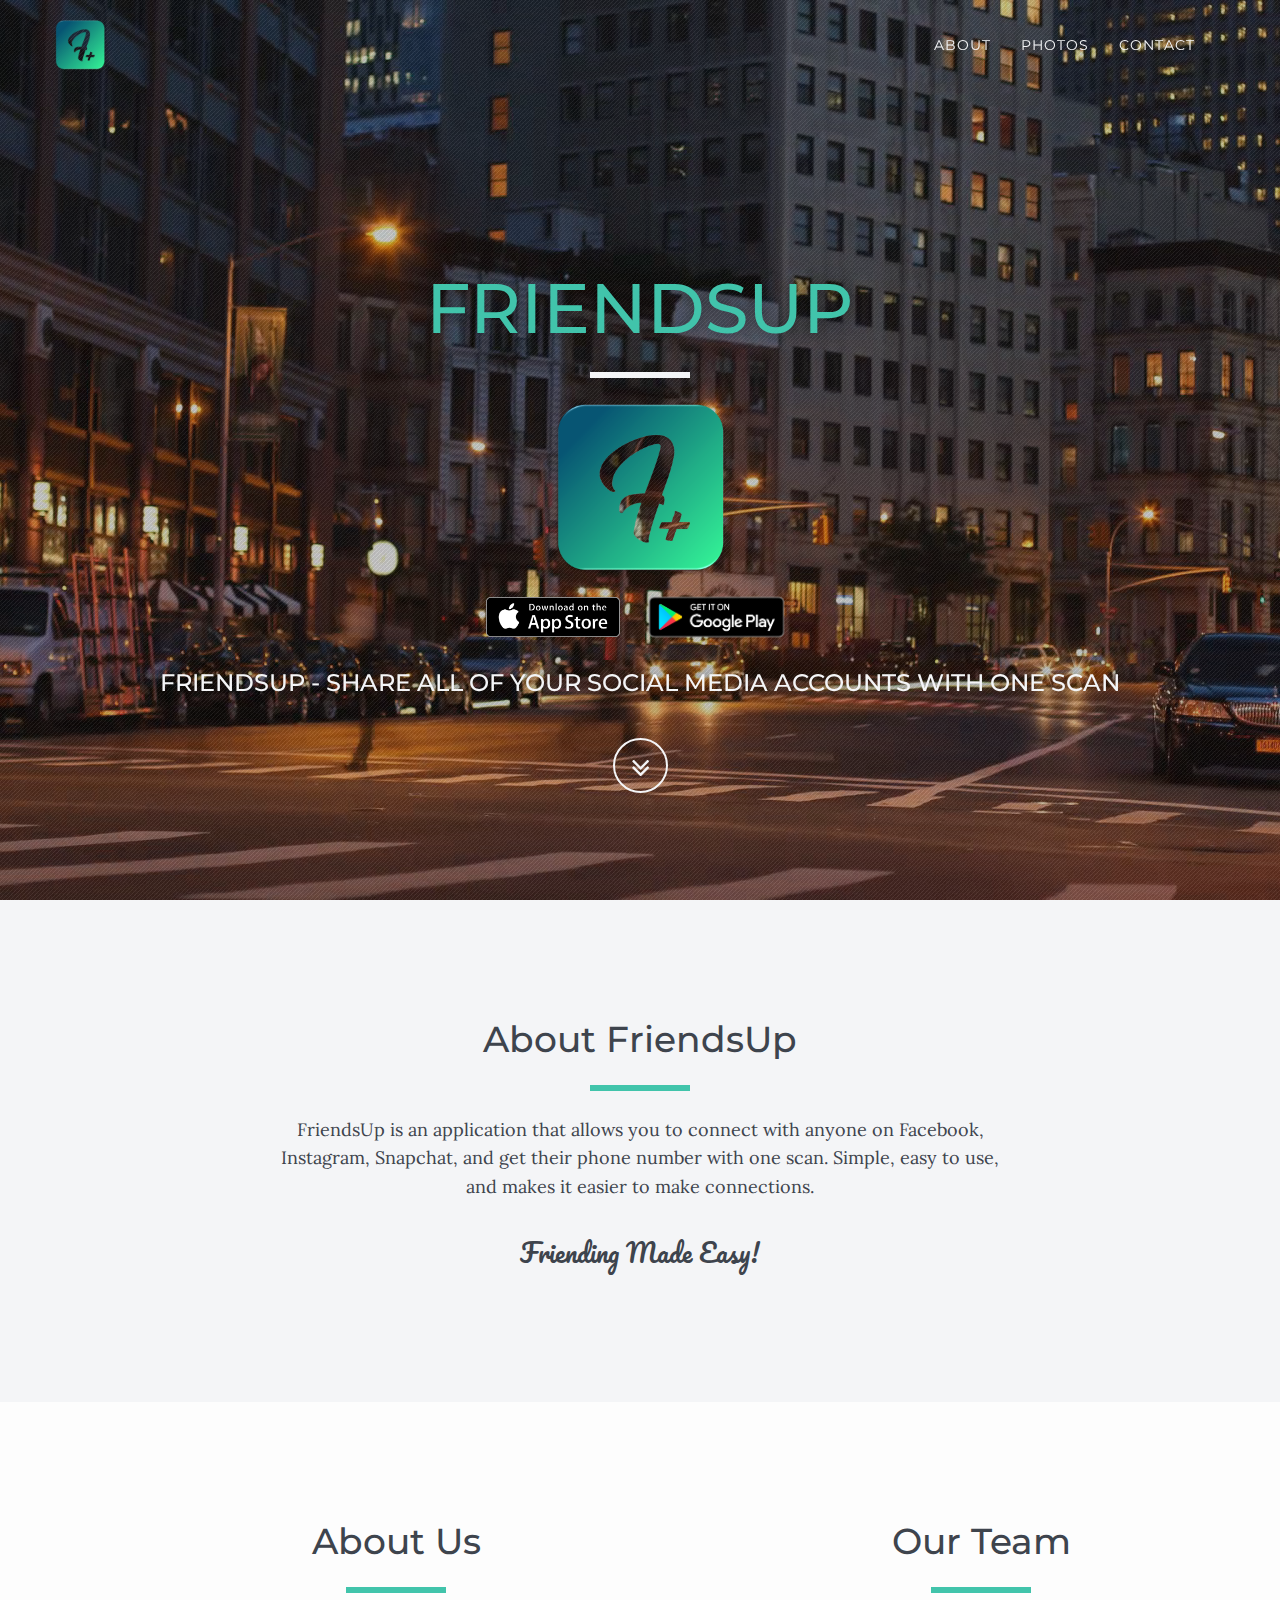
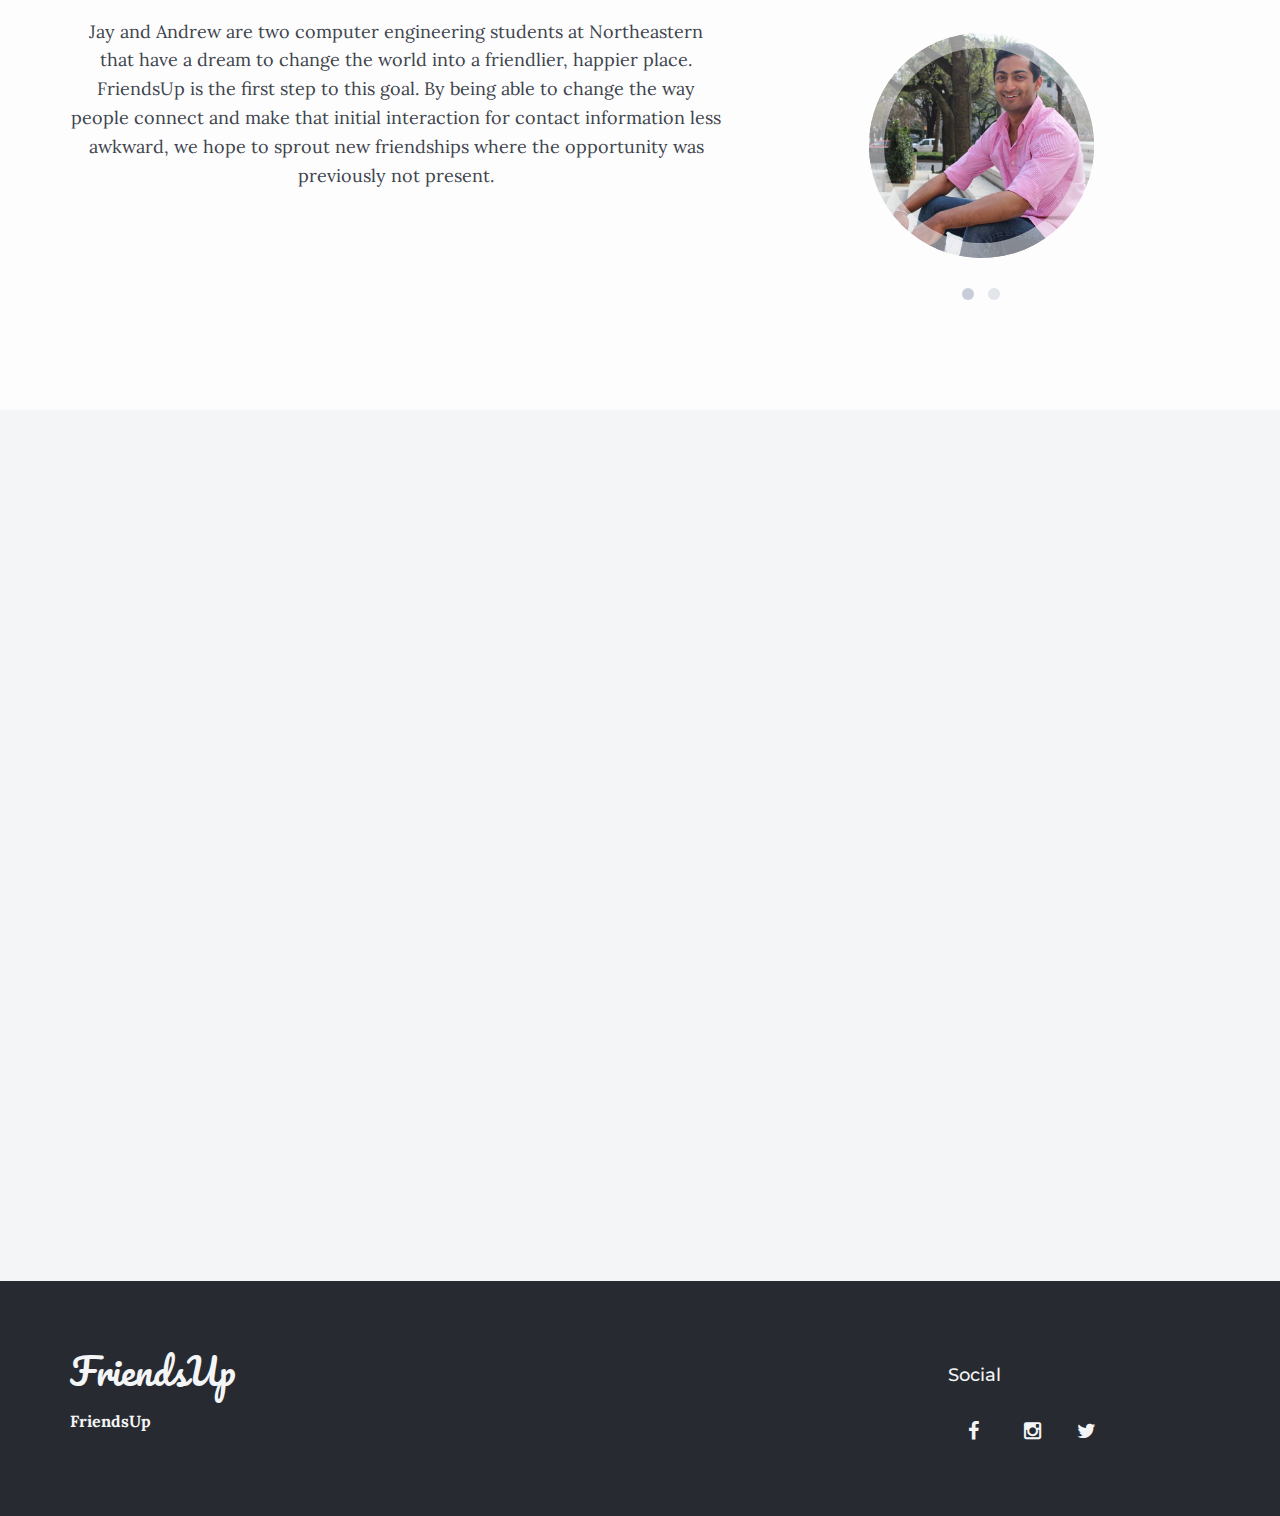
<file: index.html>
<!DOCTYPE html>
<html lang="en">

<head>

    <meta charset="utf-8">
    <meta name="viewport" content="width=device-width, initial-scale=1, maximum-scale=1, user-scalable=no">
    <meta name="description" content="">
    <meta name="author" content="">

    <title>FriendsUp</title>

    <!-- Bootstrap Core CSS -->
    <link href="assets/css/bootstrap/bootstrap.min.css" rel="stylesheet" type="text/css">

    <!-- Fonts -->
    <link href="assets/css/plugins/font-awesome/css/font-awesome.min.css" rel="stylesheet" type="text/css">
    <link href='http://fonts.googleapis.com/css?family=Lora:400,700,400italic,700italic' rel='stylesheet' type='text/css'>
    <link href='http://fonts.googleapis.com/css?family=Montserrat:400,700' rel='stylesheet' type='text/css'>
    <link href='http://fonts.googleapis.com/css?family=Pacifico' rel='stylesheet' type='text/css'>

    <!-- Retina Images Plugin -->
    <script src="assets/js/plugins/retina/retina.min.js"></script>

    <!-- Plugin CSS -->
    <link href="assets/css/plugins/hover/hover.min.css" rel="stylesheet">
    <link href="assets/css/plugins/owl.carousel/owl.carousel.css" rel="stylesheet">
    <link href="assets/css/plugins/owl.carousel/owl.theme.css" rel="stylesheet">
    <link href="assets/css/plugins/owl.carousel/owl.transitions.css" rel="stylesheet">
    <link href="assets/css/plugins/jquery.fs.wallpaper/jquery.fs.wallpaper.css" rel="stylesheet">
    <link href="assets/css/plugins/magnific-popup/magnific-popup.css" rel="stylesheet">

    <!-- Spectrum CSS -->
    <!-- Note: spectrum.css is the default blue theme. To use another theme, uncomment the one you want and delete the rest, including the default spectrum.css! -->
    <!-- <link href="assets/css/spectrum.css" rel="stylesheet"> -->
    <!-- <link href="assets/css/spectrum-aqua.css" rel="stylesheet"> -->
    <!-- <link href="assets/css/spectrum-coffee.css" rel="stylesheet"> -->
    <!-- <link href="assets/css/spectrum-coral.css" rel="stylesheet"> -->
    <!-- <link href="assets/css/spectrum-lavender.css" rel="stylesheet"> -->
    <!-- <link href="assets/css/spectrum-olive.css" rel="stylesheet"> -->
    <!-- <link href="assets/css/spectrum-orange.css" rel="stylesheet"> -->
    <!-- <link href="assets/css/spectrum-peach.css" rel="stylesheet"> -->
    <!-- <link href="assets/css/spectrum-pink.css" rel="stylesheet"> -->
    <!-- <link href="assets/css/spectrum-purple.css" rel="stylesheet"> -->
    <!-- <link href="assets/css/spectrum-rust.css" rel="stylesheet"> -->
    <!-- <link href="assets/css/spectrum-seafoam.css" rel="stylesheet"> -->
    <!-- <link href="assets/css/spectrum-slate.css" rel="stylesheet"> -->
    <link href="assets/css/spectrum-turquoise.css" rel="stylesheet">
    <!-- <link href="assets/css/spectrum-yellow.css" rel="stylesheet"> -->

    <!-- HTML5 shim and Respond.js IE8 support of HTML5 elements and media queries -->
    <!--[if lt IE 9]>
      <script src="assets/js/html5shiv.js"></script>
      <script src="assets/js/respond.min.js"></script>
    <![endif]-->

</head>

<body id="page-top" data-spy="scroll" data-target=".navbar-fixed-top">

    <div id="wrapper">

        <nav class="navbar navbar-dark navbar-fixed-top" role="navigation">
            <div class="container">
                <div class="navbar-header page-scroll">
                    <button type="button" class="navbar-toggle" data-toggle="collapse" data-target=".navbar-main-collapse">
                        <i class="fa fa-bars"></i>
                    </button>
                    <a class="navbar-brand" href="#page-top">
                        <span class="logo">
                            <img src="assets/img/logo.png" alt="">
                        </span>
                    </a>
                </div>

                <!-- Collect the nav links, forms, and other content for toggling -->
                <div class="collapse navbar-collapse navbar-right navbar-main-collapse">
                    <ul class="nav navbar-nav">
                        <!-- Hidden li included to remove active class from about link when scrolled up past about section -->
                        <li class="hidden">
                            <a href="#page-top"></a>
                        </li>
                        <li class="page-scroll">
                            <a href="#about">About</a>
                        </li>
                        <li class="page-scroll">
                            <a href="#work">Photos</a>
                        </li>
                        <li class="page-scroll">
                            <a href="#contact">Contact</a>
                        </li>



                    </ul>
                </div>
                <!-- /.navbar-collapse -->
            </div>
            <!-- /.container -->
        </nav>

        <header class="video-bg">
            <div class="intro-video intro-dark-bg container">
                <div class="overlay"></div>
                <div class="intro-body" data-scrollreveal="move 0 over 1.5s">
                    <div class="container">
                        <h1 class="brand-heading">
                          <span class="text-primary">FriendsUp</span>
                        <hr class="light">
                                <div class="item active">
                                <nobr>
                                    <img style="height:17rem" src="assets/img/logo.png"></img>

                                    <div>
                                        <a href="https://itunes.apple.com/us/app/friendsup/id1242998778?mt=8"><img style="height:4rem" src = "assets/img/appstore.png"></img></a>


                                        <a href="https://play.google.com/store/apps/details?id=com.friendsup&hl=en"><img img style="height:6rem" src="assets/img/gp.png"</img></a>
                                    </div>
                                    </nobr>
                                    <h3>FriendsUp - Share all of your social media accounts with one scan</h3>
                                </div>
                        <div class="page-scroll" data-scrollreveal="enter bottom after .6s">
                            <a href="#about" class="btn btn-scroll-light sink">
                                <i class="fa fa-angle-double-down"></i>
                            </a>
                        </div>
                    </div>
                </div>
            </div>
        </header>

        <section id="about" class="text-center">
            <div class="container">
                <div class="row">
                    <div class="col-md-8 col-md-offset-2">
                        <h2>About FriendsUp</h2>
                        <hr class="primary">
                        <p>FriendsUp is an application that allows you to connect with anyone on Facebook, Instagram, Snapchat, and get their phone number with one scan. Simple, easy to use, and makes it easier to make connections. </p>
                        <p class="demo-text">Friending Made Easy!</p>
                    </div>
                </div>
            </div>
        </section>

        <section class="about-3 bg-lighter text-center">
            <div class="container">
                <div class="row">
                    <div class="col-lg-7 col-md-6">
                        <h2>About Us</h2>
                        <hr class="primary">
                        <p>Jay and Andrew are two computer engineering students at Northeastern that have a dream to change the world into a friendlier, happier place. FriendsUp is the first step to this goal. By being able to change the way people connect and make that initial interaction for contact information less awkward, we hope to sprout new friendships where the opportunity was previously not present.</p>
                    </div>
                    <div class="col-lg-3 col-lg-offset-1 col-md-6">
                        <h2>Our Team</h2>
                        <hr class="primary">
                        <div id="about-3-carousel" class="text-center">
                            <div class="item about-img-1">
                                <div class="info">
                                    <!-- Mobile Fallback Image -->
                                    <img class="img-responsive img-circle visible-xs" src="assets/img/demo-portraits/portrait-1.jpg" alt="">
                                    <!-- Name / Position / Social Links -->
                                    <h3>Jay Shome</h3>
                                    <p>CEO &amp; Co-Founder</p>
                                    <ul class="list-inline">
                                        <li><a class="light-text" href="https://www.facebook.com/shomejk"><i class="fa fa-facebook fa-fw"></i></a>
                                        </li>
                                        <li><a class="light-text" href="https://www.linkedin.com/in/shomejay/"><i class="fa fa-linkedin fa-fw"></i></a>
                                        </li>
                                        <li><a class="light-text" href="https://www.instagram.com/jayshomederulo/"><i class="fa fa-instagram fa-fw"></i></a>
                                        </li>
                                    </ul>
                                </div>
                            </div>
                            <div class="item about-img-2">
                                <div class="info">
                                    <!-- Mobile Fallback Image -->
                                    <img class="img-responsive img-circle visible-xs" src="assets/img/demo-portraits/portrait-2.jpg" alt="">
                                    <!-- Name / Position / Social Links -->
                                    <h3>Andrew Smith</h3>
                                    <p>CTO &amp; Co-Founder</p>
                                    <ul class="list-inline">
                                        <li><a class="light-text" href="https://www.facebook.com/eeandyee"><i class="fa fa-facebook fa-fw"></i></a>
                                        </li>
                                        <li><a class="light-text" href="https://www.linkedin.com/in/andrew-smith-79822297/"><i class="fa fa-linkedin fa-fw"></i></a>
                                        </li>
                                        <li><a class="light-text" href="https://www.instagram.com/notogsmith/"><i class="fa fa-instagram fa-fw"></i></a>
                                        </li>
                                    </ul>
                                </div>
                            </div>
                        </div>
                    </div>
                </div>
            </div>
        </section>


        <section id="work" class="portfolio-1">
            <div class="container">
                <div class="row" data-scrollreveal="enter bottom over 1.5s">
                    <div class="isotope">
                        <div class="col-sm-4 portfolio-item web">
                                <img src="assets/img/demo-portfolio/1.jpg" class="img-centered" alt="">
                            </a>
                        </div>
                        <div class="col-sm-4 portfolio-item graphic">
                                <img src="assets/img/demo-portfolio/2.png" class="img-centered" alt="">
                            </a>
                        </div>
                        <div class="col-sm-4 portfolio-item print">
                                <img src="assets/img/demo-portfolio/3.jpg" class="img-centered" alt="">
                            </a>
                        </div>
                    </div>
                </div>
            </div>
        </section>

        <!-- <section id="contact" class="contact-1">
            <div class="container">
                <div class="row">
                    <div class="col-lg-6" data-scrollreveal="enter left over 1.5s">
                        <h2>Get in Touch!</h2>
                    </div>
                    <div class="col-lg-5 col-lg-offset-1" data-scrollreveal="enter right over 1.5s">
                        <br>
                        <form name="sentMessage" id="contactForm" novalidate>
                            <div class="row control-group">
                                <div class="form-group col-xs-12 floating-label-form-group controls">
                                    <label>Name</label>
                                    <input type="text" class="form-control" placeholder="Name" id="name" required data-validation-required-message="Please enter your name.">
                                    <p class="help-block text-danger"></p>
                                </div>
                            </div>
                            <div class="row control-group">
                                <div class="form-group col-xs-12 floating-label-form-group controls">
                                    <label>Email Address</label>
                                    <input type="email" class="form-control" placeholder="Email Address" id="email" required data-validation-required-message="Please enter your email address.">
                                    <p class="help-block text-danger"></p>
                                </div>
                            </div>
                            <div class="row control-group">
                                <div class="form-group col-xs-12 floating-label-form-group controls">
                                    <label>Message</label>
                                    <textarea rows="5" class="form-control" placeholder="Message" id="message" required data-validation-required-message="Please enter a message."></textarea>
                                    <p class="help-block text-danger"></p>
                                </div>
                            </div>
                            <br>
                            <div id="success"></div>
                            <div class="row">
                                <div class="form-group col-xs-12">
                                    <button type="submit" class="btn btn-lg btn-primary btn-square btn-raised">Send</button>
                                </div>
                            </div>
                        </form>
                    </div>
                </div>
            </div>
        </section> -->

        <footer class="footer-1">
            <div class="upper">
                <div class="container">
                    <div class="row">
                        <div class="col-md-3">
                            <h2 class="script">FriendsUp</h2>
                            <address>
                                <strong>FriendsUp</strong>
                            </address>
                        </div>
                        <div class="col-md-3">
                        </div>
                        <div class="col-md-3">
                        </div>
                        <div class="col-md-3">
                            <h4>Social</h4>
                            <ul class="list-inline">
                                <li>
                                    <a href="https://www.facebook.com/FriendsUpApp/" class="btn btn-social-light btn-facebook"><i class="fa fa-fw fa-facebook"></i></a>
                                </li>
                                <a href="https://www.instagram.com/friendsup_/" class="btn btn-social-light btn-instagram"><i class="fa fa-fw fa-instagram"></i></a>
                                <a href="https://www.twitter.com/friendsup_/" class="btn btn-social-light btn-twitter"><i class="fa fa-fw fa-twitter"></i></a>

                                <!-- <li>
                                    <a href="#" class="btn btn-social-light btn-twitter"><i class="fa fa-fw fa-twitter"></i></a>
                                </li>
                                <li>
                                    <a href="#" class="btn btn-social-light btn-instagram"><i class="fa fa-fw fa-instagram"></i></a>
                                </li> -->

                            </ul>
                        </div>
                    </div>
                </div>
            </div>

    </div>

    <!-- Standard Portfolio Modal - Images and Text -->

    <!-- Core JavaScript Files -->
    <script src="assets/js/jquery-1.10.2.js"></script>
    <script src="assets/js/bootstrap/bootstrap.min.js"></script>
    <script src="assets/js/modernizr.custom.js"></script>

    <!-- Plugin JavaScript Files -->
    <script src="assets/js/plugins/jquery.easing/jquery.easing.1.3.js"></script>
    <script src="assets/js/plugins/jquery.fitvids/jquery.fitvids.js"></script>
    <script src="assets/js/plugins/jquery.fs.wallpaper/jquery.fs.wallpaper.min.js"></script>
    <script src="assets/js/plugins/jquery.magnific-popup/jquery.magnific-popup.min.js"></script>
    <script src="assets/js/plugins/jquery.tubular/jquery.tubular.1.0.js"></script>
    <script src="assets/js/plugins/owl.carousel/owl.carousel.min.js"></script>
    <script src="assets/js/plugins/scrollReveal/scrollReveal.js"></script>
    <script src="assets/js/plugins/stellar/stellar.js"></script>
    <script src="assets/js/plugins/SmoothScroll/SmoothScroll.js"></script>
    <script src="assets/js/plugins/jqBootstrapValidation/jqBootstrapValidation.js"></script>
    <script src="assets/js/contact_me.js"></script>
    <script src="assets/js/plugins/isotope/isotope.pkgd.min.js"></script>

    <!-- Spectrum JavaScript Files -->
    <script src="assets/js/spectrum.nav.js"></script>
    <script src="assets/js/spectrum.js"></script>

    <!-- Script to Activate Formstone Wallpaper jQuery Plugin - Use this script if you want to use an .mp4, .ovg, or .webm video as a background video. -->
    <script>
    $(".video-bg").wallpaper({
        source: {
            mp4: "assets/mp4/traffic.mp4",
            poster: "assets/img/demo-bgs/video-bg-fallback.jpg"
        }
    });
    </script>
    <script>
      (function(i,s,o,g,r,a,m){i['GoogleAnalyticsObject']=r;i[r]=i[r]||function(){
      (i[r].q=i[r].q||[]).push(arguments)},i[r].l=1*new Date();a=s.createElement(o),
      m=s.getElementsByTagName(o)[0];a.async=1;a.src=g;m.parentNode.insertBefore(a,m)
      })(window,document,'script','https://www.google-analytics.com/analytics.js','ga');

      ga('create', 'UA-65726897-2', 'auto');
      ga('send', 'pageview');

    </script>

</body>

</html>
</file>
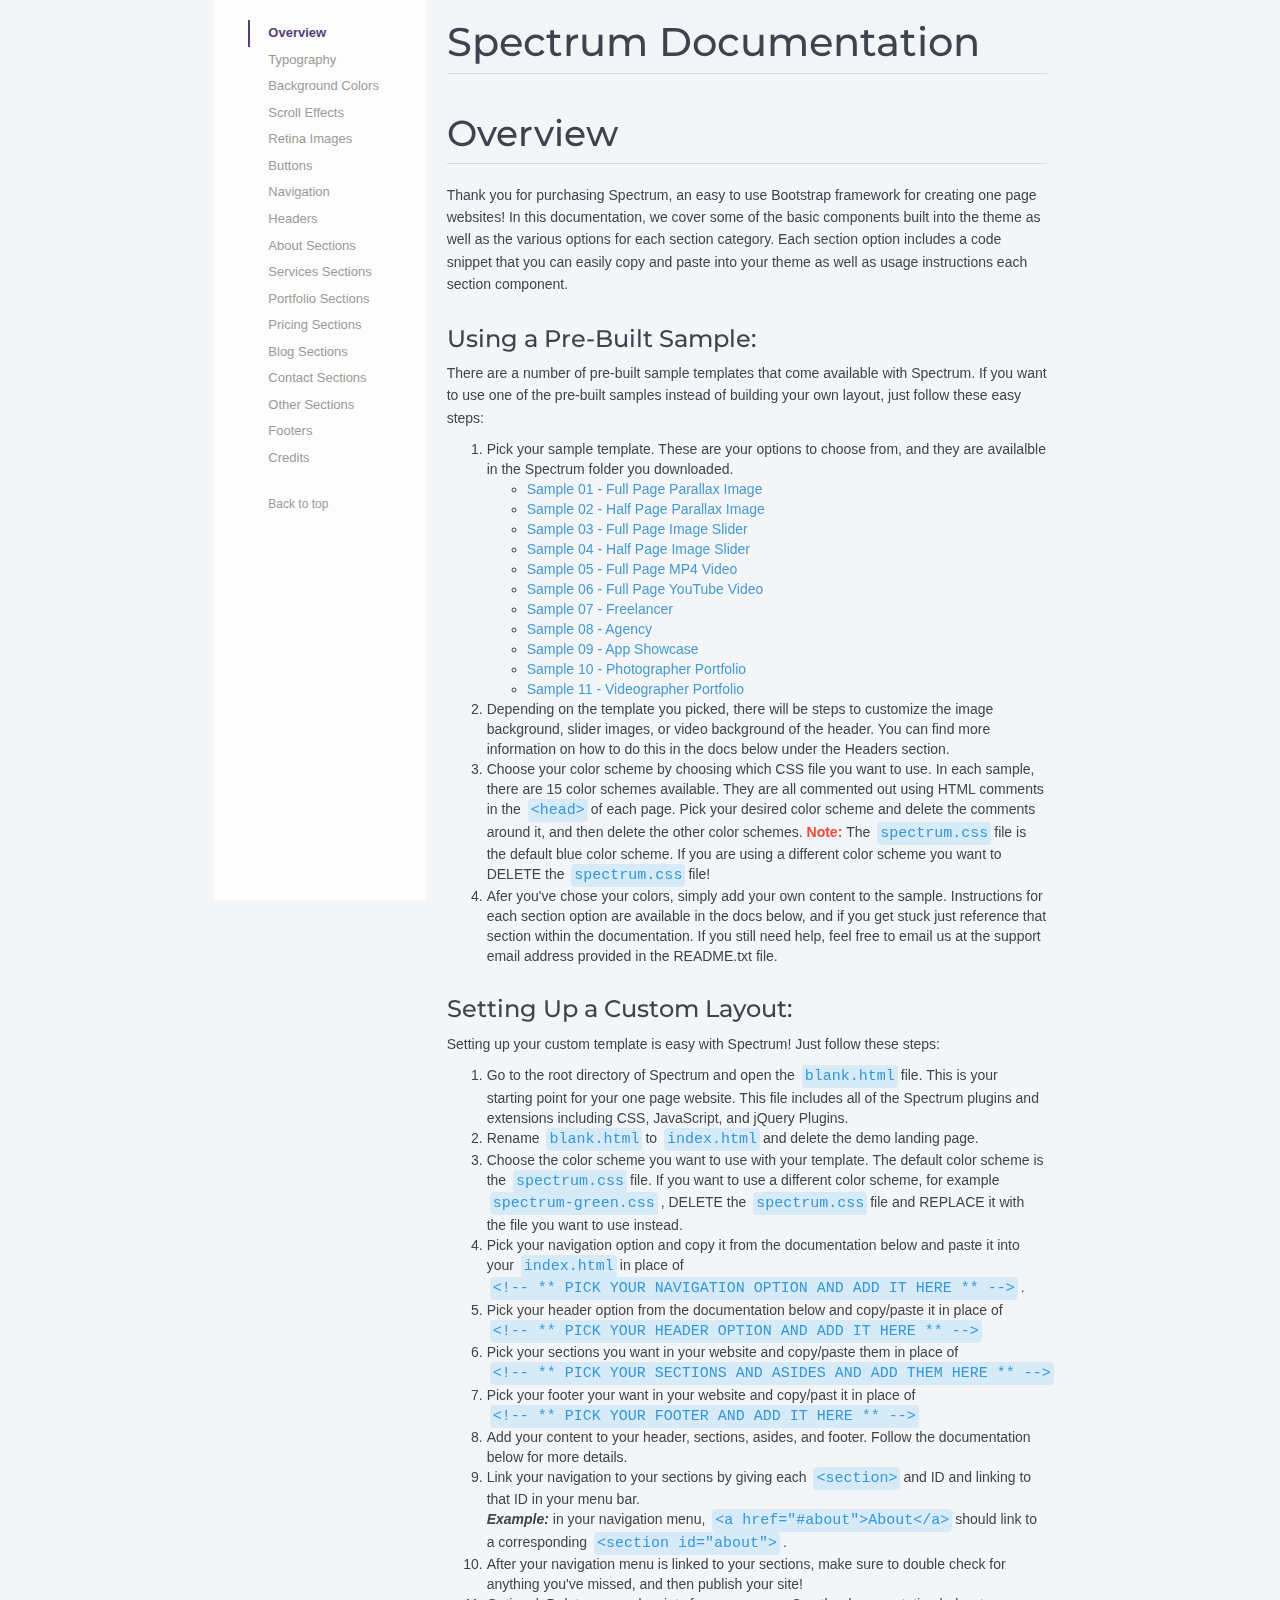
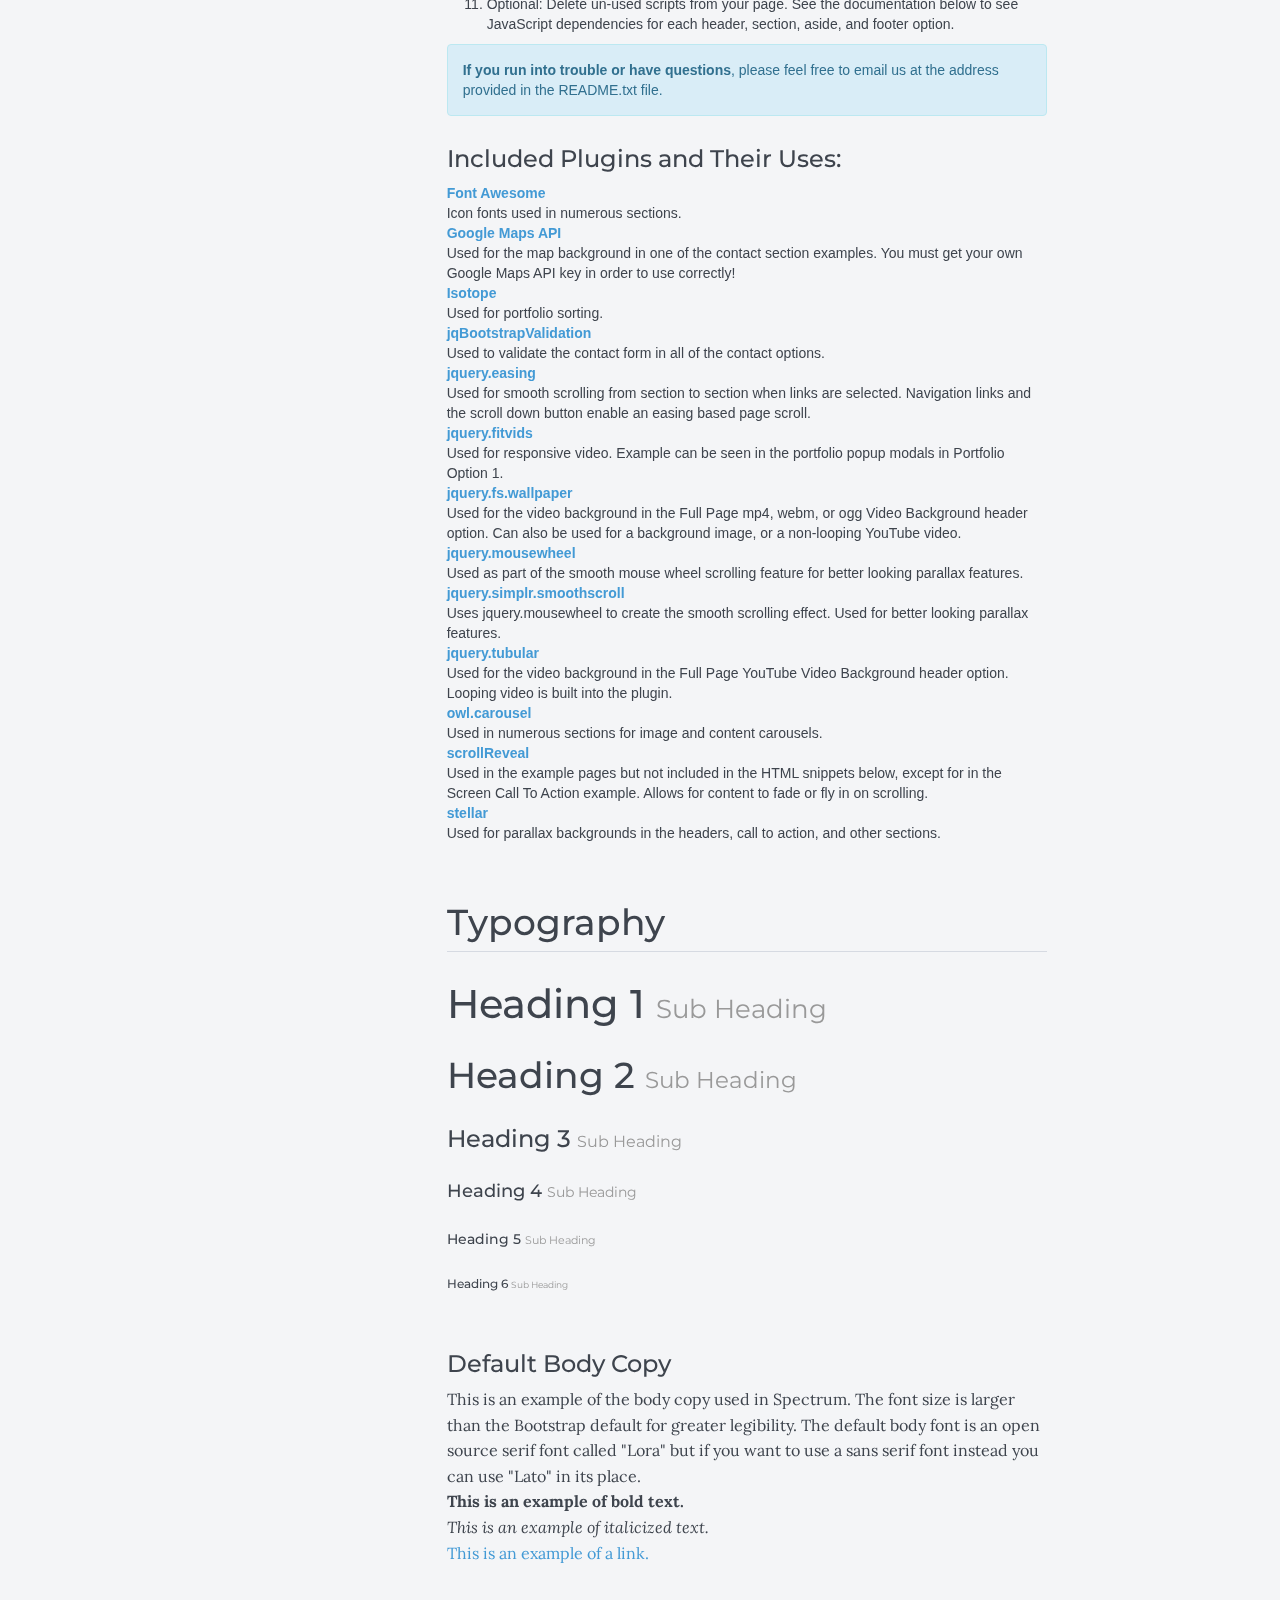
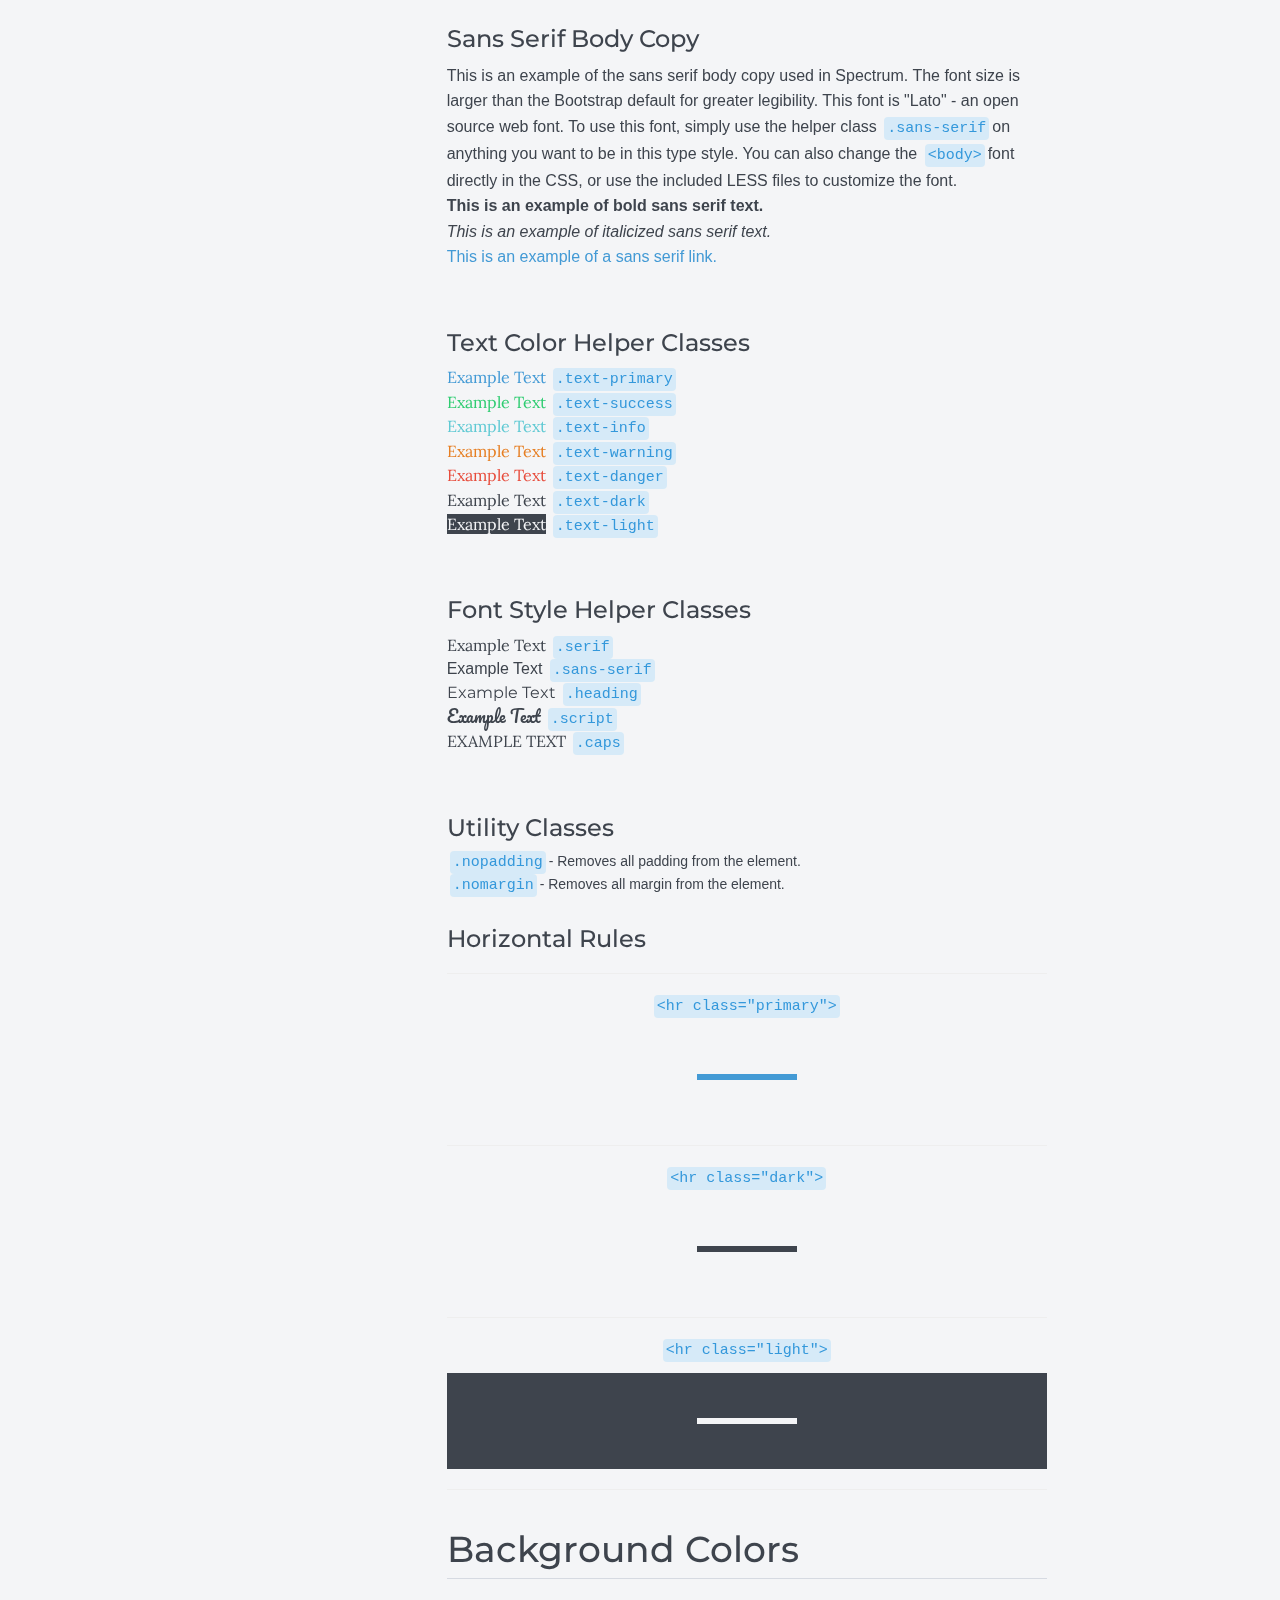
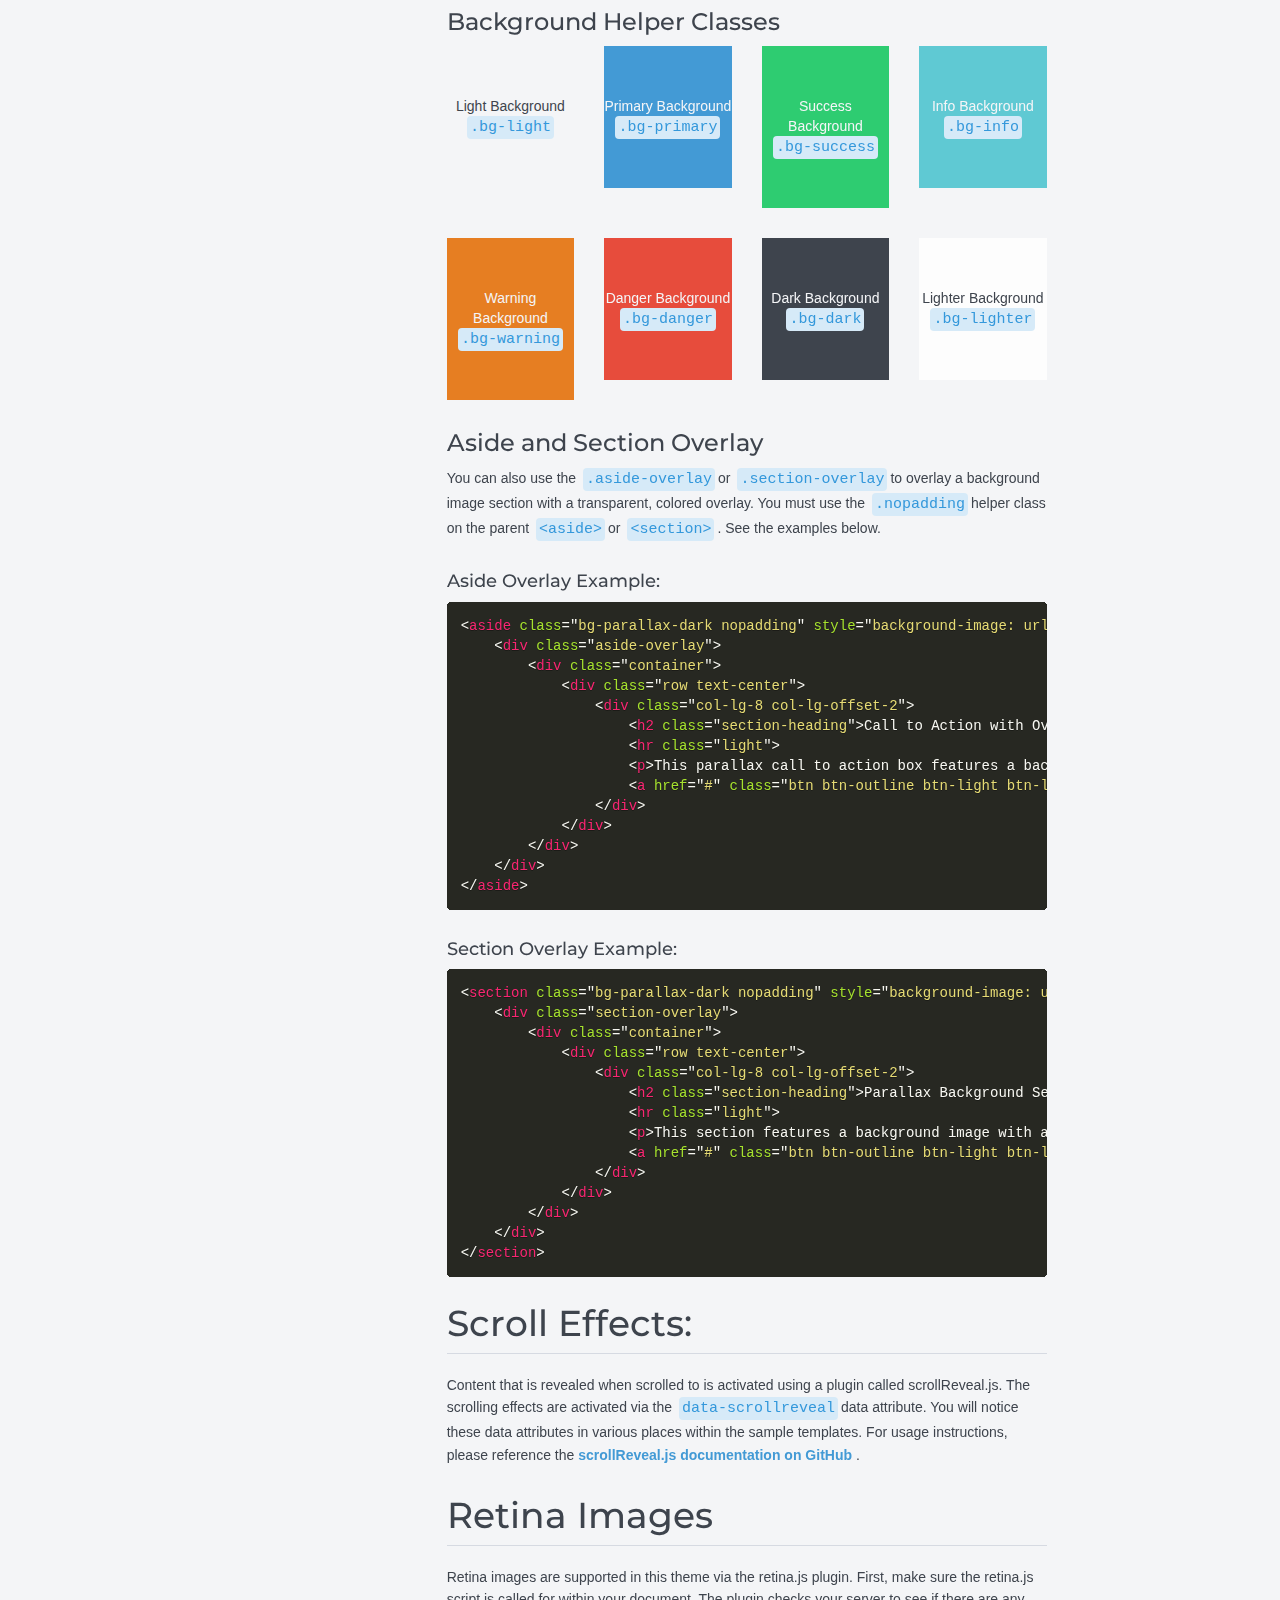
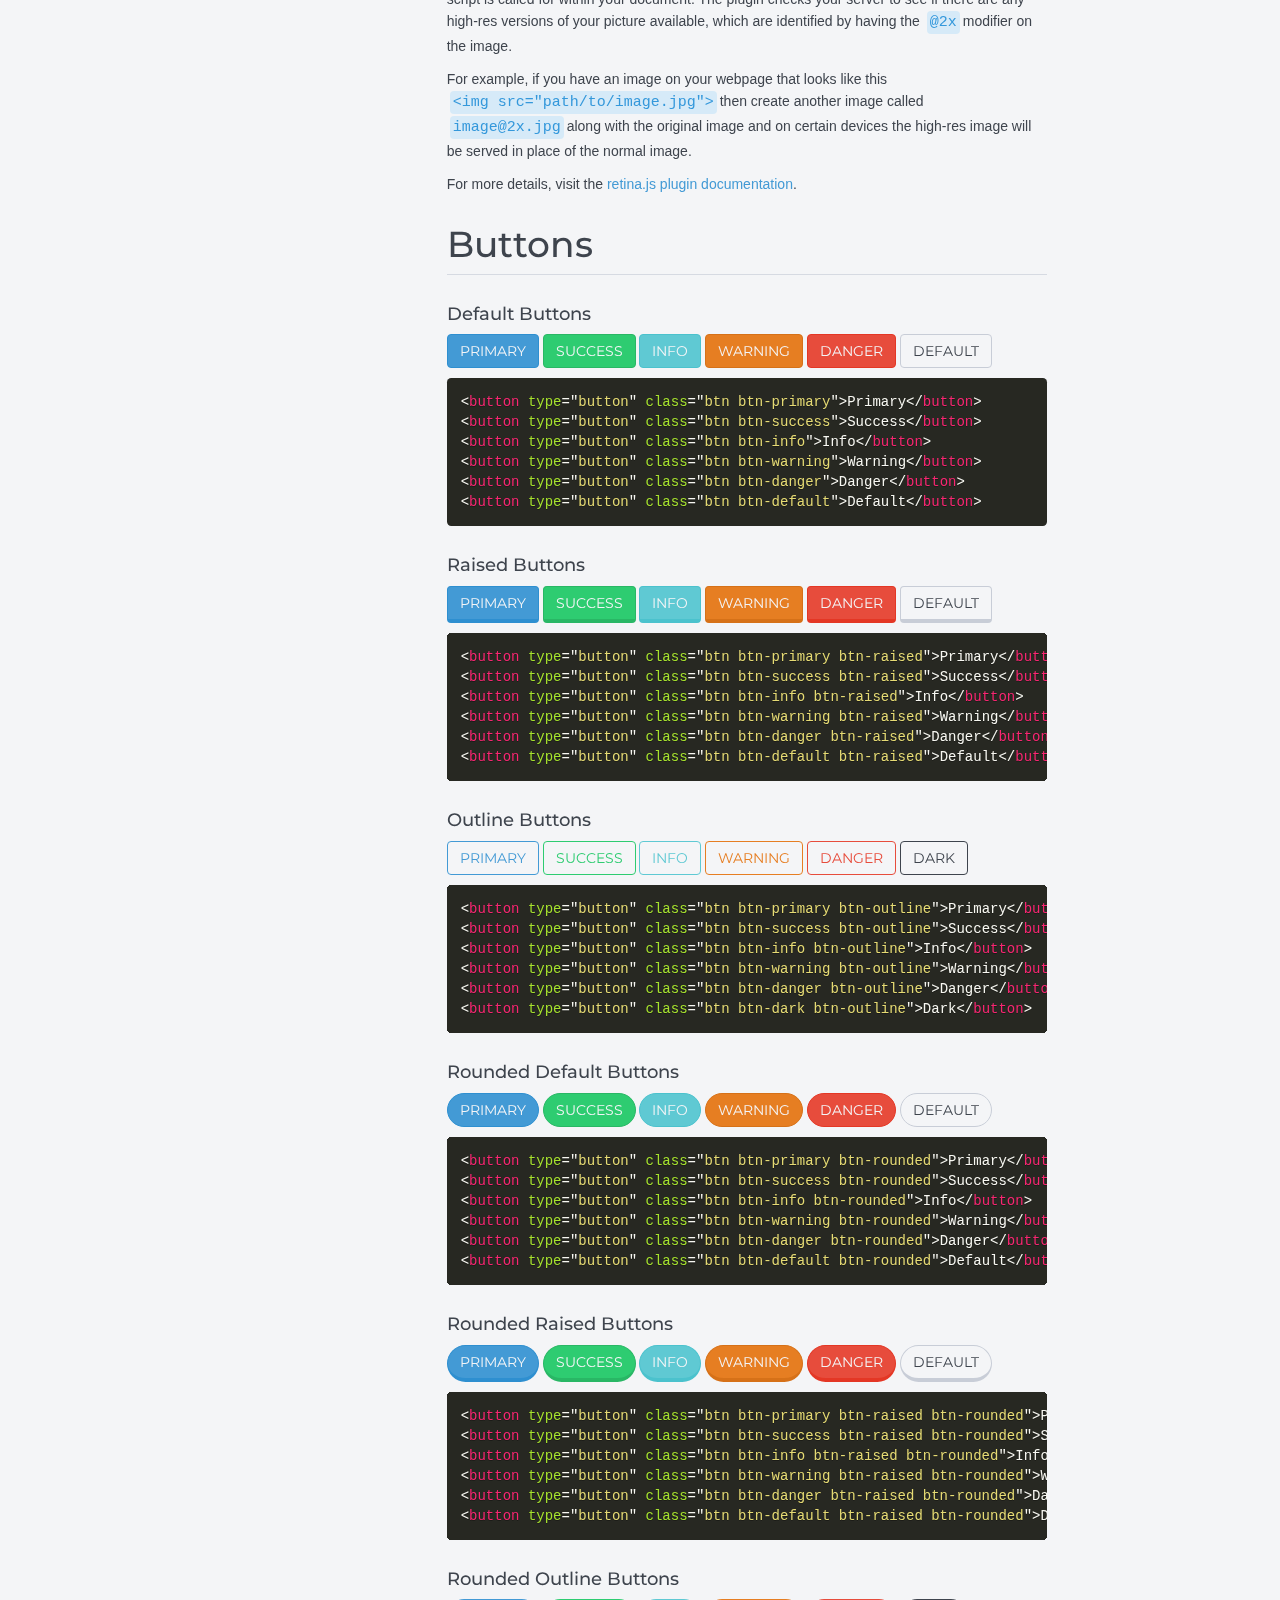
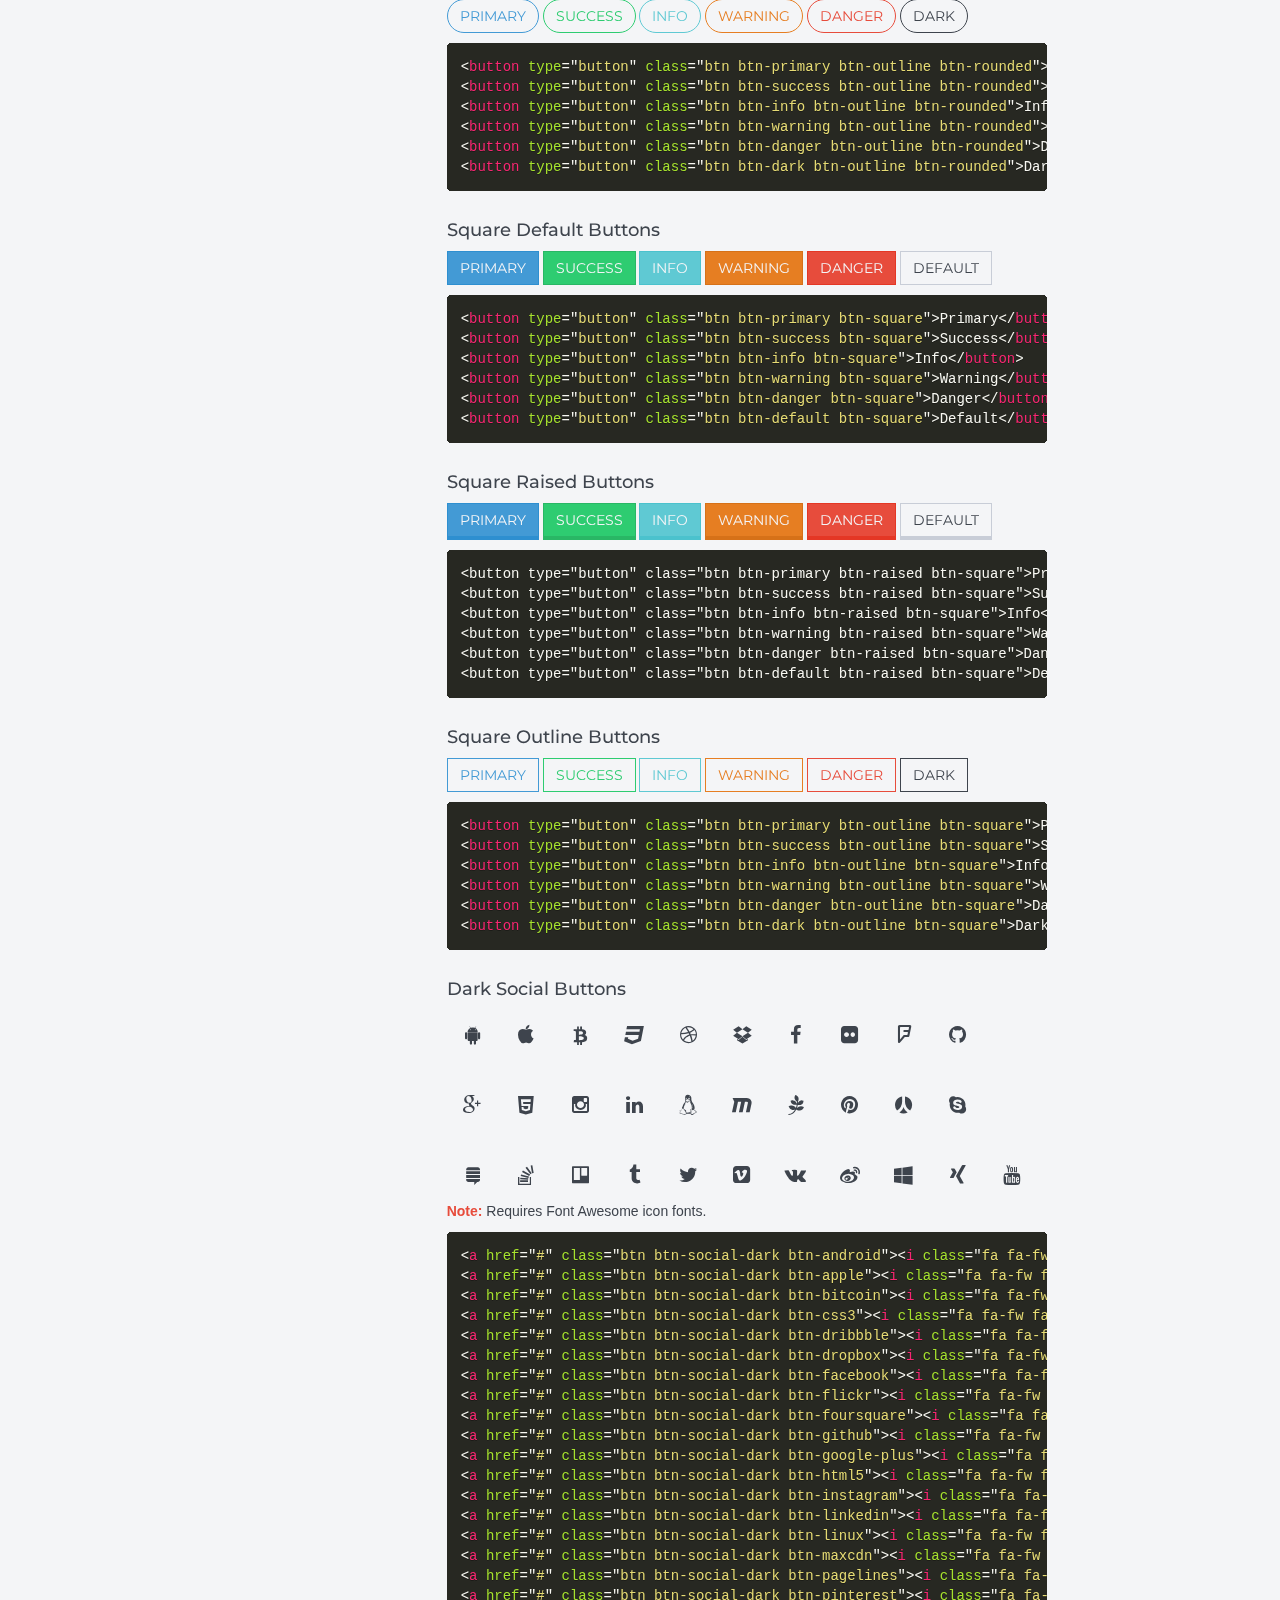
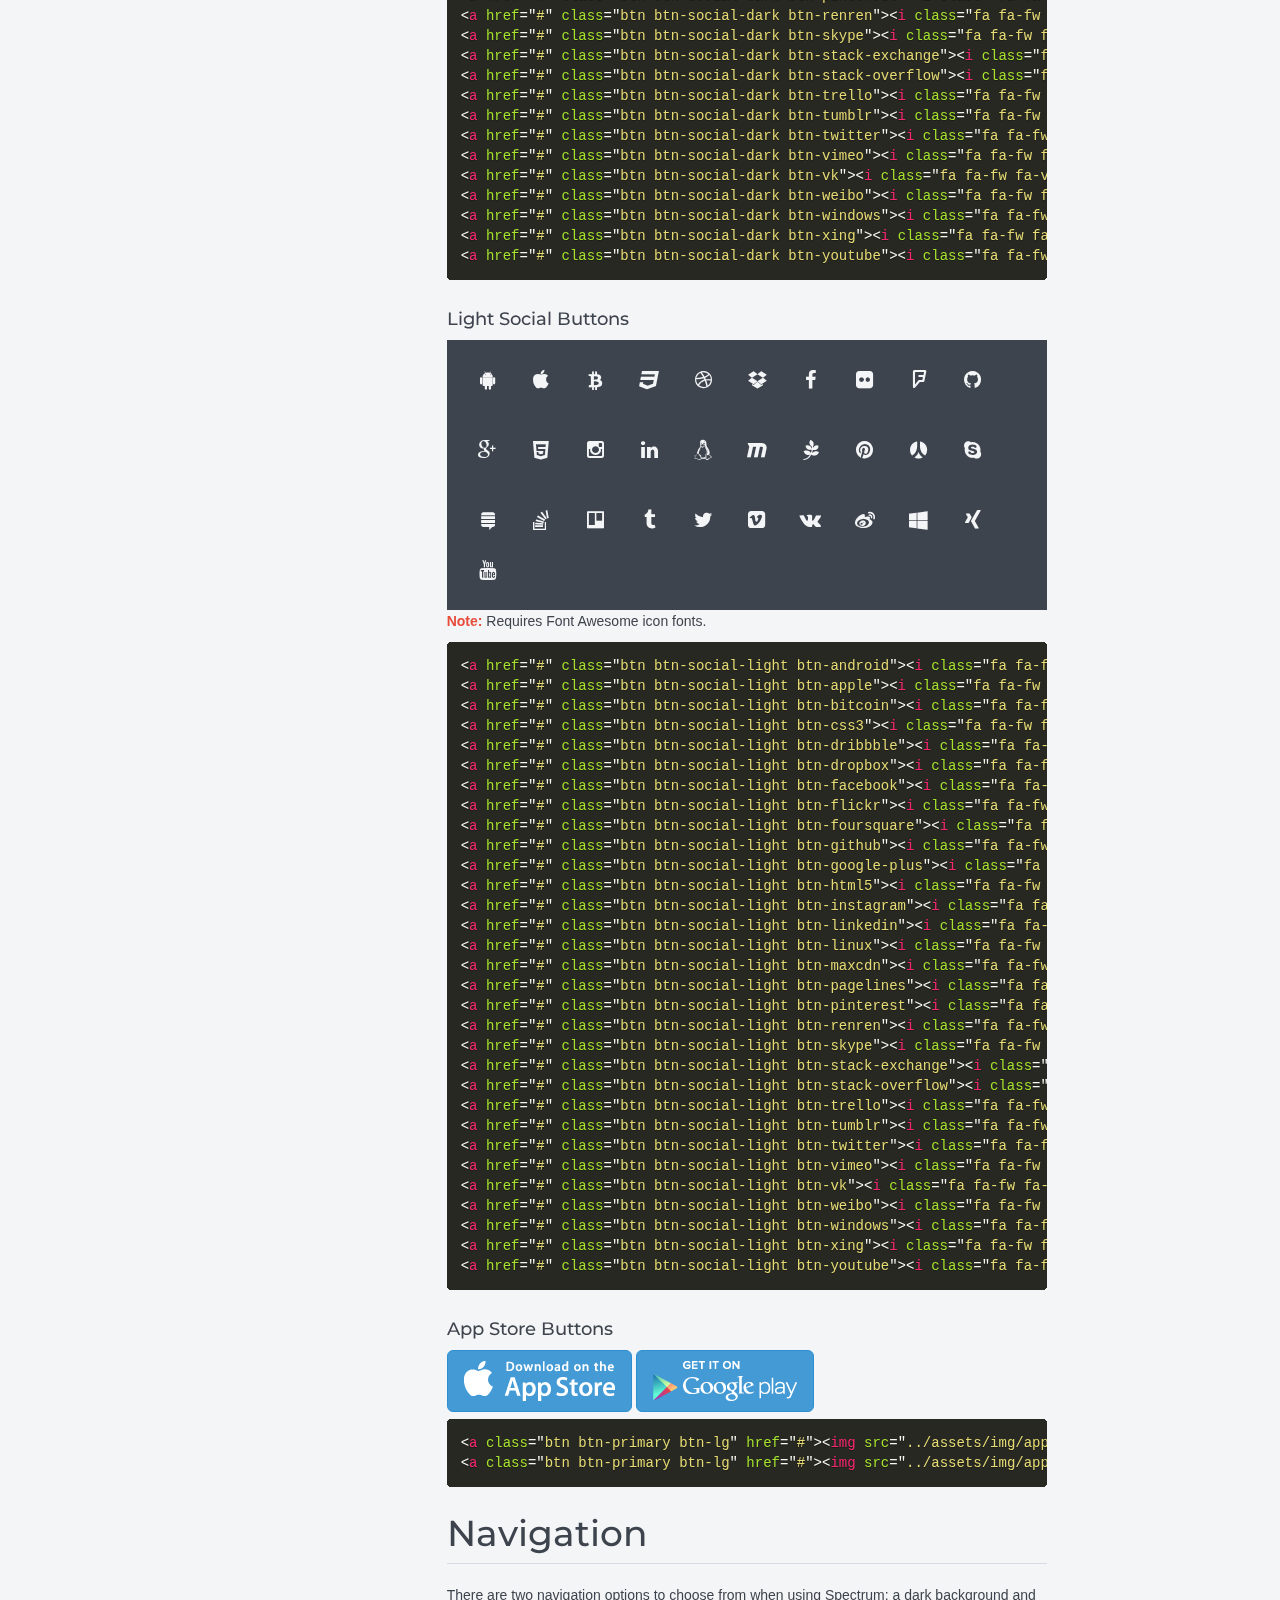
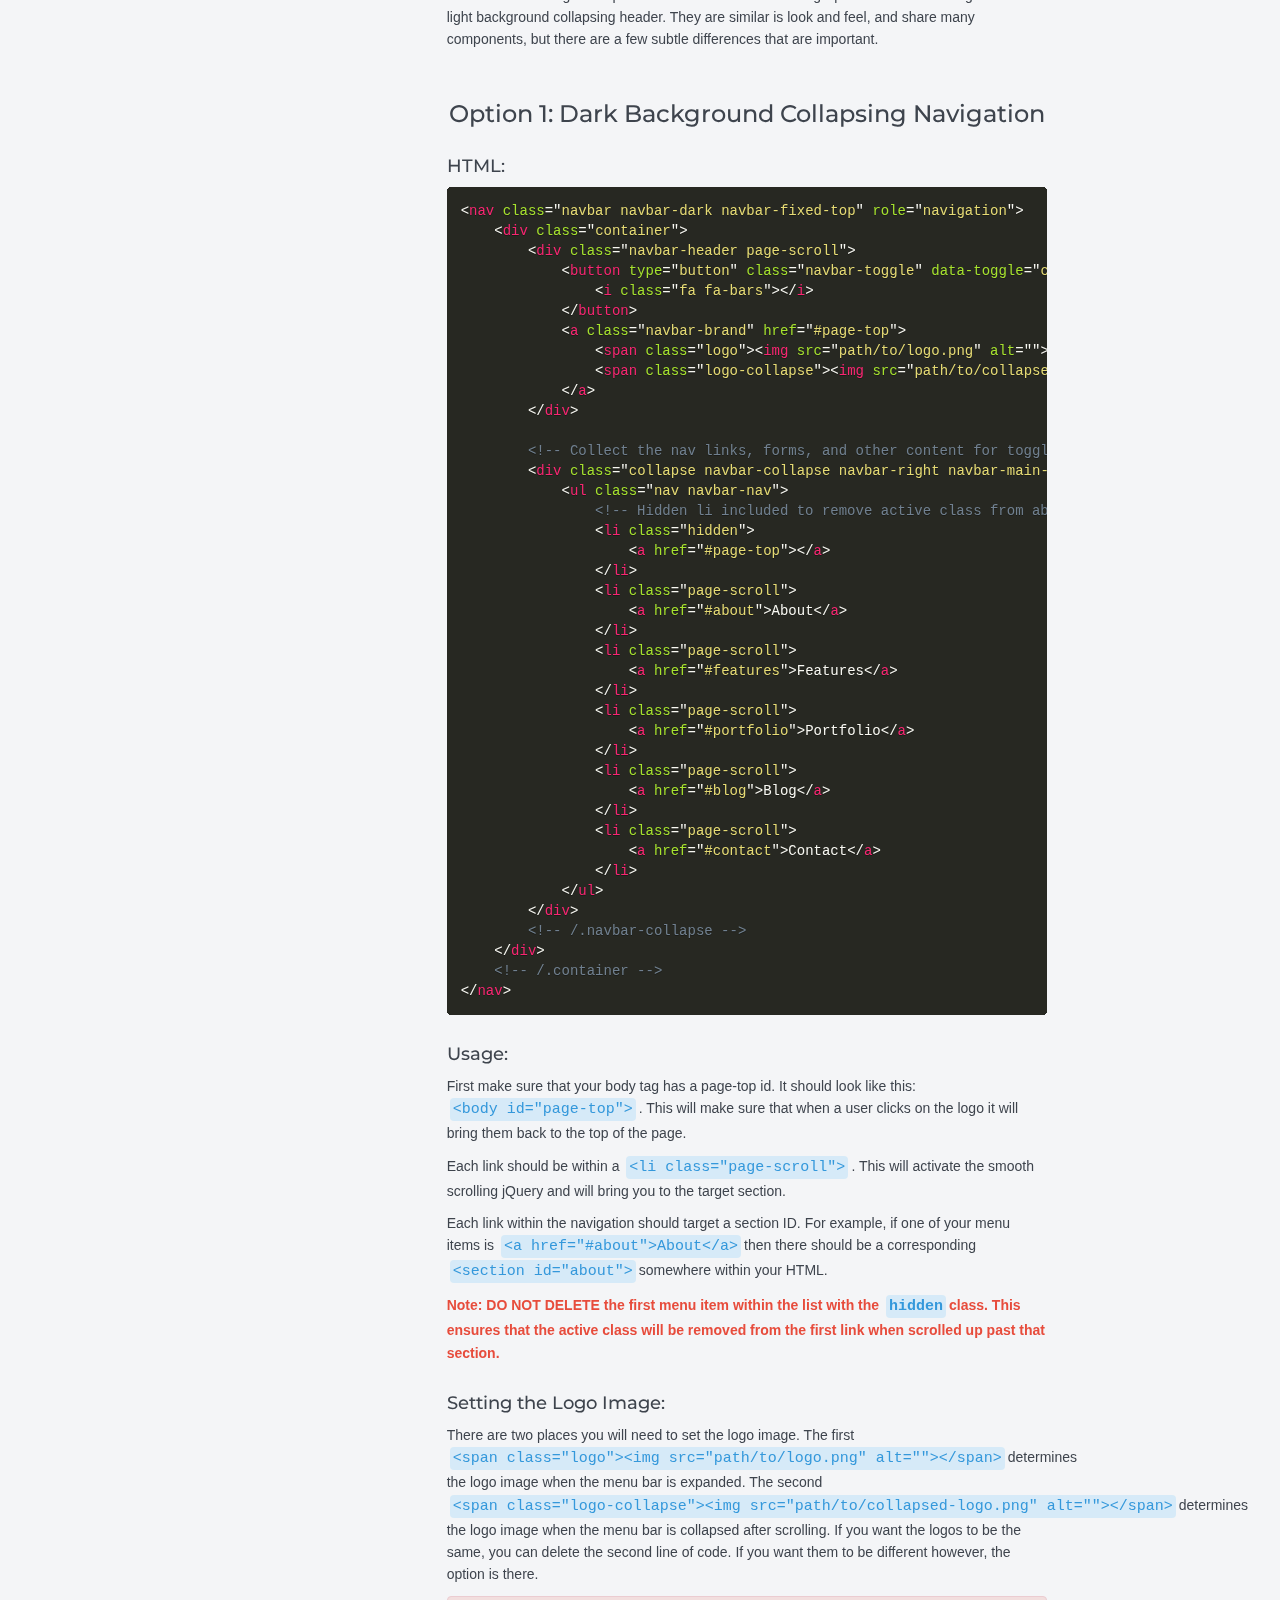
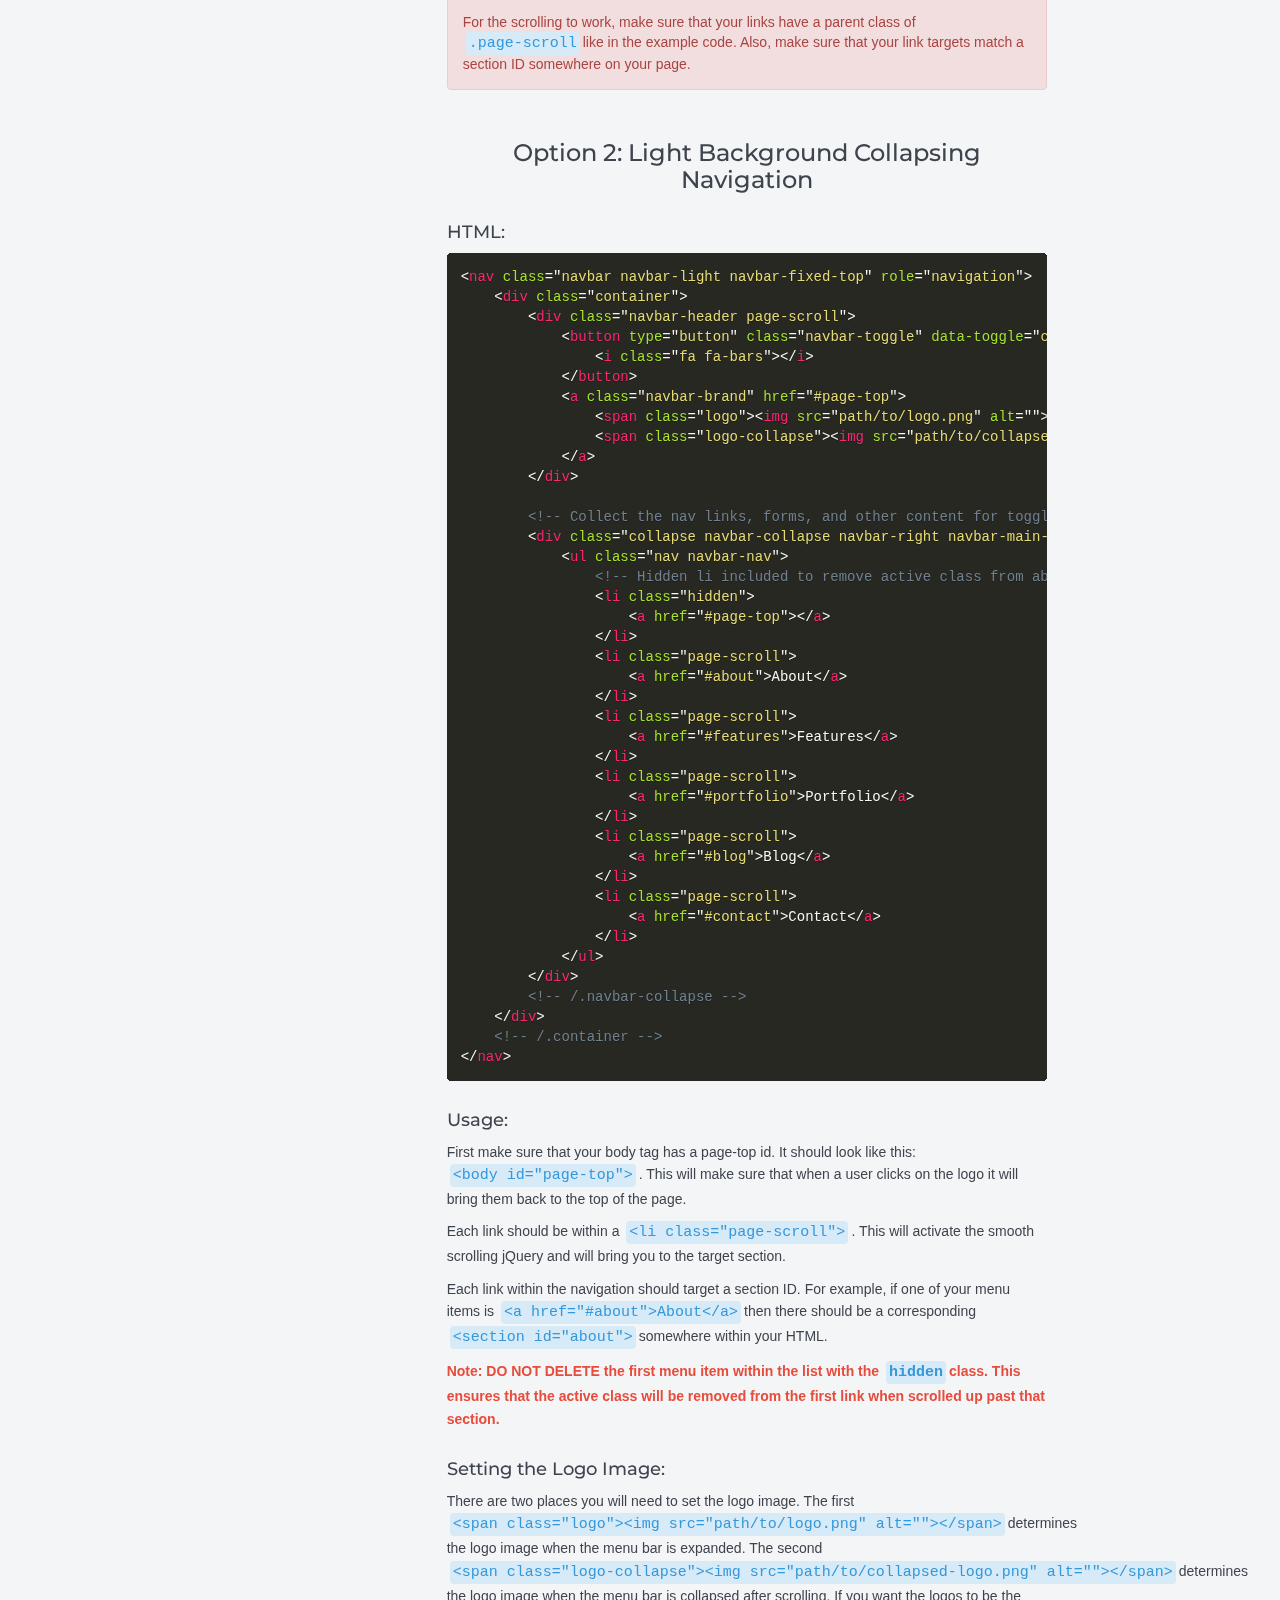
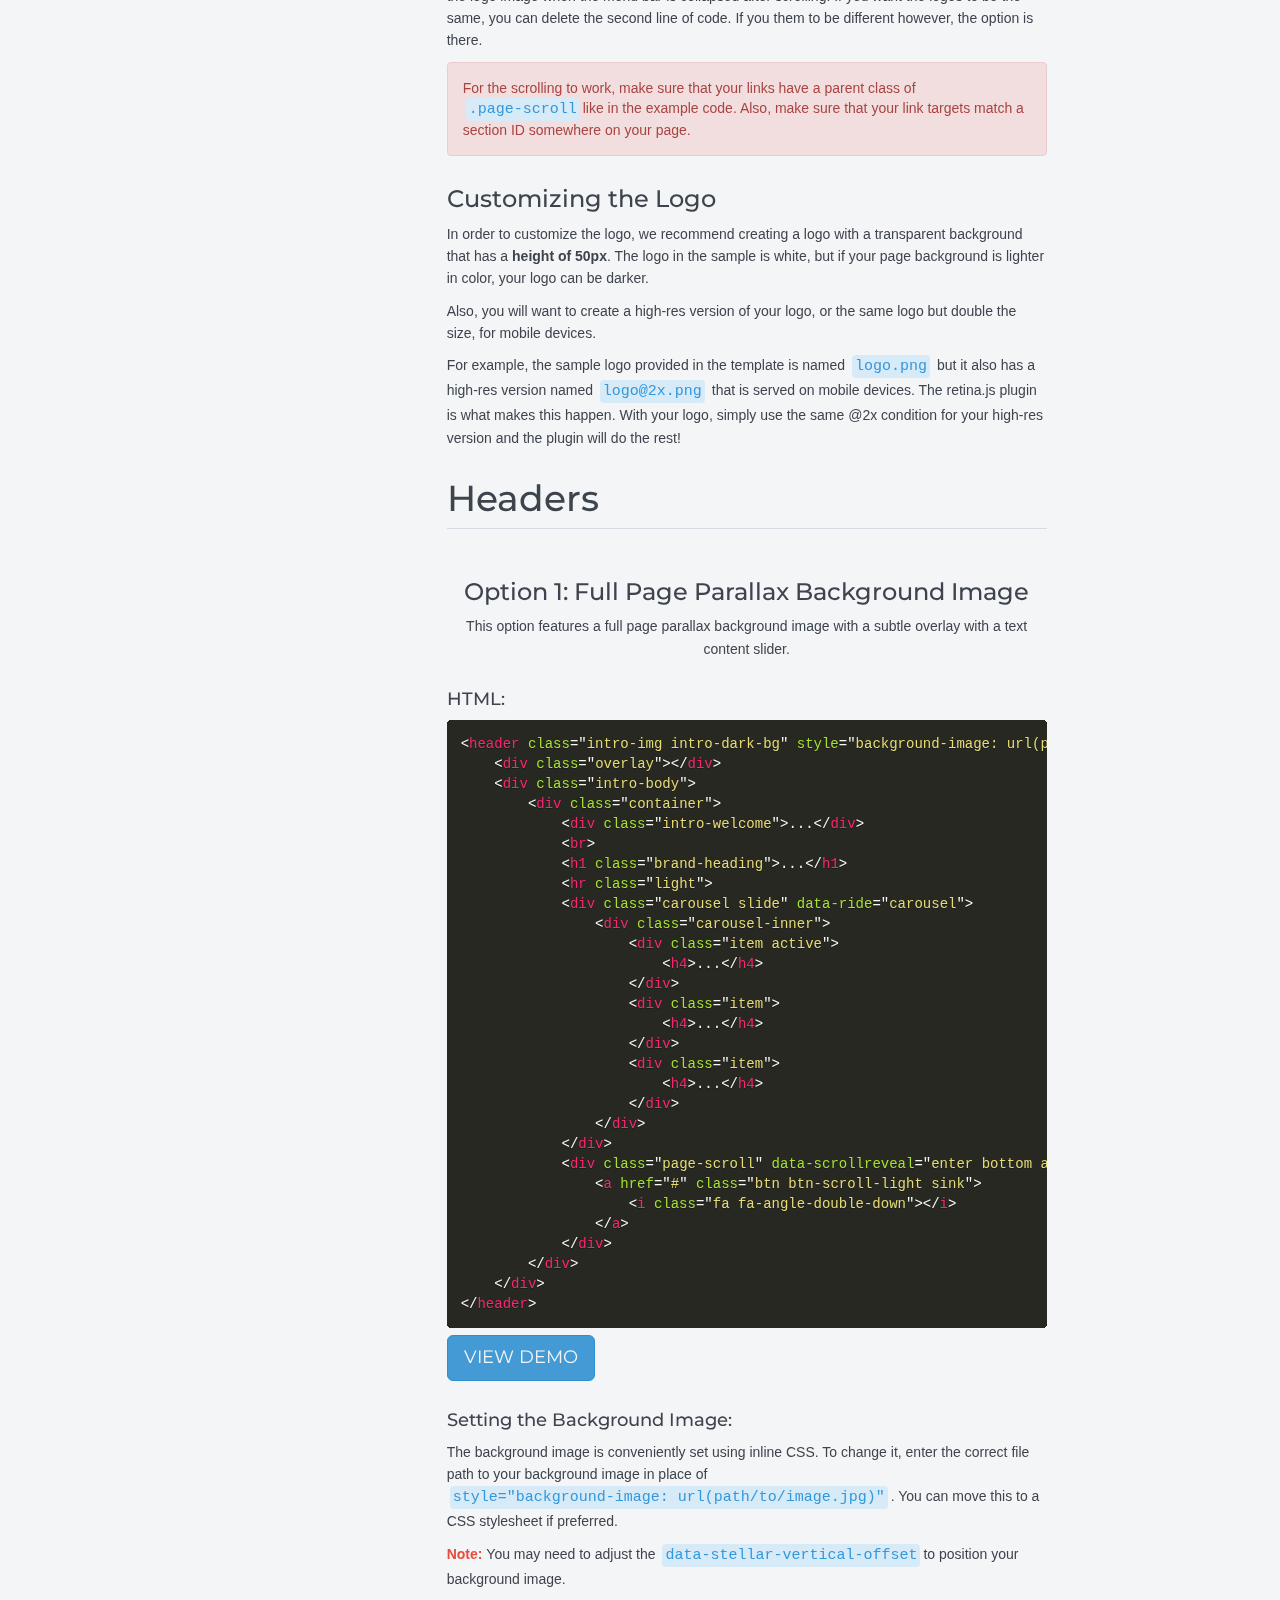
<file: docs/index.html>
<!DOCTYPE html>
<html lang="en">

<head>
    <meta charset="utf-8">
    <meta name="viewport" content="width=device-width, initial-scale=1.0">
    <meta name="description" content="">
    <meta name="author" content="">

    <title>Spectrum</title>

    <link href="css/bootstrap.min.css" rel="stylesheet" type="text/css">
    <link href="css/docs.min.css" rel="stylesheet" type="text/css">
    <!-- Fonts -->
    <link href='http://fonts.googleapis.com/css?family=Lora:400,700,400italic,700italic' rel='stylesheet' type='text/css'>
    <link href='http://fonts.googleapis.com/css?family=Montserrat:400,700' rel='stylesheet' type='text/css'>
    <link href='http://fonts.googleapis.com/css?family=Pacifico' rel='stylesheet' type='text/css'>
    <link href="../assets/css/plugins/font-awesome/css/font-awesome.css" rel="stylesheet">

    <!-- Retina Images Plugin -->
    <script src="../assets/js/plugins/retina/retina.min.js"></script>

    <link href="../assets/css/spectrum.css" rel="stylesheet">
    <link href="css/prism.css" rel="stylesheet">

    <style>
    body {
        font-family:"Helvetica Neue", "Helvetica", Arial, sans-serif;
        font-size: 14px;
    }
    .sidebar {
        position: fixed;
        top: 0;
        bottom: 0;
        left: 0;
        z-index: 1000;
        display: block;
    }
    .main {
        padding: 0 20px 20px;
    }
    .main .page-header {
        margin-top: 0;
        padding-top: 20px;
    }
    .main p {
        margin: 0 0 10px;
        font-size: 14px;
    }
    .main .option {
        text-align: center;
        padding-top: 20px;
    }
    code.inline {
        font-size: 15px;
        color: #3498db;
        background-color: #d6eaf8;
        padding: 3px;
        margin: 0 3px;
        white-space: nowrap;
        border-radius: 4px;
    }
    h1, h2, h3, h4, h5, h6 {
        margin: 30px 0 10px;
    }
    </style>

</head>

<body>

    <div class="container-fluid">
        <div class="row">
            <div class="col-sm-3 col-md-2 col-md-offset-2 sidebar bg-lighter">
                <div class="bs-docs-sidebar">
                    <ul class="nav bs-docs-sidenav">
                        <li>
                            <a href="#intro">Overview</a>
                        </li>
                        <li>
                            <a href="#typography">Typography</a>
                        </li>
                        <li>
                            <a href="#colors">Background Colors</a>
                        </li>
                        <li>
                            <a href="#scroll-effects">Scroll Effects</a>
                        </li>
                        <li>
                            <a href="#retina">Retina Images</a>
                        </li>
                        <li>
                            <a href="#buttons">Buttons</a>
                        </li>
                        <li>
                            <a href="#navigation">Navigation</a>
                            <ul class="nav">
                                <li>
                                    <a href="#navigation1">Dark Navigation Bar</a>
                                </li>
                                <li>
                                    <a href="#navigation2">Light Navigation Bar</a>
                                </li>
                                <li>
                                    <a href="#logo">Logo Customization</a>
                                </li>
                            </ul>
                        </li>
                        <li>
                            <a href="#headers">Headers</a>
                            <ul class="nav">
                                <li>
                                    <a href="#header1">Full Page Parallax Background Image</a>
                                </li>
                                <li>
                                    <a href="#header2">Half Page Parallax Background Image</a>
                                </li>
                                <li>
                                    <a href="#header3">Full Page Image Slider</a>
                                </li>
                                <li>
                                    <a href="#header4">Half Page Image Slider</a>
                                </li>
                                <li>
                                    <a href="#header5">Full Page mp4, webm, or ogg Video Background</a>
                                </li>
                                <li>
                                    <a href="#header6">Full Page YouTube Video Background</a>
                                </li>
                            </ul>
                        </li>
                        <li>
                            <a href="#about">About Sections</a>
                            <ul class="nav">
                                <li>
                                    <a href="#about1">About Option 1</a>
                                </li>
                                <li>
                                    <a href="#about2">About Option 2</a>
                                </li>
                                <li>
                                    <a href="#about3">About Option 3</a>
                                </li>
                            </ul>
                        </li>
                        <li>
                            <a href="#services">Services Sections</a>
                            <ul class="nav">
                                <li>
                                    <a href="#services1">Services Option 1</a>
                                </li>
                                <li>
                                    <a href="#services2">Services Option 2</a>
                                </li>
                                <li>
                                    <a href="#services3">Services Option 3</a>
                                </li>
                            </ul>
                        </li>
                        <li>
                            <a href="#portfolio">Portfolio Sections</a>
                            <ul class="nav">
                                <li>
                                    <a href="#portfolio1">Portfolio Option 1</a>
                                </li>
                                <li>
                                    <a href="#portfolio2">Portfolio Option 2</a>
                                </li>
                                <li>
                                    <a href="#portfolio3">Portfolio Option 3</a>
                                </li>
                                <li>
                                    <a href="#portfolio4">Portfolio Option 4</a>
                                </li>
                                <li>
                                    <a href="#portfolio5">Portfolio Option 5</a>
                                </li>
                            </ul>
                        </li>
                        <li>
                            <a href="#pricing">Pricing Sections</a>
                            <ul class="nav">
                                <li>
                                    <a href="#pricing1">Pricing Option 1</a>
                                </li>
                                <li>
                                    <a href="#pricing2">Pricing Option 2</a>
                                </li>
                                <li>
                                    <a href="#pricing3">Pricing Option 3</a>
                                </li>
                            </ul>
                        </li>
                        <li>
                            <a href="#blog">Blog Sections</a>
                            <ul class="nav">
                                <li>
                                    <a href="#blog1">Blog Option 1</a>
                                </li>
                                <li>
                                    <a href="#blog2">Blog Option 2</a>
                                </li>
                            </ul>
                        </li>
                        <li>
                            <a href="#contact">Contact Sections</a>
                            <ul class="nav">
                                <li>
                                    <a href="#contact1">Contact Option 1</a>
                                </li>
                                <li>
                                    <a href="#contact2">Contact Option 2</a>
                                </li>
                                <li>
                                    <a href="#contact3">Contact Option 3</a>
                                </li>
                                <li>
                                    <a href="#contact4">Contact Option 4</a>
                                </li>
                            </ul>
                        </li>
                        <li>
                            <a href="#other">Other Sections</a>
                            <ul class="nav">
                                <li>
                                    <a href="#other1">Dark Parallax Call to Action</a>
                                </li>
                                <li>
                                    <a href="#other2">Light Parallax Call to Action</a>
                                </li>
                                <li>
                                    <a href="#other3">Client Showcase</a>
                                </li>
                                <li>
                                    <a href="#other4">Screen Call to Action</a>
                                </li>
                                <li>
                                    <a href="#other5">Unstyled Section Template</a>
                                </li>
                            </ul>
                        </li>
                        <li>
                            <a href="#footers">Footers</a>
                            <ul class="nav">
                                <li>
                                    <a href="#footer1">Footer Option 1</a>
                                </li>
                                <li>
                                    <a href="#footer2">Footer Option 2</a>
                                </li>
                            </ul>
                        </li>
                        <li>
                            <a href="#credits">Credits</a>
                        </li>
                    </ul>
                    <a class="back-to-top" href="#top">Back to top</a>
                </div>
            </div>
            <div class="col-sm-9 col-sm-offset-3 col-md-6 col-md-offset-4 main">
                <div id="intro">
                    <h1 class="page-header">Spectrum Documentation</h1>
                    <h2 class="page-header">Overview</h2>
                    <p>Thank you for purchasing Spectrum, an easy to use Bootstrap framework for creating one page websites! In this documentation, we cover some of the basic components built into the theme as well as the various options for each section category. Each section option includes a code snippet that you can easily copy and paste into your theme as well as usage instructions each section component.</p>
                    <h3>Using a Pre-Built Sample:</h3>
                    <p>There are a number of pre-built sample templates that come available with Spectrum. If you want to use one of the pre-built samples instead of building your own layout, just follow these easy steps:</p>
                    <ol>
                        <li>Pick your sample template. These are your options to choose from, and they are availalble in the Spectrum folder you downloaded.</li>
                        <ul>
                            <li><a href="../sample-01-full-image-parallax.html">Sample 01 - Full Page Parallax Image</a>
                            </li>
                            <li><a href="../sample-02-half-image-parallax.html">Sample 02 - Half Page Parallax Image</a>
                            </li>
                            <li><a href="../sample-03-full-image-slider.html">Sample 03 - Full Page Image Slider</a>
                            </li>
                            <li><a href="../sample-04-half-image-slider.html">Sample 04 - Half Page Image Slider</a>
                            </li>
                            <li><a href="../sample-05-mp4-video.html">Sample 05 - Full Page MP4 Video</a>
                            </li>
                            <li><a href="../sample-06-youtube-video.html">Sample 06 - Full Page YouTube Video</a>
                            </li>
                            <li><a href="../sample-07-freelancer.html">Sample 07 - Freelancer</a>
                            </li>
                            <li><a href="../sample-08-agency.html">Sample 08 - Agency</a>
                            </li>
                            <li><a href="../sample-09-app-landing-page.html">Sample 09 - App Showcase</a>
                            </li>
                            <li><a href="../sample-10-photography-portfolio.html">Sample 10 - Photographer Portfolio</a>
                            </li>
                            <li><a href="../sample-11-video-portfolio.html">Sample 11 - Videographer Portfolio</a>
                            </li>
                        </ul>
                        <li>Depending on the template you picked, there will be steps to customize the image background, slider images, or video background of the header. You can find more information on how to do this in the docs below under the Headers section.</li>
                        <li>Choose your color scheme by choosing which CSS file you want to use. In each sample, there are 15 color schemes available. They are all commented out using HTML comments in the
                            <code class="inline">&lt;head&gt;</code>of each page. Pick your desired color scheme and delete the comments around it, and then delete the other color schemes.
                            <strong>
                                <span class="text-danger">Note:</span>
                            </strong>The
                            <code class="inline">spectrum.css</code>file is the default blue color scheme. If you are using a different color scheme you want to DELETE the
                            <code class="inline">spectrum.css</code>file!</li>
                        <li>Afer you've chose your colors, simply add your own content to the sample. Instructions for each section option are available in the docs below, and if you get stuck just reference that section within the documentation. If you still need help, feel free to email us at the support email address provided in the README.txt file.</li>
                    </ol>
                    <h3>Setting Up a Custom Layout:</h3>
                    <p>Setting up your custom template is easy with Spectrum! Just follow these steps:</p>
                    <ol>
                        <li>Go to the root directory of Spectrum and open the
                            <code class="inline">blank.html</code>file. This is your starting point for your one page website. This file includes all of the Spectrum plugins and extensions including CSS, JavaScript, and jQuery Plugins.</li>
                        <li>Rename
                            <code class="inline">blank.html</code>to
                            <code class="inline">index.html</code>and delete the demo landing page.</li>
                        <li>Choose the color scheme you want to use with your template. The default color scheme is the
                            <code class="inline">spectrum.css</code>file. If you want to use a different color scheme, for example
                            <code class="inline">spectrum-green.css</code>, DELETE the
                            <code class="inline">spectrum.css</code>file and REPLACE it with the file you want to use instead.</li>
                        <li>Pick your navigation option and copy it from the documentation below and paste it into your
                            <code class="inline">index.html</code>in place of
                            <code class="inline">&lt;!-- ** PICK YOUR NAVIGATION OPTION AND ADD IT HERE ** --&gt;</code>.</li>
                        <li>Pick your header option from the documentation below and copy/paste it in place of
                            <code class="inline">&lt;!-- ** PICK YOUR HEADER OPTION AND ADD IT HERE ** --&gt;</code>
                        </li>
                        <li>Pick your sections you want in your website and copy/paste them in place of
                            <code class="inline">&lt;!-- ** PICK YOUR SECTIONS AND ASIDES AND ADD THEM HERE ** --&gt;</code>
                        </li>
                        <li>Pick your footer your want in your website and copy/past it in place of
                            <code class="inline">&lt;!-- ** PICK YOUR FOOTER AND ADD IT HERE ** --&gt;</code>
                        </li>
                        <li>Add your content to your header, sections, asides, and footer. Follow the documentation below for more details.</li>
                        <li>Link your navigation to your sections by giving each
                            <code class="inline">&lt;section&gt;</code>and ID and linking to that ID in your menu bar.
                            <br>
                            <em>
                                <strong>Example:</strong>
                            </em>in your navigation menu,
                            <code class="inline">&lt;a href="#about"&gt;About&lt;/a&gt;</code>should link to a corresponding
                            <code class="inline">&lt;section id="about"&gt;</code>.</li>
                        <li>After your navigation menu is linked to your sections, make sure to double check for anything you've missed, and then publish your site!</li>
                        <li>Optional: Delete un-used scripts from your page. See the documentation below to see JavaScript dependencies for each header, section, aside, and footer option.</li>
                    </ol>
                    <div class="alert alert-info">
                        <strong>If you run into trouble or have questions</strong>, please feel free to email us at the address provided in the README.txt file.</div>
                    <h3>Included Plugins and Their Uses:</h3>
                    <dl>
                        <dt><a href="http://fontawesome.io/">Font Awesome</a>
                        </dt>
                        <dd>Icon fonts used in numerous sections.</dd>
                        <dt><a href="https://developers.google.com/maps/">Google Maps API</a>
                        </dt>
                        <dd>Used for the map background in one of the contact section examples. You must get your own Google Maps API key in order to use correctly!</dd>
                        <dt><a href="http://isotope.metafizzy.co/">Isotope</a>
                        </dt>
                        <dd>Used for portfolio sorting.</dd>
                        <dt><a href="http://reactiveraven.github.io/jqBootstrapValidation/">jqBootstrapValidation</a>
                        </dt>
                        <dd>Used to validate the contact form in all of the contact options.</dd>
                        <dt><a href="http://gsgd.co.uk/sandbox/jquery/easing/">jquery.easing</a>
                        </dt>
                        <dd>Used for smooth scrolling from section to section when links are selected. Navigation links and the scroll down button enable an easing based page scroll.</dd>
                        <dt><a href="http://fitvidsjs.com/">jquery.fitvids</a>
                        </dt>
                        <dd>Used for responsive video. Example can be seen in the portfolio popup modals in Portfolio Option 1.</dd>
                        <dt><a href="http://formstone.it/components/wallpaper">jquery.fs.wallpaper</a>
                        </dt>
                        <dd>Used for the video background in the Full Page mp4, webm, or ogg Video Background header option. Can also be used for a background image, or a non-looping YouTube video.</dd>
                        <dt><a href="https://github.com/brandonaaron/jquery-mousewheel">jquery.mousewheel</a>
                        </dt>
                        <dd>Used as part of the smooth mouse wheel scrolling feature for better looking parallax features.</dd>
                        <dt><a href="https://github.com/simov/simplr-smoothscroll">jquery.simplr.smoothscroll</a>
                        </dt>
                        <dd>Uses jquery.mousewheel to create the smooth scrolling effect. Used for better looking parallax features.</dd>
                        <dt><a href="http://www.seanmccambridge.com/tubular/">jquery.tubular</a>
                        </dt>
                        <dd>Used for the video background in the Full Page YouTube Video Background header option. Looping video is built into the plugin.</dd>
                        <dt><a href="http://owlgraphic.com/owlcarousel/">owl.carousel</a>
                        </dt>
                        <dd>Used in numerous sections for image and content carousels.</dd>
                        <dt><a href="http://scrollrevealjs.org/">scrollReveal</a>
                        </dt>
                        <dd>Used in the example pages but not included in the HTML snippets below, except for in the Screen Call To Action example. Allows for content to fade or fly in on scrolling.</dd>
                        <dt><a href="http://markdalgleish.com/projects/stellar.js/">stellar</a>
                        </dt>
                        <dd>Used for parallax backgrounds in the headers, call to action, and other sections.</dd>
                    </dl>
                    <br>
                </div>

                <div id="typography">
                    <h2 class="page-header">Typography</h2>
                    <h1>Heading 1
                        <small>Sub Heading</small>
                    </h1>
                    <h2>Heading 2
                        <small>Sub Heading</small>
                    </h2>
                    <h3>Heading 3
                        <small>Sub Heading</small>
                    </h3>
                    <h4>Heading 4
                        <small>Sub Heading</small>
                    </h4>
                    <h5>Heading 5
                        <small>Sub Heading</small>
                    </h5>
                    <h6>Heading 6
                        <small>Sub Heading</small>
                    </h6>
                    <br>
                    <h3>Default Body Copy</h3>
                    <p class="serif" style="font-size: 16px;">This is an example of the body copy used in Spectrum. The font size is larger than the Bootstrap default for greater legibility. The default body font is an open source serif font called "Lora" but if you want to use a sans serif font instead you can use "Lato" in its place.
                        <br>
                        <strong>This is an example of bold text.</strong>
                        <br>
                        <em>This is an example of italicized text.</em>
                        <br>
                        <a href="#">This is an example of a link.</a>
                    </p>
                    <br>
                    <h3>Sans Serif Body Copy</h3>
                    <p class="sans-serif" style="font-size: 16px;">This is an example of the sans serif body copy used in Spectrum. The font size is larger than the Bootstrap default for greater legibility. This font is "Lato" - an open source web font. To use this font, simply use the helper class
                        <code class="inline">.sans-serif</code>on anything you want to be in this type style. You can also change the
                        <code class="inline">&lt;body&gt;</code>font directly in the CSS, or use the included LESS files to customize the font.
                        <br>
                        <strong>This is an example of bold sans serif text.</strong>
                        <br>
                        <em>This is an example of italicized sans serif text.</em>
                        <br>
                        <a href="#">This is an example of a sans serif link.</a>
                    </p>
                    <br>
                    <h3>Text Color Helper Classes</h3>
                    <ul class="list-unstyled serif" style="font-size: 16px;">
                        <li>
                            <span class="text-primary">Example Text</span>
                            <code class="inline">.text-primary</code>
                        </li>
                        <li>
                            <span class="text-success">Example Text</span>
                            <code class="inline">.text-success</code>
                        </li>
                        <li>
                            <span class="text-info">Example Text</span>
                            <code class="inline">.text-info</code>
                        </li>
                        <li>
                            <span class="text-warning">Example Text</span>
                            <code class="inline">.text-warning</code>
                        </li>
                        <li>
                            <span class="text-danger">Example Text</span>
                            <code class="inline">.text-danger</code>
                        </li>
                        <li>
                            <span class="text-dark">Example Text</span>
                            <code class="inline">.text-dark</code>
                        </li>
                        <li>
                            <span class="text-light bg-dark">Example Text</span>
                            <code class="inline">.text-light</code>
                        </li>
                    </ul>
                    <br>
                    <h3>Font Style Helper Classes</h3>
                    <ul class="list-unstyled" style="font-size: 16px">
                        <li class="serif">Example Text
                            <code class="inline">.serif</code>
                        </li>
                        <li class="sans-serif">Example Text
                            <code class="inline">.sans-serif</code>
                        </li>
                        <li class="heading">Example Text
                            <code class="inline">.heading</code>
                        </li>
                        <li class="script">Example Text
                            <code class="inline">.script</code>
                        </li>
                        <li class="serif">
                            <span class="allcaps">Example Text</span>
                            <code class="inline">.caps</code>
                        </li>
                    </ul>
                    <br>
                    <h3>Utility Classes</h3>
                    <ul class="list-unstyled">
                        <li>
                            <code class="inline">.nopadding</code>- Removes all padding from the element.</li>
                        <li>
                            <code class="inline">.nomargin</code>- Removes all margin from the element.</li>
                    </ul>
                    <h3>Horizontal Rules</h3>
                    <hr>
                    <p class="text-center">
                        <code class="inline">&lt;hr class="primary"&gt;</code>
                    </p>
                    <br>
                    <hr class="primary">
                    <br>
                    <hr>
                    <p class="text-center">
                        <code class="inline">&lt;hr class="dark"&gt;</code>
                    </p>
                    <br>
                    <hr class="dark">
                    <br>
                    <hr>
                    <p class="text-center">
                        <code class="inline">&lt;hr class="light"&gt;</code>
                    </p>
                    <div class="bg-dark">
                        <br>
                        <hr class="light">
                        <br>
                    </div>
                    <hr>
                </div>

                <div id="colors">
                    <h2 class="page-header">Background Colors</h2>

                    <h3>Background Helper Classes</h3>
                    <div class="row" style="margin-bottom: 30px;">
                        <div class="col-md-3">
                            <div class="bg-light text-center" style="padding: 50px 0">
                                Light Background
                                <br>
                                <code class="inline">.bg-light</code>
                            </div>
                        </div>
                        <div class="col-md-3">
                            <div class="bg-primary text-center" style="padding: 50px 0">
                                Primary Background
                                <br>
                                <code class="inline">.bg-primary</code>
                            </div>
                        </div>
                        <div class="col-md-3">
                            <div class="bg-success text-center" style="padding: 50px 0">
                                Success Background
                                <br>
                                <code class="inline">.bg-success</code>
                            </div>
                        </div>
                        <div class="col-md-3">
                            <div class="bg-info text-center" style="padding: 50px 0">
                                Info Background
                                <br>
                                <code class="inline">.bg-info</code>
                            </div>
                        </div>
                    </div>

                    <div class="row">
                        <div class="col-md-3">
                            <div class="bg-warning text-center" style="padding: 50px 0">
                                Warning Background
                                <br>
                                <code class="inline">.bg-warning</code>
                            </div>
                        </div>
                        <div class="col-md-3">
                            <div class="bg-danger text-center" style="padding: 50px 0">
                                Danger Background
                                <br>
                                <code class="inline">.bg-danger</code>
                            </div>
                        </div>
                        <div class="col-md-3">
                            <div class="bg-dark text-center" style="padding: 50px 0">
                                Dark Background
                                <br>
                                <code class="inline">.bg-dark</code>
                            </div>
                        </div>
                        <div class="col-md-3">
                            <div class="bg-lighter text-center" style="padding: 50px 0">
                                Lighter Background
                                <br>
                                <code class="inline">.bg-lighter</code>
                            </div>
                        </div>
                    </div>

                    <h3>Aside and Section Overlay</h3>
                    <p>You can also use the
                        <code class="inline">.aside-overlay</code>or
                        <code class="inline">.section-overlay</code>to overlay a background image section with a transparent, colored overlay. You must use the
                        <code class="inline">.nopadding</code>helper class on the parent
                        <code class="inline">&lt;aside&gt;</code>or
                        <code class="inline">&lt;section&gt;</code>. See the examples below.</p>
                    <h4>Aside Overlay Example:</h4>
                    <pre><code class="language-markup">&lt;aside class="bg-parallax-dark nopadding" style="background-image: url(path/to/image.jpg);" data-stellar-background-ratio="0.5"&gt;
    &lt;div class="aside-overlay"&gt;
        &lt;div class="container"&gt;
            &lt;div class="row text-center"&gt;
                &lt;div class="col-lg-8 col-lg-offset-2"&gt;
                    &lt;h2 class="section-heading"&gt;Call to Action with Overlay&lt;/h2&gt;
                    &lt;hr class="light"&gt;
                    &lt;p&gt;This parallax call to action box features a background image with an overlay. Parallax is disabled on mobile devices.&lt;/p&gt;
                    &lt;a href="#" class="btn btn-outline btn-light btn-lg"&gt;Click Me!&lt;/a&gt;
                &lt;/div&gt;
            &lt;/div&gt;
        &lt;/div&gt;
    &lt;/div&gt;
&lt;/aside&gt;</code></pre>
                    <h4>Section Overlay Example:</h4>
                    <pre><code class="language-markup">&lt;section class="bg-parallax-dark nopadding" style="background-image: url(path/to/image.jpg);" data-stellar-background-ratio="0.5"&gt;
    &lt;div class="section-overlay"&gt;
        &lt;div class="container"&gt;
            &lt;div class="row text-center"&gt;
                &lt;div class="col-lg-8 col-lg-offset-2"&gt;
                    &lt;h2 class="section-heading"&gt;Parallax Background Section with Overlay&lt;/h2&gt;
                    &lt;hr class="light"&gt;
                    &lt;p&gt;This section features a background image with an overlay. Parallax is disabled on mobile devices.&lt;/p&gt;
                    &lt;a href="#" class="btn btn-outline btn-light btn-lg"&gt;Click Me!&lt;/a&gt;
                &lt;/div&gt;
            &lt;/div&gt;
        &lt;/div&gt;
    &lt;/div&gt;
&lt;/section&gt;</code></pre>

                </div>

                <div id="scroll-effects">
                    <h2 class="page-header">Scroll Effects:</h2>
                    <p>Content that is revealed when scrolled to is activated using a plugin called scrollReveal.js. The scrolling effects are activated via the
                        <code class="inline">data-scrollreveal</code>data attribute. You will notice these data attributes in various places within the sample templates. For usage instructions, please reference the
                        <a href="https://github.com/julianlloyd/scrollReveal.js">
                            <strong>scrollReveal.js documentation on GitHub</strong>
                        </a>.</p>
                </div>

                <div id="retina">
                    <h2 class="page-header">Retina Images</h2>
                    <p>Retina images are supported in this theme via the retina.js plugin. First, make sure the retina.js script is called for within your document. The plugin checks your server to see if there are any high-res versions of your picture available, which are identified by having the
                        <code class="inline">@2x</code>modifier on the image.</p>
                    <p>For example, if you have an image on your webpage that looks like this
                        <code class="inline">&lt;img src="path/to/image.jpg"&gt;</code>then create another image called
                        <code class="inline">image@2x.jpg</code>along with the original image and on certain devices the high-res image will be served in place of the normal image.</p>
                    <p>For more details, visit the <a href="http://imulus.github.io/retinajs/">retina.js plugin documentation</a>.</p>
                </div>

                <div id="buttons">
                    <h2 class="page-header">Buttons</h2>

                    <h4>Default Buttons</h4>
                    <p>
                        <button type="button" class="btn btn-primary">Primary</button>
                        <button type="button" class="btn btn-success">Success</button>
                        <button type="button" class="btn btn-info">Info</button>
                        <button type="button" class="btn btn-warning">Warning</button>
                        <button type="button" class="btn btn-danger">Danger</button>
                        <button type="button" class="btn btn-default">Default</button>
                    </p>
                    <pre><code class="language-markup">&lt;button type="button" class="btn btn-primary"&gt;Primary&lt;/button&gt;
&lt;button type="button" class="btn btn-success"&gt;Success&lt;/button&gt;
&lt;button type="button" class="btn btn-info"&gt;Info&lt;/button&gt;
&lt;button type="button" class="btn btn-warning"&gt;Warning&lt;/button&gt;
&lt;button type="button" class="btn btn-danger"&gt;Danger&lt;/button&gt;
&lt;button type="button" class="btn btn-default"&gt;Default&lt;/button&gt;</code></pre>
                    <h4>Raised Buttons</h4>
                    <p>
                        <button type="button" class="btn btn-primary btn-raised">Primary</button>
                        <button type="button" class="btn btn-success btn-raised">Success</button>
                        <button type="button" class="btn btn-info btn-raised">Info</button>
                        <button type="button" class="btn btn-warning btn-raised">Warning</button>
                        <button type="button" class="btn btn-danger btn-raised">Danger</button>
                        <button type="button" class="btn btn-default btn-raised">Default</button>
                    </p>
                    <pre><code class="language-markup">&lt;button type="button" class="btn btn-primary btn-raised"&gt;Primary&lt;/button&gt;
&lt;button type="button" class="btn btn-success btn-raised"&gt;Success&lt;/button&gt;
&lt;button type="button" class="btn btn-info btn-raised"&gt;Info&lt;/button&gt;
&lt;button type="button" class="btn btn-warning btn-raised"&gt;Warning&lt;/button&gt;
&lt;button type="button" class="btn btn-danger btn-raised"&gt;Danger&lt;/button&gt;
&lt;button type="button" class="btn btn-default btn-raised"&gt;Default&lt;/button&gt;</code></pre>
                    <h4>Outline Buttons</h4>
                    <p>
                        <button type="button" class="btn btn-primary btn-outline">Primary</button>
                        <button type="button" class="btn btn-success btn-outline">Success</button>
                        <button type="button" class="btn btn-info btn-outline">Info</button>
                        <button type="button" class="btn btn-warning btn-outline">Warning</button>
                        <button type="button" class="btn btn-danger btn-outline">Danger</button>
                        <button type="button" class="btn btn-dark btn-outline">Dark</button>
                    </p>
                    <pre><code class="language-markup">&lt;button type="button" class="btn btn-primary btn-outline"&gt;Primary&lt;/button&gt;
&lt;button type="button" class="btn btn-success btn-outline"&gt;Success&lt;/button&gt;
&lt;button type="button" class="btn btn-info btn-outline"&gt;Info&lt;/button&gt;
&lt;button type="button" class="btn btn-warning btn-outline"&gt;Warning&lt;/button&gt;
&lt;button type="button" class="btn btn-danger btn-outline"&gt;Danger&lt;/button&gt;
&lt;button type="button" class="btn btn-dark btn-outline"&gt;Dark&lt;/button&gt;</code></pre>
                    <h4>Rounded Default Buttons</h4>
                    <p>
                        <button type="button" class="btn btn-primary btn-rounded">Primary</button>
                        <button type="button" class="btn btn-success btn-rounded">Success</button>
                        <button type="button" class="btn btn-info btn-rounded">Info</button>
                        <button type="button" class="btn btn-warning btn-rounded">Warning</button>
                        <button type="button" class="btn btn-danger btn-rounded">Danger</button>
                        <button type="button" class="btn btn-default btn-rounded">Default</button>
                    </p>
                    <pre><code class="language-markup">&lt;button type="button" class="btn btn-primary btn-rounded"&gt;Primary&lt;/button&gt;
&lt;button type="button" class="btn btn-success btn-rounded"&gt;Success&lt;/button&gt;
&lt;button type="button" class="btn btn-info btn-rounded"&gt;Info&lt;/button&gt;
&lt;button type="button" class="btn btn-warning btn-rounded"&gt;Warning&lt;/button&gt;
&lt;button type="button" class="btn btn-danger btn-rounded"&gt;Danger&lt;/button&gt;
&lt;button type="button" class="btn btn-default btn-rounded"&gt;Default&lt;/button&gt;</code></pre>
                    <h4>Rounded Raised Buttons</h4>
                    <p>
                        <button type="button" class="btn btn-primary btn-raised btn-rounded">Primary</button>
                        <button type="button" class="btn btn-success btn-raised btn-rounded">Success</button>
                        <button type="button" class="btn btn-info btn-raised btn-rounded">Info</button>
                        <button type="button" class="btn btn-warning btn-raised btn-rounded">Warning</button>
                        <button type="button" class="btn btn-danger btn-raised btn-rounded">Danger</button>
                        <button type="button" class="btn btn-default btn-raised btn-rounded">Default</button>
                    </p>
                    <pre><code class="language-markup">&lt;button type="button" class="btn btn-primary btn-raised btn-rounded"&gt;Primary&lt;/button&gt;
&lt;button type="button" class="btn btn-success btn-raised btn-rounded"&gt;Success&lt;/button&gt;
&lt;button type="button" class="btn btn-info btn-raised btn-rounded"&gt;Info&lt;/button&gt;
&lt;button type="button" class="btn btn-warning btn-raised btn-rounded"&gt;Warning&lt;/button&gt;
&lt;button type="button" class="btn btn-danger btn-raised btn-rounded"&gt;Danger&lt;/button&gt;
&lt;button type="button" class="btn btn-default btn-raised btn-rounded"&gt;Default&lt;/button&gt;</code></pre>
                    <h4>Rounded Outline Buttons</h4>
                    <p>
                        <button type="button" class="btn btn-primary btn-outline btn-rounded">Primary</button>
                        <button type="button" class="btn btn-success btn-outline btn-rounded">Success</button>
                        <button type="button" class="btn btn-info btn-outline btn-rounded">Info</button>
                        <button type="button" class="btn btn-warning btn-outline btn-rounded">Warning</button>
                        <button type="button" class="btn btn-danger btn-outline btn-rounded">Danger</button>
                        <button type="button" class="btn btn-dark btn-outline btn-rounded">Dark</button>
                    </p>
                    <pre><code class="language-markup">&lt;button type="button" class="btn btn-primary btn-outline btn-rounded"&gt;Primary&lt;/button&gt;
&lt;button type="button" class="btn btn-success btn-outline btn-rounded"&gt;Success&lt;/button&gt;
&lt;button type="button" class="btn btn-info btn-outline btn-rounded"&gt;Info&lt;/button&gt;
&lt;button type="button" class="btn btn-warning btn-outline btn-rounded"&gt;Warning&lt;/button&gt;
&lt;button type="button" class="btn btn-danger btn-outline btn-rounded"&gt;Danger&lt;/button&gt;
&lt;button type="button" class="btn btn-dark btn-outline btn-rounded"&gt;Dark&lt;/button&gt;</code></pre>
                    <h4>Square Default Buttons</h4>
                    <p>
                        <button type="button" class="btn btn-primary btn-square">Primary</button>
                        <button type="button" class="btn btn-success btn-square">Success</button>
                        <button type="button" class="btn btn-info btn-square">Info</button>
                        <button type="button" class="btn btn-warning btn-square">Warning</button>
                        <button type="button" class="btn btn-danger btn-square">Danger</button>
                        <button type="button" class="btn btn-default btn-square">Default</button>
                    </p>
                    <pre><code class="language-markup">&lt;button type="button" class="btn btn-primary btn-square"&gt;Primary&lt;/button&gt;
&lt;button type="button" class="btn btn-success btn-square"&gt;Success&lt;/button&gt;
&lt;button type="button" class="btn btn-info btn-square"&gt;Info&lt;/button&gt;
&lt;button type="button" class="btn btn-warning btn-square"&gt;Warning&lt;/button&gt;
&lt;button type="button" class="btn btn-danger btn-square"&gt;Danger&lt;/button&gt;
&lt;button type="button" class="btn btn-default btn-square"&gt;Default&lt;/button&gt;</code></pre>
                    <h4>Square Raised Buttons</h4>
                    <p>
                        <button type="button" class="btn btn-primary btn-raised btn-square">Primary</button>
                        <button type="button" class="btn btn-success btn-raised btn-square">Success</button>
                        <button type="button" class="btn btn-info btn-raised btn-square">Info</button>
                        <button type="button" class="btn btn-warning btn-raised btn-square">Warning</button>
                        <button type="button" class="btn btn-danger btn-raised btn-square">Danger</button>
                        <button type="button" class="btn btn-default btn-raised btn-square">Default</button>
                    </p>
                    <pre><code class="language-markup"></code>&lt;button type="button" class="btn btn-primary btn-raised btn-square"&gt;Primary&lt;/button&gt;
&lt;button type="button" class="btn btn-success btn-raised btn-square"&gt;Success&lt;/button&gt;
&lt;button type="button" class="btn btn-info btn-raised btn-square"&gt;Info&lt;/button&gt;
&lt;button type="button" class="btn btn-warning btn-raised btn-square"&gt;Warning&lt;/button&gt;
&lt;button type="button" class="btn btn-danger btn-raised btn-square"&gt;Danger&lt;/button&gt;
&lt;button type="button" class="btn btn-default btn-raised btn-square"&gt;Default&lt;/button&gt;</pre>
                    <h4>Square Outline Buttons</h4>
                    <p>
                        <button type="button" class="btn btn-primary btn-outline btn-square">Primary</button>
                        <button type="button" class="btn btn-success btn-outline btn-square">Success</button>
                        <button type="button" class="btn btn-info btn-outline btn-square">Info</button>
                        <button type="button" class="btn btn-warning btn-outline btn-square">Warning</button>
                        <button type="button" class="btn btn-danger btn-outline btn-square">Danger</button>
                        <button type="button" class="btn btn-dark btn-outline btn-square">Dark</button>
                    </p>
                    <pre><code class="language-markup">&lt;button type="button" class="btn btn-primary btn-outline btn-square"&gt;Primary&lt;/button&gt;
&lt;button type="button" class="btn btn-success btn-outline btn-square"&gt;Success&lt;/button&gt;
&lt;button type="button" class="btn btn-info btn-outline btn-square"&gt;Info&lt;/button&gt;
&lt;button type="button" class="btn btn-warning btn-outline btn-square"&gt;Warning&lt;/button&gt;
&lt;button type="button" class="btn btn-danger btn-outline btn-square"&gt;Danger&lt;/button&gt;
&lt;button type="button" class="btn btn-dark btn-outline btn-square"&gt;Dark&lt;/button&gt;</code></pre>

                    <h4>Dark Social Buttons</h4>
                    <a href="#" class="btn btn-social-dark btn-android"><i class="fa fa-fw fa-android"></i></a>
                    <a href="#" class="btn btn-social-dark btn-apple"><i class="fa fa-fw fa-apple"></i></a>
                    <a href="#" class="btn btn-social-dark btn-bitcoin"><i class="fa fa-fw fa-bitcoin"></i></a>
                    <a href="#" class="btn btn-social-dark btn-css3"><i class="fa fa-fw fa-css3"></i></a>
                    <a href="#" class="btn btn-social-dark btn-dribbble"><i class="fa fa-fw fa-dribbble"></i></a>
                    <a href="#" class="btn btn-social-dark btn-dropbox"><i class="fa fa-fw fa-dropbox"></i></a>
                    <a href="#" class="btn btn-social-dark btn-facebook"><i class="fa fa-fw fa-facebook"></i></a>
                    <a href="#" class="btn btn-social-dark btn-flickr"><i class="fa fa-fw fa-flickr"></i></a>
                    <a href="#" class="btn btn-social-dark btn-foursquare"><i class="fa fa-fw fa-foursquare"></i></a>
                    <a href="#" class="btn btn-social-dark btn-github"><i class="fa fa-fw fa-github"></i></a>
                    <br>
                    <br>
                    <a href="#" class="btn btn-social-dark btn-google-plus"><i class="fa fa-fw fa-google-plus"></i></a>
                    <a href="#" class="btn btn-social-dark btn-html5"><i class="fa fa-fw fa-html5"></i></a>
                    <a href="#" class="btn btn-social-dark btn-instagram"><i class="fa fa-fw fa-instagram"></i></a>
                    <a href="#" class="btn btn-social-dark btn-linkedin"><i class="fa fa-fw fa-linkedin"></i></a>
                    <a href="#" class="btn btn-social-dark btn-linux"><i class="fa fa-fw fa-linux"></i></a>
                    <a href="#" class="btn btn-social-dark btn-maxcdn"><i class="fa fa-fw fa-maxcdn"></i></a>
                    <a href="#" class="btn btn-social-dark btn-pagelines"><i class="fa fa-fw fa-pagelines"></i></a>
                    <a href="#" class="btn btn-social-dark btn-pinterest"><i class="fa fa-fw fa-pinterest"></i></a>
                    <a href="#" class="btn btn-social-dark btn-renren"><i class="fa fa-fw fa-renren"></i></a>
                    <a href="#" class="btn btn-social-dark btn-skype"><i class="fa fa-fw fa-skype"></i></a>
                    <br>
                    <br>
                    <a href="#" class="btn btn-social-dark btn-stack-exchange"><i class="fa fa-fw fa-stack-exchange"></i></a>
                    <a href="#" class="btn btn-social-dark btn-stack-overflow"><i class="fa fa-fw fa-stack-overflow"></i></a>
                    <a href="#" class="btn btn-social-dark btn-trello"><i class="fa fa-fw fa-trello"></i></a>
                    <a href="#" class="btn btn-social-dark btn-tumblr"><i class="fa fa-fw fa-tumblr"></i></a>
                    <a href="#" class="btn btn-social-dark btn-twitter"><i class="fa fa-fw fa-twitter"></i></a>
                    <a href="#" class="btn btn-social-dark btn-vimeo"><i class="fa fa-fw fa-vimeo-square"></i></a>
                    <a href="#" class="btn btn-social-dark btn-vk"><i class="fa fa-fw fa-vk"></i></a>
                    <a href="#" class="btn btn-social-dark btn-weibo"><i class="fa fa-fw fa-weibo"></i></a>
                    <a href="#" class="btn btn-social-dark btn-windows"><i class="fa fa-fw fa-windows"></i></a>
                    <a href="#" class="btn btn-social-dark btn-xing"><i class="fa fa-fw fa-xing"></i></a>
                    <a href="#" class="btn btn-social-dark btn-youtube"><i class="fa fa-fw fa-youtube"></i></a>
                    <p>
                        <span class="text-danger">
                            <strong>Note:</strong>
                        </span>Requires Font Awesome icon fonts.</p>

                    <pre><code class="language-markup">&lt;a href="#" class="btn btn-social-dark btn-android"&gt;&lt;i class="fa fa-fw fa-android"&gt;&lt;/i&gt;&lt;/a&gt;
&lt;a href="#" class="btn btn-social-dark btn-apple"&gt;&lt;i class="fa fa-fw fa-apple"&gt;&lt;/i&gt;&lt;/a&gt;
&lt;a href="#" class="btn btn-social-dark btn-bitcoin"&gt;&lt;i class="fa fa-fw fa-bitcoin"&gt;&lt;/i&gt;&lt;/a&gt;
&lt;a href="#" class="btn btn-social-dark btn-css3"&gt;&lt;i class="fa fa-fw fa-css3"&gt;&lt;/i&gt;&lt;/a&gt;
&lt;a href="#" class="btn btn-social-dark btn-dribbble"&gt;&lt;i class="fa fa-fw fa-dribbble"&gt;&lt;/i&gt;&lt;/a&gt;
&lt;a href="#" class="btn btn-social-dark btn-dropbox"&gt;&lt;i class="fa fa-fw fa-dropbox"&gt;&lt;/i&gt;&lt;/a&gt;
&lt;a href="#" class="btn btn-social-dark btn-facebook"&gt;&lt;i class="fa fa-fw fa-facebook"&gt;&lt;/i&gt;&lt;/a&gt;
&lt;a href="#" class="btn btn-social-dark btn-flickr"&gt;&lt;i class="fa fa-fw fa-flickr"&gt;&lt;/i&gt;&lt;/a&gt;
&lt;a href="#" class="btn btn-social-dark btn-foursquare"&gt;&lt;i class="fa fa-fw fa-foursquare"&gt;&lt;/i&gt;&lt;/a&gt;
&lt;a href="#" class="btn btn-social-dark btn-github"&gt;&lt;i class="fa fa-fw fa-github"&gt;&lt;/i&gt;&lt;/a&gt;
&lt;a href="#" class="btn btn-social-dark btn-google-plus"&gt;&lt;i class="fa fa-fw fa-google-plus"&gt;&lt;/i&gt;&lt;/a&gt;
&lt;a href="#" class="btn btn-social-dark btn-html5"&gt;&lt;i class="fa fa-fw fa-html5"&gt;&lt;/i&gt;&lt;/a&gt;
&lt;a href="#" class="btn btn-social-dark btn-instagram"&gt;&lt;i class="fa fa-fw fa-instagram"&gt;&lt;/i&gt;&lt;/a&gt;
&lt;a href="#" class="btn btn-social-dark btn-linkedin"&gt;&lt;i class="fa fa-fw fa-linkedin"&gt;&lt;/i&gt;&lt;/a&gt;
&lt;a href="#" class="btn btn-social-dark btn-linux"&gt;&lt;i class="fa fa-fw fa-linux"&gt;&lt;/i&gt;&lt;/a&gt;
&lt;a href="#" class="btn btn-social-dark btn-maxcdn"&gt;&lt;i class="fa fa-fw fa-maxcdn"&gt;&lt;/i&gt;&lt;/a&gt;
&lt;a href="#" class="btn btn-social-dark btn-pagelines"&gt;&lt;i class="fa fa-fw fa-pagelines"&gt;&lt;/i&gt;&lt;/a&gt;
&lt;a href="#" class="btn btn-social-dark btn-pinterest"&gt;&lt;i class="fa fa-fw fa-pinterest"&gt;&lt;/i&gt;&lt;/a&gt;
&lt;a href="#" class="btn btn-social-dark btn-renren"&gt;&lt;i class="fa fa-fw fa-renren"&gt;&lt;/i&gt;&lt;/a&gt;
&lt;a href="#" class="btn btn-social-dark btn-skype"&gt;&lt;i class="fa fa-fw fa-skype"&gt;&lt;/i&gt;&lt;/a&gt;
&lt;a href="#" class="btn btn-social-dark btn-stack-exchange"&gt;&lt;i class="fa fa-fw fa-stack-exchange"&gt;&lt;/i&gt;&lt;/a&gt;
&lt;a href="#" class="btn btn-social-dark btn-stack-overflow"&gt;&lt;i class="fa fa-fw fa-stack-overflow"&gt;&lt;/i&gt;&lt;/a&gt;
&lt;a href="#" class="btn btn-social-dark btn-trello"&gt;&lt;i class="fa fa-fw fa-trello"&gt;&lt;/i&gt;&lt;/a&gt;
&lt;a href="#" class="btn btn-social-dark btn-tumblr"&gt;&lt;i class="fa fa-fw fa-tumblr"&gt;&lt;/i&gt;&lt;/a&gt;
&lt;a href="#" class="btn btn-social-dark btn-twitter"&gt;&lt;i class="fa fa-fw fa-twitter"&gt;&lt;/i&gt;&lt;/a&gt;
&lt;a href="#" class="btn btn-social-dark btn-vimeo"&gt;&lt;i class="fa fa-fw fa-vimeo-square"&gt;&lt;/i&gt;&lt;/a&gt;
&lt;a href="#" class="btn btn-social-dark btn-vk"&gt;&lt;i class="fa fa-fw fa-vk"&gt;&lt;/i&gt;&lt;/a&gt;
&lt;a href="#" class="btn btn-social-dark btn-weibo"&gt;&lt;i class="fa fa-fw fa-weibo"&gt;&lt;/i&gt;&lt;/a&gt;
&lt;a href="#" class="btn btn-social-dark btn-windows"&gt;&lt;i class="fa fa-fw fa-windows"&gt;&lt;/i&gt;&lt;/a&gt;
&lt;a href="#" class="btn btn-social-dark btn-xing"&gt;&lt;i class="fa fa-fw fa-xing"&gt;&lt;/i&gt;&lt;/a&gt;
&lt;a href="#" class="btn btn-social-dark btn-youtube"&gt;&lt;i class="fa fa-fw fa-youtube"&gt;&lt;/i&gt;&lt;/a&gt;</code></pre>


                    <h4>Light Social Buttons</h4>
                    <div class="bg-dark" style="padding: 15px;">
                        <a href="#" class="btn btn-social-light btn-android"><i class="fa fa-fw fa-android"></i></a>
                        <a href="#" class="btn btn-social-light btn-apple"><i class="fa fa-fw fa-apple"></i></a>
                        <a href="#" class="btn btn-social-light btn-bitcoin"><i class="fa fa-fw fa-bitcoin"></i></a>
                        <a href="#" class="btn btn-social-light btn-css3"><i class="fa fa-fw fa-css3"></i></a>
                        <a href="#" class="btn btn-social-light btn-dribbble"><i class="fa fa-fw fa-dribbble"></i></a>
                        <a href="#" class="btn btn-social-light btn-dropbox"><i class="fa fa-fw fa-dropbox"></i></a>
                        <a href="#" class="btn btn-social-light btn-facebook"><i class="fa fa-fw fa-facebook"></i></a>
                        <a href="#" class="btn btn-social-light btn-flickr"><i class="fa fa-fw fa-flickr"></i></a>
                        <a href="#" class="btn btn-social-light btn-foursquare"><i class="fa fa-fw fa-foursquare"></i></a>
                        <a href="#" class="btn btn-social-light btn-github"><i class="fa fa-fw fa-github"></i></a>
                        <br>
                        <br>
                        <a href="#" class="btn btn-social-light btn-google-plus"><i class="fa fa-fw fa-google-plus"></i></a>
                        <a href="#" class="btn btn-social-light btn-html5"><i class="fa fa-fw fa-html5"></i></a>
                        <a href="#" class="btn btn-social-light btn-instagram"><i class="fa fa-fw fa-instagram"></i></a>
                        <a href="#" class="btn btn-social-light btn-linkedin"><i class="fa fa-fw fa-linkedin"></i></a>
                        <a href="#" class="btn btn-social-light btn-linux"><i class="fa fa-fw fa-linux"></i></a>
                        <a href="#" class="btn btn-social-light btn-maxcdn"><i class="fa fa-fw fa-maxcdn"></i></a>
                        <a href="#" class="btn btn-social-light btn-pagelines"><i class="fa fa-fw fa-pagelines"></i></a>
                        <a href="#" class="btn btn-social-light btn-pinterest"><i class="fa fa-fw fa-pinterest"></i></a>
                        <a href="#" class="btn btn-social-light btn-renren"><i class="fa fa-fw fa-renren"></i></a>
                        <a href="#" class="btn btn-social-light btn-skype"><i class="fa fa-fw fa-skype"></i></a>
                        <br>
                        <br>
                        <a href="#" class="btn btn-social-light btn-stack-exchange"><i class="fa fa-fw fa-stack-exchange"></i></a>
                        <a href="#" class="btn btn-social-light btn-stack-overflow"><i class="fa fa-fw fa-stack-overflow"></i></a>
                        <a href="#" class="btn btn-social-light btn-trello"><i class="fa fa-fw fa-trello"></i></a>
                        <a href="#" class="btn btn-social-light btn-tumblr"><i class="fa fa-fw fa-tumblr"></i></a>
                        <a href="#" class="btn btn-social-light btn-twitter"><i class="fa fa-fw fa-twitter"></i></a>
                        <a href="#" class="btn btn-social-light btn-vimeo"><i class="fa fa-fw fa-vimeo-square"></i></a>
                        <a href="#" class="btn btn-social-light btn-vk"><i class="fa fa-fw fa-vk"></i></a>
                        <a href="#" class="btn btn-social-light btn-weibo"><i class="fa fa-fw fa-weibo"></i></a>
                        <a href="#" class="btn btn-social-light btn-windows"><i class="fa fa-fw fa-windows"></i></a>
                        <a href="#" class="btn btn-social-light btn-xing"><i class="fa fa-fw fa-xing"></i></a>
                        <a href="#" class="btn btn-social-light btn-youtube"><i class="fa fa-fw fa-youtube"></i></a>
                    </div>
                    <p>
                        <span class="text-danger">
                            <strong>Note:</strong>
                        </span>Requires Font Awesome icon fonts.</p>

                    <pre><code class="language-markup">&lt;a href="#" class="btn btn-social-light btn-android"&gt;&lt;i class="fa fa-fw fa-android"&gt;&lt;/i&gt;&lt;/a&gt;
&lt;a href="#" class="btn btn-social-light btn-apple"&gt;&lt;i class="fa fa-fw fa-apple"&gt;&lt;/i&gt;&lt;/a&gt;
&lt;a href="#" class="btn btn-social-light btn-bitcoin"&gt;&lt;i class="fa fa-fw fa-bitcoin"&gt;&lt;/i&gt;&lt;/a&gt;
&lt;a href="#" class="btn btn-social-light btn-css3"&gt;&lt;i class="fa fa-fw fa-css3"&gt;&lt;/i&gt;&lt;/a&gt;
&lt;a href="#" class="btn btn-social-light btn-dribbble"&gt;&lt;i class="fa fa-fw fa-dribbble"&gt;&lt;/i&gt;&lt;/a&gt;
&lt;a href="#" class="btn btn-social-light btn-dropbox"&gt;&lt;i class="fa fa-fw fa-dropbox"&gt;&lt;/i&gt;&lt;/a&gt;
&lt;a href="#" class="btn btn-social-light btn-facebook"&gt;&lt;i class="fa fa-fw fa-facebook"&gt;&lt;/i&gt;&lt;/a&gt;
&lt;a href="#" class="btn btn-social-light btn-flickr"&gt;&lt;i class="fa fa-fw fa-flickr"&gt;&lt;/i&gt;&lt;/a&gt;
&lt;a href="#" class="btn btn-social-light btn-foursquare"&gt;&lt;i class="fa fa-fw fa-foursquare"&gt;&lt;/i&gt;&lt;/a&gt;
&lt;a href="#" class="btn btn-social-light btn-github"&gt;&lt;i class="fa fa-fw fa-github"&gt;&lt;/i&gt;&lt;/a&gt;
&lt;a href="#" class="btn btn-social-light btn-google-plus"&gt;&lt;i class="fa fa-fw fa-google-plus"&gt;&lt;/i&gt;&lt;/a&gt;
&lt;a href="#" class="btn btn-social-light btn-html5"&gt;&lt;i class="fa fa-fw fa-html5"&gt;&lt;/i&gt;&lt;/a&gt;
&lt;a href="#" class="btn btn-social-light btn-instagram"&gt;&lt;i class="fa fa-fw fa-instagram"&gt;&lt;/i&gt;&lt;/a&gt;
&lt;a href="#" class="btn btn-social-light btn-linkedin"&gt;&lt;i class="fa fa-fw fa-linkedin"&gt;&lt;/i&gt;&lt;/a&gt;
&lt;a href="#" class="btn btn-social-light btn-linux"&gt;&lt;i class="fa fa-fw fa-linux"&gt;&lt;/i&gt;&lt;/a&gt;
&lt;a href="#" class="btn btn-social-light btn-maxcdn"&gt;&lt;i class="fa fa-fw fa-maxcdn"&gt;&lt;/i&gt;&lt;/a&gt;
&lt;a href="#" class="btn btn-social-light btn-pagelines"&gt;&lt;i class="fa fa-fw fa-pagelines"&gt;&lt;/i&gt;&lt;/a&gt;
&lt;a href="#" class="btn btn-social-light btn-pinterest"&gt;&lt;i class="fa fa-fw fa-pinterest"&gt;&lt;/i&gt;&lt;/a&gt;
&lt;a href="#" class="btn btn-social-light btn-renren"&gt;&lt;i class="fa fa-fw fa-renren"&gt;&lt;/i&gt;&lt;/a&gt;
&lt;a href="#" class="btn btn-social-light btn-skype"&gt;&lt;i class="fa fa-fw fa-skype"&gt;&lt;/i&gt;&lt;/a&gt;
&lt;a href="#" class="btn btn-social-light btn-stack-exchange"&gt;&lt;i class="fa fa-fw fa-stack-exchange"&gt;&lt;/i&gt;&lt;/a&gt;
&lt;a href="#" class="btn btn-social-light btn-stack-overflow"&gt;&lt;i class="fa fa-fw fa-stack-overflow"&gt;&lt;/i&gt;&lt;/a&gt;
&lt;a href="#" class="btn btn-social-light btn-trello"&gt;&lt;i class="fa fa-fw fa-trello"&gt;&lt;/i&gt;&lt;/a&gt;
&lt;a href="#" class="btn btn-social-light btn-tumblr"&gt;&lt;i class="fa fa-fw fa-tumblr"&gt;&lt;/i&gt;&lt;/a&gt;
&lt;a href="#" class="btn btn-social-light btn-twitter"&gt;&lt;i class="fa fa-fw fa-twitter"&gt;&lt;/i&gt;&lt;/a&gt;
&lt;a href="#" class="btn btn-social-light btn-vimeo"&gt;&lt;i class="fa fa-fw fa-vimeo-square"&gt;&lt;/i&gt;&lt;/a&gt;
&lt;a href="#" class="btn btn-social-light btn-vk"&gt;&lt;i class="fa fa-fw fa-vk"&gt;&lt;/i&gt;&lt;/a&gt;
&lt;a href="#" class="btn btn-social-light btn-weibo"&gt;&lt;i class="fa fa-fw fa-weibo"&gt;&lt;/i&gt;&lt;/a&gt;
&lt;a href="#" class="btn btn-social-light btn-windows"&gt;&lt;i class="fa fa-fw fa-windows"&gt;&lt;/i&gt;&lt;/a&gt;
&lt;a href="#" class="btn btn-social-light btn-xing"&gt;&lt;i class="fa fa-fw fa-xing"&gt;&lt;/i&gt;&lt;/a&gt;
&lt;a href="#" class="btn btn-social-light btn-youtube"&gt;&lt;i class="fa fa-fw fa-youtube"&gt;&lt;/i&gt;&lt;/a&gt;</code></pre>

                    <h4>App Store Buttons</h4>

                    <a class="btn btn-primary btn-lg" href="#">
                        <img src="../assets/img/app/apple-badge.png" alt="">
                    </a>
                    <a class="btn btn-primary btn-lg" href="#">
                        <img src="../assets/img/app/google-play-badge.png" alt="">
                    </a>

                    <pre><code class="language-markup">&lt;a class="btn btn-primary btn-lg" href="#"&gt;&lt;img src="../assets/img/app/apple-badge.png" alt=""&gt;&lt;/a&gt;
&lt;a class="btn btn-primary btn-lg" href="#"&gt;&lt;img src="../assets/img/app/apple-badge.png" alt=""&gt;&lt;/a&gt;</code></pre>

                </div>

                <div id="navigation">
                    <h2 class="page-header">Navigation</h2>

                    <p>There are two navigation options to choose from when using Spectrum: a dark background and light background collapsing header. They are similar is look and feel, and share many components, but there are a few subtle differences that are important.</p>

                    <!-- Navigation Option 1: Dark Background Collapsing Navigation -->
                    <h3 id="navigation1" class="option">Option 1: Dark Background Collapsing Navigation</h3>
                    <h4>HTML:</h4>
                    <pre><code class="language-markup">&lt;nav class="navbar navbar-dark navbar-fixed-top" role="navigation"&gt;
    &lt;div class="container"&gt;
        &lt;div class="navbar-header page-scroll"&gt;
            &lt;button type="button" class="navbar-toggle" data-toggle="collapse" data-target=".navbar-main-collapse"&gt;
                &lt;i class="fa fa-bars"&gt;&lt;/i&gt;
            &lt;/button&gt;
            &lt;a class="navbar-brand" href="#page-top"&gt;
                &lt;span class="logo"&gt;&lt;img src="path/to/logo.png" alt=""&gt;&lt;/span&gt;
                &lt;span class="logo-collapse"&gt;&lt;img src="path/to/collapsed-logo.png" alt=""&gt;&lt;/span&gt;
            &lt;/a&gt;
        &lt;/div&gt;

        &lt;!-- Collect the nav links, forms, and other content for toggling --&gt;
        &lt;div class="collapse navbar-collapse navbar-right navbar-main-collapse"&gt;
            &lt;ul class="nav navbar-nav"&gt;
                &lt;!-- Hidden li included to remove active class from about link when scrolled up past about section --&gt;
                &lt;li class="hidden"&gt;
                    &lt;a href="#page-top"&gt;&lt;/a&gt;
                &lt;/li&gt;
                &lt;li class="page-scroll"&gt;
                    &lt;a href="#about"&gt;About&lt;/a&gt;
                &lt;/li&gt;
                &lt;li class="page-scroll"&gt;
                    &lt;a href="#features"&gt;Features&lt;/a&gt;
                &lt;/li&gt;
                &lt;li class="page-scroll"&gt;
                    &lt;a href="#portfolio"&gt;Portfolio&lt;/a&gt;
                &lt;/li&gt;
                &lt;li class="page-scroll"&gt;
                    &lt;a href="#blog"&gt;Blog&lt;/a&gt;
                &lt;/li&gt;
                &lt;li class="page-scroll"&gt;
                    &lt;a href="#contact"&gt;Contact&lt;/a&gt;
                &lt;/li&gt;
            &lt;/ul&gt;
        &lt;/div&gt;
        &lt;!-- /.navbar-collapse --&gt;
    &lt;/div&gt;
    &lt;!-- /.container --&gt;
&lt;/nav&gt;</code></pre>

                    <h4>Usage:</h4>
                    <p>First make sure that your body tag has a page-top id. It should look like this:
                        <code class="inline">&lt;body id="page-top"&gt;</code>. This will make sure that when a user clicks on the logo it will bring them back to the top of the page.</p>
                    <p>Each link should be within a
                        <code class="inline">&lt;li class="page-scroll"&gt;</code>. This will activate the smooth scrolling jQuery and will bring you to the target section.</p>
                    <p>Each link within the navigation should target a section ID. For example, if one of your menu items is
                        <code class="inline">&lt;a href="#about"&gt;About&lt;/a&gt;</code>then there should be a corresponding
                        <code class="inline">&lt;section id="about"&gt;</code>somewhere within your HTML.</p>
                    <p>
                        <span class="text-danger">
                            <strong>Note: DO NOT DELETE the first menu item within the list with the
                                <code class="inline">hidden</code>class. This ensures that the active class will be removed from the first link when scrolled up past that section.</strong>
                        </span>
                    </p>
                    <h4>Setting the Logo Image:</h4>
                    <p>There are two places you will need to set the logo image. The first
                        <code class="inline">&lt;span class="logo"&gt;&lt;img src="path/to/logo.png" alt=""&gt;&lt;/span&gt;</code>determines the logo image when the menu bar is expanded. The second
                        <code class="inline">&lt;span class="logo-collapse"&gt;&lt;img src="path/to/collapsed-logo.png" alt=""&gt;&lt;/span&gt;</code>determines the logo image when the menu bar is collapsed after scrolling. If you want the logos to be the same, you can delete the second line of code. If you want them to be different however, the option is there.</p>
                    <div class="alert alert-danger">For the scrolling to work, make sure that your links have a parent class of
                        <code class="inline">.page-scroll</code>like in the example code. Also, make sure that your link targets match a section ID somewhere on your page.</div>

                    <!-- Navigation Option 2: Light Background Collapsing Navigation -->
                    <h3 id="navigation2" class="option">Option 2: Light Background Collapsing Navigation</h3>
                    <h4>HTML:</h4>
                    <pre><code class="language-markup">&lt;nav class="navbar navbar-light navbar-fixed-top" role="navigation"&gt;
    &lt;div class="container"&gt;
        &lt;div class="navbar-header page-scroll"&gt;
            &lt;button type="button" class="navbar-toggle" data-toggle="collapse" data-target=".navbar-main-collapse"&gt;
                &lt;i class="fa fa-bars"&gt;&lt;/i&gt;
            &lt;/button&gt;
            &lt;a class="navbar-brand" href="#page-top"&gt;
                &lt;span class="logo"&gt;&lt;img src="path/to/logo.png" alt=""&gt;&lt;/span&gt;
                &lt;span class="logo-collapse"&gt;&lt;img src="path/to/collapsed-logo.png" alt=""&gt;&lt;/span&gt;
            &lt;/a&gt;
        &lt;/div&gt;

        &lt;!-- Collect the nav links, forms, and other content for toggling --&gt;
        &lt;div class="collapse navbar-collapse navbar-right navbar-main-collapse"&gt;
            &lt;ul class="nav navbar-nav"&gt;
                &lt;!-- Hidden li included to remove active class from about link when scrolled up past about section --&gt;
                &lt;li class="hidden"&gt;
                    &lt;a href="#page-top"&gt;&lt;/a&gt;
                &lt;/li&gt;
                &lt;li class="page-scroll"&gt;
                    &lt;a href="#about"&gt;About&lt;/a&gt;
                &lt;/li&gt;
                &lt;li class="page-scroll"&gt;
                    &lt;a href="#features"&gt;Features&lt;/a&gt;
                &lt;/li&gt;
                &lt;li class="page-scroll"&gt;
                    &lt;a href="#portfolio"&gt;Portfolio&lt;/a&gt;
                &lt;/li&gt;
                &lt;li class="page-scroll"&gt;
                    &lt;a href="#blog"&gt;Blog&lt;/a&gt;
                &lt;/li&gt;
                &lt;li class="page-scroll"&gt;
                    &lt;a href="#contact"&gt;Contact&lt;/a&gt;
                &lt;/li&gt;
            &lt;/ul&gt;
        &lt;/div&gt;
        &lt;!-- /.navbar-collapse --&gt;
    &lt;/div&gt;
    &lt;!-- /.container --&gt;
&lt;/nav&gt;</code></pre>

                    <h4>Usage:</h4>
                    <p>First make sure that your body tag has a page-top id. It should look like this:
                        <code class="inline">&lt;body id="page-top"&gt;</code>. This will make sure that when a user clicks on the logo it will bring them back to the top of the page.</p>
                    <p>Each link should be within a
                        <code class="inline">&lt;li class="page-scroll"&gt;</code>. This will activate the smooth scrolling jQuery and will bring you to the target section.</p>
                    <p>Each link within the navigation should target a section ID. For example, if one of your menu items is
                        <code class="inline">&lt;a href="#about"&gt;About&lt;/a&gt;</code>then there should be a corresponding
                        <code class="inline">&lt;section id="about"&gt;</code>somewhere within your HTML.</p>
                    <p>
                        <span class="text-danger">
                            <strong>Note: DO NOT DELETE the first menu item within the list with the
                                <code class="inline">hidden</code>class. This ensures that the active class will be removed from the first link when scrolled up past that section.</strong>
                        </span>
                    </p>
                    <h4>Setting the Logo Image:</h4>
                    <p>There are two places you will need to set the logo image. The first
                        <code class="inline">&lt;span class="logo"&gt;&lt;img src="path/to/logo.png" alt=""&gt;&lt;/span&gt;</code>determines the logo image when the menu bar is expanded. The second
                        <code class="inline">&lt;span class="logo-collapse"&gt;&lt;img src="path/to/collapsed-logo.png" alt=""&gt;&lt;/span&gt;</code>determines the logo image when the menu bar is collapsed after scrolling. If you want the logos to be the same, you can delete the second line of code. If you them to be different however, the option is there.</p>
                    <div class="alert alert-danger">For the scrolling to work, make sure that your links have a parent class of
                        <code class="inline">.page-scroll</code>like in the example code. Also, make sure that your link targets match a section ID somewhere on your page.</div>

                    <h3 id="logo">Customizing the Logo</h3>
                    <p>In order to customize the logo, we recommend creating a logo with a transparent background that has a <strong>height of 50px</strong>. The logo in the sample is white, but if your page background is lighter in color, your logo can be darker.</p>
                    <p>Also, you will want to create a high-res version of your logo, or the same logo but double the size, for mobile devices.</p>
                    <p>For example, the sample logo provided in the template is named <code class="inline">logo.png</code> but it also has a high-res version named <code class="inline">logo@2x.png</code> that is served on mobile devices. The retina.js plugin is what makes this happen. With your logo, simply use the same @2x condition for your high-res version and the plugin will do the rest!</p>

                </div>

                <div id="headers">
                    <h2 class="page-header">Headers</h2>

                    <!-- Header Option 1: Full Page Parallax Background Image -->
                    <h3 id="header1" class="option">Option 1: Full Page Parallax Background Image</h3>
                    <p class="text-center">This option features a full page parallax background image with a subtle overlay with a text content slider.</p>
                    <h4>HTML:</h4>
                    <pre><code class="language-markup">&lt;header class="intro-img intro-dark-bg" style="background-image: url(path/to/image.jpg)" data-stellar-background-ratio="0.5" data-stellar-vertical-offset="50"&gt;
    &lt;div class="overlay"&gt;&lt;/div&gt;
    &lt;div class="intro-body"&gt;
        &lt;div class="container"&gt;
            &lt;div class="intro-welcome"&gt;...&lt;/div&gt;
            &lt;br&gt;
            &lt;h1 class="brand-heading"&gt;...&lt;/h1&gt;
            &lt;hr class="light"&gt;
            &lt;div class="carousel slide" data-ride="carousel"&gt;
                &lt;div class="carousel-inner"&gt;
                    &lt;div class="item active"&gt;
                        &lt;h4&gt;...&lt;/h4&gt;
                    &lt;/div&gt;
                    &lt;div class="item"&gt;
                        &lt;h4&gt;...&lt;/h4&gt;
                    &lt;/div&gt;
                    &lt;div class="item"&gt;
                        &lt;h4&gt;...&lt;/h4&gt;
                    &lt;/div&gt;
                &lt;/div&gt;
            &lt;/div&gt;
            &lt;div class="page-scroll" data-scrollreveal="enter bottom after .6s"&gt;
                &lt;a href="#" class="btn btn-scroll-light sink"&gt;
                    &lt;i class="fa fa-angle-double-down"&gt;&lt;/i&gt;
                &lt;/a&gt;
            &lt;/div&gt;
        &lt;/div&gt;
    &lt;/div&gt;
&lt;/header&gt;</code></pre>
                    <a target="_blank" href="../sections/intro-1-img-bg-full.html" class="btn btn-lg btn-primary">View Demo</a>
                    <h4>Setting the Background Image:</h4>
                    <p>The background image is conveniently set using inline CSS. To change it, enter the correct file path to your background image in place of
                        <code class="inline">style="background-image: url(path/to/image.jpg)"</code>. You can move this to a CSS stylesheet if preferred.</p>
                    <p>
                        <strong>
                            <span class="text-danger">Note:</span>
                        </strong>You may need to adjust the
                        <code class="inline">data-stellar-vertical-offset</code>to position your background image.</p>
                    <h4>Changing the Text Color:</h4>
                    <p>The example above uses the
                        <code class="inline">intro-dark-bg</code>helper class. If your background image is lighter, replace
                        <code class="inline">intro-dark-bg</code>with
                        <code class="inline">intro-light-bg</code>. You will also need to change the light horizontal rule to a colored horizontal rule (dark, primary, or other).</p>
                    <h4>Removing the Overlay:</h4>
                    <p>You can remove the image overlay by deleting
                        <code class="inline">&lt;div class="overlay"&gt;&lt;/div&gt;</code>.</p>
                    <h4>Disabling Parallax:</h4>
                    <p>You can disable the parallax feature by removing
                        <code class="inline">data-stellar-background-ratio="0.5" data-stellar-vertical-offset="50"</code>from the
                        <code class="inline">&lt;header&gt;</code>
                    </p>
                    <h4>Scroll Down Button:</h4>
                    <p>Make sure your scroll button links to the first section of your page.</p>
                    <p>
                        <strong>
                            <span class="text-danger">Note:</span>
                        </strong>If your images are light in color and you are using the
                        <code class="inline">intro-light-bg</code>class, be sure to change
                        <code class="inline">btn-scroll-light</code>to
                        <code class="inline">btn-scroll-dark</code>.</p>
                    <h4>Plugin Dependencies:</h4>
                    <ul>
                        <li>stellar.js</li>
                        <li>jquery.easing.1.3.js</li>
                        <li>scrollReveal.js</li>
                        <li>hover.min.css</li>
                        <li>Font Awesome</li>
                    </ul>

                    <hr class="primary">

                    <!-- Header Option 2: Half Page Parallax Background Image -->
                    <h3 id="header2" class="option">Option 2: Half Page Parallax Background Image</h3>
                    <p class="text-center">This option features a half page parallax background image with a subtle overlay with a text content slider.</p>
                    <h4>HTML:</h4>
                    <pre><code class="language-markup">&lt;header class="intro-img-half intro-dark-bg" style="background-image: url(path/to/image.jpg)" data-stellar-background-ratio="0.5" data-stellar-vertical-offset="50"&gt;
    &lt;div class="overlay"&gt;&lt;/div&gt;
    &lt;div class="intro-body"&gt;
        &lt;div class="container"&gt;
            &lt;div class="intro-welcome"&gt;...&lt;/div&gt;
            &lt;br&gt;
            &lt;h1 class="brand-heading"&gt;...&lt;/h1&gt;
            &lt;hr class="light"&gt;
            &lt;div class="carousel slide" data-ride="carousel"&gt;
                &lt;div class="carousel-inner"&gt;
                    &lt;div class="item active"&gt;
                        &lt;h4&gt;...&lt;/h4&gt;
                    &lt;/div&gt;
                    &lt;div class="item"&gt;
                        &lt;h4&gt;...&lt;/h4&gt;
                    &lt;/div&gt;
                    &lt;div class="item"&gt;
                        &lt;h4&gt;...&lt;/h4&gt;
                    &lt;/div&gt;
                &lt;/div&gt;
            &lt;/div&gt;
            &lt;div class="page-scroll" data-scrollreveal="enter bottom after .6s"&gt;
                &lt;a href="#" class="btn btn-scroll-light sink"&gt;
                    &lt;i class="fa fa-angle-double-down"&gt;&lt;/i&gt;
                &lt;/a&gt;
            &lt;/div&gt;
        &lt;/div&gt;
    &lt;/div&gt;
&lt;/header&gt;</code></pre>
                    <a target="_blank" href="../sections/intro-2-img-bg-half.html" class="btn btn-lg btn-primary">View Demo</a>
                    <h4>Setting the Background Image:</h4>
                    <p>The background image is conveniently set using inline CSS. To change it, enter the correct file path to your background image in place of
                        <code class="inline">style="background-image: url(path/to/image.jpg)"</code>. You can move this to a CSS stylesheet if preferred.</p>
                    <p>
                        <strong>
                            <span class="text-danger">Note:</span>
                        </strong>You may need to adjust the
                        <code class="inline">data-stellar-vertical-offset</code>to position your background image.</p>
                    <h4>Changing the Text Color:</h4>
                    <p>The example above uses the
                        <code class="inline">intro-dark-bg</code>helper class. If your background image is lighter, replace
                        <code class="inline">intro-dark-bg</code>with
                        <code class="inline">intro-light-bg</code>. You will also need to change the light horizontal rule to a colored horizontal rule (dark, primary, or other).</p>
                    <h4>Removing the Overlay:</h4>
                    <p>You can remove the image overlay by deleting
                        <code class="inline">&lt;div class="overlay"&gt;&lt;/div&gt;</code>.</p>
                    <h4>Disabling Parallax:</h4>
                    <p>You can disable the parallax feature by removing
                        <code class="inline">data-stellar-background-ratio="0.5" data-stellar-vertical-offset="50"</code>from the
                        <code class="inline">&lt;header&gt;</code>
                    </p>
                    <h4>Scroll Down Button:</h4>
                    <p>Make sure your scroll button links to the first section of your page.</p>
                    <p>
                        <strong>
                            <span class="text-danger">Note:</span>
                        </strong>If your images are light in color and you are using the
                        <code class="inline">intro-light-bg</code>class, be sure to change
                        <code class="inline">btn-scroll-light</code>to
                        <code class="inline">btn-scroll-dark</code>.</p>
                    <h4>Plugin Dependencies:</h4>
                    <ul>
                        <li>stellar.js</li>
                        <li>jquery.easing.1.3.js</li>
                        <li>scrollReveal.js</li>
                        <li>hover.min.css</li>
                        <li>Font Awesome</li>
                    </ul>

                    <hr class="primary">

                    <!-- Header Option 3: Full Page Image Slider -->
                    <h3 id="header3" class="option">Option 3: Full Page Image Slider</h3>
                    <p class="text-center">This option features a full page image slider with captions using the built-in Bootstrap carousel.</p>
                    <h4>HTML:</h4>
                    <pre><code class="language-markup">&lt;header id="myCarousel" class="carousel slide carousel-fade intro-slider intro-dark-bg"&gt;

    &lt;!-- Indicators --&gt;
    &lt;ol class="carousel-indicators"&gt;
        &lt;li data-target="#myCarousel" data-slide-to="0" class="active"&gt;&lt;/li&gt;
        &lt;li data-target="#myCarousel" data-slide-to="1"&gt;&lt;/li&gt;
        &lt;li data-target="#myCarousel" data-slide-to="2"&gt;&lt;/li&gt;
    &lt;/ol&gt;

    &lt;!-- Wrapper for slides --&gt;
    &lt;div class="carousel-inner"&gt;
        &lt;div class="item active"&gt;
            &lt;div class="fill" style="background-image:url('path/to/image.jpg');"&gt;&lt;/div&gt;
            &lt;div class="overlay"&gt;&lt;/div&gt;
            &lt;div class="carousel-caption"&gt;
                &lt;div class="intro-body"&gt;
                    &lt;p class="intro-welcome"&gt;...&lt;/p&gt;
                    &lt;br&gt;
                    &lt;h1 class="brand-heading"&gt;...&lt;/h1&gt;
                    &lt;hr class="light"&gt;
                    &lt;div class="page-scroll" data-scrollreveal="enter bottom after .6s"&gt;
                        &lt;a href="#" class="btn btn-scroll-light sink"&gt;
                            &lt;i class="fa fa-angle-double-down"&gt;&lt;/i&gt;
                        &lt;/a&gt;
                    &lt;/div&gt;
                &lt;/div&gt;
            &lt;/div&gt;
        &lt;/div&gt;
        &lt;div class="item"&gt;
            &lt;div class="fill" style="background-image:url('path/to/image.jpg');"&gt;&lt;/div&gt;
            &lt;div class="overlay"&gt;&lt;/div&gt;
            &lt;div class="carousel-caption"&gt;
                &lt;div class="intro-body"&gt;
                    &lt;p class="intro-welcome"&gt;...&lt;/p&gt;
                    &lt;br&gt;
                    &lt;h1 class="brand-heading"&gt;...&lt;/h1&gt;
                    &lt;hr class="light"&gt;
                    &lt;div class="page-scroll" data-scrollreveal="enter bottom after .6s"&gt;
                        &lt;a href="#" class="btn btn-scroll-light sink"&gt;
                            &lt;i class="fa fa-angle-double-down"&gt;&lt;/i&gt;
                        &lt;/a&gt;
                    &lt;/div&gt;
                &lt;/div&gt;
            &lt;/div&gt;
        &lt;/div&gt;
        &lt;div class="item"&gt;
            &lt;div class="fill" style="background-image:url('path/to/image.jpg');"&gt;&lt;/div&gt;
            &lt;div class="overlay"&gt;&lt;/div&gt;
            &lt;div class="carousel-caption"&gt;
                &lt;div class="intro-body"&gt;
                    &lt;p class="intro-welcome"&gt;...&lt;/p&gt;
                    &lt;br&gt;
                    &lt;h1 class="brand-heading"&gt;...&lt;/h1&gt;
                    &lt;hr class="light"&gt;
                    &lt;div class="page-scroll" data-scrollreveal="enter bottom after .6s"&gt;
                        &lt;a href="#" class="btn btn-scroll-light sink"&gt;
                            &lt;i class="fa fa-angle-double-down"&gt;&lt;/i&gt;
                        &lt;/a&gt;
                    &lt;/div&gt;
                &lt;/div&gt;
            &lt;/div&gt;
        &lt;/div&gt;
    &lt;/div&gt;
&lt;/header&gt;</code></pre>
                    <a target="_blank" href="../sections/intro-3-slider-bg-full.html" class="btn btn-lg btn-primary">View Demo</a>
                    <h4>Setting the Slider Images:</h4>
                    <p>Each slides background image is conveniently set using inline CSS. To change it, enter the correct file path to your background image in place of
                        <code class="inline">style="background-image: url(path/to/image.jpg)"</code>for each slide. The snippet above features three slides, but you can add more if desired. Be sure that you understand the Bootstrap carousel documentation before doing this. You can move the slide backgrounds to a CSS stylesheet if preferred.</p>
                    <h4>Changing the Text Color:</h4>
                    <p>The example above uses the
                        <code class="inline">intro-dark-bg</code>helper class. If your background image is lighter, replace
                        <code class="inline">intro-dark-bg</code>with
                        <code class="inline">intro-light-bg</code>. You will also need to change the light horizontal rule to a colored horizontal rule (dark, primary, or other).</p>
                    <h4>Removing the Overlay:</h4>
                    <p>You can remove the image overlay by deleting
                        <code class="inline">&lt;div class="overlay"&gt;&lt;/div&gt;</code>.</p>
                    <h4>Scroll Down Button:</h4>
                    <p>Make sure your scroll button links to the first section of your page.</p>
                    <p>
                        <strong>
                            <span class="text-danger">Note:</span>
                        </strong>If your images are light in color and you are using the
                        <code class="inline">intro-light-bg</code>class, be sure to change
                        <code class="inline">btn-scroll-light</code>to
                        <code class="inline">btn-scroll-dark</code>.</p>
                    <h4>Plugin Dependencies:</h4>
                    <ul>
                        <li>Bootstrap Carousel</li>
                        <li>jquery.easing.1.3.js</li>
                        <li>scrollReveal.js</li>
                        <li>hover.min.css</li>
                        <li>Font Awesome</li>
                    </ul>

                    <hr class="primary">

                    <!-- Header Option 4: Half Page Image Slider -->
                    <h3 id="header4" class="option">Option 4: Half Page Image Slider</h3>
                    <p class="text-center">This option features a full page image slider with captions using the built-in Bootstrap carousel.</p>
                    <h4>HTML:</h4>
                    <pre><code class="language-markup">&lt;header id="myCarousel" class="carousel slide carousel-fade intro-slider-half intro-dark-bg"&gt;

    &lt;!-- Indicators --&gt;
    &lt;ol class="carousel-indicators"&gt;
        &lt;li data-target="#myCarousel" data-slide-to="0" class="active"&gt;&lt;/li&gt;
        &lt;li data-target="#myCarousel" data-slide-to="1"&gt;&lt;/li&gt;
        &lt;li data-target="#myCarousel" data-slide-to="2"&gt;&lt;/li&gt;
    &lt;/ol&gt;

    &lt;!-- Wrapper for slides --&gt;
    &lt;div class="carousel-inner"&gt;
        &lt;div class="item active"&gt;
            &lt;div class="fill" style="background-image:url('path/to/image.jpg');"&gt;&lt;/div&gt;
            &lt;div class="overlay"&gt;&lt;/div&gt;
            &lt;div class="carousel-caption"&gt;
                &lt;div class="intro-body"&gt;
                    &lt;p class="intro-welcome"&gt;...&lt;/p&gt;
                    &lt;br&gt;
                    &lt;h1 class="brand-heading"&gt;...&lt;/h1&gt;
                    &lt;hr class="light"&gt;
                    &lt;div class="page-scroll" data-scrollreveal="enter bottom after .6s"&gt;
                        &lt;a href="#" class="btn btn-scroll-light sink"&gt;
                            &lt;i class="fa fa-angle-double-down"&gt;&lt;/i&gt;
                        &lt;/a&gt;
                    &lt;/div&gt;
                &lt;/div&gt;
            &lt;/div&gt;
        &lt;/div&gt;
        &lt;div class="item"&gt;
            &lt;div class="fill" style="background-image:url('path/to/image.jpg');"&gt;&lt;/div&gt;
            &lt;div class="overlay"&gt;&lt;/div&gt;
            &lt;div class="carousel-caption"&gt;
                &lt;div class="intro-body"&gt;
                    &lt;p class="intro-welcome"&gt;...&lt;/p&gt;
                    &lt;br&gt;
                    &lt;h1 class="brand-heading"&gt;...&lt;/h1&gt;
                    &lt;hr class="light"&gt;
                    &lt;div class="page-scroll" data-scrollreveal="enter bottom after .6s"&gt;
                        &lt;a href="#" class="btn btn-scroll-light sink"&gt;
                            &lt;i class="fa fa-angle-double-down"&gt;&lt;/i&gt;
                        &lt;/a&gt;
                    &lt;/div&gt;
                &lt;/div&gt;
            &lt;/div&gt;
        &lt;/div&gt;
        &lt;div class="item"&gt;
            &lt;div class="fill" style="background-image:url('path/to/image.jpg');"&gt;&lt;/div&gt;
            &lt;div class="overlay"&gt;&lt;/div&gt;
            &lt;div class="carousel-caption"&gt;
                &lt;div class="intro-body"&gt;
                    &lt;p class="intro-welcome"&gt;...&lt;/p&gt;
                    &lt;br&gt;
                    &lt;h1 class="brand-heading"&gt;...&lt;/h1&gt;
                    &lt;hr class="light"&gt;
                    &lt;div class="page-scroll" data-scrollreveal="enter bottom after .6s"&gt;
                        &lt;a href="#" class="btn btn-scroll-light sink"&gt;
                            &lt;i class="fa fa-angle-double-down"&gt;&lt;/i&gt;
                        &lt;/a&gt;
                    &lt;/div&gt;
                &lt;/div&gt;
            &lt;/div&gt;
        &lt;/div&gt;
    &lt;/div&gt;
&lt;/header&gt;</code></pre>
                    <a target="_blank" href="../sections/intro-4-slider-bg-half.html" class="btn btn-lg btn-primary">View Demo</a>
                    <h4>Setting the Slider Images:</h4>
                    <p>Each slides background image is conveniently set using inline CSS. To change it, enter the correct file path to your background image in place of
                        <code class="inline">style="background-image: url(path/to/image.jpg)"</code>for each slide. The snippet above features three slides, but you can add more if desired. Be sure that you understand the Bootstrap carousel documentation before doing this. You can move the slide backgrounds to a CSS stylesheet if preferred. Make sure to use pictures that will fit well with the height of the slider.</p>
                    <h4>Changing the Text Color:</h4>
                    <p>The example above uses the
                        <code class="inline">intro-dark-bg</code>helper class. If your background image is lighter, replace
                        <code class="inline">intro-dark-bg</code>with
                        <code class="inline">intro-light-bg</code>. You will also need to change the light horizontal rule to a colored horizontal rule (dark, primary, or other).</p>
                    <h4>Removing the Overlay:</h4>
                    <p>You can remove the image overlay by deleting
                        <code class="inline">&lt;div class="overlay"&gt;&lt;/div&gt;</code>.</p>
                    <h4>Scroll Down Button:</h4>
                    <p>Make sure your scroll button links to the first section of your page.</p>
                    <p>
                        <strong>
                            <span class="text-danger">Note:</span>
                        </strong>If your images are light in color and you are using the
                        <code class="inline">intro-light-bg</code>class, be sure to change
                        <code class="inline">btn-scroll-light</code>to
                        <code class="inline">btn-scroll-dark</code>.</p>
                    <h4>Plugin Dependencies:</h4>
                    <ul>
                        <li>Bootstrap Carousel</li>
                        <li>jquery.easing.1.3.js</li>
                        <li>scrollReveal.js</li>
                        <li>hover.min.css</li>
                        <li>Font Awesome</li>
                    </ul>

                    <hr class="primary">

                    <!-- Header Option 5: Full Page mp4, webm, or ogg Video Background -->
                    <h3 id="header5" class="option">Option 5: Full Page mp4, webm, or ogg Video Background</h3>
                    <p class="text-center">This option features a full page video background with a text carousel. Supported video formats for this header option are mp4, webm, or ogg. You can also set a mobile fallback image, see instructions below.</p>
                    <h4>HTML:</h4>
                    <pre><code class="language-markup">&lt;header class="video-bg"&gt;
    &lt;div class="intro-video intro-dark-bg container"&gt;
        &lt;div class="overlay"&gt;&lt;/div&gt;
        &lt;div class="intro-body"&gt;
            &lt;div class="container"&gt;
                &lt;a href="#" class="btn btn-primary btn-square btn-lg"&gt;Button&lt;/a&gt;
                &lt;br&gt;
                &lt;br&gt;
                &lt;h1 class="brand-heading"&gt;...&lt;/h1&gt;
                &lt;hr class="light"&gt;
                &lt;div class="carousel slide" data-ride="carousel"&gt;
                    &lt;div class="carousel-inner"&gt;
                        &lt;div class="item active"&gt;
                            &lt;h4&gt;...&lt;/h4&gt;
                        &lt;/div&gt;
                        &lt;div class="item"&gt;
                            &lt;h4&gt;...&lt;/h4&gt;
                        &lt;/div&gt;
                        &lt;div class="item"&gt;
                            &lt;h4&gt;...&lt;/h4&gt;
                        &lt;/div&gt;
                    &lt;/div&gt;
                &lt;/div&gt;
                &lt;div class="page-scroll" data-scrollreveal="enter bottom after .6s"&gt;
                    &lt;a href="#about" class="btn btn-scroll-light sink"&gt;
                        &lt;i class="fa fa-angle-double-down"&gt;&lt;/i&gt;
                    &lt;/a&gt;
                &lt;/div&gt;
            &lt;/div&gt;
        &lt;/div&gt;
    &lt;/div&gt;
&lt;/header&gt;</code></pre>
                    <h4>jQuery:</h4>
                    <pre><code class="language-javascript">&lt;script&gt;
$(".video-bg").wallpaper({
    source: {
        mp4: "path/to/video.mp4",
        ogg: "path/to/video.ogg",
        webm: "path/to/video.webm",
        poster: "path/to/image.jpg"
    }
});
&lt;/script&gt;</code></pre>
                    <a target="_blank" href="../sections/intro-5-video-bg-mp4.html" class="btn btn-lg btn-primary">View Demo</a>
                    <h4>Usage Instructions and Setting the Video Background:</h4>
                    <p>Copy the above HTML snippet onto your page and fill in the headings and captions with your desired content. Then copy the jQuery script above and put it at the end of your page, just before closing the
                        <code class="inline">&lt;/body&gt;</code>. Then link to your video in the script. You can delete video formats that aren't being used. The
                        <code class="inline">poster:</code>file should be an image. This will serve as a mobile fallback and loading image.
                        <strong>
                            <span class="text-danger">Note</span>
                        </strong>: The example in the demo is only using an mp4.</p>
                    <h4>Changing the Text Color:</h4>
                    <p>The example above uses the
                        <code class="inline">intro-dark-bg</code>helper class. If your background image is lighter, replace
                        <code class="inline">intro-dark-bg</code>with
                        <code class="inline">intro-light-bg</code>. You will also need to change the light horizontal rule to a colored horizontal rule (dark, primary, or other).</p>
                    <h4>Removing the Overlay:</h4>
                    <p>You can remove the overlay by deleting
                        <code class="inline">&lt;div class="overlay"&gt;&lt;/div&gt;</code>.</p>
                    <h4>Scroll Down Button:</h4>
                    <p>Make sure your scroll button links to the first section of your page.</p>
                    <p>
                        <strong>
                            <span class="text-danger">Note:</span>
                        </strong>If your images are light in color and you are using the
                        <code class="inline">intro-light-bg</code>class, be sure to change
                        <code class="inline">btn-scroll-light</code>to
                        <code class="inline">btn-scroll-dark</code>.</p>
                    <h4>Plugin Dependencies:</h4>
                    <ul>
                        <li>Wallpaper</li>
                        <ul>
                            <li>jquery.fs.wallpaper.js</li>
                            <li>jquery.fs.wallpaper.css</li>
                        </ul>
                        <li>jquery.easing.1.3.js</li>
                        <li>scrollReveal.js</li>
                        <li>hover.min.css</li>
                        <li>Font Awesome</li>
                    </ul>

                    <hr class="primary">

                    <!-- Header Option 6: Full Page YouTube Video Background -->
                    <h3 id="header6" class="option">Option 6: Full Page YouTube Video Background</h3>
                    <p class="text-center">This option features a full page video background with a text carousel. YouTube is the only video format supported in this example.</p>
                    <h4>HTML:</h4>
                    <pre><code class="language-markup">&lt;header class="video-bg"&gt;
    &lt;div class="intro-video intro-dark-bg container"&gt;
        &lt;div class="overlay"&gt;&lt;/div&gt;
        &lt;div class="intro-body"&gt;
            &lt;div class="container"&gt;
                &lt;a href="#" class="btn btn-primary btn-square btn-lg"&gt;Button&lt;/a&gt;
                &lt;br&gt;
                &lt;br&gt;
                &lt;h1 class="brand-heading"&gt;...&lt;/h1&gt;
                &lt;hr class="light"&gt;
                &lt;div class="carousel slide" data-ride="carousel"&gt;
                    &lt;div class="carousel-inner"&gt;
                        &lt;div class="item active"&gt;
                            &lt;h4&gt;...&lt;/h4&gt;
                        &lt;/div&gt;
                        &lt;div class="item"&gt;
                            &lt;h4&gt;...&lt;/h4&gt;
                        &lt;/div&gt;
                        &lt;div class="item"&gt;
                            &lt;h4&gt;...&lt;/h4&gt;
                        &lt;/div&gt;
                    &lt;/div&gt;
                &lt;/div&gt;
                &lt;div class="page-scroll" data-scrollreveal="enter bottom after .6s"&gt;
                    &lt;a href="#about" class="btn btn-scroll-light sink"&gt;
                        &lt;i class="fa fa-angle-double-down"&gt;&lt;/i&gt;
                    &lt;/a&gt;
                &lt;/div&gt;
            &lt;/div&gt;
        &lt;/div&gt;
    &lt;/div&gt;
&lt;/header&gt;</code></pre>
                    <h4>jQuery:</h4>
                    <pre><code class="language-javascript">&lt;script&gt;
$('.video-bg').tubular({
    videoId: 'gJCgGCS6ri4',
    start: 1
});
&lt;/script&gt;</code></pre>
                    <a target="_blank" href="../sections/intro-6-video-bg-youtube.html" class="btn btn-lg btn-primary">View Demo</a>
                    <h4>Usage Instructions and Setting the Video Background:</h4>
                    <p>Copy the above HTML snippet onto your page and fill in the headings and captions with your desired content. Then copy the jQuery script above and put it at the end of your page, just before closing the
                        <code class="inline">&lt;/body&gt;</code>. The
                        <code class="inline">videoID:</code>is the ID if your YouTube video. The
                        <code class="inline">start:</code>is the time you want the video to start at. This video automatically loops. It is recommended that you disable advertisements on your YouTube video for a better experience.</p>
                    <h4>Changing the Text Color:</h4>
                    <p>The example above uses the
                        <code class="inline">intro-dark-bg</code>helper class. If your background image is lighter, replace
                        <code class="inline">intro-dark-bg</code>with
                        <code class="inline">intro-light-bg</code>. You will also need to change the light horizontal rule to a colored horizontal rule (dark, primary, or other).</p>
                    <h4>Removing the Overlay:</h4>
                    <p>You can remove the overlay by deleting
                        <code class="inline">&lt;div class="overlay"&gt;&lt;/div&gt;</code>.</p>
                    <h4>Scroll Down Button:</h4>
                    <p>Make sure your scroll button links to the first section of your page.</p>
                    <p>
                        <strong>
                            <span class="text-danger">Note:</span>
                        </strong>If your images are light in color and you are using the
                        <code class="inline">intro-light-bg</code>class, be sure to change
                        <code class="inline">btn-scroll-light</code>to
                        <code class="inline">btn-scroll-dark</code>.</p>
                    <h4>Plugin Dependencies:</h4>
                    <ul>
                        <li>jquery.tubular.js</li>
                        <li>jquery.easing.1.3.js</li>
                        <li>scrollReveal.js</li>
                        <li>hover.min.css</li>
                        <li>Font Awesome</li>
                    </ul>

                    <hr class="primary">

                </div>

                <div id="about">
                    <h2 class="page-header">About Sections</h2>

                    <!-- About Option 1: Hover Carousel with Intro Text -->
                    <h3 id="about1" class="option">About Option 1: Hover Carousel with Intro Text</h3>
                    <p class="text-center">This option features a carousel with hover activated portraits along with some introduction text.</p>
                    <h4>HTML:</h4>
                    <pre><code class="language-markup">&lt;section class="about-1"&gt;
    &lt;div class="container"&gt;
        &lt;div class="row"&gt;
            &lt;div class="col-lg-12 text-center"&gt;
                &lt;h2&gt;About&lt;/h2&gt;
                &lt;hr class="primary"&gt;
            &lt;/div&gt;
        &lt;/div&gt;
        &lt;div class="row"&gt;
            &lt;div class="col-lg-8 col-lg-offset-2 text-center"&gt;
                &lt;p&gt;...&lt;/p&gt;
            &lt;/div&gt;
        &lt;/div&gt;
        &lt;div class="row"&gt;
            &lt;div class="col-lg-12"&gt;
                &lt;div id="about-1-carousel" class="text-center"&gt;

                    &lt;!-- Single Item --&gt;
                    &lt;div class="item about-img-1"&gt;
                        &lt;div class="info"&gt;
                            &lt;!-- Mobile Fallback Image --&gt;
                            &lt;img class="img-responsive img-circle visible-xs" src="path/to/image.jpg" alt=""&gt;
                            &lt;!-- Name / Position / Social Links --&gt;
                            &lt;h3&gt;Name&lt;/h3&gt;
                            &lt;p&gt;Role&lt;/p&gt;
                            &lt;ul class="list-inline"&gt;
                                &lt;li&gt;
                                    &lt;a class="light-text" href="#"&gt;&lt;i class="fa fa-facebook fa-fw"&gt;&lt;/i&gt;&lt;/a&gt;
                                &lt;/li&gt;
                                &lt;li&gt;
                                    &lt;a class="light-text" href="#"&gt;&lt;i class="fa fa-linkedin fa-fw"&gt;&lt;/i&gt;&lt;/a&gt;
                                &lt;/li&gt;
                                &lt;li&gt;
                                    &lt;a class="light-text" href="#"&gt;&lt;i class="fa fa-twitter fa-fw"&gt;&lt;/i&gt;&lt;/a&gt;
                                &lt;/li&gt;
                            &lt;/ul&gt;
                        &lt;/div&gt;
                    &lt;/div&gt;
                    &lt;!-- End of Single Item --&gt;

                &lt;/div&gt;
            &lt;/div&gt;
        &lt;/div&gt;
    &lt;/div&gt;
&lt;/section&gt;</code></pre>
                    <h4>CSS:</h4>
                    <pre><code class="language-css">@media(min-width:767px) {
    .about-img-1 {
        background-image: url(path/to/image.jpg);
    }
}</code></pre>
                    <a target="_blank" href="../sections/sections-about.html" class="btn btn-lg btn-primary">View Demo</a>
                    <h4>Creating More Items:</h4>
                    <p>The code example above features only one carousel item. To make more you will need to copy/paste everthing inbetween
                        <code class="inline">&lt;!-- Single Item --&gt;</code>and
                        <code class="inline">&lt;!-- End of Single Item --&gt;</code>as many times as needed. In the demo example, there are 8 single items being shown. You can use the demo page for reference.</p>
                    <h4>Setting the Images:</h4>
                    <p>The images in the carousel are set in
                        <strong>
                            <span class="text-danger">TWO PLACES</span>
                        </strong>. First, there is a mobile fallback image set using inline CSS. This image will only display on small screen sizes. Second, you will need to set main image using a CSS media query. See the above CSS example and use the demo as reference.</p>
                    <h4>Changing the Text Color:</h4>
                    <p>The example above uses the
                        <code class="inline">intro-dark-bg</code>helper class. If your background image is lighter, replace
                        <code class="inline">intro-dark-bg</code>with
                        <code class="inline">intro-light-bg</code>. You will also need to change the light horizontal rule to a colored horizontal rule (dark, primary, or other). There is an example of this on the about sections demo page.</p>
                    <h4>Using Different Social Links:</h4>
                    <p>The example uses Facebook, Twitter, and LinkedIn links within each profile. The social icons are set using the Font Awesome icon library. You can replace the example social networks with any icons that exist within Font Awesome.</p>
                    <h4>Plugin Dependencies:</h4>
                    <ul>
                        <li>Owl Carousel</li>
                        <ul>
                            <li>owl.carousel.js</li>
                            <li>owl.carousel.css</li>
                            <li>owl.theme.css</li>
                            <li>owl.transitions.css</li>
                        </ul>
                        <li>Font Awesome</li>
                    </ul>

                    <hr class="primary">

                    <!-- About Option 2: Personal Image with Text and Social Buttons -->
                    <h3 id="about2" class="option">About Option 2: Personal Image with Text and Social Buttons</h3>
                    <p class="text-center">This option features a single image with a small text block and social buttons.</p>
                    <h4>HTML:</h4>
                    <pre><code class="language-markup">&lt;section class="about-2"&gt;
    &lt;div class="container"&gt;
        &lt;div class="row"&gt;
            &lt;div class="col-lg-4 col-lg-offset-1"&gt;
                &lt;img src="path/to/image.jpg" class="img-circle img-responsive img-centered dark-faded-border" alt=""&gt;
            &lt;/div&gt;
            &lt;div class="col-lg-5 text-center"&gt;
                &lt;h2&gt;About&lt;/h2&gt;
                &lt;hr class="primary"&gt;
                &lt;p&gt;...&lt;/p&gt;
                &lt;ul class="list-inline"&gt;
                    &lt;li&gt;
                        &lt;a href="#" class="btn btn-social-dark btn-facebook"&gt;
                            &lt;i class="fa fa-fw fa-facebook"&gt;&lt;/i&gt;
                        &lt;/a&gt;
                    &lt;/li&gt;
                    &lt;li&gt;
                        &lt;a href="#" class="btn btn-social-dark btn-linkedin"&gt;
                            &lt;i class="fa fa-fw fa-linkedin"&gt;&lt;/i&gt;
                        &lt;/a&gt;
                    &lt;/li&gt;
                    &lt;li&gt;
                        &lt;a href="#" class="btn btn-social-dark btn-twitter"&gt;
                            &lt;i class="fa fa-fw fa-twitter"&gt;&lt;/i&gt;
                        &lt;/a&gt;
                    &lt;/li&gt;
                    &lt;li&gt;
                        &lt;a href="#" class="btn btn-social-dark btn-dribbble"&gt;
                            &lt;i class="fa fa-fw fa-dribbble"&gt;&lt;/i&gt;
                        &lt;/a&gt;
                    &lt;/li&gt;
                &lt;/ul&gt;
            &lt;/div&gt;
        &lt;/div&gt;
    &lt;/div&gt;
&lt;/section&gt;</code></pre>
                    <a target="_blank" href="../sections/sections-about.html" class="btn btn-lg btn-primary">View Demo</a>
                    <h4>Setting the Image:</h4>
                    <p>In this option, the image is set within the HTML. Simply change the
                        <code class="inline">&lt;img src=""&gt;</code>path to your image.</p>
                    <h4>Changing the Text Color:</h4>
                    <p>The example above uses the
                        <code class="inline">intro-dark-bg</code>helper class. If your background image is lighter, replace
                        <code class="inline">intro-dark-bg</code>with
                        <code class="inline">intro-light-bg</code>. You will also need to change the light horizontal rule to a colored horizontal rule (dark, primary, or other). There is an example of this on the about sections demo page.</p>
                    <h4>Using Different Social Buttons:</h4>
                    <p>This example uses built in spectrum social buttons. There are two color options for these social buttons, either
                        <code class="inline">btn-social-dark</code>or
                        <code class="inline">btn-social-light</code>. Here is a list of the supported buttons:</p>
                    <ul>
                        <li>
                            <code class="inline">.btn-android</code>
                        </li>
                        <li>
                            <code class="inline">.btn-apple</code>
                        </li>
                        <li>
                            <code class="inline">.btn-bitcoin</code>
                        </li>
                        <li>
                            <code class="inline">.btn-css3</code>
                        </li>
                        <li>
                            <code class="inline">.btn-dribbble</code>
                        </li>
                        <li>
                            <code class="inline">.btn-dropbox</code>
                        </li>
                        <li>
                            <code class="inline">.btn-facebook</code>
                        </li>
                        <li>
                            <code class="inline">.btn-flickr</code>
                        </li>
                        <li>
                            <code class="inline">.btn-foursquare</code>
                        </li>
                        <li>
                            <code class="inline">.btn-github</code>
                        </li>
                        <li>
                            <code class="inline">.btn-google-plus</code>
                        </li>
                        <li>
                            <code class="inline">.btn-html5</code>
                        </li>
                        <li>
                            <code class="inline">.btn-instagram</code>
                        </li>
                        <li>
                            <code class="inline">.btn-linkedin</code>
                        </li>
                        <li>
                            <code class="inline">.btn-linux</code>
                        </li>
                        <li>
                            <code class="inline">.btn-maxcdn</code>
                        </li>
                        <li>
                            <code class="inline">.btn-pagelines</code>
                        </li>
                        <li>
                            <code class="inline">.btn-pinterest</code>
                        </li>
                        <li>
                            <code class="inline">.btn-renren</code>
                        </li>
                        <li>
                            <code class="inline">.btn-skype</code>
                        </li>
                        <li>
                            <code class="inline">.btn-stack-exchange</code>
                        </li>
                        <li>
                            <code class="inline">.btn-stack-overflow</code>
                        </li>
                        <li>
                            <code class="inline">.btn-trello</code>
                        </li>
                        <li>
                            <code class="inline">.btn-tumblr</code>
                        </li>
                        <li>
                            <code class="inline">.btn-twitter</code>
                        </li>
                        <li>
                            <code class="inline">.btn-vimeo</code>
                        </li>
                        <li>
                            <code class="inline">.btn-vk</code>
                        </li>
                        <li>
                            <code class="inline">.btn-weibo</code>
                        </li>
                        <li>
                            <code class="inline">.btn-windows</code>
                        </li>
                        <li>
                            <code class="inline">.btn-xing</code>
                        </li>
                        <li>
                            <code class="inline">.btn-youtube</code>
                        </li>
                    </ul>
                    <h4>Plugin Dependencies:</h4>
                    <ul>
                        <li>Owl Carousel</li>
                        <ul>
                            <li>owl.carousel.js</li>
                            <li>owl.carousel.css</li>
                            <li>owl.theme.css</li>
                            <li>owl.transitions.css</li>
                        </ul>
                        <li>Font Awesome</li>
                    </ul>

                    <hr class="primary">

                    <!-- About Option 3: Descriptive Text with a Single Image Carousel -->
                    <h3 id="about3" class="option">About Option 3: Descriptive Text with a Single Image Carousel</h3>
                    <p class="text-center">This option features a single image with a small text block and social buttons.</p>
                    <h4>HTML:</h4>
                    <pre><code class="language-markup">&lt;section class="about-3 bg-parallax-dark text-center" style="background-image: url(path/to/image.jpg);" data-stellar-background-ratio="0.5" data-stellar-vertical-offset="750"&gt;
    &lt;div class="container"&gt;
        &lt;div class="row"&gt;
            &lt;div class="col-lg-7 col-md-6"&gt;
                &lt;h2&gt;About&lt;/h2&gt;
                &lt;hr class="light"&gt;
                &lt;p&gt;...&lt;/p&gt;
            &lt;/div&gt;
            &lt;div class="col-lg-3 col-lg-offset-1 col-md-6"&gt;
                &lt;h2&gt;Team&lt;/h2&gt;
                &lt;hr class="light"&gt;
                &lt;div id="about-3-carousel" class="text-center"&gt;

                    &lt;!-- Single Item --&gt;
                    &lt;div class="item about-img-1"&gt;
                        &lt;div class="info"&gt;
                            &lt;!-- Mobile Fallback Image --&gt;
                            &lt;img class="img-responsive img-circle visible-xs" src="path/to/image.jpg" alt=""&gt;
                            &lt;!-- Name / Position / Social Links --&gt;
                            &lt;h3&gt;Name&lt;/h3&gt;
                            &lt;p&gt;Role&lt;/p&gt;
                            &lt;ul class="list-inline"&gt;
                                &lt;li&gt;
                                    &lt;a class="light-text" href="#"&gt;&lt;i class="fa fa-facebook fa-fw"&gt;&lt;/i&gt;&lt;/a&gt;
                                &lt;/li&gt;
                                &lt;li&gt;
                                    &lt;a class="light-text" href="#"&gt;&lt;i class="fa fa-linkedin fa-fw"&gt;&lt;/i&gt;&lt;/a&gt;
                                &lt;/li&gt;
                                &lt;li&gt;
                                    &lt;a class="light-text" href="#"&gt;&lt;i class="fa fa-twitter fa-fw"&gt;&lt;/i&gt;&lt;/a&gt;
                                &lt;/li&gt;
                            &lt;/ul&gt;
                        &lt;/div&gt;
                    &lt;/div&gt;
                    &lt;!-- End of Single Item --&gt;

                &lt;/div&gt;
            &lt;/div&gt;
        &lt;/div&gt;
    &lt;/div&gt;
&lt;/section&gt;</code></pre>
                    <h4>CSS:</h4>
                    <pre><code class="language-css">@media(min-width:767px) {
    .about-img-1 {
        background-image: url(path/to/image.jpg);
    }
}</code></pre>
                    <a target="_blank" href="../sections/sections-about.html" class="btn btn-lg btn-primary">View Demo</a>
                    <h4>Creating More Items:</h4>
                    <p>The code example above features only one carousel item. To make more you will need to copy/paste everthing inbetween
                        <code class="inline">&lt;!-- Single Item --&gt;</code>and
                        <code class="inline">&lt;!-- End of Single Item --&gt;</code>as many times as needed. In the demo example, there are 8 single items being shown. You can use the demo page for reference.</p>
                    <h4>Setting the Carousel Images:</h4>
                    <p>The images in the carousel are set in
                        <strong>
                            <span class="text-danger">TWO PLACES</span>
                        </strong>. First, there is a mobile fallback image set using inline CSS. This image will only display on small screen sizes. Second, you will need to set main image using a CSS media query. See the above CSS example and use the demo as reference.</p>
                    <h4>Setting the Background Image:</h4>
                    <p>The background image is conveniently set using inline CSS. To change it, enter the correct file path to your background image in place of
                        <code class="inline">style="background-image: url(path/to/image.jpg)"</code>. You can move this to a CSS stylesheet if preferred.</p>
                    <p>
                        <strong>
                            <span class="text-danger">Note:</span>
                        </strong>You may need to adjust the
                        <code class="inline">data-stellar-vertical-offset</code>to position your background image.</p>
                    <h4>Using Different Social Links:</h4>
                    <p>The example uses Facebook, Twitter, and LinkedIn links within each profile. The social icons are set using the Font Awesome icon library. You can replace the example social networks with any icons that exist within Font Awesome.</p>
                    <h4>Disabling Parallax:</h4>
                    <p>You can disable the parallax feature by removing
                        <code class="inline">data-stellar-background-ratio="0.5" data-stellar-vertical-offset="50"</code>from the
                        <code class="inline">&lt;header&gt;</code>. You can replace the parallax effect with a fixed or static background image, or you can replace it with one of the built in background color options.</p>
                    <h4>Plugin Dependencies:</h4>
                    <ul>
                        <li>stellar.js</li>
                        <li>Owl Carousel</li>
                        <ul>
                            <li>owl.carousel.js</li>
                            <li>owl.carousel.css</li>
                            <li>owl.theme.css</li>
                            <li>owl.transitions.css</li>
                        </ul>
                        <li>Font Awesome</li>
                    </ul>

                    <hr class="primary">

                </div>
                <div id="services">
                    <h2 class="page-header">Services Sections</h2>

                    <!-- Services Option 1: Icon Carousel with Hover Effect -->
                    <h3 id="services1" class="option">Services Option 1: Icon Carousel with Hover Effect</h3>
                    <p class="text-center">This option features an icon carousel with a hover effect.</p>
                    <h4>HTML:</h4>
                    <pre><code class="language-markup">&lt;section class="services-1"&gt;
    &lt;div class="container"&gt;
        &lt;div class="row"&gt;
            &lt;div class="col-lg-8 col-lg-offset-2 text-center"&gt;
                &lt;h2&gt;Services&lt;/h2&gt;
                &lt;hr class="primary"&gt;
                &lt;p&gt;...&lt;/p&gt;
            &lt;/div&gt;
            &lt;div class="col-lg-12 text-center"&gt;
                &lt;ul id="services-1-carousel" class="icon-effect list-inline"&gt;
                    &lt;!-- ICON USAGE: The icons in this example are generated using Font Awesome unicodes. To use different icons you will need to create a custom CSS class like the ones used below (ex. icon-code, or icon-envelope-o). --&gt;
                    &lt;li class="item"&gt;
                        &lt;span class="icon icon-code"&gt;&lt;/span&gt;
                        &lt;h3&gt;Title&lt;/h3&gt;
                        &lt;p&gt;Description&lt;/p&gt;
                    &lt;/li&gt;
                    &lt;li class="item"&gt;
                        &lt;span class="icon icon-envelope-o"&gt;&lt;/span&gt;
                        &lt;h3&gt;Title&lt;/h3&gt;
                        &lt;p&gt;Description&lt;/p&gt;
                    &lt;/li&gt;
                    &lt;li class="item"&gt;
                        &lt;span class="icon icon-mobile"&gt;&lt;/span&gt;
                        &lt;h3&gt;Title&lt;/h3&gt;
                        &lt;p&gt;Description&lt;/p&gt;
                    &lt;/li&gt;
                    &lt;li class="item"&gt;
                        &lt;span class="icon icon-info-circle"&gt;&lt;/span&gt;
                        &lt;h3&gt;Title&lt;/h3&gt;
                        &lt;p&gt;Description&lt;/p&gt;
                    &lt;/li&gt;
                    &lt;li class="item"&gt;
                        &lt;span class="icon icon-pencil"&gt;&lt;/span&gt;
                        &lt;h3&gt;Title&lt;/h3&gt;
                        &lt;p&gt;Description&lt;/p&gt;
                    &lt;/li&gt;
                    &lt;li class="item"&gt;
                        &lt;span class="icon icon-wrench"&gt;&lt;/span&gt;
                        &lt;h3&gt;Title&lt;/h3&gt;
                        &lt;p&gt;Description&lt;/p&gt;
                    &lt;/li&gt;
                    &lt;li class="item"&gt;
                        &lt;span class="icon icon-rocket"&gt;&lt;/span&gt;
                        &lt;h3&gt;Title&lt;/h3&gt;
                        &lt;p&gt;Description&lt;/p&gt;
                    &lt;/li&gt;
                    &lt;li class="item"&gt;
                        &lt;span class="icon icon-flag"&gt;&lt;/span&gt;
                        &lt;h3&gt;Title&lt;/h3&gt;
                        &lt;p&gt;Description&lt;/p&gt;
                    &lt;/li&gt;
                &lt;/ul&gt;
            &lt;/div&gt;
        &lt;/div&gt;
    &lt;/div&gt;
&lt;/section&gt;</code></pre>
                    <h4>CSS Icon Example:</h4>
                    <pre><code class="language-css">.icon-rocket:before {
    content:"\f135";
}</code></pre>
                    <a target="_blank" href="../sections/sections-services.html" class="btn btn-lg btn-primary">View Demo</a>
                    <h4>Changing the Icons:</h4>
                    <p>The service icons in this example are set using CSS along with the Font Awesome unicodes. In the CSS Icon Example above, the
                        <code class="inline">content: "\f135";</code>is the Font Awesome unicode for their rocket icon. To create more icons, you can create a new CSS class. An example would be
                        <code class="inline">.icon-new:before {content:"\f000";}</code>where the 000 was replaced with your Font Awesome unicode and 'new' was replaced with your icon name.</p>
                    <h4>Changing the Background and Text Color:</h4>
                    <p>You can change the background color of the section by adding any of the background helper classes to the
                        <code class="inline">&lt;section&gt;</code>tag. See the demo page for an example of this in use. The icon color and hover effect will change automatically.</p>
                    <h4>Plugin Dependencies:</h4>
                    <ul>
                        <li>Owl Carousel</li>
                        <ul>
                            <li>owl.carousel.js</li>
                            <li>owl.carousel.css</li>
                            <li>owl.theme.css</li>
                            <li>owl.transitions.css</li>
                        </ul>
                        <li>Font Awesome</li>
                    </ul>

                    <hr class="primary">

                    <!-- Services Option 2: Two Column Layout with Icons -->
                    <h3 id="services2" class="option">Services Option 2: Two Column Layout with Icons</h3>
                    <p class="text-center">This option features two columns of descriptive text with icons.</p>
                    <h4>HTML:</h4>
                    <pre><code class="language-markup">&lt;section class="services-2"&gt;
    &lt;div class="container"&gt;
        &lt;div class="row"&gt;
            &lt;div class="col-lg-12 text-center"&gt;
                &lt;h2&gt;Services&lt;/h2&gt;
                &lt;hr class="primary"&gt;
            &lt;/div&gt;
            &lt;div class="col-lg-8 col-lg-offset-2 text-center"&gt;
                &lt;p&gt;Intro Paragraph&lt;/p&gt;
            &lt;/div&gt;
        &lt;/div&gt;
        &lt;div class="row"&gt;
            &lt;div class="col-lg-6 services-col"&gt;
                &lt;div class="row"&gt;
                    &lt;div class="col-sm-3 text-center text-primary"&gt;&lt;i class="fa fa-4x fa-mobile"&gt;&lt;/i&gt;
                    &lt;/div&gt;
                    &lt;div class="col-sm-9"&gt;
                        &lt;h3&gt;...&lt;/h3&gt;
                        &lt;p&gt;...&lt;/p&gt;
                    &lt;/div&gt;
                &lt;/div&gt;
            &lt;/div&gt;
            &lt;div class="col-lg-6 services-col"&gt;
                &lt;div class="row"&gt;
                    &lt;div class="col-sm-3 text-center text-primary"&gt;&lt;i class="fa fa-4x fa-tint"&gt;&lt;/i&gt;
                    &lt;/div&gt;
                    &lt;div class="col-sm-9"&gt;
                        &lt;h3&gt;...&lt;/h3&gt;
                        &lt;p&gt;...&lt;/p&gt;
                    &lt;/div&gt;
                &lt;/div&gt;
            &lt;/div&gt;
        &lt;/div&gt;
        &lt;div class="row"&gt;
            &lt;div class="col-lg-6 services-col"&gt;
                &lt;div class="row"&gt;
                    &lt;div class="col-sm-3 text-center text-primary"&gt;&lt;i class="fa fa-4x fa-user"&gt;&lt;/i&gt;
                    &lt;/div&gt;
                    &lt;div class="col-sm-9"&gt;
                        &lt;h3&gt;...&lt;/h3&gt;
                        &lt;p&gt;...&lt;/p&gt;
                    &lt;/div&gt;
                &lt;/div&gt;
            &lt;/div&gt;
            &lt;div class="col-lg-6 services-col"&gt;
                &lt;div class="row"&gt;
                    &lt;div class="col-sm-3 text-center text-primary"&gt;&lt;i class="fa fa-4x fa-check-circle-o"&gt;&lt;/i&gt;
                    &lt;/div&gt;
                    &lt;div class="col-sm-9"&gt;
                        &lt;h3&gt;...&lt;/h3&gt;
                        &lt;p&gt;...&lt;/p&gt;
                    &lt;/div&gt;
                &lt;/div&gt;
            &lt;/div&gt;
        &lt;/div&gt;
    &lt;/div&gt;
&lt;/section&gt;</code></pre>
                    <a target="_blank" href="../sections/sections-services.html" class="btn btn-lg btn-primary">View Demo</a>
                    <h4>Changing the Icons:</h4>
                    <p>The service icons in this example are set using Font Awesome icon classes. Just change the class to your desired Font Awesome icon.</p>
                    <h4>Changing the Background and Text Color:</h4>
                    <p>You can change the background color of the section by adding any of the background helper classes to the
                        <code class="inline">&lt;section&gt;</code>tag. See the demo page for an example of this in use. You will need to manually change the color of the
                        <code class="inline">&lt;hr&gt;</code>by changing it's class (primary, dark, light, etc.).</p>
                    <h4>Plugin Dependencies:</h4>
                    <ul>
                        <li>Font Awesome</li>
                    </ul>

                    <hr class="primary">

                    <!-- Services Option 3: Three Column Layout with Image Icons -->
                    <h3 id="services3" class="option">Services Option 3: Three Column Layout with Image Icons</h3>
                    <p class="text-center">This option features three columns with image icons, service names, and service descriptions.</p>
                    <h4>HTML:</h4>
                    <pre><code class="language-markup">&lt;section class="services-3"&gt;
    &lt;div class="container"&gt;
        &lt;div class="row text-center"&gt;
            &lt;div class="col-lg-12"&gt;
                &lt;h2&gt;Services&lt;/h2&gt;
                &lt;hr class="primary"&gt;
                &lt;br&gt;
            &lt;/div&gt;
        &lt;/div&gt;
        &lt;div class="row"&gt;
            &lt;div class="col-md-4"&gt;
                &lt;img class="img-responsive img-centered" src="path/to/image.jpg" alt=""&gt;
                &lt;h3&gt;...&lt;/h3&gt;
                &lt;p&gt;...&lt;/p&gt;
            &lt;/div&gt;
            &lt;div class="col-md-4"&gt;
                &lt;img class="img-responsive img-centered" src="path/to/image.jpg" alt=""&gt;
                &lt;h3&gt;...&lt;/h3&gt;
                &lt;p&gt;...&lt;/p&gt;
            &lt;/div&gt;
            &lt;div class="col-md-4"&gt;
                &lt;img class="img-responsive img-centered" src="path/to/image.jpg" alt=""&gt;
                &lt;h3&gt;...&lt;/h3&gt;
                &lt;p&gt;...&lt;/p&gt;
            &lt;/div&gt;
        &lt;/div&gt;
        &lt;div class="row"&gt;
            &lt;div class="col-md-4"&gt;
                &lt;img class="img-responsive img-centered" src="path/to/image.jpg" alt=""&gt;
                &lt;h3&gt;...&lt;/h3&gt;
                &lt;p&gt;...&lt;/p&gt;
            &lt;/div&gt;
            &lt;div class="col-md-4"&gt;
                &lt;img class="img-responsive img-centered" src="path/to/image.jpg" alt=""&gt;
                &lt;h3&gt;...&lt;/h3&gt;
                &lt;p&gt;...&lt;/p&gt;
            &lt;/div&gt;
            &lt;div class="col-md-4"&gt;
                &lt;img class="img-responsive img-centered" src="path/to/image.jpg" alt=""&gt;
                &lt;h3&gt;...&lt;/h3&gt;
                &lt;p&gt;...&lt;/p&gt;
            &lt;/div&gt;
        &lt;/div&gt;
    &lt;/div&gt;
&lt;/section&gt;</code></pre>
                    <a target="_blank" href="../sections/sections-services.html" class="btn btn-lg btn-primary">View Demo</a>
                    <h4>Changing the Icons:</h4>
                    <p>The service icons in this example are set using images. Just set the image paths to your icon images. See the demo for a working example.</p>
                    <h4>Changing the Background and Text Color:</h4>
                    <p>You can change the background color of the section by adding any of the background helper classes to the
                        <code class="inline">&lt;section&gt;</code>tag. See the demo page for an example of this in use. You will need to manually change the color of the
                        <code class="inline">&lt;hr&gt;</code>by changing it's class (primary, dark, light, etc.).</p>
                    <h4>Plugin Dependencies:</h4>
                    <ul>
                        <li>None</li>
                    </ul>

                    <hr class="primary">

                </div>
                <div id="portfolio">
                    <h2 class="page-header">Portfolio Sections</h2>

                    <!-- Portfolio Option 1: Hover Grid with Modal Windows -->
                    <h3 id="portfolio1" class="option">Portfolio Option 1: Hover Grid with Modal Windows</h3>
                    <p class="text-center">This option features a grid of portfolio images that have a hover effect. When clicked on, a modal window will appear to display details about the selected project.</p>

                    <h4>HTML:</h4>
                    <pre><code class="language-markup">&lt;section class="portfolio-1"&gt;
    &lt;div class="container"&gt;
        &lt;div class="row"&gt;
            &lt;div class="col-lg-12 text-center"&gt;
                &lt;h2&gt;Portfolio&lt;/h2&gt;
                &lt;hr class="primary"&gt;
            &lt;/div&gt;
        &lt;/div&gt;
        &lt;div class="row"&gt;
            &lt;div class="col-sm-4 portfolio-col"&gt;
                &lt;a href="#modalID" class="portfolio-item" data-toggle="modal"&gt;
                    &lt;div class="caption"&gt;
                        &lt;div class="caption-content"&gt;
                            &lt;h3&gt;View Project&lt;/h3&gt;
                        &lt;/div&gt;
                    &lt;/div&gt;
                    &lt;img src="path/to/image.jpg" class="img-centered" alt=""&gt;
                &lt;/a&gt;
            &lt;/div&gt;
            &lt;div class="col-sm-4 portfolio-col"&gt;
                &lt;a href="#modalID" class="portfolio-item" data-toggle="modal"&gt;
                    &lt;div class="caption"&gt;
                        &lt;div class="caption-content"&gt;
                            &lt;h3&gt;View Project&lt;/h3&gt;
                        &lt;/div&gt;
                    &lt;/div&gt;
                    &lt;img src="path/to/image.jpg" class="img-centered" alt=""&gt;
                &lt;/a&gt;
            &lt;/div&gt;
            &lt;div class="col-sm-4 portfolio-col"&gt;
                &lt;a href="#modalID" class="portfolio-item" data-toggle="modal"&gt;
                    &lt;div class="caption"&gt;
                        &lt;div class="caption-content"&gt;
                            &lt;h3&gt;View Project&lt;/h3&gt;
                        &lt;/div&gt;
                    &lt;/div&gt;
                    &lt;img src="path/to/image.jpg" class="img-centered" alt=""&gt;
                &lt;/a&gt;
            &lt;/div&gt;
            &lt;div class="col-sm-4 portfolio-col"&gt;
                &lt;a href="#modalID" class="portfolio-item" data-toggle="modal"&gt;
                    &lt;div class="caption"&gt;
                        &lt;div class="caption-content"&gt;
                            &lt;h3&gt;View Project&lt;/h3&gt;
                        &lt;/div&gt;
                    &lt;/div&gt;
                    &lt;img src="path/to/image.jpg" class="img-centered" alt=""&gt;
                &lt;/a&gt;
            &lt;/div&gt;
            &lt;div class="col-sm-4 portfolio-col"&gt;
                &lt;a href="#modalID" class="portfolio-item" data-toggle="modal"&gt;
                    &lt;div class="caption"&gt;
                        &lt;div class="caption-content"&gt;
                            &lt;h3&gt;View Project&lt;/h3&gt;
                        &lt;/div&gt;
                    &lt;/div&gt;
                    &lt;img src="path/to/image.jpg" class="img-centered" alt=""&gt;
                &lt;/a&gt;
            &lt;/div&gt;
            &lt;div class="col-sm-4 portfolio-col"&gt;
                &lt;a href="#modalID" class="portfolio-item" data-toggle="modal"&gt;
                    &lt;div class="caption"&gt;
                        &lt;div class="caption-content"&gt;
                            &lt;h3&gt;View Project&lt;/h3&gt;
                        &lt;/div&gt;
                    &lt;/div&gt;
                    &lt;img src="path/to/image.jpg" class="img-centered" alt=""&gt;
                &lt;/a&gt;
            &lt;/div&gt;
        &lt;/div&gt;
    &lt;/div&gt;
&lt;/section&gt;</code></pre>

                    <h4>HTML (Modal Window):</h4>
                    <pre><code class="language-markup">&lt;div id="modalID" class="portfolio-modal modal fade" tabindex="-1" role="dialog" aria-hidden="true"&gt;
    &lt;div class="modal-content"&gt;
        &lt;div class="close-modal" data-dismiss="modal"&gt;
            &lt;div class="lr"&gt;
                &lt;div class="rl"&gt;
                &lt;/div&gt;
            &lt;/div&gt;
        &lt;/div&gt;
        &lt;div class="container"&gt;
            &lt;div class="row first"&gt;
                &lt;div class="col-lg-12"&gt;
                    &lt;h2&gt;Project Name&lt;/h2&gt;
                    &lt;p&gt;Project Description&lt;/p&gt;
                &lt;/div&gt;
            &lt;/div&gt;
        &lt;/div&gt;
    &lt;/div&gt;
&lt;/div&gt;</code></pre>

                    <a target="_blank" href="../sections/sections-portfolio.html" class="btn btn-lg btn-primary">View Demo</a>
                    <h4>Setting the Preview Images:</h4>
                    <p>The example above has 6 portfolio preview images. In order to set an image, simply set the
                        <code class="inline">&lt;img src=""&gt;</code>to the correct path.</p>
                    <h4>Creating Modals:</h4>
                    <p>The popup windows, or modals, that appear when an item is clicked on can be placed anywhere within the HTML. Make sure that the ID for each modal matches the ID that is linked to in it's respective preview. The above example is a blank slate modal window that you can add text, images, or embedded video to. For more modal examples, see the demo page.</p>
                    <h4>Plugin Dependencies:</h4>
                    <ul>
                        <li>Bootstrap Modals</li>
                    </ul>

                    <hr class="primary">

                    <!-- Portfolio Option 2: Hover Grid with Image Gallery -->
                    <h3 id="portfolio2" class="option">Portfolio Option 2: Hover Grid with Image Gallery</h3>
                    <p class="text-center">This option features a grid of portfolio images that have a hover effect. When clicked on, a lightbox image gallery will appear.</p>

                    <h4>HTML:</h4>
                    <pre><code class="language-markup">&lt;section class="portfolio-1"&gt;
    &lt;div class="container"&gt;
        &lt;div class="row"&gt;
            &lt;div class="col-lg-12 text-center"&gt;
                &lt;h2&gt;Portfolio&lt;/h2&gt;
                &lt;hr class="primary"&gt;
            &lt;/div&gt;
        &lt;/div&gt;
        &lt;div class="row"&gt;
            &lt;div class="col-sm-4 portfolio-col"&gt;
                &lt;a href="path/to/image.jpg" class="portfolio-item gallery-item"&gt;
                    &lt;div class="caption"&gt;
                        &lt;div class="caption-content"&gt;
                            &lt;i class="fa fa-search-plus fa-3x"&gt;&lt;/i&gt;
                        &lt;/div&gt;
                    &lt;/div&gt;
                    &lt;img src="path/to/image.jpg" class="img-centered" alt="" /&gt;
                &lt;/a&gt;
            &lt;/div&gt;
            &lt;div class="col-sm-4 portfolio-col"&gt;
                &lt;a href="path/to/image.jpg" class="portfolio-item gallery-item"&gt;
                    &lt;div class="caption"&gt;
                        &lt;div class="caption-content"&gt;
                            &lt;i class="fa fa-search-plus fa-3x"&gt;&lt;/i&gt;
                        &lt;/div&gt;
                    &lt;/div&gt;
                    &lt;img src="path/to/image.jpg" class="img-centered" alt="" /&gt;
                &lt;/a&gt;
            &lt;/div&gt;
            &lt;div class="col-sm-4 portfolio-col"&gt;
                &lt;a href="path/to/image.jpg" class="portfolio-item gallery-item"&gt;
                    &lt;div class="caption"&gt;
                        &lt;div class="caption-content"&gt;
                            &lt;i class="fa fa-search-plus fa-3x"&gt;&lt;/i&gt;
                        &lt;/div&gt;
                    &lt;/div&gt;
                    &lt;img src="path/to/image.jpg" class="img-centered" alt="" /&gt;
                &lt;/a&gt;
            &lt;/div&gt;
            &lt;div class="col-sm-4 portfolio-col"&gt;
                &lt;a href="path/to/image.jpg" class="portfolio-item gallery-item"&gt;
                    &lt;div class="caption"&gt;
                        &lt;div class="caption-content"&gt;
                            &lt;i class="fa fa-search-plus fa-3x"&gt;&lt;/i&gt;
                        &lt;/div&gt;
                    &lt;/div&gt;
                    &lt;img src="path/to/image.jpg" class="img-centered" alt="" /&gt;
                &lt;/a&gt;
            &lt;/div&gt;
            &lt;div class="col-sm-4 portfolio-col"&gt;
                &lt;a href="path/to/image.jpg" class="portfolio-item gallery-item"&gt;
                    &lt;div class="caption"&gt;
                        &lt;div class="caption-content"&gt;
                            &lt;i class="fa fa-search-plus fa-3x"&gt;&lt;/i&gt;
                        &lt;/div&gt;
                    &lt;/div&gt;
                    &lt;img src="path/to/image.jpg" class="img-centered" alt="" /&gt;
                &lt;/a&gt;
            &lt;/div&gt;
            &lt;div class="col-sm-4 portfolio-col"&gt;
                &lt;a href="path/to/image.jpg" class="portfolio-item gallery-item"&gt;
                    &lt;div class="caption"&gt;
                        &lt;div class="caption-content"&gt;
                            &lt;i class="fa fa-search-plus fa-3x"&gt;&lt;/i&gt;
                        &lt;/div&gt;
                    &lt;/div&gt;
                    &lt;img src="path/to/image.jpg" class="img-centered" alt="" /&gt;
                &lt;/a&gt;
            &lt;/div&gt;
        &lt;/div&gt;
    &lt;/div&gt;
&lt;/section&gt;</code></pre>

                    <a target="_blank" href="../sections/sections-portfolio.html" class="btn btn-lg btn-primary">View Demo</a>
                    <h4>Setting the Preview Images:</h4>
                    <p>The example above has 6 portfolio preview images. In order to set an image, simply set the
                        <code class="inline">&lt;img src=""&gt;</code>to the correct path.</p>
                    <h4>Setting the Lightbox Images:</h4>.
                    <p>In order to set the lightbox images, simply set the
                        <code class="inline">&lt;img src=""&gt;</code>to the correct path.</p>
                    <h4>Plugin Dependencies:</h4>
                    <ul>
                        <li>Font Awesome</li>
                        <li>jquery.magnific-popup.js</li>
                    </ul>

                    <hr class="primary">

                    <!-- Portfolio Option 3: Hover Grid with YouTube and Vimeo Videos -->
                    <h3 id="portfolio3" class="option">Portfolio Option 3: Hover Grid with YouTube and Vimeo Videos</h3>
                    <p class="text-center">This option features a grid of portfolio images that have a hover effect. When clicked on, a YouTube or Vimeo video will appear in a lightbox.</p>

                    <h4>HTML:</h4>
                    <pre><code class="language-markup">&lt;section class="portfolio-1"&gt;
    &lt;div class="container"&gt;
        &lt;div class="row"&gt;
            &lt;div class="col-lg-12 text-center"&gt;
                &lt;h2&gt;Portfolio&lt;/h2&gt;
                &lt;hr class="primary"&gt;
            &lt;/div&gt;
        &lt;/div&gt;
        &lt;div class="row"&gt;
            &lt;div class="col-sm-4 portfolio-col"&gt;
                &lt;a href="#YOUTUBE-LINK" class="portfolio-item popup-youtube"&gt;
                    &lt;div class="caption"&gt;
                        &lt;div class="caption-content"&gt;
                            &lt;i class="fa fa-play-circle-o fa-3x"&gt;&lt;/i&gt;
                        &lt;/div&gt;
                    &lt;/div&gt;
                    &lt;img src="path/to/image.jpg" class="img-centered" alt=""&gt;
                &lt;/a&gt;
            &lt;/div&gt;
            &lt;div class="col-sm-4 portfolio-col"&gt;
                &lt;a href="#VIMEO-LINK" class="portfolio-item popup-vimeo"&gt;
                    &lt;div class="caption"&gt;
                        &lt;div class="caption-content"&gt;
                            &lt;i class="fa fa-play-circle-o fa-3x"&gt;&lt;/i&gt;
                        &lt;/div&gt;
                    &lt;/div&gt;
                    &lt;img src="path/to/image.jpg" class="img-centered" alt=""&gt;
                &lt;/a&gt;
            &lt;/div&gt;
            &lt;div class="col-sm-4 portfolio-col"&gt;
                &lt;a href="#YOUTUBE-LINK" class="portfolio-item popup-youtube"&gt;
                    &lt;div class="caption"&gt;
                        &lt;div class="caption-content"&gt;
                            &lt;i class="fa fa-play-circle-o fa-3x"&gt;&lt;/i&gt;
                        &lt;/div&gt;
                    &lt;/div&gt;
                    &lt;img src="path/to/image.jpg" class="img-centered" alt=""&gt;
                &lt;/a&gt;
            &lt;/div&gt;
            &lt;div class="col-sm-4 portfolio-col"&gt;
                &lt;a href="#VIMEO-LINK" class="portfolio-item popup-vimeo"&gt;
                    &lt;div class="caption"&gt;
                        &lt;div class="caption-content"&gt;
                            &lt;i class="fa fa-play-circle-o fa-3x"&gt;&lt;/i&gt;
                        &lt;/div&gt;
                    &lt;/div&gt;
                    &lt;img src="path/to/image.jpg" class="img-centered" alt=""&gt;
                &lt;/a&gt;
            &lt;/div&gt;
            &lt;div class="col-sm-4 portfolio-col"&gt;
                &lt;a href="#YOUTUBE-LINK" class="portfolio-item popup-youtube"&gt;
                    &lt;div class="caption"&gt;
                        &lt;div class="caption-content"&gt;
                            &lt;i class="fa fa-play-circle-o fa-3x"&gt;&lt;/i&gt;
                        &lt;/div&gt;
                    &lt;/div&gt;
                    &lt;img src="path/to/image.jpg" class="img-centered" alt=""&gt;
                &lt;/a&gt;
            &lt;/div&gt;
            &lt;div class="col-sm-4 portfolio-col"&gt;
                &lt;a href="#VIMEO-LINK" class="portfolio-item popup-vimeo"&gt;
                    &lt;div class="caption"&gt;
                        &lt;div class="caption-content"&gt;
                            &lt;i class="fa fa-play-circle-o fa-3x"&gt;&lt;/i&gt;
                        &lt;/div&gt;
                    &lt;/div&gt;
                    &lt;img src="path/to/image.jpg" class="img-centered" alt=""&gt;
                &lt;/a&gt;
            &lt;/div&gt;
        &lt;/div&gt;
    &lt;/div&gt;
&lt;/section&gt;</code></pre>

                    <a target="_blank" href="../sections/sections-portfolio.html" class="btn btn-lg btn-primary">View Demo</a>
                    <h4>Setting the Preview Images:</h4>
                    <p>The example above has 6 portfolio preview images. In order to set an image, simply set the
                        <code class="inline">&lt;img src=""&gt;</code>to the correct path.</p>
                    <h4>Setting the Lightbox Video:</h4>
                    <p>The video that pops up for each item can either be a YouTube video or Vimeo Video. Make sure that the
                        <code class="inline">&lt;a&gt;</code>tag has the proper class assigned to it, either
                        <code class="inline">.popup-youtube</code>or
                        <code class="inline">.popup-vimeo</code>. Then simply link to the video URL of the video you want to appear. View the demo for a working example.</p>
                    <h4>Plugin Dependencies:</h4>
                    <ul>
                        <li>Font Awesome</li>
                        <li>jquery.magnific-popup.js</li>
                    </ul>

                    <hr class="primary">

                    <!-- Portfolio Option 4: Hover Grid with Filtering Option (Filter Function Usable with Portfolio Options 1-3) -->
                    <h3 id="portfolio4" class="option">Portfolio Option 4: Hover Grid with Filtering Option (Filter Function Usable with Portfolio Options 1-3)</h3>
                    <p class="text-center">This option features a grid of portfolio images that have a hover effect. There is also a filtering function which will show/hide only filtered portfolio items. The filter function is usable with any of the Portfolio Options 1-3, but in this example it is shown using modal windows.</p>

                    <h4>HTML:</h4>
                    <pre><code class="language-markup">&lt;section class="portfolio-1"&gt;
    &lt;div class="container"&gt;
        &lt;div class="row"&gt;
            &lt;div class="col-lg-12 text-center"&gt;
                &lt;h2&gt;Filter Portfolio&lt;/h2&gt;
                &lt;hr class="primary"&gt;
                &lt;ul class="list-inline" id="filters"&gt;
                    &lt;li&gt;
                        &lt;button data-filter="*" type="button" class="btn btn-link"&gt;All&lt;/button&gt;
                    &lt;/li&gt;
                    &lt;li&gt;
                        &lt;button data-filter=".example-category-1" type="button" class="btn btn-link"&gt;Example Category 1&lt;/button&gt;
                    &lt;/li&gt;
                    &lt;li&gt;
                        &lt;button data-filter=".example-category-2" type="button" class="btn btn-link"&gt;Example Category 2&lt;/button&gt;
                    &lt;/li&gt;
                    &lt;li&gt;
                        &lt;button data-filter=".example-category-3" type="button" class="btn btn-link"&gt;Example Category 3&lt;/button&gt;
                    &lt;/li&gt;
                &lt;/ul&gt;
            &lt;/div&gt;
        &lt;/div&gt;
        &lt;div class="row isotope"&gt;
            &lt;div class="col-sm-4 portfolio-item example-category-1"&gt;
                &lt;a href="#portfolio-modal-1" class="portfolio-link" data-toggle="modal"&gt;
                    &lt;div class="caption"&gt;
                        &lt;div class="caption-content"&gt;
                            &lt;h3&gt;View Project&lt;/h3&gt;
                        &lt;/div&gt;
                    &lt;/div&gt;
                    &lt;img src="path/to/imgage.jpg" class="img-centered" alt=""&gt;
                &lt;/a&gt;
            &lt;/div&gt;
            &lt;div class="col-sm-4 portfolio-item example-category-2"&gt;
                &lt;a href="#portfolio-modal-2" class="portfolio-link" data-toggle="modal"&gt;
                    &lt;div class="caption"&gt;
                        &lt;div class="caption-content"&gt;
                            &lt;h3&gt;View Project&lt;/h3&gt;
                        &lt;/div&gt;
                    &lt;/div&gt;
                    &lt;img src="path/to/imgage.jpg" class="img-centered" alt=""&gt;
                &lt;/a&gt;
            &lt;/div&gt;
            &lt;div class="col-sm-4 portfolio-item example-category-3"&gt;
                &lt;a href="#portfolio-modal-3" class="portfolio-link" data-toggle="modal"&gt;
                    &lt;div class="caption"&gt;
                        &lt;div class="caption-content"&gt;
                            &lt;h3&gt;View Project&lt;/h3&gt;
                        &lt;/div&gt;
                    &lt;/div&gt;
                    &lt;img src="path/to/imgage.jpg" class="img-centered" alt=""&gt;
                &lt;/a&gt;
            &lt;/div&gt;
            &lt;div class="col-sm-4 portfolio-item example-category-1"&gt;
                &lt;a href="#portfolio-modal-4" class="portfolio-link" data-toggle="modal"&gt;
                    &lt;div class="caption"&gt;
                        &lt;div class="caption-content"&gt;
                            &lt;h3&gt;View Project&lt;/h3&gt;
                        &lt;/div&gt;
                    &lt;/div&gt;
                    &lt;img src="path/to/imgage.jpg" class="img-centered" alt=""&gt;
                &lt;/a&gt;
            &lt;/div&gt;
            &lt;div class="col-sm-4 portfolio-item example-category-2"&gt;
                &lt;a href="#portfolio-modal-5" class="portfolio-link" data-toggle="modal"&gt;
                    &lt;div class="caption"&gt;
                        &lt;div class="caption-content"&gt;
                            &lt;h3&gt;View Project&lt;/h3&gt;
                        &lt;/div&gt;
                    &lt;/div&gt;
                    &lt;img src="path/to/imgage.jpg" class="img-centered" alt=""&gt;
                &lt;/a&gt;
            &lt;/div&gt;
            &lt;div class="col-sm-4 portfolio-item example-category-3"&gt;
                &lt;a href="#portfolio-modal-6" class="portfolio-link" data-toggle="modal"&gt;
                    &lt;div class="caption"&gt;
                        &lt;div class="caption-content"&gt;
                            &lt;h3&gt;View Project&lt;/h3&gt;
                        &lt;/div&gt;
                    &lt;/div&gt;
                    &lt;img src="path/to/imgage.jpg" class="img-centered" alt=""&gt;
                &lt;/a&gt;
            &lt;/div&gt;
        &lt;/div&gt;
    &lt;/div&gt;
&lt;/section&gt;</code></pre>

                    <a target="_blank" href="../sections/sections-portfolio.html" class="btn btn-lg btn-primary">View Demo</a>
                    <h4>Setting the Preview Images:</h4>
                    <p>The example above has 6 portfolio preview images. In order to set an image, simply set the
                        <code class="inline">&lt;img src=""&gt;</code>to the correct path.</p>
                    <h4>Using the Isotope Plugin to Filter Items:</h4>
                    There are a few things you will have to do to set up the filter. In the example above, there is a list of items marked
                    <code class="inline">#filters</code>. In that list, there are 3 example categories. In the columns below, each
                    <code class="inline">.portfolio-item</code>also has an example category set to it. Rename your categories and then use the appropriate category on your desired
                    <code class="inline">.portfolio-item</code>and the plugin will do the rest!
                    <strong>
                        <span class="text-danger">Note:</span>
                    </strong>The plugin loads AFTER the window loads so the sort function will not work until the rest of the window has loaded. This usually won't be a problem if your portfolio isn't the first thing on your page. The filter buttons are set by default to
                    <code class="inline">.btn-link</code>, but any of the other button styles will work too! See more example pages for more ideas.
                    <h4>Plugin Dependencies:</h4>
                    <ul>
                        <li>Font Awesome</li>
                        <li>Isotope</li>
                    </ul>

                    <hr class="primary">

                    <!-- Portfolio Option 5: Carousel Showcase -->
                    <h3 id="portfolio5" class="option">Portfolio Option 5: Carousel Showcase</h3>
                    <p class="text-center">This option features a sliding carousel showcase where you can feature images and examples of your work.</p>

                    <h4>HTML:</h4>
                    <pre><code class="language-markup">&lt;section class="portfolio-2"&gt;
    &lt;div class="col-lg-12 text-center"&gt;
        &lt;h2&gt;Portfolio&lt;/h2&gt;
        &lt;hr class="primary"&gt;
        &lt;div id="portfolio-2-carousel"&gt;
            &lt;div class="item"&gt;
                &lt;img class="img-responsive" src="path/to/image.jpg" alt=""&gt;
            &lt;/div&gt;
            &lt;div class="item"&gt;
                &lt;img class="img-responsive" src="path/to/image.jpg" alt=""&gt;
            &lt;/div&gt;
            &lt;div class="item"&gt;
                &lt;img class="img-responsive" src="path/to/image.jpg" alt=""&gt;
            &lt;/div&gt;
            &lt;div class="item"&gt;
                &lt;img class="img-responsive" src="path/to/image.jpg" alt=""&gt;
            &lt;/div&gt;
        &lt;/div&gt;
    &lt;/div&gt;
    &lt;div class="clearfix"&gt;&lt;/div&gt;
&lt;/section&gt;</code></pre>

                    <a target="_blank" href="../sections/sections-portfolio.html" class="btn btn-lg btn-primary">View Demo</a>
                    <h4>Setting the Carousel Images:</h4>
                    <p>To set the carousel images, simply set the
                        <code class="inline">&lt;img src=""&gt;</code>to the correct path of the image file. You can add as many items as you want, but the above example has 4 items. Each item will appear on it's own slide.</p>
                    <h4>Setting the Lightbox Video:</h4>
                    <p>The video that pops up for each item can either be a YouTube video or Vimeo Video. Make sure that the
                        <code class="inline">&lt;a&gt;</code>tag has the proper class assigned to it, either
                        <code class="inline">.popup-youtube</code>or
                        <code class="inline">.popup-vimeo</code>. Then simply link to the video URL of the video you want to appear. View the demo for a working example.</p>
                    <h4>Plugin Dependencies:</h4>
                    <ul>
                        <li>Owl Carousel</li>
                        <ul>
                            <li>owl.carousel.js</li>
                            <li>owl.carousel.css</li>
                            <li>owl.theme.css</li>
                            <li>owl.transitions.css</li>
                        </ul>
                        <li>Font Awesome</li>
                    </ul>

                    <hr class="primary">

                </div>
                <div id="pricing">
                    <h2 class="page-header">Pricing Sections</h2>

                    <!-- Pricing Option 1: Four Column Pricing Table -->
                    <h3 id="pricing1" class="option">Pricing Option 1: Four Column Pricing Table</h3>
                    <p class="text-center">A four column pricing table with image backgrounds for the table column headers.</p>

                    <h4>HTML:</h4>
                    <pre><code class="language-markup">&lt;section class="pricing-1"&gt;
    &lt;div class="container"&gt;
        &lt;div class="row text-center"&gt;
            &lt;div class="col-lg-12"&gt;
                &lt;h2&gt;Pricing&lt;/h2&gt;
                &lt;hr class="primary"&gt;
                &lt;p&gt;Intro text...&lt;/p&gt;
            &lt;/div&gt;
        &lt;/div&gt;
        &lt;div class="row"&gt;
            &lt;div class="col-md-3 pricing-col"&gt;
                &lt;div class="pricing-table"&gt;
                    &lt;div class="pricing-heading" style="background-image: url('path/to/image.jpg')"&gt;
                        &lt;h2&gt;Package 1&lt;/h2&gt;
                    &lt;/div&gt;
                    &lt;div class="content"&gt;
                        &lt;div class="price"&gt;
                            &lt;span class="amount"&gt;$00&lt;/span&gt;
                            &lt;span class="period"&gt;per month&lt;/span&gt;
                        &lt;/div&gt;
                        &lt;ul class="pricing-items list-unstyled text-center"&gt;
                            &lt;li class="item"&gt;&lt;span class="text-primary"&gt;Description&lt;/span&gt; One&lt;/li&gt;
                            &lt;li class="item"&gt;Description Two&lt;/li&gt;
                            &lt;li class="item"&gt;Description Three&lt;/li&gt;
                            &lt;li class="pricing-button"&gt;
                                &lt;a href="#" class="btn btn-primary"&gt;Buy Now&lt;/a&gt;
                            &lt;/li&gt;
                        &lt;/ul&gt;
                    &lt;/div&gt;
                &lt;/div&gt;
            &lt;/div&gt;
            &lt;div class="col-md-3 pricing-col"&gt;
                &lt;div class="pricing-table featured"&gt;
                    &lt;div class="pricing-heading" style="background-image: url('path/to/image.jpg')"&gt;
                        &lt;h2&gt;Package 1&lt;/h2&gt;
                    &lt;/div&gt;
                    &lt;div class="content"&gt;
                        &lt;div class="price"&gt;
                            &lt;span class="amount"&gt;$00&lt;/span&gt;
                            &lt;span class="period"&gt;per month&lt;/span&gt;
                        &lt;/div&gt;
                        &lt;ul class="pricing-items list-unstyled text-center"&gt;
                            &lt;li class="item"&gt;&lt;span class="text-primary"&gt;Description&lt;/span&gt; One&lt;/li&gt;
                            &lt;li class="item"&gt;Description Two&lt;/li&gt;
                            &lt;li class="item"&gt;Description Three&lt;/li&gt;
                            &lt;li class="pricing-button"&gt;
                                &lt;a href="#" class="btn btn-primary"&gt;Buy Now&lt;/a&gt;
                            &lt;/li&gt;
                        &lt;/ul&gt;
                    &lt;/div&gt;
                &lt;/div&gt;
            &lt;/div&gt;
            &lt;div class="col-md-3 pricing-col"&gt;
                &lt;div class="pricing-table featured"&gt;
                    &lt;div class="pricing-heading" style="background-image: url('path/to/image.jpg')"&gt;
                        &lt;h2&gt;Package 1&lt;/h2&gt;
                    &lt;/div&gt;
                    &lt;div class="content"&gt;
                        &lt;div class="price"&gt;
                            &lt;span class="amount"&gt;$00&lt;/span&gt;
                            &lt;span class="period"&gt;per month&lt;/span&gt;
                        &lt;/div&gt;
                        &lt;ul class="pricing-items list-unstyled text-center"&gt;
                            &lt;li class="item"&gt;&lt;span class="text-primary"&gt;Description&lt;/span&gt; One&lt;/li&gt;
                            &lt;li class="item"&gt;Description Two&lt;/li&gt;
                            &lt;li class="item"&gt;Description Three&lt;/li&gt;
                            &lt;li class="pricing-button"&gt;
                                &lt;a href="#" class="btn btn-primary"&gt;Buy Now&lt;/a&gt;
                            &lt;/li&gt;
                        &lt;/ul&gt;
                    &lt;/div&gt;
                &lt;/div&gt;
            &lt;/div&gt;
            &lt;div class="col-md-3 pricing-col"&gt;
                &lt;div class="pricing-table"&gt;
                    &lt;div class="pricing-heading" style="background-image: url('path/to/image.jpg')"&gt;
                        &lt;h2&gt;Package 1&lt;/h2&gt;
                    &lt;/div&gt;
                    &lt;div class="content"&gt;
                        &lt;div class="price"&gt;
                            &lt;span class="amount"&gt;$00&lt;/span&gt;
                            &lt;span class="period"&gt;per month&lt;/span&gt;
                        &lt;/div&gt;
                        &lt;ul class="pricing-items list-unstyled text-center"&gt;
                            &lt;li class="item"&gt;&lt;span class="text-primary"&gt;Description&lt;/span&gt; One&lt;/li&gt;
                            &lt;li class="item"&gt;Description Two&lt;/li&gt;
                            &lt;li class="item"&gt;Description Three&lt;/li&gt;
                            &lt;li class="pricing-button"&gt;
                                &lt;a href="#" class="btn btn-primary"&gt;Buy Now&lt;/a&gt;
                            &lt;/li&gt;
                        &lt;/ul&gt;
                    &lt;/div&gt;
                &lt;/div&gt;
            &lt;/div&gt;
        &lt;/div&gt;
    &lt;/div&gt;
&lt;/section&gt;</code></pre>

                    <a target="_blank" href="../sections/sections-pricing.html" class="btn btn-lg btn-primary">View Demo</a>
                    <h4>Setting the Header Background Images:</h4>
                    <p>To set the background images on the headers, change the image source in the inline CSS for each respective item. In other words, set the
                        <code class="inline">background-image: "url('path/to/image.jpg')"</code>to the correct image.</p>
                    <h4>Setting a Featured Item:</h4>
                    <p>To make one of the columns a featured column, add a
                        <code class="inline">.featured</code>class to the
                        <code class="inline">.pricing-table</code>div. In the example above, the second and third column are featured columns.</p>
                    <h4>Plugin Dependencies:</h4>
                    <ul>
                        <li>None</li>
                    </ul>

                    <hr class="primary">

                    <!-- Pricing Option 2 Four Column Pricing Table -->
                    <h3 id="pricing2" class="option">Pricing Option 2: Three Column Pricing Table</h3>
                    <p class="text-center">A three column pricing table with image backgrounds for the table column headers.</p>

                    <h4>HTML:</h4>
                    <pre><code class="language-markup">&lt;section class="pricing-1"&gt;
    &lt;div class="container"&gt;
        &lt;div class="row text-center"&gt;
            &lt;div class="col-lg-12"&gt;
                &lt;h2&gt;Pricing&lt;/h2&gt;
                &lt;hr class="light"&gt;
                &lt;p&gt;Intro text...&lt;/p&gt;
            &lt;/div&gt;
        &lt;/div&gt;
        &lt;div class="row"&gt;
            &lt;div class="col-md-4 pricing-col"&gt;
                &lt;div class="pricing-table"&gt;
                    &lt;div class="pricing-heading" style="background-image: url('path/to/image.jpg')"&gt;
                        &lt;h2&gt;Package 1&lt;/h2&gt;
                    &lt;/div&gt;
                    &lt;div class="content"&gt;
                        &lt;div class="price"&gt;
                            &lt;span class="amount"&gt;$00&lt;/span&gt;
                            &lt;span class="period"&gt;per month&lt;/span&gt;
                        &lt;/div&gt;
                        &lt;ul class="pricing-items list-unstyled text-center"&gt;
                            &lt;li class="item"&gt;&lt;span class="text-primary"&gt;Description&lt;/span&gt; One&lt;/li&gt;
                            &lt;li class="item"&gt;Description Two&lt;/li&gt;
                            &lt;li class="item"&gt;Description Three&lt;/li&gt;
                            &lt;li class="pricing-button"&gt;
                                &lt;a href="#" class="btn btn-primary"&gt;Buy Now&lt;/a&gt;
                            &lt;/li&gt;
                        &lt;/ul&gt;
                    &lt;/div&gt;
                &lt;/div&gt;
            &lt;/div&gt;
            &lt;div class="col-md-4 pricing-col"&gt;
                &lt;div class="pricing-table featured"&gt;
                    &lt;div class="pricing-heading" style="background-image: url('path/to/image.jpg')"&gt;
                        &lt;h2&gt;Package 1&lt;/h2&gt;
                    &lt;/div&gt;
                    &lt;div class="content"&gt;
                        &lt;div class="price"&gt;
                            &lt;span class="amount"&gt;$00&lt;/span&gt;
                            &lt;span class="period"&gt;per month&lt;/span&gt;
                        &lt;/div&gt;
                        &lt;ul class="pricing-items list-unstyled text-center"&gt;
                            &lt;li class="item"&gt;&lt;span class="text-primary"&gt;Description&lt;/span&gt; One&lt;/li&gt;
                            &lt;li class="item"&gt;Description Two&lt;/li&gt;
                            &lt;li class="item"&gt;Description Three&lt;/li&gt;
                            &lt;li class="pricing-button"&gt;
                                &lt;a href="#" class="btn btn-primary"&gt;Buy Now&lt;/a&gt;
                            &lt;/li&gt;
                        &lt;/ul&gt;
                    &lt;/div&gt;
                &lt;/div&gt;
            &lt;/div&gt;
            &lt;div class="col-md-4 pricing-col"&gt;
                &lt;div class="pricing-table"&gt;
                    &lt;div class="pricing-heading" style="background-image: url('path/to/image.jpg')"&gt;
                        &lt;h2&gt;Package 1&lt;/h2&gt;
                    &lt;/div&gt;
                    &lt;div class="content"&gt;
                        &lt;div class="price"&gt;
                            &lt;span class="amount"&gt;$00&lt;/span&gt;
                            &lt;span class="period"&gt;per month&lt;/span&gt;
                        &lt;/div&gt;
                        &lt;ul class="pricing-items list-unstyled text-center"&gt;
                            &lt;li class="item"&gt;&lt;span class="text-primary"&gt;Description&lt;/span&gt; One&lt;/li&gt;
                            &lt;li class="item"&gt;Description Two&lt;/li&gt;
                            &lt;li class="item"&gt;Description Three&lt;/li&gt;
                            &lt;li class="pricing-button"&gt;
                                &lt;a href="#" class="btn btn-primary"&gt;Buy Now&lt;/a&gt;
                            &lt;/li&gt;
                        &lt;/ul&gt;
                    &lt;/div&gt;
                &lt;/div&gt;
            &lt;/div&gt;
        &lt;/div&gt;
    &lt;/div&gt;
&lt;/section&gt;</code></pre>

                    <a target="_blank" href="../sections/sections-pricing.html" class="btn btn-lg btn-primary">View Demo</a>
                    <h4>Setting the Header Background Images:</h4>
                    <p>To set the background images on the headers, change the image source in the inline CSS for each respective item. In other words, set the
                        <code class="inline">background-image: "url('path/to/image.jpg')"</code>to the correct image.</p>
                    <h4>Setting a Featured Item:</h4>
                    <p>To make one of the columns a featured column, add a
                        <code class="inline">.featured</code>class to the
                        <code class="inline">.pricing-table</code>div. In the example above, the second column is a featured column.</p>
                    <h4>Plugin Dependencies:</h4>
                    <ul>
                        <li>None</li>
                    </ul>

                    <hr class="primary">

                    <!-- Pricing Option 3: Colored Pricing Table -->
                    <h3 id="pricing3" class="option">Pricing Option 3: Colored Pricing Table</h3>
                    <p class="text-center">A four column pricing table with colored sections using built in helper classes.</p>

                    <h4>HTML:</h4>
                    <pre><code class="language-markup">&lt;section class="pricing-1 bg-lighter"&gt;
    &lt;div class="container"&gt;
        &lt;div class="row text-center"&gt;
            &lt;div class="col-lg-12"&gt;
                &lt;h2&gt;Pricing&lt;/h2&gt;
                &lt;hr class="primary"&gt;
                &lt;p&gt;Intro text...&lt;/p&gt;
            &lt;/div&gt;
        &lt;/div&gt;
        &lt;div class="row"&gt;
            &lt;div class="col-md-3 pricing-col"&gt;
                &lt;div class="pricing-table"&gt;
                    &lt;div class="pricing-heading bg-dark"&gt;
                        &lt;h2&gt;Package 1&lt;/h2&gt;
                    &lt;/div&gt;
                    &lt;div class="content"&gt;
                        &lt;div class="price"&gt;
                            &lt;span class="amount"&gt;$00&lt;/span&gt;
                            &lt;span class="period"&gt;per month&lt;/span&gt;
                        &lt;/div&gt;
                        &lt;ul class="pricing-items list-unstyled text-center"&gt;
                            &lt;li class="item"&gt;&lt;span class="text-dark"&gt;Description&lt;/span&gt; One&lt;/li&gt;
                            &lt;li class="item"&gt;Description Two&lt;/li&gt;
                            &lt;li class="item"&gt;Description Three&lt;/li&gt;
                            &lt;li class="pricing-button"&gt;
                                &lt;a href="#" class="btn btn-dark btn-outline"&gt;Buy Now&lt;/a&gt;
                            &lt;/li&gt;
                        &lt;/ul&gt;
                    &lt;/div&gt;
                &lt;/div&gt;
            &lt;/div&gt;
            &lt;div class="col-md-3 pricing-col"&gt;
                &lt;div class="pricing-table"&gt;
                    &lt;div class="pricing-heading bg-dark"&gt;
                        &lt;h2&gt;Package 1&lt;/h2&gt;
                    &lt;/div&gt;
                    &lt;div class="content"&gt;
                        &lt;div class="price"&gt;
                            &lt;span class="amount"&gt;$00&lt;/span&gt;
                            &lt;span class="period"&gt;per month&lt;/span&gt;
                        &lt;/div&gt;
                        &lt;ul class="pricing-items list-unstyled text-center"&gt;
                            &lt;li class="item"&gt;&lt;span class="text-dark"&gt;Description&lt;/span&gt; One&lt;/li&gt;
                            &lt;li class="item"&gt;Description Two&lt;/li&gt;
                            &lt;li class="item"&gt;Description Three&lt;/li&gt;
                            &lt;li class="pricing-button"&gt;
                                &lt;a href="#" class="btn btn-dark btn-outline"&gt;Buy Now&lt;/a&gt;
                            &lt;/li&gt;
                        &lt;/ul&gt;
                    &lt;/div&gt;
                &lt;/div&gt;
            &lt;/div&gt;
            &lt;div class="col-md-3 pricing-col"&gt;
                &lt;div class="pricing-table featured"&gt;
                    &lt;div class="pricing-heading bg-primary"&gt;
                        &lt;h2&gt;Package 1&lt;/h2&gt;
                    &lt;/div&gt;
                    &lt;div class="content"&gt;
                        &lt;div class="price"&gt;
                            &lt;span class="amount"&gt;$00&lt;/span&gt;
                            &lt;span class="period"&gt;per month&lt;/span&gt;
                        &lt;/div&gt;
                        &lt;ul class="pricing-items list-unstyled text-center"&gt;
                            &lt;li class="item"&gt;&lt;span class="text-primary"&gt;Description&lt;/span&gt; One&lt;/li&gt;
                            &lt;li class="item"&gt;Description Two&lt;/li&gt;
                            &lt;li class="item"&gt;Description Three&lt;/li&gt;
                            &lt;li class="pricing-button"&gt;
                                &lt;a href="#" class="btn btn-primary"&gt;Buy Now&lt;/a&gt;
                            &lt;/li&gt;
                        &lt;/ul&gt;
                    &lt;/div&gt;
                &lt;/div&gt;
            &lt;/div&gt;
            &lt;div class="col-md-3 pricing-col"&gt;
                &lt;div class="pricing-table"&gt;
                    &lt;div class="pricing-heading bg-dark"&gt;
                        &lt;h2&gt;Package 1&lt;/h2&gt;
                    &lt;/div&gt;
                    &lt;div class="content"&gt;
                        &lt;div class="price"&gt;
                            &lt;span class="amount"&gt;$00&lt;/span&gt;
                            &lt;span class="period"&gt;per month&lt;/span&gt;
                        &lt;/div&gt;
                        &lt;ul class="pricing-items list-unstyled text-center"&gt;
                            &lt;li class="item"&gt;&lt;span class="text-dark"&gt;Description&lt;/span&gt; One&lt;/li&gt;
                            &lt;li class="item"&gt;Description Two&lt;/li&gt;
                            &lt;li class="item"&gt;Description Three&lt;/li&gt;
                            &lt;li class="pricing-button"&gt;
                                &lt;a href="#" class="btn btn-dark btn-outline"&gt;Buy Now&lt;/a&gt;
                            &lt;/li&gt;
                        &lt;/ul&gt;
                    &lt;/div&gt;
                &lt;/div&gt;
            &lt;/div&gt;
        &lt;/div&gt;
    &lt;/div&gt;
&lt;/section&gt;</code></pre>

                    <a target="_blank" href="../sections/sections-pricing.html" class="btn btn-lg btn-primary">View Demo</a>
                    <h4>Setting a Featured Item:</h4>
                    <p>To make one of the columns a featured column, add a
                        <code class="inline">.featured</code>class to the
                        <code class="inline">.pricing-table</code>div. In the example above, the third column is a featured column.</p>
                    <h4>Setting the Heading Colors:</h4>
                    <p>To change the color of the headings, add a background helper class to the
                        <code class="inline">.pricing-heading</code>div. In the example above,
                        <code class="inline">.bg-dark</code>and
                        <code class="inline">.bg-primary</code>are being used.</p>
                    <h4>Plugin Dependencies:</h4>
                    <ul>
                        <li>None</li>
                    </ul>

                    <hr class="primary">




                </div>
                <div id="blog">
                    <h2 class="page-header">Blog Sections</h2>

                    <!-- Blog Option 1: Item Grid with Parallax Image Background -->
                    <h3 id="blog1" class="option">Blog Option 1: Item Grid with Parallax Image Background</h3>
                    <p class="text-center">A three item grid with photos and details on top of a parallax image background.</p>

                    <h4>HTML:</h4>
                    <pre><code class="language-markup">&lt;section class="blog-1 bg-parallax-dark" style="background-image: url(path/to/image.jpg);" data-stellar-background-ratio="0.5"&gt;
    &lt;div class="container"&gt;
        &lt;div class="row"&gt;
            &lt;div class="col-lg-10 text-center"&gt;
                &lt;h2&gt;Blog&lt;/h2&gt;
                &lt;hr class="light"&gt;
            &lt;/div&gt;
        &lt;/div&gt;
        &lt;div class="row blog-row"&gt;
            &lt;div class="col-md-4 blog-col"&gt;
                &lt;a href="#" class="blog-preview-img"&gt;
                    &lt;div class="caption"&gt;
                        &lt;div class="caption-content"&gt;
                            &lt;i class="fa fa-search fa-3x"&gt;&lt;/i&gt;
                        &lt;/div&gt;
                    &lt;/div&gt;
                    &lt;img src="path/to/image.jpg" class="img-responsive" alt=""&gt;
                &lt;/a&gt;
                &lt;div class="blog-preview-content"&gt;
                    &lt;h3&gt;
                        &lt;a href="#"&gt;Blog Post Title&lt;/a&gt;
                    &lt;/h3&gt;
                    &lt;p&gt;Lorem ipsum dolor sit amet, consectetur adipisicing elit. Nam, quisquam, sunt, corporis.&lt;/p&gt;
                    &lt;div class="continue"&gt;&lt;a href="#"&gt;Continue Reading &rarr;&lt;/a&gt;
                    &lt;/div&gt;
                    &lt;ul class="meta list-inline"&gt;
                        &lt;li&gt;January 01, 2000&lt;/li&gt;
                        &lt;li&gt;10 Comments&lt;/li&gt;
                        &lt;li&gt;&lt;i class="fa fa-heart text-primary"&gt;&lt;/i&gt; 10&lt;/li&gt;
                    &lt;/ul&gt;
                &lt;/div&gt;
            &lt;/div&gt;
            &lt;div class="col-md-4 blog-col"&gt;
                &lt;a href="#" class="blog-preview-img"&gt;
                    &lt;div class="caption"&gt;
                        &lt;div class="caption-content"&gt;
                            &lt;i class="fa fa-search fa-3x"&gt;&lt;/i&gt;
                        &lt;/div&gt;
                    &lt;/div&gt;
                    &lt;img src="path/to/image.jpg" class="img-responsive" alt=""&gt;
                &lt;/a&gt;
                &lt;div class="blog-preview-content"&gt;
                    &lt;h3&gt;
                        &lt;a href="#"&gt;Blog Post Title&lt;/a&gt;
                    &lt;/h3&gt;
                    &lt;p&gt;Lorem ipsum dolor sit amet, consectetur adipisicing elit. Nam, quisquam, sunt, corporis.&lt;/p&gt;
                    &lt;div class="continue"&gt;&lt;a href="#"&gt;Continue Reading &rarr;&lt;/a&gt;
                    &lt;/div&gt;
                    &lt;ul class="meta list-inline"&gt;
                        &lt;li&gt;January 01, 2000&lt;/li&gt;
                        &lt;li&gt;10 Comments&lt;/li&gt;
                        &lt;li&gt;&lt;i class="fa fa-heart text-primary"&gt;&lt;/i&gt; 10&lt;/li&gt;
                    &lt;/ul&gt;
                &lt;/div&gt;
            &lt;/div&gt;
            &lt;div class="col-md-4 blog-col"&gt;
                &lt;a href="#" class="blog-preview-img"&gt;
                    &lt;div class="caption"&gt;
                        &lt;div class="caption-content"&gt;
                            &lt;i class="fa fa-search fa-3x"&gt;&lt;/i&gt;
                        &lt;/div&gt;
                    &lt;/div&gt;
                    &lt;img src="path/to/image.jpg" class="img-responsive" alt=""&gt;
                &lt;/a&gt;
                &lt;div class="blog-preview-content"&gt;
                    &lt;h3&gt;
                        &lt;a href="#"&gt;Blog Post Title&lt;/a&gt;
                    &lt;/h3&gt;
                    &lt;p&gt;Lorem ipsum dolor sit amet, consectetur adipisicing elit. Nam, quisquam, sunt, corporis.&lt;/p&gt;
                    &lt;div class="continue"&gt;&lt;a href="#"&gt;Continue Reading &rarr;&lt;/a&gt;
                    &lt;/div&gt;
                    &lt;ul class="meta list-inline"&gt;
                        &lt;li&gt;January 01, 2000&lt;/li&gt;
                        &lt;li&gt;10 Comments&lt;/li&gt;
                        &lt;li&gt;&lt;i class="fa fa-heart text-primary"&gt;&lt;/i&gt; 10&lt;/li&gt;
                    &lt;/ul&gt;
                &lt;/div&gt;
            &lt;/div&gt;
        &lt;/div&gt;
    &lt;/div&gt;
&lt;/section&gt;</code></pre>

                    <a target="_blank" href="../sections/sections-blog.html" class="btn btn-lg btn-primary">View Demo</a>
                    <h4>Setting the Background Image:</h4>
                    <p>The background image is conveniently set using inline CSS. To change it, enter the correct file path to your background image in place of
                        <code class="inline">style="background-image: url(path/to/image.jpg)"</code>. You can move this to a CSS stylesheet if preferred.</p>
                    <p>
                        <strong>
                            <span class="text-danger">Note:</span>
                        </strong>You may need to adjust the
                        <code class="inline">data-stellar-vertical-offset</code>to position your background image.</p>
                    <h4>Changing the Text Color:</h4>
                    <p>The example above uses the
                        <code class="inline">bg-parallax-dark</code>helper class. If your background image is lighter, replace
                        <code class="inline">bg-parallax-dark</code>with
                        <code class="inline">bg-parallax-light</code>. You will also need to change the light horizontal rule to a colored horizontal rule (dark, primary, or other).</p>
                    <h4>Disabling Parallax:</h4>
                    <p>You can disable the parallax feature by removing
                        <code class="inline">data-stellar-background-ratio="0.5" data-stellar-vertical-offset="50"</code>from the
                        <code class="inline">&lt;section&gt;</code>tag. After that, you may remove the background image if desired and set a background color instead.</p>
                    <h4>Plugin Dependencies:</h4>
                    <ul>
                        <li>stellar.js</li>
                        <li>Font Awesome</li>
                    </ul>

                    <hr class="primary">

                    <!-- Blog Option 2: Masonry Style Grid with Hover Content -->
                    <h3 id="blog2" class="option">Blog Option 2: Masonry Style Grid with Hover Content</h3>
                    <p class="text-center">A masonry style grid with content that is shown when hovered over.</p>

                    <h4>HTML:</h4>
                    <pre><code class="language-markup">&lt;section class="blog-2"&gt;
    &lt;div class="container"&gt;
        &lt;div class="row"&gt;
            &lt;div class="col-lg-12 text-center"&gt;
                &lt;h2&gt;Blog&lt;/h2&gt;
                &lt;hr class="primary"&gt;
            &lt;/div&gt;
        &lt;/div&gt;
        &lt;div class="row"&gt;
            &lt;div class="col-md-4"&gt;
                &lt;div class="row"&gt;
                    &lt;div class="col-lg-12 blog-col"&gt;
                        &lt;a href="#" class="blog-item"&gt;
                            &lt;div class="caption"&gt;
                                &lt;div class="caption-content"&gt;
                                    &lt;h3&gt;Heading&lt;/h3&gt;
                                    &lt;p&gt;Lorem ipsum dolor sit amet, consectetur adipisicing elit. Nam, quisquam, sunt, corporis.&lt;/p&gt;
                                    &lt;ul class="meta list-inline"&gt;
                                        &lt;li&gt;January 01, 2000&lt;/li&gt;
                                        &lt;li&gt;9 Comments&lt;/li&gt;
                                        &lt;li&gt;&lt;i class="fa fa-heart"&gt;&lt;/i&gt; 12&lt;/li&gt;
                                    &lt;/ul&gt;
                                &lt;/div&gt;
                            &lt;/div&gt;
                            &lt;img src="path/to/image.jpg" class="img-centered" alt=""&gt;
                        &lt;/a&gt;
                    &lt;/div&gt;
                    &lt;div class="col-lg-12 blog-col"&gt;
                        &lt;a href="#" class="blog-item"&gt;
                            &lt;div class="caption"&gt;
                                &lt;div class="caption-content"&gt;
                                    &lt;h3&gt;Heading&lt;/h3&gt;
                                    &lt;p&gt;Lorem ipsum dolor sit amet, consectetur adipisicing elit. Nam, quisquam, sunt, corporis.&lt;/p&gt;
                                    &lt;ul class="meta list-inline"&gt;
                                        &lt;li&gt;January 01, 2000&lt;/li&gt;
                                        &lt;li&gt;9 Comments&lt;/li&gt;
                                        &lt;li&gt;&lt;i class="fa fa-heart"&gt;&lt;/i&gt; 12&lt;/li&gt;
                                    &lt;/ul&gt;
                                &lt;/div&gt;
                            &lt;/div&gt;
                            &lt;img src="path/to/image.jpg" class="img-centered" alt=""&gt;
                        &lt;/a&gt;
                    &lt;/div&gt;
                &lt;/div&gt;
            &lt;/div&gt;
            &lt;div class="col-md-4"&gt;
                &lt;div class="row"&gt;
                    &lt;div class="col-lg-12 blog-col"&gt;
                        &lt;a href="#" class="blog-item"&gt;
                            &lt;div class="caption"&gt;
                                &lt;div class="caption-content"&gt;
                                    &lt;h3&gt;Heading&lt;/h3&gt;
                                    &lt;p&gt;Lorem ipsum dolor sit amet, consectetur adipisicing elit. Nam, quisquam, sunt, corporis.&lt;/p&gt;
                                    &lt;ul class="meta list-inline"&gt;
                                        &lt;li&gt;January 01, 2000&lt;/li&gt;
                                        &lt;li&gt;9 Comments&lt;/li&gt;
                                        &lt;li&gt;&lt;i class="fa fa-heart"&gt;&lt;/i&gt; 12&lt;/li&gt;
                                    &lt;/ul&gt;
                                &lt;/div&gt;
                            &lt;/div&gt;
                            &lt;img src="path/to/image.jpg" class="img-centered" alt=""&gt;
                        &lt;/a&gt;
                    &lt;/div&gt;
                    &lt;div class="col-lg-12 blog-col"&gt;
                        &lt;a href="#" class="blog-item"&gt;
                            &lt;div class="caption"&gt;
                                &lt;div class="caption-content"&gt;
                                    &lt;h3&gt;Heading&lt;/h3&gt;
                                    &lt;p&gt;Lorem ipsum dolor sit amet, consectetur adipisicing elit. Nam, quisquam, sunt, corporis.&lt;/p&gt;
                                    &lt;ul class="meta list-inline"&gt;
                                        &lt;li&gt;January 01, 2000&lt;/li&gt;
                                        &lt;li&gt;9 Comments&lt;/li&gt;
                                        &lt;li&gt;&lt;i class="fa fa-heart"&gt;&lt;/i&gt; 12&lt;/li&gt;
                                    &lt;/ul&gt;
                                &lt;/div&gt;
                            &lt;/div&gt;
                            &lt;img src="path/to/image.jpg" class="img-centered" alt=""&gt;
                        &lt;/a&gt;
                    &lt;/div&gt;
                    &lt;div class="col-lg-12 blog-col"&gt;
                        &lt;a href="#" class="blog-item"&gt;
                            &lt;div class="caption"&gt;
                                &lt;div class="caption-content"&gt;
                                    &lt;h3&gt;Heading&lt;/h3&gt;
                                    &lt;p&gt;Lorem ipsum dolor sit amet, consectetur adipisicing elit. Nam, quisquam, sunt, corporis.&lt;/p&gt;
                                    &lt;ul class="meta list-inline"&gt;
                                        &lt;li&gt;January 01, 2000&lt;/li&gt;
                                        &lt;li&gt;9 Comments&lt;/li&gt;
                                        &lt;li&gt;&lt;i class="fa fa-heart"&gt;&lt;/i&gt; 12&lt;/li&gt;
                                    &lt;/ul&gt;
                                &lt;/div&gt;
                            &lt;/div&gt;
                            &lt;img src="path/to/image.jpg" class="img-centered" alt=""&gt;
                        &lt;/a&gt;
                    &lt;/div&gt;
                &lt;/div&gt;
            &lt;/div&gt;
            &lt;div class="col-md-4"&gt;
                &lt;div class="row"&gt;
                    &lt;div class="col-lg-12 blog-col"&gt;
                        &lt;a href="#" class="blog-item"&gt;
                            &lt;div class="caption"&gt;
                                &lt;div class="caption-content"&gt;
                                    &lt;h3&gt;Heading&lt;/h3&gt;
                                    &lt;p&gt;Lorem ipsum dolor sit amet, consectetur adipisicing elit. Nam, quisquam, sunt, corporis.&lt;/p&gt;
                                    &lt;ul class="meta list-inline"&gt;
                                        &lt;li&gt;January 01, 2000&lt;/li&gt;
                                        &lt;li&gt;9 Comments&lt;/li&gt;
                                        &lt;li&gt;&lt;i class="fa fa-heart"&gt;&lt;/i&gt; 12&lt;/li&gt;
                                    &lt;/ul&gt;
                                &lt;/div&gt;
                            &lt;/div&gt;
                            &lt;img src="path/to/image.jpg" class="img-centered" alt=""&gt;
                        &lt;/a&gt;
                    &lt;/div&gt;
                    &lt;div class="col-lg-12 blog-col"&gt;
                        &lt;a href="#" class="blog-item"&gt;
                            &lt;div class="caption"&gt;
                                &lt;div class="caption-content"&gt;
                                    &lt;h3&gt;Heading&lt;/h3&gt;
                                    &lt;p&gt;Lorem ipsum dolor sit amet, consectetur adipisicing elit. Nam, quisquam, sunt, corporis.&lt;/p&gt;
                                    &lt;ul class="meta list-inline"&gt;
                                        &lt;li&gt;January 01, 2000&lt;/li&gt;
                                        &lt;li&gt;9 Comments&lt;/li&gt;
                                        &lt;li&gt;&lt;i class="fa fa-heart"&gt;&lt;/i&gt; 12&lt;/li&gt;
                                    &lt;/ul&gt;
                                &lt;/div&gt;
                            &lt;/div&gt;
                            &lt;img src="path/to/image.jpg" class="img-centered" alt=""&gt;
                        &lt;/a&gt;
                    &lt;/div&gt;
                &lt;/div&gt;
            &lt;/div&gt;
        &lt;/div&gt;
    &lt;/div&gt;
&lt;/section&gt;</code></pre>

                    <a target="_blank" href="../sections/sections-blog.html" class="btn btn-lg btn-primary">View Demo</a>
                    <h4>Image Instructions:</h4>
                    <p>The images are set in the
                        <code class="inline">img src=""</code>. Simply put images in these areas to create your grid. This masonry style grid works very well if you have images that are different sizes. See the demo for a working example.</p>
                    <h4>Plugin Dependencies:</h4>
                    <ul>
                        <li>Font Awesome</li>
                    </ul>

                    <hr class="primary">


                </div>
                <div id="contact">
                    <h2 class="page-header">Contact Sections</h2>


                    <!-- Contact Option 1: Simple Form with Light Background -->
                    <h3 id="contact1" class="option">Contact Option 1: Simple Form with Light Background</h3>
                    <p class="text-center">A simping, UX friendly contact form with a light background color.</p>

                    <h4>HTML:</h4>
                    <pre><code class="language-markup">&lt;section class="contact-1"&gt;
    &lt;div class="container"&gt;
        &lt;div class="row"&gt;
            &lt;div class="col-lg-12 text-center"&gt;
                &lt;h2&gt;Contact&lt;/h2&gt;
                &lt;hr class="primary"&gt;
            &lt;/div&gt;
        &lt;/div&gt;
        &lt;div class="row"&gt;
            &lt;div class="col-lg-8 col-lg-offset-2"&gt;
                &lt;form name="sentMessage" id="contactForm" novalidate&gt;
                    &lt;div class="row control-group"&gt;
                        &lt;div class="form-group col-xs-12 floating-label-form-group controls"&gt;
                            &lt;label&gt;Name&lt;/label&gt;
                            &lt;input type="text" class="form-control" placeholder="Name" id="name" required data-validation-required-message="Please enter your name."&gt;
                            &lt;p class="help-block text-danger"&gt;&lt;/p&gt;
                        &lt;/div&gt;
                    &lt;/div&gt;
                    &lt;div class="row control-group"&gt;
                        &lt;div class="form-group col-xs-12 floating-label-form-group controls"&gt;
                            &lt;label&gt;Email Address&lt;/label&gt;
                            &lt;input type="email" class="form-control" placeholder="Email Address" id="email" required data-validation-required-message="Please enter your email address."&gt;
                            &lt;p class="help-block text-danger"&gt;&lt;/p&gt;
                        &lt;/div&gt;
                    &lt;/div&gt;
                    &lt;div class="row control-group"&gt;
                        &lt;div class="form-group col-xs-12 floating-label-form-group controls"&gt;
                            &lt;label&gt;Message&lt;/label&gt;
                            &lt;textarea rows="5" class="form-control" placeholder="Message" id="message" required data-validation-required-message="Please enter a message."&gt;&lt;/textarea&gt;
                            &lt;p class="help-block text-danger"&gt;&lt;/p&gt;
                        &lt;/div&gt;
                    &lt;/div&gt;
                    &lt;br&gt;
                    &lt;div id="success"&gt;&lt;/div&gt;
                    &lt;div class="row"&gt;
                        &lt;div class="form-group col-xs-12"&gt;
                            &lt;button type="submit" class="btn btn-lg btn-primary"&gt;Send&lt;/button&gt;
                        &lt;/div&gt;
                    &lt;/div&gt;
                &lt;/form&gt;
            &lt;/div&gt;
        &lt;/div&gt;
    &lt;/div&gt;
&lt;/section&gt;</code></pre>

                    <a target="_blank" href="../sections/sections-contact.html" class="btn btn-lg btn-primary">View Demo</a>
                    <h4>Form Usage Instructions:</h4>
                    <p>When you put this form onto your page, the form itself will be working with validation. To change the email address that the form sends to, go to
                        <code class="inline">/mail/contact_me.php</code>and replace the YOUR-EMAIL@YOUR-WEBSITE.com with the email address you want the form to send to. You can also change the name of the email subject, the message, and who you want the message to be from (ex. donotreply@website.com). When you've customized the email address to your own, the form will work once your site is online with a mail server.</p>
                    <h4>Plugin Dependencies:</h4>
                    <ul>
                        <li>None</li>
                    </ul>

                    <hr class="primary">


                    <!-- Contact Option 2: Simple Form with Dark Background -->
                    <h3 id="contact2" class="option">Contact Option 2: Simple Form with Dark Background</h3>
                    <p class="text-center">A simping, UX friendly contact form with a dark background color.</p>

                    <h4>HTML:</h4>
                    <pre><code class="language-markup">&lt;section class="contact-1 bg-dark"&gt;
    &lt;div class="container"&gt;
        &lt;div class="row"&gt;
            &lt;div class="col-lg-12 text-center"&gt;
                &lt;h2&gt;Contact&lt;/h2&gt;
                &lt;hr class="light"&gt;
            &lt;/div&gt;
        &lt;/div&gt;
        &lt;div class="row"&gt;
            &lt;div class="col-lg-8 col-lg-offset-2"&gt;
                &lt;form name="sentMessage" id="contactForm" novalidate&gt;
                    &lt;div class="row control-group"&gt;
                        &lt;div class="form-group col-xs-12 floating-label-form-group controls"&gt;
                            &lt;label&gt;Name&lt;/label&gt;
                            &lt;input type="text" class="form-control" placeholder="Name" id="name" required data-validation-required-message="Please enter your name."&gt;
                            &lt;p class="help-block text-danger"&gt;&lt;/p&gt;
                        &lt;/div&gt;
                    &lt;/div&gt;
                    &lt;div class="row control-group"&gt;
                        &lt;div class="form-group col-xs-12 floating-label-form-group controls"&gt;
                            &lt;label&gt;Email Address&lt;/label&gt;
                            &lt;input type="email" class="form-control" placeholder="Email Address" id="email" required data-validation-required-message="Please enter your email address."&gt;
                            &lt;p class="help-block text-danger"&gt;&lt;/p&gt;
                        &lt;/div&gt;
                    &lt;/div&gt;
                    &lt;div class="row control-group"&gt;
                        &lt;div class="form-group col-xs-12 floating-label-form-group controls"&gt;
                            &lt;label&gt;Message&lt;/label&gt;
                            &lt;textarea rows="5" class="form-control" placeholder="Message" id="message" required data-validation-required-message="Please enter a message."&gt;&lt;/textarea&gt;
                            &lt;p class="help-block text-danger"&gt;&lt;/p&gt;
                        &lt;/div&gt;
                    &lt;/div&gt;
                    &lt;br&gt;
                    &lt;div id="success"&gt;&lt;/div&gt;
                    &lt;div class="row"&gt;
                        &lt;div class="form-group col-xs-12"&gt;
                            &lt;button type="submit" class="btn btn-lg btn-primary"&gt;Send&lt;/button&gt;
                        &lt;/div&gt;
                    &lt;/div&gt;
                &lt;/form&gt;
            &lt;/div&gt;
        &lt;/div&gt;
    &lt;/div&gt;
&lt;/section&gt;</code></pre>

                    <a target="_blank" href="../sections/sections-contact.html" class="btn btn-lg btn-primary">View Demo</a>
                    <h4>Form Usage Instructions:</h4>
                    <p>When you put this form onto your page, the form itself will be working with validation. To change the email address that the form sends to, go to
                        <code class="inline">/mail/contact_me.php</code>and replace the YOUR-EMAIL@YOUR-WEBSITE.com with the email address you want the form to send to. You can also change the name of the email subject, the message, and who you want the message to be from (ex. donotreply@website.com). When you've customized the email address to your own, the form will work once your site is online with a mail server.</p>
                    <h4>Plugin Dependencies:</h4>
                    <ul>
                        <li>None</li>
                    </ul>

                    <hr class="primary">


                    <!-- Contact Option 3: Simple Form with Parallax Image Background -->
                    <h3 id="contact3" class="option">Contact Option 3: Simple Form with Parallax Image Background</h3>
                    <p class="text-center">A simping, UX friendly contact form with a parallax image background.</p>

                    <h4>HTML:</h4>
                    <pre><code class="language-markup">&lt;section class="contact-1 bg-parallax-dark" style="background-image: url(path/to/image.jpg);" data-stellar-background-ratio="0.5"&gt;
    &lt;div class="container"&gt;
        &lt;div class="row"&gt;
            &lt;div class="col-lg-12 text-center"&gt;
                &lt;h2&gt;Contact&lt;/h2&gt;
                &lt;hr class="light"&gt;
            &lt;/div&gt;
        &lt;/div&gt;
        &lt;div class="row"&gt;
            &lt;div class="col-lg-8 col-lg-offset-2"&gt;
                &lt;form name="sentMessage" id="contactForm" novalidate&gt;
                    &lt;div class="row control-group"&gt;
                        &lt;div class="form-group col-xs-12 floating-label-form-group controls"&gt;
                            &lt;label&gt;Name&lt;/label&gt;
                            &lt;input type="text" class="form-control" placeholder="Name" id="name" required data-validation-required-message="Please enter your name."&gt;
                            &lt;p class="help-block text-danger"&gt;&lt;/p&gt;
                        &lt;/div&gt;
                    &lt;/div&gt;
                    &lt;div class="row control-group"&gt;
                        &lt;div class="form-group col-xs-12 floating-label-form-group controls"&gt;
                            &lt;label&gt;Email Address&lt;/label&gt;
                            &lt;input type="email" class="form-control" placeholder="Email Address" id="email" required data-validation-required-message="Please enter your email address."&gt;
                            &lt;p class="help-block text-danger"&gt;&lt;/p&gt;
                        &lt;/div&gt;
                    &lt;/div&gt;
                    &lt;div class="row control-group"&gt;
                        &lt;div class="form-group col-xs-12 floating-label-form-group controls"&gt;
                            &lt;label&gt;Message&lt;/label&gt;
                            &lt;textarea rows="5" class="form-control" placeholder="Message" id="message" required data-validation-required-message="Please enter a message."&gt;&lt;/textarea&gt;
                            &lt;p class="help-block text-danger"&gt;&lt;/p&gt;
                        &lt;/div&gt;
                    &lt;/div&gt;
                    &lt;br&gt;
                    &lt;div id="success"&gt;&lt;/div&gt;
                    &lt;div class="row"&gt;
                        &lt;div class="form-group col-xs-12"&gt;
                            &lt;button type="submit" class="btn btn-lg btn-primary"&gt;Send&lt;/button&gt;
                        &lt;/div&gt;
                    &lt;/div&gt;
                &lt;/form&gt;
            &lt;/div&gt;
        &lt;/div&gt;
    &lt;/div&gt;
&lt;/section&gt;</code></pre>

                    <a target="_blank" href="../sections/sections-contact.html" class="btn btn-lg btn-primary">View Demo</a>
                    <h4>Form Usage Instructions:</h4>
                    <p>When you put this form onto your page, the form itself will be working with validation. To change the email address that the form sends to, go to
                        <code class="inline">/mail/contact_me.php</code>and replace the YOUR-EMAIL@YOUR-WEBSITE.com with the email address you want the form to send to. You can also change the name of the email subject, the message, and who you want the message to be from (ex. donotreply@website.com). When you've customized the email address to your own, the form will work once your site is online with a mail server.</p>
                    <h4>Setting the Background Image:</h4>
                    <p>The background image is conveniently set using inline CSS. To change it, enter the correct file path to your background image in place of
                        <code class="inline">style="background-image: url(path/to/image.jpg)"</code>. You can move this to a CSS stylesheet if preferred.</p>
                    <p>
                        <strong>
                            <span class="text-danger">Note:</span>
                        </strong>You may need to adjust the
                        <code class="inline">data-stellar-vertical-offset</code>to position your background image.</p>
                    <h4>Changing the Text Color:</h4>
                    <p>The example above uses the
                        <code class="inline">bg-parallax-dark</code>helper class. If your background image is lighter, replace
                        <code class="inline">bg-parallax-dark</code>with
                        <code class="inline">bg-parallax-light</code>. You will also need to change the light horizontal rule to a colored horizontal rule (dark, primary, or other).</p>
                    <h4>Disabling Parallax:</h4>
                    <p>You can disable the parallax feature by removing
                        <code class="inline">data-stellar-background-ratio="0.5" data-stellar-vertical-offset="50"</code>from the
                        <code class="inline">&lt;section&gt;</code>tag. After that, you may remove the background image if desired and set a background color instead.</p>
                    <h4>Plugin Dependencies:</h4>
                    <ul>
                        <li>stellar.js</li>
                    </ul>

                    <hr class="primary">


                    <!-- Contact Option 4: Simple Form with Google Map Background -->
                    <h3 id="contact4" class="option">Contact Option 4: Simple Form with Google Map Background</h3>
                    <p class="text-center">A simping, UX friendly contact form with a Google Map as the background.</p>

                    <h4>HTML:</h4>
                    <pre><code class="language-markup">&lt;section class="contact-2 bg-dark text-light"&gt;
    &lt;div class="map-content"&gt;
        &lt;div class="container"&gt;
            &lt;div class="row"&gt;
                &lt;div class="col-lg-12 text-center"&gt;
                    &lt;h2&gt;Contact&lt;/h2&gt;
                    &lt;hr class="light"&gt;
                &lt;/div&gt;
            &lt;/div&gt;
            &lt;div class="row"&gt;
                &lt;div class="col-lg-8 col-lg-offset-2"&gt;
                &lt;form name="sentMessage" id="contactForm" novalidate&gt;
                    &lt;div class="row control-group"&gt;
                        &lt;div class="form-group col-xs-12 floating-label-form-group controls"&gt;
                            &lt;label&gt;Name&lt;/label&gt;
                            &lt;input type="text" class="form-control" placeholder="Name" id="name" required data-validation-required-message="Please enter your name."&gt;
                            &lt;p class="help-block text-danger"&gt;&lt;/p&gt;
                        &lt;/div&gt;
                    &lt;/div&gt;
                    &lt;div class="row control-group"&gt;
                        &lt;div class="form-group col-xs-12 floating-label-form-group controls"&gt;
                            &lt;label&gt;Email Address&lt;/label&gt;
                            &lt;input type="email" class="form-control" placeholder="Email Address" id="email" required data-validation-required-message="Please enter your email address."&gt;
                            &lt;p class="help-block text-danger"&gt;&lt;/p&gt;
                        &lt;/div&gt;
                    &lt;/div&gt;
                    &lt;div class="row control-group"&gt;
                        &lt;div class="form-group col-xs-12 floating-label-form-group controls"&gt;
                            &lt;label&gt;Message&lt;/label&gt;
                            &lt;textarea rows="5" class="form-control" placeholder="Message" id="message" required data-validation-required-message="Please enter a message."&gt;&lt;/textarea&gt;
                            &lt;p class="help-block text-danger"&gt;&lt;/p&gt;
                        &lt;/div&gt;
                    &lt;/div&gt;
                    &lt;br&gt;
                    &lt;div id="success"&gt;&lt;/div&gt;
                    &lt;div class="row"&gt;
                        &lt;div class="form-group col-xs-12"&gt;
                            &lt;button type="submit" class="btn btn-lg btn-primary"&gt;Send&lt;/button&gt;
                        &lt;/div&gt;
                    &lt;/div&gt;
                &lt;/form&gt;
                &lt;/div&gt;
            &lt;/div&gt;
        &lt;/div&gt;
    &lt;/div&gt;
    &lt;div id="map-canvas"&gt;&lt;/div&gt;
&lt;/section&gt;</code></pre>

                    <a target="_blank" href="../sections/sections-contact.html" class="btn btn-lg btn-primary">View Demo</a>
                    <h4>Form Usage Instructions:</h4>
                    <p>When you put this form onto your page, the form itself will be working with validation. To change the email address that the form sends to, go to
                        <code class="inline">/mail/contact_me.php</code>and replace the YOUR-EMAIL@YOUR-WEBSITE.com with the email address you want the form to send to. You can also change the name of the email subject, the message, and who you want the message to be from (ex. donotreply@website.com). When you've customized the email address to your own, the form will work once your site is online with a mail server.</p>
                    <h4>Enabling the Map:</h4>
                    <p>To enable the map, you will need to link to the Google Maps API. In order to use the map feature, you will need your own API key. Instructions on how to do this can be found
                        <a href="https://developers.google.com/maps/documentation/staticmaps/#api_key">
                            <strong>here</strong>
                        </a>.</p>
                    <h4>Setting the Map Coordinates:</h4>
                    <p>In order to set the map coordinates, you will need to configure the
                        <code class="inline">spectrum.map.js</code>file. Open the file and located the following line of code
                        <code class="inline">center: new google.maps.LatLng(53.385873, -1.471471),</code>. You will need to change the center position of your map to your desired latitude and longitude. Here is a
                        <a href="http://universimmedia.pagesperso-orange.fr/geo/loc.htm">
                            <strong>latitude/longitude finder</strong>
                        </a>that can help you with this. After you have your latitude and longitude set, simply save the file and check your page.</p>
                    <h4>Plugin Dependencies:</h4>
                    <ul>
                        <li>spectrum.map.js</li>
                        <li>Google Maps API</li>
                    </ul>

                    <hr class="primary">


                </div>

                <div id="other">
                    <h2 class="page-header">Other Sections</h2>

                    <!-- Parallax Call to Action - Dark Image Background -->
                    <h3 id="other1" class="option">Parallax Call to Action - Dark Image Background</h3>
                    <p class="text-center">A call to action with a parallax image background.</p>

                    <h4>HTML:</h4>
                    <pre><code class="language-markup">&lt;aside class="bg-parallax-dark" style="background-image: url(path/to/image.jpg);" data-stellar-background-ratio="0.5"&gt;
    &lt;div class="container"&gt;
        &lt;div class="row text-center"&gt;
            &lt;div class="col-lg-8 col-lg-offset-2"&gt;
                &lt;h2 class="section-heading"&gt;Dark Call to Action&lt;/h2&gt;
                &lt;hr class="light"&gt;
                &lt;p&gt;This parallax call to action box features a dark background with light text. Parallax is disabled on mobile devices.&lt;/p&gt;
                &lt;a href="#" class="btn btn-outline btn-light btn-lg"&gt;Click Me!&lt;/a&gt;
            &lt;/div&gt;
        &lt;/div&gt;
    &lt;/div&gt;
&lt;/aside&gt;</code></pre>

                    <a target="_blank" href="../sections/sections-other.html" class="btn btn-lg btn-primary">View Demo</a>
                    <h4>Setting the Background Image:</h4>
                    <p>The background image is conveniently set using inline CSS. To change it, enter the correct file path to your background image in place of
                        <code class="inline">style="background-image: url(path/to/image.jpg)"</code>. You can move this to a CSS stylesheet if preferred.</p>
                    <p>
                        <strong>
                            <span class="text-danger">Note:</span>
                        </strong>You may need to adjust the
                        <code class="inline">data-stellar-vertical-offset</code>to position your background image.</p>
                    <p>
                        <strong>
                            <span class="text-danger">Note:</span>
                        </strong>Make sure the background image is dark in color. If you image is light, see the light example below.</p>
                    <h4>Plugin Dependencies:</h4>
                    <ul>
                        <li>stellar.js</li>
                    </ul>

                    <hr class="primary">


                    <!-- Parallax Call to Action - Light Image Background -->
                    <h3 id="other2" class="option">Parallax Call to Action - Light Image Background</h3>
                    <p class="text-center">A call to action with a parallax image background.</p>

                    <h4>HTML:</h4>
                    <pre><code class="language-markup">&lt;aside class="bg-parallax-light" style="background-image: url(path/to/image.jpg);" data-stellar-background-ratio="0.5"&gt;
    &lt;div class="container"&gt;
        &lt;div class="row text-center"&gt;
            &lt;div class="col-lg-8 col-lg-offset-2"&gt;
                &lt;h2 class="section-heading"&gt;Light Call to Action&lt;/h2&gt;
                &lt;hr class="primary"&gt;
                &lt;p&gt;This parallax call to action box features a light background with dark text. Parallax is disabled on mobile devices.&lt;/p&gt;
                &lt;a href="#" class="btn btn-outline btn-dark btn-lg"&gt;Click Me!&lt;/a&gt;
            &lt;/div&gt;
        &lt;/div&gt;
    &lt;/div&gt;
&lt;/aside&gt;</code></pre>

                    <a target="_blank" href="../sections/sections-other.html" class="btn btn-lg btn-primary">View Demo</a>
                    <h4>Setting the Background Image:</h4>
                    <p>The background image is conveniently set using inline CSS. To change it, enter the correct file path to your background image in place of
                        <code class="inline">style="background-image: url(path/to/image.jpg)"</code>. You can move this to a CSS stylesheet if preferred.</p>
                    <p>
                        <strong>
                            <span class="text-danger">Note:</span>
                        </strong>You may need to adjust the
                        <code class="inline">data-stellar-vertical-offset</code>to position your background image.</p>
                    <p>
                        <strong>
                            <span class="text-danger">Note:</span>
                        </strong>Make sure the background image is light in color. If you image is dark, see the dark example above.</p>
                    <h4>Plugin Dependencies:</h4>
                    <ul>
                        <li>stellar.js</li>
                    </ul>

                    <hr class="primary">


                    <!-- Client Showcase Section -->
                    <h3 id="other3" class="option">Client Showcase Section</h3>
                    <p class="text-center">A 5 item carousel to feature clients or other content.</p>

                    <h4>HTML:</h4>
                    <pre><code class="language-markup">&lt;section class="clients"&gt;
    &lt;div class="container"&gt;
        &lt;div class="row text-center"&gt;
            &lt;div class="col-lg-12"&gt;
                &lt;h2&gt;Client Section&lt;/h2&gt;
                &lt;hr class="primary"&gt;
                &lt;ul id="clients-carousel" class="text-center"&gt;
                    &lt;li class="item"&gt;
                        &lt;img class="img-responsive" src="path/to/image.jpg" alt=""&gt;
                    &lt;/li&gt;
                    &lt;li class="item"&gt;
                        &lt;img class="img-responsive" src="path/to/image.jpg" alt=""&gt;
                    &lt;/li&gt;
                    &lt;li class="item"&gt;
                        &lt;img class="img-responsive" src="path/to/image.jpg" alt=""&gt;
                    &lt;/li&gt;
                    &lt;li class="item"&gt;
                        &lt;img class="img-responsive" src="path/to/image.jpg" alt=""&gt;
                    &lt;/li&gt;
                    &lt;li class="item"&gt;
                        &lt;img class="img-responsive" src="path/to/image.jpg" alt=""&gt;
                    &lt;/li&gt;
                    &lt;li class="item"&gt;
                        &lt;img class="img-responsive" src="path/to/image.jpg" alt=""&gt;
                    &lt;/li&gt;
                    &lt;li class="item"&gt;
                        &lt;img class="img-responsive" src="path/to/image.jpg" alt=""&gt;
                    &lt;/li&gt;
                    &lt;li class="item"&gt;
                        &lt;img class="img-responsive" src="path/to/image.jpg" alt=""&gt;
                    &lt;/li&gt;
                    &lt;li class="item"&gt;
                        &lt;img class="img-responsive" src="path/to/image.jpg" alt=""&gt;
                    &lt;/li&gt;
                    &lt;li class="item"&gt;
                        &lt;img class="img-responsive" src="path/to/image.jpg" alt=""&gt;
                    &lt;/li&gt;
                &lt;/ul&gt;
            &lt;/div&gt;
        &lt;/div&gt;
    &lt;/div&gt;
&lt;/section&gt;
</code></pre>

                    <a target="_blank" href="../sections/sections-other.html" class="btn btn-lg btn-primary">View Demo</a>
                    <h4>Setting the Images:</h4>
                    <p>Each image is set within the HTML. Simply set the
                        <code class="inline">img src=""</code>to the image you want to feature in each item. The above example contains 10 items, but you may add or remove items as needed.</p>
                    <h4>Plugin Dependencies:</h4>
                    <ul>
                        <li>Owl Carousel</li>
                        <ul>
                            <li>owl.carousel.js</li>
                            <li>owl.carousel.css</li>
                            <li>owl.theme.css</li>
                            <li>owl.transitions.css</li>
                        </ul>
                    </ul>

                    <hr class="primary">

                    <!-- Screen Call to Action -->
                    <h3 id="other4" class="option">Screen Call to Action</h3>
                    <p class="text-center">A call to action featuring a screen that enters from the bottom and fills the section.</p>

                    <h4>HTML:</h4>
                    <pre><code class="language-markup">&lt;section class="screen-cta text-center"&gt;
    &lt;div class="container"&gt;
        &lt;div class="row"&gt;
            &lt;div class="col-lg-12"&gt;
                &lt;h2&gt;Screen Call to Action&lt;/h2&gt;
                &lt;hr class="primary"&gt;
                &lt;div data-scrollreveal="enter from bottom and move 150px over 1s"&gt;
                    &lt;img src="path/to/screen-image.png" alt=""&gt;
                &lt;/div&gt;
            &lt;/div&gt;
        &lt;/div&gt;
    &lt;/div&gt;
&lt;/section&gt;</code></pre>

                    <a target="_blank" href="../sections/sections-other.html" class="btn btn-lg btn-primary">View Demo</a>
                    <h4>The Enter Effect Usage:</h4>
                    <p>The screen entering from the bottom is done by using the included scrollReveal.js jQuery plugin. You'll notice that in the code, there is a div with the following data attribute
                        <code class="inline">data-scrollreveal="enter from bottom and move 150px over 1s"</code>. The image is housed within the div, which causes the image to slide into view from the bottom when you scroll to that area. For more details on using the scrollRevel plugin, please visit the <a href="http://scrollrevealjs.org/">scrollReveal.js documentation</a>. It is recommended that you use this feature on other elements of the site as well, and it is used in the demo page models.</p>
                    <h4>Plugin Dependencies:</h4>
                    <ul>
                        <li>scrollReveal.js</li>
                    </ul>

                    <hr class="primary">

                    <!-- Unstyled Section Template -->
                    <h3 id="other5" class="option">Unstyled Section Template</h3>
                    <p class="text-center">An unstyled section that is a foundation for making your own custom section.</p>

                    <h4>HTML:</h4>
                    <pre><code class="language-markup">&lt;section&gt;
    &lt;div class="container"&gt;
        &lt;div class="row"&gt;
            &lt;div class="col-lg-12 text-center"&gt;
                &lt;h2&gt;Heading&lt;/h2&gt;
                &lt;hr class="primary"&gt;
                &lt;p&gt;Content goes here...&lt;/p&gt;
            &lt;/div&gt;
        &lt;/div&gt;
    &lt;/div&gt;
&lt;/section&gt;</code></pre>

                    <h4>Plugin Dependencies:</h4>
                    <ul>
                        <li>None</li>
                    </ul>

                    <hr class="primary">

                </div>

                <div id="footers">

                    <!-- Footer Option 1: Above/Below Dark Standard Footer -->
                    <h3 id="footer1" class="option">Footer Option 1: Above/Below Dark Standard Footer</h3>
                    <p class="text-center">A standard footer layout with four columns for content, social links, and a below section for copyright information.</p>

                    <h4>HTML:</h4>
                    <pre><code class="language-markup">&lt;footer class="footer-1"&gt;
    &lt;div class="upper"&gt;
        &lt;div class="container"&gt;
            &lt;div class="row"&gt;
                &lt;div class="col-md-3"&gt;
                    &lt;h2 class="script"&gt;Title&lt;/h2&gt;
                    &lt;address&gt;
                        &lt;strong&gt;Twitter, Inc.&lt;/strong&gt;&lt;br&gt;795 Folsom Ave, Suite 600&lt;br&gt;San Francisco, CA 94107&lt;br&gt;
                        &lt;abbr title="Phone"&gt;P:&lt;/abbr&gt;(123) 456-7890
                    &lt;/address&gt;
                &lt;/div&gt;
                &lt;div class="col-md-3"&gt;
                    &lt;h4&gt;Heading&lt;/h4&gt;
                    &lt;ul class="list-unstyled footer-links"&gt;
                        &lt;li&gt;
                            &lt;a href="#"&gt;Link&lt;/a&gt;
                        &lt;/li&gt;
                        &lt;li&gt;
                            &lt;a href="#"&gt;Link&lt;/a&gt;
                        &lt;/li&gt;
                        &lt;li&gt;
                            &lt;a href="#"&gt;Link&lt;/a&gt;
                        &lt;/li&gt;
                    &lt;/ul&gt;
                &lt;/div&gt;
                &lt;div class="col-md-3"&gt;
                    &lt;h4&gt;Heading&lt;/h4&gt;
                    &lt;ul class="list-unstyled footer-links"&gt;
                        &lt;li&gt;
                            &lt;a href="#"&gt;Link&lt;/a&gt;
                        &lt;/li&gt;
                        &lt;li&gt;
                            &lt;a href="#"&gt;Link&lt;/a&gt;
                        &lt;/li&gt;
                        &lt;li&gt;
                            &lt;a href="#"&gt;Link&lt;/a&gt;
                        &lt;/li&gt;
                    &lt;/ul&gt;
                &lt;/div&gt;
                &lt;div class="col-md-3"&gt;
                    &lt;h4&gt;Social&lt;/h4&gt;
                    &lt;ul class="list-inline"&gt;
                        &lt;li&gt;
                            &lt;a href="#" class="btn btn-social-light btn-facebook"&gt;&lt;i class="fa fa-fw fa-facebook"&gt;&lt;/i&gt;&lt;/a&gt;
                        &lt;/li&gt;
                        &lt;li&gt;
                            &lt;a href="#" class="btn btn-social-light btn-twitter"&gt;&lt;i class="fa fa-fw fa-twitter"&gt;&lt;/i&gt;&lt;/a&gt;
                        &lt;/li&gt;
                        &lt;li&gt;
                            &lt;a href="#" class="btn btn-social-light btn-dribbble"&gt;&lt;i class="fa fa-fw fa-dribbble"&gt;&lt;/i&gt;&lt;/a&gt;
                        &lt;/li&gt;
                        &lt;li&gt;
                            &lt;a href="#" class="btn btn-social-light btn-google-plus"&gt;&lt;i class="fa fa-fw fa-google-plus"&gt;&lt;/i&gt;&lt;/a&gt;
                        &lt;/li&gt;
                    &lt;/ul&gt;
                &lt;/div&gt;
            &lt;/div&gt;
        &lt;/div&gt;
    &lt;/div&gt;
    &lt;div class="lower"&gt;
        &lt;div class="container"&gt;
            &lt;div class="row"&gt;
                &lt;div class="col-md-12"&gt;
                    &lt;span class="small"&gt;Copyright &copy; 2014 - Your Name Here. All Rights Reserved.&lt;/span&gt;
                &lt;/div&gt;
            &lt;/div&gt;
        &lt;/div&gt;
    &lt;/div&gt;
&lt;/footer&gt;</code></pre>

                    <a target="_blank" href="../sections/footers.html" class="btn btn-lg btn-primary">View Demo</a>
                    <h4>Usage:</h4>
                    <p>Copy and paste the above snippet into your page if desired. Some websites look great without a footer, and some are better with one!</p>
                    <h4>Plugin Dependencies:</h4>
                    <ul>
                        <li>None</li>
                    </ul>

                    <hr class="primary">

                    <!-- Footer Option 2: Two Column Customizable -->
                    <h3 id="footer2" class="option">Footer Option 2: Two Column Customizable</h3>
                    <p class="text-center">A customizable footer with two columns and social links..</p>

                    <h4>HTML:</h4>
                    <pre><code class="language-markup">&lt;footer class="footer-2 bg-primary"&gt;
    &lt;div class="container"&gt;
        &lt;div class="row"&gt;
            &lt;div class="col-md-8"&gt;
                &lt;h2 class="script"&gt;Thank you message!&lt;/h2&gt;
                &lt;p&gt;Paragraph description.&lt;/p&gt;
                &lt;p class="small"&gt;Copyright &copy; 2014 - Your Name Here. All Rights Reserved.&lt;/p&gt;
            &lt;/div&gt;
            &lt;div class="col-md-3 col-md-offset-1"&gt;
                &lt;h3 class="script"&gt;Find us!&lt;/h3&gt;
                &lt;ul class="list-inline"&gt;
                    &lt;li&gt;
                        &lt;a href="#" class="btn btn-social-light btn-facebook"&gt;&lt;i class="fa fa-fw fa-facebook"&gt;&lt;/i&gt;&lt;/a&gt;
                    &lt;/li&gt;
                    &lt;li&gt;
                        &lt;a href="#" class="btn btn-social-light btn-twitter"&gt;&lt;i class="fa fa-fw fa-twitter"&gt;&lt;/i&gt;&lt;/a&gt;
                    &lt;/li&gt;
                    &lt;li&gt;
                        &lt;a href="#" class="btn btn-social-light btn-dribbble"&gt;&lt;i class="fa fa-fw fa-dribbble"&gt;&lt;/i&gt;&lt;/a&gt;
                    &lt;/li&gt;
                    &lt;li&gt;
                        &lt;a href="#" class="btn btn-social-light btn-google-plus"&gt;&lt;i class="fa fa-fw fa-google-plus"&gt;&lt;/i&gt;&lt;/a&gt;
                    &lt;/li&gt;
                &lt;/ul&gt;
                &lt;br&gt;
                &lt;address&gt;
                    &lt;strong&gt;Twitter, Inc.&lt;/strong&gt;&lt;br&gt;795 Folsom Ave, Suite 600&lt;br&gt;San Francisco, CA 94107&lt;br&gt;
                    &lt;abbr title="Phone"&gt;P:&lt;/abbr&gt;(123) 456-7890
                &lt;/address&gt;
            &lt;/div&gt;
        &lt;/div&gt;
    &lt;/div&gt;
&lt;/footer&gt;</code></pre>

                    <a target="_blank" href="../sections/footers.html" class="btn btn-lg btn-primary">View Demo</a>
                    <h4>Background Color:</h4>
                    <p>This footer option uses a background helper class as the background color. The example shown is using
                        <code class="inline">.bg-primary</code>, but you can use any of the background helper classes listed in the docs above.</p>
                    <h4>Plugin Dependencies:</h4>
                    <ul>
                        <li>None</li>
                    </ul>

                    <hr class="primary">

                </div>

                <div id="credits">
                    <h2 class="page-header">Photo and Video Credits</h2>
                    <p>The photography and video used in this template are for demo purposes only. If you want to use any of the images seens in this demo, be sure to check their usage guidelines before you use them for commercial or personal purposes.</p>
                    <p>Photo/Image Credits:</p>
                    <ul>
                        <li>Portraits</li>
                            <ul>
                                <li><a href="http://www.imcreator.com/free/people/luo-ting">portrait-1.jpg and portrait-5.jpg</a></li>
                                <li><a href="http://www.imcreator.com/free/youmacon-people">portrait-4.jpg and portrait-6.jpg</a></li>
                                <li><a href="http://www.imcreator.com/free/rudolfs">portrait-2.jpg</a></li>
                                <li><a href="http://unsplash.com/">portrait-3.jpg</a></li>
                            </ul>
                        <li>Backgrounds</li>
                            <ul>
                                <li><a href="http://unsplash.com/">cta-bg-dark.jpg, cta-bg-light.jpg, freelancer-contact.jpg, photographer-contact.jpg, video-contact.jpg, and photographer-demo-bg.jpg from unsplash.com</a></li>
                                <li><a href="http://deathtothestockphoto.com/">demo-bg-1.jpg, demo-bg-1-half.jpg, demo-bg-2.jpg, demo-bg-2-half.jpg, demo-bg-3.jpg, demo-bg-3-half.jpg from Death to the Stock Photo</a></li>
                            </ul>
                        <li>Services Icons </li>
                            <ul>
                                <li><a href="http://www.elegantthemes.com/blog/freebie-of-the-week/beautiful-flat-icons-for-free">Elegant Themes</a></li>
                            </ul>
                        <li>Device Mockups</li>
                            <ul>
                                <li><a href="https://dribbble.com/shots/1288319-Apple-flat-devices-EPS-PSD?list=users&offset=13">Apple Flat Devices by Mirko Monti</a></li>
                            </ul>
                        <li>Client Logos</li>
                            <ul>
                                <li>Custom Built by Start Bootstrap Themes</li>
                            </ul>
                        <li>Other Photos</li>
                            <ul>
                                <li><a href="http://unsplash.com/">All other photos are from unsplash.com</a></li>
                            </ul>
                    </ul>
                    <p>Video Credits:</p>
                    <ul>
                        <li>YouTube Background Video and YouTube Portfolio Video: National Geographic (Creative Commons) - <a href="https://www.youtube.com/watch?v=9d8wWcJLnFI">Video Link</a></li>
                        <li>Vimeo Portfolio Video: Yosemite HD II by Project Yosemite (Creative Commons) - <a href="http://vimeo.com/87701971">Video Link</a></li>
                        <li>traffic.mp4 used in MP4 background video sections - (Open Source) - http://www.beachfrontbroll.com/ - <a href="https://www.youtube.com/watch?v=CaKsEdaLek0">Video Link</a></li>
                    </ul>
                </div>
            </div>
        </div>
    </div>

    <!-- Core JavaScript Files -->
    <script src="../assets/js/jquery-1.10.2.js"></script>
    <script src="../assets/js/bootstrap/bootstrap.min.js"></script>
    <script src="js/prism.js"></script>
    <script src="js/docs.min.js"></script>

</body>

</html>
</file>
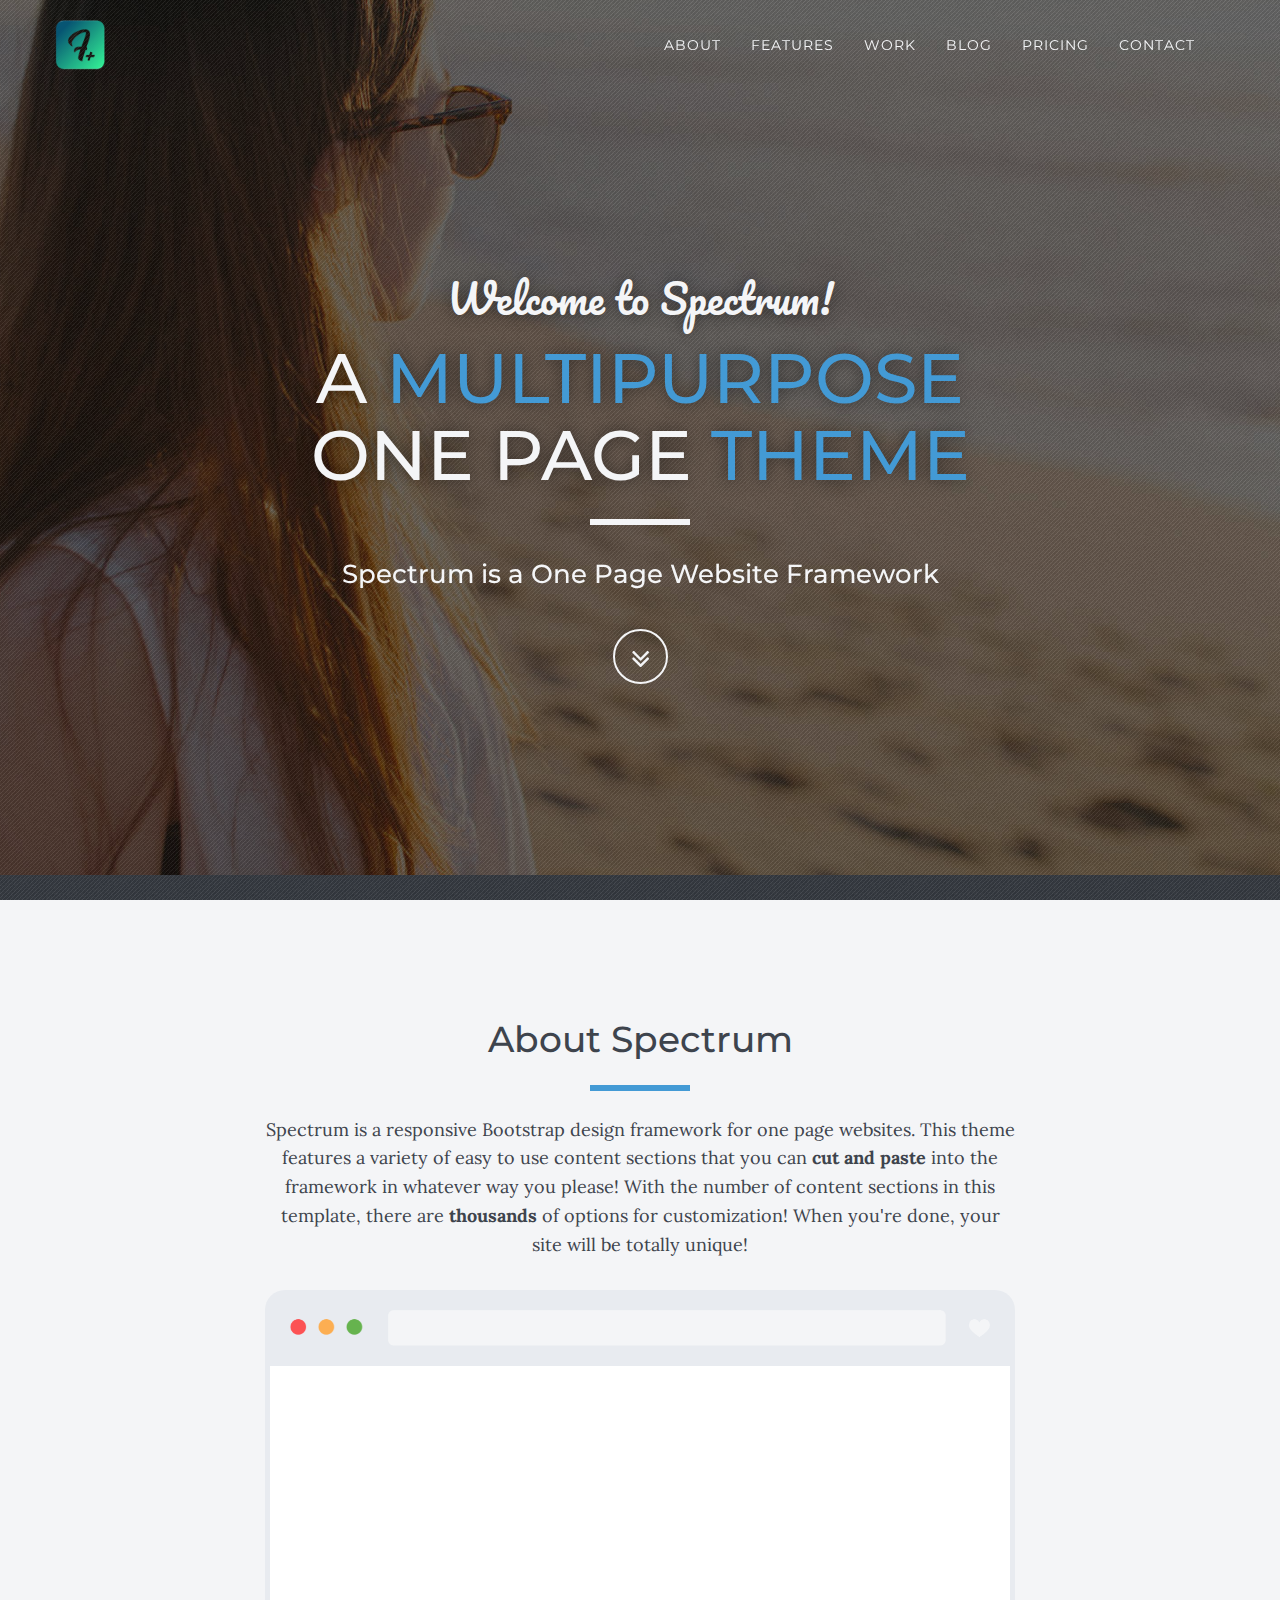
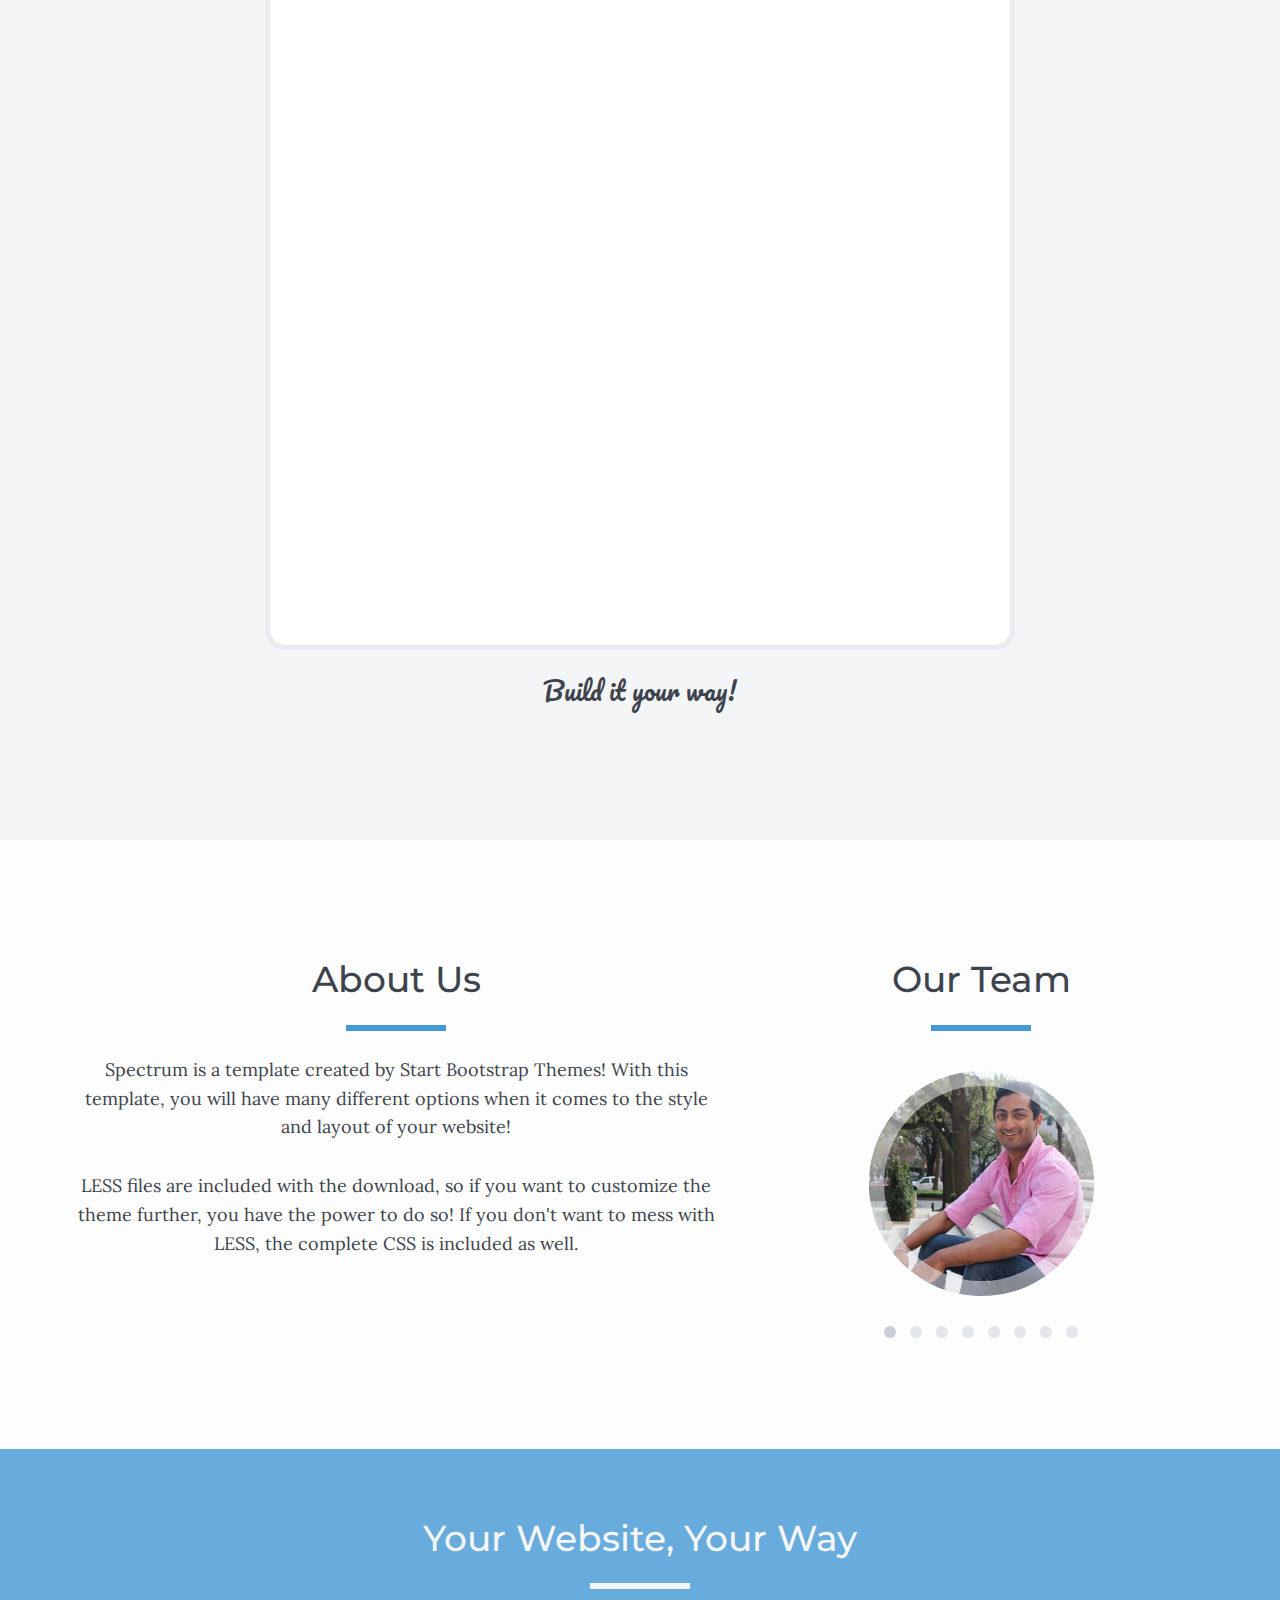
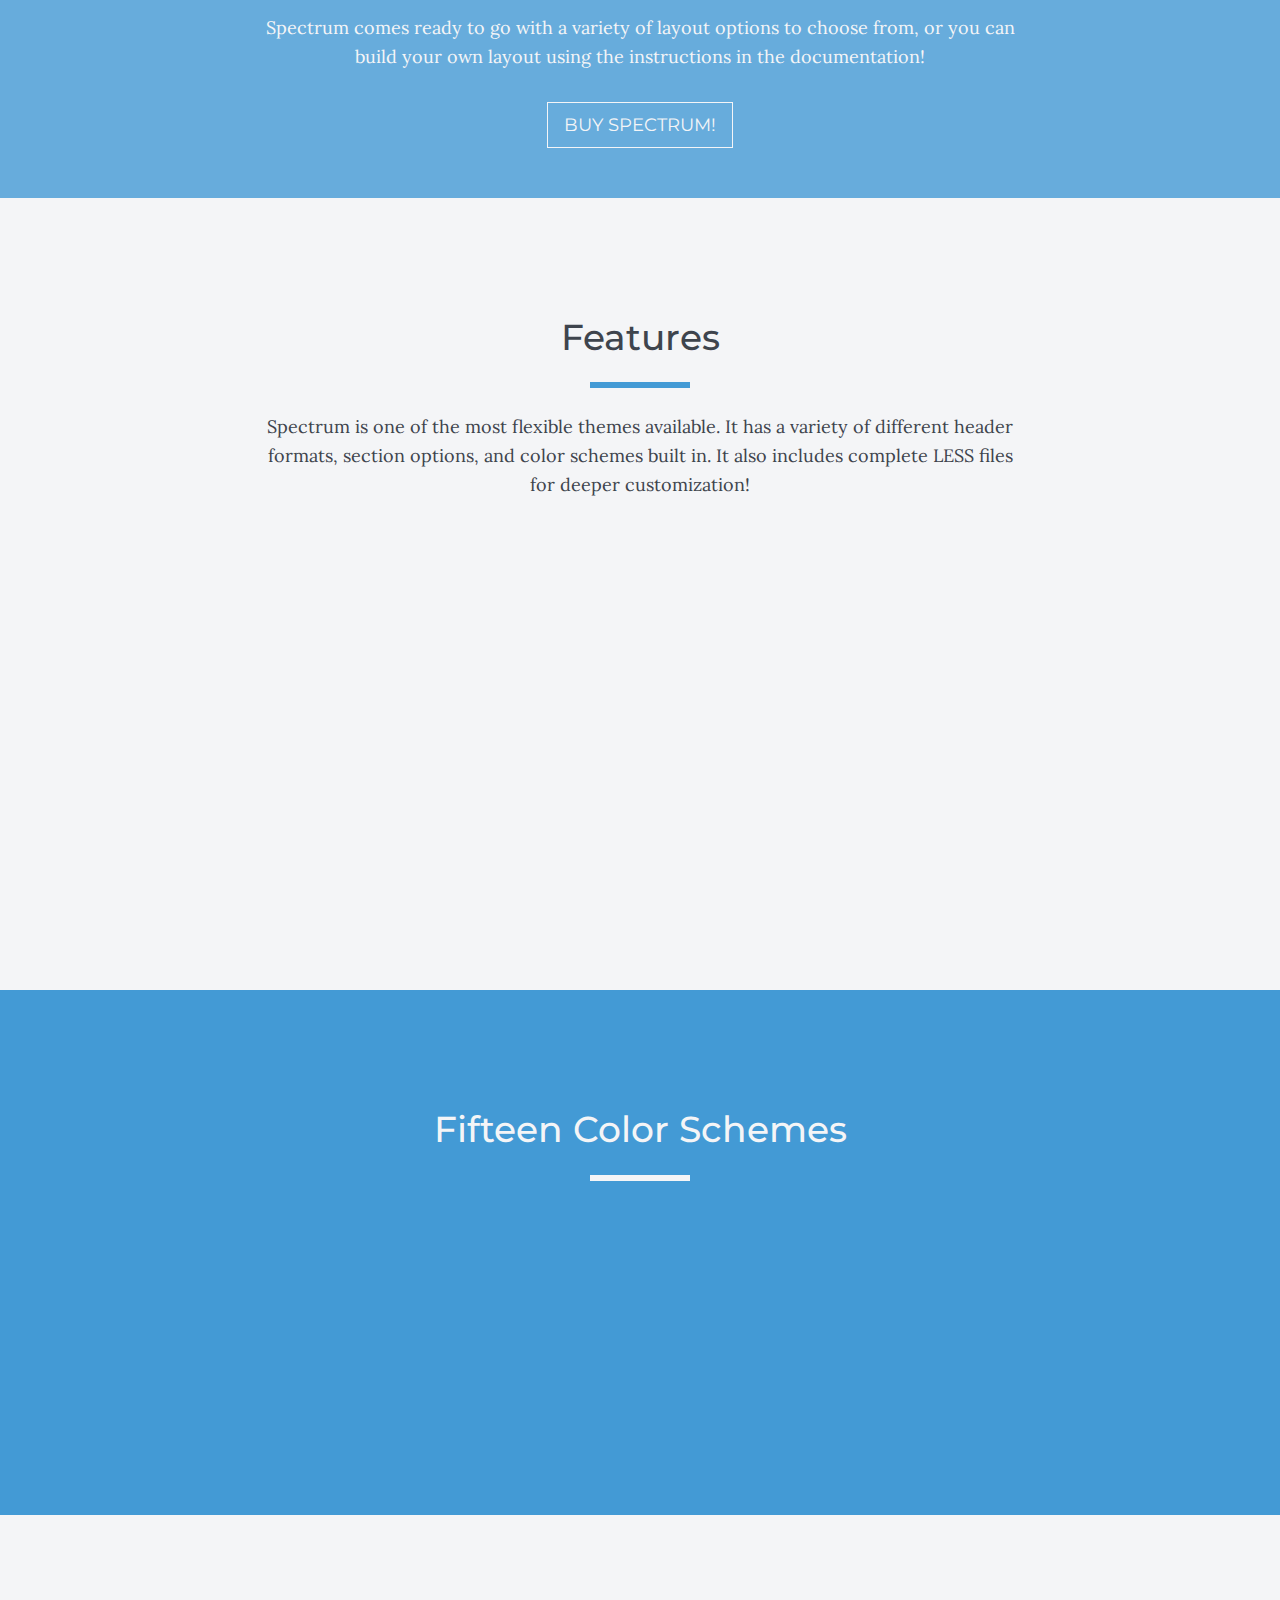
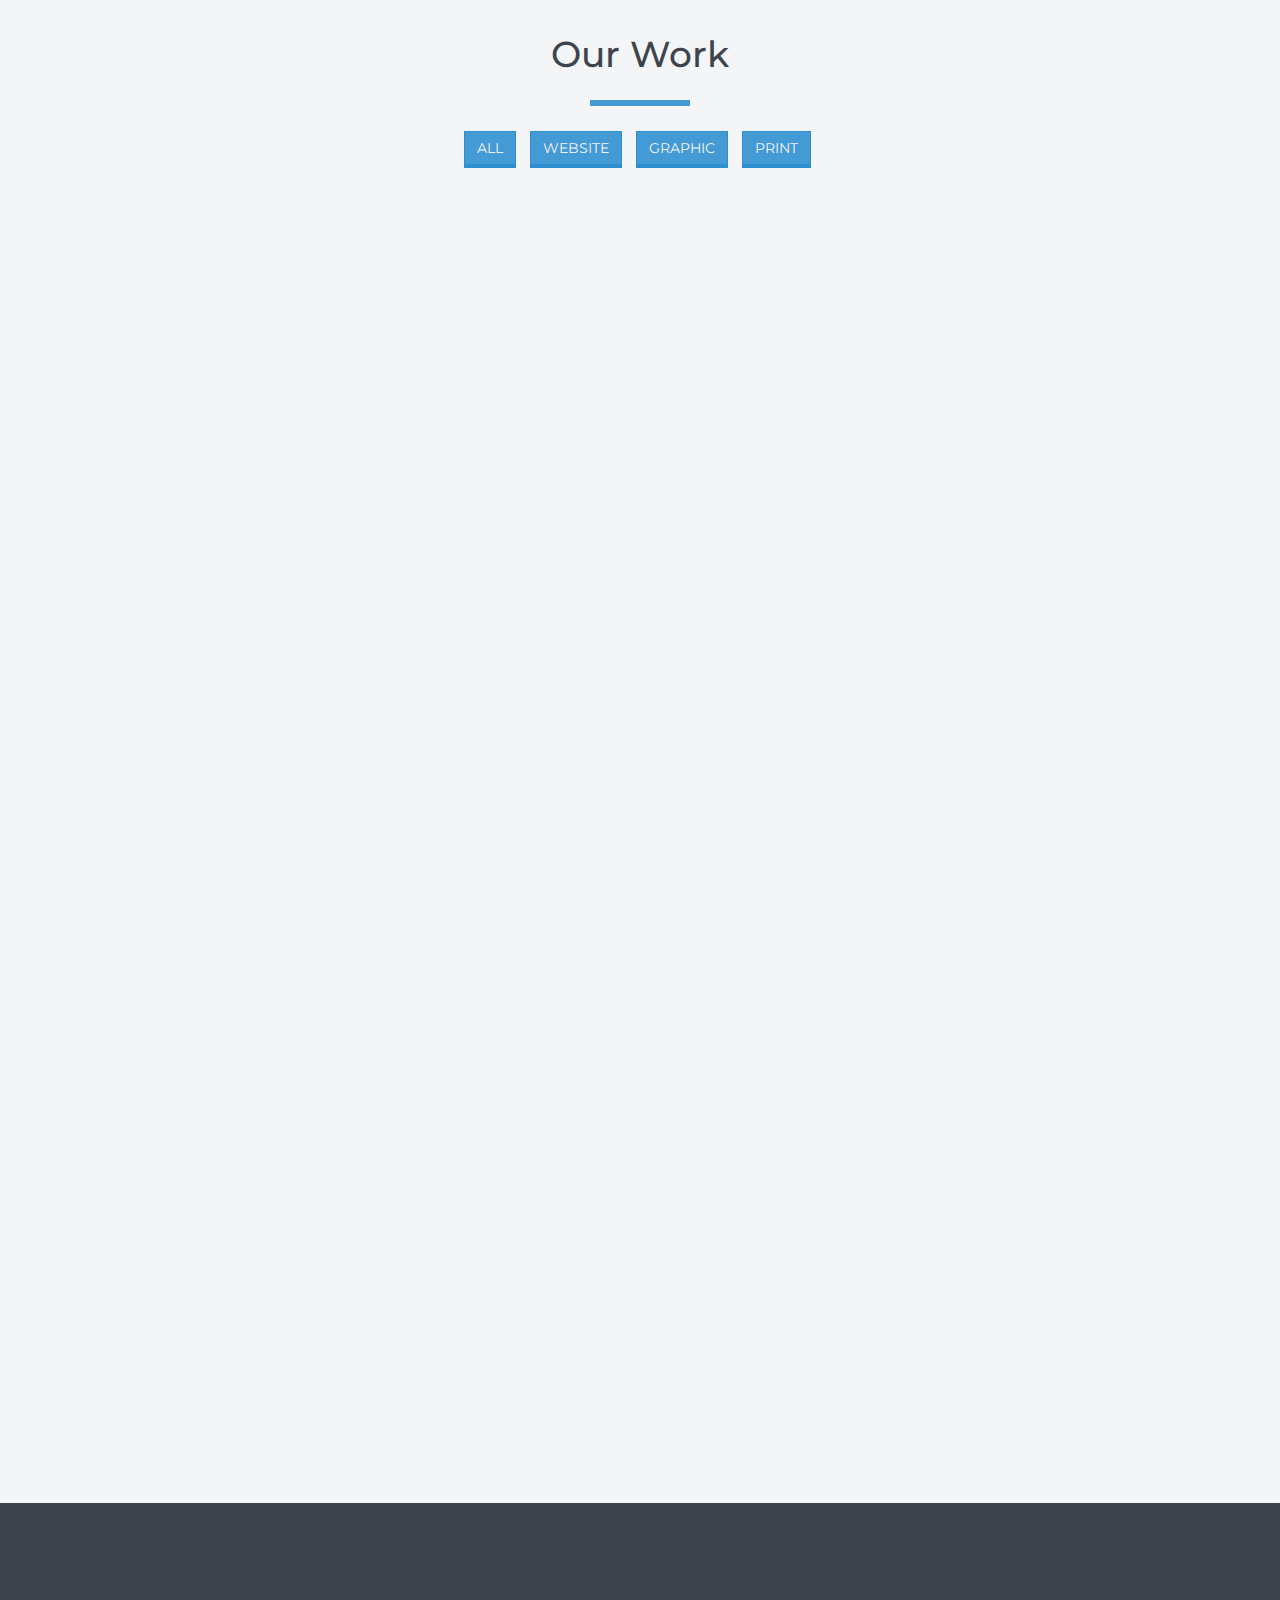
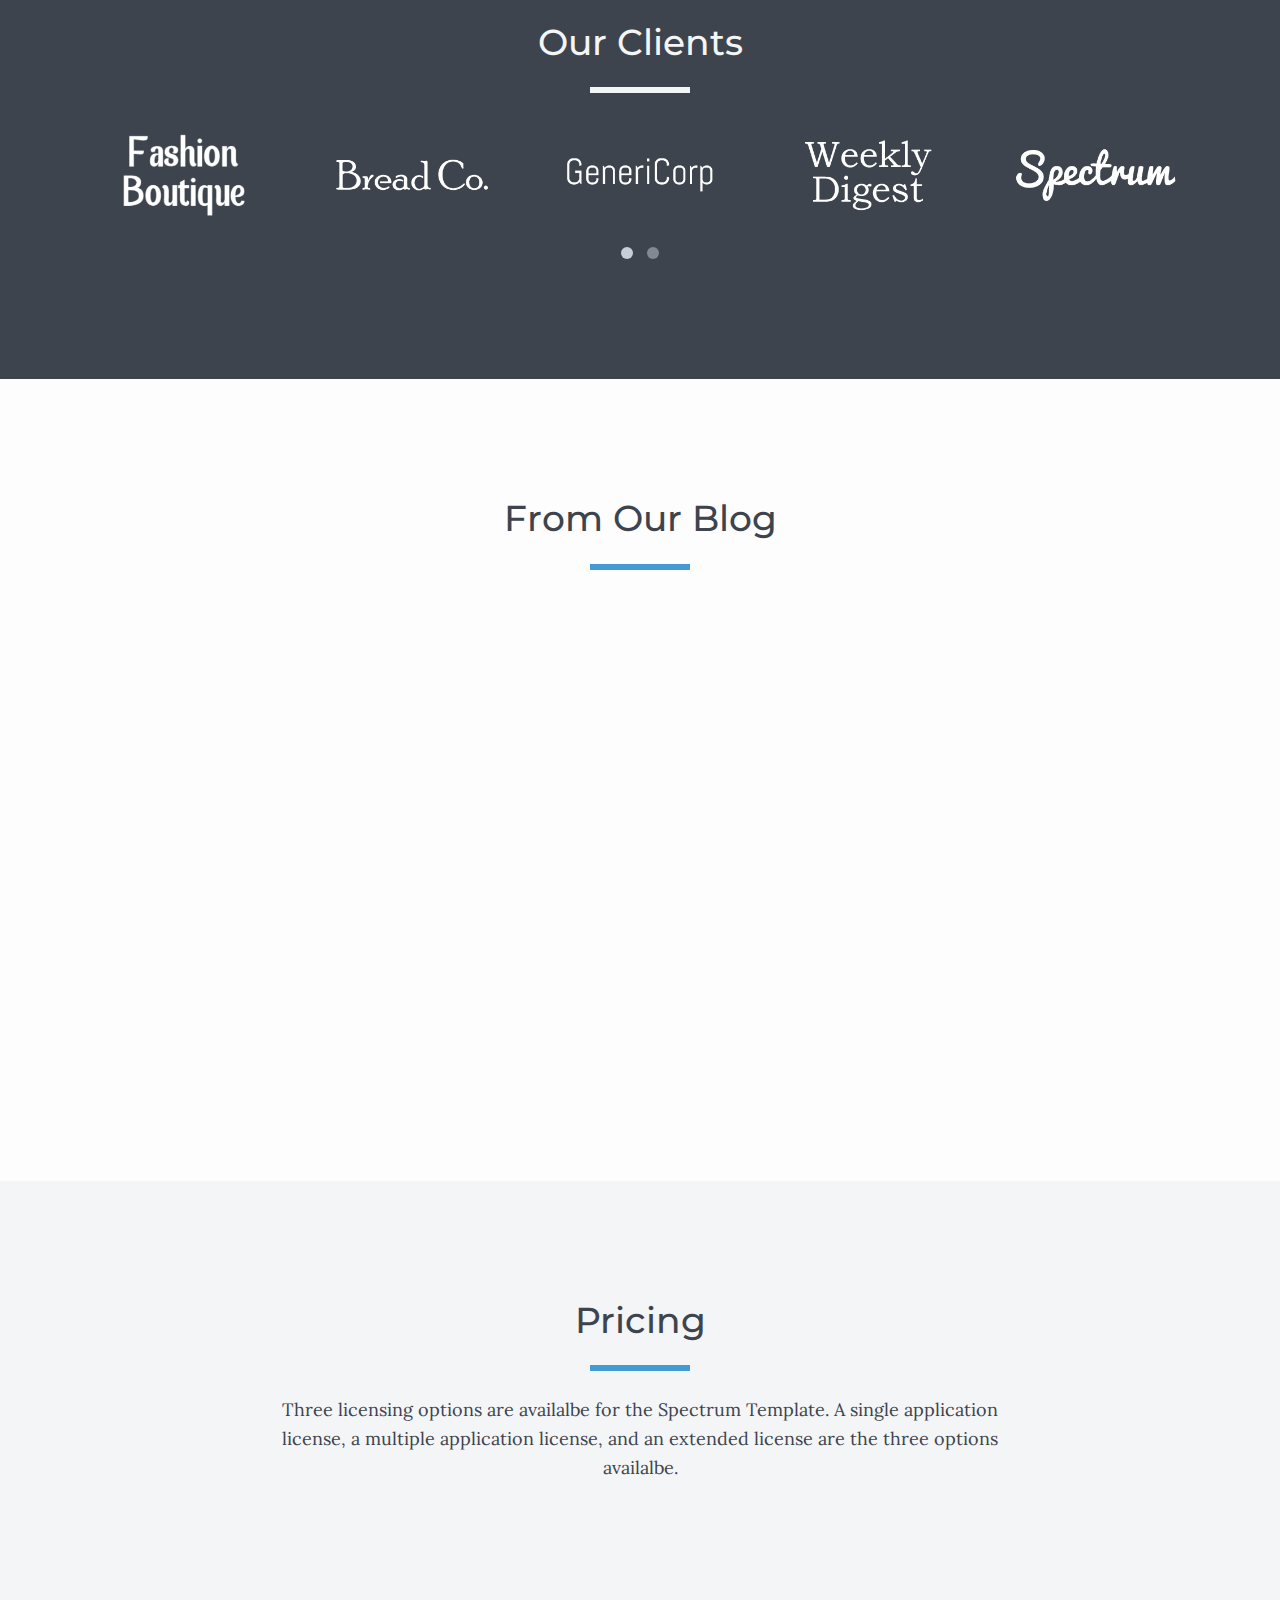
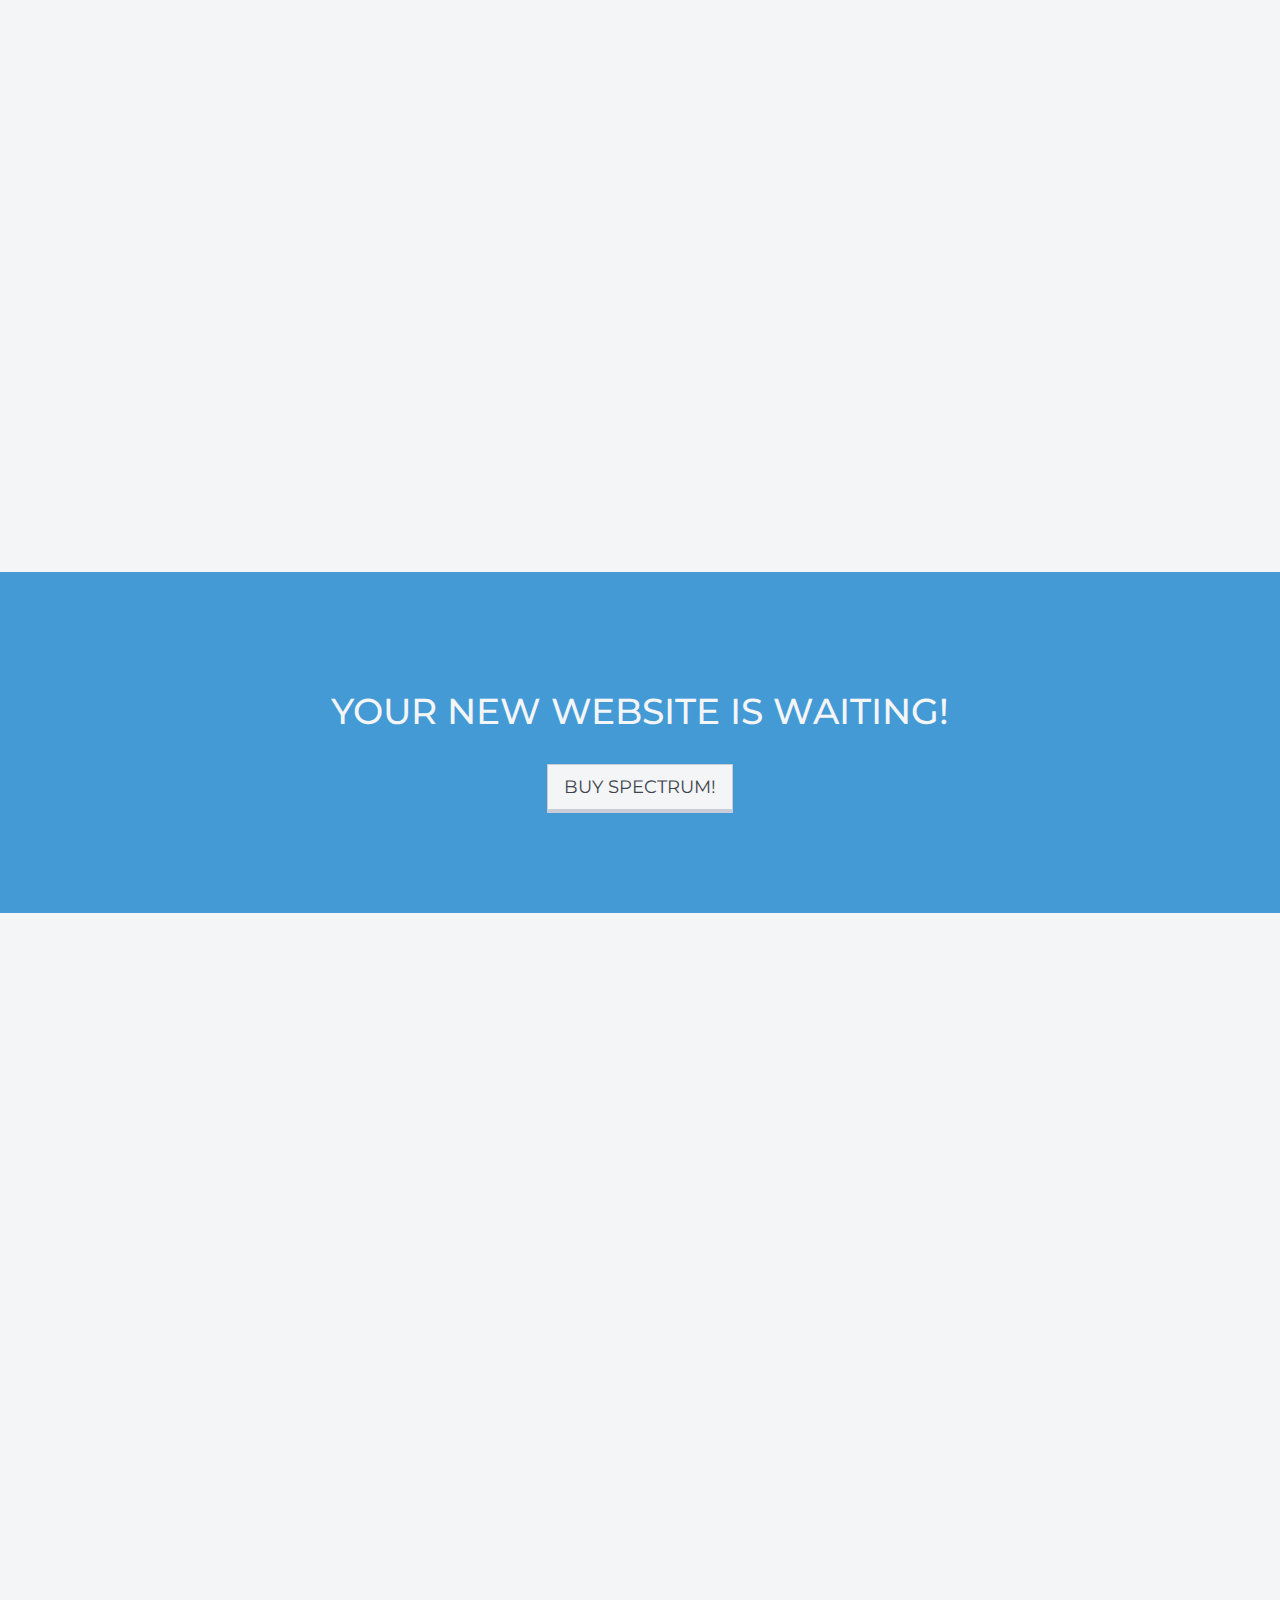
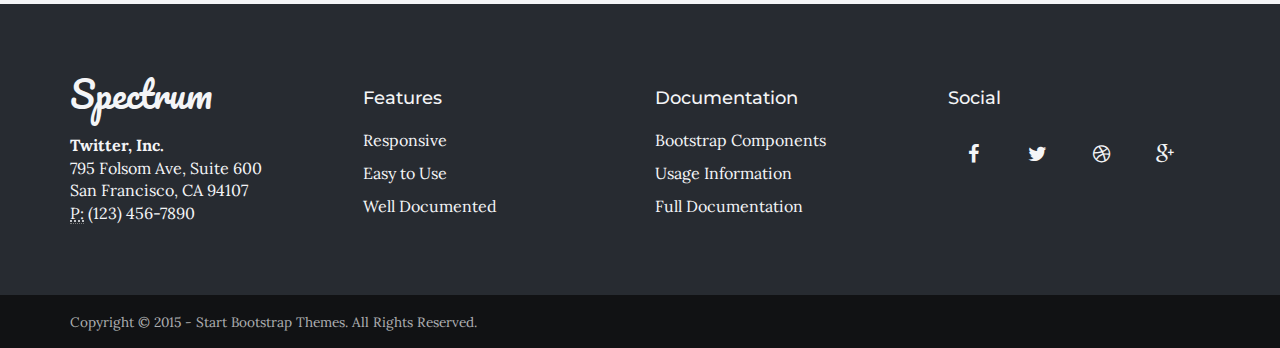
<file: sample-01-full-image-parallax.html>
<!DOCTYPE html>
<html lang="en">

<head>

    <meta charset="utf-8">
    <meta name="viewport" content="width=device-width, initial-scale=1, maximum-scale=1, user-scalable=no">
    <meta name="description" content="">
    <meta name="author" content="">

    <title>Spectrum</title>

    <!-- Bootstrap Core CSS -->
    <link href="assets/css/bootstrap/bootstrap.min.css" rel="stylesheet" type="text/css">

    <!-- Fonts -->
    <link href="assets/css/plugins/font-awesome/css/font-awesome.min.css" rel="stylesheet" type="text/css">
    <link href='http://fonts.googleapis.com/css?family=Lora:400,700,400italic,700italic' rel='stylesheet' type='text/css'>
    <link href='http://fonts.googleapis.com/css?family=Montserrat:400,700' rel='stylesheet' type='text/css'>
    <link href='http://fonts.googleapis.com/css?family=Pacifico' rel='stylesheet' type='text/css'>

    <!-- Retina Images Plugin -->
    <script src="assets/js/plugins/retina/retina.min.js"></script>

    <!-- Plugin CSS -->
    <link href="assets/css/plugins/hover/hover.min.css" rel="stylesheet">
    <link href="assets/css/plugins/owl.carousel/owl.carousel.css" rel="stylesheet">
    <link href="assets/css/plugins/owl.carousel/owl.theme.css" rel="stylesheet">
    <link href="assets/css/plugins/owl.carousel/owl.transitions.css" rel="stylesheet">
    <link href="assets/css/plugins/jquery.fs.wallpaper/jquery.fs.wallpaper.css" rel="stylesheet">
    <link href="assets/css/plugins/magnific-popup/magnific-popup.css" rel="stylesheet">

    <!-- Spectrum CSS -->
    <!-- Note: spectrum.css is the default blue theme. To use another theme, uncomment the one you want and delete the rest, including the default spectrum.css! -->
    <link href="assets/css/spectrum.css" rel="stylesheet">
    <!-- <link href="assets/css/spectrum-aqua.css" rel="stylesheet"> -->
    <!-- <link href="assets/css/spectrum-coffee.css" rel="stylesheet"> -->
    <!-- <link href="assets/css/spectrum-coral.css" rel="stylesheet"> -->
    <!-- <link href="assets/css/spectrum-lavender.css" rel="stylesheet"> -->
    <!-- <link href="assets/css/spectrum-olive.css" rel="stylesheet"> -->
    <!-- <link href="assets/css/spectrum-orange.css" rel="stylesheet"> -->
    <!-- <link href="assets/css/spectrum-peach.css" rel="stylesheet"> -->
    <!-- <link href="assets/css/spectrum-pink.css" rel="stylesheet"> -->
    <!-- <link href="assets/css/spectrum-purple.css" rel="stylesheet"> -->
    <!-- <link href="assets/css/spectrum-rust.css" rel="stylesheet"> -->
    <!-- <link href="assets/css/spectrum-seafoam.css" rel="stylesheet"> -->
    <!-- <link href="assets/css/spectrum-slate.css" rel="stylesheet"> -->
    <!-- <link href="assets/css/spectrum-turquoise.css" rel="stylesheet"> -->
    <!-- <link href="assets/css/spectrum-yellow.css" rel="stylesheet"> -->

    <!-- HTML5 shim and Respond.js IE8 support of HTML5 elements and media queries -->
    <!--[if lt IE 9]>
      <script src="assets/js/html5shiv.js"></script>
      <script src="assets/js/respond.min.js"></script>
    <![endif]-->

</head>

<body id="page-top" data-spy="scroll" data-target=".navbar-fixed-top">

    <div id="wrapper">

        <nav class="navbar navbar-dark navbar-fixed-top" role="navigation">
            <div class="container">
                <div class="navbar-header page-scroll">
                    <button type="button" class="navbar-toggle" data-toggle="collapse" data-target=".navbar-main-collapse">
                        <i class="fa fa-bars"></i>
                    </button>
                    <a class="navbar-brand" href="#page-top">
                        <span class="logo">
                            <img src="assets/img/logo.png" alt="">
                        </span>
                    </a>
                </div>

                <!-- Collect the nav links, forms, and other content for toggling -->
                <div class="collapse navbar-collapse navbar-right navbar-main-collapse">
                    <ul class="nav navbar-nav">
                        <!-- Hidden li included to remove active class from about link when scrolled up past about section -->
                        <li class="hidden">
                            <a href="#page-top"></a>
                        </li>
                        <li class="page-scroll">
                            <a href="#about">About</a>
                        </li>
                        <li class="page-scroll">
                            <a href="#features">Features</a>
                        </li>
                        <li class="page-scroll">
                            <a href="#work">Work</a>
                        </li>
                        <li class="page-scroll">
                            <a href="#blog">Blog</a>
                        </li>
                        <li class="page-scroll">
                            <a href="#pricing">Pricing</a>
                        </li>
                        <li class="page-scroll">
                            <a href="#contact">Contact</a>
                        </li>
                    </ul>
                </div>
                <!-- /.navbar-collapse -->
            </div>
            <!-- /.container -->
        </nav>

        <header class="intro-img intro-dark-bg" style="background-image: url(assets/img/demo-bgs/demo-bg-1.jpg)" data-stellar-background-ratio="0.5">
            <div class="overlay"></div>
            <div class="intro-body" data-scrollreveal="move 0 over 1.5s">
                <div class="container">
                    <div class="intro-welcome">Welcome to Spectrum!</div>
                    <br>
                    <h1 class="brand-heading">
                        A <span class="text-primary">Multipurpose</span><br>One Page <span class="text-primary">Theme</span>
                    </h1>
                    <hr class="light">
                    <div class="carousel slide" data-ride="carousel">
                        <div class="carousel-inner">
                            <div class="item active">
                                <h4>Spectrum is a One Page Website Framework</h4>
                            </div>
                            <div class="item">
                                <h4>It's Easy to Use and Easy to Customize</h4>
                            </div>
                            <div class="item">
                                <h4>Full Documentation and Support is Included</h4>
                            </div>
                        </div>
                    </div>
                    <div class="page-scroll" data-scrollreveal="enter bottom after .6s">
                        <a href="#about" class="btn btn-scroll-light sink">
                            <i class="fa fa-angle-double-down"></i>
                        </a>
                    </div>
                </div>
            </div>
        </header>

        <section id="about" class="text-center">
            <div class="container">
                <div class="row">
                    <div class="col-md-8 col-md-offset-2">
                        <h2>About Spectrum</h2>
                        <hr class="primary">
                        <p>Spectrum is a responsive Bootstrap design framework for one page websites. This theme features a variety of easy to use content sections that you can <strong>cut and paste</strong> into the framework in whatever way you please! With the number of content sections in this template, there are <strong>thousands</strong> of options for customization! When you're done, your site will be totally unique!</p>
                        <div class="browser-demo">
                            <img class="img-responsive img-demo-bar" src="assets/demo/browser-bar.png" alt="">
                            <div class="inner">
                                <div class="fly-in nav" data-scrollreveal="enter right over 1.5s">
                                    <div class="fly-in-name">
                                        <h5>Navigation: Dark</h5>
                                    </div>
                                </div>
                                <div class="fly-in intro" data-scrollreveal="enter left over 1.5s">
                                    <div class="fly-in-name">
                                        <h5>Header: Half Page Image Slider</h5>
                                    </div>
                                </div>
                                <div class="fly-in about" data-scrollreveal="enter right over 1.5s">
                                    <div class="fly-in-name">
                                        <h5>About: Option Two</h5>
                                    </div>
                                </div>
                                <div class="fly-in services" data-scrollreveal="enter left over 1.5s">
                                    <div class="fly-in-name">
                                        <h5>Services: Option One</h5>
                                    </div>
                                </div>
                                <div class="fly-in last contact" data-scrollreveal="enter right over 1.5s">
                                    <div class="fly-in-name">
                                        <h5>Contact: Option Three</h5>
                                    </div>
                                </div>
                            </div>
                        </div>
                        <p class="demo-text">Build it your way!</p>
                    </div>
                </div>
            </div>
        </section>

        <section class="about-3 bg-lighter text-center">
            <div class="container">
                <div class="row">
                    <div class="col-lg-7 col-md-6">
                        <h2>About Us</h2>
                        <hr class="primary">
                        <p>Spectrum is a template created by Start Bootstrap Themes! With this template, you will have many different options when it comes to the style and layout of your website!</p>
                        <p>LESS files are included with the download, so if you want to customize the theme further, you have the power to do so! If you don't want to mess with LESS, the complete CSS is included as well.</p>
                    </div>
                    <div class="col-lg-3 col-lg-offset-1 col-md-6">
                        <h2>Our Team</h2>
                        <hr class="primary">
                        <div id="about-3-carousel" class="text-center">
                            <div class="item about-img-1">
                                <div class="info">
                                    <!-- Mobile Fallback Image -->
                                    <img class="img-responsive img-circle visible-xs" src="assets/img/demo-portraits/portrait-1.jpg" alt="">
                                    <!-- Name / Position / Social Links -->
                                    <h3>Patricia Smith</h3>
                                    <p>CEO &amp; Founder</p>
                                    <ul class="list-inline">
                                        <li><a class="light-text" href="#"><i class="fa fa-facebook fa-fw"></i></a>
                                        </li>
                                        <li><a class="light-text" href="#"><i class="fa fa-linkedin fa-fw"></i></a>
                                        </li>
                                        <li><a class="light-text" href="#"><i class="fa fa-twitter fa-fw"></i></a>
                                        </li>
                                    </ul>
                                </div>
                            </div>
                            <div class="item about-img-2">
                                <div class="info">
                                    <!-- Mobile Fallback Image -->
                                    <img class="img-responsive img-circle visible-xs" src="assets/img/demo-portraits/portrait-2.jpg" alt="">
                                    <!-- Name / Position / Social Links -->
                                    <h3>John Johnson</h3>
                                    <p>Managing Director</p>
                                    <ul class="list-inline">
                                        <li><a class="light-text" href="#"><i class="fa fa-facebook fa-fw"></i></a>
                                        </li>
                                        <li><a class="light-text" href="#"><i class="fa fa-linkedin fa-fw"></i></a>
                                        </li>
                                        <li><a class="light-text" href="#"><i class="fa fa-twitter fa-fw"></i></a>
                                        </li>
                                    </ul>
                                </div>
                            </div>
                            <div class="item about-img-3">
                                <div class="info">
                                    <!-- Mobile Fallback Image -->
                                    <img class="img-responsive img-circle visible-xs" src="assets/img/demo-portraits/portrait-3.jpg" alt="">
                                    <!-- Name / Position / Social Links -->
                                    <h3>Barbara Williams</h3>
                                    <p>Creative Director</p>
                                    <ul class="list-inline">
                                        <li><a class="light-text" href="#"><i class="fa fa-facebook fa-fw"></i></a>
                                        </li>
                                        <li><a class="light-text" href="#"><i class="fa fa-linkedin fa-fw"></i></a>
                                        </li>
                                        <li><a class="light-text" href="#"><i class="fa fa-twitter fa-fw"></i></a>
                                        </li>
                                    </ul>
                                </div>
                            </div>
                            <div class="item about-img-4">
                                <div class="info">
                                    <!-- Mobile Fallback Image -->
                                    <img class="img-responsive img-circle visible-xs" src="assets/img/demo-portraits/portrait-4.jpg" alt="">
                                    <!-- Name / Position / Social Links -->
                                    <h3>Elizabeth Jones</h3>
                                    <p>Art Director</p>
                                    <ul class="list-inline">
                                        <li><a class="light-text" href="#"><i class="fa fa-facebook fa-fw"></i></a>
                                        </li>
                                        <li><a class="light-text" href="#"><i class="fa fa-linkedin fa-fw"></i></a>
                                        </li>
                                        <li><a class="light-text" href="#"><i class="fa fa-twitter fa-fw"></i></a>
                                        </li>
                                    </ul>
                                </div>
                            </div>
                            <div class="item about-img-1">
                                <div class="info">
                                    <!-- Mobile Fallback Image -->
                                    <img class="img-responsive img-circle visible-xs" src="assets/img/demo-portraits/portrait-1.jpg" alt="">
                                    <!-- Name / Position / Social Links -->
                                    <h3>Jennifer Davis</h3>
                                    <p>Web Developer</p>
                                    <ul class="list-inline">
                                        <li><a class="light-text" href="#"><i class="fa fa-facebook fa-fw"></i></a>
                                        </li>
                                        <li><a class="light-text" href="#"><i class="fa fa-linkedin fa-fw"></i></a>
                                        </li>
                                        <li><a class="light-text" href="#"><i class="fa fa-twitter fa-fw"></i></a>
                                        </li>
                                    </ul>
                                </div>
                            </div>
                            <div class="item about-img-2">
                                <div class="info">
                                    <!-- Mobile Fallback Image -->
                                    <img class="img-responsive img-circle visible-xs" src="assets/img/demo-portraits/portrait-2.jpg" alt="">
                                    <!-- Name / Position / Social Links -->
                                    <h3>Michael Brown</h3>
                                    <p>Graphic Designer</p>
                                    <ul class="list-inline">
                                        <li><a class="light-text" href="#"><i class="fa fa-facebook fa-fw"></i></a>
                                        </li>
                                        <li><a class="light-text" href="#"><i class="fa fa-linkedin fa-fw"></i></a>
                                        </li>
                                        <li><a class="light-text" href="#"><i class="fa fa-twitter fa-fw"></i></a>
                                        </li>
                                    </ul>
                                </div>
                            </div>
                            <div class="item about-img-3">
                                <div class="info">
                                    <!-- Mobile Fallback Image -->
                                    <img class="img-responsive img-circle visible-xs" src="assets/img/demo-portraits/portrait-3.jpg" alt="">
                                    <!-- Name / Position / Social Links -->
                                    <h3>Maria Wilson</h3>
                                    <p>Accounts Manager</p>
                                    <ul class="list-inline">
                                        <li><a class="light-text" href="#"><i class="fa fa-facebook fa-fw"></i></a>
                                        </li>
                                        <li><a class="light-text" href="#"><i class="fa fa-linkedin fa-fw"></i></a>
                                        </li>
                                        <li><a class="light-text" href="#"><i class="fa fa-twitter fa-fw"></i></a>
                                        </li>
                                    </ul>
                                </div>
                            </div>
                            <div class="item about-img-4">
                                <div class="info">
                                    <!-- Mobile Fallback Image -->
                                    <img class="img-responsive img-circle visible-xs" src="assets/img/demo-portraits/portrait-4.jpg" alt="">
                                    <!-- Name / Position / Social Links -->
                                    <h3>Sandra Taylor</h3>
                                    <p>Marketing Specialist</p>
                                    <ul class="list-inline">
                                        <li><a class="light-text" href="#"><i class="fa fa-facebook fa-fw"></i></a>
                                        </li>
                                        <li><a class="light-text" href="#"><i class="fa fa-linkedin fa-fw"></i></a>
                                        </li>
                                        <li><a class="light-text" href="#"><i class="fa fa-twitter fa-fw"></i></a>
                                        </li>
                                    </ul>
                                </div>
                            </div>
                        </div>
                    </div>
                </div>
            </div>
        </section>

        <aside class="bg-parallax-dark nopadding" style="background-image: url(assets/img/demo-bgs/faces-demo.jpg);" data-stellar-background-ratio="0.5">
            <div class="aside-overlay">
                <div class="container">
                    <div class="row text-center">
                        <div class="col-lg-8 col-lg-offset-2">
                            <h2>Your Website, Your Way</h2>
                            <hr class="light">
                            <p>Spectrum comes ready to go with a variety of layout options to choose from, or you can build your own layout using the instructions in the documentation!</p>
                            <a href="#" class="btn btn-outline btn-light btn-lg btn-square">Buy Spectrum!</a>
                        </div>
                    </div>
                </div>
            </div>
        </aside>

        <section id="features" class="services-1">
            <div class="container">
                <div class="row">
                    <div class="col-lg-8 col-lg-offset-2 text-center">
                        <h2>Features</h2>
                        <hr class="primary">
                        <p>Spectrum is one of the most flexible themes available. It has a variety of different header formats, section options, and color schemes built in. It also includes complete LESS files for deeper customization!</p>
                    </div>
                    <div class="col-lg-12 text-center" data-scrollreveal="enter bottom over 1.5s">
                        <ul id="services-1-carousel" class="icon-effect list-inline">
                            <!-- ICON USAGE: The icons in this example are generated using Font Awesome unicodes. To use different icons you will need to create a custom CSS class like the ones used below (ex. icon-code, or icon-envelope-o). -->
                            <li class="item">
                                <span class="icon icon-code"></span>
                                <h3>Easy to Use</h3>
                                <p>Spectrum's code is written in easy to use, HTML code blocks.</p>
                            </li>
                            <li class="item">
                                <span class="icon icon-envelope-o"></span>
                                <h3>Support</h3>
                                <p>We also provide email support just in case you get lost.</p>
                            </li>
                            <li class="item">
                                <span class="icon icon-mobile"></span>
                                <h3>Responsive</h3>
                                <p>Spectrum is 100% responsive and looks great on any screen.</p>
                            </li>
                            <li class="item">
                                <span class="icon icon-info-circle"></span>
                                <h3>Documented</h3>
                                <p>Includes complete documentation and usage instructions.</p>
                            </li>
                            <li class="item">
                                <span class="icon icon-pencil"></span>
                                <h3>Themes</h3>
                                <p>Spectrum includes a variety of ready to use color schemes.</p>
                            </li>
                            <li class="item">
                                <span class="icon icon-wrench"></span>
                                <h3>Plugins</h3>
                                <p>Well documented jQuery plugins bring special features to Spectrum.</p>
                            </li>
                            <li class="item">
                                <span class="icon icon-rocket"></span>
                                <h3>Ready to Launch</h3>
                                <p>Pick your sections, add your content, and your site is ready to launch!</p>
                            </li>
                            <li class="item">
                                <span class="icon icon-flag"></span>
                                <h3>Unique</h3>
                                <p>The the amount of customization available, Spectrum is one of a kind!</p>
                            </li>
                        </ul>
                    </div>
                </div>
            </div>
        </section>

        <section class="screen-cta text-center bg-primary">
            <div class="container">
                <div class="row">
                    <div class="col-lg-12">
                        <h2>Fifteen Color Schemes</h2>
                        <hr class="light">
                        <div data-scrollreveal="enter bottom move 200px over 1.5s">
                            <img src="assets/img/call-to-action/screen.png" alt="">
                        </div>
                    </div>
                </div>
            </div>
        </section>

        <section id="work" class="portfolio-1">
            <div class="container">
                <div class="row">
                    <div class="col-lg-12 text-center">
                        <h2>Our Work</h2>
                        <hr class="primary">
                        <ul class="list-inline hidden-xs" id="filters">
                            <li>
                                <button data-filter="*" type="button" class="btn btn-primary btn-square btn-raised">All</button>
                            </li>
                            <li>
                                <button data-filter=".web" type="button" class="btn btn-primary btn-square btn-raised">Website</button>
                            </li>
                            <li>
                                <button data-filter=".graphic" type="button" class="btn btn-primary btn-square btn-raised">Graphic</button>
                            </li>
                            <li>
                                <button data-filter=".print" type="button" class="btn btn-primary btn-square btn-raised">Print</button>
                            </li>
                        </ul>
                    </div>
                </div>
                <div class="row" data-scrollreveal="enter bottom over 1.5s">
                    <div class="isotope">
                        <div class="col-sm-4 portfolio-item web">
                            <a href="#portfolio-modal-1" class="portfolio-link" data-toggle="modal">
                                <div class="caption">
                                    <div class="caption-content">
                                        <h3><i class="fa fa-search fa-2x"></i>
                                        </h3>
                                    </div>
                                </div>
                                <img src="assets/img/demo-portfolio/1.jpg" class="img-centered" alt="">
                            </a>
                        </div>
                        <div class="col-sm-4 portfolio-item graphic">
                            <a href="#portfolio-modal-2" class="portfolio-link" data-toggle="modal">
                                <div class="caption">
                                    <div class="caption-content">
                                        <h3><i class="fa fa-search fa-2x"></i>
                                        </h3>
                                    </div>
                                </div>
                                <img src="assets/img/demo-portfolio/2.jpg" class="img-centered" alt="">
                            </a>
                        </div>
                        <div class="col-sm-4 portfolio-item print">
                            <a href="#portfolio-modal-1" class="portfolio-link" data-toggle="modal">
                                <div class="caption">
                                    <div class="caption-content">
                                        <h3><i class="fa fa-search fa-2x"></i>
                                        </h3>
                                    </div>
                                </div>
                                <img src="assets/img/demo-portfolio/3.jpg" class="img-centered" alt="">
                            </a>
                        </div>
                        <div class="col-sm-4 portfolio-item web">
                            <a href="#portfolio-modal-2" class="portfolio-link" data-toggle="modal">
                                <div class="caption">
                                    <div class="caption-content">
                                        <h3><i class="fa fa-search fa-2x"></i>
                                        </h3>
                                    </div>
                                </div>
                                <img src="assets/img/demo-portfolio/4.jpg" class="img-centered" alt="">
                            </a>
                        </div>
                        <div class="col-sm-4 portfolio-item graphic">
                            <a href="#portfolio-modal-1" class="portfolio-link" data-toggle="modal">
                                <div class="caption">
                                    <div class="caption-content">
                                        <h3><i class="fa fa-search fa-2x"></i>
                                        </h3>
                                    </div>
                                </div>
                                <img src="assets/img/demo-portfolio/5.jpg" class="img-centered" alt="">
                            </a>
                        </div>
                        <div class="col-sm-4 portfolio-item print">
                            <a href="#portfolio-modal-2" class="portfolio-link" data-toggle="modal">
                                <div class="caption">
                                    <div class="caption-content">
                                        <h3><i class="fa fa-search fa-2x"></i>
                                        </h3>
                                    </div>
                                </div>
                                <img src="assets/img/demo-portfolio/6.jpg" class="img-centered" alt="">
                            </a>
                        </div>
                        <div class="col-sm-4 portfolio-item web">
                            <a href="#portfolio-modal-2" class="portfolio-link" data-toggle="modal">
                                <div class="caption">
                                    <div class="caption-content">
                                        <h3><i class="fa fa-search fa-2x"></i>
                                        </h3>
                                    </div>
                                </div>
                                <img src="assets/img/demo-portfolio/7.jpg" class="img-centered" alt="">
                            </a>
                        </div>
                        <div class="col-sm-4 portfolio-item graphic">
                            <a href="#portfolio-modal-1" class="portfolio-link" data-toggle="modal">
                                <div class="caption">
                                    <div class="caption-content">
                                        <h3><i class="fa fa-search fa-2x"></i>
                                        </h3>
                                    </div>
                                </div>
                                <img src="assets/img/demo-portfolio/8.jpg" class="img-centered" alt="">
                            </a>
                        </div>
                        <div class="col-sm-4 portfolio-item print">
                            <a href="#portfolio-modal-2" class="portfolio-link" data-toggle="modal">
                                <div class="caption">
                                    <div class="caption-content">
                                        <h3><i class="fa fa-search fa-2x"></i>
                                        </h3>
                                    </div>
                                </div>
                                <img src="assets/img/demo-portfolio/9.jpg" class="img-centered" alt="">
                            </a>
                        </div>
                    </div>
                </div>
            </div>
        </section>

        <section class="clients bg-dark">
            <div class="container">
                <div class="row text-center">
                    <div class="col-lg-12">
                        <h2>Our Clients</h2>
                        <hr class="light">
                    </div>
                    <div class="col-lg-12">
                        <ul id="clients-carousel" class="text-center">
                            <li class="item">
                                <img class="img-responsive" src="assets/img/demo-clients/1.png" alt="">
                            </li>
                            <li class="item">
                                <img class="img-responsive" src="assets/img/demo-clients/2.png" alt="">
                            </li>
                            <li class="item">
                                <img class="img-responsive" src="assets/img/demo-clients/3.png" alt="">
                            </li>
                            <li class="item">
                                <img class="img-responsive" src="assets/img/demo-clients/4.png" alt="">
                            </li>
                            <li class="item">
                                <img class="img-responsive" src="assets/img/demo-clients/5.png" alt="">
                            </li>
                            <li class="item">
                                <img class="img-responsive" src="assets/img/demo-clients/6.png" alt="">
                            </li>
                            <li class="item">
                                <img class="img-responsive" src="assets/img/demo-clients/7.png" alt="">
                            </li>
                            <li class="item">
                                <img class="img-responsive" src="assets/img/demo-clients/8.png" alt="">
                            </li>
                            <li class="item">
                                <img class="img-responsive" src="assets/img/demo-clients/9.png" alt="">
                            </li>
                            <li class="item">
                                <img class="img-responsive" src="assets/img/demo-clients/10.png" alt="">
                            </li>
                        </ul>
                    </div>
                </div>
            </div>
        </section>

        <section id="blog" class="blog-1 bg-lighter">
            <div class="container">
                <div class="row">
                    <div class="col-lg-12 text-center">
                        <h2>From Our Blog</h2>
                        <hr class="primary mb">
                    </div>
                </div>
                <div class="row blog-row">
                    <div class="col-md-4 blog-col" data-scrollreveal="enter left over 1.5s">
                        <a href="#" class="blog-preview-img">
                            <div class="caption">
                                <div class="caption-content">
                                    <i class="fa fa-search fa-3x"></i>
                                </div>
                            </div>
                            <img src="assets/img/demo-blog/1.jpg" class="img-responsive" alt="">
                        </a>
                        <div class="blog-preview-content">
                            <h3>
                                <a href="#">Blog Post Title</a>
                            </h3>
                            <p>Lorem ipsum dolor sit amet, consectetur adipisicing elit. Nam, quisquam, sunt, corporis.</p>
                            <div class="continue"><a href="#">Continue Reading &rarr;</a>
                            </div>
                            <ul class="meta list-inline">
                                <li>February 31, 2015</li>
                                <li>9 Comments</li>
                                <li><i class="fa fa-heart text-primary"></i> 12</li>
                            </ul>
                        </div>
                    </div>
                    <div class="col-md-4 blog-col" data-scrollreveal="enter bottom over 1.5s">
                        <a href="#" class="blog-preview-img">
                            <div class="caption">
                                <div class="caption-content">
                                    <i class="fa fa-search fa-3x"></i>
                                </div>
                            </div>
                            <img src="assets/img/demo-blog/2.jpg" class="img-responsive" alt="">
                        </a>
                        <div class="blog-preview-content">
                            <h3>
                                <a href="#">Blog Post Title</a>
                            </h3>
                            <p>Lorem ipsum dolor sit amet, consectetur adipisicing elit. Nam, quisquam, sunt, corporis.</p>
                            <div class="continue"><a href="#">Continue Reading &rarr;</a>
                            </div>
                            <ul class="meta list-inline">
                                <li>February 31, 2015</li>
                                <li>9 Comments</li>
                                <li><i class="fa fa-heart text-primary"></i> 12</li>
                            </ul>
                        </div>
                    </div>
                    <div class="col-md-4 blog-col" data-scrollreveal="enter right over 1.5s">
                        <a href="#" class="blog-preview-img">
                            <div class="caption">
                                <div class="caption-content">
                                    <i class="fa fa-search fa-3x"></i>
                                </div>
                            </div>
                            <img src="assets/img/demo-blog/3.jpg" class="img-responsive" alt="">
                        </a>
                        <div class="blog-preview-content">
                            <h3>
                                <a href="#">Blog Post Title</a>
                            </h3>
                            <p>Lorem ipsum dolor sit amet, consectetur adipisicing elit. Nam, quisquam, sunt, corporis.</p>
                            <div class="continue"><a href="#">Continue Reading &rarr;</a>
                            </div>
                            <ul class="meta list-inline">
                                <li>February 31, 2015</li>
                                <li>9 Comments</li>
                                <li><i class="fa fa-heart text-primary"></i> 12</li>
                            </ul>
                        </div>
                    </div>
                </div>
            </div>
        </section>

        <section id="pricing" class="pricing-1">
            <div class="container">
                <div class="row text-center">
                    <div class="col-md-8 col-md-offset-2">
                        <h2>Pricing</h2>
                        <hr class="primary">
                        <p>Three licensing options are availalbe for the Spectrum Template. A single application license, a multiple application license, and an extended license are the three options availalbe.</p>
                    </div>
                </div>
                <div class="row">
                    <div class="col-md-4 pricing-col" data-scrollreveal="enter left over 1.5s">
                        <div class="pricing-table">
                            <div class="pricing-heading" style="background-image: url('assets/img/demo-pricing/1.jpg')">
                                <h2>Single</h2>
                            </div>
                            <div class="content">
                                <div class="price">
                                    <span class="amount">$15</span>
                                    <span class="period">one time</span>
                                </div>
                                <ul class="pricing-items list-unstyled text-center">
                                    <li class="item">Single Installation</li>
                                    <li class="item">
                                        <span class="text-primary">Fully Responsive</span> Design</li>
                                    <li class="item">Dedicated Email Support</li>
                                    <li class="item">Complete
                                        <span class="text-primary">CSS and LESS</span> Files Included</li>
                                    <li class="item">Full Documentation and Usage Instructions</li>
                                    <li class="pricing-button">
                                        <a href="#" class="btn btn-primary btn-square btn-raised">Buy Now</a>
                                    </li>
                                </ul>
                            </div>
                        </div>
                    </div>
                    <div class="col-md-4 pricing-col" data-scrollreveal="enter bottom over 1.5s">
                        <div class="pricing-table featured">
                            <div class="pricing-heading" style="background-image: url('assets/img/demo-pricing/2.jpg')">
                                <h2>Multiple</h2>
                            </div>
                            <div class="content">
                                <div class="price">
                                    <span class="amount">$55</span>
                                    <span class="period">one time</span>
                                </div>
                                <ul class="pricing-items list-unstyled text-center">
                                    <li class="item">Multiple Installations</li>
                                    <li class="item">
                                        <span class="text-primary">Fully Responsive</span> Design</li>
                                    <li class="item">Dedicated Email Support</li>
                                    <li class="item">Complete
                                        <span class="text-primary">CSS and LESS</span> Files Included</li>
                                    <li class="item">Full Documentation and Usage Instructions</li>
                                    <li class="pricing-button">
                                        <a href="#" class="btn btn-primary btn-square btn-raised">Buy Now</a>
                                    </li>
                                </ul>
                            </div>
                        </div>
                    </div>
                    <div class="col-md-4 pricing-col" data-scrollreveal="enter right over 1.5s">
                        <div class="pricing-table">
                            <div class="pricing-heading" style="background-image: url('assets/img/demo-pricing/1.jpg')">
                                <h2>Extended</h2>
                            </div>
                            <div class="content">
                                <div class="price">
                                    <span class="amount">$650</span>
                                    <span class="period">one time</span>
                                </div>
                                <ul class="pricing-items list-unstyled text-center">
                                    <li class="item">Multiple Installations, Sublicense, or Resell</li>
                                    <li class="item">
                                        <span class="text-primary">Fully Responsive</span> Design</li>
                                    <li class="item">Dedicated Email Support</li>
                                    <li class="item">Complete
                                        <span class="text-primary">CSS and LESS</span> Files Included</li>
                                    <li class="item">Full Documentation and Usage Instructions</li>
                                    <li class="pricing-button">
                                        <a href="#" class="btn btn-primary btn-square btn-raised">Buy Now</a>
                                    </li>
                                </ul>
                            </div>
                        </div>
                    </div>
                </div>
            </div>
        </section>

        <section class="bg-primary">
            <div class="container">
                <div class="row text-center">
                    <div class="col-lg-8 col-lg-offset-2">
                        <h2 class="allcaps">Your New Website is Waiting!</h2>
                        <br>
                        <a href="#" class="btn btn-default btn-lg btn-square btn-raised">Buy Spectrum!</a>
                    </div>
                </div>
            </div>
        </section>

        <section id="contact" class="contact-1">
            <div class="container">
                <div class="row">
                    <div class="col-lg-6" data-scrollreveal="enter left over 1.5s">
                        <h2>Contact Us</h2>
                        <p>Spectrum comes loaded with a working contact form! Just follow the instructions in the documentation to get your form working. All you need to do is change an email address, no code writing required!</p>
                        <p>The contact form to the right is a demo form and will not send email to Start Bootstrap. If you have a question about the theme, please contact us through our WrapBootstrap profile.</p>
                    </div>
                    <div class="col-lg-5 col-lg-offset-1" data-scrollreveal="enter right over 1.5s">
                        <br>
                        <form name="sentMessage" id="contactForm" novalidate>
                            <div class="row control-group">
                                <div class="form-group col-xs-12 floating-label-form-group controls">
                                    <label>Name</label>
                                    <input type="text" class="form-control" placeholder="Name" id="name" required data-validation-required-message="Please enter your name.">
                                    <p class="help-block text-danger"></p>
                                </div>
                            </div>
                            <div class="row control-group">
                                <div class="form-group col-xs-12 floating-label-form-group controls">
                                    <label>Email Address</label>
                                    <input type="email" class="form-control" placeholder="Email Address" id="email" required data-validation-required-message="Please enter your email address.">
                                    <p class="help-block text-danger"></p>
                                </div>
                            </div>
                            <div class="row control-group">
                                <div class="form-group col-xs-12 floating-label-form-group controls">
                                    <label>Message</label>
                                    <textarea rows="5" class="form-control" placeholder="Message" id="message" required data-validation-required-message="Please enter a message."></textarea>
                                    <p class="help-block text-danger"></p>
                                </div>
                            </div>
                            <br>
                            <div id="success"></div>
                            <div class="row">
                                <div class="form-group col-xs-12">
                                    <button type="submit" class="btn btn-lg btn-primary btn-square btn-raised">Send</button>
                                </div>
                            </div>
                        </form>
                    </div>
                </div>
            </div>
        </section>

        <footer class="footer-1">
            <div class="upper">
                <div class="container">
                    <div class="row">
                        <div class="col-md-3">
                            <h2 class="script">Spectrum</h2>
                            <address>
                                <strong>Twitter, Inc.</strong>
                                <br>795 Folsom Ave, Suite 600
                                <br>San Francisco, CA 94107
                                <br>
                                <abbr title="Phone">P:</abbr> (123) 456-7890
                            </address>
                        </div>
                        <div class="col-md-3">
                            <h4>Features</h4>
                            <ul class="list-unstyled footer-links">
                                <li>
                                    <a href="#">Responsive</a>
                                </li>
                                <li>
                                    <a href="#">Easy to Use</a>
                                </li>
                                <li>
                                    <a href="#">Well Documented</a>
                                </li>
                            </ul>
                        </div>
                        <div class="col-md-3">
                            <h4>Documentation</h4>
                            <ul class="list-unstyled footer-links">
                                <li>
                                    <a href="#">Bootstrap Components</a>
                                </li>
                                <li>
                                    <a href="#">Usage Information</a>
                                </li>
                                <li>
                                    <a href="#">Full Documentation</a>
                                </li>
                            </ul>
                        </div>
                        <div class="col-md-3">
                            <h4>Social</h4>
                            <ul class="list-inline">
                                <li>
                                    <a href="#" class="btn btn-social-light btn-facebook"><i class="fa fa-fw fa-facebook"></i></a>
                                </li>
                                <li>
                                    <a href="#" class="btn btn-social-light btn-twitter"><i class="fa fa-fw fa-twitter"></i></a>
                                </li>
                                <li>
                                    <a href="#" class="btn btn-social-light btn-dribbble"><i class="fa fa-fw fa-dribbble"></i></a>
                                </li>
                                <li>
                                    <a href="#" class="btn btn-social-light btn-google-plus"><i class="fa fa-fw fa-google-plus"></i></a>
                                </li>
                            </ul>
                        </div>
                    </div>
                </div>
            </div>
            <div class="lower">
                <div class="container">
                    <div class="row">
                        <div class="col-md-12">
                            <span class="small">Copyright &copy; 2015 - Start Bootstrap Themes. All Rights Reserved.</span>
                        </div>
                    </div>
                </div>
            </div>
        </footer>

    </div>

    <!-- Standard Portfolio Modal - Images and Text -->
    <div id="portfolio-modal-1" class="portfolio-modal modal fade" tabindex="-1" role="dialog" aria-hidden="true">
        <div class="modal-content">
            <div class="close-modal" data-dismiss="modal">
                <div class="lr">
                    <div class="rl">
                    </div>
                </div>
            </div>
            <div class="container">
                <div class="row first">
                    <div class="col-lg-12">
                        <h2 class="page-header">Project Name</h2>
                    </div>
                </div>
                <div class="row">
                    <div class="col-md-8">
                        <div id="project-details-carousel" class="owl-carousel owl-theme">

                            <div class="item">
                                <img src="assets/img/demo-portfolio/10.jpg" alt="">
                            </div>
                            <div class="item">
                                <img src="assets/img/demo-portfolio/11.jpg" alt="">
                            </div>
                            <div class="item">
                                <img src="assets/img/demo-portfolio/12.jpg" alt="">
                            </div>

                        </div>
                    </div>
                    <div class="col-md-4">
                        <h3>Project Description:</h3>
                        <p>Lorem ipsum dolor sit amet, consectetur adipisicing elit. Dicta, et, ea, accusantium reprehenderit aliquam numquam fuga natus fugiat odit distinctio illo at unde.</p>
                        <p>Lorem ipsum dolor sit amet, consectetur adipisicing elit. Incidunt, iusto molestiae possimus sint dignissimos! Laudantium, dolore, vel, sint, labore optio perferendis illo dolorum similique soluta eum cupiditate assumenda consequatur maiores.</p>
                    </div>
                </div>
                <div class="row">
                    <div class="col-md-8">
                        <h3>Project Details:</h3>
                        <ul class="list-unstyled project-details">
                            <li>
                                <strong>Client:</strong>Lorem Ipsum</li>
                            <li>
                                <strong>Services:</strong>Web Design, Photography</li>
                            <li>
                                <strong>Date:</strong>January 2015</li>
                        </ul>
                    </div>
                </div>
            </div>
        </div>
    </div>

    <!-- Standard Portfolio Modal - Video and Text -->
    <div id="portfolio-modal-2" class="portfolio-modal modal fade" tabindex="-1" role="dialog" aria-hidden="true">
        <div class="modal-content">
            <div class="close-modal" data-dismiss="modal">
                <div class="lr">
                    <div class="rl">
                    </div>
                </div>
            </div>
            <div class="container">
                <div class="row first">
                    <div class="col-lg-12">
                        <h2 class="page-header">Project Name</h2>
                    </div>
                </div>
                <div class="row">
                    <div class="col-md-8">
                        <iframe src="http://player.vimeo.com/video/87701971?title=0&amp;byline=0&amp;portrait=0" width="400" height="225" style="border: none;"></iframe>
                    </div>
                    <div class="col-md-4">
                        <h3>Project Description:</h3>
                        <p>Lorem ipsum dolor sit amet, consectetur adipisicing elit. Dicta, et, ea, accusantium reprehenderit aliquam numquam fuga natus fugiat odit distinctio illo at unde.</p>
                        <p>Lorem ipsum dolor sit amet, consectetur adipisicing elit. Incidunt, iusto molestiae possimus sint dignissimos! Laudantium, dolore, vel, sint, labore optio perferendis illo dolorum similique soluta eum cupiditate assumenda consequatur maiores.</p>
                    </div>
                </div>
                <div class="row">
                    <div class="col-md-8">
                        <h3>Project Details:</h3>
                        <ul class="list-unstyled project-details">
                            <li>
                                <strong>Client:</strong>Lorem Ipsum</li>
                            <li>
                                <strong>Services:</strong>Web Design, Photography</li>
                            <li>
                                <strong>Date:</strong>January 2015</li>
                        </ul>
                    </div>
                </div>
            </div>
        </div>
    </div>

    <!-- Core JavaScript Files -->
    <script src="assets/js/jquery-1.10.2.js"></script>
    <script src="assets/js/bootstrap/bootstrap.min.js"></script>
    <script src="assets/js/modernizr.custom.js"></script>

    <!-- Plugin JavaScript Files -->
    <script src="assets/js/plugins/jquery.easing/jquery.easing.1.3.js"></script>
    <script src="assets/js/plugins/jquery.fitvids/jquery.fitvids.js"></script>
    <script src="assets/js/plugins/jquery.fs.wallpaper/jquery.fs.wallpaper.min.js"></script>
    <script src="assets/js/plugins/jquery.magnific-popup/jquery.magnific-popup.min.js"></script>
    <script src="assets/js/plugins/jquery.tubular/jquery.tubular.1.0.js"></script>
    <script src="assets/js/plugins/owl.carousel/owl.carousel.min.js"></script>
    <script src="assets/js/plugins/scrollReveal/scrollReveal.js"></script>
    <script src="assets/js/plugins/stellar/stellar.js"></script>
    <script src="assets/js/plugins/SmoothScroll/SmoothScroll.js"></script>
    <script src="assets/js/plugins/jqBootstrapValidation/jqBootstrapValidation.js"></script>
    <script src="assets/js/contact_me.js"></script>
    <script src="assets/js/plugins/isotope/isotope.pkgd.min.js"></script>

    <!-- Spectrum JavaScript Files -->
    <script src="assets/js/spectrum.nav.js"></script>
    <script src="assets/js/spectrum.js"></script>

</body>

</html>
</file>
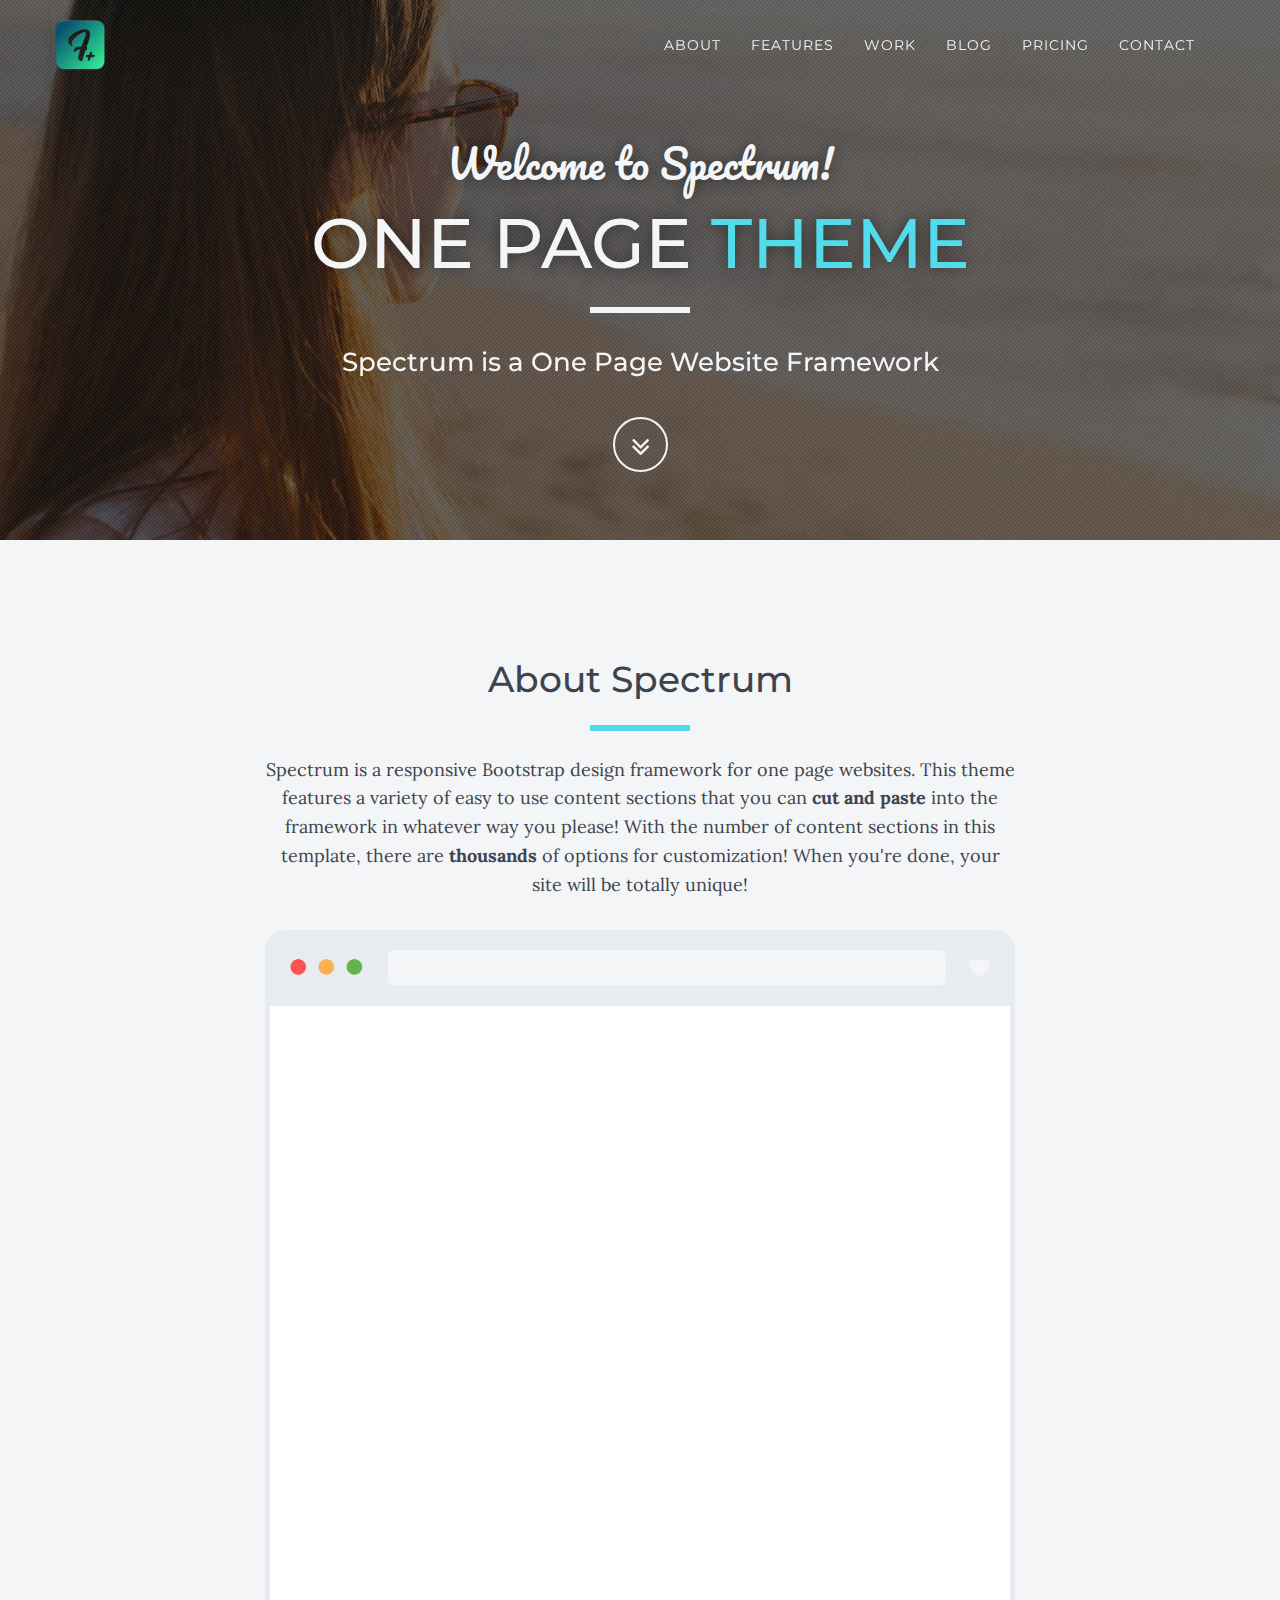
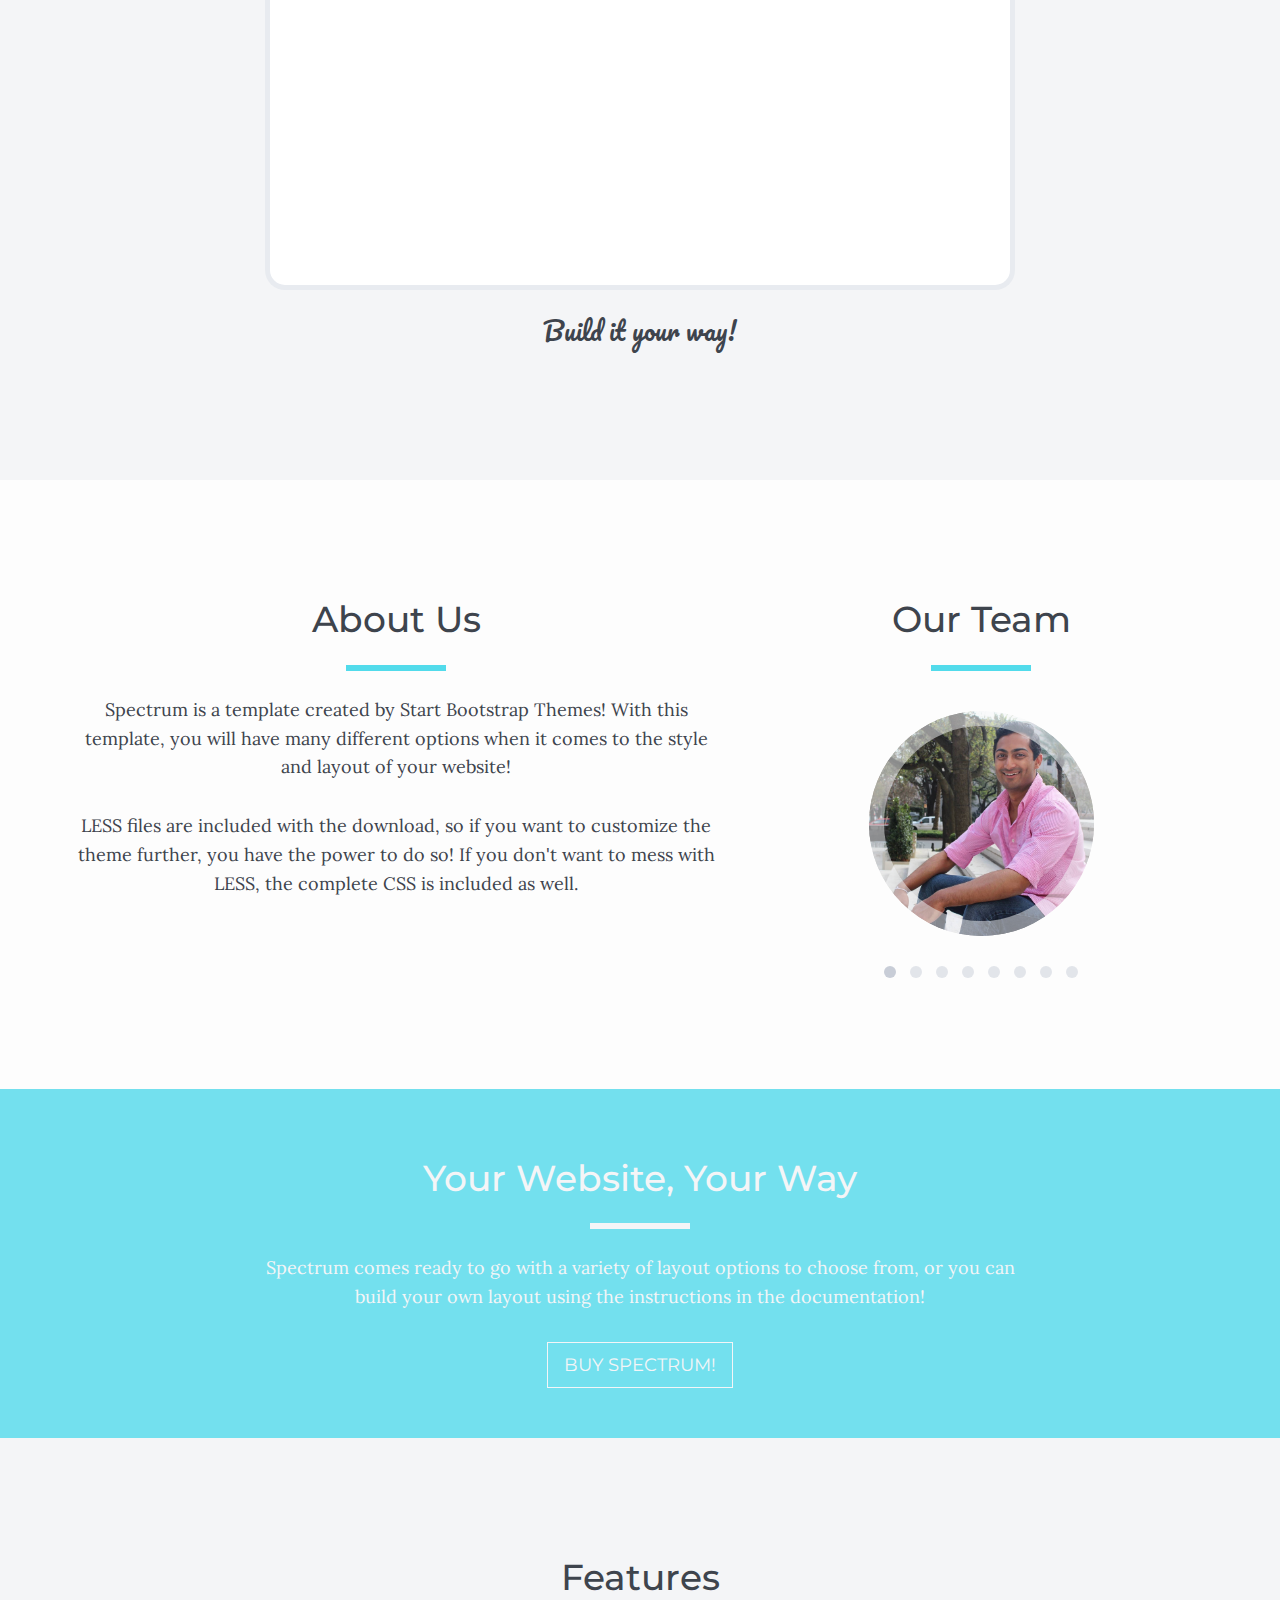
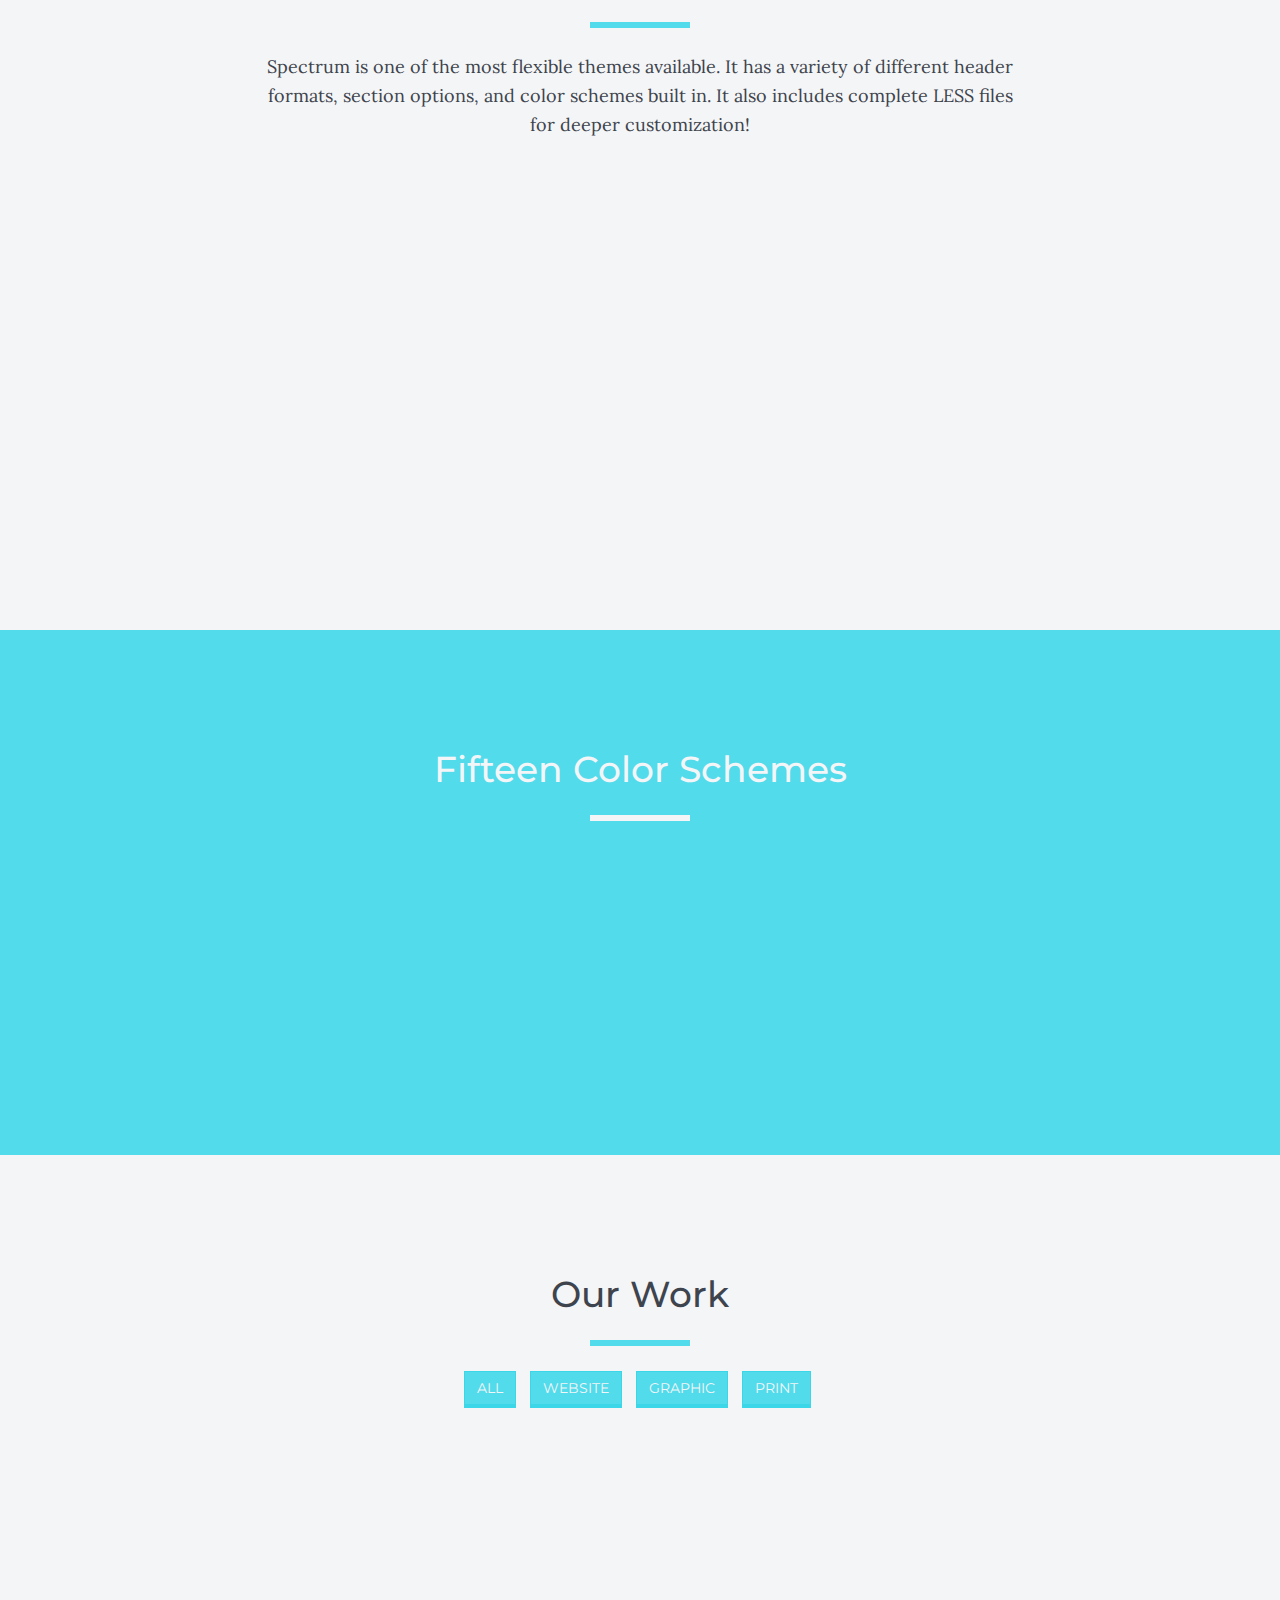
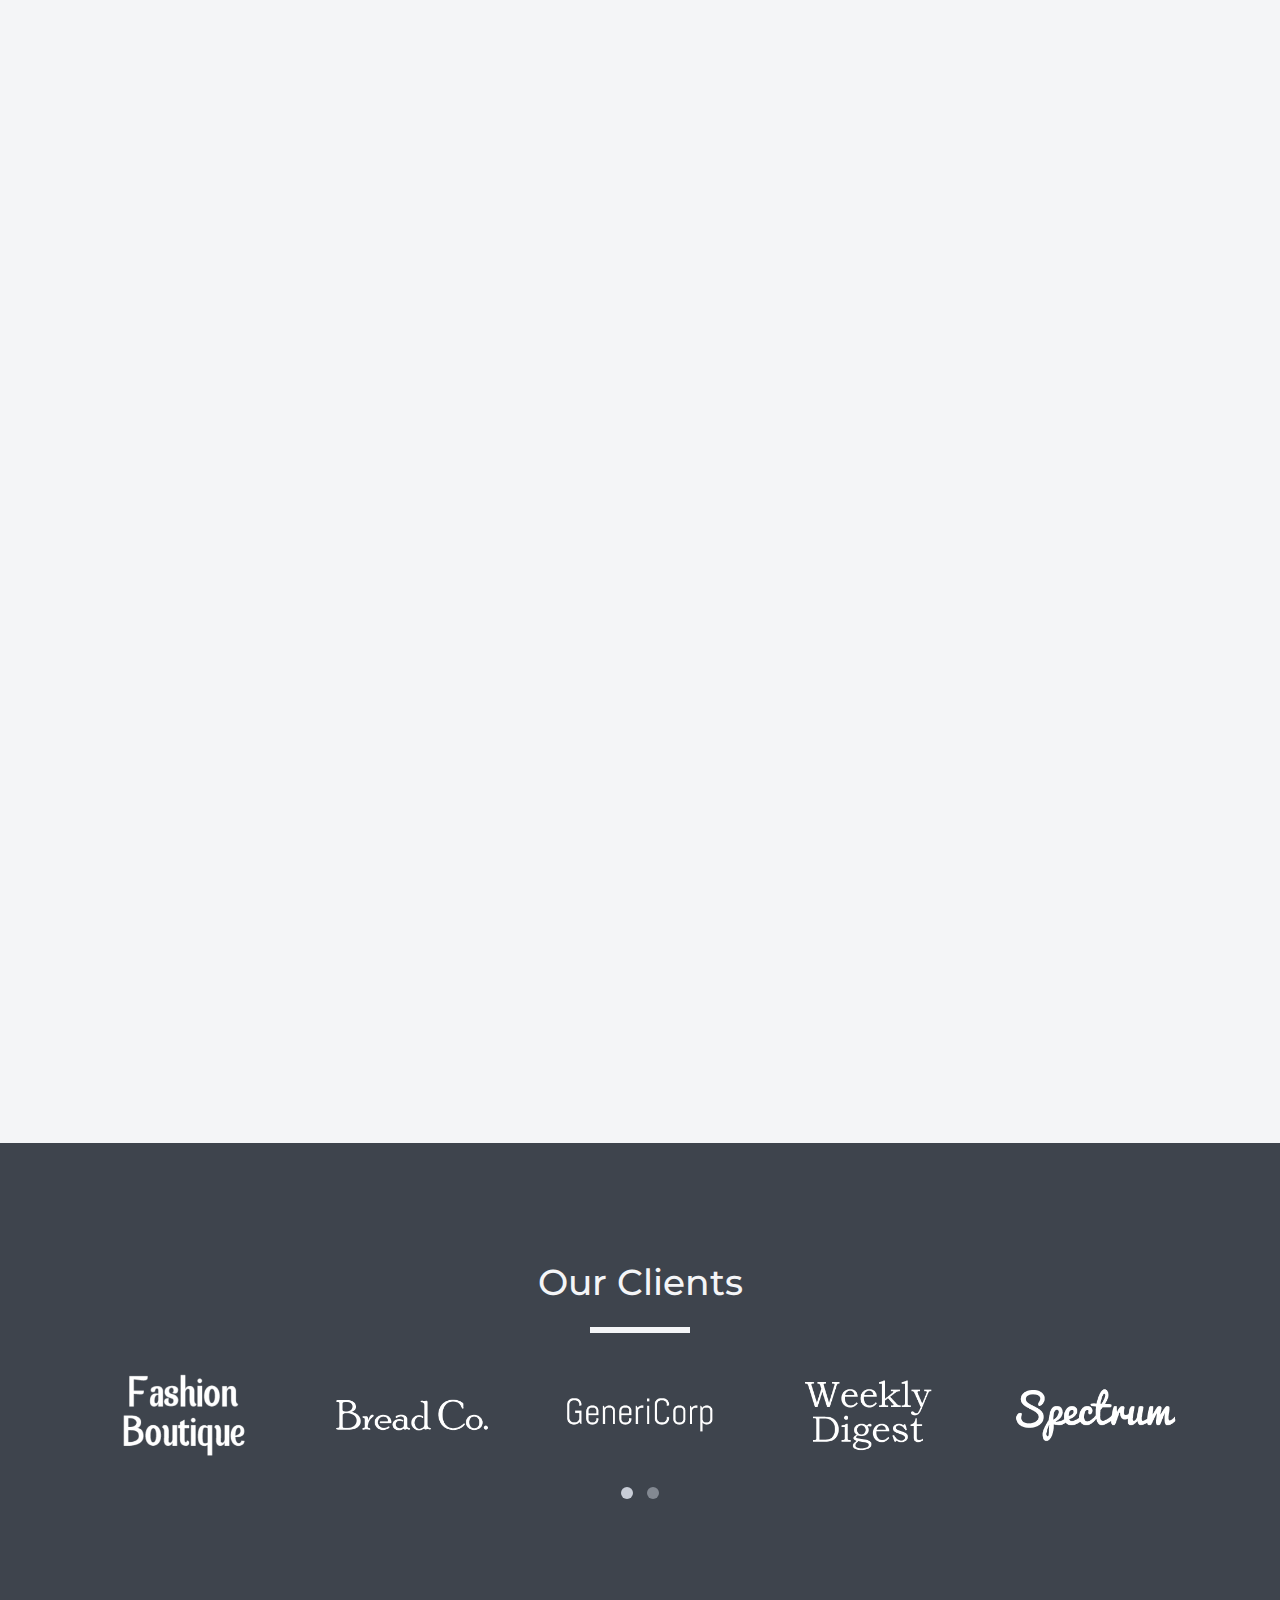
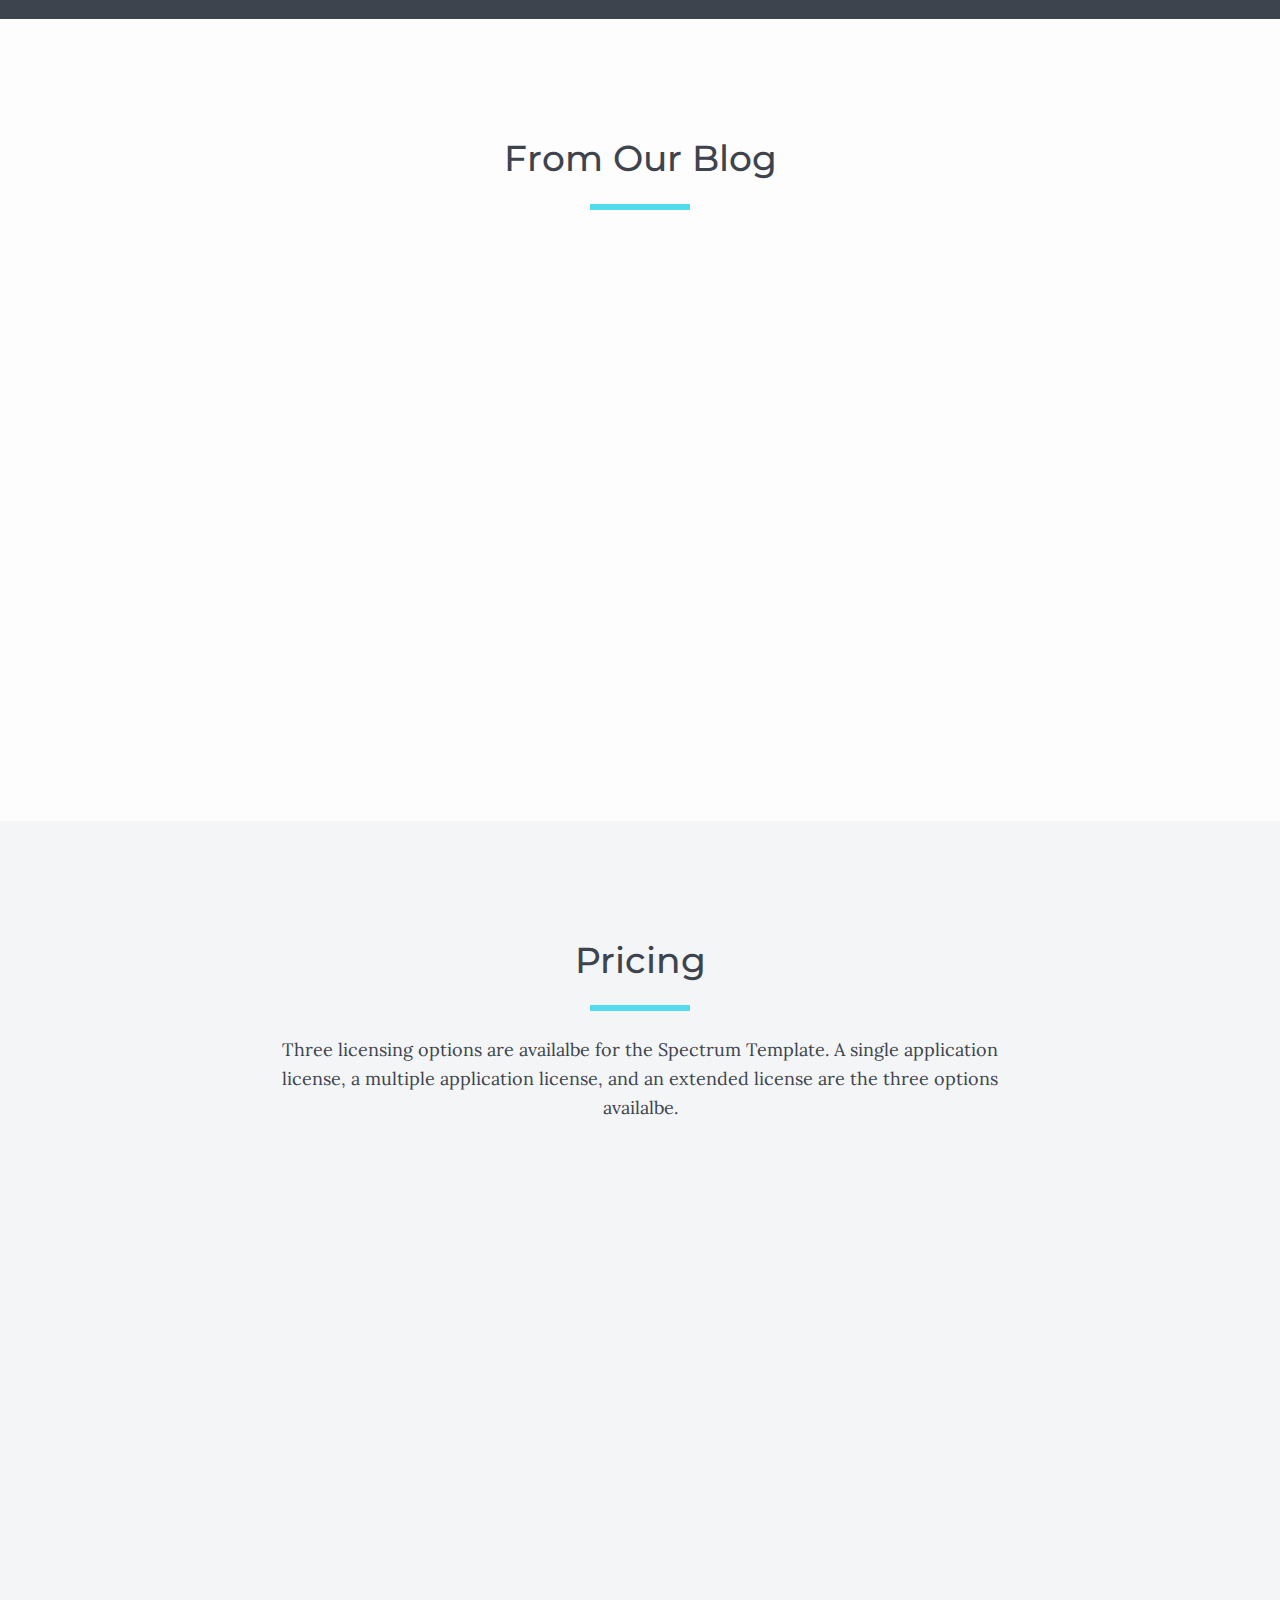
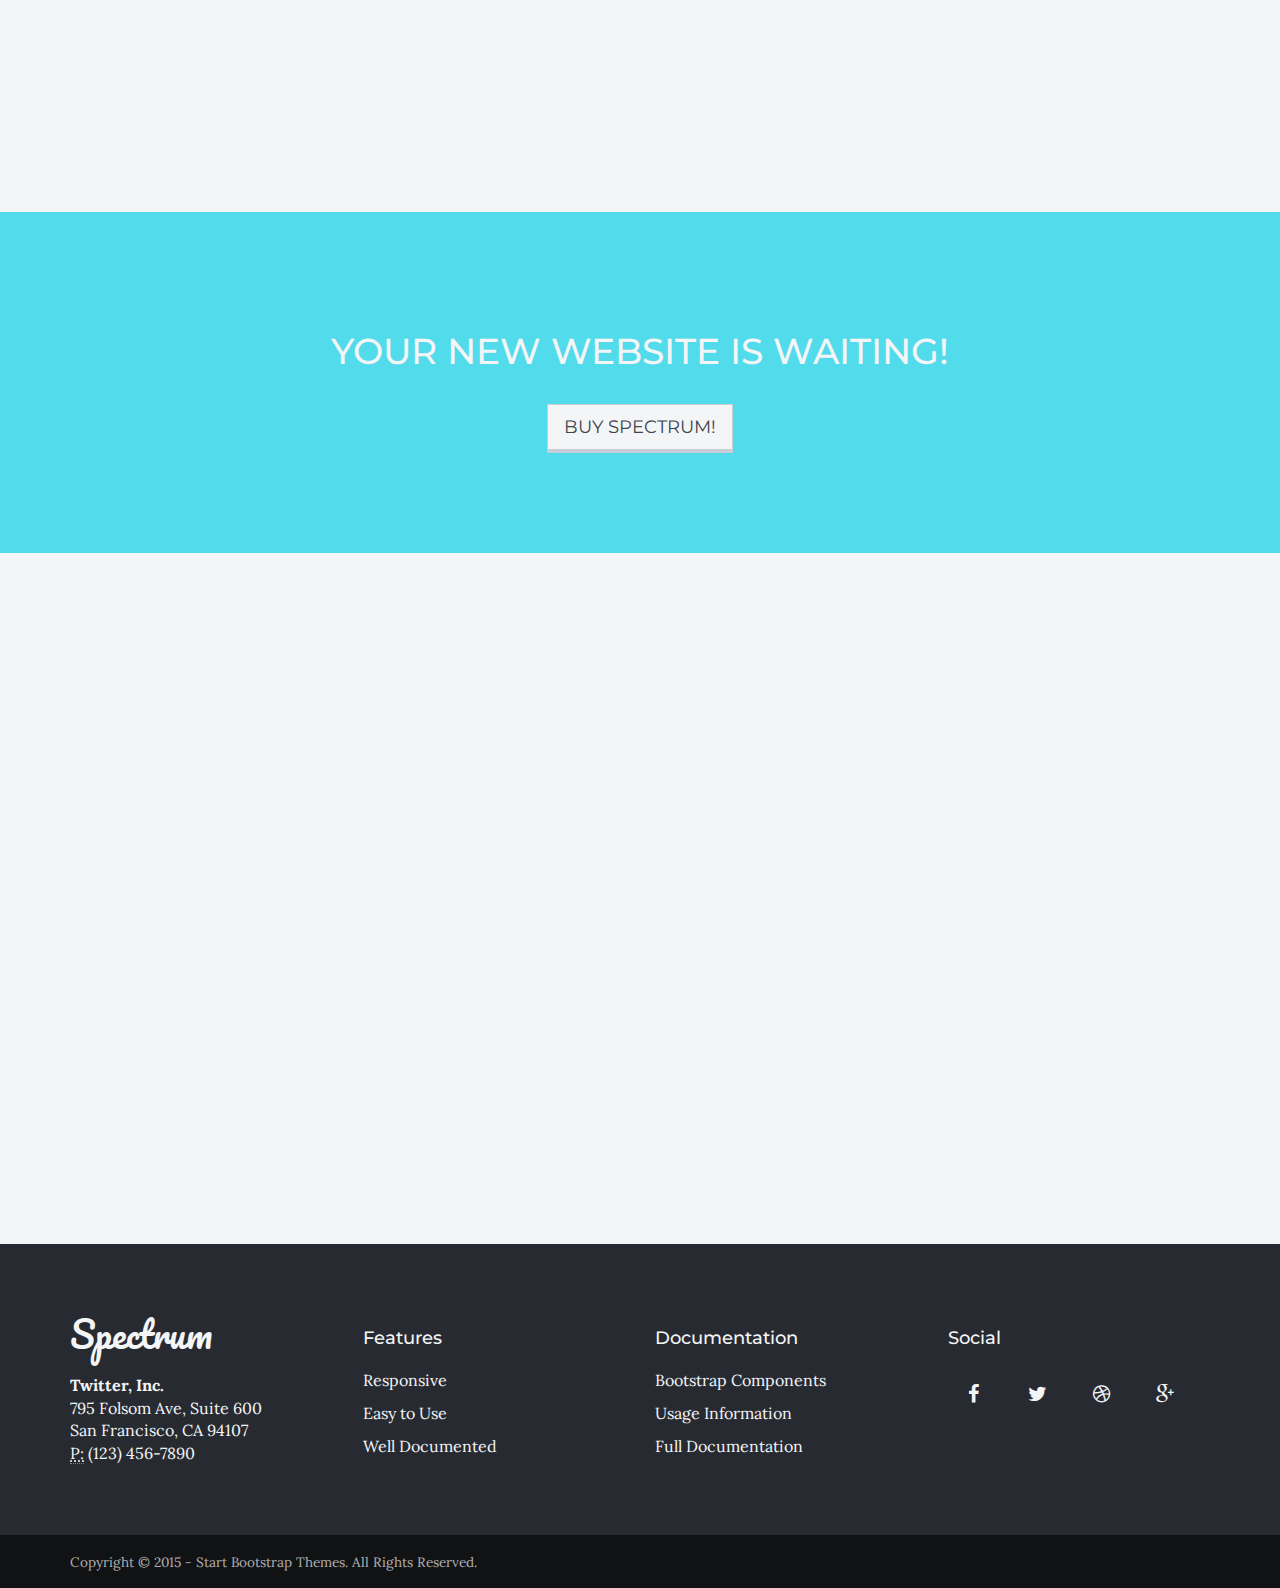
<file: sample-02-half-image-parallax.html>
<!DOCTYPE html>
<html lang="en">

<head>

    <meta charset="utf-8">
    <meta name="viewport" content="width=device-width, initial-scale=1, maximum-scale=1, user-scalable=no">
    <meta name="description" content="">
    <meta name="author" content="">

    <title>Spectrum</title>

    <!-- Bootstrap Core CSS -->
    <link href="assets/css/bootstrap/bootstrap.min.css" rel="stylesheet" type="text/css">

    <!-- Fonts -->
    <link href="assets/css/plugins/font-awesome/css/font-awesome.min.css" rel="stylesheet" type="text/css">
    <link href='http://fonts.googleapis.com/css?family=Lora:400,700,400italic,700italic' rel='stylesheet' type='text/css'>
    <link href='http://fonts.googleapis.com/css?family=Montserrat:400,700' rel='stylesheet' type='text/css'>
    <link href='http://fonts.googleapis.com/css?family=Pacifico' rel='stylesheet' type='text/css'>

    <!-- Retina Images Plugin -->
    <script src="assets/js/plugins/retina/retina.min.js"></script>

    <!-- Plugin CSS -->
    <link href="assets/css/plugins/hover/hover.min.css" rel="stylesheet">
    <link href="assets/css/plugins/owl.carousel/owl.carousel.css" rel="stylesheet">
    <link href="assets/css/plugins/owl.carousel/owl.theme.css" rel="stylesheet">
    <link href="assets/css/plugins/owl.carousel/owl.transitions.css" rel="stylesheet">
    <link href="assets/css/plugins/jquery.fs.wallpaper/jquery.fs.wallpaper.css" rel="stylesheet">
    <link href="assets/css/plugins/magnific-popup/magnific-popup.css" rel="stylesheet">

    <!-- Spectrum CSS -->
    <!-- Note: spectrum.css is the default blue theme. To use another theme, uncomment the one you want and delete the rest, including the default spectrum.css! -->
    <!-- <link href="assets/css/spectrum.css" rel="stylesheet"> -->
    <link href="assets/css/spectrum-aqua.css" rel="stylesheet">
    <!-- <link href="assets/css/spectrum-coffee.css" rel="stylesheet"> -->
    <!-- <link href="assets/css/spectrum-coral.css" rel="stylesheet"> -->
    <!-- <link href="assets/css/spectrum-lavender.css" rel="stylesheet"> -->
    <!-- <link href="assets/css/spectrum-olive.css" rel="stylesheet"> -->
    <!-- <link href="assets/css/spectrum-orange.css" rel="stylesheet"> -->
    <!-- <link href="assets/css/spectrum-peach.css" rel="stylesheet"> -->
    <!-- <link href="assets/css/spectrum-pink.css" rel="stylesheet"> -->
    <!-- <link href="assets/css/spectrum-purple.css" rel="stylesheet"> -->
    <!-- <link href="assets/css/spectrum-rust.css" rel="stylesheet"> -->
    <!-- <link href="assets/css/spectrum-seafoam.css" rel="stylesheet"> -->
    <!-- <link href="assets/css/spectrum-slate.css" rel="stylesheet"> -->
    <!-- <link href="assets/css/spectrum-turquoise.css" rel="stylesheet"> -->
    <!-- <link href="assets/css/spectrum-yellow.css" rel="stylesheet"> -->

    <!-- HTML5 shim and Respond.js IE8 support of HTML5 elements and media queries -->
    <!--[if lt IE 9]>
      <script src="assets/js/html5shiv.js"></script>
      <script src="assets/js/respond.min.js"></script>
    <![endif]-->

</head>

<body id="page-top" data-spy="scroll" data-target=".navbar-fixed-top">

    <div id="wrapper">

        <nav class="navbar navbar-dark navbar-fixed-top" role="navigation">
            <div class="container">
                <div class="navbar-header page-scroll">
                    <button type="button" class="navbar-toggle" data-toggle="collapse" data-target=".navbar-main-collapse">
                        <i class="fa fa-bars"></i>
                    </button>
                    <a class="navbar-brand" href="#page-top">
                        <span class="logo">
                            <img src="assets/img/logo.png" alt="">
                        </span>
                    </a>
                </div>

                <!-- Collect the nav links, forms, and other content for toggling -->
                <div class="collapse navbar-collapse navbar-right navbar-main-collapse">
                    <ul class="nav navbar-nav">
                        <!-- Hidden li included to remove active class from about link when scrolled up past about section -->
                        <li class="hidden">
                            <a href="#page-top"></a>
                        </li>
                        <li class="page-scroll">
                            <a href="#about">About</a>
                        </li>
                        <li class="page-scroll">
                            <a href="#features">Features</a>
                        </li>
                        <li class="page-scroll">
                            <a href="#work">Work</a>
                        </li>
                        <li class="page-scroll">
                            <a href="#blog">Blog</a>
                        </li>
                        <li class="page-scroll">
                            <a href="#pricing">Pricing</a>
                        </li>
                        <li class="page-scroll">
                            <a href="#contact">Contact</a>
                        </li>
                    </ul>
                </div>
                <!-- /.navbar-collapse -->
            </div>
            <!-- /.container -->
        </nav>

        <header class="intro-img-half intro-dark-bg" style="background-image: url(assets/img/demo-bgs/demo-bg-1.jpg)" data-stellar-background-ratio="0.5">
            <div class="overlay"></div>
            <div class="intro-body" data-scrollreveal="move 0 over 1s">
                <div class="container">
                    <div class="intro-welcome">Welcome to Spectrum!</div>
                    <br>
                    <h1 class="brand-heading">
                        One Page
                        <span class="text-primary">Theme</span>
                    </h1>
                    <hr class="light">
                    <div class="carousel slide" data-ride="carousel">
                        <div class="carousel-inner">
                            <div class="item active">
                                <h4>Spectrum is a One Page Website Framework</h4>
                            </div>
                            <div class="item">
                                <h4>It's Easy to Use and Easy to Customize</h4>
                            </div>
                            <div class="item">
                                <h4>Full Documentation and Support is Included</h4>
                            </div>
                        </div>
                    </div>
                    <div class="page-scroll" data-scrollreveal="enter bottom after .6s">
                        <a href="#about" class="btn btn-scroll-light sink">
                            <i class="fa fa-angle-double-down"></i>
                        </a>
                    </div>
                </div>
            </div>
        </header>

        <section id="about" class="text-center">
            <div class="container">
                <div class="row">
                    <div class="col-md-8 col-md-offset-2">
                        <h2>About Spectrum</h2>
                        <hr class="primary">
                        <p>Spectrum is a responsive Bootstrap design framework for one page websites. This theme features a variety of easy to use content sections that you can <strong>cut and paste</strong> into the framework in whatever way you please! With the number of content sections in this template, there are <strong>thousands</strong> of options for customization! When you're done, your site will be totally unique!</p>
                        <div class="browser-demo">
                            <img class="img-responsive img-demo-bar" src="assets/demo/browser-bar.png" alt="">
                            <div class="inner">
                                <div class="fly-in nav" data-scrollreveal="enter right over 1.5s">
                                    <div class="fly-in-name">
                                        <h5>Navigation: Dark</h5>
                                    </div>
                                </div>
                                <div class="fly-in intro" data-scrollreveal="enter left over 1.5s">
                                    <div class="fly-in-name">
                                        <h5>Header: Half Page Image Slider</h5>
                                    </div>
                                </div>
                                <div class="fly-in about" data-scrollreveal="enter right over 1.5s">
                                    <div class="fly-in-name">
                                        <h5>About: Option Two</h5>
                                    </div>
                                </div>
                                <div class="fly-in services" data-scrollreveal="enter left over 1.5s">
                                    <div class="fly-in-name">
                                        <h5>Services: Option One</h5>
                                    </div>
                                </div>
                                <div class="fly-in last contact" data-scrollreveal="enter right over 1.5s">
                                    <div class="fly-in-name">
                                        <h5>Contact: Option Three</h5>
                                    </div>
                                </div>
                            </div>
                        </div>
                        <p class="demo-text">Build it your way!</p>
                    </div>
                </div>
            </div>
        </section>

        <section class="about-3 bg-lighter text-center">
            <div class="container">
                <div class="row">
                    <div class="col-lg-7 col-md-6">
                        <h2>About Us</h2>
                        <hr class="primary">
                        <p>Spectrum is a template created by Start Bootstrap Themes! With this template, you will have many different options when it comes to the style and layout of your website!</p>
                        <p>LESS files are included with the download, so if you want to customize the theme further, you have the power to do so! If you don't want to mess with LESS, the complete CSS is included as well.</p>
                    </div>
                    <div class="col-lg-3 col-lg-offset-1 col-md-6">
                        <h2>Our Team</h2>
                        <hr class="primary">
                        <div id="about-3-carousel" class="text-center">
                            <div class="item about-img-1">
                                <div class="info">
                                    <!-- Mobile Fallback Image -->
                                    <img class="img-responsive img-circle visible-xs" src="assets/img/demo-portraits/portrait-1.jpg" alt="">
                                    <!-- Name / Position / Social Links -->
                                    <h3>Patricia Smith</h3>
                                    <p>CEO &amp; Founder</p>
                                    <ul class="list-inline">
                                        <li><a class="light-text" href="#"><i class="fa fa-facebook fa-fw"></i></a>
                                        </li>
                                        <li><a class="light-text" href="#"><i class="fa fa-linkedin fa-fw"></i></a>
                                        </li>
                                        <li><a class="light-text" href="#"><i class="fa fa-twitter fa-fw"></i></a>
                                        </li>
                                    </ul>
                                </div>
                            </div>
                            <div class="item about-img-2">
                                <div class="info">
                                    <!-- Mobile Fallback Image -->
                                    <img class="img-responsive img-circle visible-xs" src="assets/img/demo-portraits/portrait-2.jpg" alt="">
                                    <!-- Name / Position / Social Links -->
                                    <h3>John Johnson</h3>
                                    <p>Managing Director</p>
                                    <ul class="list-inline">
                                        <li><a class="light-text" href="#"><i class="fa fa-facebook fa-fw"></i></a>
                                        </li>
                                        <li><a class="light-text" href="#"><i class="fa fa-linkedin fa-fw"></i></a>
                                        </li>
                                        <li><a class="light-text" href="#"><i class="fa fa-twitter fa-fw"></i></a>
                                        </li>
                                    </ul>
                                </div>
                            </div>
                            <div class="item about-img-3">
                                <div class="info">
                                    <!-- Mobile Fallback Image -->
                                    <img class="img-responsive img-circle visible-xs" src="assets/img/demo-portraits/portrait-3.jpg" alt="">
                                    <!-- Name / Position / Social Links -->
                                    <h3>Barbara Williams</h3>
                                    <p>Creative Director</p>
                                    <ul class="list-inline">
                                        <li><a class="light-text" href="#"><i class="fa fa-facebook fa-fw"></i></a>
                                        </li>
                                        <li><a class="light-text" href="#"><i class="fa fa-linkedin fa-fw"></i></a>
                                        </li>
                                        <li><a class="light-text" href="#"><i class="fa fa-twitter fa-fw"></i></a>
                                        </li>
                                    </ul>
                                </div>
                            </div>
                            <div class="item about-img-4">
                                <div class="info">
                                    <!-- Mobile Fallback Image -->
                                    <img class="img-responsive img-circle visible-xs" src="assets/img/demo-portraits/portrait-4.jpg" alt="">
                                    <!-- Name / Position / Social Links -->
                                    <h3>Elizabeth Jones</h3>
                                    <p>Art Director</p>
                                    <ul class="list-inline">
                                        <li><a class="light-text" href="#"><i class="fa fa-facebook fa-fw"></i></a>
                                        </li>
                                        <li><a class="light-text" href="#"><i class="fa fa-linkedin fa-fw"></i></a>
                                        </li>
                                        <li><a class="light-text" href="#"><i class="fa fa-twitter fa-fw"></i></a>
                                        </li>
                                    </ul>
                                </div>
                            </div>
                            <div class="item about-img-1">
                                <div class="info">
                                    <!-- Mobile Fallback Image -->
                                    <img class="img-responsive img-circle visible-xs" src="assets/img/demo-portraits/portrait-1.jpg" alt="">
                                    <!-- Name / Position / Social Links -->
                                    <h3>Jennifer Davis</h3>
                                    <p>Web Developer</p>
                                    <ul class="list-inline">
                                        <li><a class="light-text" href="#"><i class="fa fa-facebook fa-fw"></i></a>
                                        </li>
                                        <li><a class="light-text" href="#"><i class="fa fa-linkedin fa-fw"></i></a>
                                        </li>
                                        <li><a class="light-text" href="#"><i class="fa fa-twitter fa-fw"></i></a>
                                        </li>
                                    </ul>
                                </div>
                            </div>
                            <div class="item about-img-2">
                                <div class="info">
                                    <!-- Mobile Fallback Image -->
                                    <img class="img-responsive img-circle visible-xs" src="assets/img/demo-portraits/portrait-2.jpg" alt="">
                                    <!-- Name / Position / Social Links -->
                                    <h3>Michael Brown</h3>
                                    <p>Graphic Designer</p>
                                    <ul class="list-inline">
                                        <li><a class="light-text" href="#"><i class="fa fa-facebook fa-fw"></i></a>
                                        </li>
                                        <li><a class="light-text" href="#"><i class="fa fa-linkedin fa-fw"></i></a>
                                        </li>
                                        <li><a class="light-text" href="#"><i class="fa fa-twitter fa-fw"></i></a>
                                        </li>
                                    </ul>
                                </div>
                            </div>
                            <div class="item about-img-3">
                                <div class="info">
                                    <!-- Mobile Fallback Image -->
                                    <img class="img-responsive img-circle visible-xs" src="assets/img/demo-portraits/portrait-3.jpg" alt="">
                                    <!-- Name / Position / Social Links -->
                                    <h3>Maria Wilson</h3>
                                    <p>Accounts Manager</p>
                                    <ul class="list-inline">
                                        <li><a class="light-text" href="#"><i class="fa fa-facebook fa-fw"></i></a>
                                        </li>
                                        <li><a class="light-text" href="#"><i class="fa fa-linkedin fa-fw"></i></a>
                                        </li>
                                        <li><a class="light-text" href="#"><i class="fa fa-twitter fa-fw"></i></a>
                                        </li>
                                    </ul>
                                </div>
                            </div>
                            <div class="item about-img-4">
                                <div class="info">
                                    <!-- Mobile Fallback Image -->
                                    <img class="img-responsive img-circle visible-xs" src="assets/img/demo-portraits/portrait-4.jpg" alt="">
                                    <!-- Name / Position / Social Links -->
                                    <h3>Sandra Taylor</h3>
                                    <p>Marketing Specialist</p>
                                    <ul class="list-inline">
                                        <li><a class="light-text" href="#"><i class="fa fa-facebook fa-fw"></i></a>
                                        </li>
                                        <li><a class="light-text" href="#"><i class="fa fa-linkedin fa-fw"></i></a>
                                        </li>
                                        <li><a class="light-text" href="#"><i class="fa fa-twitter fa-fw"></i></a>
                                        </li>
                                    </ul>
                                </div>
                            </div>
                        </div>
                    </div>
                </div>
            </div>
        </section>

        <aside class="bg-parallax-dark nopadding" style="background-image: url(assets/img/demo-bgs/faces-demo.jpg);" data-stellar-background-ratio="0.5">
            <div class="aside-overlay">
                <div class="container">
                    <div class="row text-center">
                        <div class="col-lg-8 col-lg-offset-2">
                            <h2>Your Website, Your Way</h2>
                            <hr class="light">
                            <p>Spectrum comes ready to go with a variety of layout options to choose from, or you can build your own layout using the instructions in the documentation!</p>
                            <a href="#" class="btn btn-outline btn-light btn-lg btn-square">Buy Spectrum!</a>
                        </div>
                    </div>
                </div>
            </div>
        </aside>

        <section id="features" class="services-1">
            <div class="container">
                <div class="row">
                    <div class="col-lg-8 col-lg-offset-2 text-center">
                        <h2>Features</h2>
                        <hr class="primary">
                        <p>Spectrum is one of the most flexible themes available. It has a variety of different header formats, section options, and color schemes built in. It also includes complete LESS files for deeper customization!</p>
                    </div>
                    <div class="col-lg-12 text-center" data-scrollreveal="enter bottom over 1.5s">
                        <ul id="services-1-carousel" class="icon-effect list-inline">
                            <!-- ICON USAGE: The icons in this example are generated using Font Awesome unicodes. To use different icons you will need to create a custom CSS class like the ones used below (ex. icon-code, or icon-envelope-o). -->
                            <li class="item">
                                <span class="icon icon-code"></span>
                                <h3>Easy to Use</h3>
                                <p>Spectrum's code is written in easy to use, HTML code blocks.</p>
                            </li>
                            <li class="item">
                                <span class="icon icon-envelope-o"></span>
                                <h3>Support</h3>
                                <p>We also provide email support just in case you get lost.</p>
                            </li>
                            <li class="item">
                                <span class="icon icon-mobile"></span>
                                <h3>Responsive</h3>
                                <p>Spectrum is 100% responsive and looks great on any screen.</p>
                            </li>
                            <li class="item">
                                <span class="icon icon-info-circle"></span>
                                <h3>Documented</h3>
                                <p>Includes complete documentation and usage instructions.</p>
                            </li>
                            <li class="item">
                                <span class="icon icon-pencil"></span>
                                <h3>Themes</h3>
                                <p>Spectrum includes a variety of ready to use color schemes.</p>
                            </li>
                            <li class="item">
                                <span class="icon icon-wrench"></span>
                                <h3>Plugins</h3>
                                <p>Well documented jQuery plugins bring special features to Spectrum.</p>
                            </li>
                            <li class="item">
                                <span class="icon icon-rocket"></span>
                                <h3>Ready to Launch</h3>
                                <p>Pick your sections, add your content, and your site is ready to launch!</p>
                            </li>
                            <li class="item">
                                <span class="icon icon-flag"></span>
                                <h3>Unique</h3>
                                <p>The the amount of customization available, Spectrum is one of a kind!</p>
                            </li>
                        </ul>
                    </div>
                </div>
            </div>
        </section>

        <section class="screen-cta text-center bg-primary">
            <div class="container">
                <div class="row">
                    <div class="col-lg-12">
                        <h2>Fifteen Color Schemes</h2>
                        <hr class="light">
                        <div data-scrollreveal="enter bottom move 200px over 1.5s">
                            <img src="assets/img/call-to-action/screen.png" alt="">
                        </div>
                    </div>
                </div>
            </div>
        </section>

        <section id="work" class="portfolio-1">
            <div class="container">
                <div class="row">
                    <div class="col-lg-12 text-center">
                        <h2>Our Work</h2>
                        <hr class="primary">
                        <ul class="list-inline hidden-xs" id="filters">
                            <li>
                                <button data-filter="*" type="button" class="btn btn-primary btn-square btn-raised">All</button>
                            </li>
                            <li>
                                <button data-filter=".web" type="button" class="btn btn-primary btn-square btn-raised">Website</button>
                            </li>
                            <li>
                                <button data-filter=".graphic" type="button" class="btn btn-primary btn-square btn-raised">Graphic</button>
                            </li>
                            <li>
                                <button data-filter=".print" type="button" class="btn btn-primary btn-square btn-raised">Print</button>
                            </li>
                        </ul>
                    </div>
                </div>
                <div class="row" data-scrollreveal="enter bottom over 1.5s">
                    <div class="isotope">
                        <div class="col-sm-4 portfolio-item web">
                            <a href="#portfolio-modal-1" class="portfolio-link" data-toggle="modal">
                                <div class="caption">
                                    <div class="caption-content">
                                        <h3><i class="fa fa-search fa-2x"></i>
                                        </h3>
                                    </div>
                                </div>
                                <img src="assets/img/demo-portfolio/1.jpg" class="img-centered" alt="">
                            </a>
                        </div>
                        <div class="col-sm-4 portfolio-item graphic">
                            <a href="#portfolio-modal-2" class="portfolio-link" data-toggle="modal">
                                <div class="caption">
                                    <div class="caption-content">
                                        <h3><i class="fa fa-search fa-2x"></i>
                                        </h3>
                                    </div>
                                </div>
                                <img src="assets/img/demo-portfolio/2.jpg" class="img-centered" alt="">
                            </a>
                        </div>
                        <div class="col-sm-4 portfolio-item print">
                            <a href="#portfolio-modal-1" class="portfolio-link" data-toggle="modal">
                                <div class="caption">
                                    <div class="caption-content">
                                        <h3><i class="fa fa-search fa-2x"></i>
                                        </h3>
                                    </div>
                                </div>
                                <img src="assets/img/demo-portfolio/3.jpg" class="img-centered" alt="">
                            </a>
                        </div>
                        <div class="col-sm-4 portfolio-item web">
                            <a href="#portfolio-modal-2" class="portfolio-link" data-toggle="modal">
                                <div class="caption">
                                    <div class="caption-content">
                                        <h3><i class="fa fa-search fa-2x"></i>
                                        </h3>
                                    </div>
                                </div>
                                <img src="assets/img/demo-portfolio/4.jpg" class="img-centered" alt="">
                            </a>
                        </div>
                        <div class="col-sm-4 portfolio-item graphic">
                            <a href="#portfolio-modal-1" class="portfolio-link" data-toggle="modal">
                                <div class="caption">
                                    <div class="caption-content">
                                        <h3><i class="fa fa-search fa-2x"></i>
                                        </h3>
                                    </div>
                                </div>
                                <img src="assets/img/demo-portfolio/5.jpg" class="img-centered" alt="">
                            </a>
                        </div>
                        <div class="col-sm-4 portfolio-item print">
                            <a href="#portfolio-modal-2" class="portfolio-link" data-toggle="modal">
                                <div class="caption">
                                    <div class="caption-content">
                                        <h3><i class="fa fa-search fa-2x"></i>
                                        </h3>
                                    </div>
                                </div>
                                <img src="assets/img/demo-portfolio/6.jpg" class="img-centered" alt="">
                            </a>
                        </div>
                        <div class="col-sm-4 portfolio-item web">
                            <a href="#portfolio-modal-2" class="portfolio-link" data-toggle="modal">
                                <div class="caption">
                                    <div class="caption-content">
                                        <h3><i class="fa fa-search fa-2x"></i>
                                        </h3>
                                    </div>
                                </div>
                                <img src="assets/img/demo-portfolio/7.jpg" class="img-centered" alt="">
                            </a>
                        </div>
                        <div class="col-sm-4 portfolio-item graphic">
                            <a href="#portfolio-modal-1" class="portfolio-link" data-toggle="modal">
                                <div class="caption">
                                    <div class="caption-content">
                                        <h3><i class="fa fa-search fa-2x"></i>
                                        </h3>
                                    </div>
                                </div>
                                <img src="assets/img/demo-portfolio/8.jpg" class="img-centered" alt="">
                            </a>
                        </div>
                        <div class="col-sm-4 portfolio-item print">
                            <a href="#portfolio-modal-2" class="portfolio-link" data-toggle="modal">
                                <div class="caption">
                                    <div class="caption-content">
                                        <h3><i class="fa fa-search fa-2x"></i>
                                        </h3>
                                    </div>
                                </div>
                                <img src="assets/img/demo-portfolio/9.jpg" class="img-centered" alt="">
                            </a>
                        </div>
                    </div>
                </div>
            </div>
        </section>

        <section class="clients bg-dark">
            <div class="container">
                <div class="row text-center">
                    <div class="col-lg-12">
                        <h2>Our Clients</h2>
                        <hr class="light">
                    </div>
                    <div class="col-lg-12">
                        <ul id="clients-carousel" class="text-center">
                            <li class="item">
                                <img class="img-responsive" src="assets/img/demo-clients/1.png" alt="">
                            </li>
                            <li class="item">
                                <img class="img-responsive" src="assets/img/demo-clients/2.png" alt="">
                            </li>
                            <li class="item">
                                <img class="img-responsive" src="assets/img/demo-clients/3.png" alt="">
                            </li>
                            <li class="item">
                                <img class="img-responsive" src="assets/img/demo-clients/4.png" alt="">
                            </li>
                            <li class="item">
                                <img class="img-responsive" src="assets/img/demo-clients/5.png" alt="">
                            </li>
                            <li class="item">
                                <img class="img-responsive" src="assets/img/demo-clients/6.png" alt="">
                            </li>
                            <li class="item">
                                <img class="img-responsive" src="assets/img/demo-clients/7.png" alt="">
                            </li>
                            <li class="item">
                                <img class="img-responsive" src="assets/img/demo-clients/8.png" alt="">
                            </li>
                            <li class="item">
                                <img class="img-responsive" src="assets/img/demo-clients/9.png" alt="">
                            </li>
                            <li class="item">
                                <img class="img-responsive" src="assets/img/demo-clients/10.png" alt="">
                            </li>
                        </ul>
                    </div>
                </div>
            </div>
        </section>

        <section id="blog" class="blog-1 bg-lighter">
            <div class="container">
                <div class="row">
                    <div class="col-lg-12 text-center">
                        <h2>From Our Blog</h2>
                        <hr class="primary mb">
                    </div>
                </div>
                <div class="row blog-row">
                    <div class="col-md-4 blog-col" data-scrollreveal="enter left over 1.5s">
                        <a href="#" class="blog-preview-img">
                            <div class="caption">
                                <div class="caption-content">
                                    <i class="fa fa-search fa-3x"></i>
                                </div>
                            </div>
                            <img src="assets/img/demo-blog/1.jpg" class="img-responsive" alt="">
                        </a>
                        <div class="blog-preview-content">
                            <h3>
                                <a href="#">Blog Post Title</a>
                            </h3>
                            <p>Lorem ipsum dolor sit amet, consectetur adipisicing elit. Nam, quisquam, sunt, corporis.</p>
                            <div class="continue"><a href="#">Continue Reading &rarr;</a>
                            </div>
                            <ul class="meta list-inline">
                                <li>February 31, 2015</li>
                                <li>9 Comments</li>
                                <li><i class="fa fa-heart text-primary"></i> 12</li>
                            </ul>
                        </div>
                    </div>
                    <div class="col-md-4 blog-col" data-scrollreveal="enter bottom over 1.5s">
                        <a href="#" class="blog-preview-img">
                            <div class="caption">
                                <div class="caption-content">
                                    <i class="fa fa-search fa-3x"></i>
                                </div>
                            </div>
                            <img src="assets/img/demo-blog/2.jpg" class="img-responsive" alt="">
                        </a>
                        <div class="blog-preview-content">
                            <h3>
                                <a href="#">Blog Post Title</a>
                            </h3>
                            <p>Lorem ipsum dolor sit amet, consectetur adipisicing elit. Nam, quisquam, sunt, corporis.</p>
                            <div class="continue"><a href="#">Continue Reading &rarr;</a>
                            </div>
                            <ul class="meta list-inline">
                                <li>February 31, 2015</li>
                                <li>9 Comments</li>
                                <li><i class="fa fa-heart text-primary"></i> 12</li>
                            </ul>
                        </div>
                    </div>
                    <div class="col-md-4 blog-col" data-scrollreveal="enter right over 1.5s">
                        <a href="#" class="blog-preview-img">
                            <div class="caption">
                                <div class="caption-content">
                                    <i class="fa fa-search fa-3x"></i>
                                </div>
                            </div>
                            <img src="assets/img/demo-blog/3.jpg" class="img-responsive" alt="">
                        </a>
                        <div class="blog-preview-content">
                            <h3>
                                <a href="#">Blog Post Title</a>
                            </h3>
                            <p>Lorem ipsum dolor sit amet, consectetur adipisicing elit. Nam, quisquam, sunt, corporis.</p>
                            <div class="continue"><a href="#">Continue Reading &rarr;</a>
                            </div>
                            <ul class="meta list-inline">
                                <li>February 31, 2015</li>
                                <li>9 Comments</li>
                                <li><i class="fa fa-heart text-primary"></i> 12</li>
                            </ul>
                        </div>
                    </div>
                </div>
            </div>
        </section>

        <section id="pricing" class="pricing-1">
            <div class="container">
                <div class="row text-center">
                    <div class="col-md-8 col-md-offset-2">
                        <h2>Pricing</h2>
                        <hr class="primary">
                        <p>Three licensing options are availalbe for the Spectrum Template. A single application license, a multiple application license, and an extended license are the three options availalbe.</p>
                    </div>
                </div>
                <div class="row">
                    <div class="col-md-4 pricing-col" data-scrollreveal="enter left over 1.5s">
                        <div class="pricing-table">
                            <div class="pricing-heading" style="background-image: url('assets/img/demo-pricing/1.jpg')">
                                <h2>Single</h2>
                            </div>
                            <div class="content">
                                <div class="price">
                                    <span class="amount">$15</span>
                                    <span class="period">one time</span>
                                </div>
                                <ul class="pricing-items list-unstyled text-center">
                                    <li class="item">Single Installation</li>
                                    <li class="item">
                                        <span class="text-primary">Fully Responsive</span> Design</li>
                                    <li class="item">Dedicated Email Support</li>
                                    <li class="item">Complete
                                        <span class="text-primary">CSS and LESS</span> Files Included</li>
                                    <li class="item">Full Documentation and Usage Instructions</li>
                                    <li class="pricing-button">
                                        <a href="#" class="btn btn-primary btn-square btn-raised">Buy Now</a>
                                    </li>
                                </ul>
                            </div>
                        </div>
                    </div>
                    <div class="col-md-4 pricing-col" data-scrollreveal="enter bottom over 1.5s">
                        <div class="pricing-table featured">
                            <div class="pricing-heading" style="background-image: url('assets/img/demo-pricing/2.jpg')">
                                <h2>Multiple</h2>
                            </div>
                            <div class="content">
                                <div class="price">
                                    <span class="amount">$55</span>
                                    <span class="period">one time</span>
                                </div>
                                <ul class="pricing-items list-unstyled text-center">
                                    <li class="item">Multiple Installations</li>
                                    <li class="item">
                                        <span class="text-primary">Fully Responsive</span> Design</li>
                                    <li class="item">Dedicated Email Support</li>
                                    <li class="item">Complete
                                        <span class="text-primary">CSS and LESS</span> Files Included</li>
                                    <li class="item">Full Documentation and Usage Instructions</li>
                                    <li class="pricing-button">
                                        <a href="#" class="btn btn-primary btn-square btn-raised">Buy Now</a>
                                    </li>
                                </ul>
                            </div>
                        </div>
                    </div>
                    <div class="col-md-4 pricing-col" data-scrollreveal="enter right over 1.5s">
                        <div class="pricing-table">
                            <div class="pricing-heading" style="background-image: url('assets/img/demo-pricing/1.jpg')">
                                <h2>Extended</h2>
                            </div>
                            <div class="content">
                                <div class="price">
                                    <span class="amount">$650</span>
                                    <span class="period">one time</span>
                                </div>
                                <ul class="pricing-items list-unstyled text-center">
                                    <li class="item">Multiple Installations, Sublicense, or Resell</li>
                                    <li class="item">
                                        <span class="text-primary">Fully Responsive</span> Design</li>
                                    <li class="item">Dedicated Email Support</li>
                                    <li class="item">Complete
                                        <span class="text-primary">CSS and LESS</span> Files Included</li>
                                    <li class="item">Full Documentation and Usage Instructions</li>
                                    <li class="pricing-button">
                                        <a href="#" class="btn btn-primary btn-square btn-raised">Buy Now</a>
                                    </li>
                                </ul>
                            </div>
                        </div>
                    </div>
                </div>
            </div>
        </section>

        <section class="bg-primary">
            <div class="container">
                <div class="row text-center">
                    <div class="col-lg-8 col-lg-offset-2">
                        <h2 class="allcaps">Your New Website is Waiting!</h2>
                        <br>
                        <a href="#" class="btn btn-default btn-lg btn-square btn-raised">Buy Spectrum!</a>
                    </div>
                </div>
            </div>
        </section>

        <section id="contact" class="contact-1">
            <div class="container">
                <div class="row">
                    <div class="col-lg-6" data-scrollreveal="enter left over 1.5s">
                        <h2>Contact Us</h2>
                        <p>Spectrum comes loaded with a working contact form! Just follow the instructions in the documentation to get your form working. All you need to do is change an email address, no code writing required!</p>
                        <p>The contact form to the right is a demo form and will not send email to Start Bootstrap. If you have a question about the theme, please contact us through our WrapBootstrap profile.</p>
                    </div>
                    <div class="col-lg-5 col-lg-offset-1" data-scrollreveal="enter right over 1.5s">
                        <br>
                        <form name="sentMessage" id="contactForm" novalidate>
                            <div class="row control-group">
                                <div class="form-group col-xs-12 floating-label-form-group controls">
                                    <label>Name</label>
                                    <input type="text" class="form-control" placeholder="Name" id="name" required data-validation-required-message="Please enter your name.">
                                    <p class="help-block text-danger"></p>
                                </div>
                            </div>
                            <div class="row control-group">
                                <div class="form-group col-xs-12 floating-label-form-group controls">
                                    <label>Email Address</label>
                                    <input type="email" class="form-control" placeholder="Email Address" id="email" required data-validation-required-message="Please enter your email address.">
                                    <p class="help-block text-danger"></p>
                                </div>
                            </div>
                            <div class="row control-group">
                                <div class="form-group col-xs-12 floating-label-form-group controls">
                                    <label>Message</label>
                                    <textarea rows="5" class="form-control" placeholder="Message" id="message" required data-validation-required-message="Please enter a message."></textarea>
                                    <p class="help-block text-danger"></p>
                                </div>
                            </div>
                            <br>
                            <div id="success"></div>
                            <div class="row">
                                <div class="form-group col-xs-12">
                                    <button type="submit" class="btn btn-lg btn-primary btn-square btn-raised">Send</button>
                                </div>
                            </div>
                        </form>
                    </div>
                </div>
            </div>
        </section>

        <footer class="footer-1">
            <div class="upper">
                <div class="container">
                    <div class="row">
                        <div class="col-md-3">
                            <h2 class="script">Spectrum</h2>
                            <address>
                                <strong>Twitter, Inc.</strong>
                                <br>795 Folsom Ave, Suite 600
                                <br>San Francisco, CA 94107
                                <br>
                                <abbr title="Phone">P:</abbr> (123) 456-7890
                            </address>
                        </div>
                        <div class="col-md-3">
                            <h4>Features</h4>
                            <ul class="list-unstyled footer-links">
                                <li>
                                    <a href="#">Responsive</a>
                                </li>
                                <li>
                                    <a href="#">Easy to Use</a>
                                </li>
                                <li>
                                    <a href="#">Well Documented</a>
                                </li>
                            </ul>
                        </div>
                        <div class="col-md-3">
                            <h4>Documentation</h4>
                            <ul class="list-unstyled footer-links">
                                <li>
                                    <a href="#">Bootstrap Components</a>
                                </li>
                                <li>
                                    <a href="#">Usage Information</a>
                                </li>
                                <li>
                                    <a href="#">Full Documentation</a>
                                </li>
                            </ul>
                        </div>
                        <div class="col-md-3">
                            <h4>Social</h4>
                            <ul class="list-inline">
                                <li>
                                    <a href="#" class="btn btn-social-light btn-facebook"><i class="fa fa-fw fa-facebook"></i></a>
                                </li>
                                <li>
                                    <a href="#" class="btn btn-social-light btn-twitter"><i class="fa fa-fw fa-twitter"></i></a>
                                </li>
                                <li>
                                    <a href="#" class="btn btn-social-light btn-dribbble"><i class="fa fa-fw fa-dribbble"></i></a>
                                </li>
                                <li>
                                    <a href="#" class="btn btn-social-light btn-google-plus"><i class="fa fa-fw fa-google-plus"></i></a>
                                </li>
                            </ul>
                        </div>
                    </div>
                </div>
            </div>
            <div class="lower">
                <div class="container">
                    <div class="row">
                        <div class="col-md-12">
                            <span class="small">Copyright &copy; 2015 - Start Bootstrap Themes. All Rights Reserved.</span>
                        </div>
                    </div>
                </div>
            </div>
        </footer>

    </div>

    <!-- Standard Portfolio Modal - Images and Text -->
    <div id="portfolio-modal-1" class="portfolio-modal modal fade" tabindex="-1" role="dialog" aria-hidden="true">
        <div class="modal-content">
            <div class="close-modal" data-dismiss="modal">
                <div class="lr">
                    <div class="rl">
                    </div>
                </div>
            </div>
            <div class="container">
                <div class="row first">
                    <div class="col-lg-12">
                        <h2 class="page-header">Project Name</h2>
                    </div>
                </div>
                <div class="row">
                    <div class="col-md-8">
                        <div id="project-details-carousel" class="owl-carousel owl-theme">

                            <div class="item">
                                <img src="assets/img/demo-portfolio/10.jpg" alt="">
                            </div>
                            <div class="item">
                                <img src="assets/img/demo-portfolio/11.jpg" alt="">
                            </div>
                            <div class="item">
                                <img src="assets/img/demo-portfolio/12.jpg" alt="">
                            </div>

                        </div>
                    </div>
                    <div class="col-md-4">
                        <h3>Project Description:</h3>
                        <p>Lorem ipsum dolor sit amet, consectetur adipisicing elit. Dicta, et, ea, accusantium reprehenderit aliquam numquam fuga natus fugiat odit distinctio illo at unde.</p>
                        <p>Lorem ipsum dolor sit amet, consectetur adipisicing elit. Incidunt, iusto molestiae possimus sint dignissimos! Laudantium, dolore, vel, sint, labore optio perferendis illo dolorum similique soluta eum cupiditate assumenda consequatur maiores.</p>
                    </div>
                </div>
                <div class="row">
                    <div class="col-md-8">
                        <h3>Project Details:</h3>
                        <ul class="list-unstyled project-details">
                            <li>
                                <strong>Client:</strong>Lorem Ipsum</li>
                            <li>
                                <strong>Services:</strong>Web Design, Photography</li>
                            <li>
                                <strong>Date:</strong>January 2015</li>
                        </ul>
                    </div>
                </div>
            </div>
        </div>
    </div>

    <!-- Standard Portfolio Modal - Video and Text -->
    <div id="portfolio-modal-2" class="portfolio-modal modal fade" tabindex="-1" role="dialog" aria-hidden="true">
        <div class="modal-content">
            <div class="close-modal" data-dismiss="modal">
                <div class="lr">
                    <div class="rl">
                    </div>
                </div>
            </div>
            <div class="container">
                <div class="row first">
                    <div class="col-lg-12">
                        <h2 class="page-header">Project Name</h2>
                    </div>
                </div>
                <div class="row">
                    <div class="col-md-8">
                        <iframe src="http://player.vimeo.com/video/87701971?title=0&amp;byline=0&amp;portrait=0" width="400" height="225" style="border: none;"></iframe>
                    </div>
                    <div class="col-md-4">
                        <h3>Project Description:</h3>
                        <p>Lorem ipsum dolor sit amet, consectetur adipisicing elit. Dicta, et, ea, accusantium reprehenderit aliquam numquam fuga natus fugiat odit distinctio illo at unde.</p>
                        <p>Lorem ipsum dolor sit amet, consectetur adipisicing elit. Incidunt, iusto molestiae possimus sint dignissimos! Laudantium, dolore, vel, sint, labore optio perferendis illo dolorum similique soluta eum cupiditate assumenda consequatur maiores.</p>
                    </div>
                </div>
                <div class="row">
                    <div class="col-md-8">
                        <h3>Project Details:</h3>
                        <ul class="list-unstyled project-details">
                            <li>
                                <strong>Client:</strong>Lorem Ipsum</li>
                            <li>
                                <strong>Services:</strong>Web Design, Photography</li>
                            <li>
                                <strong>Date:</strong>January 2015</li>
                        </ul>
                    </div>
                </div>
            </div>
        </div>
    </div>

    <!-- Core JavaScript Files -->
    <script src="assets/js/jquery-1.10.2.js"></script>
    <script src="assets/js/bootstrap/bootstrap.min.js"></script>
    <script src="assets/js/modernizr.custom.js"></script>

    <!-- Plugin JavaScript Files -->
    <script src="assets/js/plugins/jquery.easing/jquery.easing.1.3.js"></script>
    <script src="assets/js/plugins/jquery.fitvids/jquery.fitvids.js"></script>
    <script src="assets/js/plugins/jquery.fs.wallpaper/jquery.fs.wallpaper.min.js"></script>
    <script src="assets/js/plugins/jquery.magnific-popup/jquery.magnific-popup.min.js"></script>
    <script src="assets/js/plugins/jquery.tubular/jquery.tubular.1.0.js"></script>
    <script src="assets/js/plugins/owl.carousel/owl.carousel.min.js"></script>
    <script src="assets/js/plugins/scrollReveal/scrollReveal.js"></script>
    <script src="assets/js/plugins/stellar/stellar.js"></script>
    <script src="assets/js/plugins/SmoothScroll/SmoothScroll.js"></script>
    <script src="assets/js/plugins/jqBootstrapValidation/jqBootstrapValidation.js"></script>
    <script src="assets/js/contact_me.js"></script>
    <script src="assets/js/plugins/isotope/isotope.pkgd.min.js"></script>

    <!-- Spectrum JavaScript Files -->
    <script src="assets/js/spectrum.nav.js"></script>
    <script src="assets/js/spectrum.js"></script>

</body>

</html>
</file>
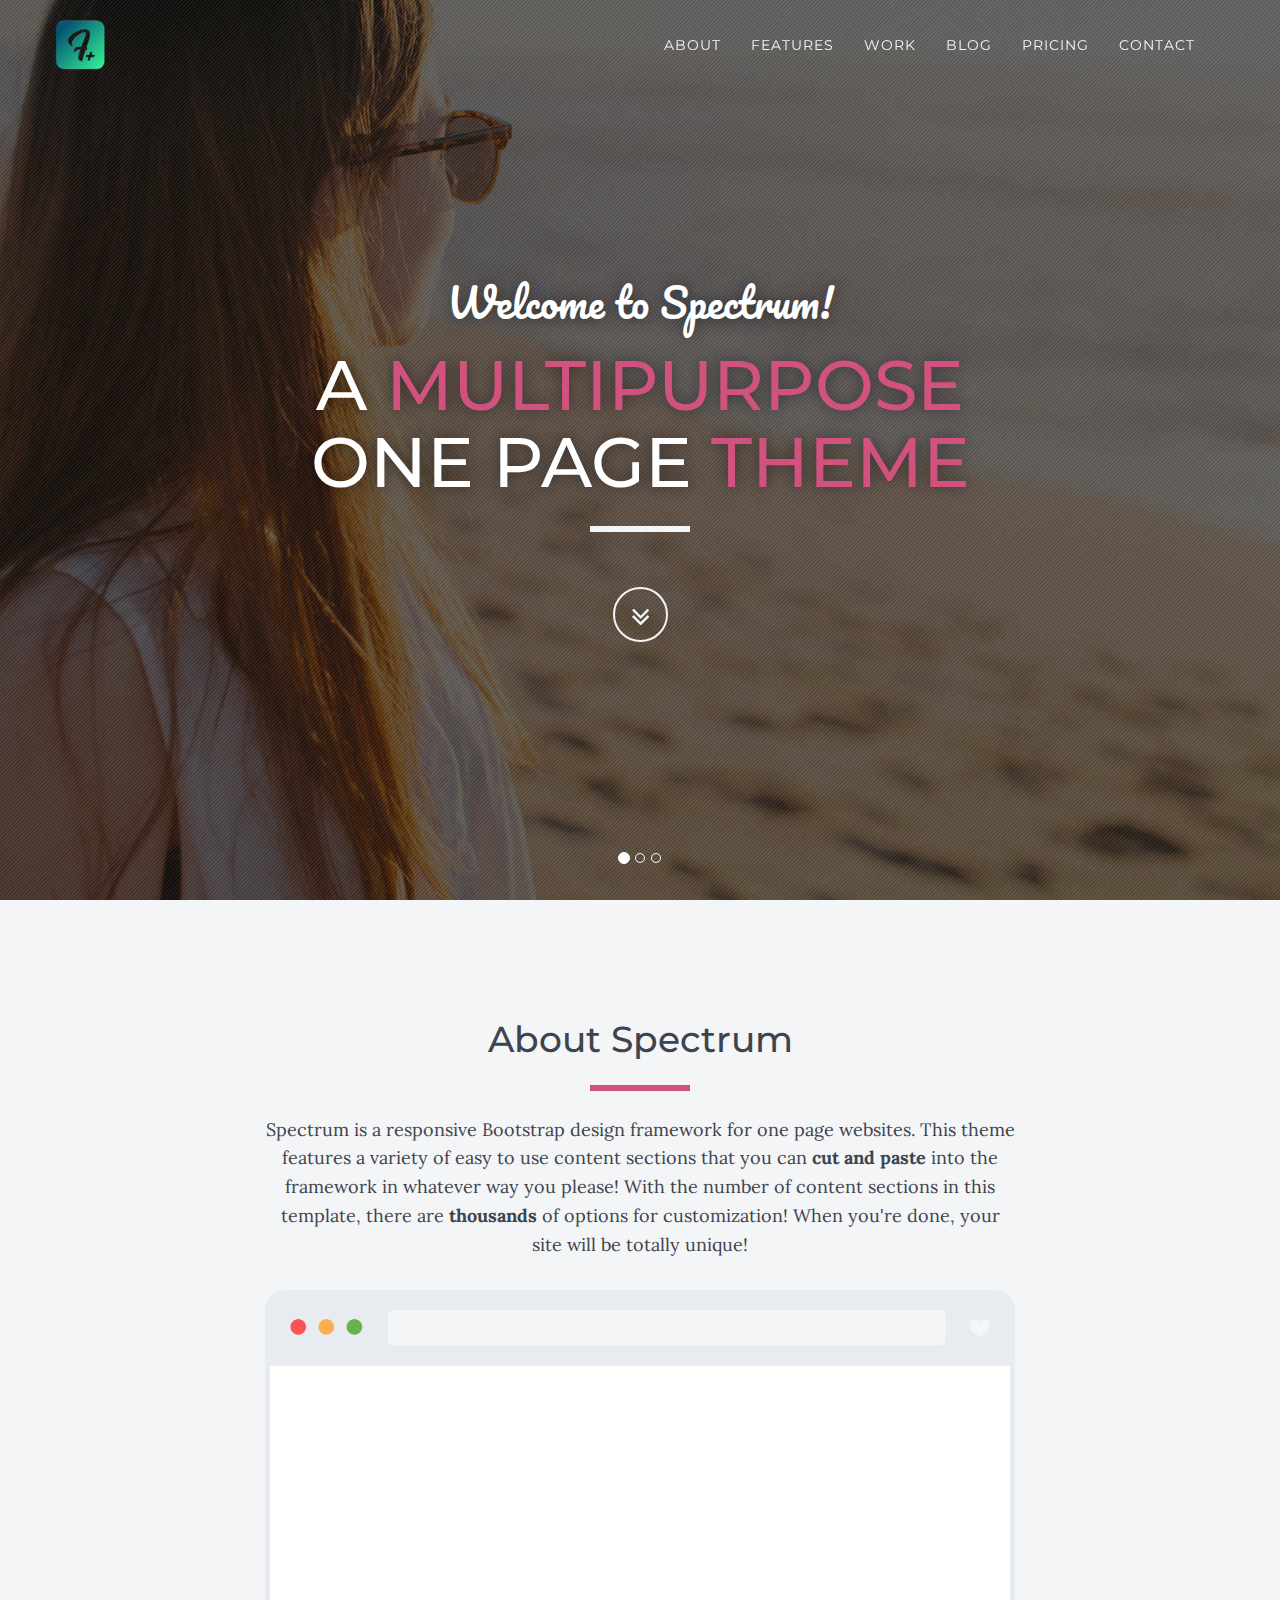
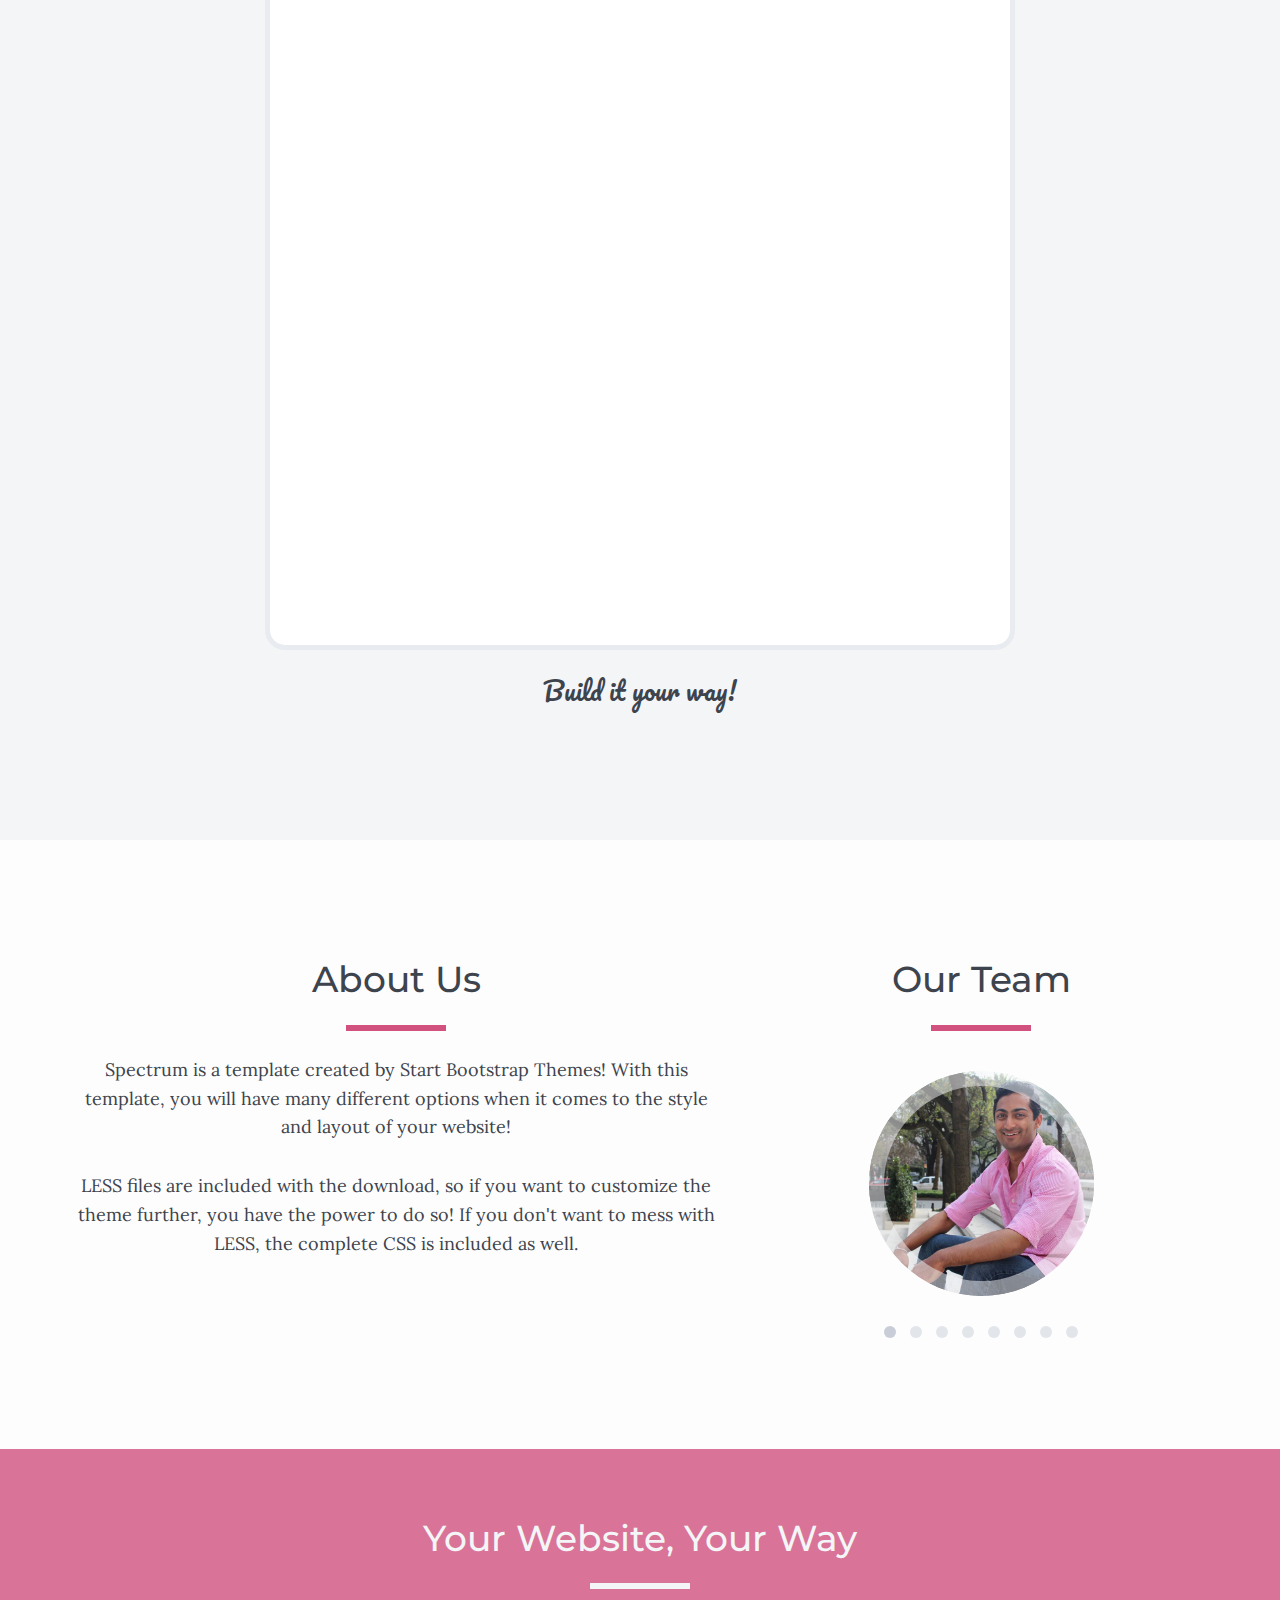
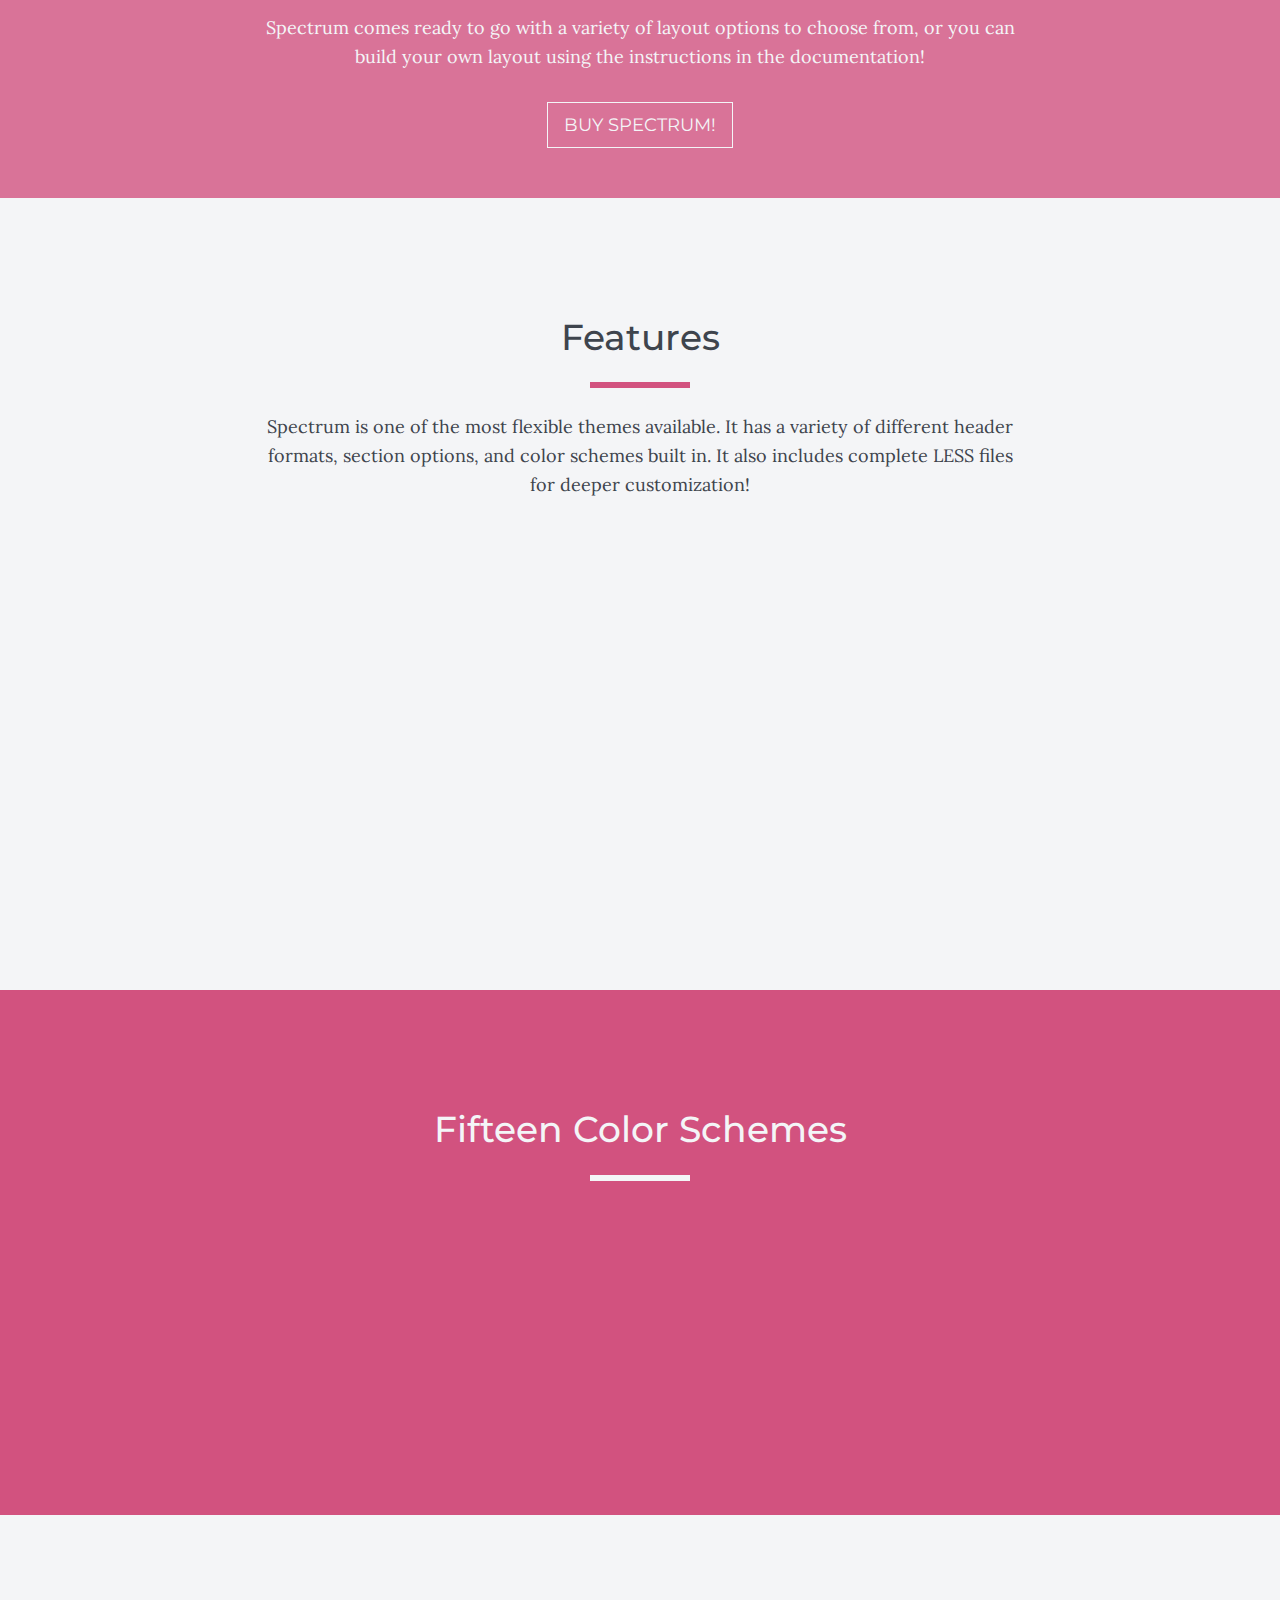
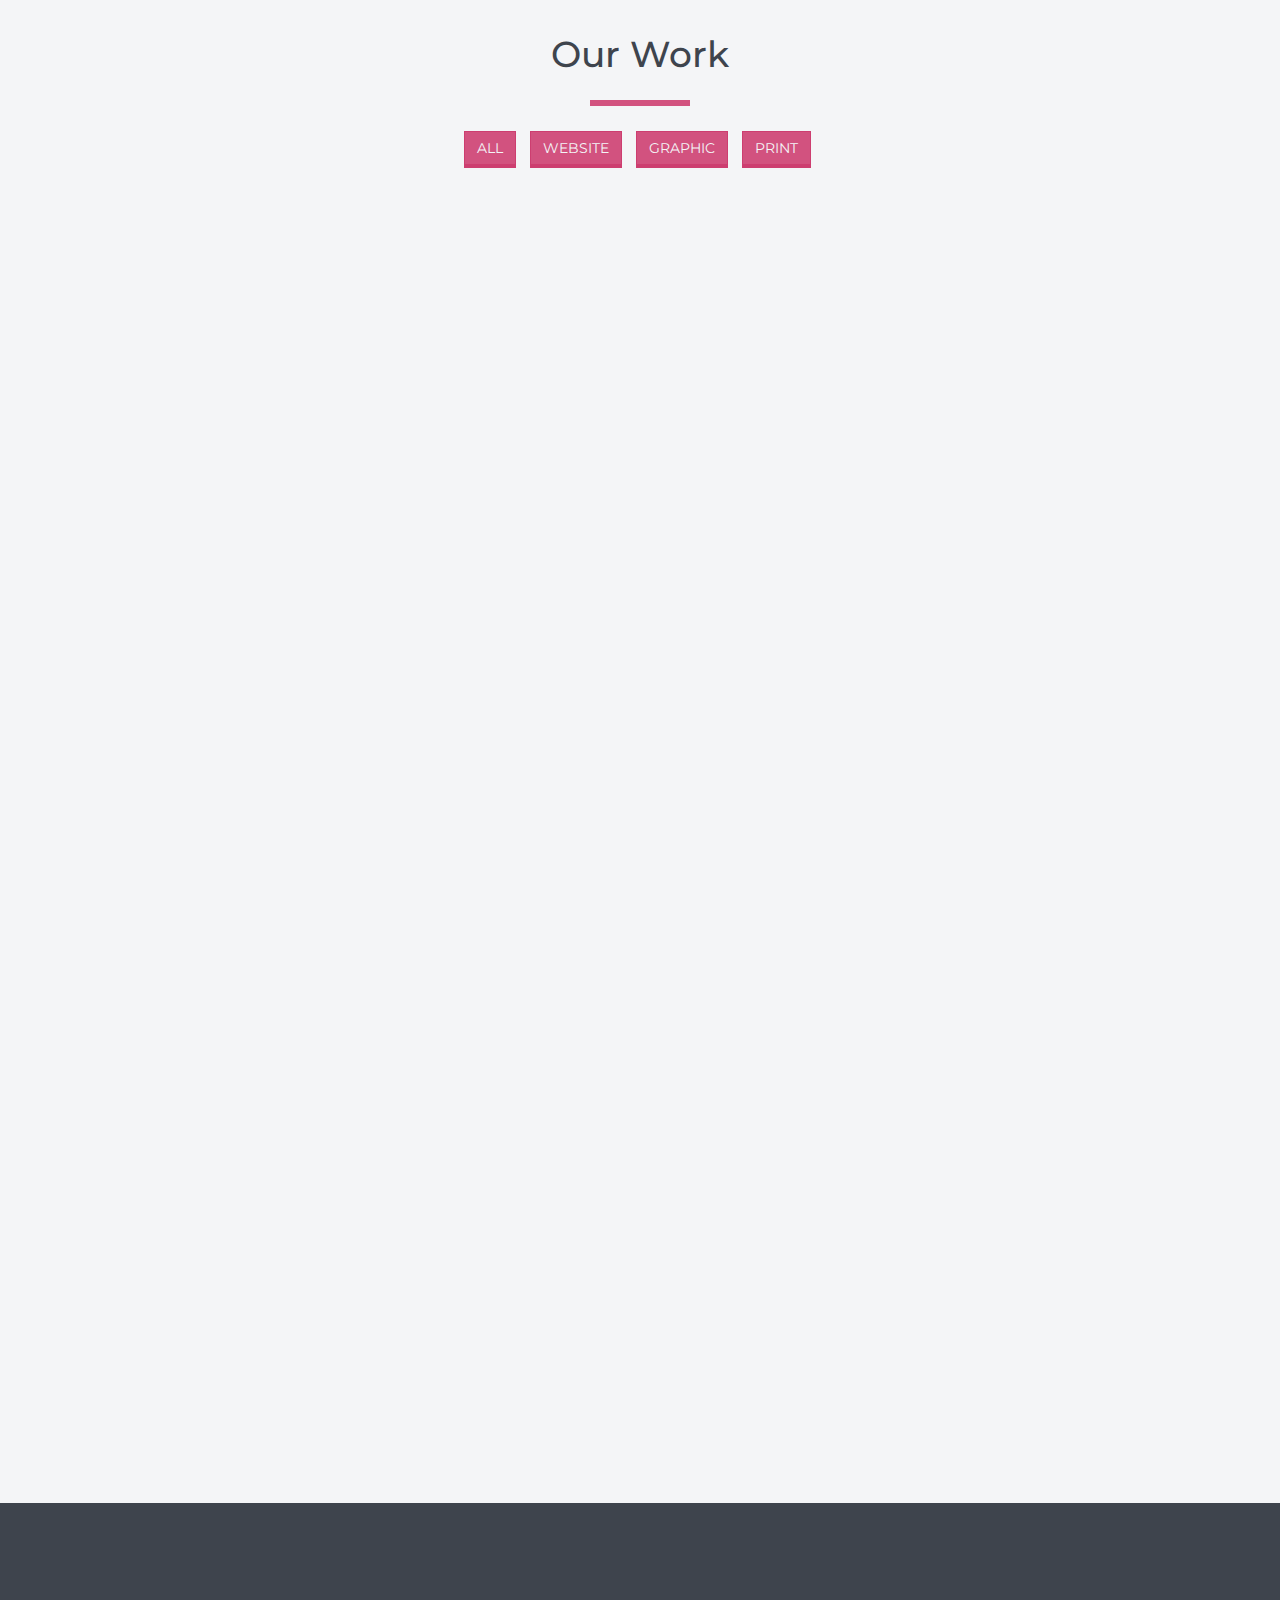
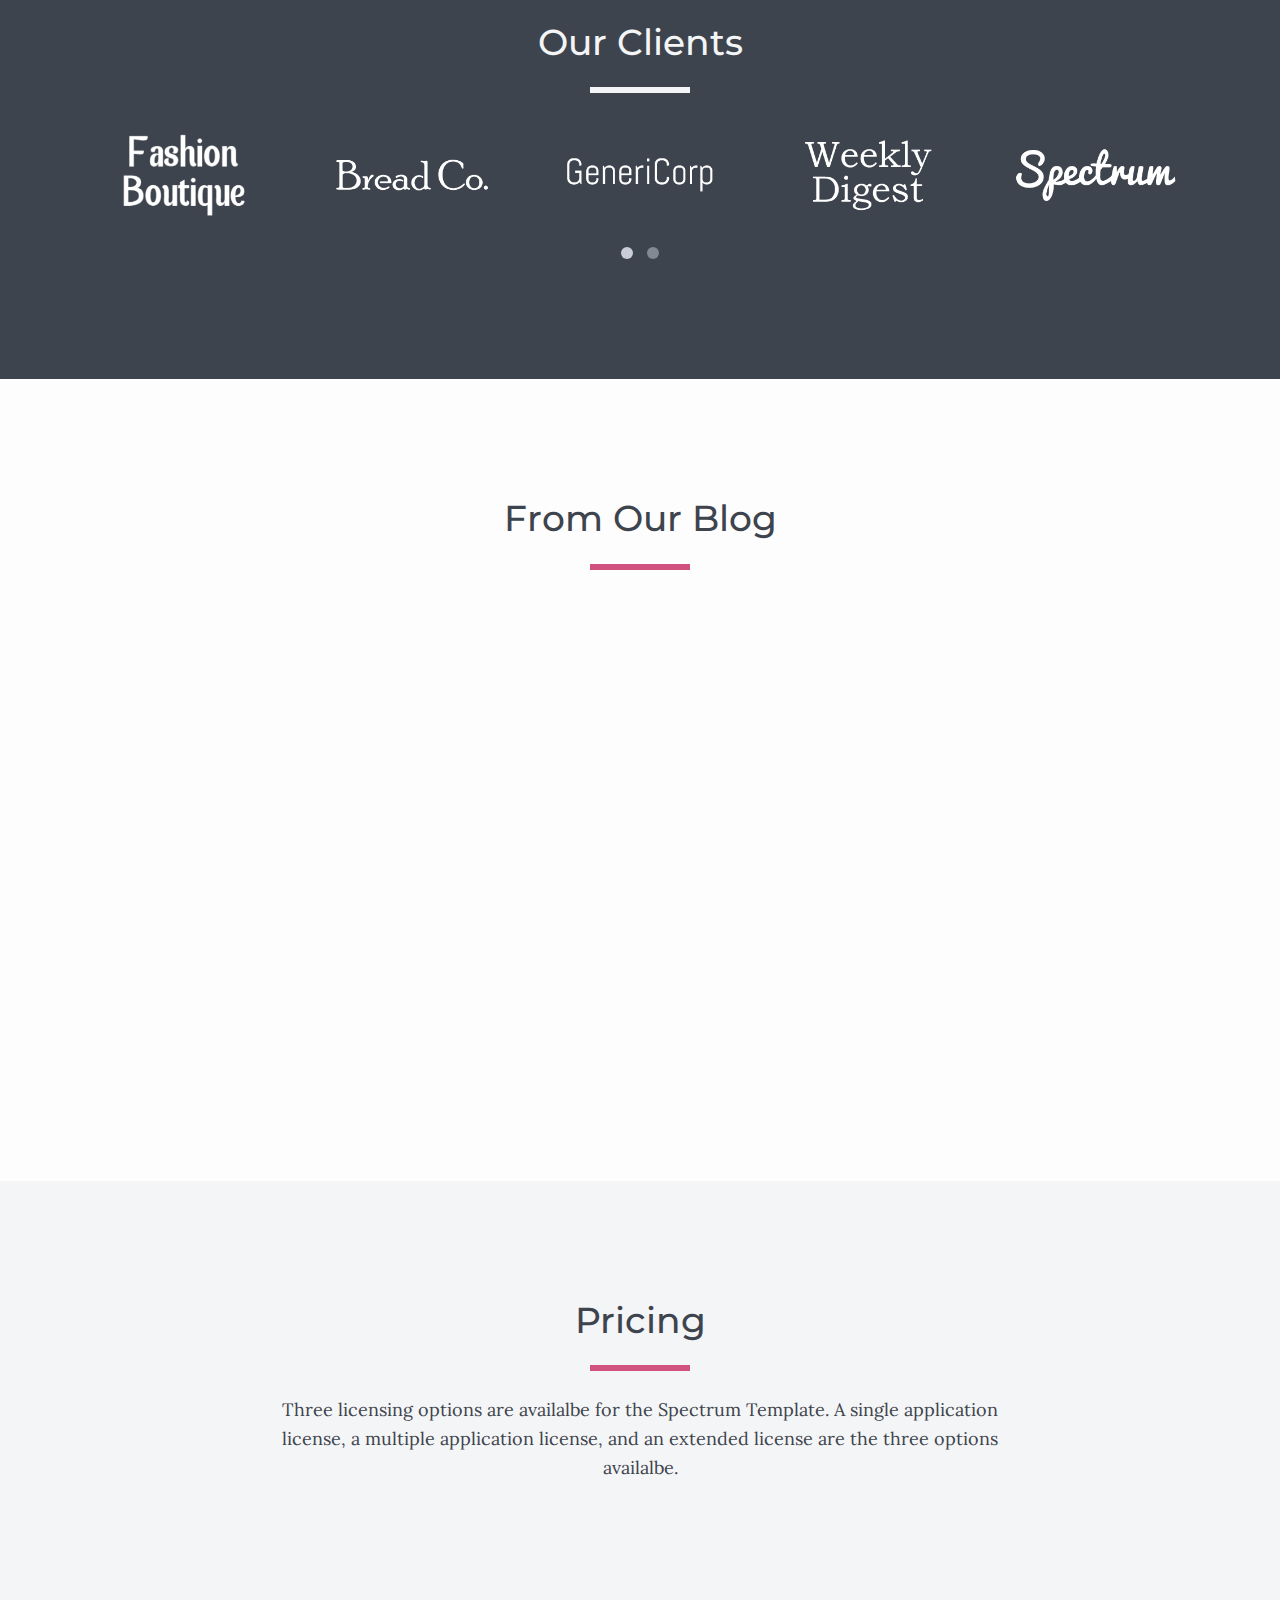
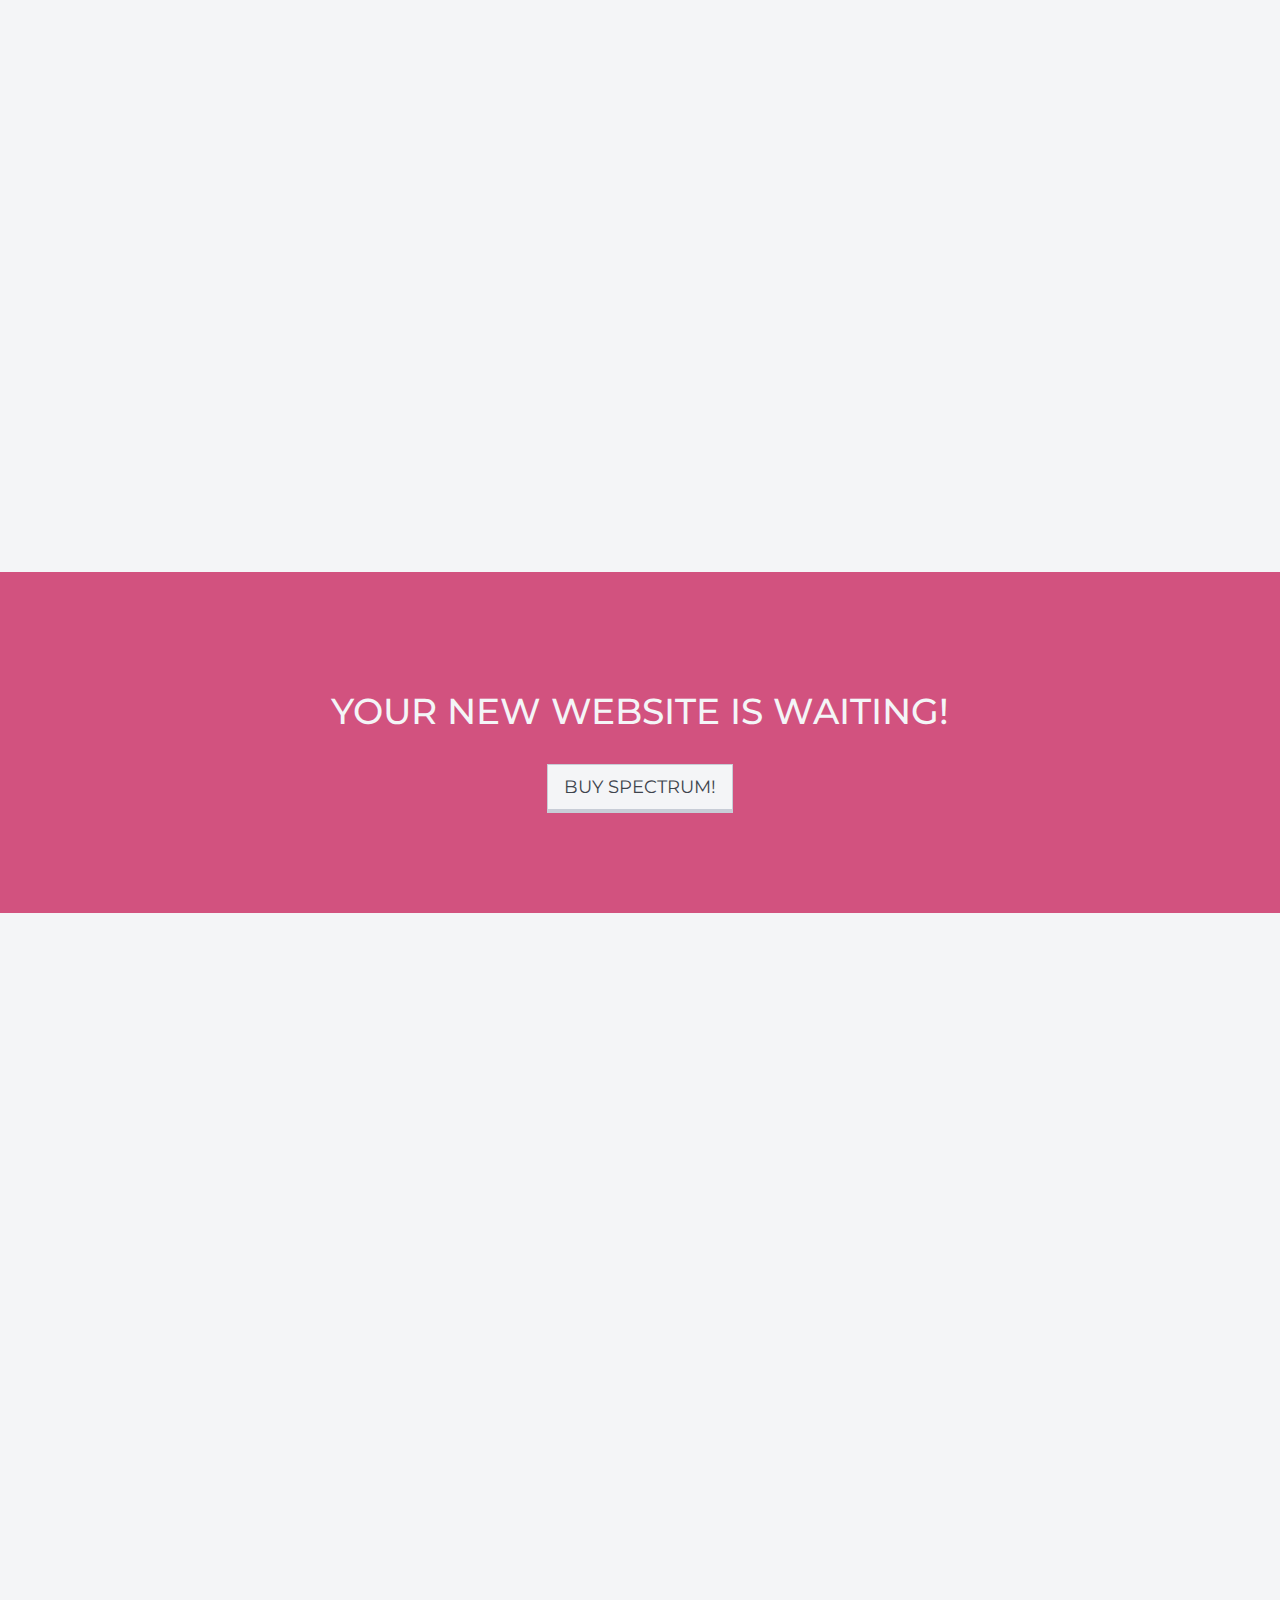
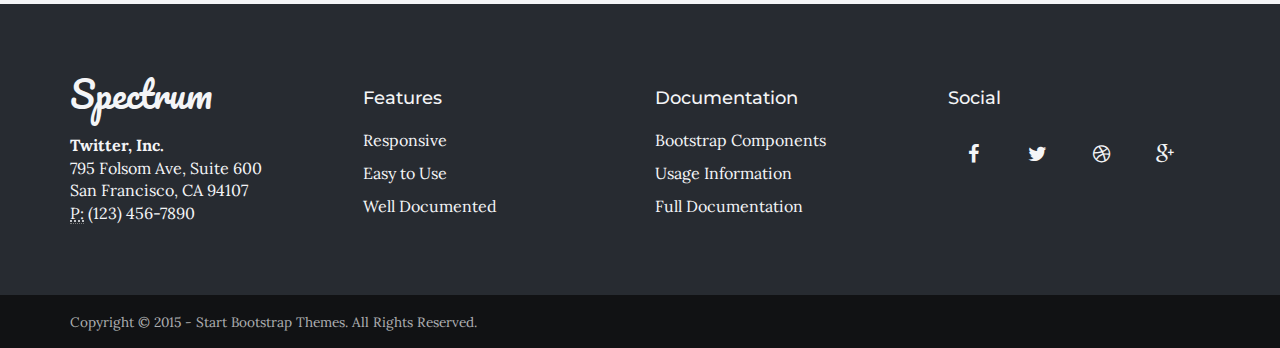
<file: sample-03-full-image-slider.html>
<!DOCTYPE html>
<html lang="en">

<head>
    <meta charset="utf-8">
    <meta name="viewport" content="width=device-width, initial-scale=1, maximum-scale=1, user-scalable=no">
    <meta name="description" content="">
    <meta name="author" content="">

    <title>Spectrum</title>

    <!-- Bootstrap Core CSS -->
    <link href="assets/css/bootstrap/bootstrap.min.css" rel="stylesheet" type="text/css">

    <!-- Fonts -->
    <link href="assets/css/plugins/font-awesome/css/font-awesome.min.css" rel="stylesheet" type="text/css">
    <link href='http://fonts.googleapis.com/css?family=Lora:400,700,400italic,700italic' rel='stylesheet' type='text/css'>
    <link href='http://fonts.googleapis.com/css?family=Montserrat:400,700' rel='stylesheet' type='text/css'>
    <link href='http://fonts.googleapis.com/css?family=Pacifico' rel='stylesheet' type='text/css'>

    <!-- Retina Images Plugin -->
    <script src="assets/js/plugins/retina/retina.min.js"></script>

    <!-- Plugin CSS -->
    <link href="assets/css/plugins/hover/hover.min.css" rel="stylesheet">
    <link href="assets/css/plugins/owl.carousel/owl.carousel.css" rel="stylesheet">
    <link href="assets/css/plugins/owl.carousel/owl.theme.css" rel="stylesheet">
    <link href="assets/css/plugins/owl.carousel/owl.transitions.css" rel="stylesheet">
    <link href="assets/css/plugins/jquery.fs.wallpaper/jquery.fs.wallpaper.css" rel="stylesheet">
    <link href="assets/css/plugins/magnific-popup/magnific-popup.css" rel="stylesheet">

    <!-- Spectrum CSS -->
    <!-- Note: spectrum.css is the default blue theme. To use another theme, uncomment the one you want and delete the rest, including the default spectrum.css! -->
    <!-- <link href="assets/css/spectrum.css" rel="stylesheet"> -->
    <!-- <link href="assets/css/spectrum-aqua.css" rel="stylesheet"> -->
    <!-- <link href="assets/css/spectrum-coffee.css" rel="stylesheet"> -->
    <!-- <link href="assets/css/spectrum-coral.css" rel="stylesheet"> -->
    <!-- <link href="assets/css/spectrum-lavender.css" rel="stylesheet"> -->
    <!-- <link href="assets/css/spectrum-olive.css" rel="stylesheet"> -->
    <!-- <link href="assets/css/spectrum-orange.css" rel="stylesheet"> -->
    <!-- <link href="assets/css/spectrum-peach.css" rel="stylesheet"> -->
    <link href="assets/css/spectrum-pink.css" rel="stylesheet">
    <!-- <link href="assets/css/spectrum-purple.css" rel="stylesheet"> -->
    <!-- <link href="assets/css/spectrum-rust.css" rel="stylesheet"> -->
    <!-- <link href="assets/css/spectrum-seafoam.css" rel="stylesheet"> -->
    <!-- <link href="assets/css/spectrum-slate.css" rel="stylesheet"> -->
    <!-- <link href="assets/css/spectrum-turquoise.css" rel="stylesheet"> -->
    <!-- <link href="assets/css/spectrum-yellow.css" rel="stylesheet"> -->

    <!-- HTML5 shim and Respond.js IE8 support of HTML5 elements and media queries -->
    <!--[if lt IE 9]>
      <script src="assets/js/html5shiv.js"></script>
      <script src="assets/js/respond.min.js"></script>
    <![endif]-->

</head>

<body id="page-top" data-spy="scroll" data-target=".navbar-fixed-top">

    <div id="wrapper">

        <nav class="navbar navbar-dark navbar-fixed-top" role="navigation">
            <div class="container">
                <div class="navbar-header page-scroll">
                    <button type="button" class="navbar-toggle" data-toggle="collapse" data-target=".navbar-main-collapse">
                        <i class="fa fa-bars"></i>
                    </button>
                    <a class="navbar-brand" href="#page-top">
                        <span class="logo">
                            <img src="assets/img/logo.png" alt="">
                        </span>
                    </a>
                </div>

                <!-- Collect the nav links, forms, and other content for toggling -->
                <div class="collapse navbar-collapse navbar-right navbar-main-collapse">
                    <ul class="nav navbar-nav">
                        <!-- Hidden li included to remove active class from about link when scrolled up past about section -->
                        <li class="hidden">
                            <a href="#page-top"></a>
                        </li>
                        <li class="page-scroll">
                            <a href="#about">About</a>
                        </li>
                        <li class="page-scroll">
                            <a href="#features">Features</a>
                        </li>
                        <li class="page-scroll">
                            <a href="#work">Work</a>
                        </li>
                        <li class="page-scroll">
                            <a href="#blog">Blog</a>
                        </li>
                        <li class="page-scroll">
                            <a href="#pricing">Pricing</a>
                        </li>
                        <li class="page-scroll">
                            <a href="#contact">Contact</a>
                        </li>
                    </ul>
                </div>
                <!-- /.navbar-collapse -->
            </div>
            <!-- /.container -->
        </nav>

        <header id="myCarousel" class="carousel slide carousel-fade intro-slider">

            <!-- Indicators -->
            <ol class="carousel-indicators">
                <li data-target="#myCarousel" data-slide-to="0" class="active"></li>
                <li data-target="#myCarousel" data-slide-to="1"></li>
                <li data-target="#myCarousel" data-slide-to="2"></li>
            </ol>

            <!-- Wrapper for slides -->
            <div class="carousel-inner">
                <div class="item active">
                    <div class="fill" style="background-image:url('assets/img/demo-bgs/demo-bg-1.jpg');"></div>
                    <div class="overlay"></div>
                    <div class="carousel-caption">
                        <div class="intro-body">
                            <p class="intro-welcome">Welcome to Spectrum!</p>
                            <br>
                            <h1 class="brand-heading">
                                A
                                <span class="text-primary">Multipurpose</span>
                                <br>One Page
                                <span class="text-primary">Theme</span>
                            </h1>
                            <hr class="light">
                            <div class="page-scroll" data-scrollreveal="enter bottom after .6s">
                                <a href="#about" class="btn btn-scroll-light sink">
                                    <i class="fa fa-angle-double-down"></i>
                                </a>
                            </div>
                        </div>
                    </div>
                </div>
                <div class="item">
                    <div class="fill" style="background-image:url('assets/img/demo-bgs/demo-bg-2.jpg');"></div>
                    <div class="overlay"></div>
                    <div class="carousel-caption">
                        <div class="intro-body">
                            <p class="intro-welcome">Welcome to Spectrum!</p>
                            <br>
                            <h1 class="brand-heading">
                                A
                                <span class="text-primary">Multipurpose</span>
                                <br>One Page
                                <span class="text-primary">Theme</span>
                            </h1>
                            <hr class="light">
                            <div class="page-scroll" data-scrollreveal="enter bottom after .6s">
                                <a href="#about" class="btn btn-scroll-light sink">
                                    <i class="fa fa-angle-double-down"></i>
                                </a>
                            </div>
                        </div>
                    </div>
                </div>
                <div class="item">
                    <div class="fill" style="background-image:url('assets/img/demo-bgs/demo-bg-3.jpg');"></div>
                    <div class="overlay"></div>
                    <div class="carousel-caption">
                        <div class="intro-body">
                            <p class="intro-welcome">Welcome to Spectrum!</p>
                            <br>
                            <h1 class="brand-heading">
                                A
                                <span class="text-primary">Multipurpose</span>
                                <br>One Page
                                <span class="text-primary">Theme</span>
                            </h1>
                            <hr class="light">
                            <div class="page-scroll" data-scrollreveal="enter bottom after .6s">
                                <a href="#about" class="btn btn-scroll-light sink">
                                    <i class="fa fa-angle-double-down"></i>
                                </a>
                            </div>
                        </div>
                    </div>
                </div>
            </div>
        </header>

        <section id="about" class="text-center">
            <div class="container">
                <div class="row">
                    <div class="col-md-8 col-md-offset-2">
                        <h2>About Spectrum</h2>
                        <hr class="primary">
                        <p>Spectrum is a responsive Bootstrap design framework for one page websites. This theme features a variety of easy to use content sections that you can <strong>cut and paste</strong> into the framework in whatever way you please! With the number of content sections in this template, there are <strong>thousands</strong> of options for customization! When you're done, your site will be totally unique!</p>
                        <div class="browser-demo">
                            <img class="img-responsive img-demo-bar" src="assets/demo/browser-bar.png" alt="">
                            <div class="inner">
                                <div class="fly-in nav" data-scrollreveal="enter right over 1.5s">
                                    <div class="fly-in-name">
                                        <h5>Navigation: Dark</h5>
                                    </div>
                                </div>
                                <div class="fly-in intro" data-scrollreveal="enter left over 1.5s">
                                    <div class="fly-in-name">
                                        <h5>Header: Half Page Image Slider</h5>
                                    </div>
                                </div>
                                <div class="fly-in about" data-scrollreveal="enter right over 1.5s">
                                    <div class="fly-in-name">
                                        <h5>About: Option Two</h5>
                                    </div>
                                </div>
                                <div class="fly-in services" data-scrollreveal="enter left over 1.5s">
                                    <div class="fly-in-name">
                                        <h5>Services: Option One</h5>
                                    </div>
                                </div>
                                <div class="fly-in last contact" data-scrollreveal="enter right over 1.5s">
                                    <div class="fly-in-name">
                                        <h5>Contact: Option Three</h5>
                                    </div>
                                </div>
                            </div>
                        </div>
                        <p class="demo-text">Build it your way!</p>
                    </div>
                </div>
            </div>
        </section>

        <section class="about-3 bg-lighter text-center">
            <div class="container">
                <div class="row">
                    <div class="col-lg-7 col-md-6">
                        <h2>About Us</h2>
                        <hr class="primary">
                        <p>Spectrum is a template created by Start Bootstrap Themes! With this template, you will have many different options when it comes to the style and layout of your website!</p>
                        <p>LESS files are included with the download, so if you want to customize the theme further, you have the power to do so! If you don't want to mess with LESS, the complete CSS is included as well.</p>
                    </div>
                    <div class="col-lg-3 col-lg-offset-1 col-md-6">
                        <h2>Our Team</h2>
                        <hr class="primary">
                        <div id="about-3-carousel" class="text-center">
                            <div class="item about-img-1">
                                <div class="info">
                                    <!-- Mobile Fallback Image -->
                                    <img class="img-responsive img-circle visible-xs" src="assets/img/demo-portraits/portrait-1.jpg" alt="">
                                    <!-- Name / Position / Social Links -->
                                    <h3>Patricia Smith</h3>
                                    <p>CEO &amp; Founder</p>
                                    <ul class="list-inline">
                                        <li><a class="light-text" href="#"><i class="fa fa-facebook fa-fw"></i></a>
                                        </li>
                                        <li><a class="light-text" href="#"><i class="fa fa-linkedin fa-fw"></i></a>
                                        </li>
                                        <li><a class="light-text" href="#"><i class="fa fa-twitter fa-fw"></i></a>
                                        </li>
                                    </ul>
                                </div>
                            </div>
                            <div class="item about-img-2">
                                <div class="info">
                                    <!-- Mobile Fallback Image -->
                                    <img class="img-responsive img-circle visible-xs" src="assets/img/demo-portraits/portrait-2.jpg" alt="">
                                    <!-- Name / Position / Social Links -->
                                    <h3>John Johnson</h3>
                                    <p>Managing Director</p>
                                    <ul class="list-inline">
                                        <li><a class="light-text" href="#"><i class="fa fa-facebook fa-fw"></i></a>
                                        </li>
                                        <li><a class="light-text" href="#"><i class="fa fa-linkedin fa-fw"></i></a>
                                        </li>
                                        <li><a class="light-text" href="#"><i class="fa fa-twitter fa-fw"></i></a>
                                        </li>
                                    </ul>
                                </div>
                            </div>
                            <div class="item about-img-3">
                                <div class="info">
                                    <!-- Mobile Fallback Image -->
                                    <img class="img-responsive img-circle visible-xs" src="assets/img/demo-portraits/portrait-3.jpg" alt="">
                                    <!-- Name / Position / Social Links -->
                                    <h3>Barbara Williams</h3>
                                    <p>Creative Director</p>
                                    <ul class="list-inline">
                                        <li><a class="light-text" href="#"><i class="fa fa-facebook fa-fw"></i></a>
                                        </li>
                                        <li><a class="light-text" href="#"><i class="fa fa-linkedin fa-fw"></i></a>
                                        </li>
                                        <li><a class="light-text" href="#"><i class="fa fa-twitter fa-fw"></i></a>
                                        </li>
                                    </ul>
                                </div>
                            </div>
                            <div class="item about-img-4">
                                <div class="info">
                                    <!-- Mobile Fallback Image -->
                                    <img class="img-responsive img-circle visible-xs" src="assets/img/demo-portraits/portrait-4.jpg" alt="">
                                    <!-- Name / Position / Social Links -->
                                    <h3>Elizabeth Jones</h3>
                                    <p>Art Director</p>
                                    <ul class="list-inline">
                                        <li><a class="light-text" href="#"><i class="fa fa-facebook fa-fw"></i></a>
                                        </li>
                                        <li><a class="light-text" href="#"><i class="fa fa-linkedin fa-fw"></i></a>
                                        </li>
                                        <li><a class="light-text" href="#"><i class="fa fa-twitter fa-fw"></i></a>
                                        </li>
                                    </ul>
                                </div>
                            </div>
                            <div class="item about-img-1">
                                <div class="info">
                                    <!-- Mobile Fallback Image -->
                                    <img class="img-responsive img-circle visible-xs" src="assets/img/demo-portraits/portrait-1.jpg" alt="">
                                    <!-- Name / Position / Social Links -->
                                    <h3>Jennifer Davis</h3>
                                    <p>Web Developer</p>
                                    <ul class="list-inline">
                                        <li><a class="light-text" href="#"><i class="fa fa-facebook fa-fw"></i></a>
                                        </li>
                                        <li><a class="light-text" href="#"><i class="fa fa-linkedin fa-fw"></i></a>
                                        </li>
                                        <li><a class="light-text" href="#"><i class="fa fa-twitter fa-fw"></i></a>
                                        </li>
                                    </ul>
                                </div>
                            </div>
                            <div class="item about-img-2">
                                <div class="info">
                                    <!-- Mobile Fallback Image -->
                                    <img class="img-responsive img-circle visible-xs" src="assets/img/demo-portraits/portrait-2.jpg" alt="">
                                    <!-- Name / Position / Social Links -->
                                    <h3>Michael Brown</h3>
                                    <p>Graphic Designer</p>
                                    <ul class="list-inline">
                                        <li><a class="light-text" href="#"><i class="fa fa-facebook fa-fw"></i></a>
                                        </li>
                                        <li><a class="light-text" href="#"><i class="fa fa-linkedin fa-fw"></i></a>
                                        </li>
                                        <li><a class="light-text" href="#"><i class="fa fa-twitter fa-fw"></i></a>
                                        </li>
                                    </ul>
                                </div>
                            </div>
                            <div class="item about-img-3">
                                <div class="info">
                                    <!-- Mobile Fallback Image -->
                                    <img class="img-responsive img-circle visible-xs" src="assets/img/demo-portraits/portrait-3.jpg" alt="">
                                    <!-- Name / Position / Social Links -->
                                    <h3>Maria Wilson</h3>
                                    <p>Accounts Manager</p>
                                    <ul class="list-inline">
                                        <li><a class="light-text" href="#"><i class="fa fa-facebook fa-fw"></i></a>
                                        </li>
                                        <li><a class="light-text" href="#"><i class="fa fa-linkedin fa-fw"></i></a>
                                        </li>
                                        <li><a class="light-text" href="#"><i class="fa fa-twitter fa-fw"></i></a>
                                        </li>
                                    </ul>
                                </div>
                            </div>
                            <div class="item about-img-4">
                                <div class="info">
                                    <!-- Mobile Fallback Image -->
                                    <img class="img-responsive img-circle visible-xs" src="assets/img/demo-portraits/portrait-4.jpg" alt="">
                                    <!-- Name / Position / Social Links -->
                                    <h3>Sandra Taylor</h3>
                                    <p>Marketing Specialist</p>
                                    <ul class="list-inline">
                                        <li><a class="light-text" href="#"><i class="fa fa-facebook fa-fw"></i></a>
                                        </li>
                                        <li><a class="light-text" href="#"><i class="fa fa-linkedin fa-fw"></i></a>
                                        </li>
                                        <li><a class="light-text" href="#"><i class="fa fa-twitter fa-fw"></i></a>
                                        </li>
                                    </ul>
                                </div>
                            </div>
                        </div>
                    </div>
                </div>
            </div>
        </section>

        <aside class="bg-parallax-dark nopadding" style="background-image: url(assets/img/demo-bgs/faces-demo.jpg);" data-stellar-background-ratio="0.5">
            <div class="aside-overlay">
                <div class="container">
                    <div class="row text-center">
                        <div class="col-lg-8 col-lg-offset-2">
                            <h2>Your Website, Your Way</h2>
                            <hr class="light">
                            <p>Spectrum comes ready to go with a variety of layout options to choose from, or you can build your own layout using the instructions in the documentation!</p>
                            <a href="#" class="btn btn-outline btn-light btn-lg btn-square">Buy Spectrum!</a>
                        </div>
                    </div>
                </div>
            </div>
        </aside>

        <section id="features" class="services-1">
            <div class="container">
                <div class="row">
                    <div class="col-lg-8 col-lg-offset-2 text-center">
                        <h2>Features</h2>
                        <hr class="primary">
                        <p>Spectrum is one of the most flexible themes available. It has a variety of different header formats, section options, and color schemes built in. It also includes complete LESS files for deeper customization!</p>
                    </div>
                    <div class="col-lg-12 text-center" data-scrollreveal="enter bottom over 1.5s">
                        <ul id="services-1-carousel" class="icon-effect list-inline">
                            <!-- ICON USAGE: The icons in this example are generated using Font Awesome unicodes. To use different icons you will need to create a custom CSS class like the ones used below (ex. icon-code, or icon-envelope-o). -->
                            <li class="item">
                                <span class="icon icon-code"></span>
                                <h3>Easy to Use</h3>
                                <p>Spectrum's code is written in easy to use, HTML code blocks.</p>
                            </li>
                            <li class="item">
                                <span class="icon icon-envelope-o"></span>
                                <h3>Support</h3>
                                <p>We also provide email support just in case you get lost.</p>
                            </li>
                            <li class="item">
                                <span class="icon icon-mobile"></span>
                                <h3>Responsive</h3>
                                <p>Spectrum is 100% responsive and looks great on any screen.</p>
                            </li>
                            <li class="item">
                                <span class="icon icon-info-circle"></span>
                                <h3>Documented</h3>
                                <p>Includes complete documentation and usage instructions.</p>
                            </li>
                            <li class="item">
                                <span class="icon icon-pencil"></span>
                                <h3>Themes</h3>
                                <p>Spectrum includes a variety of ready to use color schemes.</p>
                            </li>
                            <li class="item">
                                <span class="icon icon-wrench"></span>
                                <h3>Plugins</h3>
                                <p>Well documented jQuery plugins bring special features to Spectrum.</p>
                            </li>
                            <li class="item">
                                <span class="icon icon-rocket"></span>
                                <h3>Ready to Launch</h3>
                                <p>Pick your sections, add your content, and your site is ready to launch!</p>
                            </li>
                            <li class="item">
                                <span class="icon icon-flag"></span>
                                <h3>Unique</h3>
                                <p>The the amount of customization available, Spectrum is one of a kind!</p>
                            </li>
                        </ul>
                    </div>
                </div>
            </div>
        </section>

        <section class="screen-cta text-center bg-primary">
            <div class="container">
                <div class="row">
                    <div class="col-lg-12">
                        <h2>Fifteen Color Schemes</h2>
                        <hr class="light">
                        <div data-scrollreveal="enter bottom move 200px over 1.5s">
                            <img src="assets/img/call-to-action/screen.png" alt="">
                        </div>
                    </div>
                </div>
            </div>
        </section>

        <section id="work" class="portfolio-1">
            <div class="container">
                <div class="row">
                    <div class="col-lg-12 text-center">
                        <h2>Our Work</h2>
                        <hr class="primary">
                        <ul class="list-inline hidden-xs" id="filters">
                            <li>
                                <button data-filter="*" type="button" class="btn btn-primary btn-square btn-raised">All</button>
                            </li>
                            <li>
                                <button data-filter=".web" type="button" class="btn btn-primary btn-square btn-raised">Website</button>
                            </li>
                            <li>
                                <button data-filter=".graphic" type="button" class="btn btn-primary btn-square btn-raised">Graphic</button>
                            </li>
                            <li>
                                <button data-filter=".print" type="button" class="btn btn-primary btn-square btn-raised">Print</button>
                            </li>
                        </ul>
                    </div>
                </div>
                <div class="row" data-scrollreveal="enter bottom over 1.5s">
                    <div class="isotope">
                        <div class="col-sm-4 portfolio-item web">
                            <a href="#portfolio-modal-1" class="portfolio-link" data-toggle="modal">
                                <div class="caption">
                                    <div class="caption-content">
                                        <h3><i class="fa fa-search fa-2x"></i>
                                        </h3>
                                    </div>
                                </div>
                                <img src="assets/img/demo-portfolio/1.jpg" class="img-centered" alt="">
                            </a>
                        </div>
                        <div class="col-sm-4 portfolio-item graphic">
                            <a href="#portfolio-modal-2" class="portfolio-link" data-toggle="modal">
                                <div class="caption">
                                    <div class="caption-content">
                                        <h3><i class="fa fa-search fa-2x"></i>
                                        </h3>
                                    </div>
                                </div>
                                <img src="assets/img/demo-portfolio/2.jpg" class="img-centered" alt="">
                            </a>
                        </div>
                        <div class="col-sm-4 portfolio-item print">
                            <a href="#portfolio-modal-1" class="portfolio-link" data-toggle="modal">
                                <div class="caption">
                                    <div class="caption-content">
                                        <h3><i class="fa fa-search fa-2x"></i>
                                        </h3>
                                    </div>
                                </div>
                                <img src="assets/img/demo-portfolio/3.jpg" class="img-centered" alt="">
                            </a>
                        </div>
                        <div class="col-sm-4 portfolio-item web">
                            <a href="#portfolio-modal-2" class="portfolio-link" data-toggle="modal">
                                <div class="caption">
                                    <div class="caption-content">
                                        <h3><i class="fa fa-search fa-2x"></i>
                                        </h3>
                                    </div>
                                </div>
                                <img src="assets/img/demo-portfolio/4.jpg" class="img-centered" alt="">
                            </a>
                        </div>
                        <div class="col-sm-4 portfolio-item graphic">
                            <a href="#portfolio-modal-1" class="portfolio-link" data-toggle="modal">
                                <div class="caption">
                                    <div class="caption-content">
                                        <h3><i class="fa fa-search fa-2x"></i>
                                        </h3>
                                    </div>
                                </div>
                                <img src="assets/img/demo-portfolio/5.jpg" class="img-centered" alt="">
                            </a>
                        </div>
                        <div class="col-sm-4 portfolio-item print">
                            <a href="#portfolio-modal-2" class="portfolio-link" data-toggle="modal">
                                <div class="caption">
                                    <div class="caption-content">
                                        <h3><i class="fa fa-search fa-2x"></i>
                                        </h3>
                                    </div>
                                </div>
                                <img src="assets/img/demo-portfolio/6.jpg" class="img-centered" alt="">
                            </a>
                        </div>
                        <div class="col-sm-4 portfolio-item web">
                            <a href="#portfolio-modal-2" class="portfolio-link" data-toggle="modal">
                                <div class="caption">
                                    <div class="caption-content">
                                        <h3><i class="fa fa-search fa-2x"></i>
                                        </h3>
                                    </div>
                                </div>
                                <img src="assets/img/demo-portfolio/7.jpg" class="img-centered" alt="">
                            </a>
                        </div>
                        <div class="col-sm-4 portfolio-item graphic">
                            <a href="#portfolio-modal-1" class="portfolio-link" data-toggle="modal">
                                <div class="caption">
                                    <div class="caption-content">
                                        <h3><i class="fa fa-search fa-2x"></i>
                                        </h3>
                                    </div>
                                </div>
                                <img src="assets/img/demo-portfolio/8.jpg" class="img-centered" alt="">
                            </a>
                        </div>
                        <div class="col-sm-4 portfolio-item print">
                            <a href="#portfolio-modal-2" class="portfolio-link" data-toggle="modal">
                                <div class="caption">
                                    <div class="caption-content">
                                        <h3><i class="fa fa-search fa-2x"></i>
                                        </h3>
                                    </div>
                                </div>
                                <img src="assets/img/demo-portfolio/9.jpg" class="img-centered" alt="">
                            </a>
                        </div>
                    </div>
                </div>
            </div>
        </section>

        <section class="clients bg-dark">
            <div class="container">
                <div class="row text-center">
                    <div class="col-lg-12">
                        <h2>Our Clients</h2>
                        <hr class="light">
                    </div>
                    <div class="col-lg-12">
                        <ul id="clients-carousel" class="text-center">
                            <li class="item">
                                <img class="img-responsive" src="assets/img/demo-clients/1.png" alt="">
                            </li>
                            <li class="item">
                                <img class="img-responsive" src="assets/img/demo-clients/2.png" alt="">
                            </li>
                            <li class="item">
                                <img class="img-responsive" src="assets/img/demo-clients/3.png" alt="">
                            </li>
                            <li class="item">
                                <img class="img-responsive" src="assets/img/demo-clients/4.png" alt="">
                            </li>
                            <li class="item">
                                <img class="img-responsive" src="assets/img/demo-clients/5.png" alt="">
                            </li>
                            <li class="item">
                                <img class="img-responsive" src="assets/img/demo-clients/6.png" alt="">
                            </li>
                            <li class="item">
                                <img class="img-responsive" src="assets/img/demo-clients/7.png" alt="">
                            </li>
                            <li class="item">
                                <img class="img-responsive" src="assets/img/demo-clients/8.png" alt="">
                            </li>
                            <li class="item">
                                <img class="img-responsive" src="assets/img/demo-clients/9.png" alt="">
                            </li>
                            <li class="item">
                                <img class="img-responsive" src="assets/img/demo-clients/10.png" alt="">
                            </li>
                        </ul>
                    </div>
                </div>
            </div>
        </section>

        <section id="blog" class="blog-1 bg-lighter">
            <div class="container">
                <div class="row">
                    <div class="col-lg-12 text-center">
                        <h2>From Our Blog</h2>
                        <hr class="primary mb">
                    </div>
                </div>
                <div class="row blog-row">
                    <div class="col-md-4 blog-col" data-scrollreveal="enter left over 1.5s">
                        <a href="#" class="blog-preview-img">
                            <div class="caption">
                                <div class="caption-content">
                                    <i class="fa fa-search fa-3x"></i>
                                </div>
                            </div>
                            <img src="assets/img/demo-blog/1.jpg" class="img-responsive" alt="">
                        </a>
                        <div class="blog-preview-content">
                            <h3>
                                <a href="#">Blog Post Title</a>
                            </h3>
                            <p>Lorem ipsum dolor sit amet, consectetur adipisicing elit. Nam, quisquam, sunt, corporis.</p>
                            <div class="continue"><a href="#">Continue Reading &rarr;</a>
                            </div>
                            <ul class="meta list-inline">
                                <li>February 31, 2015</li>
                                <li>9 Comments</li>
                                <li><i class="fa fa-heart text-primary"></i> 12</li>
                            </ul>
                        </div>
                    </div>
                    <div class="col-md-4 blog-col" data-scrollreveal="enter bottom over 1.5s">
                        <a href="#" class="blog-preview-img">
                            <div class="caption">
                                <div class="caption-content">
                                    <i class="fa fa-search fa-3x"></i>
                                </div>
                            </div>
                            <img src="assets/img/demo-blog/2.jpg" class="img-responsive" alt="">
                        </a>
                        <div class="blog-preview-content">
                            <h3>
                                <a href="#">Blog Post Title</a>
                            </h3>
                            <p>Lorem ipsum dolor sit amet, consectetur adipisicing elit. Nam, quisquam, sunt, corporis.</p>
                            <div class="continue"><a href="#">Continue Reading &rarr;</a>
                            </div>
                            <ul class="meta list-inline">
                                <li>February 31, 2015</li>
                                <li>9 Comments</li>
                                <li><i class="fa fa-heart text-primary"></i> 12</li>
                            </ul>
                        </div>
                    </div>
                    <div class="col-md-4 blog-col" data-scrollreveal="enter right over 1.5s">
                        <a href="#" class="blog-preview-img">
                            <div class="caption">
                                <div class="caption-content">
                                    <i class="fa fa-search fa-3x"></i>
                                </div>
                            </div>
                            <img src="assets/img/demo-blog/3.jpg" class="img-responsive" alt="">
                        </a>
                        <div class="blog-preview-content">
                            <h3>
                                <a href="#">Blog Post Title</a>
                            </h3>
                            <p>Lorem ipsum dolor sit amet, consectetur adipisicing elit. Nam, quisquam, sunt, corporis.</p>
                            <div class="continue"><a href="#">Continue Reading &rarr;</a>
                            </div>
                            <ul class="meta list-inline">
                                <li>February 31, 2015</li>
                                <li>9 Comments</li>
                                <li><i class="fa fa-heart text-primary"></i> 12</li>
                            </ul>
                        </div>
                    </div>
                </div>
            </div>
        </section>

        <section id="pricing" class="pricing-1">
            <div class="container">
                <div class="row text-center">
                    <div class="col-md-8 col-md-offset-2">
                        <h2>Pricing</h2>
                        <hr class="primary">
                        <p>Three licensing options are availalbe for the Spectrum Template. A single application license, a multiple application license, and an extended license are the three options availalbe.</p>
                    </div>
                </div>
                <div class="row">
                    <div class="col-md-4 pricing-col" data-scrollreveal="enter left over 1.5s">
                        <div class="pricing-table">
                            <div class="pricing-heading" style="background-image: url('assets/img/demo-pricing/1.jpg')">
                                <h2>Single</h2>
                            </div>
                            <div class="content">
                                <div class="price">
                                    <span class="amount">$15</span>
                                    <span class="period">one time</span>
                                </div>
                                <ul class="pricing-items list-unstyled text-center">
                                    <li class="item">Single Installation</li>
                                    <li class="item">
                                        <span class="text-primary">Fully Responsive</span> Design</li>
                                    <li class="item">Dedicated Email Support</li>
                                    <li class="item">Complete
                                        <span class="text-primary">CSS and LESS</span> Files Included</li>
                                    <li class="item">Full Documentation and Usage Instructions</li>
                                    <li class="pricing-button">
                                        <a href="#" class="btn btn-primary btn-square btn-raised">Buy Now</a>
                                    </li>
                                </ul>
                            </div>
                        </div>
                    </div>
                    <div class="col-md-4 pricing-col" data-scrollreveal="enter bottom over 1.5s">
                        <div class="pricing-table featured">
                            <div class="pricing-heading" style="background-image: url('assets/img/demo-pricing/2.jpg')">
                                <h2>Multiple</h2>
                            </div>
                            <div class="content">
                                <div class="price">
                                    <span class="amount">$55</span>
                                    <span class="period">one time</span>
                                </div>
                                <ul class="pricing-items list-unstyled text-center">
                                    <li class="item">Multiple Installations</li>
                                    <li class="item">
                                        <span class="text-primary">Fully Responsive</span> Design</li>
                                    <li class="item">Dedicated Email Support</li>
                                    <li class="item">Complete
                                        <span class="text-primary">CSS and LESS</span> Files Included</li>
                                    <li class="item">Full Documentation and Usage Instructions</li>
                                    <li class="pricing-button">
                                        <a href="#" class="btn btn-primary btn-square btn-raised">Buy Now</a>
                                    </li>
                                </ul>
                            </div>
                        </div>
                    </div>
                    <div class="col-md-4 pricing-col" data-scrollreveal="enter right over 1.5s">
                        <div class="pricing-table">
                            <div class="pricing-heading" style="background-image: url('assets/img/demo-pricing/1.jpg')">
                                <h2>Extended</h2>
                            </div>
                            <div class="content">
                                <div class="price">
                                    <span class="amount">$650</span>
                                    <span class="period">one time</span>
                                </div>
                                <ul class="pricing-items list-unstyled text-center">
                                    <li class="item">Multiple Installations, Sublicense, or Resell</li>
                                    <li class="item">
                                        <span class="text-primary">Fully Responsive</span> Design</li>
                                    <li class="item">Dedicated Email Support</li>
                                    <li class="item">Complete
                                        <span class="text-primary">CSS and LESS</span> Files Included</li>
                                    <li class="item">Full Documentation and Usage Instructions</li>
                                    <li class="pricing-button">
                                        <a href="#" class="btn btn-primary btn-square btn-raised">Buy Now</a>
                                    </li>
                                </ul>
                            </div>
                        </div>
                    </div>
                </div>
            </div>
        </section>

        <section class="bg-primary">
            <div class="container">
                <div class="row text-center">
                    <div class="col-lg-8 col-lg-offset-2">
                        <h2 class="allcaps">Your New Website is Waiting!</h2>
                        <br>
                        <a href="#" class="btn btn-default btn-lg btn-square btn-raised">Buy Spectrum!</a>
                    </div>
                </div>
            </div>
        </section>

        <section id="contact" class="contact-1">
            <div class="container">
                <div class="row">
                    <div class="col-lg-6" data-scrollreveal="enter left over 1.5s">
                        <h2>Contact Us</h2>
                        <p>Spectrum comes loaded with a working contact form! Just follow the instructions in the documentation to get your form working. All you need to do is change an email address, no code writing required!</p>
                        <p>The contact form to the right is a demo form and will not send email to Start Bootstrap. If you have a question about the theme, please contact us through our WrapBootstrap profile.</p>
                    </div>
                    <div class="col-lg-5 col-lg-offset-1" data-scrollreveal="enter right over 1.5s">
                        <br>
                        <form name="sentMessage" id="contactForm" novalidate>
                            <div class="row control-group">
                                <div class="form-group col-xs-12 floating-label-form-group controls">
                                    <label>Name</label>
                                    <input type="text" class="form-control" placeholder="Name" id="name" required data-validation-required-message="Please enter your name.">
                                    <p class="help-block text-danger"></p>
                                </div>
                            </div>
                            <div class="row control-group">
                                <div class="form-group col-xs-12 floating-label-form-group controls">
                                    <label>Email Address</label>
                                    <input type="email" class="form-control" placeholder="Email Address" id="email" required data-validation-required-message="Please enter your email address.">
                                    <p class="help-block text-danger"></p>
                                </div>
                            </div>
                            <div class="row control-group">
                                <div class="form-group col-xs-12 floating-label-form-group controls">
                                    <label>Message</label>
                                    <textarea rows="5" class="form-control" placeholder="Message" id="message" required data-validation-required-message="Please enter a message."></textarea>
                                    <p class="help-block text-danger"></p>
                                </div>
                            </div>
                            <br>
                            <div id="success"></div>
                            <div class="row">
                                <div class="form-group col-xs-12">
                                    <button type="submit" class="btn btn-lg btn-primary btn-square btn-raised">Send</button>
                                </div>
                            </div>
                        </form>
                    </div>
                </div>
            </div>
        </section>

        <footer class="footer-1">
            <div class="upper">
                <div class="container">
                    <div class="row">
                        <div class="col-md-3">
                            <h2 class="script">Spectrum</h2>
                            <address>
                                <strong>Twitter, Inc.</strong>
                                <br>795 Folsom Ave, Suite 600
                                <br>San Francisco, CA 94107
                                <br>
                                <abbr title="Phone">P:</abbr> (123) 456-7890
                            </address>
                        </div>
                        <div class="col-md-3">
                            <h4>Features</h4>
                            <ul class="list-unstyled footer-links">
                                <li>
                                    <a href="#">Responsive</a>
                                </li>
                                <li>
                                    <a href="#">Easy to Use</a>
                                </li>
                                <li>
                                    <a href="#">Well Documented</a>
                                </li>
                            </ul>
                        </div>
                        <div class="col-md-3">
                            <h4>Documentation</h4>
                            <ul class="list-unstyled footer-links">
                                <li>
                                    <a href="#">Bootstrap Components</a>
                                </li>
                                <li>
                                    <a href="#">Usage Information</a>
                                </li>
                                <li>
                                    <a href="#">Full Documentation</a>
                                </li>
                            </ul>
                        </div>
                        <div class="col-md-3">
                            <h4>Social</h4>
                            <ul class="list-inline">
                                <li>
                                    <a href="#" class="btn btn-social-light btn-facebook"><i class="fa fa-fw fa-facebook"></i></a>
                                </li>
                                <li>
                                    <a href="#" class="btn btn-social-light btn-twitter"><i class="fa fa-fw fa-twitter"></i></a>
                                </li>
                                <li>
                                    <a href="#" class="btn btn-social-light btn-dribbble"><i class="fa fa-fw fa-dribbble"></i></a>
                                </li>
                                <li>
                                    <a href="#" class="btn btn-social-light btn-google-plus"><i class="fa fa-fw fa-google-plus"></i></a>
                                </li>
                            </ul>
                        </div>
                    </div>
                </div>
            </div>
            <div class="lower">
                <div class="container">
                    <div class="row">
                        <div class="col-md-12">
                            <span class="small">Copyright &copy; 2015 - Start Bootstrap Themes. All Rights Reserved.</span>
                        </div>
                    </div>
                </div>
            </div>
        </footer>

    </div>

    <!-- Standard Portfolio Modal - Images and Text -->
    <div id="portfolio-modal-1" class="portfolio-modal modal fade" tabindex="-1" role="dialog" aria-hidden="true">
        <div class="modal-content">
            <div class="close-modal" data-dismiss="modal">
                <div class="lr">
                    <div class="rl">
                    </div>
                </div>
            </div>
            <div class="container">
                <div class="row first">
                    <div class="col-lg-12">
                        <h2 class="page-header">Project Name</h2>
                    </div>
                </div>
                <div class="row">
                    <div class="col-md-8">
                        <div id="project-details-carousel" class="owl-carousel owl-theme">

                            <div class="item">
                                <img src="assets/img/demo-portfolio/10.jpg" alt="">
                            </div>
                            <div class="item">
                                <img src="assets/img/demo-portfolio/11.jpg" alt="">
                            </div>
                            <div class="item">
                                <img src="assets/img/demo-portfolio/12.jpg" alt="">
                            </div>

                        </div>
                    </div>
                    <div class="col-md-4">
                        <h3>Project Description:</h3>
                        <p>Lorem ipsum dolor sit amet, consectetur adipisicing elit. Dicta, et, ea, accusantium reprehenderit aliquam numquam fuga natus fugiat odit distinctio illo at unde.</p>
                        <p>Lorem ipsum dolor sit amet, consectetur adipisicing elit. Incidunt, iusto molestiae possimus sint dignissimos! Laudantium, dolore, vel, sint, labore optio perferendis illo dolorum similique soluta eum cupiditate assumenda consequatur maiores.</p>
                    </div>
                </div>
                <div class="row">
                    <div class="col-md-8">
                        <h3>Project Details:</h3>
                        <ul class="list-unstyled project-details">
                            <li>
                                <strong>Client:</strong>Lorem Ipsum</li>
                            <li>
                                <strong>Services:</strong>Web Design, Photography</li>
                            <li>
                                <strong>Date:</strong>January 2015</li>
                        </ul>
                    </div>
                </div>
            </div>
        </div>
    </div>

    <!-- Standard Portfolio Modal - Video and Text -->
    <div id="portfolio-modal-2" class="portfolio-modal modal fade" tabindex="-1" role="dialog" aria-hidden="true">
        <div class="modal-content">
            <div class="close-modal" data-dismiss="modal">
                <div class="lr">
                    <div class="rl">
                    </div>
                </div>
            </div>
            <div class="container">
                <div class="row first">
                    <div class="col-lg-12">
                        <h2 class="page-header">Project Name</h2>
                    </div>
                </div>
                <div class="row">
                    <div class="col-md-8">
                        <iframe src="http://player.vimeo.com/video/87701971?title=0&amp;byline=0&amp;portrait=0" width="400" height="225" style="border: none;"></iframe>
                    </div>
                    <div class="col-md-4">
                        <h3>Project Description:</h3>
                        <p>Lorem ipsum dolor sit amet, consectetur adipisicing elit. Dicta, et, ea, accusantium reprehenderit aliquam numquam fuga natus fugiat odit distinctio illo at unde.</p>
                        <p>Lorem ipsum dolor sit amet, consectetur adipisicing elit. Incidunt, iusto molestiae possimus sint dignissimos! Laudantium, dolore, vel, sint, labore optio perferendis illo dolorum similique soluta eum cupiditate assumenda consequatur maiores.</p>
                    </div>
                </div>
                <div class="row">
                    <div class="col-md-8">
                        <h3>Project Details:</h3>
                        <ul class="list-unstyled project-details">
                            <li>
                                <strong>Client:</strong>Lorem Ipsum</li>
                            <li>
                                <strong>Services:</strong>Web Design, Photography</li>
                            <li>
                                <strong>Date:</strong>January 2015</li>
                        </ul>
                    </div>
                </div>
            </div>
        </div>
    </div>

    <!-- Core JavaScript Files -->
    <script src="assets/js/jquery-1.10.2.js"></script>
    <script src="assets/js/bootstrap/bootstrap.min.js"></script>
    <script src="assets/js/modernizr.custom.js"></script>

    <!-- Plugin JavaScript Files -->
    <script src="assets/js/plugins/jquery.easing/jquery.easing.1.3.js"></script>
    <script src="assets/js/plugins/jquery.fitvids/jquery.fitvids.js"></script>
    <script src="assets/js/plugins/jquery.fs.wallpaper/jquery.fs.wallpaper.min.js"></script>
    <script src="assets/js/plugins/jquery.magnific-popup/jquery.magnific-popup.min.js"></script>
    <script src="assets/js/plugins/jquery.tubular/jquery.tubular.1.0.js"></script>
    <script src="assets/js/plugins/owl.carousel/owl.carousel.min.js"></script>
    <script src="assets/js/plugins/scrollReveal/scrollReveal.js"></script>
    <script src="assets/js/plugins/stellar/stellar.js"></script>
    <script src="assets/js/plugins/SmoothScroll/SmoothScroll.js"></script>
    <script src="assets/js/plugins/jqBootstrapValidation/jqBootstrapValidation.js"></script>
    <script src="assets/js/contact_me.js"></script>
    <script src="assets/js/plugins/isotope/isotope.pkgd.min.js"></script>

    <!-- Spectrum JavaScript Files -->
    <script src="assets/js/spectrum.nav.js"></script>
    <script src="assets/js/spectrum.js"></script>

</body>

</html>
</file>
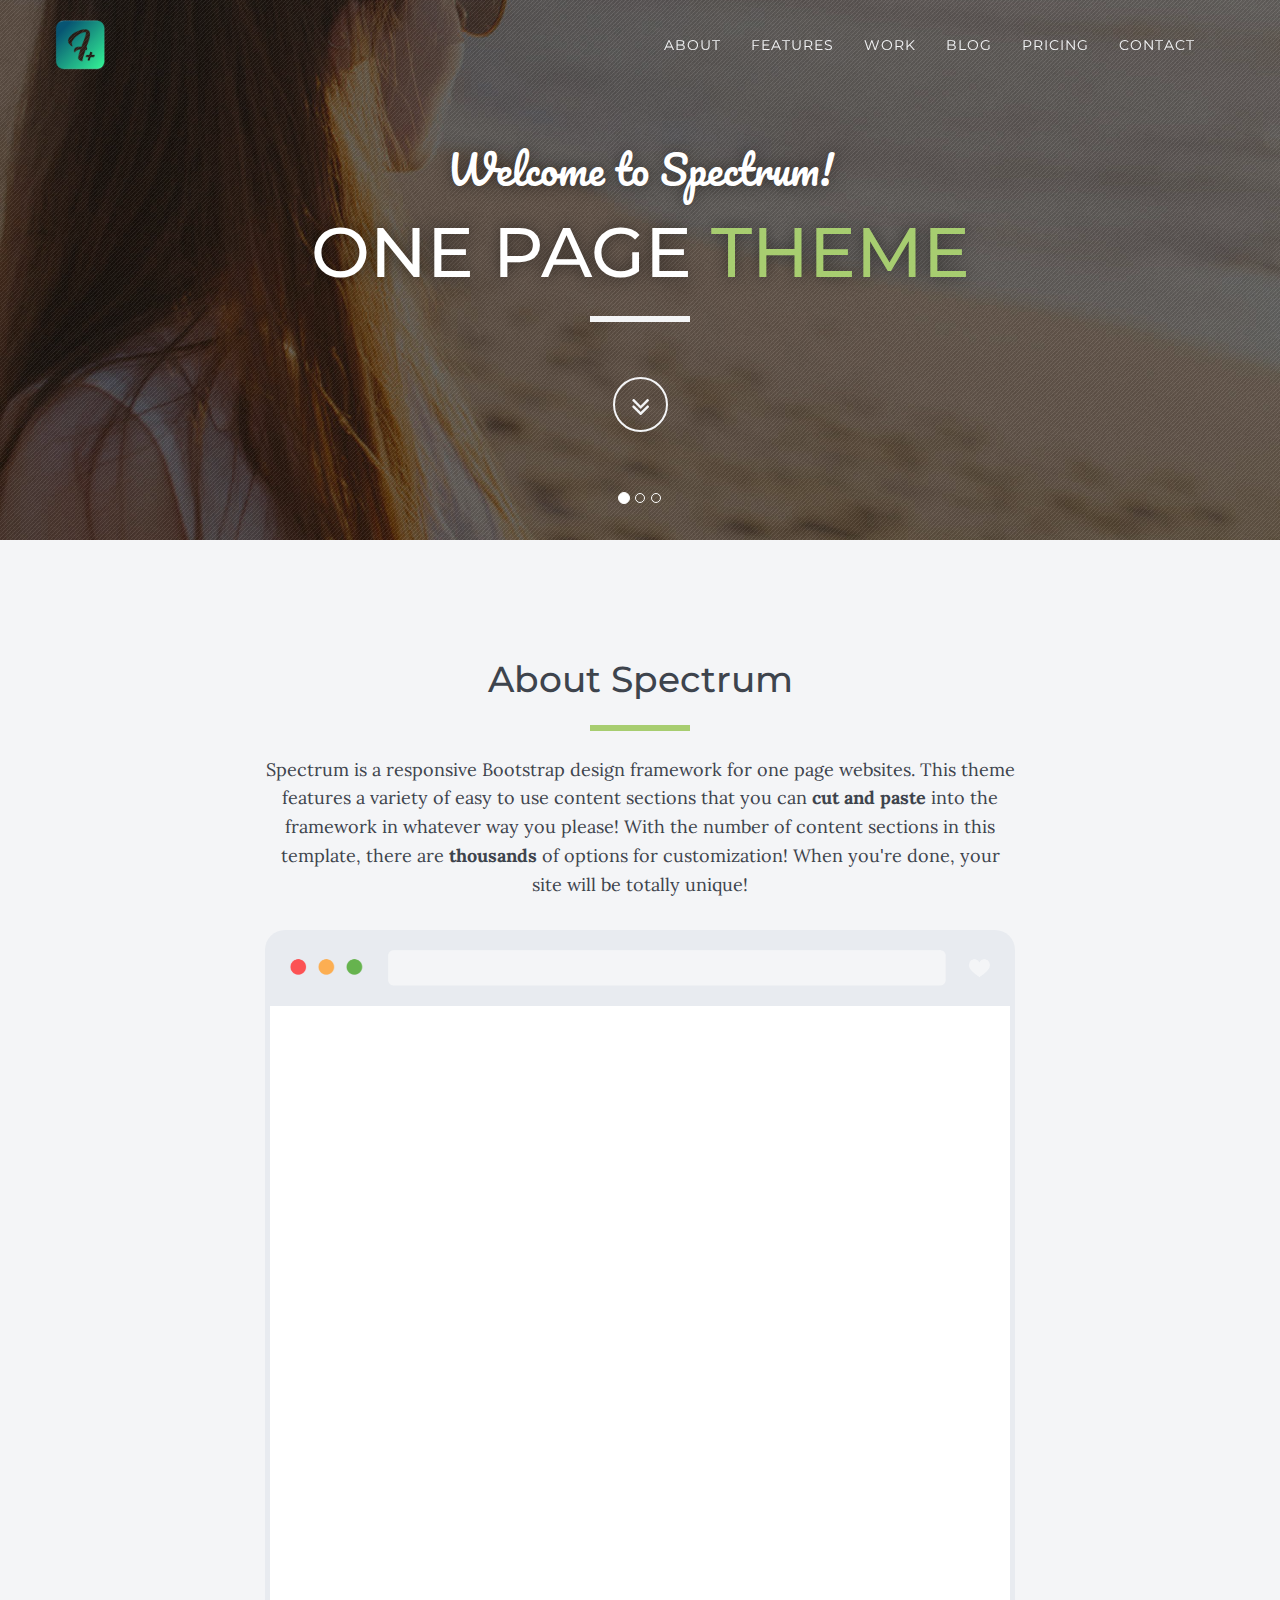
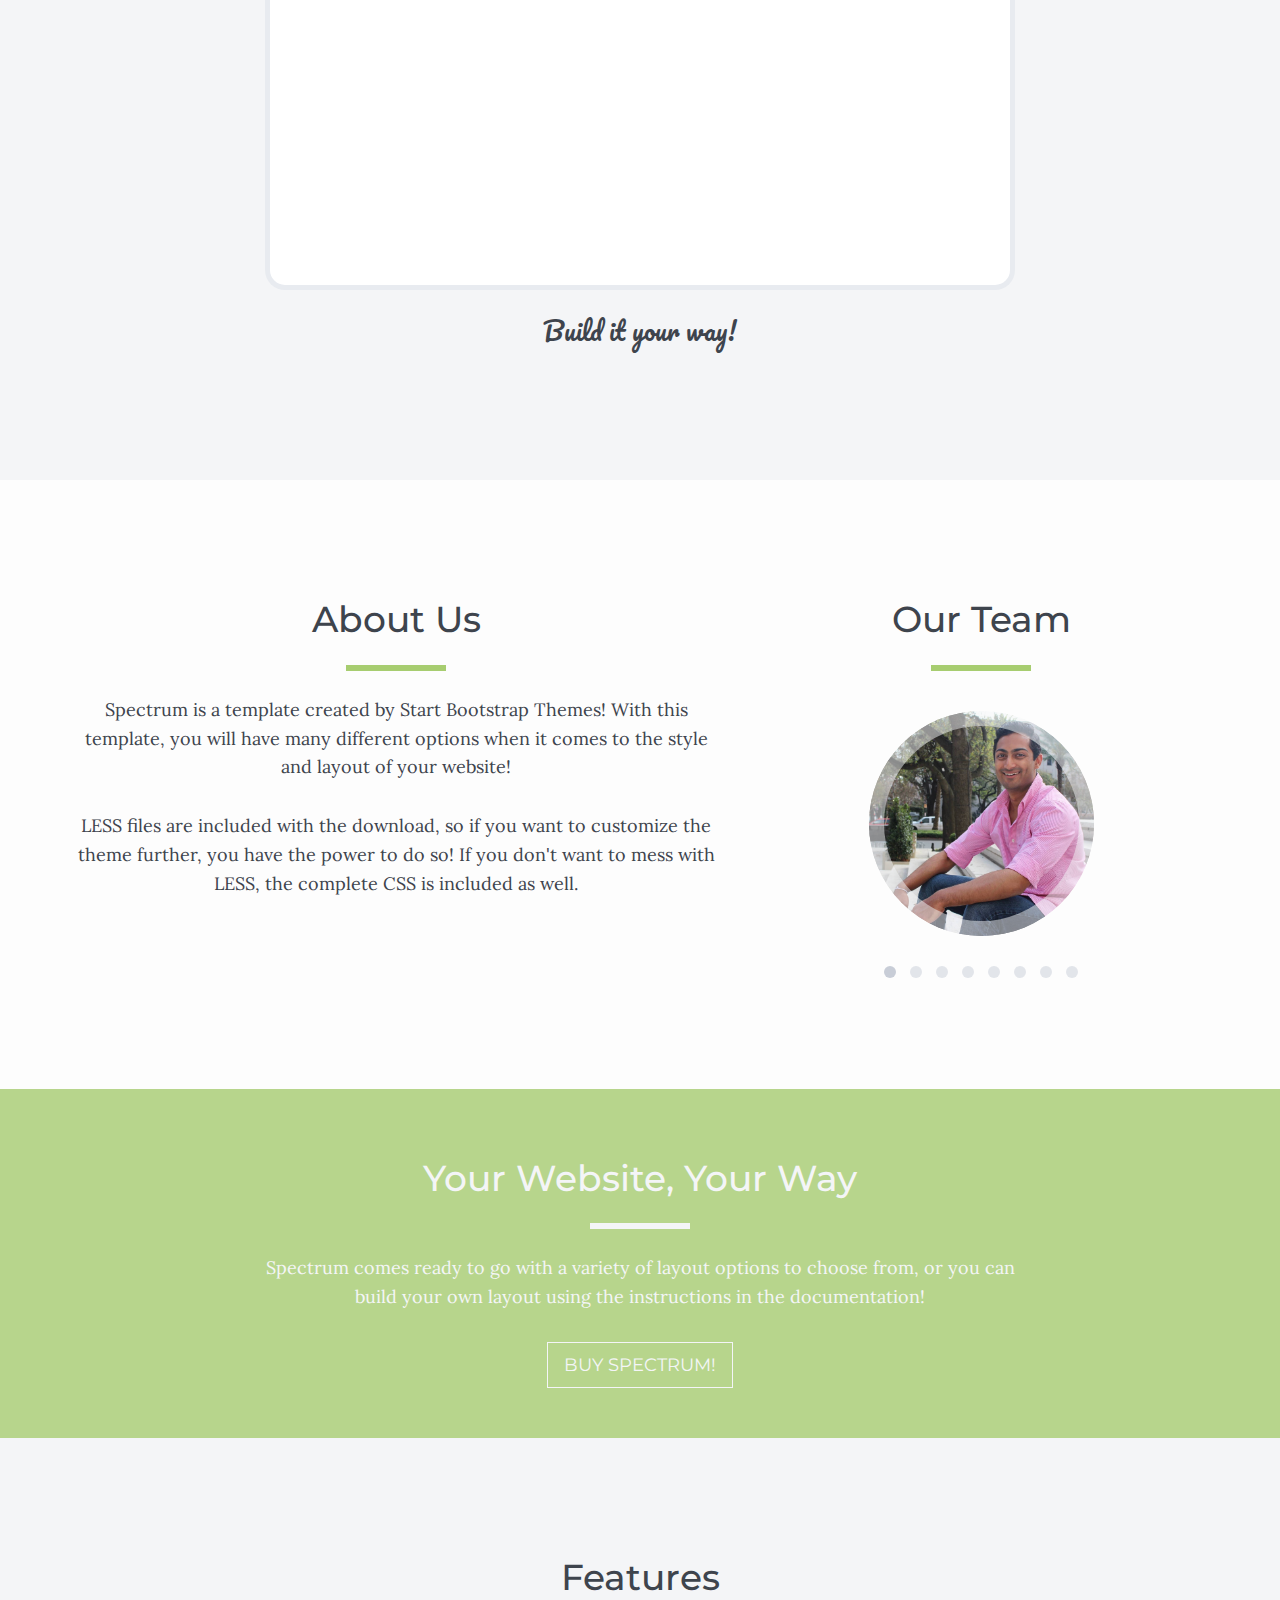
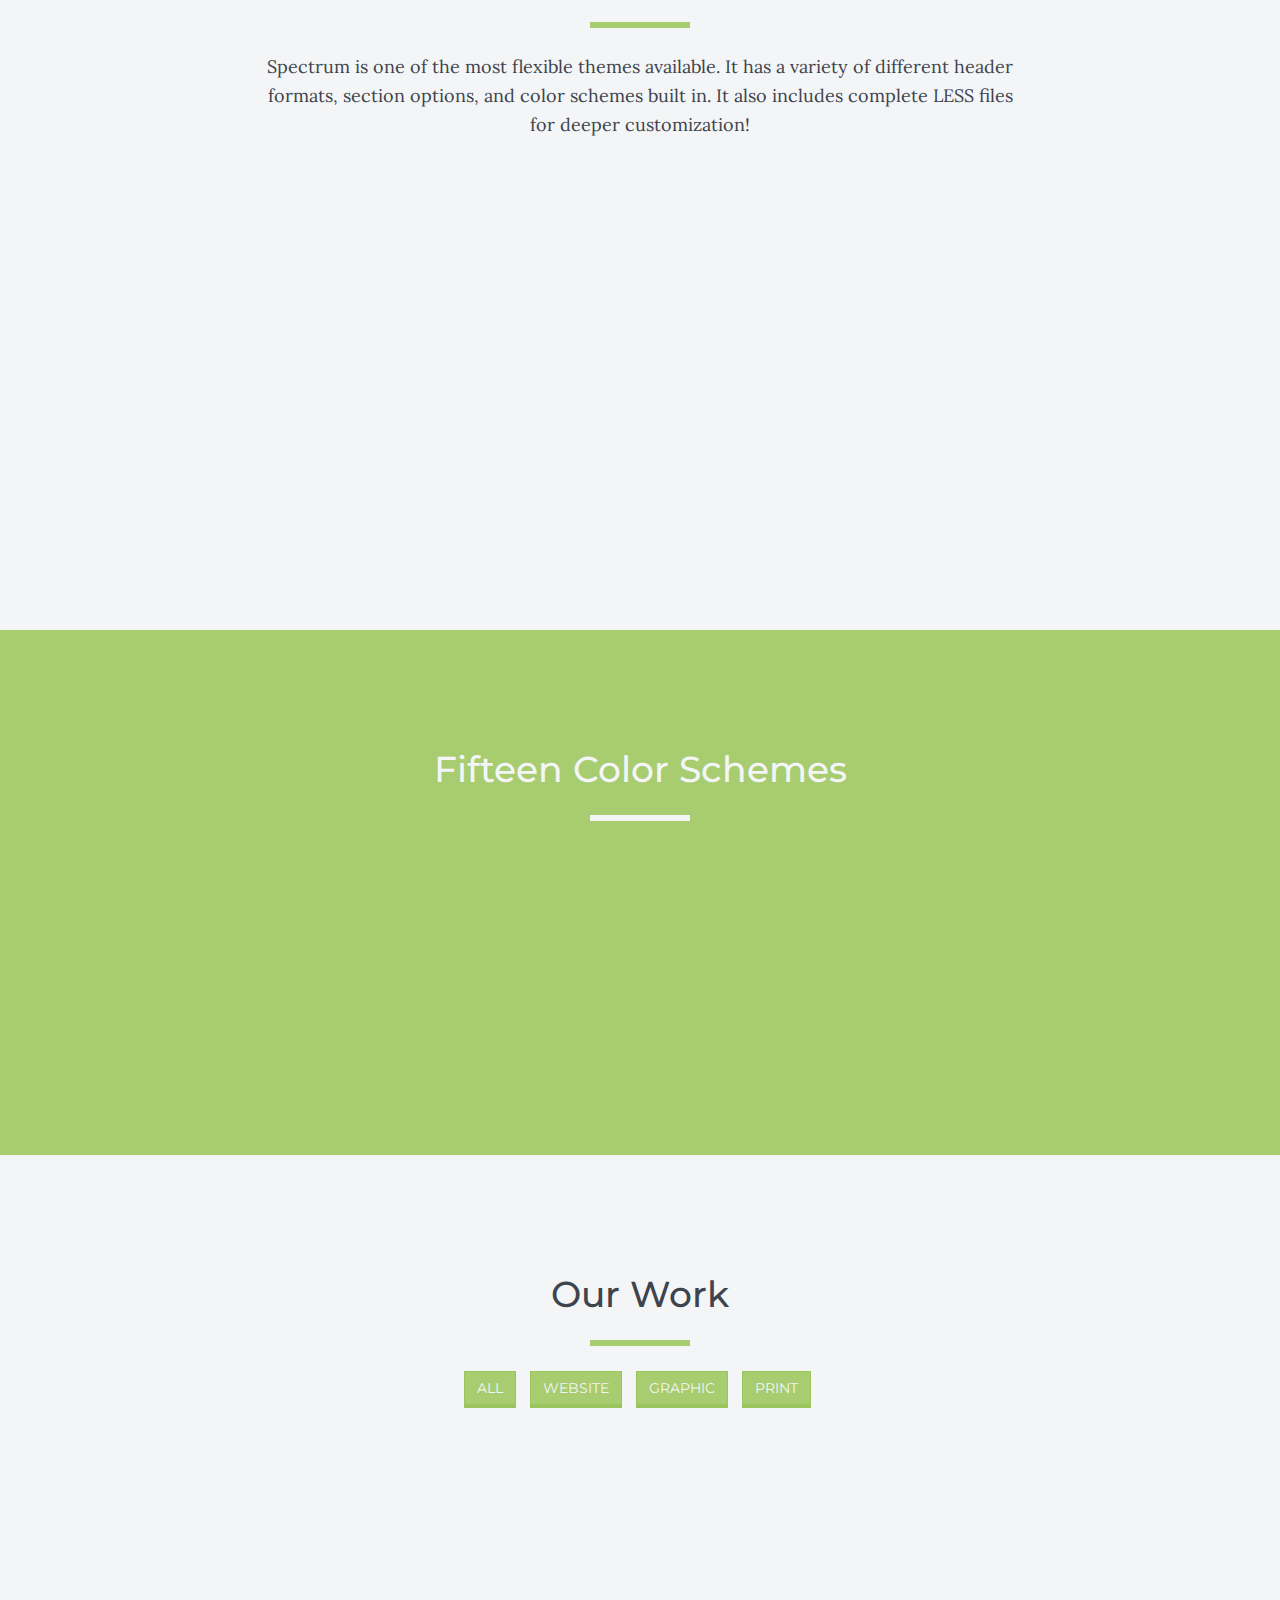
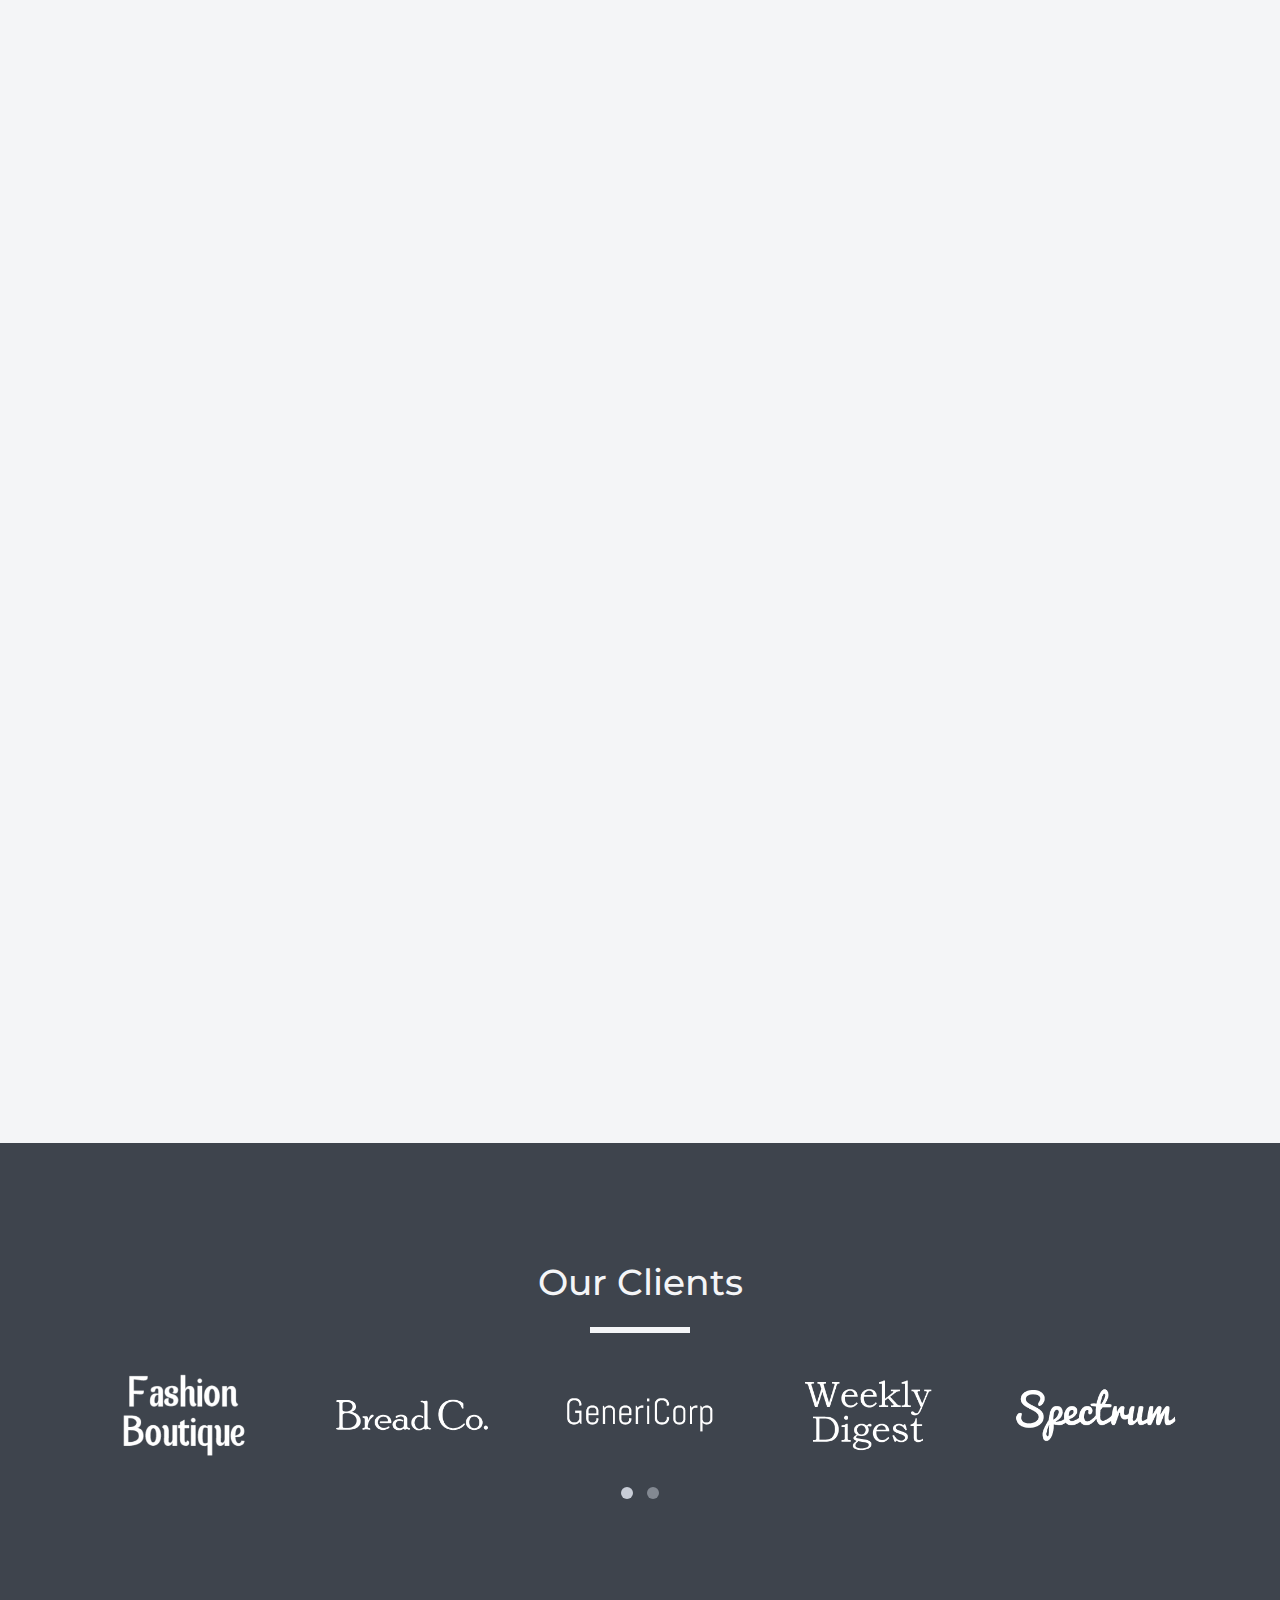
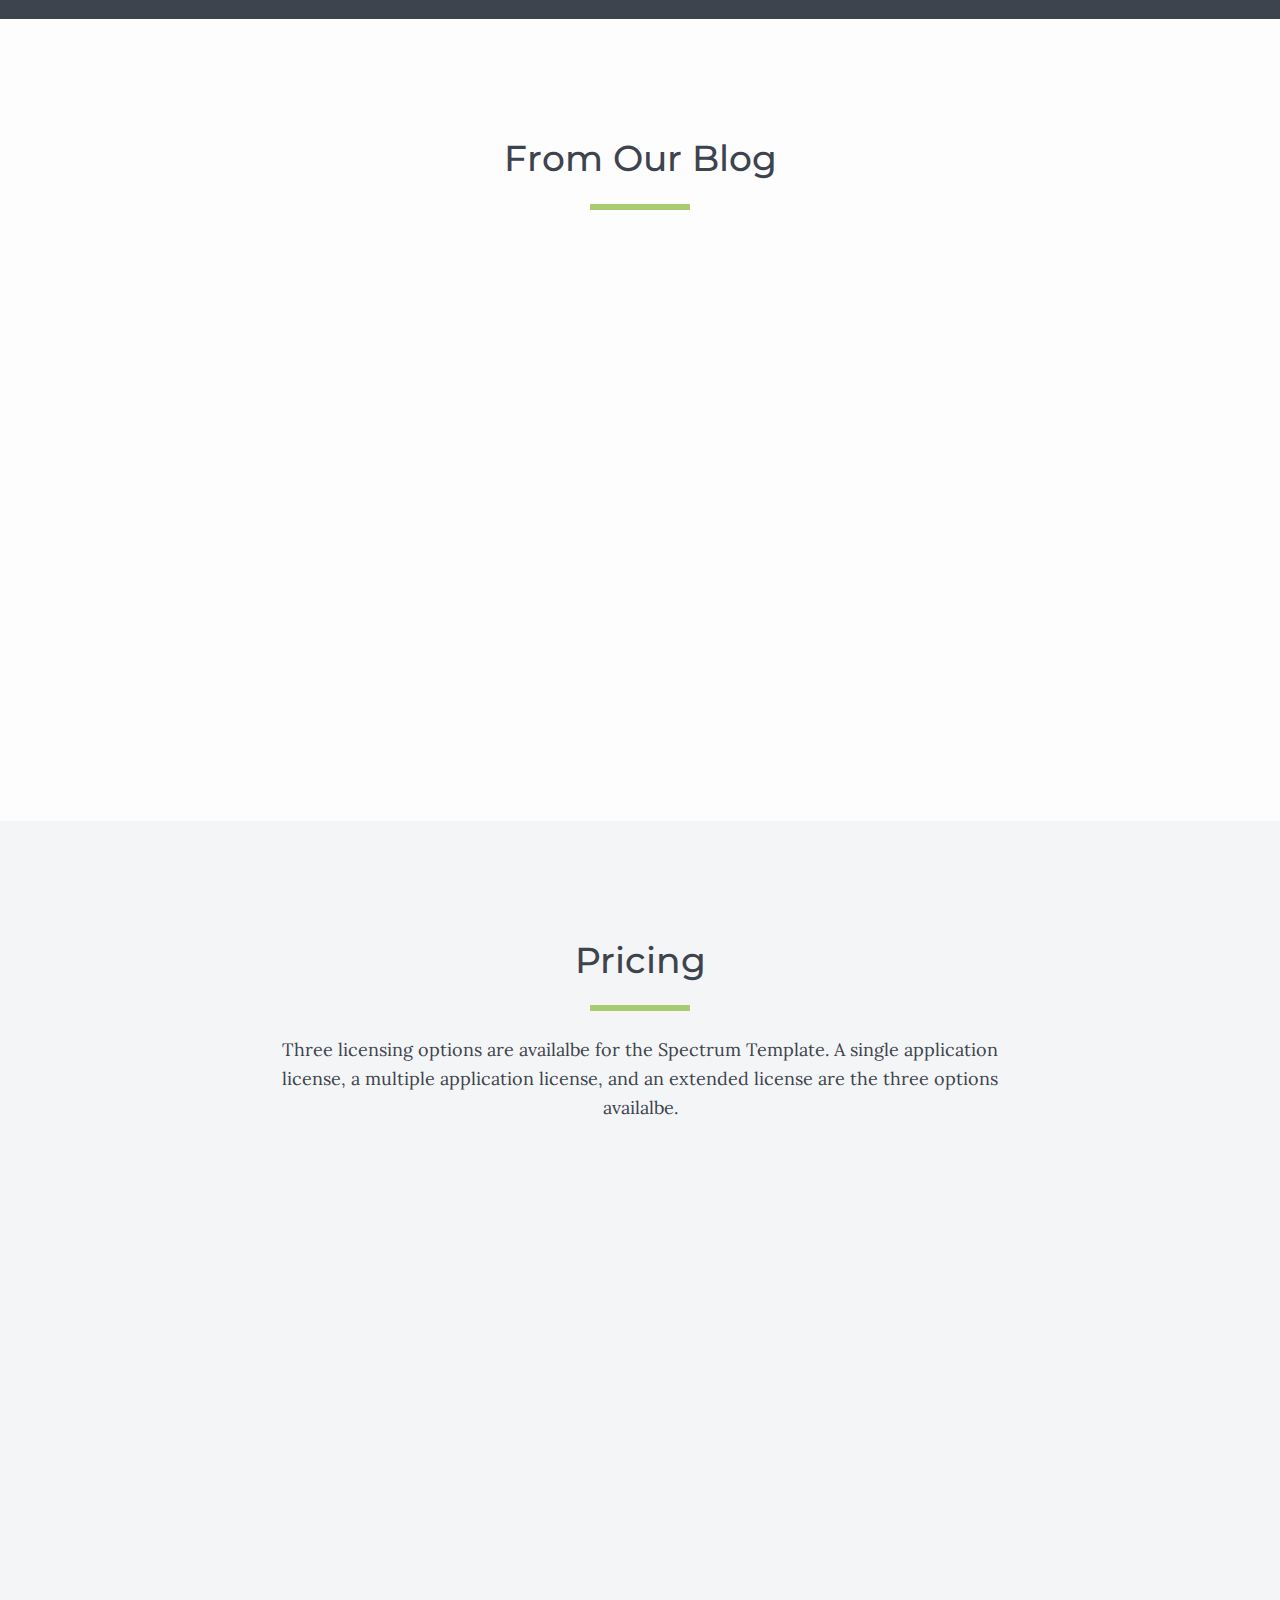
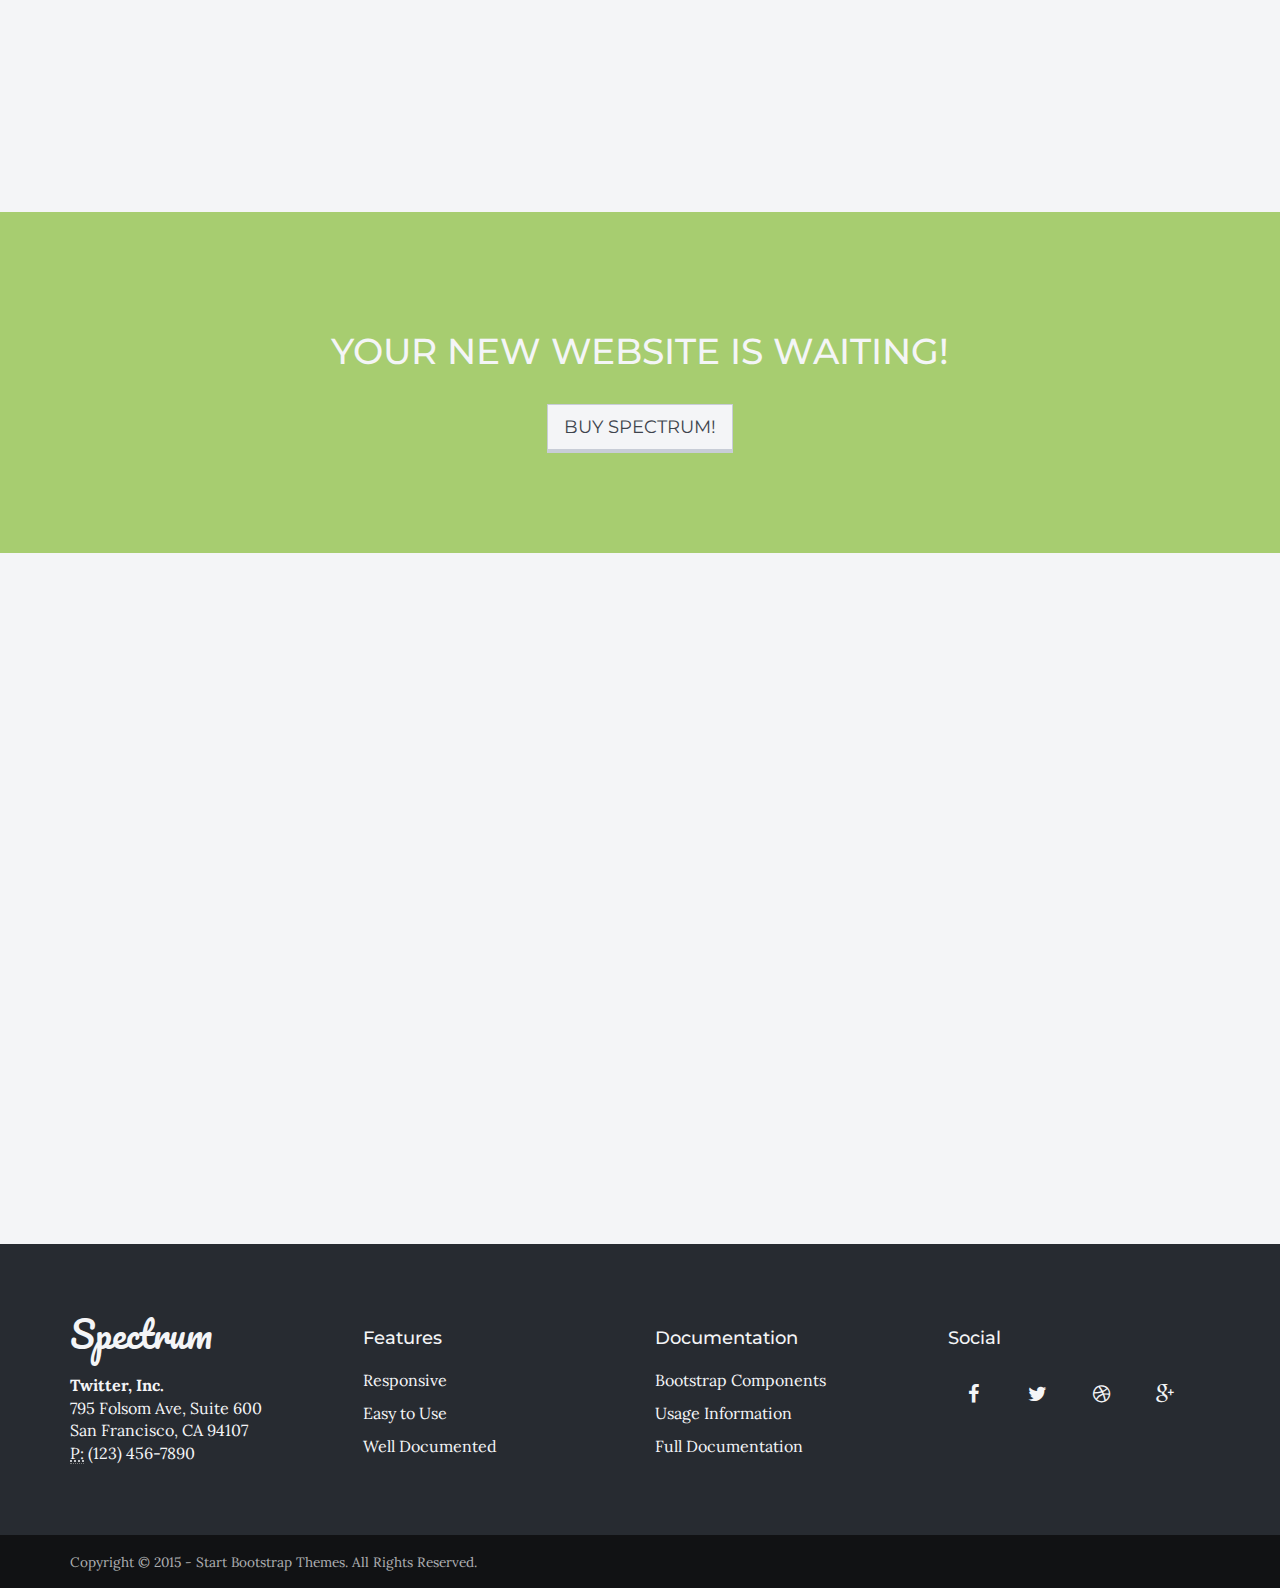
<file: sample-04-half-image-slider.html>
<!DOCTYPE html>
<html lang="en">

<head>

    <meta charset="utf-8">
    <meta name="viewport" content="width=device-width, initial-scale=1, maximum-scale=1, user-scalable=no">
    <meta name="description" content="">
    <meta name="author" content="">

    <title>Spectrum</title>

    <!-- Bootstrap Core CSS -->
    <link href="assets/css/bootstrap/bootstrap.min.css" rel="stylesheet" type="text/css">

    <!-- Fonts -->
    <link href="assets/css/plugins/font-awesome/css/font-awesome.min.css" rel="stylesheet" type="text/css">
    <link href='http://fonts.googleapis.com/css?family=Lora:400,700,400italic,700italic' rel='stylesheet' type='text/css'>
    <link href='http://fonts.googleapis.com/css?family=Montserrat:400,700' rel='stylesheet' type='text/css'>
    <link href='http://fonts.googleapis.com/css?family=Pacifico' rel='stylesheet' type='text/css'>

    <!-- Retina Images Plugin -->
    <script src="assets/js/plugins/retina/retina.min.js"></script>

    <!-- Plugin CSS -->
    <link href="assets/css/plugins/hover/hover.min.css" rel="stylesheet">
    <link href="assets/css/plugins/owl.carousel/owl.carousel.css" rel="stylesheet">
    <link href="assets/css/plugins/owl.carousel/owl.theme.css" rel="stylesheet">
    <link href="assets/css/plugins/owl.carousel/owl.transitions.css" rel="stylesheet">
    <link href="assets/css/plugins/jquery.fs.wallpaper/jquery.fs.wallpaper.css" rel="stylesheet">
    <link href="assets/css/plugins/magnific-popup/magnific-popup.css" rel="stylesheet">

    <!-- Spectrum CSS -->
    <!-- Note: spectrum.css is the default blue theme. To use another theme, uncomment the one you want and delete the rest, including the default spectrum.css! -->
    <!-- <link href="assets/css/spectrum.css" rel="stylesheet"> -->
    <!-- <link href="assets/css/spectrum-aqua.css" rel="stylesheet"> -->
    <!-- <link href="assets/css/spectrum-coffee.css" rel="stylesheet"> -->
    <!-- <link href="assets/css/spectrum-coral.css" rel="stylesheet"> -->
    <!-- <link href="assets/css/spectrum-lavender.css" rel="stylesheet"> -->
    <link href="assets/css/spectrum-olive.css" rel="stylesheet">
    <!-- <link href="assets/css/spectrum-orange.css" rel="stylesheet"> -->
    <!-- <link href="assets/css/spectrum-peach.css" rel="stylesheet"> -->
    <!-- <link href="assets/css/spectrum-pink.css" rel="stylesheet"> -->
    <!-- <link href="assets/css/spectrum-purple.css" rel="stylesheet"> -->
    <!-- <link href="assets/css/spectrum-rust.css" rel="stylesheet"> -->
    <!-- <link href="assets/css/spectrum-seafoam.css" rel="stylesheet"> -->
    <!-- <link href="assets/css/spectrum-slate.css" rel="stylesheet"> -->
    <!-- <link href="assets/css/spectrum-turquoise.css" rel="stylesheet"> -->
    <!-- <link href="assets/css/spectrum-yellow.css" rel="stylesheet"> -->

    <!-- HTML5 shim and Respond.js IE8 support of HTML5 elements and media queries -->
    <!--[if lt IE 9]>
      <script src="assets/js/html5shiv.js"></script>
      <script src="assets/js/respond.min.js"></script>
    <![endif]-->

</head>

<body id="page-top" data-spy="scroll" data-target=".navbar-fixed-top">

    <div id="wrapper">

        <nav class="navbar navbar-dark navbar-fixed-top" role="navigation">
            <div class="container">
                <div class="navbar-header page-scroll">
                    <button type="button" class="navbar-toggle" data-toggle="collapse" data-target=".navbar-main-collapse">
                        <i class="fa fa-bars"></i>
                    </button>
                    <a class="navbar-brand" href="#page-top">
                        <span class="logo">
                            <img src="assets/img/logo.png" alt="">
                        </span>
                    </a>
                </div>

                <!-- Collect the nav links, forms, and other content for toggling -->
                <div class="collapse navbar-collapse navbar-right navbar-main-collapse">
                    <ul class="nav navbar-nav">
                        <!-- Hidden li included to remove active class from about link when scrolled up past about section -->
                        <li class="hidden">
                            <a href="#page-top"></a>
                        </li>
                        <li class="page-scroll">
                            <a href="#about">About</a>
                        </li>
                        <li class="page-scroll">
                            <a href="#features">Features</a>
                        </li>
                        <li class="page-scroll">
                            <a href="#work">Work</a>
                        </li>
                        <li class="page-scroll">
                            <a href="#blog">Blog</a>
                        </li>
                        <li class="page-scroll">
                            <a href="#pricing">Pricing</a>
                        </li>
                        <li class="page-scroll">
                            <a href="#contact">Contact</a>
                        </li>
                    </ul>
                </div>
                <!-- /.navbar-collapse -->
            </div>
            <!-- /.container -->
        </nav>

        <header id="myCarousel" class="carousel slide carousel-fade intro-slider-half">

            <!-- Indicators -->
            <ol class="carousel-indicators">
                <li data-target="#myCarousel" data-slide-to="0" class="active"></li>
                <li data-target="#myCarousel" data-slide-to="1"></li>
                <li data-target="#myCarousel" data-slide-to="2"></li>
            </ol>

            <!-- Wrapper for slides -->
            <div class="carousel-inner">
                <div class="item active">
                    <div class="fill" style="background-image:url('assets/img/demo-bgs/demo-bg-1-half.jpg');"></div>
                    <div class="overlay"></div>
                    <div class="carousel-caption">
                        <div class="intro-body">
                            <p class="intro-welcome">Welcome to Spectrum!</p>
                            <br>
                            <h1 class="brand-heading">One Page<span class="text-primary"> Theme</span>
                            </h1>
                            <hr class="light">
                            <div class="page-scroll" data-scrollreveal="enter bottom after .6s">
                                <a href="#about" class="btn btn-scroll-light sink">
                                    <i class="fa fa-angle-double-down"></i>
                                </a>
                            </div>
                        </div>
                    </div>
                </div>
                <div class="item">
                    <div class="fill" style="background-image:url('assets/img/demo-bgs/demo-bg-2-half.jpg');"></div>
                    <div class="overlay"></div>
                    <div class="carousel-caption">
                        <div class="intro-body">
                            <p class="intro-welcome">Welcome to Spectrum!</p>
                            <br>
                            <h1 class="brand-heading">One Page <span class="text-primary">Theme</span>
                            </h1>
                            <hr class="light">
                            <div class="page-scroll" data-scrollreveal="enter bottom after .6s">
                                <a href="#about" class="btn btn-scroll-light sink">
                                    <i class="fa fa-angle-double-down"></i>
                                </a>
                            </div>
                        </div>
                    </div>
                </div>
                <div class="item">
                    <div class="fill" style="background-image:url('assets/img/demo-bgs/demo-bg-3-half.jpg');"></div>
                    <div class="overlay"></div>
                    <div class="carousel-caption">
                        <div class="intro-body">
                            <p class="intro-welcome">Welcome to Spectrum!</p>
                            <br>
                            <h1 class="brand-heading">One Page <span class="text-primary">Theme</span>
                            </h1>
                            <hr class="light">
                            <div class="page-scroll" data-scrollreveal="enter bottom after .6s">
                                <a href="#about" class="btn btn-scroll-light sink">
                                    <i class="fa fa-angle-double-down"></i>
                                </a>
                            </div>
                        </div>
                    </div>
                </div>
            </div>
        </header>

        <section id="about" class="text-center">
            <div class="container">
                <div class="row">
                    <div class="col-md-8 col-md-offset-2">
                        <h2>About Spectrum</h2>
                        <hr class="primary">
                        <p>Spectrum is a responsive Bootstrap design framework for one page websites. This theme features a variety of easy to use content sections that you can <strong>cut and paste</strong> into the framework in whatever way you please! With the number of content sections in this template, there are <strong>thousands</strong> of options for customization! When you're done, your site will be totally unique!</p>
                        <div class="browser-demo">
                            <img class="img-responsive img-demo-bar" src="assets/demo/browser-bar.png" alt="">
                            <div class="inner">
                                <div class="fly-in nav" data-scrollreveal="enter right over 1.5s">
                                    <div class="fly-in-name">
                                        <h5>Navigation: Dark</h5>
                                    </div>
                                </div>
                                <div class="fly-in intro" data-scrollreveal="enter left over 1.5s">
                                    <div class="fly-in-name">
                                        <h5>Header: Half Page Image Slider</h5>
                                    </div>
                                </div>
                                <div class="fly-in about" data-scrollreveal="enter right over 1.5s">
                                    <div class="fly-in-name">
                                        <h5>About: Option Two</h5>
                                    </div>
                                </div>
                                <div class="fly-in services" data-scrollreveal="enter left over 1.5s">
                                    <div class="fly-in-name">
                                        <h5>Services: Option One</h5>
                                    </div>
                                </div>
                                <div class="fly-in last contact" data-scrollreveal="enter right over 1.5s">
                                    <div class="fly-in-name">
                                        <h5>Contact: Option Three</h5>
                                    </div>
                                </div>
                            </div>
                        </div>
                        <p class="demo-text">Build it your way!</p>
                    </div>
                </div>
            </div>
        </section>

        <section class="about-3 bg-lighter text-center">
            <div class="container">
                <div class="row">
                    <div class="col-lg-7 col-md-6">
                        <h2>About Us</h2>
                        <hr class="primary">
                        <p>Spectrum is a template created by Start Bootstrap Themes! With this template, you will have many different options when it comes to the style and layout of your website!</p>
                        <p>LESS files are included with the download, so if you want to customize the theme further, you have the power to do so! If you don't want to mess with LESS, the complete CSS is included as well.</p>
                    </div>
                    <div class="col-lg-3 col-lg-offset-1 col-md-6">
                        <h2>Our Team</h2>
                        <hr class="primary">
                        <div id="about-3-carousel" class="text-center">
                            <div class="item about-img-1">
                                <div class="info">
                                    <!-- Mobile Fallback Image -->
                                    <img class="img-responsive img-circle visible-xs" src="assets/img/demo-portraits/portrait-1.jpg" alt="">
                                    <!-- Name / Position / Social Links -->
                                    <h3>Patricia Smith</h3>
                                    <p>CEO &amp; Founder</p>
                                    <ul class="list-inline">
                                        <li><a class="light-text" href="#"><i class="fa fa-facebook fa-fw"></i></a>
                                        </li>
                                        <li><a class="light-text" href="#"><i class="fa fa-linkedin fa-fw"></i></a>
                                        </li>
                                        <li><a class="light-text" href="#"><i class="fa fa-twitter fa-fw"></i></a>
                                        </li>
                                    </ul>
                                </div>
                            </div>
                            <div class="item about-img-2">
                                <div class="info">
                                    <!-- Mobile Fallback Image -->
                                    <img class="img-responsive img-circle visible-xs" src="assets/img/demo-portraits/portrait-2.jpg" alt="">
                                    <!-- Name / Position / Social Links -->
                                    <h3>John Johnson</h3>
                                    <p>Managing Director</p>
                                    <ul class="list-inline">
                                        <li><a class="light-text" href="#"><i class="fa fa-facebook fa-fw"></i></a>
                                        </li>
                                        <li><a class="light-text" href="#"><i class="fa fa-linkedin fa-fw"></i></a>
                                        </li>
                                        <li><a class="light-text" href="#"><i class="fa fa-twitter fa-fw"></i></a>
                                        </li>
                                    </ul>
                                </div>
                            </div>
                            <div class="item about-img-3">
                                <div class="info">
                                    <!-- Mobile Fallback Image -->
                                    <img class="img-responsive img-circle visible-xs" src="assets/img/demo-portraits/portrait-3.jpg" alt="">
                                    <!-- Name / Position / Social Links -->
                                    <h3>Barbara Williams</h3>
                                    <p>Creative Director</p>
                                    <ul class="list-inline">
                                        <li><a class="light-text" href="#"><i class="fa fa-facebook fa-fw"></i></a>
                                        </li>
                                        <li><a class="light-text" href="#"><i class="fa fa-linkedin fa-fw"></i></a>
                                        </li>
                                        <li><a class="light-text" href="#"><i class="fa fa-twitter fa-fw"></i></a>
                                        </li>
                                    </ul>
                                </div>
                            </div>
                            <div class="item about-img-4">
                                <div class="info">
                                    <!-- Mobile Fallback Image -->
                                    <img class="img-responsive img-circle visible-xs" src="assets/img/demo-portraits/portrait-4.jpg" alt="">
                                    <!-- Name / Position / Social Links -->
                                    <h3>Elizabeth Jones</h3>
                                    <p>Art Director</p>
                                    <ul class="list-inline">
                                        <li><a class="light-text" href="#"><i class="fa fa-facebook fa-fw"></i></a>
                                        </li>
                                        <li><a class="light-text" href="#"><i class="fa fa-linkedin fa-fw"></i></a>
                                        </li>
                                        <li><a class="light-text" href="#"><i class="fa fa-twitter fa-fw"></i></a>
                                        </li>
                                    </ul>
                                </div>
                            </div>
                            <div class="item about-img-1">
                                <div class="info">
                                    <!-- Mobile Fallback Image -->
                                    <img class="img-responsive img-circle visible-xs" src="assets/img/demo-portraits/portrait-1.jpg" alt="">
                                    <!-- Name / Position / Social Links -->
                                    <h3>Jennifer Davis</h3>
                                    <p>Web Developer</p>
                                    <ul class="list-inline">
                                        <li><a class="light-text" href="#"><i class="fa fa-facebook fa-fw"></i></a>
                                        </li>
                                        <li><a class="light-text" href="#"><i class="fa fa-linkedin fa-fw"></i></a>
                                        </li>
                                        <li><a class="light-text" href="#"><i class="fa fa-twitter fa-fw"></i></a>
                                        </li>
                                    </ul>
                                </div>
                            </div>
                            <div class="item about-img-2">
                                <div class="info">
                                    <!-- Mobile Fallback Image -->
                                    <img class="img-responsive img-circle visible-xs" src="assets/img/demo-portraits/portrait-2.jpg" alt="">
                                    <!-- Name / Position / Social Links -->
                                    <h3>Michael Brown</h3>
                                    <p>Graphic Designer</p>
                                    <ul class="list-inline">
                                        <li><a class="light-text" href="#"><i class="fa fa-facebook fa-fw"></i></a>
                                        </li>
                                        <li><a class="light-text" href="#"><i class="fa fa-linkedin fa-fw"></i></a>
                                        </li>
                                        <li><a class="light-text" href="#"><i class="fa fa-twitter fa-fw"></i></a>
                                        </li>
                                    </ul>
                                </div>
                            </div>
                            <div class="item about-img-3">
                                <div class="info">
                                    <!-- Mobile Fallback Image -->
                                    <img class="img-responsive img-circle visible-xs" src="assets/img/demo-portraits/portrait-3.jpg" alt="">
                                    <!-- Name / Position / Social Links -->
                                    <h3>Maria Wilson</h3>
                                    <p>Accounts Manager</p>
                                    <ul class="list-inline">
                                        <li><a class="light-text" href="#"><i class="fa fa-facebook fa-fw"></i></a>
                                        </li>
                                        <li><a class="light-text" href="#"><i class="fa fa-linkedin fa-fw"></i></a>
                                        </li>
                                        <li><a class="light-text" href="#"><i class="fa fa-twitter fa-fw"></i></a>
                                        </li>
                                    </ul>
                                </div>
                            </div>
                            <div class="item about-img-4">
                                <div class="info">
                                    <!-- Mobile Fallback Image -->
                                    <img class="img-responsive img-circle visible-xs" src="assets/img/demo-portraits/portrait-4.jpg" alt="">
                                    <!-- Name / Position / Social Links -->
                                    <h3>Sandra Taylor</h3>
                                    <p>Marketing Specialist</p>
                                    <ul class="list-inline">
                                        <li><a class="light-text" href="#"><i class="fa fa-facebook fa-fw"></i></a>
                                        </li>
                                        <li><a class="light-text" href="#"><i class="fa fa-linkedin fa-fw"></i></a>
                                        </li>
                                        <li><a class="light-text" href="#"><i class="fa fa-twitter fa-fw"></i></a>
                                        </li>
                                    </ul>
                                </div>
                            </div>
                        </div>
                    </div>
                </div>
            </div>
        </section>

        <aside class="bg-parallax-dark nopadding" style="background-image: url(assets/img/demo-bgs/faces-demo.jpg);" data-stellar-background-ratio="0.5">
            <div class="aside-overlay">
                <div class="container">
                    <div class="row text-center">
                        <div class="col-lg-8 col-lg-offset-2">
                            <h2>Your Website, Your Way</h2>
                            <hr class="light">
                            <p>Spectrum comes ready to go with a variety of layout options to choose from, or you can build your own layout using the instructions in the documentation!</p>
                            <a href="#" class="btn btn-outline btn-light btn-lg btn-square">Buy Spectrum!</a>
                        </div>
                    </div>
                </div>
            </div>
        </aside>

        <section id="features" class="services-1">
            <div class="container">
                <div class="row">
                    <div class="col-lg-8 col-lg-offset-2 text-center">
                        <h2>Features</h2>
                        <hr class="primary">
                        <p>Spectrum is one of the most flexible themes available. It has a variety of different header formats, section options, and color schemes built in. It also includes complete LESS files for deeper customization!</p>
                    </div>
                    <div class="col-lg-12 text-center" data-scrollreveal="enter bottom over 1.5s">
                        <ul id="services-1-carousel" class="icon-effect list-inline">
                            <!-- ICON USAGE: The icons in this example are generated using Font Awesome unicodes. To use different icons you will need to create a custom CSS class like the ones used below (ex. icon-code, or icon-envelope-o). -->
                            <li class="item">
                                <span class="icon icon-code"></span>
                                <h3>Easy to Use</h3>
                                <p>Spectrum's code is written in easy to use, HTML code blocks.</p>
                            </li>
                            <li class="item">
                                <span class="icon icon-envelope-o"></span>
                                <h3>Support</h3>
                                <p>We also provide email support just in case you get lost.</p>
                            </li>
                            <li class="item">
                                <span class="icon icon-mobile"></span>
                                <h3>Responsive</h3>
                                <p>Spectrum is 100% responsive and looks great on any screen.</p>
                            </li>
                            <li class="item">
                                <span class="icon icon-info-circle"></span>
                                <h3>Documented</h3>
                                <p>Includes complete documentation and usage instructions.</p>
                            </li>
                            <li class="item">
                                <span class="icon icon-pencil"></span>
                                <h3>Themes</h3>
                                <p>Spectrum includes a variety of ready to use color schemes.</p>
                            </li>
                            <li class="item">
                                <span class="icon icon-wrench"></span>
                                <h3>Plugins</h3>
                                <p>Well documented jQuery plugins bring special features to Spectrum.</p>
                            </li>
                            <li class="item">
                                <span class="icon icon-rocket"></span>
                                <h3>Ready to Launch</h3>
                                <p>Pick your sections, add your content, and your site is ready to launch!</p>
                            </li>
                            <li class="item">
                                <span class="icon icon-flag"></span>
                                <h3>Unique</h3>
                                <p>The the amount of customization available, Spectrum is one of a kind!</p>
                            </li>
                        </ul>
                    </div>
                </div>
            </div>
        </section>

        <section class="screen-cta text-center bg-primary">
            <div class="container">
                <div class="row">
                    <div class="col-lg-12">
                        <h2>Fifteen Color Schemes</h2>
                        <hr class="light">
                        <div data-scrollreveal="enter bottom move 200px over 1.5s">
                            <img src="assets/img/call-to-action/screen.png" alt="">
                        </div>
                    </div>
                </div>
            </div>
        </section>

        <section id="work" class="portfolio-1">
            <div class="container">
                <div class="row">
                    <div class="col-lg-12 text-center">
                        <h2>Our Work</h2>
                        <hr class="primary">
                        <ul class="list-inline hidden-xs" id="filters">
                            <li>
                                <button data-filter="*" type="button" class="btn btn-primary btn-square btn-raised">All</button>
                            </li>
                            <li>
                                <button data-filter=".web" type="button" class="btn btn-primary btn-square btn-raised">Website</button>
                            </li>
                            <li>
                                <button data-filter=".graphic" type="button" class="btn btn-primary btn-square btn-raised">Graphic</button>
                            </li>
                            <li>
                                <button data-filter=".print" type="button" class="btn btn-primary btn-square btn-raised">Print</button>
                            </li>
                        </ul>
                    </div>
                </div>
                <div class="row" data-scrollreveal="enter bottom over 1.5s">
                    <div class="isotope">
                        <div class="col-sm-4 portfolio-item web">
                            <a href="#portfolio-modal-1" class="portfolio-link" data-toggle="modal">
                                <div class="caption">
                                    <div class="caption-content">
                                        <h3><i class="fa fa-search fa-2x"></i>
                                        </h3>
                                    </div>
                                </div>
                                <img src="assets/img/demo-portfolio/1.jpg" class="img-centered" alt="">
                            </a>
                        </div>
                        <div class="col-sm-4 portfolio-item graphic">
                            <a href="#portfolio-modal-2" class="portfolio-link" data-toggle="modal">
                                <div class="caption">
                                    <div class="caption-content">
                                        <h3><i class="fa fa-search fa-2x"></i>
                                        </h3>
                                    </div>
                                </div>
                                <img src="assets/img/demo-portfolio/2.jpg" class="img-centered" alt="">
                            </a>
                        </div>
                        <div class="col-sm-4 portfolio-item print">
                            <a href="#portfolio-modal-1" class="portfolio-link" data-toggle="modal">
                                <div class="caption">
                                    <div class="caption-content">
                                        <h3><i class="fa fa-search fa-2x"></i>
                                        </h3>
                                    </div>
                                </div>
                                <img src="assets/img/demo-portfolio/3.jpg" class="img-centered" alt="">
                            </a>
                        </div>
                        <div class="col-sm-4 portfolio-item web">
                            <a href="#portfolio-modal-2" class="portfolio-link" data-toggle="modal">
                                <div class="caption">
                                    <div class="caption-content">
                                        <h3><i class="fa fa-search fa-2x"></i>
                                        </h3>
                                    </div>
                                </div>
                                <img src="assets/img/demo-portfolio/4.jpg" class="img-centered" alt="">
                            </a>
                        </div>
                        <div class="col-sm-4 portfolio-item graphic">
                            <a href="#portfolio-modal-1" class="portfolio-link" data-toggle="modal">
                                <div class="caption">
                                    <div class="caption-content">
                                        <h3><i class="fa fa-search fa-2x"></i>
                                        </h3>
                                    </div>
                                </div>
                                <img src="assets/img/demo-portfolio/5.jpg" class="img-centered" alt="">
                            </a>
                        </div>
                        <div class="col-sm-4 portfolio-item print">
                            <a href="#portfolio-modal-2" class="portfolio-link" data-toggle="modal">
                                <div class="caption">
                                    <div class="caption-content">
                                        <h3><i class="fa fa-search fa-2x"></i>
                                        </h3>
                                    </div>
                                </div>
                                <img src="assets/img/demo-portfolio/6.jpg" class="img-centered" alt="">
                            </a>
                        </div>
                        <div class="col-sm-4 portfolio-item web">
                            <a href="#portfolio-modal-2" class="portfolio-link" data-toggle="modal">
                                <div class="caption">
                                    <div class="caption-content">
                                        <h3><i class="fa fa-search fa-2x"></i>
                                        </h3>
                                    </div>
                                </div>
                                <img src="assets/img/demo-portfolio/7.jpg" class="img-centered" alt="">
                            </a>
                        </div>
                        <div class="col-sm-4 portfolio-item graphic">
                            <a href="#portfolio-modal-1" class="portfolio-link" data-toggle="modal">
                                <div class="caption">
                                    <div class="caption-content">
                                        <h3><i class="fa fa-search fa-2x"></i>
                                        </h3>
                                    </div>
                                </div>
                                <img src="assets/img/demo-portfolio/8.jpg" class="img-centered" alt="">
                            </a>
                        </div>
                        <div class="col-sm-4 portfolio-item print">
                            <a href="#portfolio-modal-2" class="portfolio-link" data-toggle="modal">
                                <div class="caption">
                                    <div class="caption-content">
                                        <h3><i class="fa fa-search fa-2x"></i>
                                        </h3>
                                    </div>
                                </div>
                                <img src="assets/img/demo-portfolio/9.jpg" class="img-centered" alt="">
                            </a>
                        </div>
                    </div>
                </div>
            </div>
        </section>

        <section class="clients bg-dark">
            <div class="container">
                <div class="row text-center">
                    <div class="col-lg-12">
                        <h2>Our Clients</h2>
                        <hr class="light">
                    </div>
                    <div class="col-lg-12">
                        <ul id="clients-carousel" class="text-center">
                            <li class="item">
                                <img class="img-responsive" src="assets/img/demo-clients/1.png" alt="">
                            </li>
                            <li class="item">
                                <img class="img-responsive" src="assets/img/demo-clients/2.png" alt="">
                            </li>
                            <li class="item">
                                <img class="img-responsive" src="assets/img/demo-clients/3.png" alt="">
                            </li>
                            <li class="item">
                                <img class="img-responsive" src="assets/img/demo-clients/4.png" alt="">
                            </li>
                            <li class="item">
                                <img class="img-responsive" src="assets/img/demo-clients/5.png" alt="">
                            </li>
                            <li class="item">
                                <img class="img-responsive" src="assets/img/demo-clients/6.png" alt="">
                            </li>
                            <li class="item">
                                <img class="img-responsive" src="assets/img/demo-clients/7.png" alt="">
                            </li>
                            <li class="item">
                                <img class="img-responsive" src="assets/img/demo-clients/8.png" alt="">
                            </li>
                            <li class="item">
                                <img class="img-responsive" src="assets/img/demo-clients/9.png" alt="">
                            </li>
                            <li class="item">
                                <img class="img-responsive" src="assets/img/demo-clients/10.png" alt="">
                            </li>
                        </ul>
                    </div>
                </div>
            </div>
        </section>

        <section id="blog" class="blog-1 bg-lighter">
            <div class="container">
                <div class="row">
                    <div class="col-lg-12 text-center">
                        <h2>From Our Blog</h2>
                        <hr class="primary mb">
                    </div>
                </div>
                <div class="row blog-row">
                    <div class="col-md-4 blog-col" data-scrollreveal="enter left over 1.5s">
                        <a href="#" class="blog-preview-img">
                            <div class="caption">
                                <div class="caption-content">
                                    <i class="fa fa-search fa-3x"></i>
                                </div>
                            </div>
                            <img src="assets/img/demo-blog/1.jpg" class="img-responsive" alt="">
                        </a>
                        <div class="blog-preview-content">
                            <h3>
                                <a href="#">Blog Post Title</a>
                            </h3>
                            <p>Lorem ipsum dolor sit amet, consectetur adipisicing elit. Nam, quisquam, sunt, corporis.</p>
                            <div class="continue"><a href="#">Continue Reading &rarr;</a>
                            </div>
                            <ul class="meta list-inline">
                                <li>February 31, 2015</li>
                                <li>9 Comments</li>
                                <li><i class="fa fa-heart text-primary"></i> 12</li>
                            </ul>
                        </div>
                    </div>
                    <div class="col-md-4 blog-col" data-scrollreveal="enter bottom over 1.5s">
                        <a href="#" class="blog-preview-img">
                            <div class="caption">
                                <div class="caption-content">
                                    <i class="fa fa-search fa-3x"></i>
                                </div>
                            </div>
                            <img src="assets/img/demo-blog/2.jpg" class="img-responsive" alt="">
                        </a>
                        <div class="blog-preview-content">
                            <h3>
                                <a href="#">Blog Post Title</a>
                            </h3>
                            <p>Lorem ipsum dolor sit amet, consectetur adipisicing elit. Nam, quisquam, sunt, corporis.</p>
                            <div class="continue"><a href="#">Continue Reading &rarr;</a>
                            </div>
                            <ul class="meta list-inline">
                                <li>February 31, 2015</li>
                                <li>9 Comments</li>
                                <li><i class="fa fa-heart text-primary"></i> 12</li>
                            </ul>
                        </div>
                    </div>
                    <div class="col-md-4 blog-col" data-scrollreveal="enter right over 1.5s">
                        <a href="#" class="blog-preview-img">
                            <div class="caption">
                                <div class="caption-content">
                                    <i class="fa fa-search fa-3x"></i>
                                </div>
                            </div>
                            <img src="assets/img/demo-blog/3.jpg" class="img-responsive" alt="">
                        </a>
                        <div class="blog-preview-content">
                            <h3>
                                <a href="#">Blog Post Title</a>
                            </h3>
                            <p>Lorem ipsum dolor sit amet, consectetur adipisicing elit. Nam, quisquam, sunt, corporis.</p>
                            <div class="continue"><a href="#">Continue Reading &rarr;</a>
                            </div>
                            <ul class="meta list-inline">
                                <li>February 31, 2015</li>
                                <li>9 Comments</li>
                                <li><i class="fa fa-heart text-primary"></i> 12</li>
                            </ul>
                        </div>
                    </div>
                </div>
            </div>
        </section>

        <section id="pricing" class="pricing-1">
            <div class="container">
                <div class="row text-center">
                    <div class="col-md-8 col-md-offset-2">
                        <h2>Pricing</h2>
                        <hr class="primary">
                        <p>Three licensing options are availalbe for the Spectrum Template. A single application license, a multiple application license, and an extended license are the three options availalbe.</p>
                    </div>
                </div>
                <div class="row">
                    <div class="col-md-4 pricing-col" data-scrollreveal="enter left over 1.5s">
                        <div class="pricing-table">
                            <div class="pricing-heading" style="background-image: url('assets/img/demo-pricing/1.jpg')">
                                <h2>Single</h2>
                            </div>
                            <div class="content">
                                <div class="price">
                                    <span class="amount">$15</span>
                                    <span class="period">one time</span>
                                </div>
                                <ul class="pricing-items list-unstyled text-center">
                                    <li class="item">Single Installation</li>
                                    <li class="item">
                                        <span class="text-primary">Fully Responsive</span> Design</li>
                                    <li class="item">Dedicated Email Support</li>
                                    <li class="item">Complete
                                        <span class="text-primary">CSS and LESS</span> Files Included</li>
                                    <li class="item">Full Documentation and Usage Instructions</li>
                                    <li class="pricing-button">
                                        <a href="#" class="btn btn-primary btn-square btn-raised">Buy Now</a>
                                    </li>
                                </ul>
                            </div>
                        </div>
                    </div>
                    <div class="col-md-4 pricing-col" data-scrollreveal="enter bottom over 1.5s">
                        <div class="pricing-table featured">
                            <div class="pricing-heading" style="background-image: url('assets/img/demo-pricing/2.jpg')">
                                <h2>Multiple</h2>
                            </div>
                            <div class="content">
                                <div class="price">
                                    <span class="amount">$55</span>
                                    <span class="period">one time</span>
                                </div>
                                <ul class="pricing-items list-unstyled text-center">
                                    <li class="item">Multiple Installations</li>
                                    <li class="item">
                                        <span class="text-primary">Fully Responsive</span> Design</li>
                                    <li class="item">Dedicated Email Support</li>
                                    <li class="item">Complete
                                        <span class="text-primary">CSS and LESS</span> Files Included</li>
                                    <li class="item">Full Documentation and Usage Instructions</li>
                                    <li class="pricing-button">
                                        <a href="#" class="btn btn-primary btn-square btn-raised">Buy Now</a>
                                    </li>
                                </ul>
                            </div>
                        </div>
                    </div>
                    <div class="col-md-4 pricing-col" data-scrollreveal="enter right over 1.5s">
                        <div class="pricing-table">
                            <div class="pricing-heading" style="background-image: url('assets/img/demo-pricing/1.jpg')">
                                <h2>Extended</h2>
                            </div>
                            <div class="content">
                                <div class="price">
                                    <span class="amount">$650</span>
                                    <span class="period">one time</span>
                                </div>
                                <ul class="pricing-items list-unstyled text-center">
                                    <li class="item">Multiple Installations, Sublicense, or Resell</li>
                                    <li class="item">
                                        <span class="text-primary">Fully Responsive</span> Design</li>
                                    <li class="item">Dedicated Email Support</li>
                                    <li class="item">Complete
                                        <span class="text-primary">CSS and LESS</span> Files Included</li>
                                    <li class="item">Full Documentation and Usage Instructions</li>
                                    <li class="pricing-button">
                                        <a href="#" class="btn btn-primary btn-square btn-raised">Buy Now</a>
                                    </li>
                                </ul>
                            </div>
                        </div>
                    </div>
                </div>
            </div>
        </section>

        <section class="bg-primary">
            <div class="container">
                <div class="row text-center">
                    <div class="col-lg-8 col-lg-offset-2">
                        <h2 class="allcaps">Your New Website is Waiting!</h2>
                        <br>
                        <a href="#" class="btn btn-default btn-lg btn-square btn-raised">Buy Spectrum!</a>
                    </div>
                </div>
            </div>
        </section>

        <section id="contact" class="contact-1">
            <div class="container">
                <div class="row">
                    <div class="col-lg-6" data-scrollreveal="enter left over 1.5s">
                        <h2>Contact Us</h2>
                        <p>Spectrum comes loaded with a working contact form! Just follow the instructions in the documentation to get your form working. All you need to do is change an email address, no code writing required!</p>
                        <p>The contact form to the right is a demo form and will not send email to Start Bootstrap. If you have a question about the theme, please contact us through our WrapBootstrap profile.</p>
                    </div>
                    <div class="col-lg-5 col-lg-offset-1" data-scrollreveal="enter right over 1.5s">
                        <br>
                        <form name="sentMessage" id="contactForm" novalidate>
                            <div class="row control-group">
                                <div class="form-group col-xs-12 floating-label-form-group controls">
                                    <label>Name</label>
                                    <input type="text" class="form-control" placeholder="Name" id="name" required data-validation-required-message="Please enter your name.">
                                    <p class="help-block text-danger"></p>
                                </div>
                            </div>
                            <div class="row control-group">
                                <div class="form-group col-xs-12 floating-label-form-group controls">
                                    <label>Email Address</label>
                                    <input type="email" class="form-control" placeholder="Email Address" id="email" required data-validation-required-message="Please enter your email address.">
                                    <p class="help-block text-danger"></p>
                                </div>
                            </div>
                            <div class="row control-group">
                                <div class="form-group col-xs-12 floating-label-form-group controls">
                                    <label>Message</label>
                                    <textarea rows="5" class="form-control" placeholder="Message" id="message" required data-validation-required-message="Please enter a message."></textarea>
                                    <p class="help-block text-danger"></p>
                                </div>
                            </div>
                            <br>
                            <div id="success"></div>
                            <div class="row">
                                <div class="form-group col-xs-12">
                                    <button type="submit" class="btn btn-lg btn-primary btn-square btn-raised">Send</button>
                                </div>
                            </div>
                        </form>
                    </div>
                </div>
            </div>
        </section>

        <footer class="footer-1">
            <div class="upper">
                <div class="container">
                    <div class="row">
                        <div class="col-md-3">
                            <h2 class="script">Spectrum</h2>
                            <address>
                                <strong>Twitter, Inc.</strong>
                                <br>795 Folsom Ave, Suite 600
                                <br>San Francisco, CA 94107
                                <br>
                                <abbr title="Phone">P:</abbr> (123) 456-7890
                            </address>
                        </div>
                        <div class="col-md-3">
                            <h4>Features</h4>
                            <ul class="list-unstyled footer-links">
                                <li>
                                    <a href="#">Responsive</a>
                                </li>
                                <li>
                                    <a href="#">Easy to Use</a>
                                </li>
                                <li>
                                    <a href="#">Well Documented</a>
                                </li>
                            </ul>
                        </div>
                        <div class="col-md-3">
                            <h4>Documentation</h4>
                            <ul class="list-unstyled footer-links">
                                <li>
                                    <a href="#">Bootstrap Components</a>
                                </li>
                                <li>
                                    <a href="#">Usage Information</a>
                                </li>
                                <li>
                                    <a href="#">Full Documentation</a>
                                </li>
                            </ul>
                        </div>
                        <div class="col-md-3">
                            <h4>Social</h4>
                            <ul class="list-inline">
                                <li>
                                    <a href="#" class="btn btn-social-light btn-facebook"><i class="fa fa-fw fa-facebook"></i></a>
                                </li>
                                <li>
                                    <a href="#" class="btn btn-social-light btn-twitter"><i class="fa fa-fw fa-twitter"></i></a>
                                </li>
                                <li>
                                    <a href="#" class="btn btn-social-light btn-dribbble"><i class="fa fa-fw fa-dribbble"></i></a>
                                </li>
                                <li>
                                    <a href="#" class="btn btn-social-light btn-google-plus"><i class="fa fa-fw fa-google-plus"></i></a>
                                </li>
                            </ul>
                        </div>
                    </div>
                </div>
            </div>
            <div class="lower">
                <div class="container">
                    <div class="row">
                        <div class="col-md-12">
                            <span class="small">Copyright &copy; 2015 - Start Bootstrap Themes. All Rights Reserved.</span>
                        </div>
                    </div>
                </div>
            </div>
        </footer>

    </div>

    <!-- Standard Portfolio Modal - Images and Text -->
    <div id="portfolio-modal-1" class="portfolio-modal modal fade" tabindex="-1" role="dialog" aria-hidden="true">
        <div class="modal-content">
            <div class="close-modal" data-dismiss="modal">
                <div class="lr">
                    <div class="rl">
                    </div>
                </div>
            </div>
            <div class="container">
                <div class="row first">
                    <div class="col-lg-12">
                        <h2 class="page-header">Project Name</h2>
                    </div>
                </div>
                <div class="row">
                    <div class="col-md-8">
                        <div id="project-details-carousel" class="owl-carousel owl-theme">

                            <div class="item">
                                <img src="assets/img/demo-portfolio/10.jpg" alt="">
                            </div>
                            <div class="item">
                                <img src="assets/img/demo-portfolio/11.jpg" alt="">
                            </div>
                            <div class="item">
                                <img src="assets/img/demo-portfolio/12.jpg" alt="">
                            </div>

                        </div>
                    </div>
                    <div class="col-md-4">
                        <h3>Project Description:</h3>
                        <p>Lorem ipsum dolor sit amet, consectetur adipisicing elit. Dicta, et, ea, accusantium reprehenderit aliquam numquam fuga natus fugiat odit distinctio illo at unde.</p>
                        <p>Lorem ipsum dolor sit amet, consectetur adipisicing elit. Incidunt, iusto molestiae possimus sint dignissimos! Laudantium, dolore, vel, sint, labore optio perferendis illo dolorum similique soluta eum cupiditate assumenda consequatur maiores.</p>
                    </div>
                </div>
                <div class="row">
                    <div class="col-md-8">
                        <h3>Project Details:</h3>
                        <ul class="list-unstyled project-details">
                            <li>
                                <strong>Client:</strong>Lorem Ipsum</li>
                            <li>
                                <strong>Services:</strong>Web Design, Photography</li>
                            <li>
                                <strong>Date:</strong>January 2015</li>
                        </ul>
                    </div>
                </div>
            </div>
        </div>
    </div>

    <!-- Standard Portfolio Modal - Video and Text -->
    <div id="portfolio-modal-2" class="portfolio-modal modal fade" tabindex="-1" role="dialog" aria-hidden="true">
        <div class="modal-content">
            <div class="close-modal" data-dismiss="modal">
                <div class="lr">
                    <div class="rl">
                    </div>
                </div>
            </div>
            <div class="container">
                <div class="row first">
                    <div class="col-lg-12">
                        <h2 class="page-header">Project Name</h2>
                    </div>
                </div>
                <div class="row">
                    <div class="col-md-8">
                        <iframe src="http://player.vimeo.com/video/87701971?title=0&amp;byline=0&amp;portrait=0" width="400" height="225" style="border: none;"></iframe>
                    </div>
                    <div class="col-md-4">
                        <h3>Project Description:</h3>
                        <p>Lorem ipsum dolor sit amet, consectetur adipisicing elit. Dicta, et, ea, accusantium reprehenderit aliquam numquam fuga natus fugiat odit distinctio illo at unde.</p>
                        <p>Lorem ipsum dolor sit amet, consectetur adipisicing elit. Incidunt, iusto molestiae possimus sint dignissimos! Laudantium, dolore, vel, sint, labore optio perferendis illo dolorum similique soluta eum cupiditate assumenda consequatur maiores.</p>
                    </div>
                </div>
                <div class="row">
                    <div class="col-md-8">
                        <h3>Project Details:</h3>
                        <ul class="list-unstyled project-details">
                            <li>
                                <strong>Client:</strong>Lorem Ipsum</li>
                            <li>
                                <strong>Services:</strong>Web Design, Photography</li>
                            <li>
                                <strong>Date:</strong>January 2015</li>
                        </ul>
                    </div>
                </div>
            </div>
        </div>
    </div>

    <!-- Core JavaScript Files -->
    <script src="assets/js/jquery-1.10.2.js"></script>
    <script src="assets/js/bootstrap/bootstrap.min.js"></script>
    <script src="assets/js/modernizr.custom.js"></script>

    <!-- Plugin JavaScript Files -->
    <script src="assets/js/plugins/jquery.easing/jquery.easing.1.3.js"></script>
    <script src="assets/js/plugins/jquery.fitvids/jquery.fitvids.js"></script>
    <script src="assets/js/plugins/jquery.fs.wallpaper/jquery.fs.wallpaper.min.js"></script>
    <script src="assets/js/plugins/jquery.magnific-popup/jquery.magnific-popup.min.js"></script>
    <script src="assets/js/plugins/jquery.tubular/jquery.tubular.1.0.js"></script>
    <script src="assets/js/plugins/owl.carousel/owl.carousel.min.js"></script>
    <script src="assets/js/plugins/scrollReveal/scrollReveal.js"></script>
    <script src="assets/js/plugins/stellar/stellar.js"></script>
    <script src="assets/js/plugins/SmoothScroll/SmoothScroll.js"></script>
    <script src="assets/js/plugins/jqBootstrapValidation/jqBootstrapValidation.js"></script>
    <script src="assets/js/contact_me.js"></script>
    <script src="assets/js/plugins/isotope/isotope.pkgd.min.js"></script>

    <!-- Spectrum JavaScript Files -->
    <script src="assets/js/spectrum.nav.js"></script>
    <script src="assets/js/spectrum.js"></script>

</body>

</html>
</file>
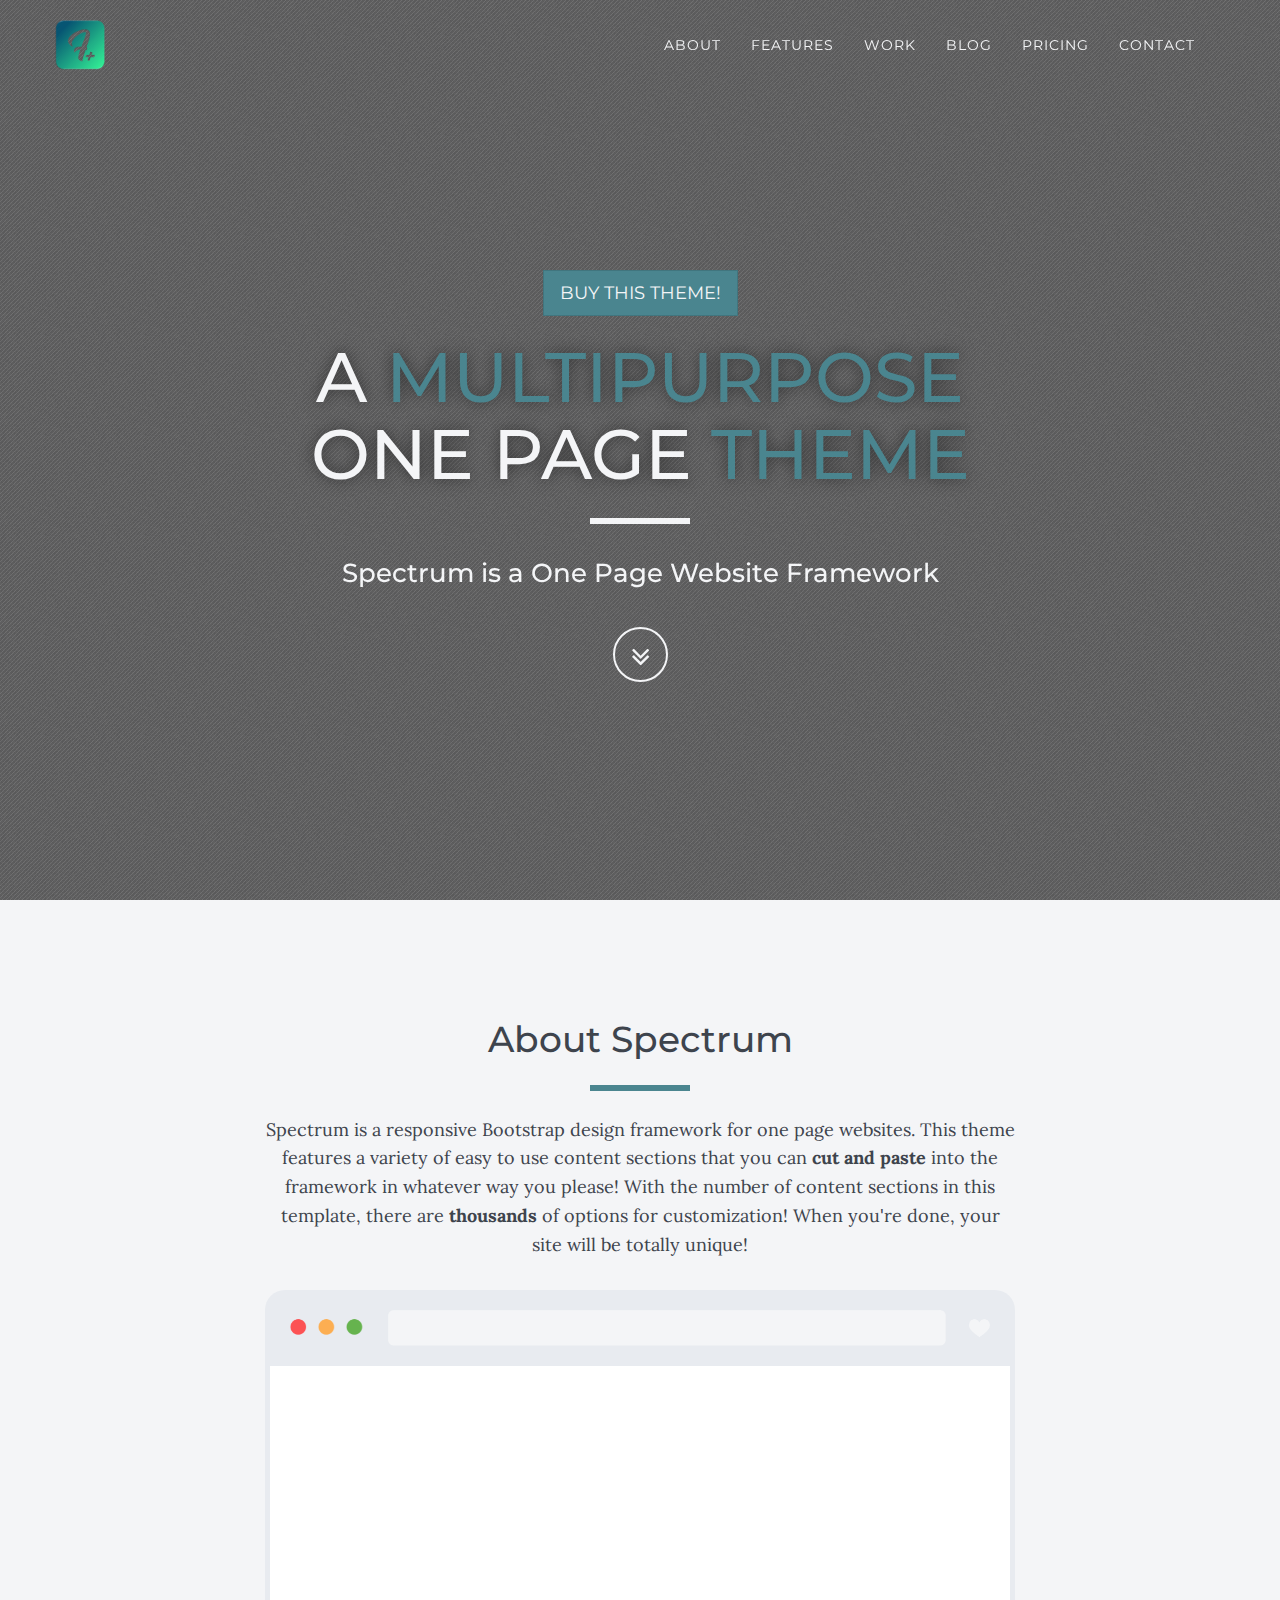
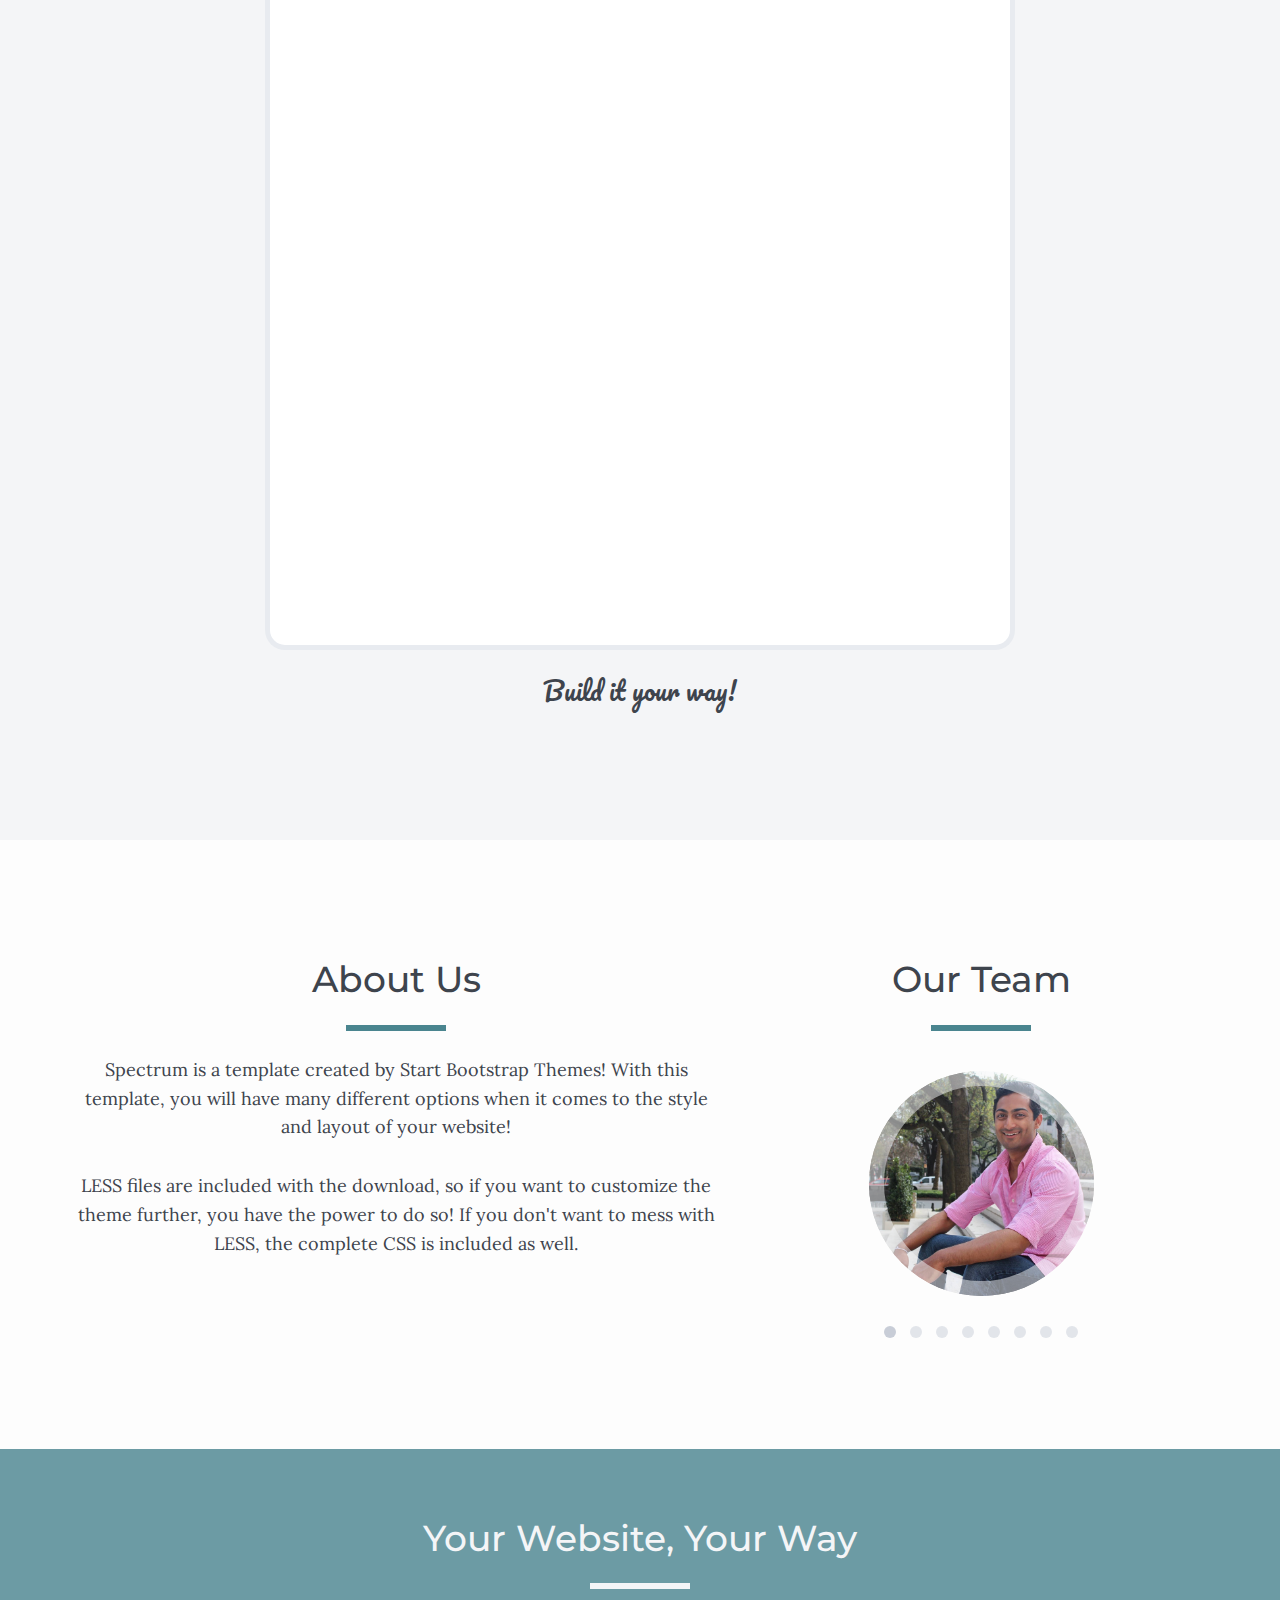
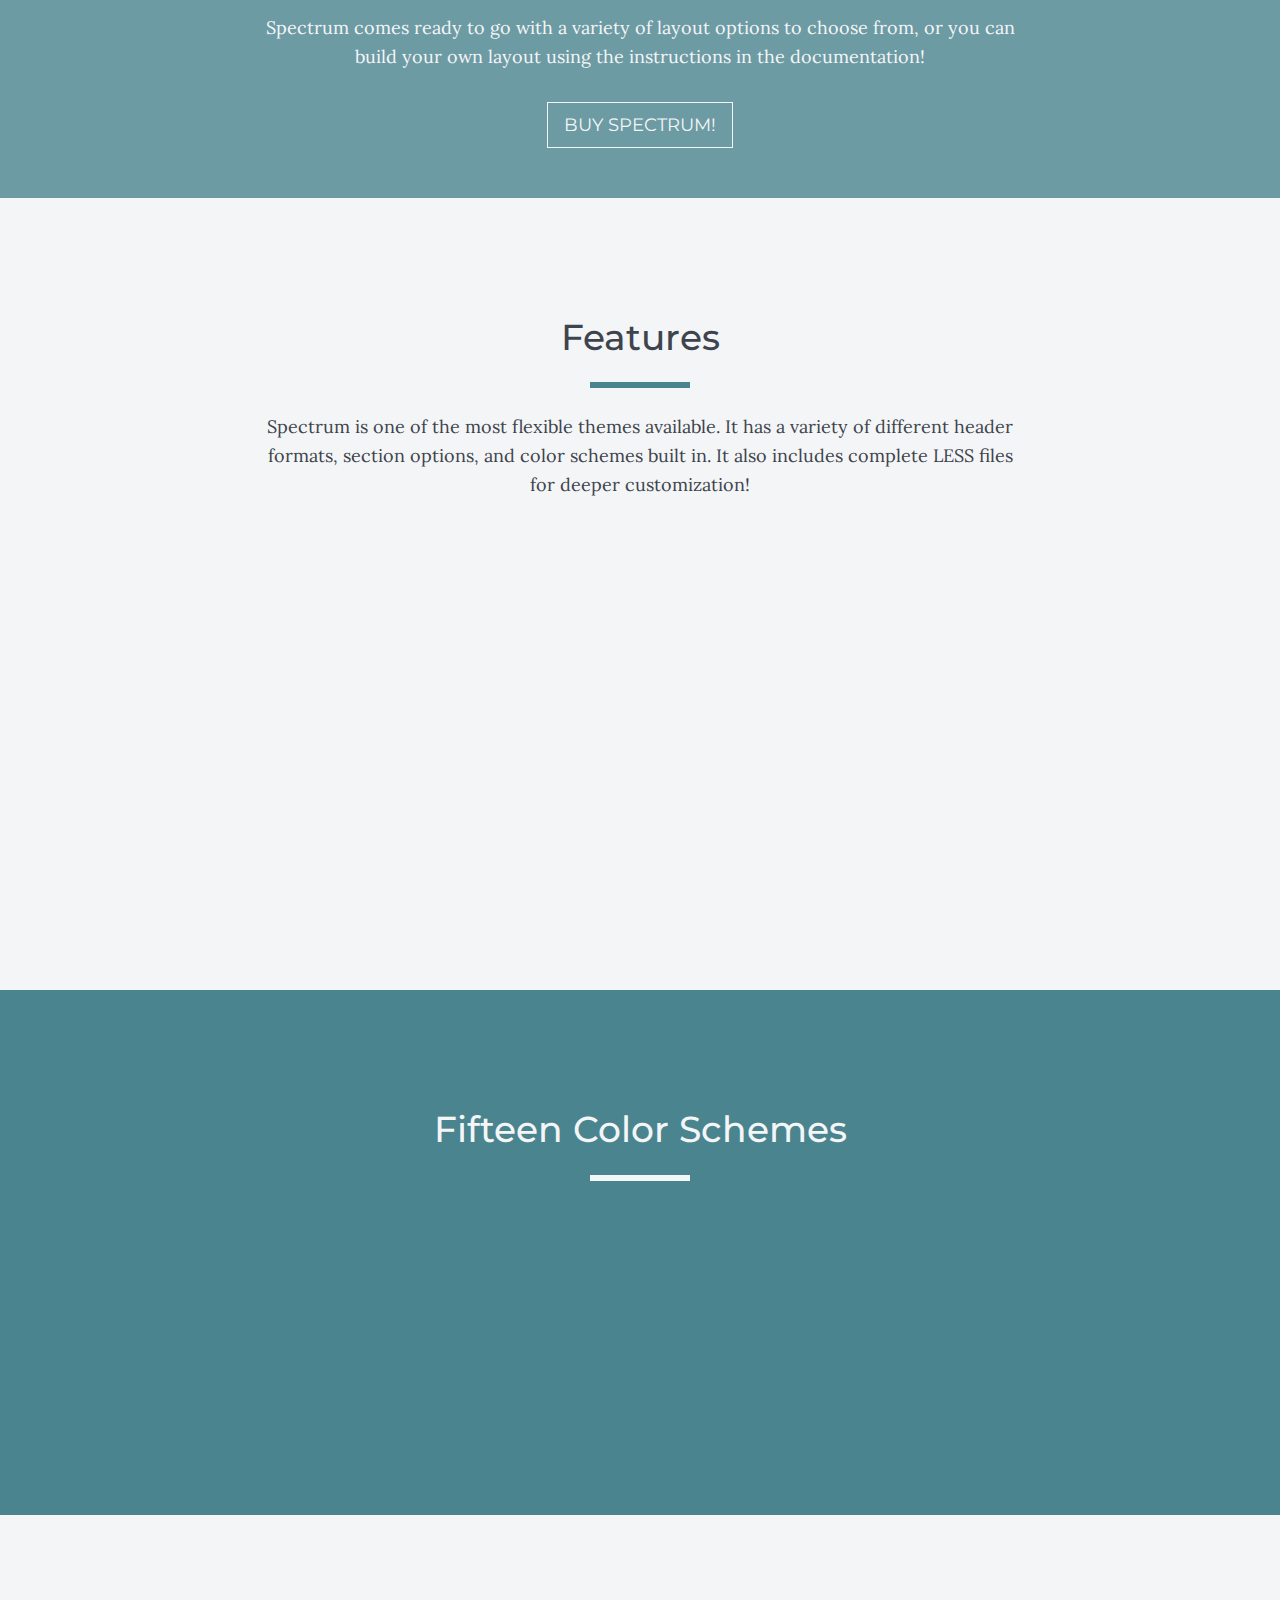
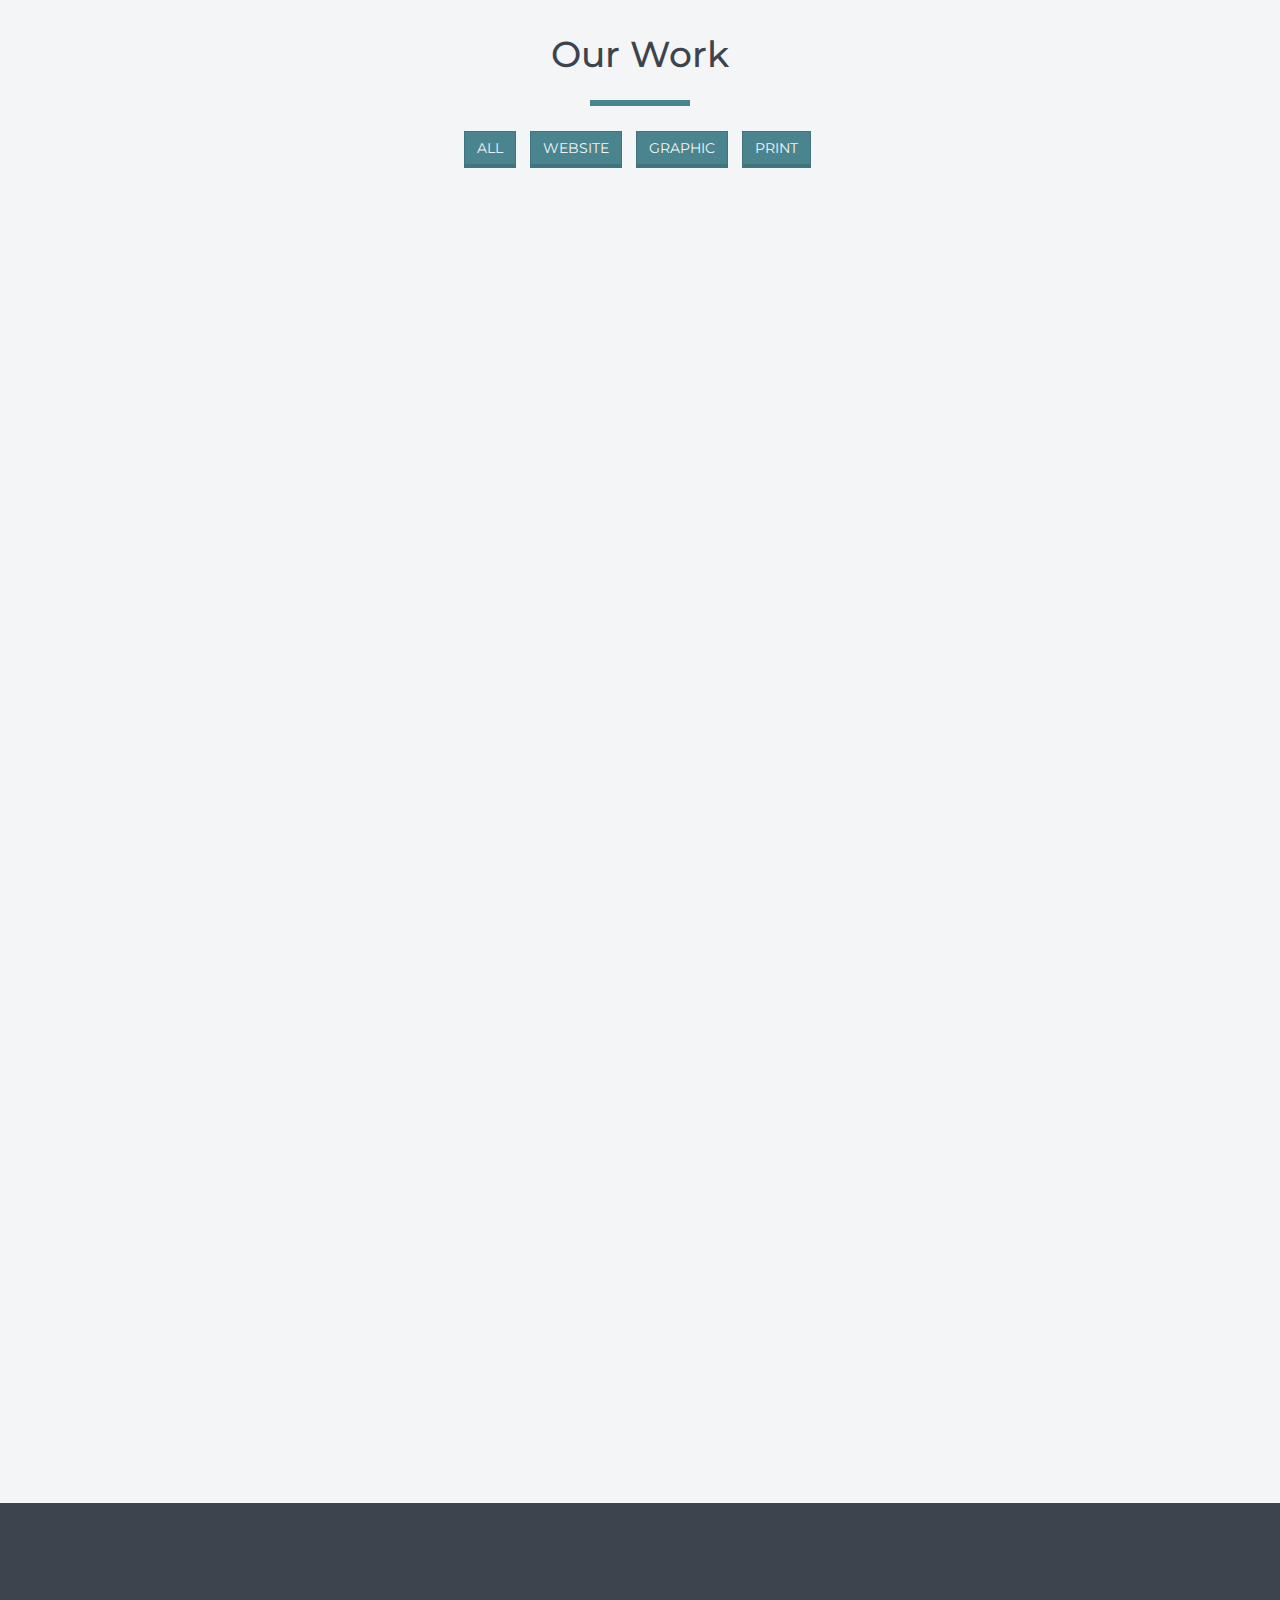
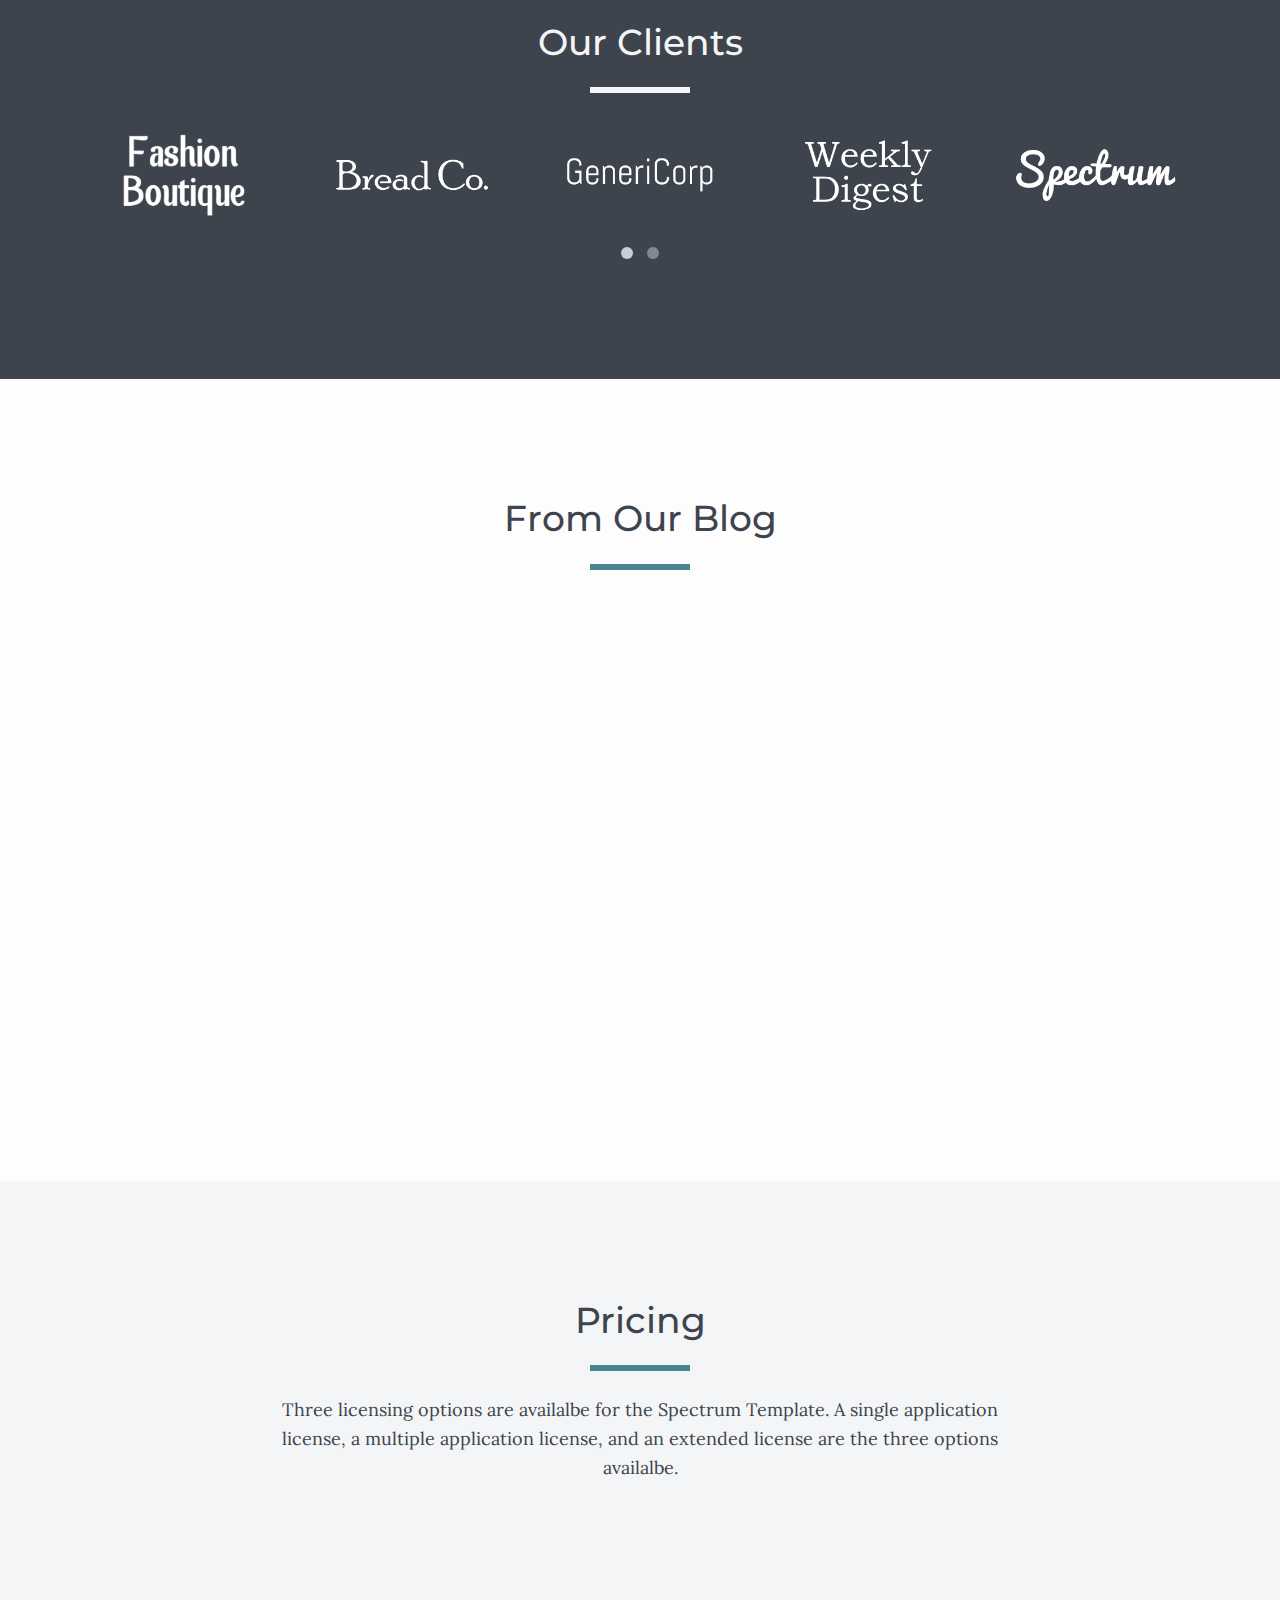
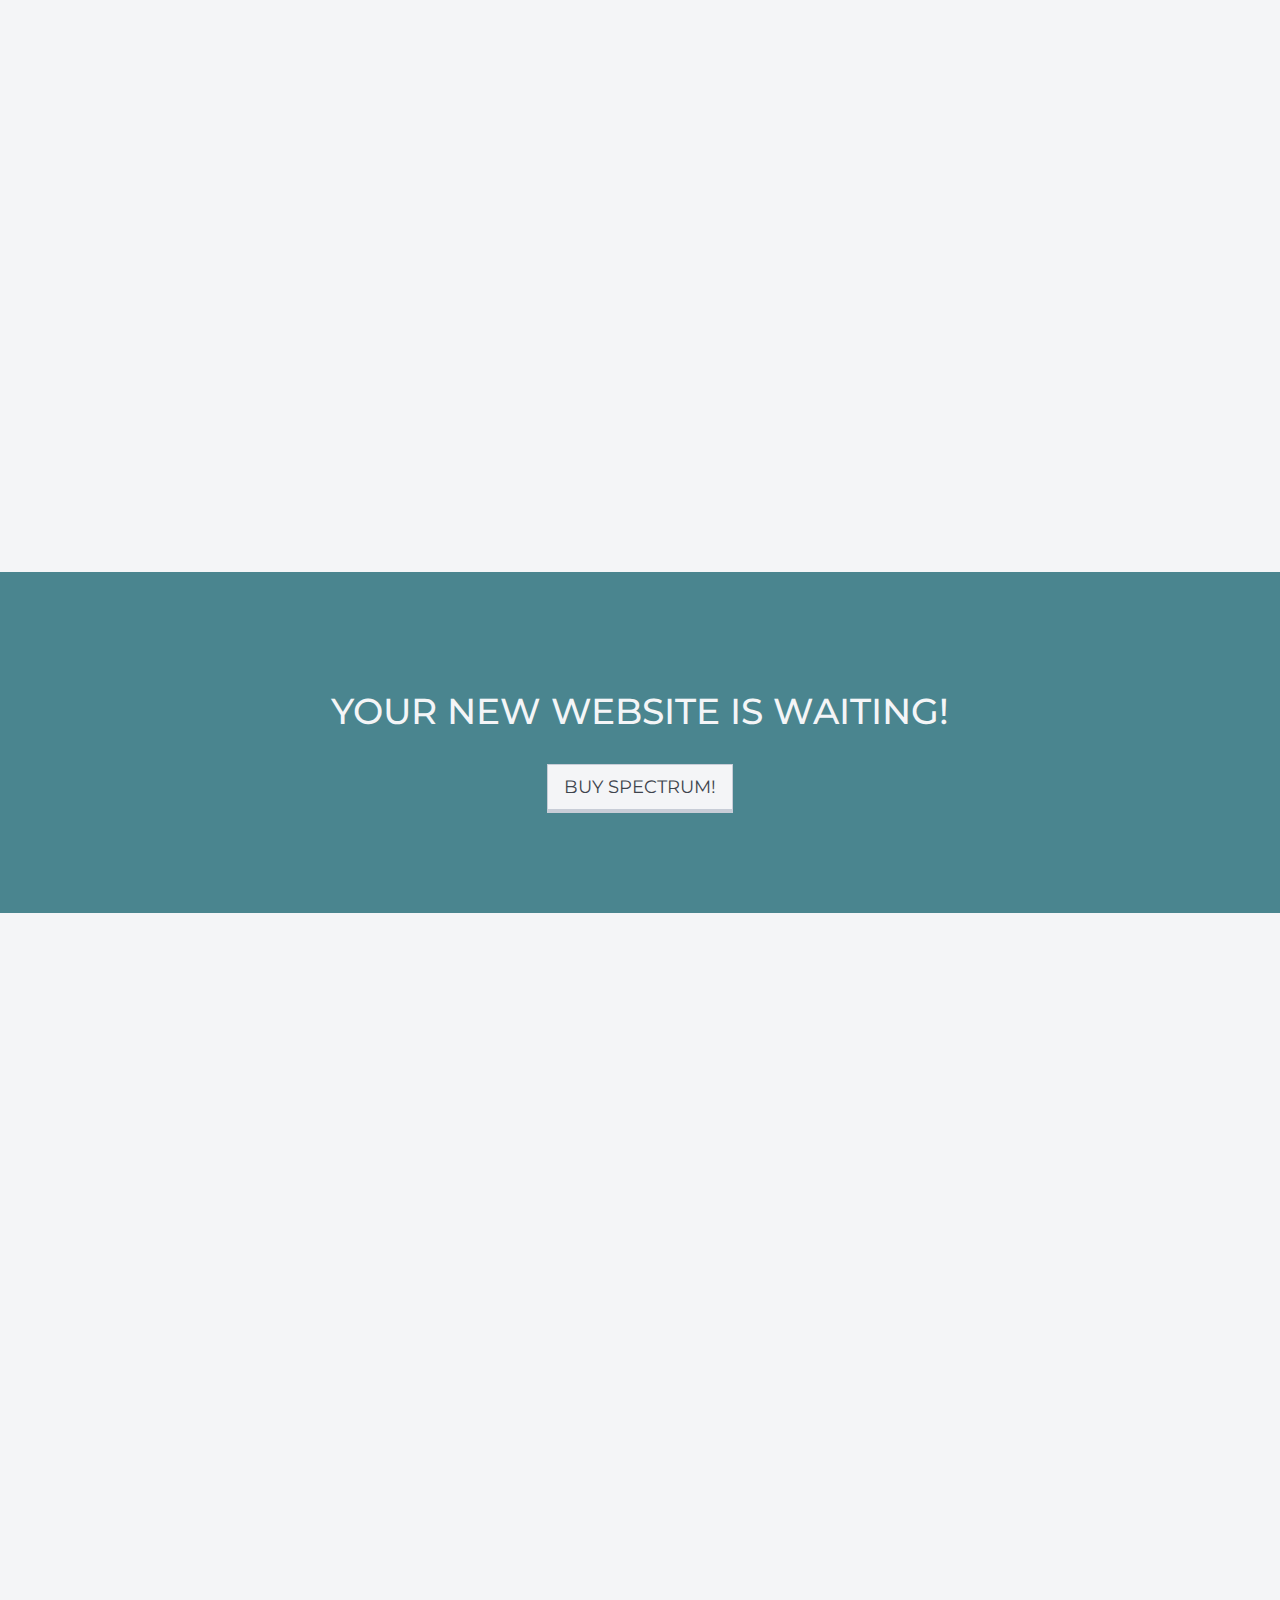
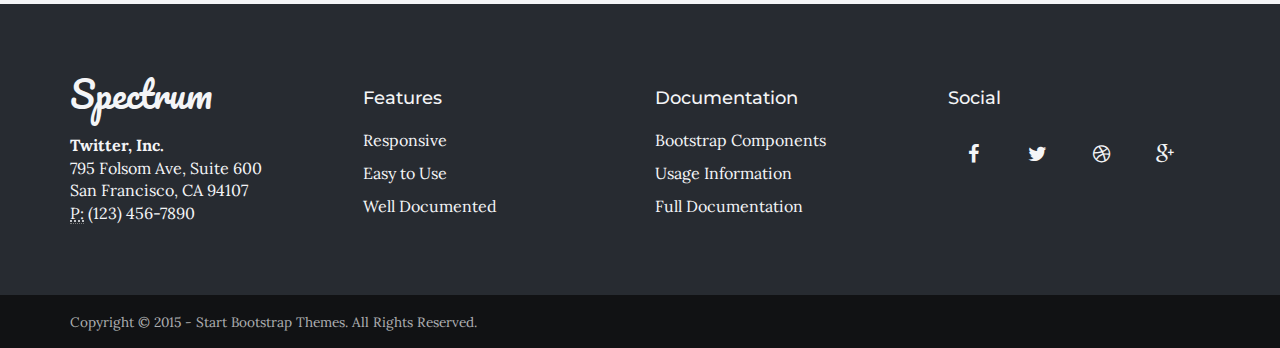
<file: sample-06-youtube-video.html>
<!DOCTYPE html>
<html lang="en">

<head>

    <meta charset="utf-8">
    <meta name="viewport" content="width=device-width, initial-scale=1, maximum-scale=1, user-scalable=no">
    <meta name="description" content="">
    <meta name="author" content="">

    <title>Spectrum</title>

    <!-- Bootstrap Core CSS -->
    <link href="assets/css/bootstrap/bootstrap.min.css" rel="stylesheet" type="text/css">

    <!-- Fonts -->
    <link href="assets/css/plugins/font-awesome/css/font-awesome.min.css" rel="stylesheet" type="text/css">
    <link href='http://fonts.googleapis.com/css?family=Lora:400,700,400italic,700italic' rel='stylesheet' type='text/css'>
    <link href='http://fonts.googleapis.com/css?family=Montserrat:400,700' rel='stylesheet' type='text/css'>
    <link href='http://fonts.googleapis.com/css?family=Pacifico' rel='stylesheet' type='text/css'>

    <!-- Retina Images Plugin -->
    <script src="assets/js/plugins/retina/retina.min.js"></script>

    <!-- Plugin CSS -->
    <link href="assets/css/plugins/hover/hover.min.css" rel="stylesheet">
    <link href="assets/css/plugins/owl.carousel/owl.carousel.css" rel="stylesheet">
    <link href="assets/css/plugins/owl.carousel/owl.theme.css" rel="stylesheet">
    <link href="assets/css/plugins/owl.carousel/owl.transitions.css" rel="stylesheet">
    <link href="assets/css/plugins/jquery.fs.wallpaper/jquery.fs.wallpaper.css" rel="stylesheet">
    <link href="assets/css/plugins/magnific-popup/magnific-popup.css" rel="stylesheet">

    <!-- Spectrum CSS -->
    <!-- Note: spectrum.css is the default blue theme. To use another theme, uncomment the one you want and delete the rest, including the default spectrum.css! -->
    <!-- <link href="assets/css/spectrum.css" rel="stylesheet"> -->
    <!-- <link href="assets/css/spectrum-aqua.css" rel="stylesheet"> -->
    <!-- <link href="assets/css/spectrum-coffee.css" rel="stylesheet"> -->
    <!-- <link href="assets/css/spectrum-coral.css" rel="stylesheet"> -->
    <!-- <link href="assets/css/spectrum-lavender.css" rel="stylesheet"> -->
    <!-- <link href="assets/css/spectrum-olive.css" rel="stylesheet"> -->
    <!-- <link href="assets/css/spectrum-orange.css" rel="stylesheet"> -->
    <!-- <link href="assets/css/spectrum-peach.css" rel="stylesheet"> -->
    <!-- <link href="assets/css/spectrum-pink.css" rel="stylesheet"> -->
    <!-- <link href="assets/css/spectrum-purple.css" rel="stylesheet"> -->
    <!-- <link href="assets/css/spectrum-rust.css" rel="stylesheet"> -->
    <!-- <link href="assets/css/spectrum-seafoam.css" rel="stylesheet"> -->
    <link href="assets/css/spectrum-slate.css" rel="stylesheet">
    <!-- <link href="assets/css/spectrum-turquoise.css" rel="stylesheet"> -->
    <!-- <link href="assets/css/spectrum-yellow.css" rel="stylesheet"> -->

    <!-- HTML5 shim and Respond.js IE8 support of HTML5 elements and media queries -->
    <!--[if lt IE 9]>
      <script src="assets/js/html5shiv.js"></script>
      <script src="assets/js/respond.min.js"></script>
    <![endif]-->

</head>

<body id="page-top" data-spy="scroll" data-target=".navbar-fixed-top">

    <div id="wrapper">

        <nav class="navbar navbar-dark navbar-fixed-top" role="navigation">
            <div class="container">
                <div class="navbar-header page-scroll">
                    <button type="button" class="navbar-toggle" data-toggle="collapse" data-target=".navbar-main-collapse">
                        <i class="fa fa-bars"></i>
                    </button>
                    <a class="navbar-brand" href="#page-top">
                        <span class="logo">
                            <img src="assets/img/logo.png" alt="">
                        </span>
                    </a>
                </div>

                <!-- Collect the nav links, forms, and other content for toggling -->
                <div class="collapse navbar-collapse navbar-right navbar-main-collapse">
                    <ul class="nav navbar-nav">
                        <!-- Hidden li included to remove active class from about link when scrolled up past about section -->
                        <li class="hidden">
                            <a href="#page-top"></a>
                        </li>
                        <li class="page-scroll">
                            <a href="#about">About</a>
                        </li>
                        <li class="page-scroll">
                            <a href="#features">Features</a>
                        </li>
                        <li class="page-scroll">
                            <a href="#work">Work</a>
                        </li>
                        <li class="page-scroll">
                            <a href="#blog">Blog</a>
                        </li>
                        <li class="page-scroll">
                            <a href="#pricing">Pricing</a>
                        </li>
                        <li class="page-scroll">
                            <a href="#contact">Contact</a>
                        </li>
                    </ul>
                </div>
                <!-- /.navbar-collapse -->
            </div>
            <!-- /.container -->
        </nav>

        <header class="video-bg">
            <div class="intro-video intro-dark-bg container">
                <div class="overlay"></div>
                <div class="intro-body" data-scrollreveal="move 0 over 1.5s">
                    <div class="container">
                        <a href="#" class="btn btn-primary btn-square btn-lg">Buy This Theme!</a>
                        <br>
                        <br>
                        <h1 class="brand-heading">
                            A <span class="text-primary">Multipurpose</span><br>One Page <span class="text-primary">Theme</span>
                        </h1>
                        <hr class="light">
                        <div class="carousel slide" data-ride="carousel">
                            <div class="carousel-inner">
                                <div class="item active">
                                    <h4>Spectrum is a One Page Website Framework</h4>
                                </div>
                                <div class="item">
                                    <h4>Easy to Use and Easy to Customize</h4>
                                </div>
                                <div class="item">
                                    <h4>Full Documentation and Support is Included</h4>
                                </div>
                            </div>
                        </div>
                        <div class="page-scroll" data-scrollreveal="enter bottom after .6s">
                            <a href="#about" class="btn btn-scroll-light sink">
                                <i class="fa fa-angle-double-down"></i>
                            </a>
                        </div>
                    </div>
                </div>
            </div>
        </header>

        <section id="about" class="text-center">
            <div class="container">
                <div class="row">
                    <div class="col-md-8 col-md-offset-2">
                        <h2>About Spectrum</h2>
                        <hr class="primary">
                        <p>Spectrum is a responsive Bootstrap design framework for one page websites. This theme features a variety of easy to use content sections that you can <strong>cut and paste</strong> into the framework in whatever way you please! With the number of content sections in this template, there are <strong>thousands</strong> of options for customization! When you're done, your site will be totally unique!</p>
                        <div class="browser-demo">
                            <img class="img-responsive img-demo-bar" src="assets/demo/browser-bar.png" alt="">
                            <div class="inner">
                                <div class="fly-in nav" data-scrollreveal="enter right over 1.5s">
                                    <div class="fly-in-name">
                                        <h5>Navigation: Dark</h5>
                                    </div>
                                </div>
                                <div class="fly-in intro" data-scrollreveal="enter left over 1.5s">
                                    <div class="fly-in-name">
                                        <h5>Header: Half Page Image Slider</h5>
                                    </div>
                                </div>
                                <div class="fly-in about" data-scrollreveal="enter right over 1.5s">
                                    <div class="fly-in-name">
                                        <h5>About: Option Two</h5>
                                    </div>
                                </div>
                                <div class="fly-in services" data-scrollreveal="enter left over 1.5s">
                                    <div class="fly-in-name">
                                        <h5>Services: Option One</h5>
                                    </div>
                                </div>
                                <div class="fly-in last contact" data-scrollreveal="enter right over 1.5s">
                                    <div class="fly-in-name">
                                        <h5>Contact: Option Three</h5>
                                    </div>
                                </div>
                            </div>
                        </div>
                        <p class="demo-text">Build it your way!</p>
                    </div>
                </div>
            </div>
        </section>

        <section class="about-3 bg-lighter text-center">
            <div class="container">
                <div class="row">
                    <div class="col-lg-7 col-md-6">
                        <h2>About Us</h2>
                        <hr class="primary">
                        <p>Spectrum is a template created by Start Bootstrap Themes! With this template, you will have many different options when it comes to the style and layout of your website!</p>
                        <p>LESS files are included with the download, so if you want to customize the theme further, you have the power to do so! If you don't want to mess with LESS, the complete CSS is included as well.</p>
                    </div>
                    <div class="col-lg-3 col-lg-offset-1 col-md-6">
                        <h2>Our Team</h2>
                        <hr class="primary">
                        <div id="about-3-carousel" class="text-center">
                            <div class="item about-img-1">
                                <div class="info">
                                    <!-- Mobile Fallback Image -->
                                    <img class="img-responsive img-circle visible-xs" src="assets/img/demo-portraits/portrait-1.jpg" alt="">
                                    <!-- Name / Position / Social Links -->
                                    <h3>Patricia Smith</h3>
                                    <p>CEO &amp; Founder</p>
                                    <ul class="list-inline">
                                        <li><a class="light-text" href="#"><i class="fa fa-facebook fa-fw"></i></a>
                                        </li>
                                        <li><a class="light-text" href="#"><i class="fa fa-linkedin fa-fw"></i></a>
                                        </li>
                                        <li><a class="light-text" href="#"><i class="fa fa-twitter fa-fw"></i></a>
                                        </li>
                                    </ul>
                                </div>
                            </div>
                            <div class="item about-img-2">
                                <div class="info">
                                    <!-- Mobile Fallback Image -->
                                    <img class="img-responsive img-circle visible-xs" src="assets/img/demo-portraits/portrait-2.jpg" alt="">
                                    <!-- Name / Position / Social Links -->
                                    <h3>John Johnson</h3>
                                    <p>Managing Director</p>
                                    <ul class="list-inline">
                                        <li><a class="light-text" href="#"><i class="fa fa-facebook fa-fw"></i></a>
                                        </li>
                                        <li><a class="light-text" href="#"><i class="fa fa-linkedin fa-fw"></i></a>
                                        </li>
                                        <li><a class="light-text" href="#"><i class="fa fa-twitter fa-fw"></i></a>
                                        </li>
                                    </ul>
                                </div>
                            </div>
                            <div class="item about-img-3">
                                <div class="info">
                                    <!-- Mobile Fallback Image -->
                                    <img class="img-responsive img-circle visible-xs" src="assets/img/demo-portraits/portrait-3.jpg" alt="">
                                    <!-- Name / Position / Social Links -->
                                    <h3>Barbara Williams</h3>
                                    <p>Creative Director</p>
                                    <ul class="list-inline">
                                        <li><a class="light-text" href="#"><i class="fa fa-facebook fa-fw"></i></a>
                                        </li>
                                        <li><a class="light-text" href="#"><i class="fa fa-linkedin fa-fw"></i></a>
                                        </li>
                                        <li><a class="light-text" href="#"><i class="fa fa-twitter fa-fw"></i></a>
                                        </li>
                                    </ul>
                                </div>
                            </div>
                            <div class="item about-img-4">
                                <div class="info">
                                    <!-- Mobile Fallback Image -->
                                    <img class="img-responsive img-circle visible-xs" src="assets/img/demo-portraits/portrait-4.jpg" alt="">
                                    <!-- Name / Position / Social Links -->
                                    <h3>Elizabeth Jones</h3>
                                    <p>Art Director</p>
                                    <ul class="list-inline">
                                        <li><a class="light-text" href="#"><i class="fa fa-facebook fa-fw"></i></a>
                                        </li>
                                        <li><a class="light-text" href="#"><i class="fa fa-linkedin fa-fw"></i></a>
                                        </li>
                                        <li><a class="light-text" href="#"><i class="fa fa-twitter fa-fw"></i></a>
                                        </li>
                                    </ul>
                                </div>
                            </div>
                            <div class="item about-img-1">
                                <div class="info">
                                    <!-- Mobile Fallback Image -->
                                    <img class="img-responsive img-circle visible-xs" src="assets/img/demo-portraits/portrait-1.jpg" alt="">
                                    <!-- Name / Position / Social Links -->
                                    <h3>Jennifer Davis</h3>
                                    <p>Web Developer</p>
                                    <ul class="list-inline">
                                        <li><a class="light-text" href="#"><i class="fa fa-facebook fa-fw"></i></a>
                                        </li>
                                        <li><a class="light-text" href="#"><i class="fa fa-linkedin fa-fw"></i></a>
                                        </li>
                                        <li><a class="light-text" href="#"><i class="fa fa-twitter fa-fw"></i></a>
                                        </li>
                                    </ul>
                                </div>
                            </div>
                            <div class="item about-img-2">
                                <div class="info">
                                    <!-- Mobile Fallback Image -->
                                    <img class="img-responsive img-circle visible-xs" src="assets/img/demo-portraits/portrait-2.jpg" alt="">
                                    <!-- Name / Position / Social Links -->
                                    <h3>Michael Brown</h3>
                                    <p>Graphic Designer</p>
                                    <ul class="list-inline">
                                        <li><a class="light-text" href="#"><i class="fa fa-facebook fa-fw"></i></a>
                                        </li>
                                        <li><a class="light-text" href="#"><i class="fa fa-linkedin fa-fw"></i></a>
                                        </li>
                                        <li><a class="light-text" href="#"><i class="fa fa-twitter fa-fw"></i></a>
                                        </li>
                                    </ul>
                                </div>
                            </div>
                            <div class="item about-img-3">
                                <div class="info">
                                    <!-- Mobile Fallback Image -->
                                    <img class="img-responsive img-circle visible-xs" src="assets/img/demo-portraits/portrait-3.jpg" alt="">
                                    <!-- Name / Position / Social Links -->
                                    <h3>Maria Wilson</h3>
                                    <p>Accounts Manager</p>
                                    <ul class="list-inline">
                                        <li><a class="light-text" href="#"><i class="fa fa-facebook fa-fw"></i></a>
                                        </li>
                                        <li><a class="light-text" href="#"><i class="fa fa-linkedin fa-fw"></i></a>
                                        </li>
                                        <li><a class="light-text" href="#"><i class="fa fa-twitter fa-fw"></i></a>
                                        </li>
                                    </ul>
                                </div>
                            </div>
                            <div class="item about-img-4">
                                <div class="info">
                                    <!-- Mobile Fallback Image -->
                                    <img class="img-responsive img-circle visible-xs" src="assets/img/demo-portraits/portrait-4.jpg" alt="">
                                    <!-- Name / Position / Social Links -->
                                    <h3>Sandra Taylor</h3>
                                    <p>Marketing Specialist</p>
                                    <ul class="list-inline">
                                        <li><a class="light-text" href="#"><i class="fa fa-facebook fa-fw"></i></a>
                                        </li>
                                        <li><a class="light-text" href="#"><i class="fa fa-linkedin fa-fw"></i></a>
                                        </li>
                                        <li><a class="light-text" href="#"><i class="fa fa-twitter fa-fw"></i></a>
                                        </li>
                                    </ul>
                                </div>
                            </div>
                        </div>
                    </div>
                </div>
            </div>
        </section>

        <aside class="bg-parallax-dark nopadding" style="background-image: url(assets/img/demo-bgs/faces-demo.jpg);" data-stellar-background-ratio="0.5">
            <div class="aside-overlay">
                <div class="container">
                    <div class="row text-center">
                        <div class="col-lg-8 col-lg-offset-2">
                            <h2>Your Website, Your Way</h2>
                            <hr class="light">
                            <p>Spectrum comes ready to go with a variety of layout options to choose from, or you can build your own layout using the instructions in the documentation!</p>
                            <a href="#" class="btn btn-outline btn-light btn-lg btn-square">Buy Spectrum!</a>
                        </div>
                    </div>
                </div>
            </div>
        </aside>

        <section id="features" class="services-1">
            <div class="container">
                <div class="row">
                    <div class="col-lg-8 col-lg-offset-2 text-center">
                        <h2>Features</h2>
                        <hr class="primary">
                        <p>Spectrum is one of the most flexible themes available. It has a variety of different header formats, section options, and color schemes built in. It also includes complete LESS files for deeper customization!</p>
                    </div>
                    <div class="col-lg-12 text-center" data-scrollreveal="enter bottom over 1.5s">
                        <ul id="services-1-carousel" class="icon-effect list-inline">
                            <!-- ICON USAGE: The icons in this example are generated using Font Awesome unicodes. To use different icons you will need to create a custom CSS class like the ones used below (ex. icon-code, or icon-envelope-o). -->
                            <li class="item">
                                <span class="icon icon-code"></span>
                                <h3>Easy to Use</h3>
                                <p>Spectrum's code is written in easy to use, HTML code blocks.</p>
                            </li>
                            <li class="item">
                                <span class="icon icon-envelope-o"></span>
                                <h3>Support</h3>
                                <p>We also provide email support just in case you get lost.</p>
                            </li>
                            <li class="item">
                                <span class="icon icon-mobile"></span>
                                <h3>Responsive</h3>
                                <p>Spectrum is 100% responsive and looks great on any screen.</p>
                            </li>
                            <li class="item">
                                <span class="icon icon-info-circle"></span>
                                <h3>Documented</h3>
                                <p>Includes complete documentation and usage instructions.</p>
                            </li>
                            <li class="item">
                                <span class="icon icon-pencil"></span>
                                <h3>Themes</h3>
                                <p>Spectrum includes a variety of ready to use color schemes.</p>
                            </li>
                            <li class="item">
                                <span class="icon icon-wrench"></span>
                                <h3>Plugins</h3>
                                <p>Well documented jQuery plugins bring special features to Spectrum.</p>
                            </li>
                            <li class="item">
                                <span class="icon icon-rocket"></span>
                                <h3>Ready to Launch</h3>
                                <p>Pick your sections, add your content, and your site is ready to launch!</p>
                            </li>
                            <li class="item">
                                <span class="icon icon-flag"></span>
                                <h3>Unique</h3>
                                <p>The the amount of customization available, Spectrum is one of a kind!</p>
                            </li>
                        </ul>
                    </div>
                </div>
            </div>
        </section>

        <section class="screen-cta text-center bg-primary">
            <div class="container">
                <div class="row">
                    <div class="col-lg-12">
                        <h2>Fifteen Color Schemes</h2>
                        <hr class="light">
                        <div data-scrollreveal="enter bottom move 200px over 1.5s">
                            <img src="assets/img/call-to-action/screen.png" alt="">
                        </div>
                    </div>
                </div>
            </div>
        </section>

        <section id="work" class="portfolio-1">
            <div class="container">
                <div class="row">
                    <div class="col-lg-12 text-center">
                        <h2>Our Work</h2>
                        <hr class="primary">
                        <ul class="list-inline hidden-xs" id="filters">
                            <li>
                                <button data-filter="*" type="button" class="btn btn-primary btn-square btn-raised">All</button>
                            </li>
                            <li>
                                <button data-filter=".web" type="button" class="btn btn-primary btn-square btn-raised">Website</button>
                            </li>
                            <li>
                                <button data-filter=".graphic" type="button" class="btn btn-primary btn-square btn-raised">Graphic</button>
                            </li>
                            <li>
                                <button data-filter=".print" type="button" class="btn btn-primary btn-square btn-raised">Print</button>
                            </li>
                        </ul>
                    </div>
                </div>
                <div class="row" data-scrollreveal="enter bottom over 1.5s">
                    <div class="isotope">
                        <div class="col-sm-4 portfolio-item web">
                            <a href="#portfolio-modal-1" class="portfolio-link" data-toggle="modal">
                                <div class="caption">
                                    <div class="caption-content">
                                        <h3><i class="fa fa-search fa-2x"></i>
                                        </h3>
                                    </div>
                                </div>
                                <img src="assets/img/demo-portfolio/1.jpg" class="img-centered" alt="">
                            </a>
                        </div>
                        <div class="col-sm-4 portfolio-item graphic">
                            <a href="#portfolio-modal-2" class="portfolio-link" data-toggle="modal">
                                <div class="caption">
                                    <div class="caption-content">
                                        <h3><i class="fa fa-search fa-2x"></i>
                                        </h3>
                                    </div>
                                </div>
                                <img src="assets/img/demo-portfolio/2.jpg" class="img-centered" alt="">
                            </a>
                        </div>
                        <div class="col-sm-4 portfolio-item print">
                            <a href="#portfolio-modal-1" class="portfolio-link" data-toggle="modal">
                                <div class="caption">
                                    <div class="caption-content">
                                        <h3><i class="fa fa-search fa-2x"></i>
                                        </h3>
                                    </div>
                                </div>
                                <img src="assets/img/demo-portfolio/3.jpg" class="img-centered" alt="">
                            </a>
                        </div>
                        <div class="col-sm-4 portfolio-item web">
                            <a href="#portfolio-modal-2" class="portfolio-link" data-toggle="modal">
                                <div class="caption">
                                    <div class="caption-content">
                                        <h3><i class="fa fa-search fa-2x"></i>
                                        </h3>
                                    </div>
                                </div>
                                <img src="assets/img/demo-portfolio/4.jpg" class="img-centered" alt="">
                            </a>
                        </div>
                        <div class="col-sm-4 portfolio-item graphic">
                            <a href="#portfolio-modal-1" class="portfolio-link" data-toggle="modal">
                                <div class="caption">
                                    <div class="caption-content">
                                        <h3><i class="fa fa-search fa-2x"></i>
                                        </h3>
                                    </div>
                                </div>
                                <img src="assets/img/demo-portfolio/5.jpg" class="img-centered" alt="">
                            </a>
                        </div>
                        <div class="col-sm-4 portfolio-item print">
                            <a href="#portfolio-modal-2" class="portfolio-link" data-toggle="modal">
                                <div class="caption">
                                    <div class="caption-content">
                                        <h3><i class="fa fa-search fa-2x"></i>
                                        </h3>
                                    </div>
                                </div>
                                <img src="assets/img/demo-portfolio/6.jpg" class="img-centered" alt="">
                            </a>
                        </div>
                        <div class="col-sm-4 portfolio-item web">
                            <a href="#portfolio-modal-2" class="portfolio-link" data-toggle="modal">
                                <div class="caption">
                                    <div class="caption-content">
                                        <h3><i class="fa fa-search fa-2x"></i>
                                        </h3>
                                    </div>
                                </div>
                                <img src="assets/img/demo-portfolio/7.jpg" class="img-centered" alt="">
                            </a>
                        </div>
                        <div class="col-sm-4 portfolio-item graphic">
                            <a href="#portfolio-modal-1" class="portfolio-link" data-toggle="modal">
                                <div class="caption">
                                    <div class="caption-content">
                                        <h3><i class="fa fa-search fa-2x"></i>
                                        </h3>
                                    </div>
                                </div>
                                <img src="assets/img/demo-portfolio/8.jpg" class="img-centered" alt="">
                            </a>
                        </div>
                        <div class="col-sm-4 portfolio-item print">
                            <a href="#portfolio-modal-2" class="portfolio-link" data-toggle="modal">
                                <div class="caption">
                                    <div class="caption-content">
                                        <h3><i class="fa fa-search fa-2x"></i>
                                        </h3>
                                    </div>
                                </div>
                                <img src="assets/img/demo-portfolio/9.jpg" class="img-centered" alt="">
                            </a>
                        </div>
                    </div>
                </div>
            </div>
        </section>

        <section class="clients bg-dark">
            <div class="container">
                <div class="row text-center">
                    <div class="col-lg-12">
                        <h2>Our Clients</h2>
                        <hr class="light">
                    </div>
                    <div class="col-lg-12">
                        <ul id="clients-carousel" class="text-center">
                            <li class="item">
                                <img class="img-responsive" src="assets/img/demo-clients/1.png" alt="">
                            </li>
                            <li class="item">
                                <img class="img-responsive" src="assets/img/demo-clients/2.png" alt="">
                            </li>
                            <li class="item">
                                <img class="img-responsive" src="assets/img/demo-clients/3.png" alt="">
                            </li>
                            <li class="item">
                                <img class="img-responsive" src="assets/img/demo-clients/4.png" alt="">
                            </li>
                            <li class="item">
                                <img class="img-responsive" src="assets/img/demo-clients/5.png" alt="">
                            </li>
                            <li class="item">
                                <img class="img-responsive" src="assets/img/demo-clients/6.png" alt="">
                            </li>
                            <li class="item">
                                <img class="img-responsive" src="assets/img/demo-clients/7.png" alt="">
                            </li>
                            <li class="item">
                                <img class="img-responsive" src="assets/img/demo-clients/8.png" alt="">
                            </li>
                            <li class="item">
                                <img class="img-responsive" src="assets/img/demo-clients/9.png" alt="">
                            </li>
                            <li class="item">
                                <img class="img-responsive" src="assets/img/demo-clients/10.png" alt="">
                            </li>
                        </ul>
                    </div>
                </div>
            </div>
        </section>

        <section id="blog" class="blog-1 bg-lighter">
            <div class="container">
                <div class="row">
                    <div class="col-lg-12 text-center">
                        <h2>From Our Blog</h2>
                        <hr class="primary mb">
                    </div>
                </div>
                <div class="row blog-row">
                    <div class="col-md-4 blog-col" data-scrollreveal="enter left over 1.5s">
                        <a href="#" class="blog-preview-img">
                            <div class="caption">
                                <div class="caption-content">
                                    <i class="fa fa-search fa-3x"></i>
                                </div>
                            </div>
                            <img src="assets/img/demo-blog/1.jpg" class="img-responsive" alt="">
                        </a>
                        <div class="blog-preview-content">
                            <h3>
                                <a href="#">Blog Post Title</a>
                            </h3>
                            <p>Lorem ipsum dolor sit amet, consectetur adipisicing elit. Nam, quisquam, sunt, corporis.</p>
                            <div class="continue"><a href="#">Continue Reading &rarr;</a>
                            </div>
                            <ul class="meta list-inline">
                                <li>February 31, 2015</li>
                                <li>9 Comments</li>
                                <li><i class="fa fa-heart text-primary"></i> 12</li>
                            </ul>
                        </div>
                    </div>
                    <div class="col-md-4 blog-col" data-scrollreveal="enter bottom over 1.5s">
                        <a href="#" class="blog-preview-img">
                            <div class="caption">
                                <div class="caption-content">
                                    <i class="fa fa-search fa-3x"></i>
                                </div>
                            </div>
                            <img src="assets/img/demo-blog/2.jpg" class="img-responsive" alt="">
                        </a>
                        <div class="blog-preview-content">
                            <h3>
                                <a href="#">Blog Post Title</a>
                            </h3>
                            <p>Lorem ipsum dolor sit amet, consectetur adipisicing elit. Nam, quisquam, sunt, corporis.</p>
                            <div class="continue"><a href="#">Continue Reading &rarr;</a>
                            </div>
                            <ul class="meta list-inline">
                                <li>February 31, 2015</li>
                                <li>9 Comments</li>
                                <li><i class="fa fa-heart text-primary"></i> 12</li>
                            </ul>
                        </div>
                    </div>
                    <div class="col-md-4 blog-col" data-scrollreveal="enter right over 1.5s">
                        <a href="#" class="blog-preview-img">
                            <div class="caption">
                                <div class="caption-content">
                                    <i class="fa fa-search fa-3x"></i>
                                </div>
                            </div>
                            <img src="assets/img/demo-blog/3.jpg" class="img-responsive" alt="">
                        </a>
                        <div class="blog-preview-content">
                            <h3>
                                <a href="#">Blog Post Title</a>
                            </h3>
                            <p>Lorem ipsum dolor sit amet, consectetur adipisicing elit. Nam, quisquam, sunt, corporis.</p>
                            <div class="continue"><a href="#">Continue Reading &rarr;</a>
                            </div>
                            <ul class="meta list-inline">
                                <li>February 31, 2015</li>
                                <li>9 Comments</li>
                                <li><i class="fa fa-heart text-primary"></i> 12</li>
                            </ul>
                        </div>
                    </div>
                </div>
            </div>
        </section>

        <section id="pricing" class="pricing-1">
            <div class="container">
                <div class="row text-center">
                    <div class="col-md-8 col-md-offset-2">
                        <h2>Pricing</h2>
                        <hr class="primary">
                        <p>Three licensing options are availalbe for the Spectrum Template. A single application license, a multiple application license, and an extended license are the three options availalbe.</p>
                    </div>
                </div>
                <div class="row">
                    <div class="col-md-4 pricing-col" data-scrollreveal="enter left over 1.5s">
                        <div class="pricing-table">
                            <div class="pricing-heading" style="background-image: url('assets/img/demo-pricing/1.jpg')">
                                <h2>Single</h2>
                            </div>
                            <div class="content">
                                <div class="price">
                                    <span class="amount">$15</span>
                                    <span class="period">one time</span>
                                </div>
                                <ul class="pricing-items list-unstyled text-center">
                                    <li class="item">Single Installation</li>
                                    <li class="item">
                                        <span class="text-primary">Fully Responsive</span> Design</li>
                                    <li class="item">Dedicated Email Support</li>
                                    <li class="item">Complete
                                        <span class="text-primary">CSS and LESS</span> Files Included</li>
                                    <li class="item">Full Documentation and Usage Instructions</li>
                                    <li class="pricing-button">
                                        <a href="#" class="btn btn-primary btn-square btn-raised">Buy Now</a>
                                    </li>
                                </ul>
                            </div>
                        </div>
                    </div>
                    <div class="col-md-4 pricing-col" data-scrollreveal="enter bottom over 1.5s">
                        <div class="pricing-table featured">
                            <div class="pricing-heading" style="background-image: url('assets/img/demo-pricing/2.jpg')">
                                <h2>Multiple</h2>
                            </div>
                            <div class="content">
                                <div class="price">
                                    <span class="amount">$55</span>
                                    <span class="period">one time</span>
                                </div>
                                <ul class="pricing-items list-unstyled text-center">
                                    <li class="item">Multiple Installations</li>
                                    <li class="item">
                                        <span class="text-primary">Fully Responsive</span> Design</li>
                                    <li class="item">Dedicated Email Support</li>
                                    <li class="item">Complete
                                        <span class="text-primary">CSS and LESS</span> Files Included</li>
                                    <li class="item">Full Documentation and Usage Instructions</li>
                                    <li class="pricing-button">
                                        <a href="#" class="btn btn-primary btn-square btn-raised">Buy Now</a>
                                    </li>
                                </ul>
                            </div>
                        </div>
                    </div>
                    <div class="col-md-4 pricing-col" data-scrollreveal="enter right over 1.5s">
                        <div class="pricing-table">
                            <div class="pricing-heading" style="background-image: url('assets/img/demo-pricing/1.jpg')">
                                <h2>Extended</h2>
                            </div>
                            <div class="content">
                                <div class="price">
                                    <span class="amount">$650</span>
                                    <span class="period">one time</span>
                                </div>
                                <ul class="pricing-items list-unstyled text-center">
                                    <li class="item">Multiple Installations, Sublicense, or Resell</li>
                                    <li class="item">
                                        <span class="text-primary">Fully Responsive</span> Design</li>
                                    <li class="item">Dedicated Email Support</li>
                                    <li class="item">Complete
                                        <span class="text-primary">CSS and LESS</span> Files Included</li>
                                    <li class="item">Full Documentation and Usage Instructions</li>
                                    <li class="pricing-button">
                                        <a href="#" class="btn btn-primary btn-square btn-raised">Buy Now</a>
                                    </li>
                                </ul>
                            </div>
                        </div>
                    </div>
                </div>
            </div>
        </section>

        <section class="bg-primary">
            <div class="container">
                <div class="row text-center">
                    <div class="col-lg-8 col-lg-offset-2">
                        <h2 class="allcaps">Your New Website is Waiting!</h2>
                        <br>
                        <a href="#" class="btn btn-default btn-lg btn-square btn-raised">Buy Spectrum!</a>
                    </div>
                </div>
            </div>
        </section>

        <section id="contact" class="contact-1">
            <div class="container">
                <div class="row">
                    <div class="col-lg-6" data-scrollreveal="enter left over 1.5s">
                        <h2>Contact Us</h2>
                        <p>Spectrum comes loaded with a working contact form! Just follow the instructions in the documentation to get your form working. All you need to do is change an email address, no code writing required!</p>
                        <p>The contact form to the right is a demo form and will not send email to Start Bootstrap. If you have a question about the theme, please contact us through our WrapBootstrap profile.</p>
                    </div>
                    <div class="col-lg-5 col-lg-offset-1" data-scrollreveal="enter right over 1.5s">
                        <br>
                        <form name="sentMessage" id="contactForm" novalidate>
                            <div class="row control-group">
                                <div class="form-group col-xs-12 floating-label-form-group controls">
                                    <label>Name</label>
                                    <input type="text" class="form-control" placeholder="Name" id="name" required data-validation-required-message="Please enter your name.">
                                    <p class="help-block text-danger"></p>
                                </div>
                            </div>
                            <div class="row control-group">
                                <div class="form-group col-xs-12 floating-label-form-group controls">
                                    <label>Email Address</label>
                                    <input type="email" class="form-control" placeholder="Email Address" id="email" required data-validation-required-message="Please enter your email address.">
                                    <p class="help-block text-danger"></p>
                                </div>
                            </div>
                            <div class="row control-group">
                                <div class="form-group col-xs-12 floating-label-form-group controls">
                                    <label>Message</label>
                                    <textarea rows="5" class="form-control" placeholder="Message" id="message" required data-validation-required-message="Please enter a message."></textarea>
                                    <p class="help-block text-danger"></p>
                                </div>
                            </div>
                            <br>
                            <div id="success"></div>
                            <div class="row">
                                <div class="form-group col-xs-12">
                                    <button type="submit" class="btn btn-lg btn-primary btn-square btn-raised">Send</button>
                                </div>
                            </div>
                        </form>
                    </div>
                </div>
            </div>
        </section>

        <footer class="footer-1">
            <div class="upper">
                <div class="container">
                    <div class="row">
                        <div class="col-md-3">
                            <h2 class="script">Spectrum</h2>
                            <address>
                                <strong>Twitter, Inc.</strong>
                                <br>795 Folsom Ave, Suite 600
                                <br>San Francisco, CA 94107
                                <br>
                                <abbr title="Phone">P:</abbr> (123) 456-7890
                            </address>
                        </div>
                        <div class="col-md-3">
                            <h4>Features</h4>
                            <ul class="list-unstyled footer-links">
                                <li>
                                    <a href="#">Responsive</a>
                                </li>
                                <li>
                                    <a href="#">Easy to Use</a>
                                </li>
                                <li>
                                    <a href="#">Well Documented</a>
                                </li>
                            </ul>
                        </div>
                        <div class="col-md-3">
                            <h4>Documentation</h4>
                            <ul class="list-unstyled footer-links">
                                <li>
                                    <a href="#">Bootstrap Components</a>
                                </li>
                                <li>
                                    <a href="#">Usage Information</a>
                                </li>
                                <li>
                                    <a href="#">Full Documentation</a>
                                </li>
                            </ul>
                        </div>
                        <div class="col-md-3">
                            <h4>Social</h4>
                            <ul class="list-inline">
                                <li>
                                    <a href="#" class="btn btn-social-light btn-facebook"><i class="fa fa-fw fa-facebook"></i></a>
                                </li>
                                <li>
                                    <a href="#" class="btn btn-social-light btn-twitter"><i class="fa fa-fw fa-twitter"></i></a>
                                </li>
                                <li>
                                    <a href="#" class="btn btn-social-light btn-dribbble"><i class="fa fa-fw fa-dribbble"></i></a>
                                </li>
                                <li>
                                    <a href="#" class="btn btn-social-light btn-google-plus"><i class="fa fa-fw fa-google-plus"></i></a>
                                </li>
                            </ul>
                        </div>
                    </div>
                </div>
            </div>
            <div class="lower">
                <div class="container">
                    <div class="row">
                        <div class="col-md-12">
                            <span class="small">Copyright &copy; 2015 - Start Bootstrap Themes. All Rights Reserved.</span>
                        </div>
                    </div>
                </div>
            </div>
        </footer>

    </div>

    <!-- Standard Portfolio Modal - Images and Text -->
    <div id="portfolio-modal-1" class="portfolio-modal modal fade" tabindex="-1" role="dialog" aria-hidden="true">
        <div class="modal-content">
            <div class="close-modal" data-dismiss="modal">
                <div class="lr">
                    <div class="rl">
                    </div>
                </div>
            </div>
            <div class="container">
                <div class="row first">
                    <div class="col-lg-12">
                        <h2 class="page-header">Project Name</h2>
                    </div>
                </div>
                <div class="row">
                    <div class="col-md-8">
                        <div id="project-details-carousel" class="owl-carousel owl-theme">

                            <div class="item">
                                <img src="assets/img/demo-portfolio/10.jpg" alt="">
                            </div>
                            <div class="item">
                                <img src="assets/img/demo-portfolio/11.jpg" alt="">
                            </div>
                            <div class="item">
                                <img src="assets/img/demo-portfolio/12.jpg" alt="">
                            </div>

                        </div>
                    </div>
                    <div class="col-md-4">
                        <h3>Project Description:</h3>
                        <p>Lorem ipsum dolor sit amet, consectetur adipisicing elit. Dicta, et, ea, accusantium reprehenderit aliquam numquam fuga natus fugiat odit distinctio illo at unde.</p>
                        <p>Lorem ipsum dolor sit amet, consectetur adipisicing elit. Incidunt, iusto molestiae possimus sint dignissimos! Laudantium, dolore, vel, sint, labore optio perferendis illo dolorum similique soluta eum cupiditate assumenda consequatur maiores.</p>
                    </div>
                </div>
                <div class="row">
                    <div class="col-md-8">
                        <h3>Project Details:</h3>
                        <ul class="list-unstyled project-details">
                            <li>
                                <strong>Client:</strong>Lorem Ipsum</li>
                            <li>
                                <strong>Services:</strong>Web Design, Photography</li>
                            <li>
                                <strong>Date:</strong>January 2015</li>
                        </ul>
                    </div>
                </div>
            </div>
        </div>
    </div>

    <!-- Standard Portfolio Modal - Video and Text -->
    <div id="portfolio-modal-2" class="portfolio-modal modal fade" tabindex="-1" role="dialog" aria-hidden="true">
        <div class="modal-content">
            <div class="close-modal" data-dismiss="modal">
                <div class="lr">
                    <div class="rl">
                    </div>
                </div>
            </div>
            <div class="container">
                <div class="row first">
                    <div class="col-lg-12">
                        <h2 class="page-header">Project Name</h2>
                    </div>
                </div>
                <div class="row">
                    <div class="col-md-8">
                        <iframe src="http://player.vimeo.com/video/87701971?title=0&amp;byline=0&amp;portrait=0" width="400" height="225" style="border: none;"></iframe>
                    </div>
                    <div class="col-md-4">
                        <h3>Project Description:</h3>
                        <p>Lorem ipsum dolor sit amet, consectetur adipisicing elit. Dicta, et, ea, accusantium reprehenderit aliquam numquam fuga natus fugiat odit distinctio illo at unde.</p>
                        <p>Lorem ipsum dolor sit amet, consectetur adipisicing elit. Incidunt, iusto molestiae possimus sint dignissimos! Laudantium, dolore, vel, sint, labore optio perferendis illo dolorum similique soluta eum cupiditate assumenda consequatur maiores.</p>
                    </div>
                </div>
                <div class="row">
                    <div class="col-md-8">
                        <h3>Project Details:</h3>
                        <ul class="list-unstyled project-details">
                            <li>
                                <strong>Client:</strong>Lorem Ipsum</li>
                            <li>
                                <strong>Services:</strong>Web Design, Photography</li>
                            <li>
                                <strong>Date:</strong>January 2015</li>
                        </ul>
                    </div>
                </div>
            </div>
        </div>
    </div>

    <!-- Core JavaScript Files -->
    <script src="assets/js/jquery-1.10.2.js"></script>
    <script src="assets/js/bootstrap/bootstrap.min.js"></script>
    <script src="assets/js/modernizr.custom.js"></script>

    <!-- Plugin JavaScript Files -->
    <script src="assets/js/plugins/jquery.easing/jquery.easing.1.3.js"></script>
    <script src="assets/js/plugins/jquery.fitvids/jquery.fitvids.js"></script>
    <script src="assets/js/plugins/jquery.fs.wallpaper/jquery.fs.wallpaper.min.js"></script>
    <script src="assets/js/plugins/jquery.magnific-popup/jquery.magnific-popup.min.js"></script>
    <script src="assets/js/plugins/jquery.tubular/jquery.tubular.1.0.js"></script>
    <script src="assets/js/plugins/owl.carousel/owl.carousel.min.js"></script>
    <script src="assets/js/plugins/scrollReveal/scrollReveal.js"></script>
    <script src="assets/js/plugins/stellar/stellar.js"></script>
    <script src="assets/js/plugins/SmoothScroll/SmoothScroll.js"></script>
    <script src="assets/js/plugins/jqBootstrapValidation/jqBootstrapValidation.js"></script>
    <script src="assets/js/contact_me.js"></script>
    <script src="assets/js/plugins/isotope/isotope.pkgd.min.js"></script>

    <!-- Spectrum JavaScript Files -->
    <script src="assets/js/spectrum.nav.js"></script>
    <script src="assets/js/spectrum.js"></script>

    <!-- Script to Activate Tubular jQuery Plugin - Use this script if you want to use a YouTube video as a background video. -->
    <script>
    $('.video-bg').tubular({
        videoId: '9d8wWcJLnFI',
        mute: true
    });
    </script>

</body>

</html>
</file>
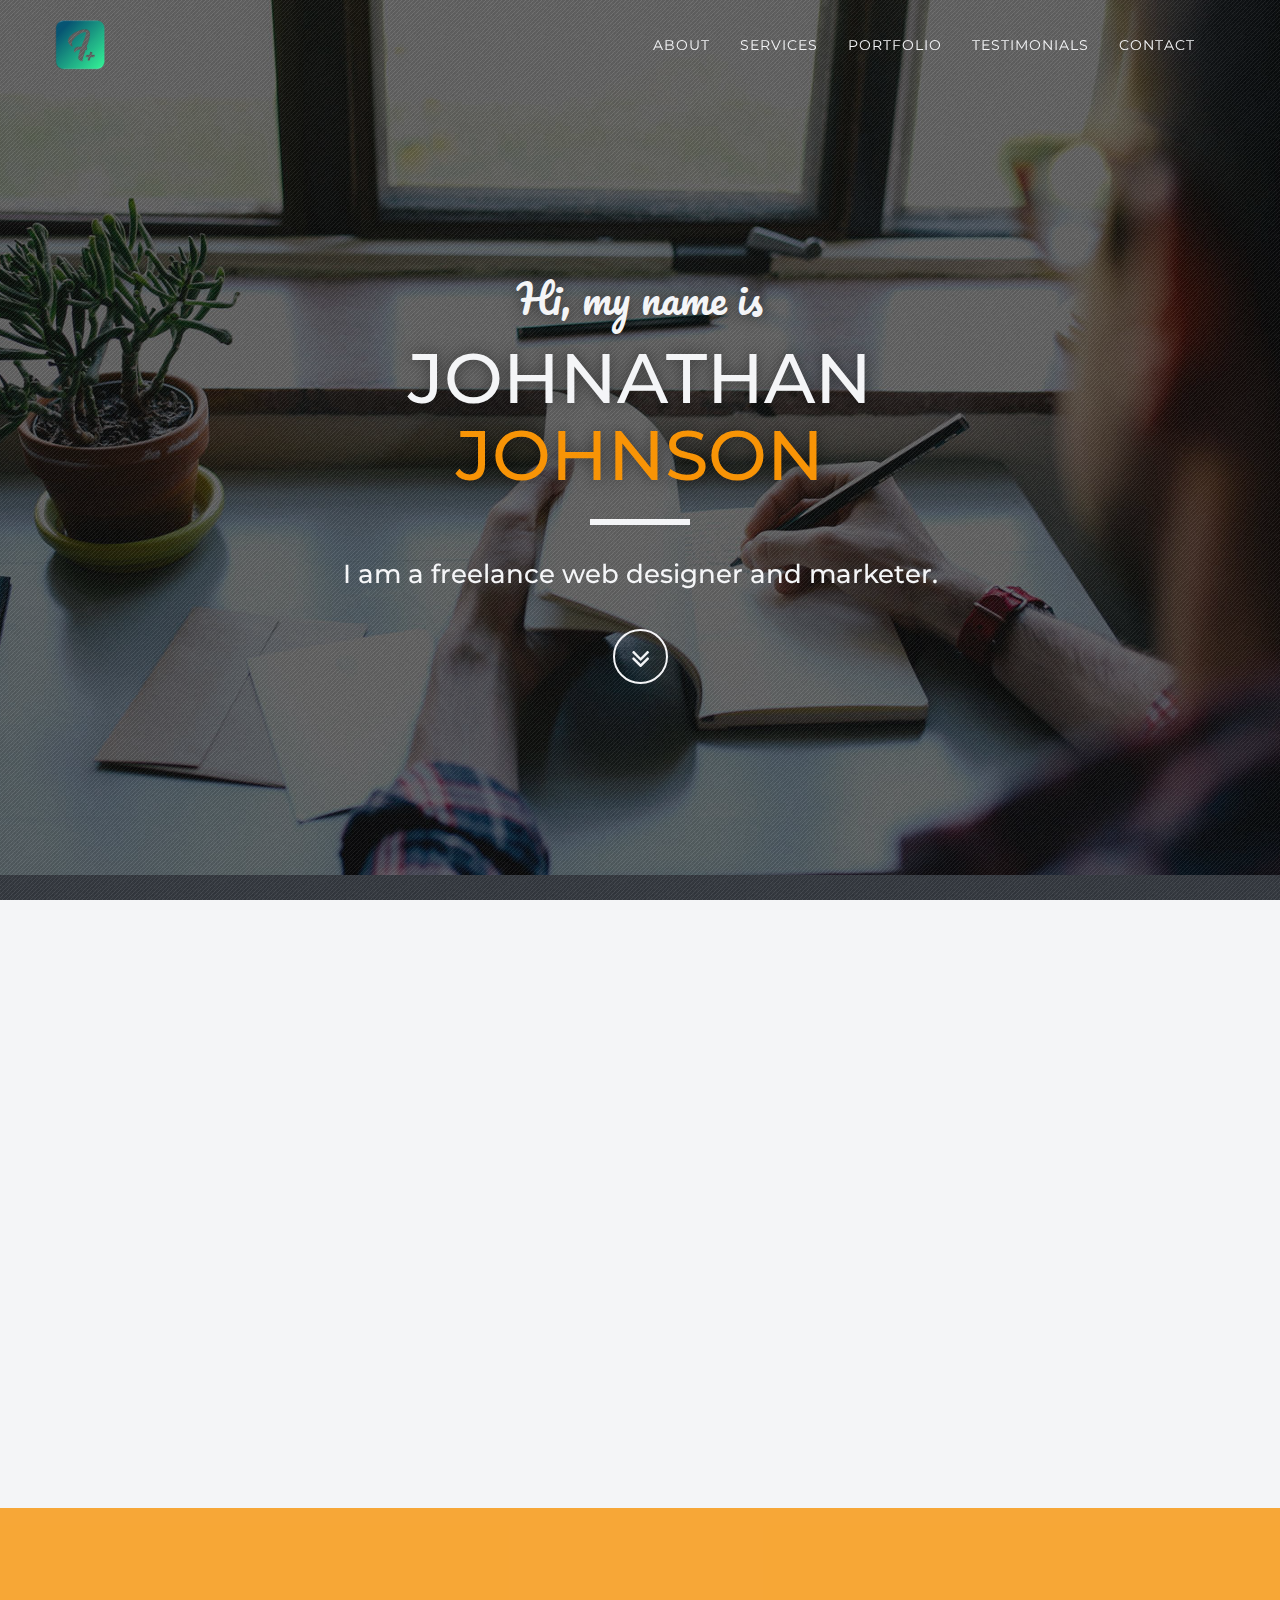
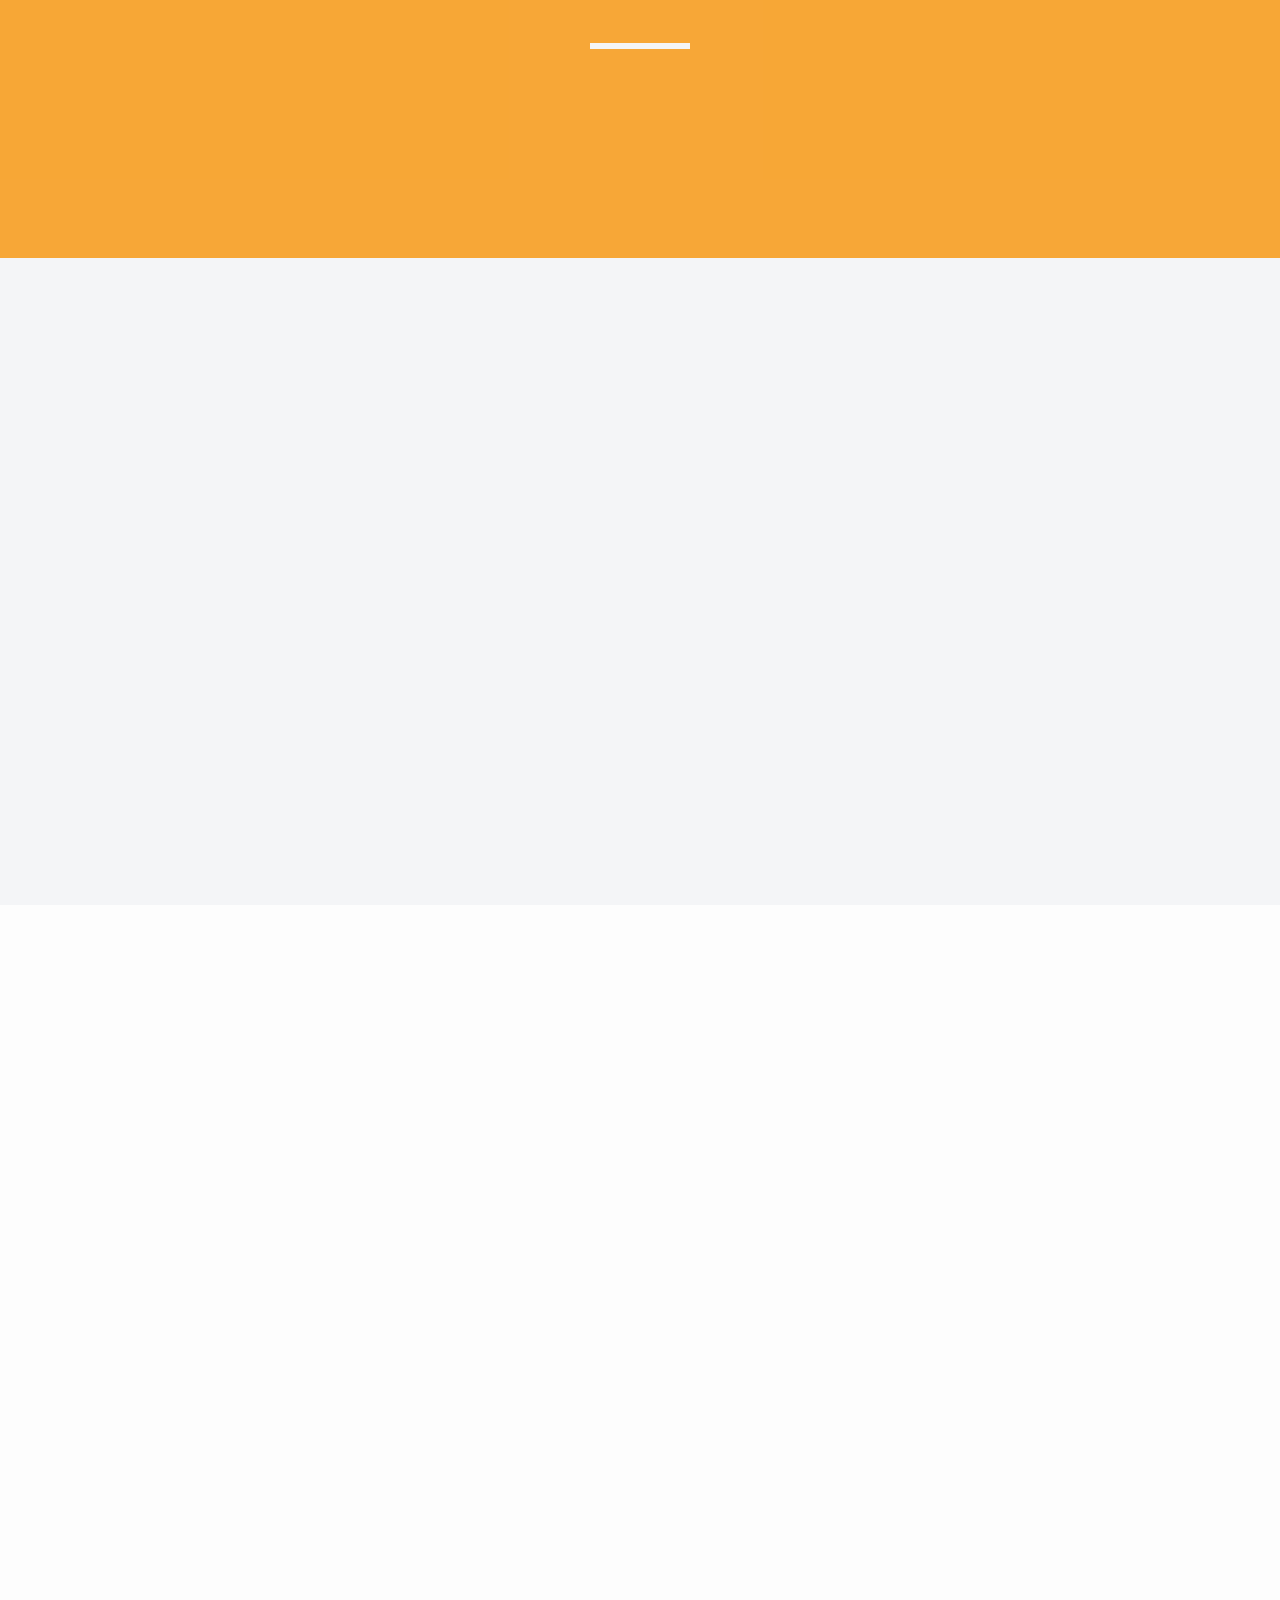
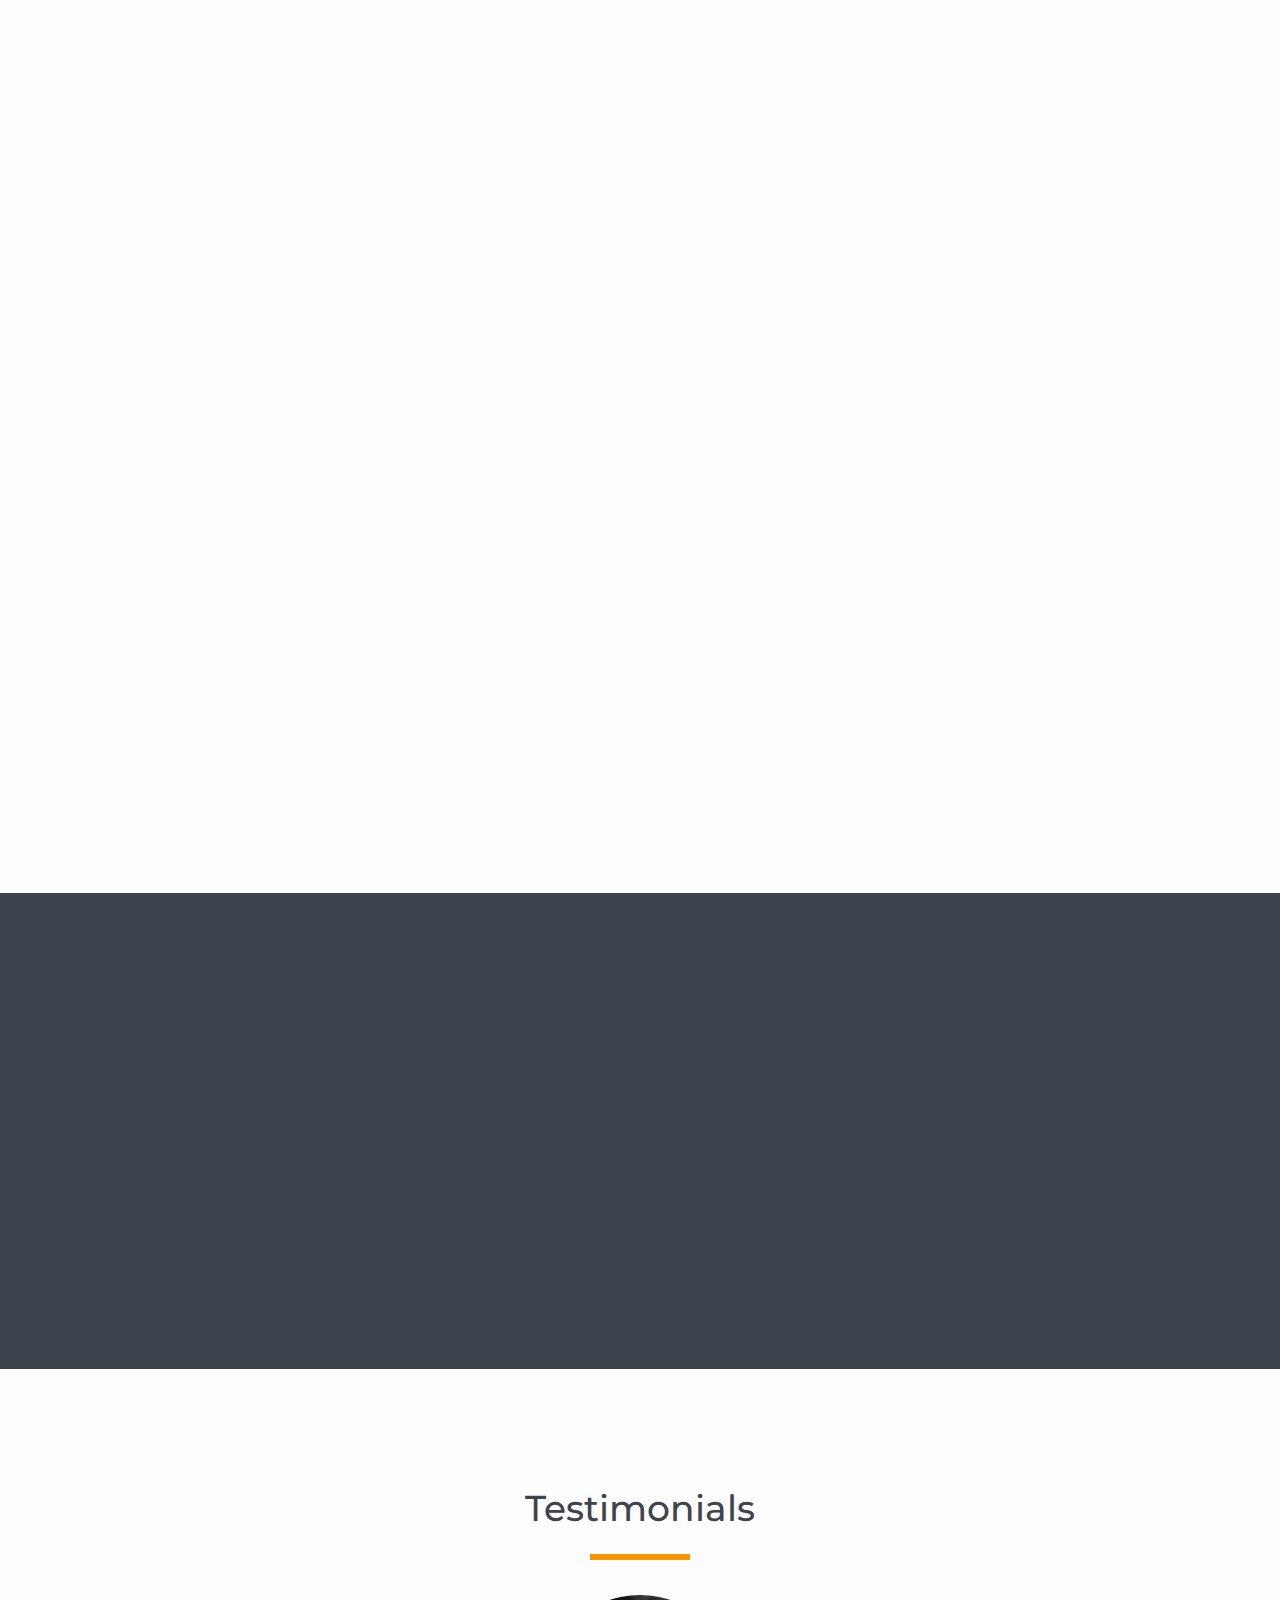
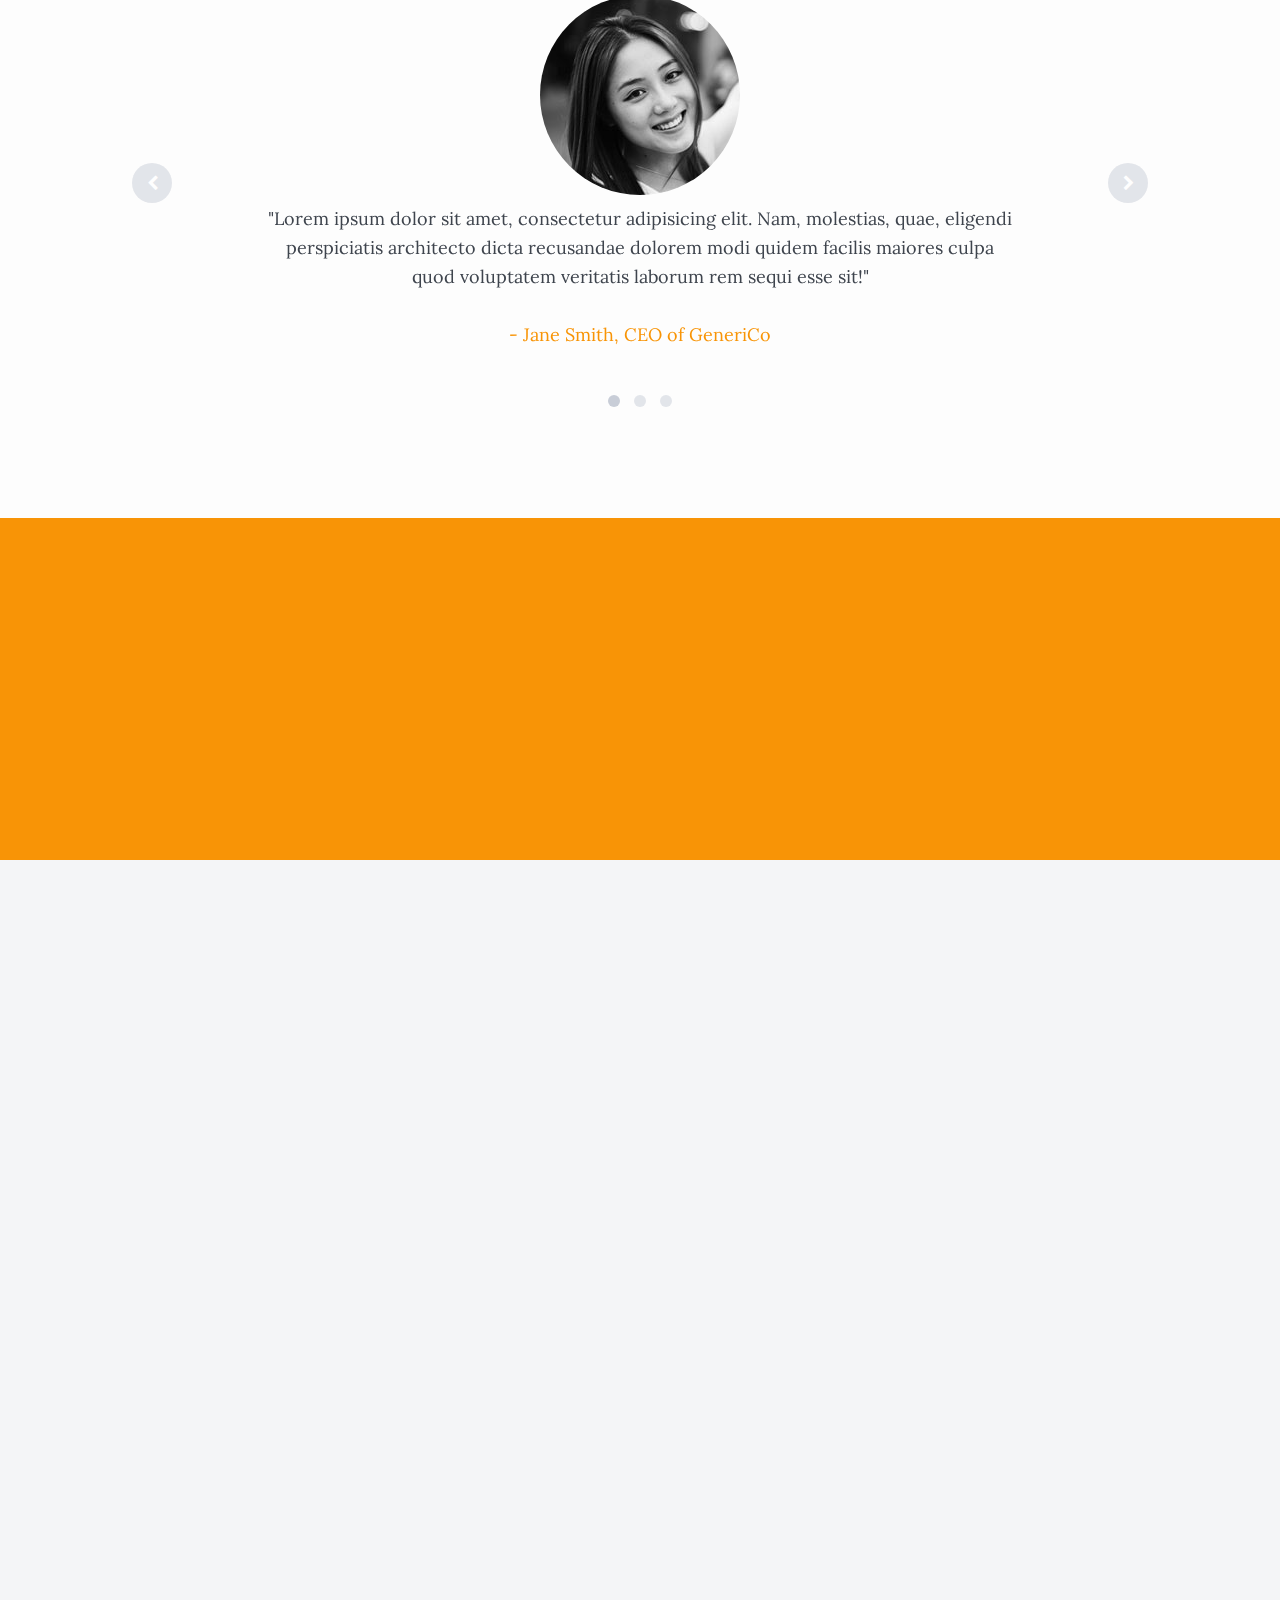
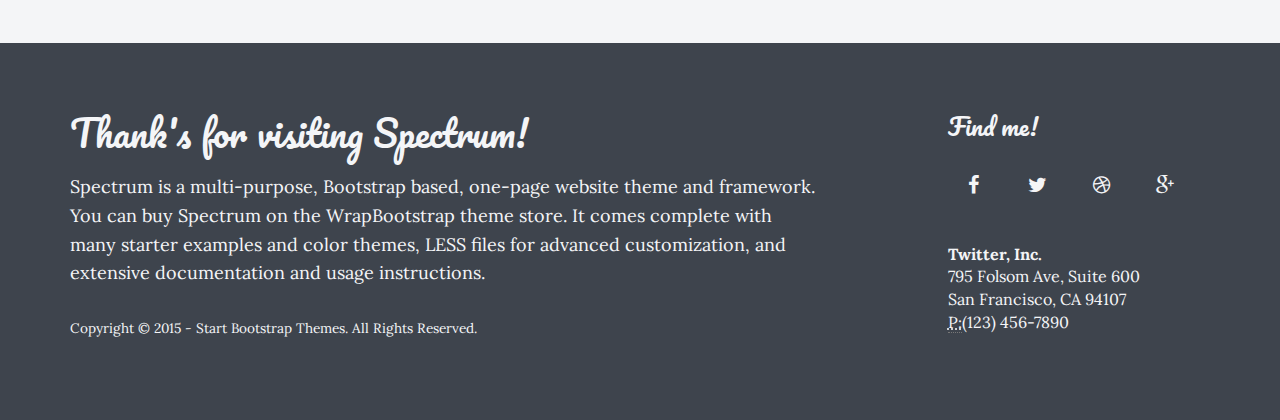
<file: sample-07-freelancer.html>
<!DOCTYPE html>
<html lang="en">

<head>

    <meta charset="utf-8">
    <meta name="viewport" content="width=device-width, initial-scale=1, maximum-scale=1, user-scalable=no">
    <meta name="description" content="">
    <meta name="author" content="">

    <title>Spectrum</title>

    <!-- Bootstrap Core CSS -->
    <link href="assets/css/bootstrap/bootstrap.min.css" rel="stylesheet" type="text/css">

    <!-- Fonts -->
    <link href="assets/css/plugins/font-awesome/css/font-awesome.min.css" rel="stylesheet" type="text/css">
    <link href='http://fonts.googleapis.com/css?family=Lora:400,700,400italic,700italic' rel='stylesheet' type='text/css'>
    <link href='http://fonts.googleapis.com/css?family=Montserrat:400,700' rel='stylesheet' type='text/css'>
    <link href='http://fonts.googleapis.com/css?family=Pacifico' rel='stylesheet' type='text/css'>

    <!-- Retina Images Plugin -->
    <script src="assets/js/plugins/retina/retina.min.js"></script>

    <!-- Plugin CSS -->
    <link href="assets/css/plugins/hover/hover.min.css" rel="stylesheet">
    <link href="assets/css/plugins/owl.carousel/owl.carousel.css" rel="stylesheet">
    <link href="assets/css/plugins/owl.carousel/owl.theme.css" rel="stylesheet">
    <link href="assets/css/plugins/owl.carousel/owl.transitions.css" rel="stylesheet">
    <link href="assets/css/plugins/jquery.fs.wallpaper/jquery.fs.wallpaper.css" rel="stylesheet">
    <link href="assets/css/plugins/magnific-popup/magnific-popup.css" rel="stylesheet">

    <!-- Spectrum CSS -->
    <!-- Note: spectrum.css is the default blue theme. To use another theme, uncomment the one you want and delete the rest, including the default spectrum.css! -->
    <!-- <link href="assets/css/spectrum.css" rel="stylesheet"> -->
    <!-- <link href="assets/css/spectrum-aqua.css" rel="stylesheet"> -->
    <!-- <link href="assets/css/spectrum-coffee.css" rel="stylesheet"> -->
    <!-- <link href="assets/css/spectrum-coral.css" rel="stylesheet"> -->
    <!-- <link href="assets/css/spectrum-lavender.css" rel="stylesheet"> -->
    <!-- <link href="assets/css/spectrum-olive.css" rel="stylesheet"> -->
    <link href="assets/css/spectrum-orange.css" rel="stylesheet">
    <!-- <link href="assets/css/spectrum-peach.css" rel="stylesheet"> -->
    <!-- <link href="assets/css/spectrum-pink.css" rel="stylesheet"> -->
    <!-- <link href="assets/css/spectrum-purple.css" rel="stylesheet"> -->
    <!-- <link href="assets/css/spectrum-rust.css" rel="stylesheet"> -->
    <!-- <link href="assets/css/spectrum-seafoam.css" rel="stylesheet"> -->
    <!-- <link href="assets/css/spectrum-slate.css" rel="stylesheet"> -->
    <!-- <link href="assets/css/spectrum-turquoise.css" rel="stylesheet"> -->
    <!-- <link href="assets/css/spectrum-yellow.css" rel="stylesheet"> -->

    <!-- HTML5 shim and Respond.js IE8 support of HTML5 elements and media queries -->
    <!--[if lt IE 9]>
      <script src="assets/js/html5shiv.js"></script>
      <script src="assets/js/respond.min.js"></script>
    <![endif]-->

</head>

<body id="page-top" data-spy="scroll" data-target=".navbar-fixed-top">

    <div id="wrapper">

        <nav class="navbar navbar-dark navbar-fixed-top" role="navigation">
            <div class="container">
                <div class="navbar-header page-scroll">
                    <button type="button" class="navbar-toggle" data-toggle="collapse" data-target=".navbar-main-collapse">
                        <i class="fa fa-bars"></i>
                    </button>
                    <a class="navbar-brand" href="#page-top">
                        <span class="logo">
                            <img src="assets/img/logo.png" alt="">
                        </span>
                    </a>
                </div>

                <!-- Collect the nav links, forms, and other content for toggling -->
                <div class="collapse navbar-collapse navbar-right navbar-main-collapse">
                    <ul class="nav navbar-nav">
                        <!-- Hidden li included to remove active class from about link when scrolled up past about section -->
                        <li class="hidden">
                            <a href="#page-top"></a>
                        </li>
                        <li class="page-scroll">
                            <a href="#about">About</a>
                        </li>
                        <li class="page-scroll">
                            <a href="#services">Services</a>
                        </li>
                        <li class="page-scroll">
                            <a href="#portfolio">Portfolio</a>
                        </li>
                        <li class="page-scroll">
                            <a href="#testimonials">Testimonials</a>
                        </li>
                        <li class="page-scroll">
                            <a href="#contact">Contact</a>
                        </li>
                    </ul>
                </div>
                <!-- /.navbar-collapse -->
            </div>
            <!-- /.container -->
        </nav>

        <header class="intro-img intro-dark-bg" style="background-image: url(assets/img/demo-bgs/demo-bg-3.jpg)" data-stellar-background-ratio="0.5">
            <div class="overlay"></div>
            <div class="intro-body" data-scrollreveal="move 0">
                <div class="container">
                    <div class="intro-welcome">Hi, my name is</div>
                    <br>
                    <h1 class="brand-heading">Johnathan<br><span class="text-primary">Johnson</span></h1>
                    <hr class="light">
                    <div class="carousel slide" data-ride="carousel">
                        <div class="carousel-inner">
                            <div class="item active">
                                <h4>I am a freelance web designer and marketer.</h4>
                            </div>
                            <div class="item">
                                <h4>I live and work out of San Francisco, CA.</h4>
                            </div>
                            <div class="item">
                                <h4>I have a passion for design and user experience.</h4>
                            </div>
                        </div>
                    </div>
                    <div class="page-scroll" data-scrollreveal="enter bottom after .6s">
                        <a href="#about" class="btn btn-scroll-light sink">
                            <i class="fa fa-angle-double-down"></i>
                        </a>
                    </div>
                </div>
            </div>
        </header>

        <section id="about" class="about-2">
            <div class="container">
                <div class="row" data-scrollreveal="enter left">
                    <div class="col-lg-4 col-lg-offset-1">
                        <img src="assets/img/demo-portraits/portrait-2.jpg" class="img-circle img-responsive img-centered dark-faded-border" alt="">
                    </div>
                    <div class="col-lg-5 text-center" data-scrollreveal="enter right">
                        <h2>About Me</h2>
                        <hr class="primary">
                        <p>Hi there! My name is Johnathan Johnson and I am a freelance web designer and graphic artist. I have a passion for all things creative, and I am ready to help you with your next project!</p>
                        <p>Connect with me via social media, view my
                            <span class="page-scroll"><a href="#portfolio">past work</a>
                            </span>, or
                            <span class="page-scroll"><a href="#contact">contact me</a>
                            </span>now if you're ready to get started!</p>
                        <ul class="list-inline">
                            <li>
                                <a href="#" class="btn btn-social-dark btn-facebook">
                                    <i class="fa fa-fw fa-facebook"></i>
                                </a>
                            </li>
                            <li>
                                <a href="#" class="btn btn-social-dark btn-linkedin">
                                    <i class="fa fa-fw fa-linkedin"></i>
                                </a>
                            </li>
                            <li>
                                <a href="#" class="btn btn-social-dark btn-twitter">
                                    <i class="fa fa-fw fa-twitter"></i>
                                </a>
                            </li>
                            <li>
                                <a href="#" class="btn btn-social-dark btn-dribbble">
                                    <i class="fa fa-fw fa-dribbble"></i>
                                </a>
                            </li>
                        </ul>
                    </div>
                </div>
            </div>
        </section>

        <aside class="bg-parallax-dark nopadding" style="background-image: url(assets/img/demo-bgs/freelancer-cta.jpg);" data-stellar-background-ratio="0.5">
            <div class="aside-overlay">
                <div class="container">
                    <div class="row text-center">
                        <div class="col-lg-8 col-lg-offset-2">
                            <h2 data-scrollreveal="enter top">Your Website, Your Way</h2>
                            <hr class="light">
                            <p data-scrollreveal="enter bottom">Spectrum comes ready to go with a variety of layout options to choose from, or you can build your own layout using the instructions in the documentation!</p>
                            <a data-scrollreveal="enter bottom after .5s" href="#" class="btn btn-outline btn-light btn-lg btn-square">Buy Spectrum!</a>
                        </div>
                    </div>
                </div>
            </div>
        </aside>

        <section id="services" class="services-1">
            <div class="container">
                <div class="row">
                    <div class="col-lg-8 col-lg-offset-2 text-center" data-scrollreveal="move 0">
                        <h2>Services I Offer</h2>
                        <hr class="primary">
                        <p>When it comes to your website, you want someone who can provide a range of services to make sure you get everything you need in one place.</p>
                    </div>
                    <div class="col-lg-12 text-center" data-scrollreveal="enter bottom">
                        <ul id="services-1-carousel" class="icon-effect list-inline">
                            <!-- ICON USAGE: The icons in this example are generated using Font Awesome unicodes. To use different icons you will need to create a custom CSS class like the ones used below (ex. icon-code, or icon-envelope-o). -->
                            <li class="item">
                                <span class="icon icon-code"></span>
                                <h3>Web Desgin</h3>
                            </li>
                            <li class="item">
                                <span class="icon icon-envelope-o"></span>
                                <h3>Email Support</h3>
                            </li>
                            <li class="item">
                                <span class="icon icon-mobile"></span>
                                <h3>Responsive Design</h3>
                            </li>
                            <li class="item">
                                <span class="icon icon-info-circle"></span>
                                <h3>Consulting</h3>
                            </li>
                            <li class="item">
                                <span class="icon icon-pencil"></span>
                                <h3>Digital Art</h3>
                            </li>
                            <li class="item">
                                <span class="icon icon-wrench"></span>
                                <h3>Maintenance</h3>
                            </li>
                            <li class="item">
                                <span class="icon icon-rocket"></span>
                                <h3>Launch Timelines</h3>
                            </li>
                            <li class="item">
                                <span class="icon icon-flag"></span>
                                <h3>Custom Branding</h3>
                            </li>
                        </ul>
                    </div>
                </div>
            </div>
        </section>

        <section id="portfolio" class="portfolio-1 bg-lighter">
            <div class="container">
                <div class="row">
                    <div class="col-lg-12 text-center" data-scrollreveal="move 0">
                        <h2>Portfolio</h2>
                        <hr class="primary">
                        <ul class="list-inline" id="filters">
                            <li>
                                <button data-filter="*" type="button" class="btn btn-primary btn-square btn-raised">All</button>
                            </li>
                            <li>
                                <button data-filter=".web" type="button" class="btn btn-primary btn-square btn-raised">Website</button>
                            </li>
                            <li>
                                <button data-filter=".graphic" type="button" class="btn btn-primary btn-square btn-raised">Graphic</button>
                            </li>
                            <li>
                                <button data-filter=".print" type="button" class="btn btn-primary btn-square btn-raised">Print</button>
                            </li>
                        </ul>
                    </div>
                </div>
                <div class="row" data-scrollreveal="enter bottom">
                    <div class="isotope">
                        <div class="col-sm-4 portfolio-item web">
                            <a href="#portfolio-modal-1" class="portfolio-link" data-toggle="modal">
                                <div class="caption">
                                    <div class="caption-content">
                                        <h3><i class="fa fa-search fa-2x"></i>
                                        </h3>
                                    </div>
                                </div>
                                <img src="assets/img/demo-portfolio/1.jpg" class="img-centered" alt="">
                            </a>
                        </div>
                        <div class="col-sm-4 portfolio-item graphic">
                            <a href="#portfolio-modal-2" class="portfolio-link" data-toggle="modal">
                                <div class="caption">
                                    <div class="caption-content">
                                        <h3><i class="fa fa-search fa-2x"></i>
                                        </h3>
                                    </div>
                                </div>
                                <img src="assets/img/demo-portfolio/2.jpg" class="img-centered" alt="">
                            </a>
                        </div>
                        <div class="col-sm-4 portfolio-item print">
                            <a href="#portfolio-modal-1" class="portfolio-link" data-toggle="modal">
                                <div class="caption">
                                    <div class="caption-content">
                                        <h3><i class="fa fa-search fa-2x"></i>
                                        </h3>
                                    </div>
                                </div>
                                <img src="assets/img/demo-portfolio/3.jpg" class="img-centered" alt="">
                            </a>
                        </div>
                        <div class="col-sm-4 portfolio-item web">
                            <a href="#portfolio-modal-2" class="portfolio-link" data-toggle="modal">
                                <div class="caption">
                                    <div class="caption-content">
                                        <h3><i class="fa fa-search fa-2x"></i>
                                        </h3>
                                    </div>
                                </div>
                                <img src="assets/img/demo-portfolio/4.jpg" class="img-centered" alt="">
                            </a>
                        </div>
                        <div class="col-sm-4 portfolio-item graphic">
                            <a href="#portfolio-modal-1" class="portfolio-link" data-toggle="modal">
                                <div class="caption">
                                    <div class="caption-content">
                                        <h3><i class="fa fa-search fa-2x"></i>
                                        </h3>
                                    </div>
                                </div>
                                <img src="assets/img/demo-portfolio/5.jpg" class="img-centered" alt="">
                            </a>
                        </div>
                        <div class="col-sm-4 portfolio-item print">
                            <a href="#portfolio-modal-2" class="portfolio-link" data-toggle="modal">
                                <div class="caption">
                                    <div class="caption-content">
                                        <h3><i class="fa fa-search fa-2x"></i>
                                        </h3>
                                    </div>
                                </div>
                                <img src="assets/img/demo-portfolio/6.jpg" class="img-centered" alt="">
                            </a>
                        </div>
                        <div class="col-sm-4 portfolio-item web">
                            <a href="#portfolio-modal-2" class="portfolio-link" data-toggle="modal">
                                <div class="caption">
                                    <div class="caption-content">
                                        <h3><i class="fa fa-search fa-2x"></i>
                                        </h3>
                                    </div>
                                </div>
                                <img src="assets/img/demo-portfolio/7.jpg" class="img-centered" alt="">
                            </a>
                        </div>
                        <div class="col-sm-4 portfolio-item graphic">
                            <a href="#portfolio-modal-1" class="portfolio-link" data-toggle="modal">
                                <div class="caption">
                                    <div class="caption-content">
                                        <h3><i class="fa fa-search fa-2x"></i>
                                        </h3>
                                    </div>
                                </div>
                                <img src="assets/img/demo-portfolio/8.jpg" class="img-centered" alt="">
                            </a>
                        </div>
                        <div class="col-sm-4 portfolio-item print">
                            <a href="#portfolio-modal-2" class="portfolio-link" data-toggle="modal">
                                <div class="caption">
                                    <div class="caption-content">
                                        <h3><i class="fa fa-search fa-2x"></i>
                                        </h3>
                                    </div>
                                </div>
                                <img src="assets/img/demo-portfolio/9.jpg" class="img-centered" alt="">
                            </a>
                        </div>
                    </div>
                </div>
            </div>
        </section>

        <section class="clients bg-dark">
            <div class="container">
                <div class="row text-center">
                    <div class="col-lg-12" data-scrollreveal="move 0">
                        <h2>Past Clients</h2>
                        <hr class="light">
                    </div>
                    <div class="col-lg-12" data-scrollreveal="enter bottom">
                        <ul id="clients-carousel" class="text-center">
                            <li class="item">
                                <img class="img-responsive" src="assets/img/demo-clients/1.png" alt="">
                            </li>
                            <li class="item">
                                <img class="img-responsive" src="assets/img/demo-clients/2.png" alt="">
                            </li>
                            <li class="item">
                                <img class="img-responsive" src="assets/img/demo-clients/3.png" alt="">
                            </li>
                            <li class="item">
                                <img class="img-responsive" src="assets/img/demo-clients/4.png" alt="">
                            </li>
                            <li class="item">
                                <img class="img-responsive" src="assets/img/demo-clients/5.png" alt="">
                            </li>
                            <li class="item">
                                <img class="img-responsive" src="assets/img/demo-clients/6.png" alt="">
                            </li>
                            <li class="item">
                                <img class="img-responsive" src="assets/img/demo-clients/7.png" alt="">
                            </li>
                            <li class="item">
                                <img class="img-responsive" src="assets/img/demo-clients/8.png" alt="">
                            </li>
                            <li class="item">
                                <img class="img-responsive" src="assets/img/demo-clients/9.png" alt="">
                            </li>
                            <li class="item">
                                <img class="img-responsive" src="assets/img/demo-clients/10.png" alt="">
                            </li>
                        </ul>
                    </div>
                </div>
            </div>
        </section>

        <section id="testimonials" class="portfolio-2 bg-lighter text-center">
            <div class="container">
                <div class="row">
                    <div class="col-lg-12">
                        <h2>Testimonials</h2>
                        <hr class="primary">
                    </div>
                    <div class="col-lg-12">
                        <div id="portfolio-2-carousel">
                            <div class="item">
                                <div class="row">
                                    <div class="col-xs-8 col-xs-offset-2">
                                        <img src="assets/img/demo-portraits/portrait-5.jpg" class="img-circle img-responsive img-centered" alt="">
                                        <p>"Lorem ipsum dolor sit amet, consectetur adipisicing elit. Nam, molestias, quae, eligendi perspiciatis architecto dicta recusandae dolorem modi quidem facilis maiores culpa quod voluptatem veritatis laborum rem sequi esse sit!"</p>
                                        <p class="text-primary">- Jane Smith, CEO of GeneriCo</p>
                                    </div>
                                </div>
                            </div>
                            <div class="item">
                                <div class="row">
                                    <div class="col-xs-8 col-xs-offset-2">
                                        <img src="assets/img/demo-portraits/portrait-6.jpg" class="img-circle img-responsive img-centered" alt="">
                                        <p>"Lorem ipsum dolor sit amet, consectetur adipisicing elit. Nam, molestias, quae, eligendi perspiciatis architecto dicta recusandae dolorem modi quidem facilis maiores culpa quod voluptatem veritatis laborum rem sequi esse sit!"</p>
                                        <p class="text-primary">- John Smith, Marketing Director of Bread Co.</p>
                                    </div>
                                </div>
                            </div>
                            <div class="item">
                                <div class="row">
                                    <div class="col-xs-8 col-xs-offset-2">
                                        <img src="assets/img/demo-portraits/portrait-7.jpg" class="img-circle img-responsive img-centered" alt="">
                                        <p>"Lorem ipsum dolor sit amet, consectetur adipisicing elit. Nam, molestias, quae, eligendi perspiciatis architecto dicta recusandae dolorem modi quidem facilis maiores culpa quod voluptatem veritatis laborum rem sequi esse sit!"</p>
                                        <p class="text-primary">- Jane Smith, Associate Editor at Weekly Digest</p>
                                    </div>
                                </div>
                            </div>
                        </div>
                        <div class="clearfix"></div>
                    </div>
                </div>
            </div>
        </section>

        <section class="bg-primary">
            <div class="container">
                <div class="row text-center" data-scrollreveal="move 0">
                    <div class="col-lg-8 col-lg-offset-2">
                        <h2 class="allcaps">Your New Website is Waiting!</h2>
                        <br>
                        <a href="#" class="btn btn-default btn-lg btn-square btn-raised">Buy Spectrum!</a>
                    </div>
                </div>
            </div>
        </section>

        <section id="contact" class="contact-1 bg-parallax-light" style="background-image: url(assets/img/demo-bgs/freelancer-contact.jpg);" data-stellar-background-ratio="0.5">
            <div class="container">
                <div class="row" data-scrollreveal="move 0">
                    <div class="col-lg-12 text-center">
                        <h2>Let's Get In Touch</h2>
                        <hr class="primary">
                    </div>
                </div>
                <div class="row" data-scrollreveal="enter bottom">
                    <div class="col-lg-8 col-lg-offset-2">
                        <form name="sentMessage" id="contactForm" novalidate>
                            <div class="row control-group">
                                <div class="form-group col-xs-12 floating-label-form-group controls">
                                    <label>Name</label>
                                    <input type="text" class="form-control" placeholder="Name" id="name" required data-validation-required-message="Please enter your name.">
                                    <p class="help-block text-danger"></p>
                                </div>
                            </div>
                            <div class="row control-group">
                                <div class="form-group col-xs-12 floating-label-form-group controls">
                                    <label>Email Address</label>
                                    <input type="email" class="form-control" placeholder="Email Address" id="email" required data-validation-required-message="Please enter your email address.">
                                    <p class="help-block text-danger"></p>
                                </div>
                            </div>
                            <div class="row control-group">
                                <div class="form-group col-xs-12 floating-label-form-group controls">
                                    <label>Message</label>
                                    <textarea rows="5" class="form-control" placeholder="Message" id="message" required data-validation-required-message="Please enter a message."></textarea>
                                    <p class="help-block text-danger"></p>
                                </div>
                            </div>
                            <br>
                            <div id="success"></div>
                            <div class="row">
                                <div class="form-group col-xs-12">
                                    <button type="submit" class="btn btn-lg btn-primary btn-square btn-raised">Send</button>
                                </div>
                            </div>
                        </form>
                    </div>
                </div>
            </div>
        </section>

        <footer class="footer-2 bg-dark">
            <div class="container">
                <div class="row">
                    <div class="col-md-8">
                        <h2 class="script">Thank's for visiting Spectrum!</h2>
                        <p>Spectrum is a multi-purpose, Bootstrap based, one-page website theme and framework. You can buy Spectrum on the WrapBootstrap theme store. It comes complete with many starter examples and color themes, LESS files for advanced customization, and extensive documentation and usage instructions.</p>
                        <p class="small">Copyright &copy; 2015 - Start Bootstrap Themes. All Rights Reserved.</p>
                    </div>
                    <div class="col-md-3 col-md-offset-1">
                        <h3 class="script">Find me!</h3>
                        <ul class="list-inline">
                            <li>
                                <a href="#" class="btn btn-social-light btn-facebook"><i class="fa fa-fw fa-facebook"></i></a>
                            </li>
                            <li>
                                <a href="#" class="btn btn-social-light btn-twitter"><i class="fa fa-fw fa-twitter"></i></a>
                            </li>
                            <li>
                                <a href="#" class="btn btn-social-light btn-dribbble"><i class="fa fa-fw fa-dribbble"></i></a>
                            </li>
                            <li>
                                <a href="#" class="btn btn-social-light btn-google-plus"><i class="fa fa-fw fa-google-plus"></i></a>
                            </li>
                        </ul>
                        <br>
                        <address>
                            <strong>Twitter, Inc.</strong>
                            <br>795 Folsom Ave, Suite 600
                            <br>San Francisco, CA 94107
                            <br>
                            <abbr title="Phone">P:</abbr>(123) 456-7890
                        </address>
                    </div>
                </div>
            </div>
        </footer>

    </div>

    <!-- Standard Portfolio Modal - Images and Text -->
    <div id="portfolio-modal-1" class="portfolio-modal modal fade" tabindex="-1" role="dialog" aria-hidden="true">
        <div class="modal-content">
            <div class="close-modal" data-dismiss="modal">
                <div class="lr">
                    <div class="rl">
                    </div>
                </div>
            </div>
            <div class="container">
                <div class="row first">
                    <div class="col-lg-12">
                        <h2 class="page-header">Project Name</h2>
                    </div>
                </div>
                <div class="row">
                    <div class="col-md-8">
                        <div id="project-details-carousel" class="owl-carousel owl-theme">

                            <div class="item">
                                <img src="assets/img/demo-portfolio/10.jpg" alt="">
                            </div>
                            <div class="item">
                                <img src="assets/img/demo-portfolio/11.jpg" alt="">
                            </div>
                            <div class="item">
                                <img src="assets/img/demo-portfolio/12.jpg" alt="">
                            </div>

                        </div>
                    </div>
                    <div class="col-md-4">
                        <h3>Project Description:</h3>
                        <p>Lorem ipsum dolor sit amet, consectetur adipisicing elit. Dicta, et, ea, accusantium reprehenderit aliquam numquam fuga natus fugiat odit distinctio illo at unde.</p>
                        <p>Lorem ipsum dolor sit amet, consectetur adipisicing elit. Incidunt, iusto molestiae possimus sint dignissimos! Laudantium, dolore, vel, sint, labore optio perferendis illo dolorum similique soluta eum cupiditate assumenda consequatur maiores.</p>
                    </div>
                </div>
                <div class="row">
                    <div class="col-md-8">
                        <h3>Project Details:</h3>
                        <ul class="list-unstyled project-details">
                            <li>
                                <strong>Client:</strong>Lorem Ipsum</li>
                            <li>
                                <strong>Services:</strong>Web Design, Photography</li>
                            <li>
                                <strong>Date:</strong>January 2015</li>
                        </ul>
                    </div>
                </div>
            </div>
        </div>
    </div>

    <!-- Standard Portfolio Modal - Video and Text -->
    <div id="portfolio-modal-2" class="portfolio-modal modal fade" tabindex="-1" role="dialog" aria-hidden="true">
        <div class="modal-content">
            <div class="close-modal" data-dismiss="modal">
                <div class="lr">
                    <div class="rl">
                    </div>
                </div>
            </div>
            <div class="container">
                <div class="row first">
                    <div class="col-lg-12">
                        <h2 class="page-header">Project Name</h2>
                    </div>
                </div>
                <div class="row">
                    <div class="col-md-8">
                        <iframe src="http://player.vimeo.com/video/87701971?title=0&amp;byline=0&amp;portrait=0" width="400" height="225" style="border: none;"></iframe>
                    </div>
                    <div class="col-md-4">
                        <h3>Project Description:</h3>
                        <p>Lorem ipsum dolor sit amet, consectetur adipisicing elit. Dicta, et, ea, accusantium reprehenderit aliquam numquam fuga natus fugiat odit distinctio illo at unde.</p>
                        <p>Lorem ipsum dolor sit amet, consectetur adipisicing elit. Incidunt, iusto molestiae possimus sint dignissimos! Laudantium, dolore, vel, sint, labore optio perferendis illo dolorum similique soluta eum cupiditate assumenda consequatur maiores.</p>
                    </div>
                </div>
                <div class="row">
                    <div class="col-md-8">
                        <h3>Project Details:</h3>
                        <ul class="list-unstyled project-details">
                            <li>
                                <strong>Client:</strong>Lorem Ipsum</li>
                            <li>
                                <strong>Services:</strong>Web Design, Photography</li>
                            <li>
                                <strong>Date:</strong>January 2015</li>
                        </ul>
                    </div>
                </div>
            </div>
        </div>
    </div>

    <!-- Core JavaScript Files -->
    <script src="assets/js/jquery-1.10.2.js"></script>
    <script src="assets/js/bootstrap/bootstrap.min.js"></script>
    <script src="assets/js/modernizr.custom.js"></script>

    <!-- Plugin JavaScript Files -->
    <script src="assets/js/plugins/jquery.easing/jquery.easing.1.3.js"></script>
    <script src="assets/js/plugins/jquery.fitvids/jquery.fitvids.js"></script>
    <script src="assets/js/plugins/jquery.fs.wallpaper/jquery.fs.wallpaper.min.js"></script>
    <script src="assets/js/plugins/jquery.magnific-popup/jquery.magnific-popup.min.js"></script>
    <script src="assets/js/plugins/jquery.tubular/jquery.tubular.1.0.js"></script>
    <script src="assets/js/plugins/owl.carousel/owl.carousel.min.js"></script>
    <script src="assets/js/plugins/scrollReveal/scrollReveal.js"></script>
    <script src="assets/js/plugins/stellar/stellar.js"></script>
    <script src="assets/js/plugins/SmoothScroll/SmoothScroll.js"></script>
    <script src="assets/js/plugins/jqBootstrapValidation/jqBootstrapValidation.js"></script>
    <script src="assets/js/contact_me.js"></script>
    <script src="assets/js/plugins/isotope/isotope.pkgd.min.js"></script>

    <!-- Spectrum JavaScript Files -->
    <script src="assets/js/spectrum.nav.js"></script>
    <script src="assets/js/spectrum.js"></script>

</body>

</html>
</file>
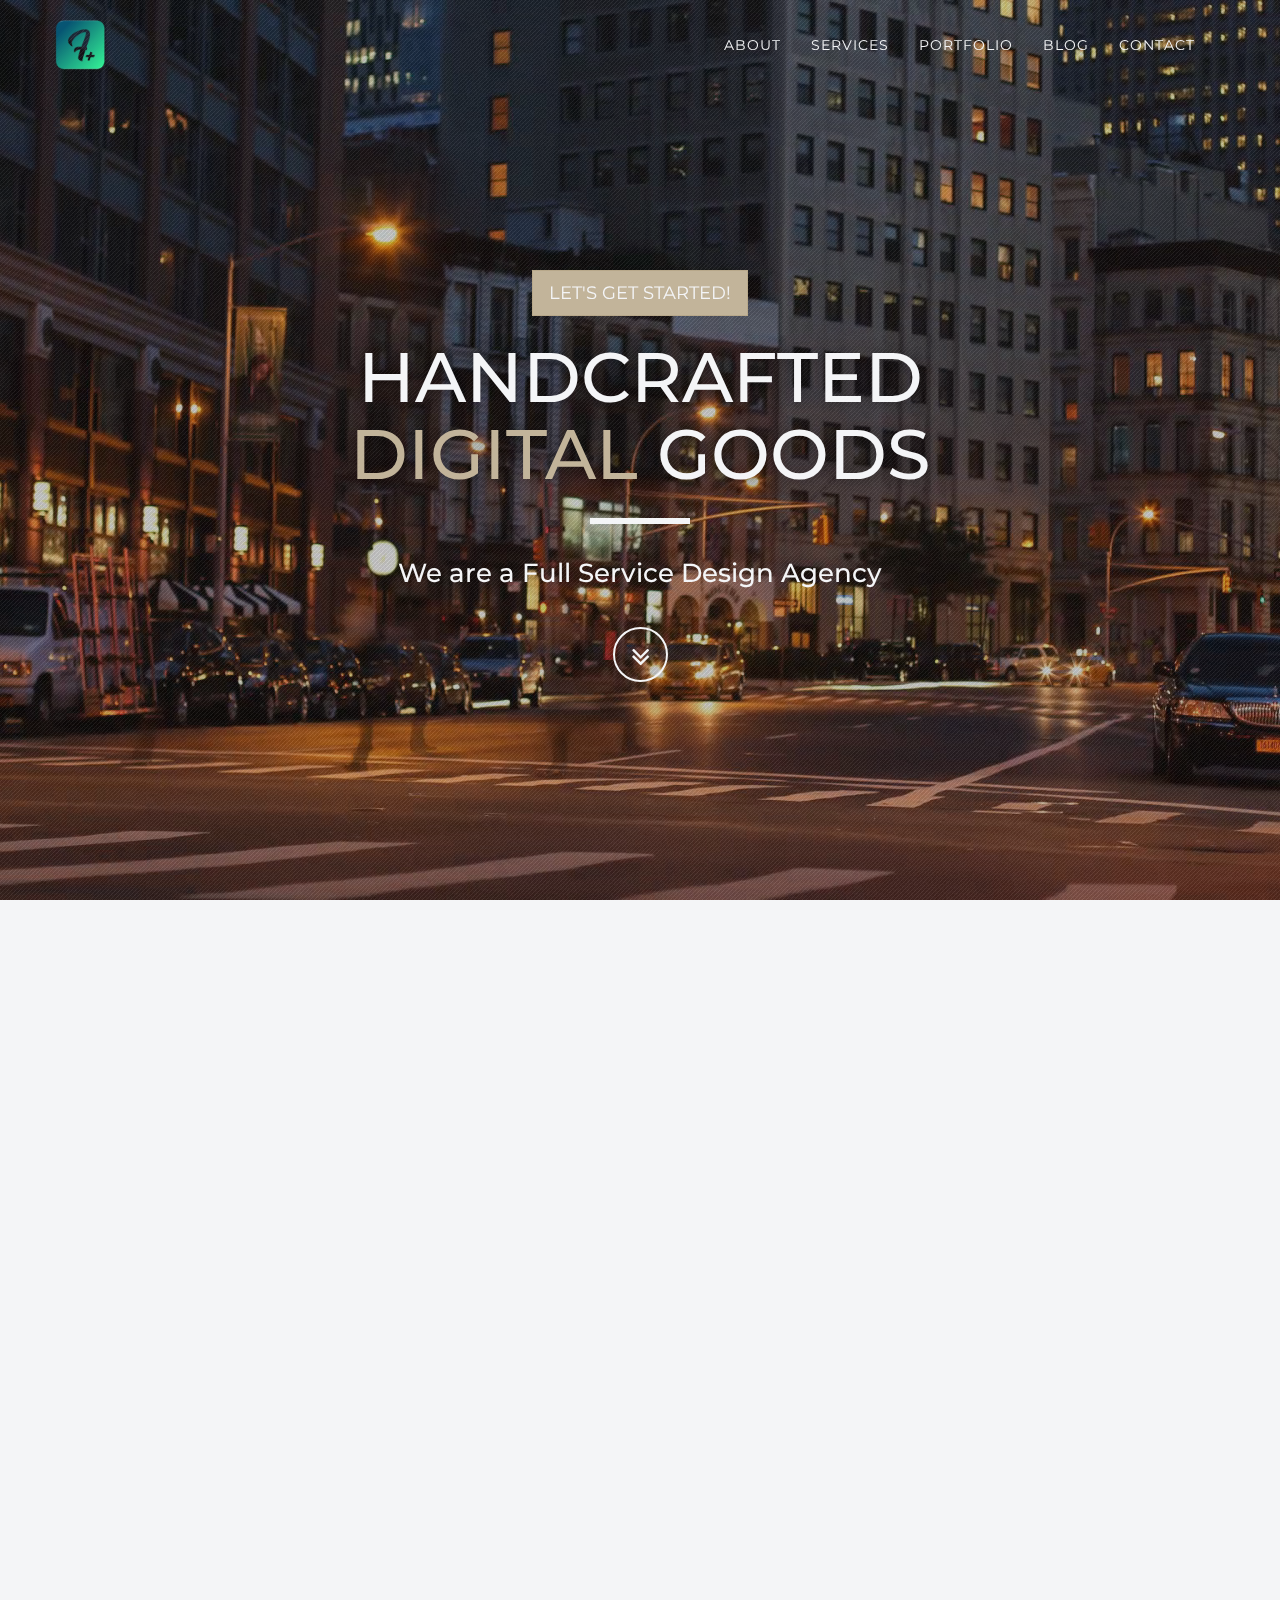
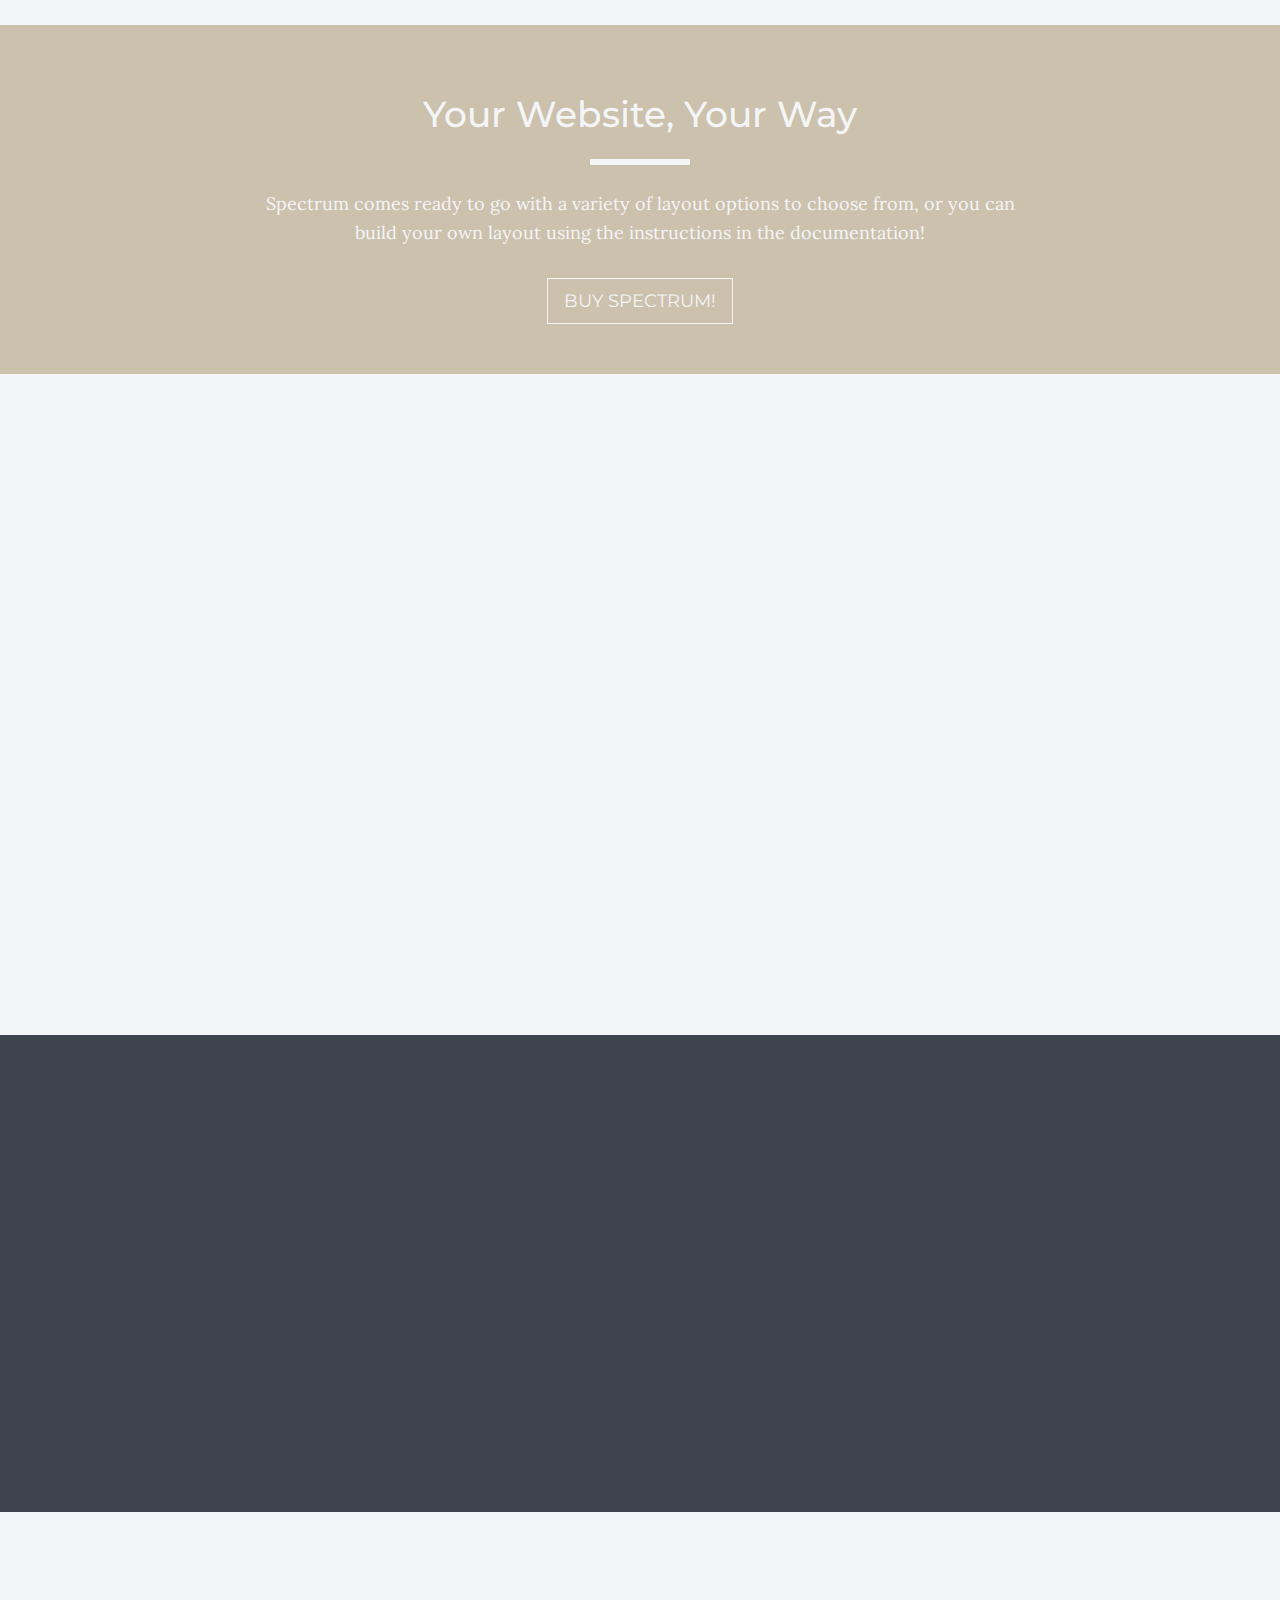
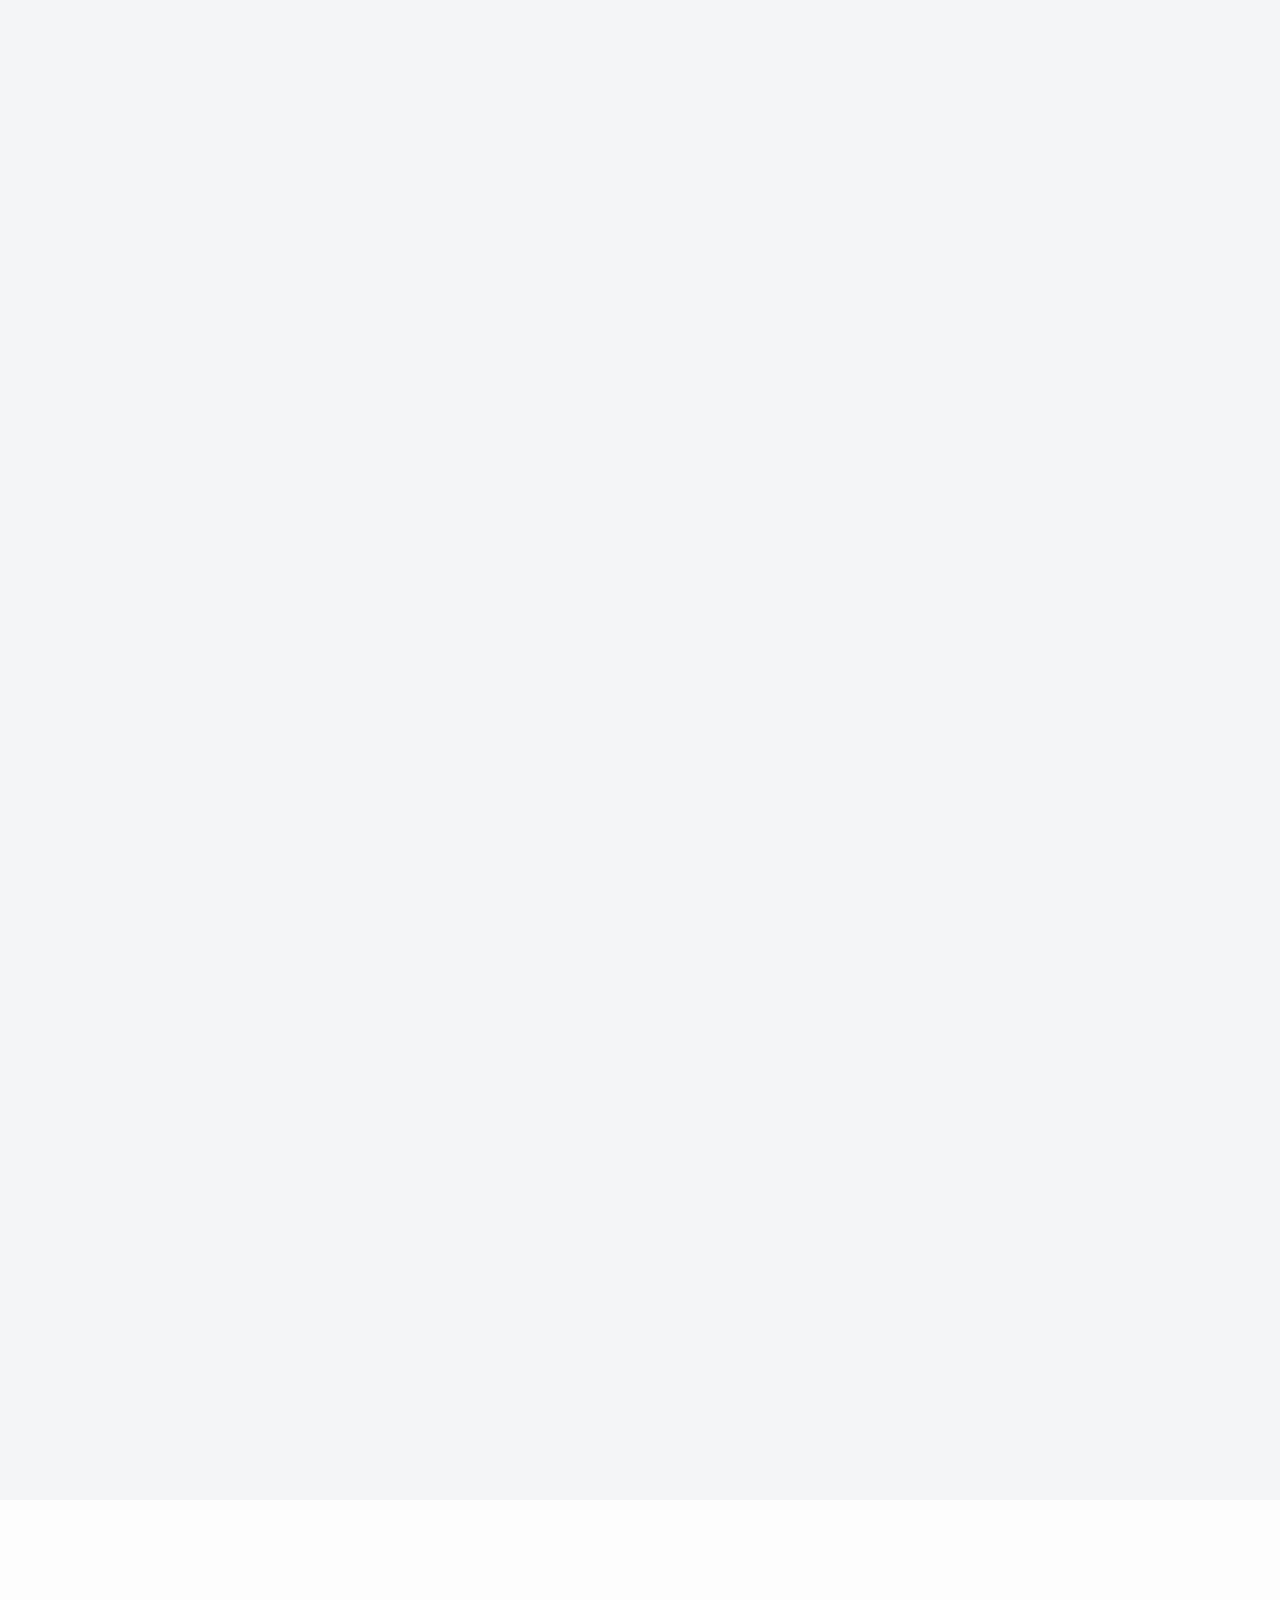
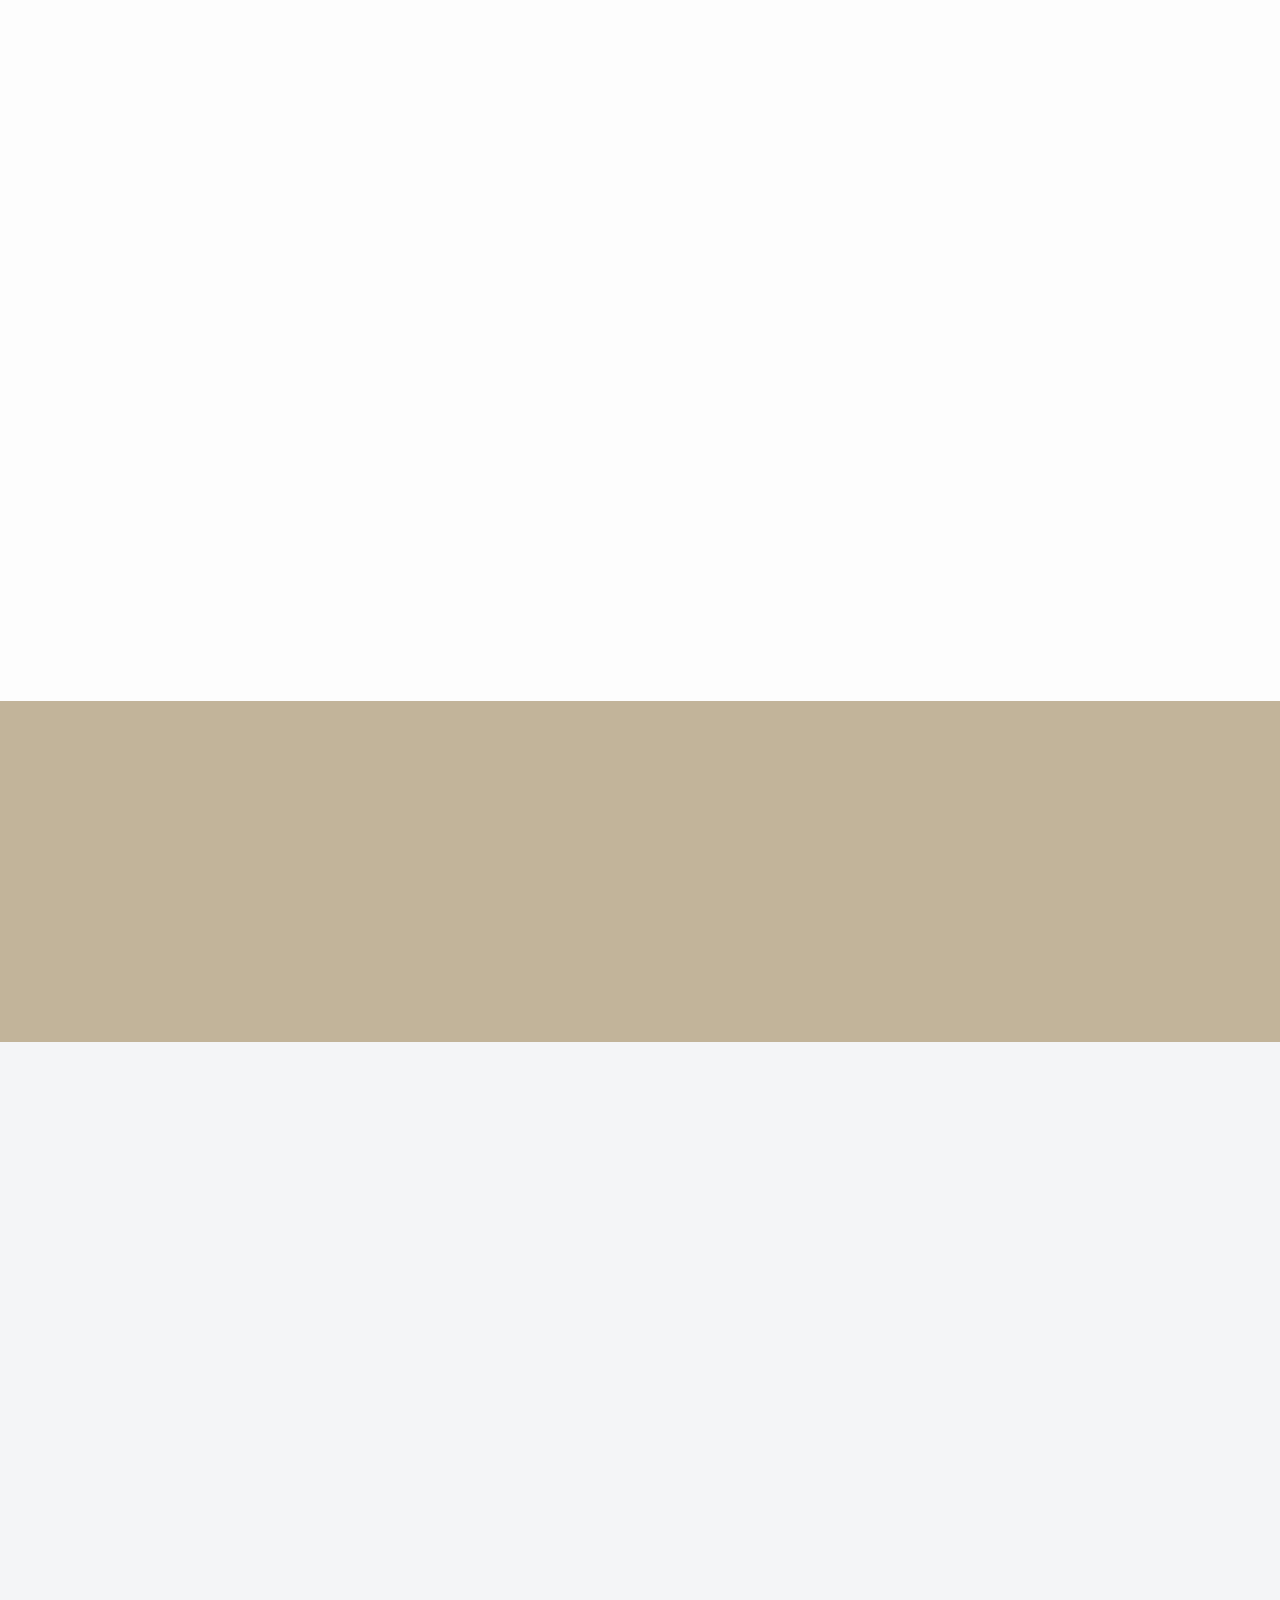
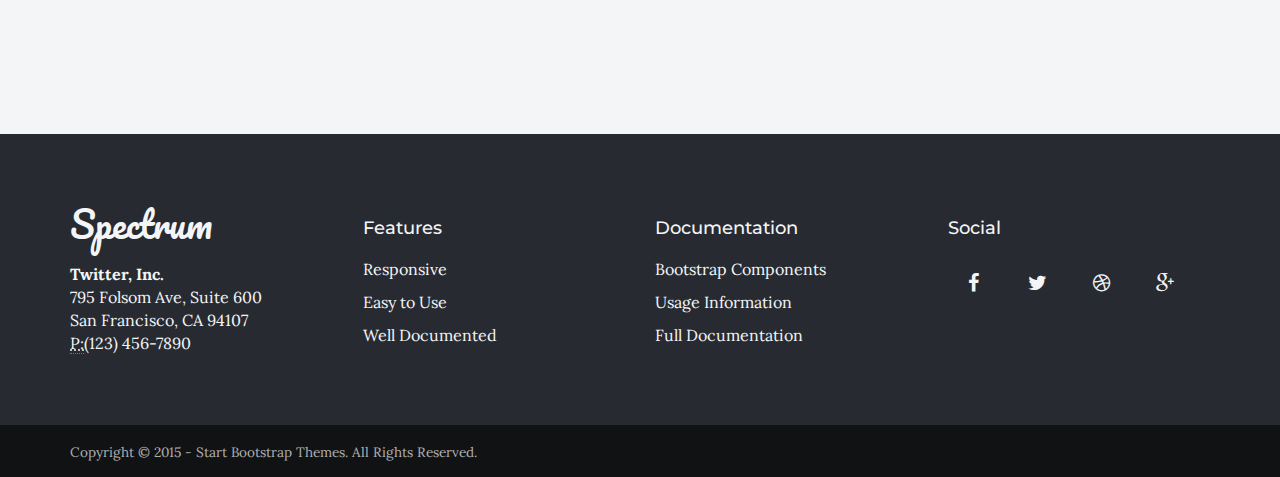
<file: sample-08-agency.html>
<!DOCTYPE html>
<html lang="en">

<head>

    <meta charset="utf-8">
    <meta name="viewport" content="width=device-width, initial-scale=1, maximum-scale=1, user-scalable=no">
    <meta name="description" content="">
    <meta name="author" content="">

    <title>Spectrum</title>

    <!-- Bootstrap Core CSS -->
    <link href="assets/css/bootstrap/bootstrap.min.css" rel="stylesheet" type="text/css">

    <!-- Fonts -->
    <link href="assets/css/plugins/font-awesome/css/font-awesome.min.css" rel="stylesheet" type="text/css">
    <link href='http://fonts.googleapis.com/css?family=Lora:400,700,400italic,700italic' rel='stylesheet' type='text/css'>
    <link href='http://fonts.googleapis.com/css?family=Montserrat:400,700' rel='stylesheet' type='text/css'>
    <link href='http://fonts.googleapis.com/css?family=Pacifico' rel='stylesheet' type='text/css'>

    <!-- Retina Images Plugin -->
    <script src="assets/js/plugins/retina/retina.min.js"></script>

    <!-- Plugin CSS -->
    <link href="assets/css/plugins/hover/hover.min.css" rel="stylesheet">
    <link href="assets/css/plugins/owl.carousel/owl.carousel.css" rel="stylesheet">
    <link href="assets/css/plugins/owl.carousel/owl.theme.css" rel="stylesheet">
    <link href="assets/css/plugins/owl.carousel/owl.transitions.css" rel="stylesheet">
    <link href="assets/css/plugins/jquery.fs.wallpaper/jquery.fs.wallpaper.css" rel="stylesheet">
    <link href="assets/css/plugins/magnific-popup/magnific-popup.css" rel="stylesheet">

    <!-- Spectrum CSS -->
    <!-- Note: spectrum.css is the default blue theme. To use another theme, uncomment the one you want and delete the rest, including the default spectrum.css! -->
    <!-- <link href="assets/css/spectrum.css" rel="stylesheet"> -->
    <!-- <link href="assets/css/spectrum-aqua.css" rel="stylesheet"> -->
    <link href="assets/css/spectrum-coffee.css" rel="stylesheet">
    <!-- <link href="assets/css/spectrum-coral.css" rel="stylesheet"> -->
    <!-- <link href="assets/css/spectrum-lavender.css" rel="stylesheet"> -->
    <!-- <link href="assets/css/spectrum-olive.css" rel="stylesheet"> -->
    <!-- <link href="assets/css/spectrum-orange.css" rel="stylesheet"> -->
    <!-- <link href="assets/css/spectrum-peach.css" rel="stylesheet"> -->
    <!-- <link href="assets/css/spectrum-pink.css" rel="stylesheet"> -->
    <!-- <link href="assets/css/spectrum-purple.css" rel="stylesheet"> -->
    <!-- <link href="assets/css/spectrum-rust.css" rel="stylesheet"> -->
    <!-- <link href="assets/css/spectrum-seafoam.css" rel="stylesheet"> -->
    <!-- <link href="assets/css/spectrum-slate.css" rel="stylesheet"> -->
    <!-- <link href="assets/css/spectrum-turquoise.css" rel="stylesheet"> -->
    <!-- <link href="assets/css/spectrum-yellow.css" rel="stylesheet"> -->

    <!-- HTML5 shim and Respond.js IE8 support of HTML5 elements and media queries -->
    <!--[if lt IE 9]>
      <script src="assets/js/html5shiv.js"></script>
      <script src="assets/js/respond.min.js"></script>
    <![endif]-->

</head>

<body id="page-top" data-spy="scroll" data-target=".navbar-fixed-top">

    <div id="wrapper">

        <nav class="navbar navbar-dark navbar-fixed-top" role="navigation">
            <div class="container">
                <div class="navbar-header page-scroll">
                    <button type="button" class="navbar-toggle" data-toggle="collapse" data-target=".navbar-main-collapse">
                        <i class="fa fa-bars"></i>
                    </button>
                    <a class="navbar-brand" href="#page-top">
                        <span class="logo">
                            <img src="assets/img/logo.png" alt="">
                        </span>
                    </a>
                </div>

                <!-- Collect the nav links, forms, and other content for toggling -->
                <div class="collapse navbar-collapse navbar-right navbar-main-collapse">
                    <ul class="nav navbar-nav">
                        <!-- Hidden li included to remove active class from about link when scrolled up past about section -->
                        <li class="hidden">
                            <a href="#page-top"></a>
                        </li>
                        <li class="page-scroll">
                            <a href="#about">About</a>
                        </li>
                        <li class="page-scroll">
                            <a href="#services">Services</a>
                        </li>
                        <li class="page-scroll">
                            <a href="#portfolio">Portfolio</a>
                        </li>
                        <li class="page-scroll">
                            <a href="#blog">Blog</a>
                        </li>
                        <li class="page-scroll">
                            <a href="#contact">Contact</a>
                        </li>
                    </ul>
                </div>
                <!-- /.navbar-collapse -->
            </div>
            <!-- /.container -->
        </nav>

        <header class="video-bg">
            <div class="intro-video intro-dark-bg container">
                <div class="overlay"></div>
                <div class="intro-body">
                    <div class="container">
                        <span class="page-scroll">
                            <a href="#about" class="btn btn-primary btn-square btn-lg">Let's Get Started!</a>
                        </span>
                        <br>
                        <br>
                        <h1 class="brand-heading">
                            Handcrafted<br><span class="text-primary">Digital</span> Goods
                        </h1>
                        <hr class="light">
                        <div class="carousel slide" data-ride="carousel">
                            <div class="carousel-inner">
                                <div class="item active">
                                    <h4>We are a Full Service Design Agency</h4>
                                </div>
                                <div class="item">
                                    <h4>Spectrum is a Multipurpose Business Theme</h4>
                                </div>
                                <div class="item">
                                    <h4>We Bring Businesses Online with Style</h4>
                                </div>
                            </div>
                        </div>
                        <div class="page-scroll" data-scrollreveal="enter bottom after .6s">
                            <a href="#about" class="btn btn-scroll-light sink">
                                <i class="fa fa-angle-double-down"></i>
                            </a>
                        </div>
                    </div>
                </div>
            </div>
        </header>

        <!-- About Option 1 -->
        <section id="about" class="about-1">
            <div class="container">
                <div class="row" data-scrollreveal="move 0 over 1s">
                    <div class="col-lg-12 text-center">
                        <h2>About Our Agency</h2>
                        <hr class="primary">
                    </div>
                    <div class="col-lg-8 col-lg-offset-2 text-center">
                        <p>Lorem ipsum dolor sit amet, consectetur adipisicing elit. Culpa, nulla, ipsum, amet, a ab neque dolorum illo odio impedit inventore nemo aliquid eius consectetur repellendus ad vel modi? Officiis, placeat.</p>
                    </div>
                </div>
                <div class="row" data-scrollreveal="enter bottom over 1s">
                    <div class="col-lg-12">
                        <div id="about-1-carousel" class="text-center">
                            <div class="item about-img-1">
                                <div class="info">
                                    <!-- Mobile Fallback Image -->
                                    <img class="img-responsive img-circle visible-xs" src="../assets/img/demo-portraits/portrait-1.jpg" alt="">
                                    <!-- Name / Position / Social Links -->
                                    <h3>Patricia Smith</h3>
                                    <p>CEO &amp; Founder</p>
                                    <ul class="list-inline">
                                        <li><a class="light-text" href="#"><i class="fa fa-facebook fa-fw"></i></a>
                                        </li>
                                        <li><a class="light-text" href="#"><i class="fa fa-linkedin fa-fw"></i></a>
                                        </li>
                                        <li><a class="light-text" href="#"><i class="fa fa-twitter fa-fw"></i></a>
                                        </li>
                                    </ul>
                                </div>
                            </div>
                            <div class="item about-img-2">
                                <div class="info">
                                    <!-- Mobile Fallback Image -->
                                    <img class="img-responsive img-circle visible-xs" src="../assets/img/demo-portraits/portrait-2.jpg" alt="">
                                    <!-- Name / Position / Social Links -->
                                    <h3>John Johnson</h3>
                                    <p>Managing Director</p>
                                    <ul class="list-inline">
                                        <li><a class="light-text" href="#"><i class="fa fa-facebook fa-fw"></i></a>
                                        </li>
                                        <li><a class="light-text" href="#"><i class="fa fa-linkedin fa-fw"></i></a>
                                        </li>
                                        <li><a class="light-text" href="#"><i class="fa fa-twitter fa-fw"></i></a>
                                        </li>
                                    </ul>
                                </div>
                            </div>
                            <div class="item about-img-3">
                                <div class="info">
                                    <!-- Mobile Fallback Image -->
                                    <img class="img-responsive img-circle visible-xs" src="../assets/img/demo-portraits/portrait-3.jpg" alt="">
                                    <!-- Name / Position / Social Links -->
                                    <h3>Barbara Williams</h3>
                                    <p>Creative Director</p>
                                    <ul class="list-inline">
                                        <li><a class="light-text" href="#"><i class="fa fa-facebook fa-fw"></i></a>
                                        </li>
                                        <li><a class="light-text" href="#"><i class="fa fa-linkedin fa-fw"></i></a>
                                        </li>
                                        <li><a class="light-text" href="#"><i class="fa fa-twitter fa-fw"></i></a>
                                        </li>
                                    </ul>
                                </div>
                            </div>
                            <div class="item about-img-4">
                                <div class="info">
                                    <!-- Mobile Fallback Image -->
                                    <img class="img-responsive img-circle visible-xs" src="../assets/img/demo-portraits/portrait-4.jpg" alt="">
                                    <!-- Name / Position / Social Links -->
                                    <h3>Elizabeth Jones</h3>
                                    <p>Art Director</p>
                                    <ul class="list-inline">
                                        <li><a class="light-text" href="#"><i class="fa fa-facebook fa-fw"></i></a>
                                        </li>
                                        <li><a class="light-text" href="#"><i class="fa fa-linkedin fa-fw"></i></a>
                                        </li>
                                        <li><a class="light-text" href="#"><i class="fa fa-twitter fa-fw"></i></a>
                                        </li>
                                    </ul>
                                </div>
                            </div>
                            <div class="item about-img-1">
                                <div class="info">
                                    <!-- Mobile Fallback Image -->
                                    <img class="img-responsive img-circle visible-xs" src="../assets/img/demo-portraits/portrait-1.jpg" alt="">
                                    <!-- Name / Position / Social Links -->
                                    <h3>Jennifer Davis</h3>
                                    <p>Web Developer</p>
                                    <ul class="list-inline">
                                        <li><a class="light-text" href="#"><i class="fa fa-facebook fa-fw"></i></a>
                                        </li>
                                        <li><a class="light-text" href="#"><i class="fa fa-linkedin fa-fw"></i></a>
                                        </li>
                                        <li><a class="light-text" href="#"><i class="fa fa-twitter fa-fw"></i></a>
                                        </li>
                                    </ul>
                                </div>
                            </div>
                            <div class="item about-img-2">
                                <div class="info">
                                    <!-- Mobile Fallback Image -->
                                    <img class="img-responsive img-circle visible-xs" src="../assets/img/demo-portraits/portrait-2.jpg" alt="">
                                    <!-- Name / Position / Social Links -->
                                    <h3>Michael Brown</h3>
                                    <p>Graphic Designer</p>
                                    <ul class="list-inline">
                                        <li><a class="light-text" href="#"><i class="fa fa-facebook fa-fw"></i></a>
                                        </li>
                                        <li><a class="light-text" href="#"><i class="fa fa-linkedin fa-fw"></i></a>
                                        </li>
                                        <li><a class="light-text" href="#"><i class="fa fa-twitter fa-fw"></i></a>
                                        </li>
                                    </ul>
                                </div>
                            </div>
                            <div class="item about-img-3">
                                <div class="info">
                                    <!-- Mobile Fallback Image -->
                                    <img class="img-responsive img-circle visible-xs" src="../assets/img/demo-portraits/portrait-3.jpg" alt="">
                                    <!-- Name / Position / Social Links -->
                                    <h3>Maria Wilson</h3>
                                    <p>Accounts Manager</p>
                                    <ul class="list-inline">
                                        <li><a class="light-text" href="#"><i class="fa fa-facebook fa-fw"></i></a>
                                        </li>
                                        <li><a class="light-text" href="#"><i class="fa fa-linkedin fa-fw"></i></a>
                                        </li>
                                        <li><a class="light-text" href="#"><i class="fa fa-twitter fa-fw"></i></a>
                                        </li>
                                    </ul>
                                </div>
                            </div>
                            <div class="item about-img-4">
                                <div class="info">
                                    <!-- Mobile Fallback Image -->
                                    <img class="img-responsive img-circle visible-xs" src="../assets/img/demo-portraits/portrait-4.jpg" alt="">
                                    <!-- Name / Position / Social Links -->
                                    <h3>Sandra Taylor</h3>
                                    <p>Marketing Specialist</p>
                                    <ul class="list-inline">
                                        <li><a class="light-text" href="#"><i class="fa fa-facebook fa-fw"></i></a>
                                        </li>
                                        <li><a class="light-text" href="#"><i class="fa fa-linkedin fa-fw"></i></a>
                                        </li>
                                        <li><a class="light-text" href="#"><i class="fa fa-twitter fa-fw"></i></a>
                                        </li>
                                    </ul>
                                </div>
                            </div>
                        </div>
                    </div>
                </div>
            </div>
        </section>

        <aside class="bg-parallax-dark nopadding" style="background-image: url(assets/img/demo-bgs/faces-demo.jpg);" data-stellar-background-ratio="0.5">
            <div class="aside-overlay">
                <div class="container">
                    <div class="row text-center">
                        <div class="col-lg-8 col-lg-offset-2">
                            <h2>Your Website, Your Way</h2>
                            <hr class="light">
                            <p>Spectrum comes ready to go with a variety of layout options to choose from, or you can build your own layout using the instructions in the documentation!</p>
                            <a href="#" class="btn btn-outline btn-light btn-lg btn-square">Buy Spectrum!</a>
                        </div>
                    </div>
                </div>
            </div>
        </aside>

        <!-- Services/Features Option 2 -->
        <section id="services" class="services-2">
            <div class="container">
                <div class="row" data-scrollreveal="move 0 over 1s">
                    <div class="col-lg-12 text-center">
                        <h2>Our Services</h2>
                        <hr class="primary">
                    </div>
                    <div class="col-lg-8 col-lg-offset-2 text-center">
                        <p>We are a full services agency that specializes in web and graphic design as well as digital marketing and search engine optimization.</p>
                    </div>
                </div>
                <div class="row" data-scrollreveal="enter bottom over 1s">
                    <div class="col-lg-6 services-col">
                        <div class="row">
                            <div class="col-sm-3 text-center text-primary"><i class="fa fa-4x fa-mobile"></i>
                            </div>
                            <div class="col-sm-9">
                                <h3>Responsive Design</h3>
                                <p>Spectrum is completely responsive, and works great on all devices!</p>
                            </div>
                        </div>
                    </div>
                    <div class="col-lg-6 services-col">
                        <div class="row">
                            <div class="col-sm-3 text-center text-primary"><i class="fa fa-4x fa-tint"></i>
                            </div>
                            <div class="col-sm-9">
                                <h3>Design</h3>
                                <p>With multiple color options and LESS files included, customization is a breeze.</p>
                            </div>
                        </div>
                    </div>
                </div>
                <div class="row" data-scrollreveal="enter bottom over 1s">
                    <div class="col-lg-6 services-col">
                        <div class="row">
                            <div class="col-sm-3 text-center text-primary"><i class="fa fa-4x fa-user"></i>
                            </div>
                            <div class="col-sm-9">
                                <h3>Support</h3>
                                <p>When you purchase Spectrum, you will have access to dedicated email support.</p>
                            </div>
                        </div>
                    </div>
                    <div class="col-lg-6 services-col">
                        <div class="row">
                            <div class="col-sm-3 text-center text-primary"><i class="fa fa-4x fa-check-circle-o"></i>
                            </div>
                            <div class="col-sm-9">
                                <h3>Well Documented</h3>
                                <p>Spectrum includes extensive documentation and usage instructions.</p>
                            </div>
                        </div>
                    </div>
                </div>
            </div>
        </section>

        <section class="clients bg-dark">
            <div class="container">
                <div class="row text-center">
                    <div class="col-lg-12" data-scrollreveal="move 0 over 1s">
                        <h2>Our Clients</h2>
                        <hr class="light">
                    </div>
                    <div class="col-lg-12" data-scrollreveal="enter bottom over 1s">
                        <ul id="clients-carousel" class="text-center">
                            <li class="item">
                                <img class="img-responsive" src="assets/img/demo-clients/1.png" alt="">
                            </li>
                            <li class="item">
                                <img class="img-responsive" src="assets/img/demo-clients/2.png" alt="">
                            </li>
                            <li class="item">
                                <img class="img-responsive" src="assets/img/demo-clients/3.png" alt="">
                            </li>
                            <li class="item">
                                <img class="img-responsive" src="assets/img/demo-clients/4.png" alt="">
                            </li>
                            <li class="item">
                                <img class="img-responsive" src="assets/img/demo-clients/5.png" alt="">
                            </li>
                            <li class="item">
                                <img class="img-responsive" src="assets/img/demo-clients/6.png" alt="">
                            </li>
                            <li class="item">
                                <img class="img-responsive" src="assets/img/demo-clients/7.png" alt="">
                            </li>
                            <li class="item">
                                <img class="img-responsive" src="assets/img/demo-clients/8.png" alt="">
                            </li>
                            <li class="item">
                                <img class="img-responsive" src="assets/img/demo-clients/9.png" alt="">
                            </li>
                            <li class="item">
                                <img class="img-responsive" src="assets/img/demo-clients/10.png" alt="">
                            </li>
                        </ul>
                    </div>
                </div>
            </div>
        </section>

        <section id="portfolio" class="portfolio-1">
            <div class="container">
                <div class="row">
                    <div class="col-lg-12 text-center" data-scrollreveal="move 0 over 1s">
                        <h2>Our Work</h2>
                        <hr class="primary">
                        <ul class="list-inline" id="filters">
                            <li>
                                <button data-filter="*" type="button" class="btn btn-primary btn-square btn-raised">All</button>
                            </li>
                            <li>
                                <button data-filter=".web" type="button" class="btn btn-primary btn-square btn-raised">Website</button>
                            </li>
                            <li>
                                <button data-filter=".graphic" type="button" class="btn btn-primary btn-square btn-raised">Graphic</button>
                            </li>
                            <li>
                                <button data-filter=".print" type="button" class="btn btn-primary btn-square btn-raised">Print</button>
                            </li>
                        </ul>
                    </div>
                </div>
                <div class="row" data-scrollreveal="enter bottom over 1s">
                    <div class="isotope">
                        <div class="col-sm-4 portfolio-item web">
                            <a href="#portfolio-modal-1" class="portfolio-link" data-toggle="modal">
                                <div class="caption">
                                    <div class="caption-content">
                                        <h3><i class="fa fa-search fa-2x"></i>
                                        </h3>
                                    </div>
                                </div>
                                <img src="assets/img/demo-portfolio/1.jpg" class="img-centered" alt="">
                            </a>
                        </div>
                        <div class="col-sm-4 portfolio-item graphic">
                            <a href="#portfolio-modal-2" class="portfolio-link" data-toggle="modal">
                                <div class="caption">
                                    <div class="caption-content">
                                        <h3><i class="fa fa-search fa-2x"></i>
                                        </h3>
                                    </div>
                                </div>
                                <img src="assets/img/demo-portfolio/2.jpg" class="img-centered" alt="">
                            </a>
                        </div>
                        <div class="col-sm-4 portfolio-item print">
                            <a href="#portfolio-modal-1" class="portfolio-link" data-toggle="modal">
                                <div class="caption">
                                    <div class="caption-content">
                                        <h3><i class="fa fa-search fa-2x"></i>
                                        </h3>
                                    </div>
                                </div>
                                <img src="assets/img/demo-portfolio/3.jpg" class="img-centered" alt="">
                            </a>
                        </div>
                        <div class="col-sm-4 portfolio-item web">
                            <a href="#portfolio-modal-2" class="portfolio-link" data-toggle="modal">
                                <div class="caption">
                                    <div class="caption-content">
                                        <h3><i class="fa fa-search fa-2x"></i>
                                        </h3>
                                    </div>
                                </div>
                                <img src="assets/img/demo-portfolio/4.jpg" class="img-centered" alt="">
                            </a>
                        </div>
                        <div class="col-sm-4 portfolio-item graphic">
                            <a href="#portfolio-modal-1" class="portfolio-link" data-toggle="modal">
                                <div class="caption">
                                    <div class="caption-content">
                                        <h3><i class="fa fa-search fa-2x"></i>
                                        </h3>
                                    </div>
                                </div>
                                <img src="assets/img/demo-portfolio/5.jpg" class="img-centered" alt="">
                            </a>
                        </div>
                        <div class="col-sm-4 portfolio-item print">
                            <a href="#portfolio-modal-2" class="portfolio-link" data-toggle="modal">
                                <div class="caption">
                                    <div class="caption-content">
                                        <h3><i class="fa fa-search fa-2x"></i>
                                        </h3>
                                    </div>
                                </div>
                                <img src="assets/img/demo-portfolio/6.jpg" class="img-centered" alt="">
                            </a>
                        </div>
                        <div class="col-sm-4 portfolio-item web">
                            <a href="#portfolio-modal-2" class="portfolio-link" data-toggle="modal">
                                <div class="caption">
                                    <div class="caption-content">
                                        <h3><i class="fa fa-search fa-2x"></i>
                                        </h3>
                                    </div>
                                </div>
                                <img src="assets/img/demo-portfolio/7.jpg" class="img-centered" alt="">
                            </a>
                        </div>
                        <div class="col-sm-4 portfolio-item graphic">
                            <a href="#portfolio-modal-1" class="portfolio-link" data-toggle="modal">
                                <div class="caption">
                                    <div class="caption-content">
                                        <h3><i class="fa fa-search fa-2x"></i>
                                        </h3>
                                    </div>
                                </div>
                                <img src="assets/img/demo-portfolio/8.jpg" class="img-centered" alt="">
                            </a>
                        </div>
                        <div class="col-sm-4 portfolio-item print">
                            <a href="#portfolio-modal-2" class="portfolio-link" data-toggle="modal">
                                <div class="caption">
                                    <div class="caption-content">
                                        <h3><i class="fa fa-search fa-2x"></i>
                                        </h3>
                                    </div>
                                </div>
                                <img src="assets/img/demo-portfolio/9.jpg" class="img-centered" alt="">
                            </a>
                        </div>
                    </div>
                </div>
            </div>
        </section>

        <section id="blog" class="blog-1 bg-lighter">
            <div class="container">
                <div class="row" data-scrollreveal="move 0 over 1s">
                    <div class="col-lg-12 text-center">
                        <h2>From Our Blog</h2>
                        <hr class="primary mb">
                    </div>
                </div>
                <div class="row blog-row">
                    <div class="col-md-4 blog-col" data-scrollreveal="enter left over 1.5s">
                        <a href="#" class="blog-preview-img">
                            <div class="caption">
                                <div class="caption-content">
                                    <i class="fa fa-search fa-3x"></i>
                                </div>
                            </div>
                            <img src="assets/img/demo-blog/1.jpg" class="img-responsive" alt="">
                        </a>
                        <div class="blog-preview-content">
                            <h3>
                                <a href="#">Blog Post Title</a>
                            </h3>
                            <p>Lorem ipsum dolor sit amet, consectetur adipisicing elit. Nam, quisquam, sunt, corporis.</p>
                            <div class="continue"><a href="#">Continue Reading &rarr;</a>
                            </div>
                            <ul class="meta list-inline">
                                <li>February 31, 2015</li>
                                <li>9 Comments</li>
                                <li><i class="fa fa-heart text-primary"></i> 12</li>
                            </ul>
                        </div>
                    </div>
                    <div class="col-md-4 blog-col" data-scrollreveal="enter bottom over 1.5s">
                        <a href="#" class="blog-preview-img">
                            <div class="caption">
                                <div class="caption-content">
                                    <i class="fa fa-search fa-3x"></i>
                                </div>
                            </div>
                            <img src="assets/img/demo-blog/2.jpg" class="img-responsive" alt="">
                        </a>
                        <div class="blog-preview-content">
                            <h3>
                                <a href="#">Blog Post Title</a>
                            </h3>
                            <p>Lorem ipsum dolor sit amet, consectetur adipisicing elit. Nam, quisquam, sunt, corporis.</p>
                            <div class="continue"><a href="#">Continue Reading &rarr;</a>
                            </div>
                            <ul class="meta list-inline">
                                <li>February 31, 2015</li>
                                <li>9 Comments</li>
                                <li><i class="fa fa-heart text-primary"></i> 12</li>
                            </ul>
                        </div>
                    </div>
                    <div class="col-md-4 blog-col" data-scrollreveal="enter right over 1.5s">
                        <a href="#" class="blog-preview-img">
                            <div class="caption">
                                <div class="caption-content">
                                    <i class="fa fa-search fa-3x"></i>
                                </div>
                            </div>
                            <img src="assets/img/demo-blog/3.jpg" class="img-responsive" alt="">
                        </a>
                        <div class="blog-preview-content">
                            <h3>
                                <a href="#">Blog Post Title</a>
                            </h3>
                            <p>Lorem ipsum dolor sit amet, consectetur adipisicing elit. Nam, quisquam, sunt, corporis.</p>
                            <div class="continue"><a href="#">Continue Reading &rarr;</a>
                            </div>
                            <ul class="meta list-inline">
                                <li>February 31, 2015</li>
                                <li>9 Comments</li>
                                <li><i class="fa fa-heart text-primary"></i> 12</li>
                            </ul>
                        </div>
                    </div>
                </div>
            </div>
        </section>

        <section class="bg-primary">
            <div class="container">
                <div class="row text-center" data-scrollreveal="move 0 over 1s">
                    <div class="col-lg-8 col-lg-offset-2">
                        <h2 class="allcaps">Your New Website is Waiting!</h2>
                        <br>
                        <a href="#" class="btn btn-default btn-lg btn-square btn-raised">Buy Spectrum!</a>
                    </div>
                </div>
            </div>
        </section>

        <section id="contact" class="contact-1">
            <div class="container">
                <div class="row">
                    <div class="col-lg-6" data-scrollreveal="enter left over 1s">
                        <h2>Let's Get Started</h2>
                        <p>Spectrum comes loaded with a working contact form! Just follow the instructions in the documentation to get your form working. All you need to do is change an email address, no code writing required!</p>
                        <p>The contact form to the right is a demo form and will not send email to Start Bootstrap. If you have a question about the theme, please contact us through our WrapBootstrap profile.</p>
                    </div>
                    <div class="col-lg-5 col-lg-offset-1" data-scrollreveal="enter right over 1s">
                        <br>
                        <form name="sentMessage" id="contactForm" novalidate>
                            <div class="row control-group">
                                <div class="form-group col-xs-12 floating-label-form-group controls">
                                    <label>Name</label>
                                    <input type="text" class="form-control" placeholder="Name" id="name" required data-validation-required-message="Please enter your name.">
                                    <p class="help-block text-danger"></p>
                                </div>
                            </div>
                            <div class="row control-group">
                                <div class="form-group col-xs-12 floating-label-form-group controls">
                                    <label>Email Address</label>
                                    <input type="email" class="form-control" placeholder="Email Address" id="email" required data-validation-required-message="Please enter your email address.">
                                    <p class="help-block text-danger"></p>
                                </div>
                            </div>
                            <div class="row control-group">
                                <div class="form-group col-xs-12 floating-label-form-group controls">
                                    <label>Message</label>
                                    <textarea rows="5" class="form-control" placeholder="Message" id="message" required data-validation-required-message="Please enter a message."></textarea>
                                    <p class="help-block text-danger"></p>
                                </div>
                            </div>
                            <br>
                            <div id="success"></div>
                            <div class="row">
                                <div class="form-group col-xs-12">
                                    <button type="submit" class="btn btn-lg btn-primary btn-square btn-raised">Send</button>
                                </div>
                            </div>
                        </form>
                    </div>
                </div>
            </div>
        </section>

        <footer class="footer-1">
            <div class="upper">
                <div class="container">
                    <div class="row">
                        <div class="col-md-3">
                            <h2 class="script">Spectrum</h2>
                            <address>
                                <strong>Twitter, Inc.</strong>
                                <br>795 Folsom Ave, Suite 600
                                <br>San Francisco, CA 94107
                                <br>
                                <abbr title="Phone">P:</abbr>(123) 456-7890
                            </address>
                        </div>
                        <div class="col-md-3">
                            <h4>Features</h4>
                            <ul class="list-unstyled footer-links">
                                <li>
                                    <a href="#">Responsive</a>
                                </li>
                                <li>
                                    <a href="#">Easy to Use</a>
                                </li>
                                <li>
                                    <a href="#">Well Documented</a>
                                </li>
                            </ul>
                        </div>
                        <div class="col-md-3">
                            <h4>Documentation</h4>
                            <ul class="list-unstyled footer-links">
                                <li>
                                    <a href="#">Bootstrap Components</a>
                                </li>
                                <li>
                                    <a href="#">Usage Information</a>
                                </li>
                                <li>
                                    <a href="#">Full Documentation</a>
                                </li>
                            </ul>
                        </div>
                        <div class="col-md-3">
                            <h4>Social</h4>
                            <ul class="list-inline">
                                <li>
                                    <a href="#" class="btn btn-social-light btn-facebook"><i class="fa fa-fw fa-facebook"></i></a>
                                </li>
                                <li>
                                    <a href="#" class="btn btn-social-light btn-twitter"><i class="fa fa-fw fa-twitter"></i></a>
                                </li>
                                <li>
                                    <a href="#" class="btn btn-social-light btn-dribbble"><i class="fa fa-fw fa-dribbble"></i></a>
                                </li>
                                <li>
                                    <a href="#" class="btn btn-social-light btn-google-plus"><i class="fa fa-fw fa-google-plus"></i></a>
                                </li>
                            </ul>
                        </div>
                    </div>
                </div>
            </div>
            <div class="lower">
                <div class="container">
                    <div class="row">
                        <div class="col-md-12">
                            <span class="small">Copyright &copy; 2015 - Start Bootstrap Themes. All Rights Reserved.</span>
                        </div>
                    </div>
                </div>
            </div>
        </footer>

    </div>

    <!-- Standard Portfolio Modal - Images and Text -->
    <div id="portfolio-modal-1" class="portfolio-modal modal fade" tabindex="-1" role="dialog" aria-hidden="true">
        <div class="modal-content">
            <div class="close-modal" data-dismiss="modal">
                <div class="lr">
                    <div class="rl">
                    </div>
                </div>
            </div>
            <div class="container">
                <div class="row first">
                    <div class="col-lg-12">
                        <h2 class="page-header">Project Name</h2>
                    </div>
                </div>
                <div class="row">
                    <div class="col-md-8">
                        <div id="project-details-carousel" class="owl-carousel owl-theme">

                            <div class="item">
                                <img src="assets/img/demo-portfolio/10.jpg" alt="">
                            </div>
                            <div class="item">
                                <img src="assets/img/demo-portfolio/11.jpg" alt="">
                            </div>
                            <div class="item">
                                <img src="assets/img/demo-portfolio/12.jpg" alt="">
                            </div>

                        </div>
                    </div>
                    <div class="col-md-4">
                        <h3>Project Description:</h3>
                        <p>Lorem ipsum dolor sit amet, consectetur adipisicing elit. Dicta, et, ea, accusantium reprehenderit aliquam numquam fuga natus fugiat odit distinctio illo at unde.</p>
                        <p>Lorem ipsum dolor sit amet, consectetur adipisicing elit. Incidunt, iusto molestiae possimus sint dignissimos! Laudantium, dolore, vel, sint, labore optio perferendis illo dolorum similique soluta eum cupiditate assumenda consequatur maiores.</p>
                    </div>
                </div>
                <div class="row">
                    <div class="col-md-8">
                        <h3>Project Details:</h3>
                        <ul class="list-unstyled project-details">
                            <li>
                                <strong>Client:</strong>Lorem Ipsum</li>
                            <li>
                                <strong>Services:</strong>Web Design, Photography</li>
                            <li>
                                <strong>Date:</strong>January 2015</li>
                        </ul>
                    </div>
                </div>
            </div>
        </div>
    </div>

    <!-- Standard Portfolio Modal - Video and Text -->
    <div id="portfolio-modal-2" class="portfolio-modal modal fade" tabindex="-1" role="dialog" aria-hidden="true">
        <div class="modal-content">
            <div class="close-modal" data-dismiss="modal">
                <div class="lr">
                    <div class="rl">
                    </div>
                </div>
            </div>
            <div class="container">
                <div class="row first">
                    <div class="col-lg-12">
                        <h2 class="page-header">Project Name</h2>
                    </div>
                </div>
                <div class="row">
                    <div class="col-md-8">
                        <iframe src="http://player.vimeo.com/video/87701971?title=0&amp;byline=0&amp;portrait=0" width="400" height="225" style="border: none;"></iframe>
                    </div>
                    <div class="col-md-4">
                        <h3>Project Description:</h3>
                        <p>Lorem ipsum dolor sit amet, consectetur adipisicing elit. Dicta, et, ea, accusantium reprehenderit aliquam numquam fuga natus fugiat odit distinctio illo at unde.</p>
                        <p>Lorem ipsum dolor sit amet, consectetur adipisicing elit. Incidunt, iusto molestiae possimus sint dignissimos! Laudantium, dolore, vel, sint, labore optio perferendis illo dolorum similique soluta eum cupiditate assumenda consequatur maiores.</p>
                    </div>
                </div>
                <div class="row">
                    <div class="col-md-8">
                        <h3>Project Details:</h3>
                        <ul class="list-unstyled project-details">
                            <li>
                                <strong>Client:</strong>Lorem Ipsum</li>
                            <li>
                                <strong>Services:</strong>Web Design, Photography</li>
                            <li>
                                <strong>Date:</strong>January 2015</li>
                        </ul>
                    </div>
                </div>
            </div>
        </div>
    </div>

    <!-- Core JavaScript Files -->
    <script src="assets/js/jquery-1.10.2.js"></script>
    <script src="assets/js/bootstrap/bootstrap.min.js"></script>
    <script src="assets/js/modernizr.custom.js"></script>

    <!-- Plugin JavaScript Files -->
    <script src="assets/js/plugins/jquery.easing/jquery.easing.1.3.js"></script>
    <script src="assets/js/plugins/jquery.fitvids/jquery.fitvids.js"></script>
    <script src="assets/js/plugins/jquery.fs.wallpaper/jquery.fs.wallpaper.min.js"></script>
    <script src="assets/js/plugins/jquery.magnific-popup/jquery.magnific-popup.min.js"></script>
    <script src="assets/js/plugins/jquery.tubular/jquery.tubular.1.0.js"></script>
    <script src="assets/js/plugins/owl.carousel/owl.carousel.min.js"></script>
    <script src="assets/js/plugins/scrollReveal/scrollReveal.js"></script>
    <script src="assets/js/plugins/stellar/stellar.js"></script>
    <script src="assets/js/plugins/SmoothScroll/SmoothScroll.js"></script>
    <script src="assets/js/plugins/jqBootstrapValidation/jqBootstrapValidation.js"></script>
    <script src="assets/js/contact_me.js"></script>
    <script src="assets/js/plugins/isotope/isotope.pkgd.min.js"></script>

    <!-- Spectrum JavaScript Files -->
    <script src="assets/js/spectrum.nav.js"></script>
    <script src="assets/js/spectrum.js"></script>

    <!-- Script to Activate Formstone Wallpaper jQuery Plugin - Use this script if you want to use an .mp4, .ovg, or .webm video as a background video. -->
    <script>
    $(".video-bg").wallpaper({
        source: {
            mp4: "assets/mp4/traffic.mp4",
            poster: "assets/img/demo-bgs/video-bg-fallback.jpg"
        }
    });
    </script>

</body>

</html>
</file>
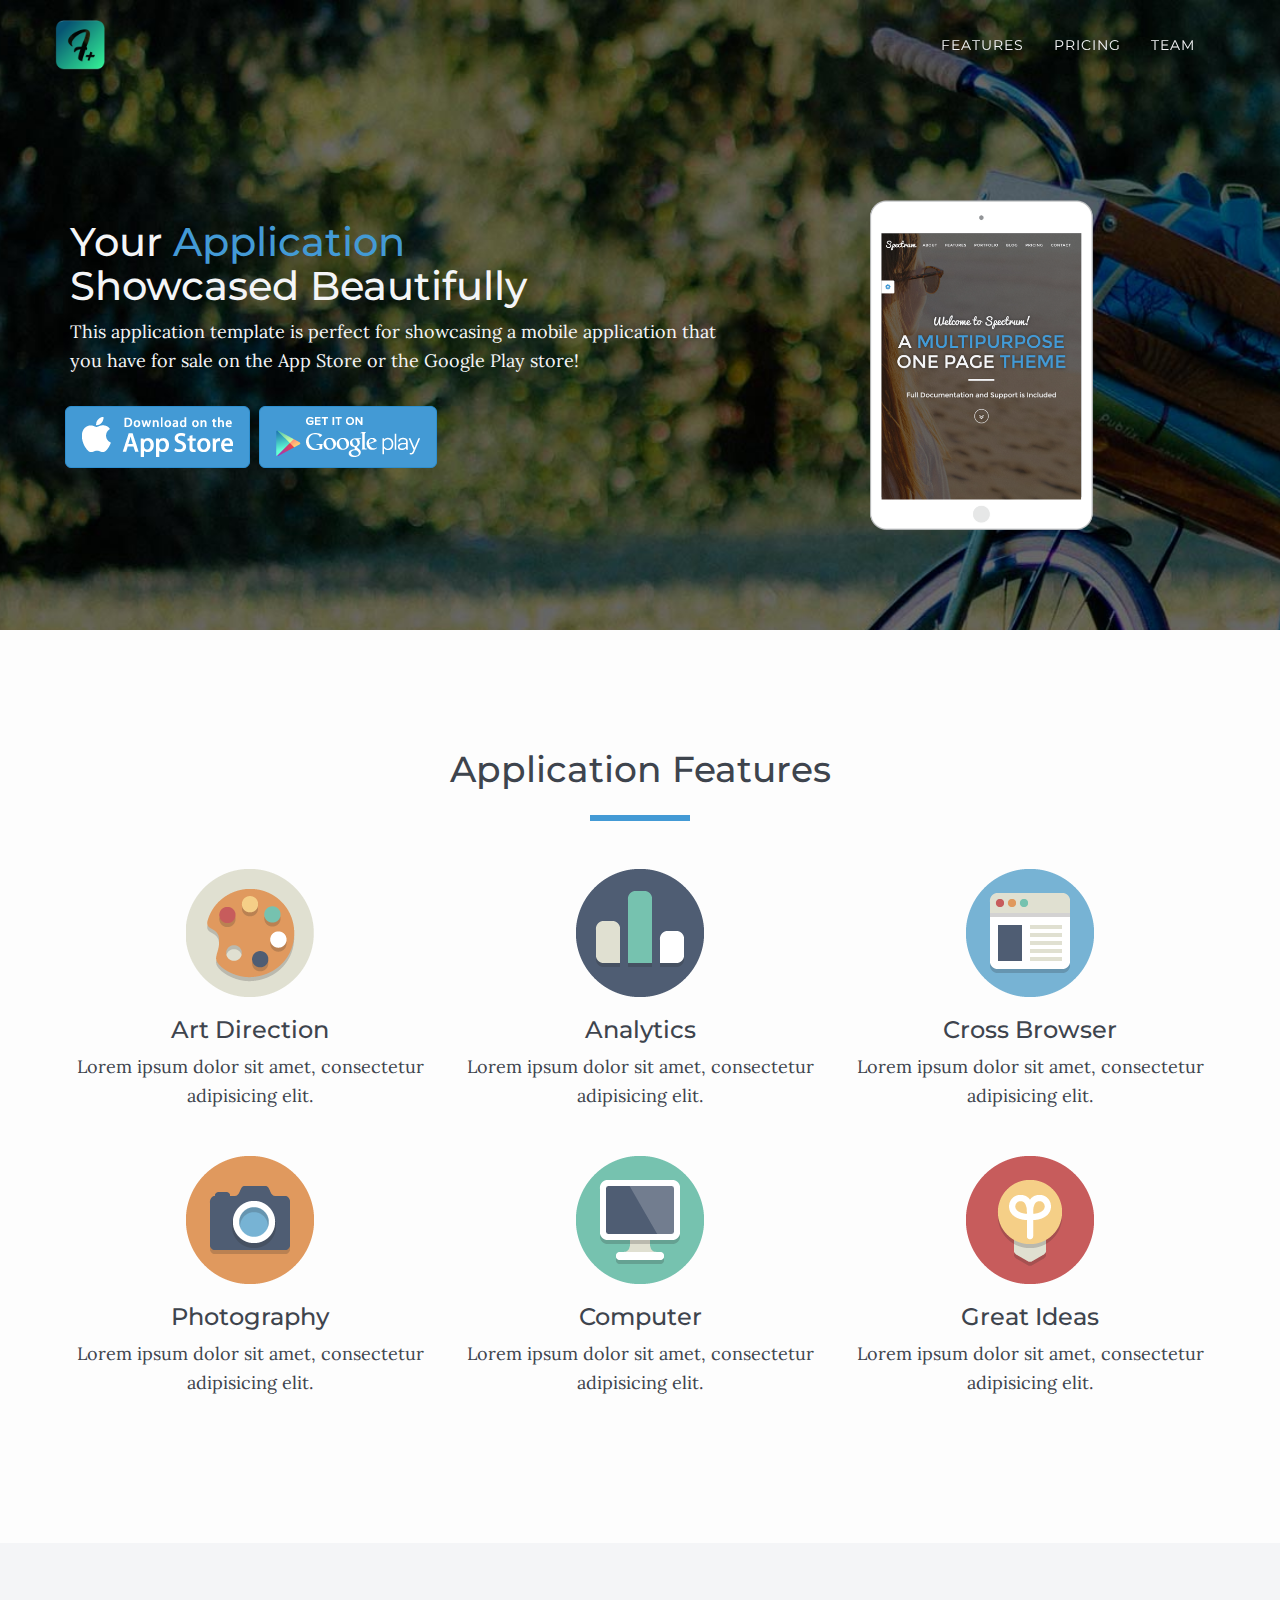
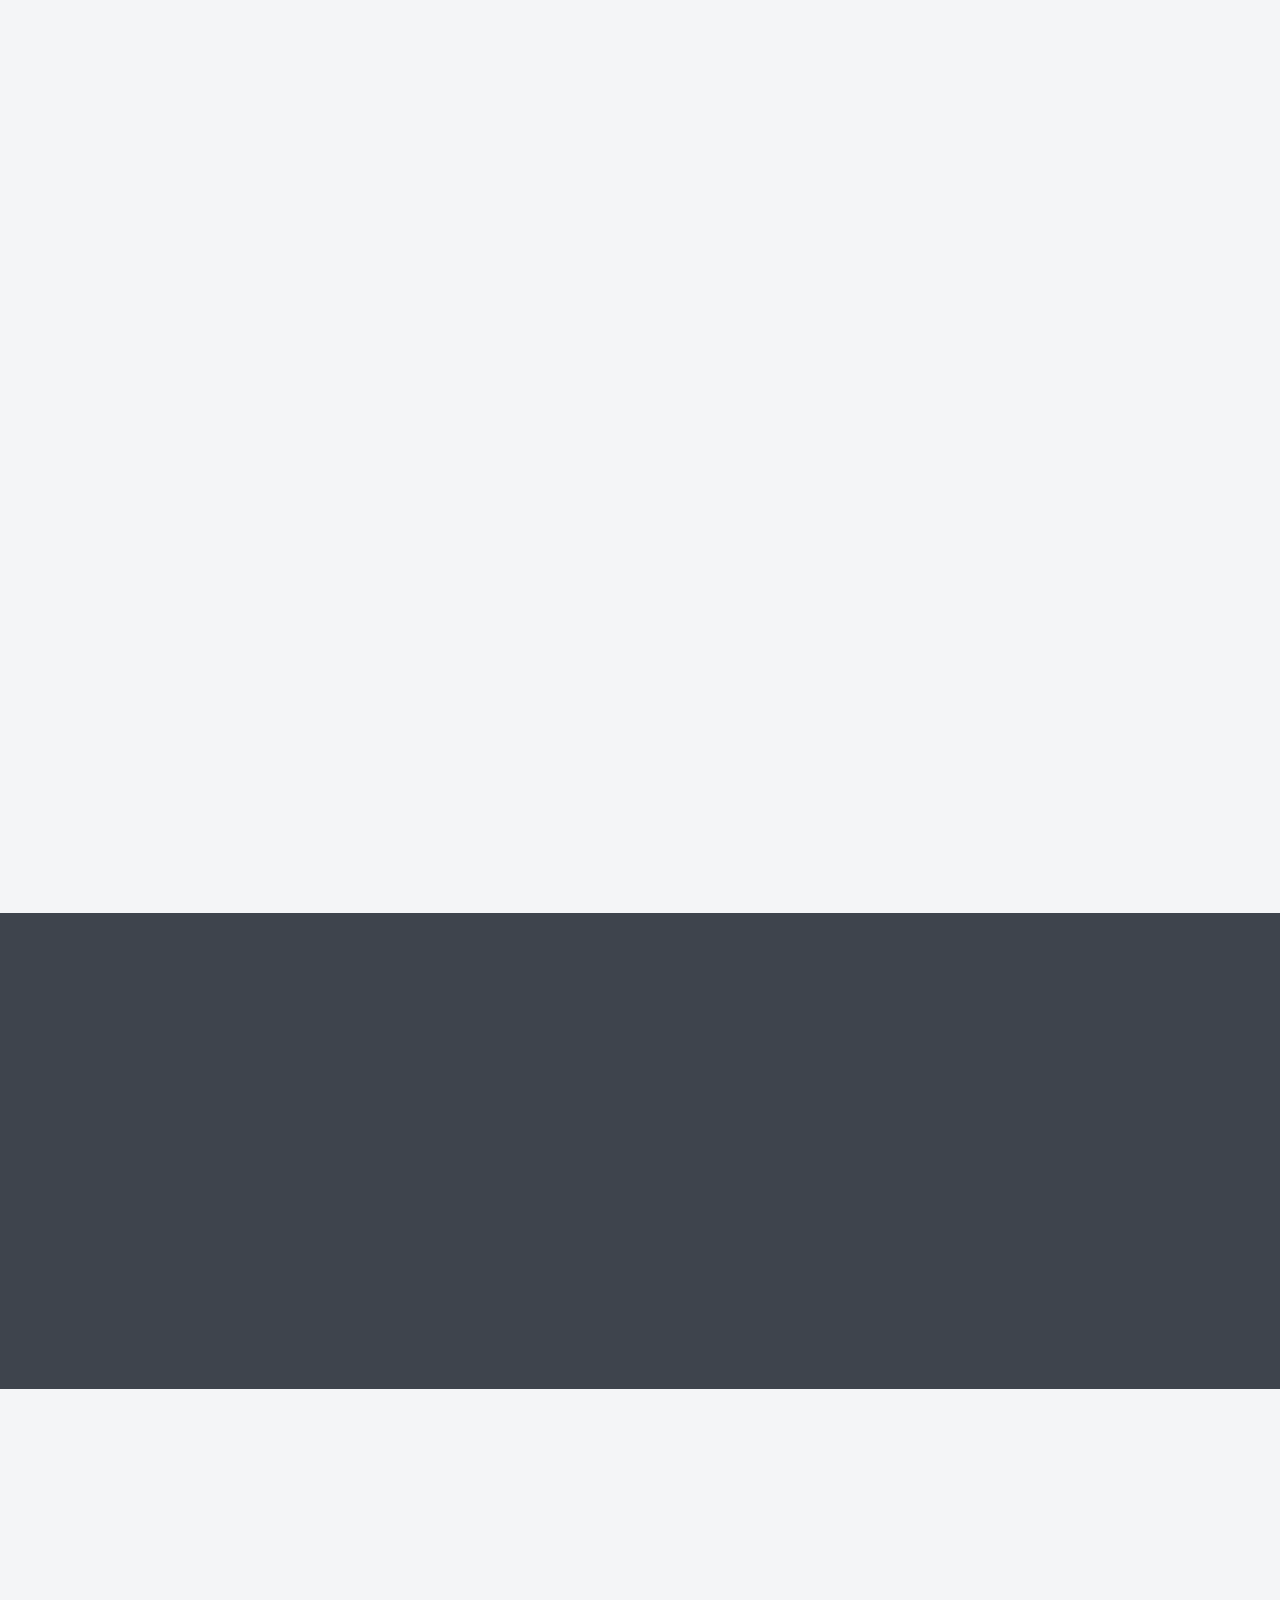
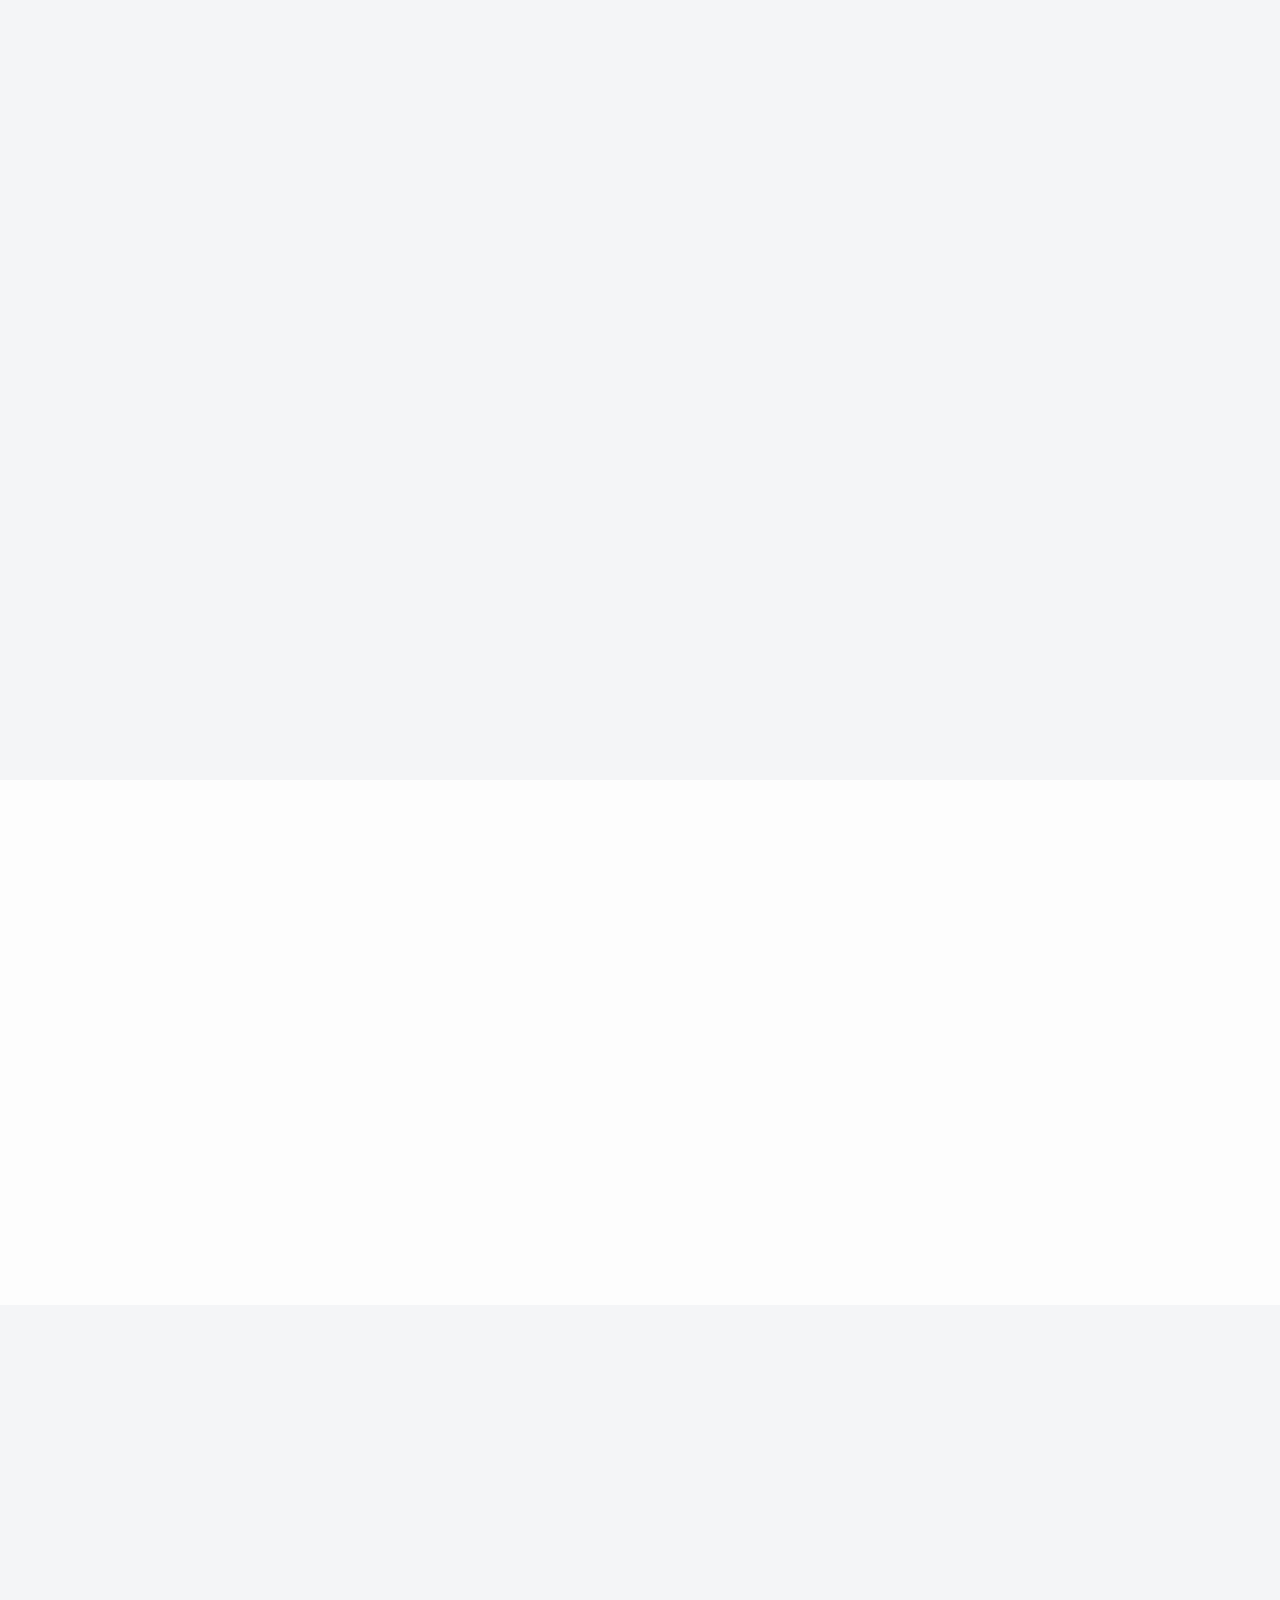
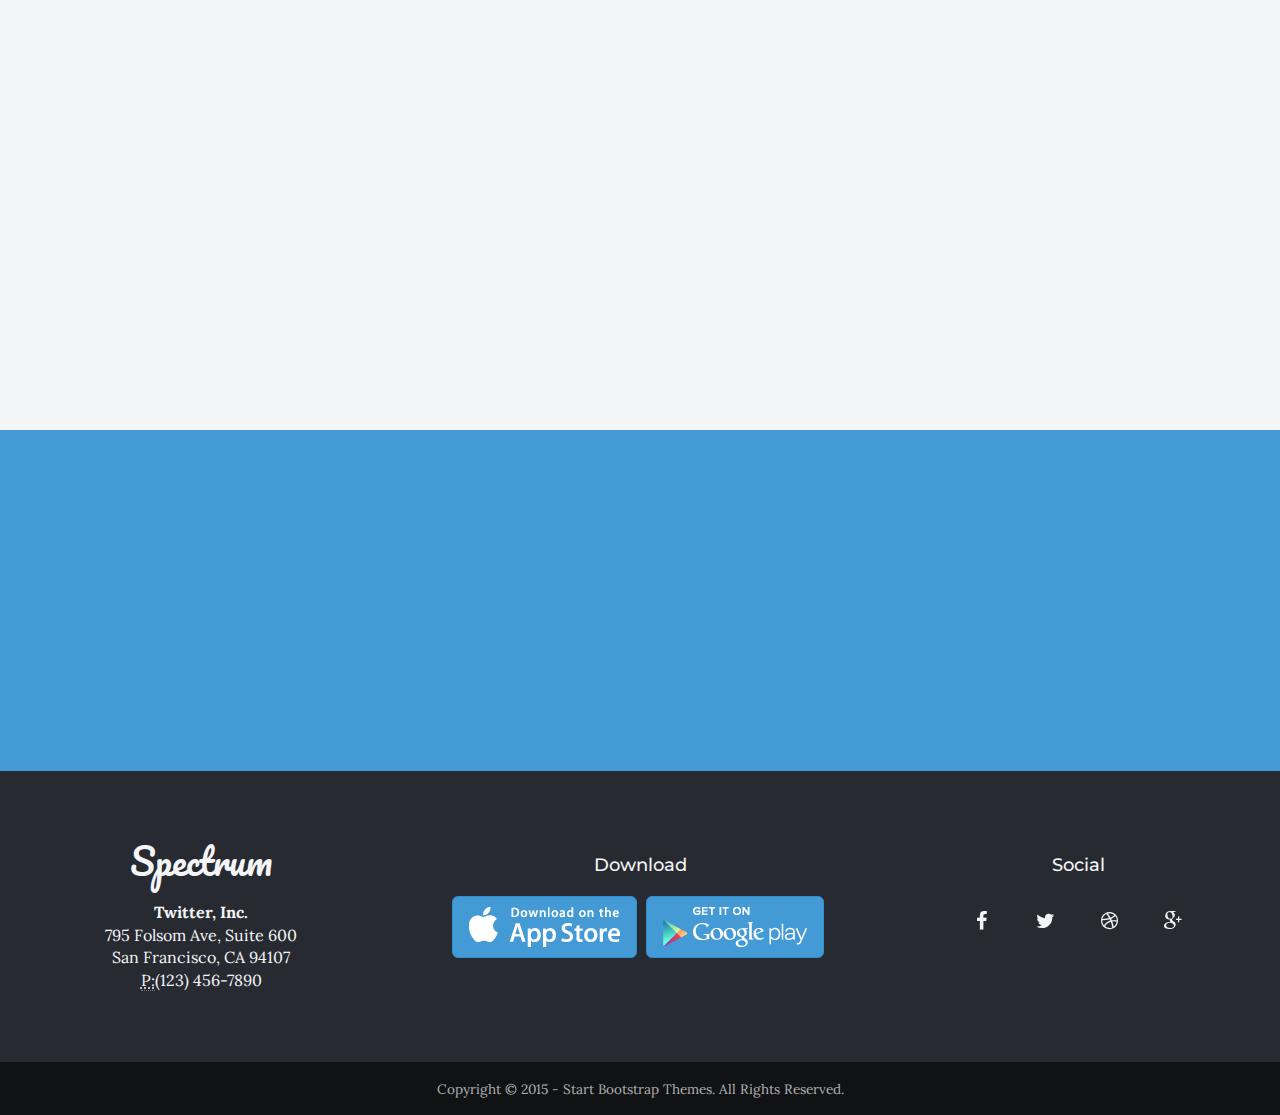
<file: sample-09-app-landing-page.html>
<!DOCTYPE html>
<html lang="en">

<head>
    <meta charset="utf-8">
    <meta name="viewport" content="width=device-width, initial-scale=1, maximum-scale=1, user-scalable=no">
    <meta name="description" content="">
    <meta name="author" content="">

    <title>Spectrum</title>

    <!-- Bootstrap Core CSS -->
    <link href="assets/css/bootstrap/bootstrap.min.css" rel="stylesheet" type="text/css">

    <!-- Fonts -->
    <link href="assets/css/plugins/font-awesome/css/font-awesome.min.css" rel="stylesheet" type="text/css">
    <link href='http://fonts.googleapis.com/css?family=Lora:400,700,400italic,700italic' rel='stylesheet' type='text/css'>
    <link href='http://fonts.googleapis.com/css?family=Montserrat:400,700' rel='stylesheet' type='text/css'>
    <link href='http://fonts.googleapis.com/css?family=Pacifico' rel='stylesheet' type='text/css'>

    <!-- Retina Images Plugin -->
    <script src="assets/js/plugins/retina/retina.min.js"></script>

    <!-- Plugin CSS -->
    <link href="assets/css/plugins/hover/hover.min.css" rel="stylesheet">
    <link href="assets/css/plugins/owl.carousel/owl.carousel.css" rel="stylesheet">
    <link href="assets/css/plugins/owl.carousel/owl.theme.css" rel="stylesheet">
    <link href="assets/css/plugins/owl.carousel/owl.transitions.css" rel="stylesheet">
    <link href="assets/css/plugins/jquery.fs.wallpaper/jquery.fs.wallpaper.css" rel="stylesheet">
    <link href="assets/css/plugins/magnific-popup/magnific-popup.css" rel="stylesheet">

    <!-- Spectrum CSS -->
    <!-- Note: spectrum.css is the default blue theme. To use another theme, uncomment the one you want and delete the rest, including the default spectrum.css! -->
    <link href="assets/css/spectrum.css" rel="stylesheet">
    <!-- <link href="assets/css/spectrum-aqua.css" rel="stylesheet"> -->
    <!-- <link href="assets/css/spectrum-coffee.css" rel="stylesheet"> -->
    <!-- <link href="assets/css/spectrum-coral.css" rel="stylesheet"> -->
    <!-- <link href="assets/css/spectrum-lavender.css" rel="stylesheet"> -->
    <!-- <link href="assets/css/spectrum-olive.css" rel="stylesheet"> -->
    <!-- <link href="assets/css/spectrum-orange.css" rel="stylesheet"> -->
    <!-- <link href="assets/css/spectrum-peach.css" rel="stylesheet"> -->
    <!-- <link href="assets/css/spectrum-pink.css" rel="stylesheet"> -->
    <!-- <link href="assets/css/spectrum-purple.css" rel="stylesheet"> -->
    <!-- <link href="assets/css/spectrum-rust.css" rel="stylesheet"> -->
    <!-- <link href="assets/css/spectrum-seafoam.css" rel="stylesheet"> -->
    <!-- <link href="assets/css/spectrum-slate.css" rel="stylesheet"> -->
    <!-- <link href="assets/css/spectrum-turquoise.css" rel="stylesheet"> -->
    <!-- <link href="assets/css/spectrum-yellow.css" rel="stylesheet"> -->

    <!-- HTML5 shim and Respond.js IE8 support of HTML5 elements and media queries -->
    <!--[if lt IE 9]>
      <script src="assets/js/html5shiv.js"></script>
      <script src="assets/js/respond.min.js"></script>
    <![endif]-->

</head>

<body id="page-top" data-spy="scroll" data-target=".navbar-fixed-top">

    <div id="wrapper">

        <nav class="navbar navbar-dark navbar-fixed-top" role="navigation">
            <div class="container">
                <div class="navbar-header page-scroll">
                    <button type="button" class="navbar-toggle" data-toggle="collapse" data-target=".navbar-main-collapse">
                        <i class="fa fa-bars"></i>
                    </button>
                    <a class="navbar-brand" href="#page-top">
                        <span class="logo">
                            <img src="assets/img/logo.png" alt="">
                        </span>
                    </a>
                </div>

                <!-- Collect the nav links, forms, and other content for toggling -->
                <div class="collapse navbar-collapse navbar-right navbar-main-collapse">
                    <ul class="nav navbar-nav">
                        <!-- Hidden li included to remove active class from about link when scrolled up past about section -->
                        <li class="hidden">
                            <a href="#page-top"></a>
                        </li>
                        <li class="page-scroll">
                            <a href="#features">Features</a>
                        </li>
                        <li class="page-scroll">
                            <a href="#pricing">Pricing</a>
                        </li>
                        <li class="page-scroll">
                            <a href="#team">Team</a>
                        </li>
                    </ul>
                </div>
                <!-- /.navbar-collapse -->
            </div>
            <!-- /.container -->
        </nav>

        <!-- This sample uses a basic parallax section as the header instead of one of the built in header's! -->
        <section class="bg-parallax-dark" style="background-image: url(assets/img/demo-bgs/app-demo-bg.jpg);" data-stellar-background-ratio="0.5" data-stellar-vertical-offset="50">
            <div class="container">
                <div class="padding-top hidden-xs"></div>
                <div class="row">
                    <div class="col-md-7" data-scrollreveal="enter left over 1s">
                        <h1>Your
                            <span class="text-primary">Application</span>
                            <br>Showcased Beautifully</h1>
                        <p>This application template is perfect for showcasing a mobile application that you have for sale on the App Store or the Google Play store!</p>
                        <ul class="list-inline button-list">
                            <li>
                                <a class="btn btn-primary btn-lg" href="#">
                                    <img src="assets/img/app/apple-badge.png" alt="">
                                </a>
                            </li>
                            <li>
                                <a class="btn btn-primary btn-lg" href="#">
                                    <img src="assets/img/app/google-play-badge.png" alt="">
                                </a>
                            </li>
                        </ul>
                    </div>
                    <div class="col-md-5 hidden-sm hidden-xs" data-scrollreveal="enter right over 1s">
                        <img class="img-responsive" src="assets/img/demo-devices/app-ipad.png" alt="">
                    </div>
                </div>
            </div>
        </section>

        <section id="features" class="services-3 bg-lighter">
            <div class="container">
                <div class="row text-center">
                    <div class="col-lg-12">
                        <h2>Application Features</h2>
                        <hr class="primary">
                        <br>
                    </div>
                </div>
                <div class="row">
                    <div class="col-md-4">
                        <img class="img-responsive img-centered" src="assets/img/demo-services/art.png" alt="">
                        <h3>Art Direction</h3>
                        <p>Lorem ipsum dolor sit amet, consectetur adipisicing elit.</p>
                    </div>
                    <div class="col-md-4">
                        <img class="img-responsive img-centered" src="assets/img/demo-services/barchart.png" alt="">
                        <h3>Analytics</h3>
                        <p>Lorem ipsum dolor sit amet, consectetur adipisicing elit.</p>
                    </div>
                    <div class="col-md-4">
                        <img class="img-responsive img-centered" src="assets/img/demo-services/browser.png" alt="">
                        <h3>Cross Browser</h3>
                        <p>Lorem ipsum dolor sit amet, consectetur adipisicing elit.</p>
                    </div>
                </div>
                <div class="row">
                    <div class="col-md-4">
                        <img class="img-responsive img-centered" src="assets/img/demo-services/camera.png" alt="">
                        <h3>Photography</h3>
                        <p>Lorem ipsum dolor sit amet, consectetur adipisicing elit.</p>
                    </div>
                    <div class="col-md-4">
                        <img class="img-responsive img-centered" src="assets/img/demo-services/computer.png" alt="">
                        <h3>Computer</h3>
                        <p>Lorem ipsum dolor sit amet, consectetur adipisicing elit.</p>
                    </div>
                    <div class="col-md-4">
                        <img class="img-responsive img-centered" src="assets/img/demo-services/lightbulb.png" alt="">
                        <h3>Great Ideas</h3>
                        <p>Lorem ipsum dolor sit amet, consectetur adipisicing elit.</p>
                    </div>
                </div>
            </div>
        </section>

        <section class="portfolio-2">
            <div class="container">
                <div class="row">
                    <div class="col-md-8 col-md-offset-2 text-center" data-scrollreveal="move 0 over 1s">
                        <h2>Multi-Platform</h2>
                        <hr class="primary">
                        <p>Our application works on mobile devices, tablets, laptops, and desktop workstations. Store all of your data in our secure cloud database, and access your work from anywhere!</p>
                    </div>
                </div>
                <div class="row">
                    <div class="col-lg-12" data-scrollreveal="enter bottom over 1s">
                        <div id="portfolio-2-carousel">
                            <div class="item">
                                <img class="img-responsive" src="assets/img/demo-devices/ipad.png" alt="">
                            </div>
                            <div class="item">
                                <img class="img-responsive" src="assets/img/demo-devices/macbook-air.png" alt="">
                            </div>
                            <div class="item">
                                <img class="img-responsive" src="assets/img/demo-devices/iphones.png" alt="">
                            </div>
                            <div class="item">
                                <img class="img-responsive" src="assets/img/demo-devices/imac.png" alt="">
                            </div>
                        </div>
                    </div>
                </div>
            </div>
            <div class="clearfix"></div>
        </section>

        <section class="clients bg-dark">
            <div class="container">
                <div class="row text-center">
                    <div class="col-lg-12" data-scrollreveal="move 0 over 1s">
                        <h2>As Seen On</h2>
                        <hr class="light">
                    </div>
                    <div class="col-lg-12" data-scrollreveal="enter bottom over 1s">
                        <ul id="clients-carousel" class="text-center">
                            <li class="item">
                                <img class="img-responsive" src="assets/img/demo-clients/1.png" alt="">
                            </li>
                            <li class="item">
                                <img class="img-responsive" src="assets/img/demo-clients/2.png" alt="">
                            </li>
                            <li class="item">
                                <img class="img-responsive" src="assets/img/demo-clients/3.png" alt="">
                            </li>
                            <li class="item">
                                <img class="img-responsive" src="assets/img/demo-clients/4.png" alt="">
                            </li>
                            <li class="item">
                                <img class="img-responsive" src="assets/img/demo-clients/5.png" alt="">
                            </li>
                            <li class="item">
                                <img class="img-responsive" src="assets/img/demo-clients/6.png" alt="">
                            </li>
                            <li class="item">
                                <img class="img-responsive" src="assets/img/demo-clients/7.png" alt="">
                            </li>
                            <li class="item">
                                <img class="img-responsive" src="assets/img/demo-clients/8.png" alt="">
                            </li>
                            <li class="item">
                                <img class="img-responsive" src="assets/img/demo-clients/9.png" alt="">
                            </li>
                            <li class="item">
                                <img class="img-responsive" src="assets/img/demo-clients/10.png" alt="">
                            </li>
                        </ul>
                    </div>
                </div>
            </div>
        </section>

        <section id="pricing" class="pricing-1">
            <div class="container">
                <div class="row text-center" data-scrollreveal="move 0 over 1s">
                    <div class="col-md-8 col-md-offset-2">
                        <h2>Pricing</h2>
                        <hr class="primary">
                        <p>Three licensing options are availalbe for the Spectrum Template. A single application license, a multiple application license, and an extended license are the three options availalbe.</p>
                    </div>
                </div>
                <div class="row">
                    <div class="col-md-4 pricing-col" data-scrollreveal="enter left over 1s">
                        <div class="pricing-table">
                            <div class="pricing-heading" style="background-image: url('assets/img/demo-pricing/1.jpg')">
                                <h2>Single</h2>
                            </div>
                            <div class="content">
                                <div class="price">
                                    <span class="amount">$15</span>
                                    <span class="period">one time</span>
                                </div>
                                <ul class="pricing-items list-unstyled text-center">
                                    <li class="item">Single Installation</li>
                                    <li class="item">
                                        <span class="text-primary">Fully Responsive</span> Design</li>
                                    <li class="item">Dedicated Email Support</li>
                                    <li class="item">Complete
                                        <span class="text-primary">CSS and LESS</span> Files Included</li>
                                    <li class="item">Full Documentation and Usage Instructions</li>
                                    <li class="pricing-button">
                                        <a href="#" class="btn btn-primary btn-square btn-raised">Buy Now</a>
                                    </li>
                                </ul>
                            </div>
                        </div>
                    </div>
                    <div class="col-md-4 pricing-col" data-scrollreveal="enter top over 1s">
                        <div class="pricing-table featured">
                            <div class="pricing-heading" style="background-image: url('assets/img/demo-pricing/2.jpg')">
                                <h2>Multiple</h2>
                            </div>
                            <div class="content">
                                <div class="price">
                                    <span class="amount">$55</span>
                                    <span class="period">one time</span>
                                </div>
                                <ul class="pricing-items list-unstyled text-center">
                                    <li class="item">Multiple Installations</li>
                                    <li class="item">
                                        <span class="text-primary">Fully Responsive</span> Design</li>
                                    <li class="item">Dedicated Email Support</li>
                                    <li class="item">Complete
                                        <span class="text-primary">CSS and LESS</span> Files Included</li>
                                    <li class="item">Full Documentation and Usage Instructions</li>
                                    <li class="pricing-button">
                                        <a href="#" class="btn btn-primary btn-square btn-raised">Buy Now</a>
                                    </li>
                                </ul>
                            </div>
                        </div>
                    </div>
                    <div class="col-md-4 pricing-col" data-scrollreveal="enter right over 1s">
                        <div class="pricing-table">
                            <div class="pricing-heading" style="background-image: url('assets/img/demo-pricing/1.jpg')">
                                <h2>Extended</h2>
                            </div>
                            <div class="content">
                                <div class="price">
                                    <span class="amount">$650</span>
                                    <span class="period">one time</span>
                                </div>
                                <ul class="pricing-items list-unstyled text-center">
                                    <li class="item">Multiple Installations, Sublicense, or Resell</li>
                                    <li class="item">
                                        <span class="text-primary">Fully Responsive</span> Design</li>
                                    <li class="item">Dedicated Email Support</li>
                                    <li class="item">Complete
                                        <span class="text-primary">CSS and LESS</span> Files Included</li>
                                    <li class="item">Full Documentation and Usage Instructions</li>
                                    <li class="pricing-button">
                                        <a href="#" class="btn btn-primary btn-square btn-raised">Buy Now</a>
                                    </li>
                                </ul>
                            </div>
                        </div>
                    </div>
                </div>
            </div>
        </section>

        <section class="screen-cta text-center bg-lighter">
            <div class="container">
                <div class="row">
                    <div class="col-lg-12" data-scrollreveal="move 0 over 1s">
                        <h2>Screen Call to Action</h2>
                        <hr class="primary">
                        <div data-scrollreveal="enter bottom move 200px over 1s">
                            <img src="assets/img/call-to-action/screen.png" alt="">
                        </div>
                    </div>
                </div>
            </div>
        </section>

        <section id="team" class="about-1">
            <div class="container">
                <div class="row" data-scrollreveal="move 0 over 1s">
                    <div class="col-lg-12 text-center">
                        <h2>Development Team</h2>
                        <hr class="primary">
                    </div>
                    <div class="col-lg-8 col-lg-offset-2 text-center">
                        <p>Lorem ipsum dolor sit amet, consectetur adipisicing elit. Culpa, nulla, ipsum, amet, a ab neque dolorum illo odio impedit inventore nemo aliquid eius consectetur repellendus ad vel modi? Officiis, placeat.</p>
                    </div>
                </div>
                <div class="row" data-scrollreveal="enter bottom over 1s">
                    <div class="col-lg-12">
                        <div id="about-1-carousel" class="text-center">
                            <div class="item about-img-1">
                                <div class="info">
                                    <!-- Mobile Fallback Image -->
                                    <img class="img-responsive img-circle visible-xs" src="assets/img/demo-portraits/portrait-1.jpg" alt="">
                                    <!-- Name / Position / Social Links -->
                                    <h3>Patricia Smith</h3>
                                    <p>CEO &amp; Founder</p>
                                    <ul class="list-inline">
                                        <li><a class="light-text" href="#"><i class="fa fa-facebook fa-fw"></i></a>
                                        </li>
                                        <li><a class="light-text" href="#"><i class="fa fa-linkedin fa-fw"></i></a>
                                        </li>
                                        <li><a class="light-text" href="#"><i class="fa fa-twitter fa-fw"></i></a>
                                        </li>
                                    </ul>
                                </div>
                            </div>
                            <div class="item about-img-2">
                                <div class="info">
                                    <!-- Mobile Fallback Image -->
                                    <img class="img-responsive img-circle visible-xs" src="assets/img/demo-portraits/portrait-2.jpg" alt="">
                                    <!-- Name / Position / Social Links -->
                                    <h3>John Johnson</h3>
                                    <p>Managing Director</p>
                                    <ul class="list-inline">
                                        <li><a class="light-text" href="#"><i class="fa fa-facebook fa-fw"></i></a>
                                        </li>
                                        <li><a class="light-text" href="#"><i class="fa fa-linkedin fa-fw"></i></a>
                                        </li>
                                        <li><a class="light-text" href="#"><i class="fa fa-twitter fa-fw"></i></a>
                                        </li>
                                    </ul>
                                </div>
                            </div>
                            <div class="item about-img-3">
                                <div class="info">
                                    <!-- Mobile Fallback Image -->
                                    <img class="img-responsive img-circle visible-xs" src="assets/img/demo-portraits/portrait-3.jpg" alt="">
                                    <!-- Name / Position / Social Links -->
                                    <h3>Barbara Williams</h3>
                                    <p>Creative Director</p>
                                    <ul class="list-inline">
                                        <li><a class="light-text" href="#"><i class="fa fa-facebook fa-fw"></i></a>
                                        </li>
                                        <li><a class="light-text" href="#"><i class="fa fa-linkedin fa-fw"></i></a>
                                        </li>
                                        <li><a class="light-text" href="#"><i class="fa fa-twitter fa-fw"></i></a>
                                        </li>
                                    </ul>
                                </div>
                            </div>
                            <div class="item about-img-4">
                                <div class="info">
                                    <!-- Mobile Fallback Image -->
                                    <img class="img-responsive img-circle visible-xs" src="assets/img/demo-portraits/portrait-4.jpg" alt="">
                                    <!-- Name / Position / Social Links -->
                                    <h3>Elizabeth Jones</h3>
                                    <p>Art Director</p>
                                    <ul class="list-inline">
                                        <li><a class="light-text" href="#"><i class="fa fa-facebook fa-fw"></i></a>
                                        </li>
                                        <li><a class="light-text" href="#"><i class="fa fa-linkedin fa-fw"></i></a>
                                        </li>
                                        <li><a class="light-text" href="#"><i class="fa fa-twitter fa-fw"></i></a>
                                        </li>
                                    </ul>
                                </div>
                            </div>
                            <div class="item about-img-1">
                                <div class="info">
                                    <!-- Mobile Fallback Image -->
                                    <img class="img-responsive img-circle visible-xs" src="assets/img/demo-portraits/portrait-1.jpg" alt="">
                                    <!-- Name / Position / Social Links -->
                                    <h3>Jennifer Davis</h3>
                                    <p>Web Developer</p>
                                    <ul class="list-inline">
                                        <li><a class="light-text" href="#"><i class="fa fa-facebook fa-fw"></i></a>
                                        </li>
                                        <li><a class="light-text" href="#"><i class="fa fa-linkedin fa-fw"></i></a>
                                        </li>
                                        <li><a class="light-text" href="#"><i class="fa fa-twitter fa-fw"></i></a>
                                        </li>
                                    </ul>
                                </div>
                            </div>
                            <div class="item about-img-2">
                                <div class="info">
                                    <!-- Mobile Fallback Image -->
                                    <img class="img-responsive img-circle visible-xs" src="assets/img/demo-portraits/portrait-2.jpg" alt="">
                                    <!-- Name / Position / Social Links -->
                                    <h3>Michael Brown</h3>
                                    <p>Graphic Designer</p>
                                    <ul class="list-inline">
                                        <li><a class="light-text" href="#"><i class="fa fa-facebook fa-fw"></i></a>
                                        </li>
                                        <li><a class="light-text" href="#"><i class="fa fa-linkedin fa-fw"></i></a>
                                        </li>
                                        <li><a class="light-text" href="#"><i class="fa fa-twitter fa-fw"></i></a>
                                        </li>
                                    </ul>
                                </div>
                            </div>
                            <div class="item about-img-3">
                                <div class="info">
                                    <!-- Mobile Fallback Image -->
                                    <img class="img-responsive img-circle visible-xs" src="assets/img/demo-portraits/portrait-3.jpg" alt="">
                                    <!-- Name / Position / Social Links -->
                                    <h3>Maria Wilson</h3>
                                    <p>Accounts Manager</p>
                                    <ul class="list-inline">
                                        <li><a class="light-text" href="#"><i class="fa fa-facebook fa-fw"></i></a>
                                        </li>
                                        <li><a class="light-text" href="#"><i class="fa fa-linkedin fa-fw"></i></a>
                                        </li>
                                        <li><a class="light-text" href="#"><i class="fa fa-twitter fa-fw"></i></a>
                                        </li>
                                    </ul>
                                </div>
                            </div>
                            <div class="item about-img-4">
                                <div class="info">
                                    <!-- Mobile Fallback Image -->
                                    <img class="img-responsive img-circle visible-xs" src="assets/img/demo-portraits/portrait-4.jpg" alt="">
                                    <!-- Name / Position / Social Links -->
                                    <h3>Sandra Taylor</h3>
                                    <p>Marketing Specialist</p>
                                    <ul class="list-inline">
                                        <li><a class="light-text" href="#"><i class="fa fa-facebook fa-fw"></i></a>
                                        </li>
                                        <li><a class="light-text" href="#"><i class="fa fa-linkedin fa-fw"></i></a>
                                        </li>
                                        <li><a class="light-text" href="#"><i class="fa fa-twitter fa-fw"></i></a>
                                        </li>
                                    </ul>
                                </div>
                            </div>
                        </div>
                    </div>
                </div>
            </div>
        </section>

        <section class="bg-primary">
            <div class="container">
                <div class="row text-center" data-scrollreveal="move 0 over 1s">
                    <div class="col-lg-8 col-lg-offset-2">
                        <h2>Welcome to Your New Website!</h2>
                        <br>
                        <a href="#" class="btn btn-default btn-lg btn-square btn-raised">Buy Spectrum!</a>
                    </div>
                </div>
            </div>
        </section>

        <footer class="footer-1 text-center">
            <div class="upper">
                <div class="container">
                    <div class="row">
                        <div class="col-md-3">
                            <h2 class="script">Spectrum</h2>
                            <address>
                                <strong>Twitter, Inc.</strong>
                                <br>795 Folsom Ave, Suite 600
                                <br>San Francisco, CA 94107
                                <br>
                                <abbr title="Phone">P:</abbr>(123) 456-7890
                            </address>
                        </div>
                        <div class="col-md-6">
                            <h4>Download</h4>
                            <ul class="list-inline button-list">
                                <li>
                                    <a class="btn btn-primary btn-lg" href="#">
                                        <img src="assets/img/app/apple-badge.png" alt="">
                                    </a>
                                </li>
                                <li>
                                    <a class="btn btn-primary btn-lg" href="#">
                                        <img src="assets/img/app/google-play-badge.png" alt="">
                                    </a>
                                </li>
                            </ul>
                        </div>
                        <div class="col-md-3">
                            <h4>Social</h4>
                            <ul class="list-inline">
                                <li>
                                    <a href="#" class="btn btn-social-light btn-facebook"><i class="fa fa-fw fa-facebook"></i></a>
                                </li>
                                <li>
                                    <a href="#" class="btn btn-social-light btn-twitter"><i class="fa fa-fw fa-twitter"></i></a>
                                </li>
                                <li>
                                    <a href="#" class="btn btn-social-light btn-dribbble"><i class="fa fa-fw fa-dribbble"></i></a>
                                </li>
                                <li>
                                    <a href="#" class="btn btn-social-light btn-google-plus"><i class="fa fa-fw fa-google-plus"></i></a>
                                </li>
                            </ul>
                        </div>
                    </div>
                </div>
            </div>
            <div class="lower">
                <div class="container">
                    <div class="row">
                        <div class="col-md-12">
                            <span class="small">Copyright &copy; 2015 - Start Bootstrap Themes. All Rights Reserved.</span>
                        </div>
                    </div>
                </div>
            </div>
        </footer>

    </div>

    <!-- Core JavaScript Files -->
    <script src="assets/js/jquery-1.10.2.js"></script>
    <script src="assets/js/bootstrap/bootstrap.min.js"></script>
    <script src="assets/js/modernizr.custom.js"></script>

    <!-- Plugin JavaScript Files -->
    <script src="assets/js/plugins/jquery.easing/jquery.easing.1.3.js"></script>
    <script src="assets/js/plugins/jquery.fitvids/jquery.fitvids.js"></script>
    <script src="assets/js/plugins/jquery.fs.wallpaper/jquery.fs.wallpaper.min.js"></script>
    <script src="assets/js/plugins/jquery.magnific-popup/jquery.magnific-popup.min.js"></script>
    <script src="assets/js/plugins/jquery.tubular/jquery.tubular.1.0.js"></script>
    <script src="assets/js/plugins/owl.carousel/owl.carousel.min.js"></script>
    <script src="assets/js/plugins/scrollReveal/scrollReveal.js"></script>
    <script src="assets/js/plugins/stellar/stellar.js"></script>
    <script src="assets/js/plugins/SmoothScroll/SmoothScroll.js"></script>
    <script src="assets/js/plugins/jqBootstrapValidation/jqBootstrapValidation.js"></script>
    <script src="assets/js/contact_me.js"></script>
    <script src="assets/js/plugins/isotope/isotope.pkgd.min.js"></script>

    <!-- Spectrum JavaScript Files -->
    <script src="assets/js/spectrum.nav.js"></script>
    <script src="assets/js/spectrum.js"></script>

</body>

</html>
</file>
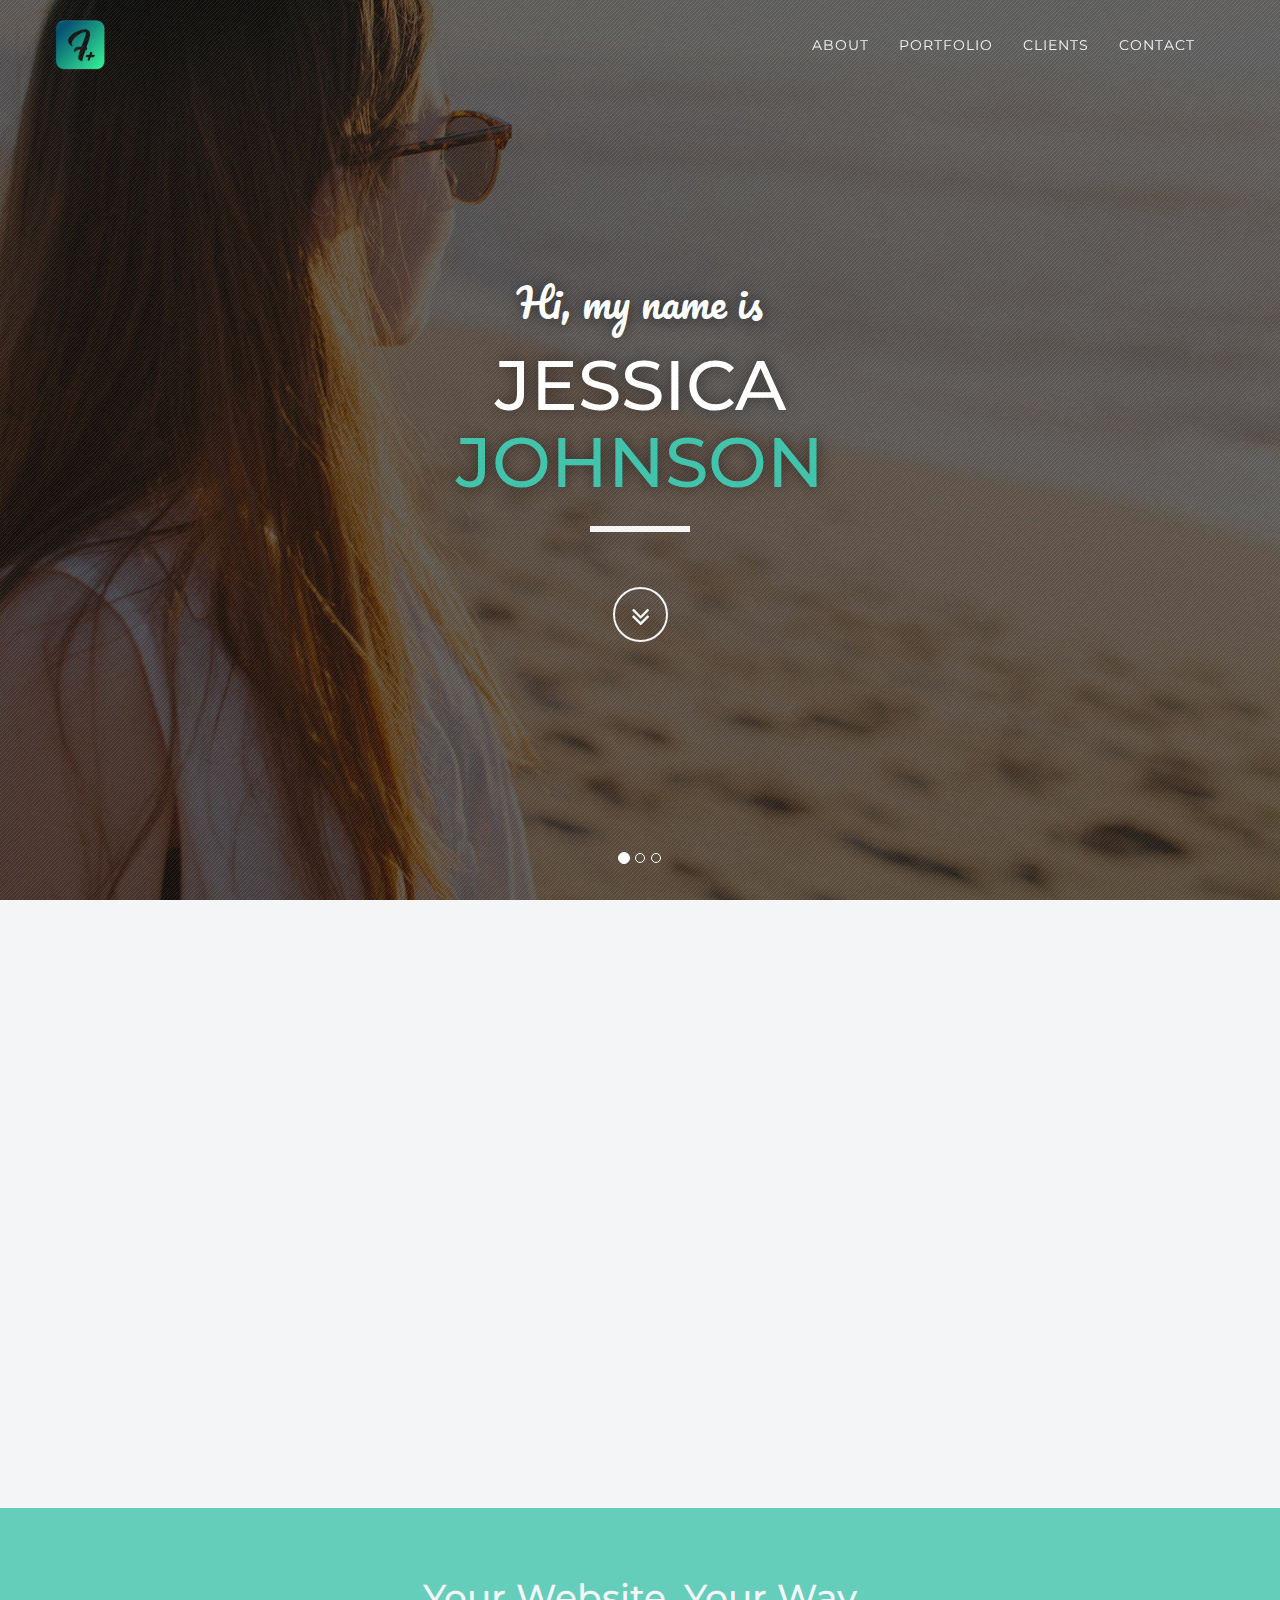
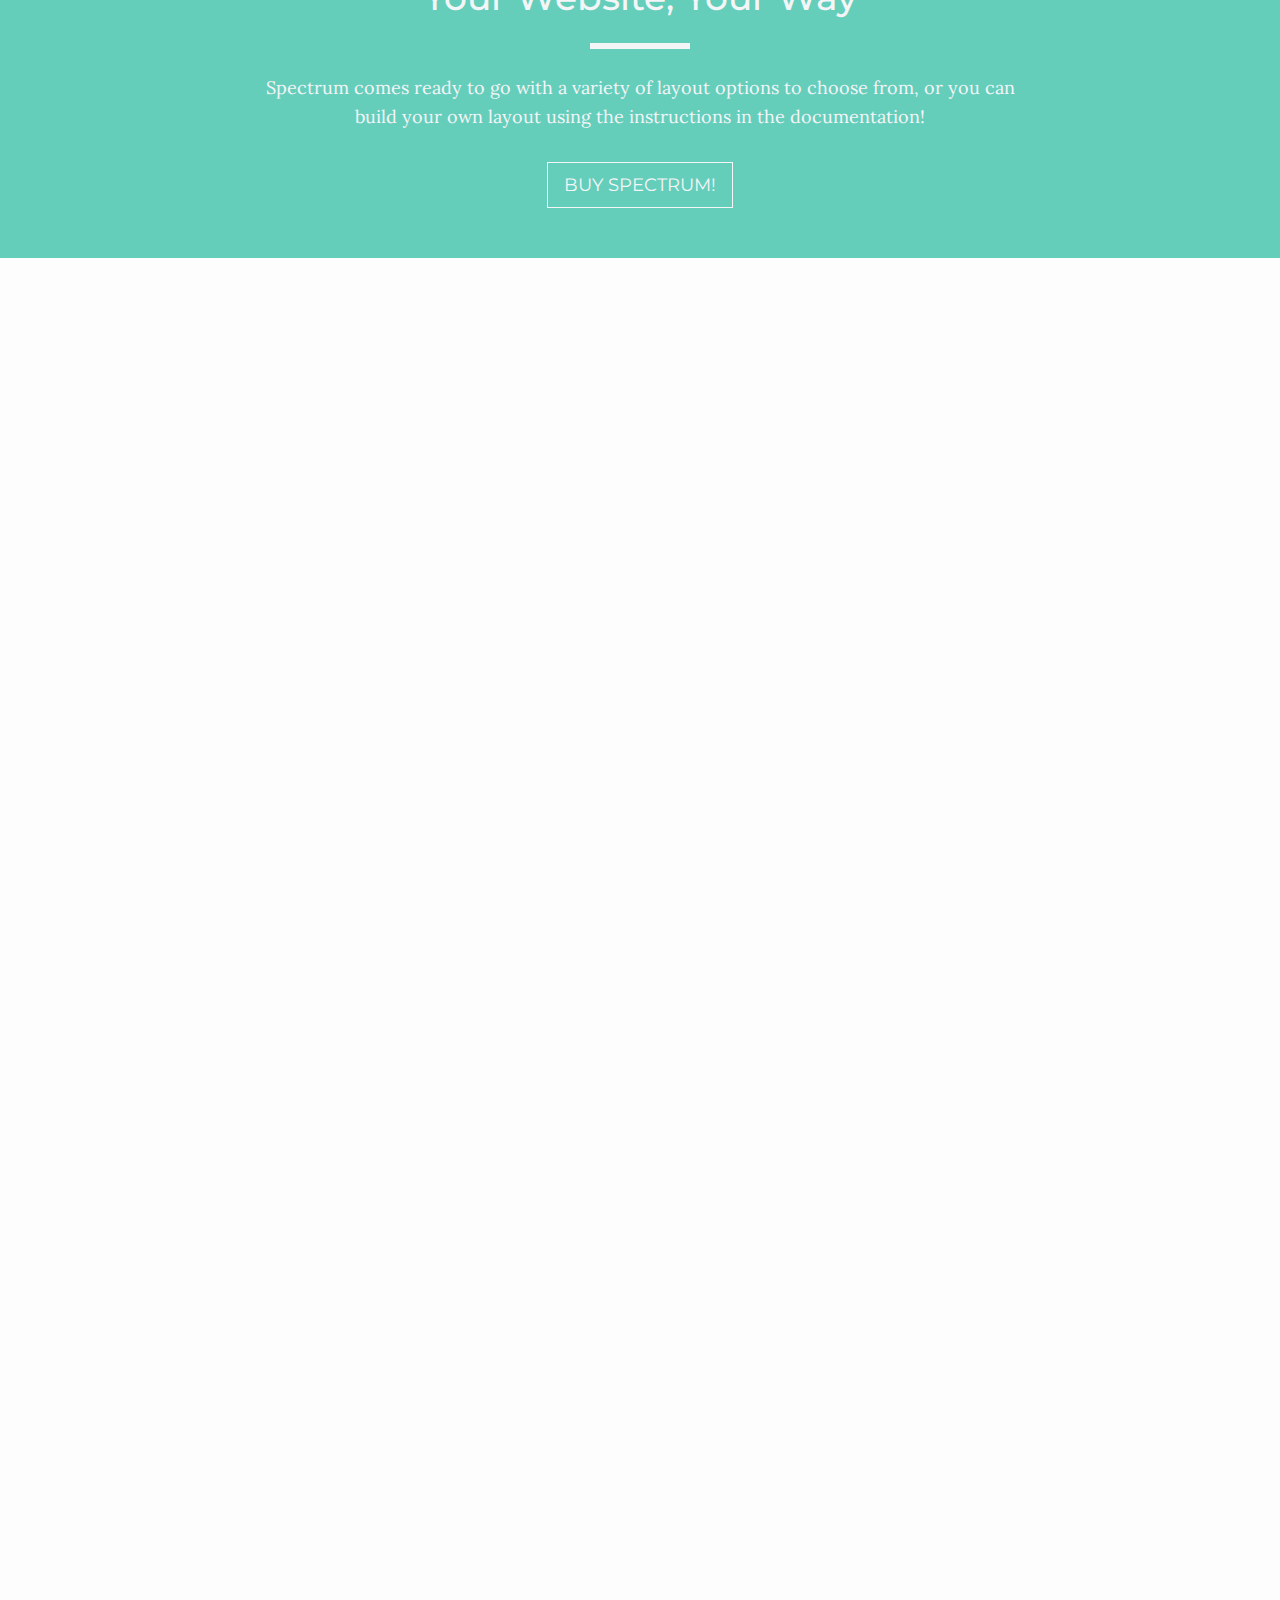
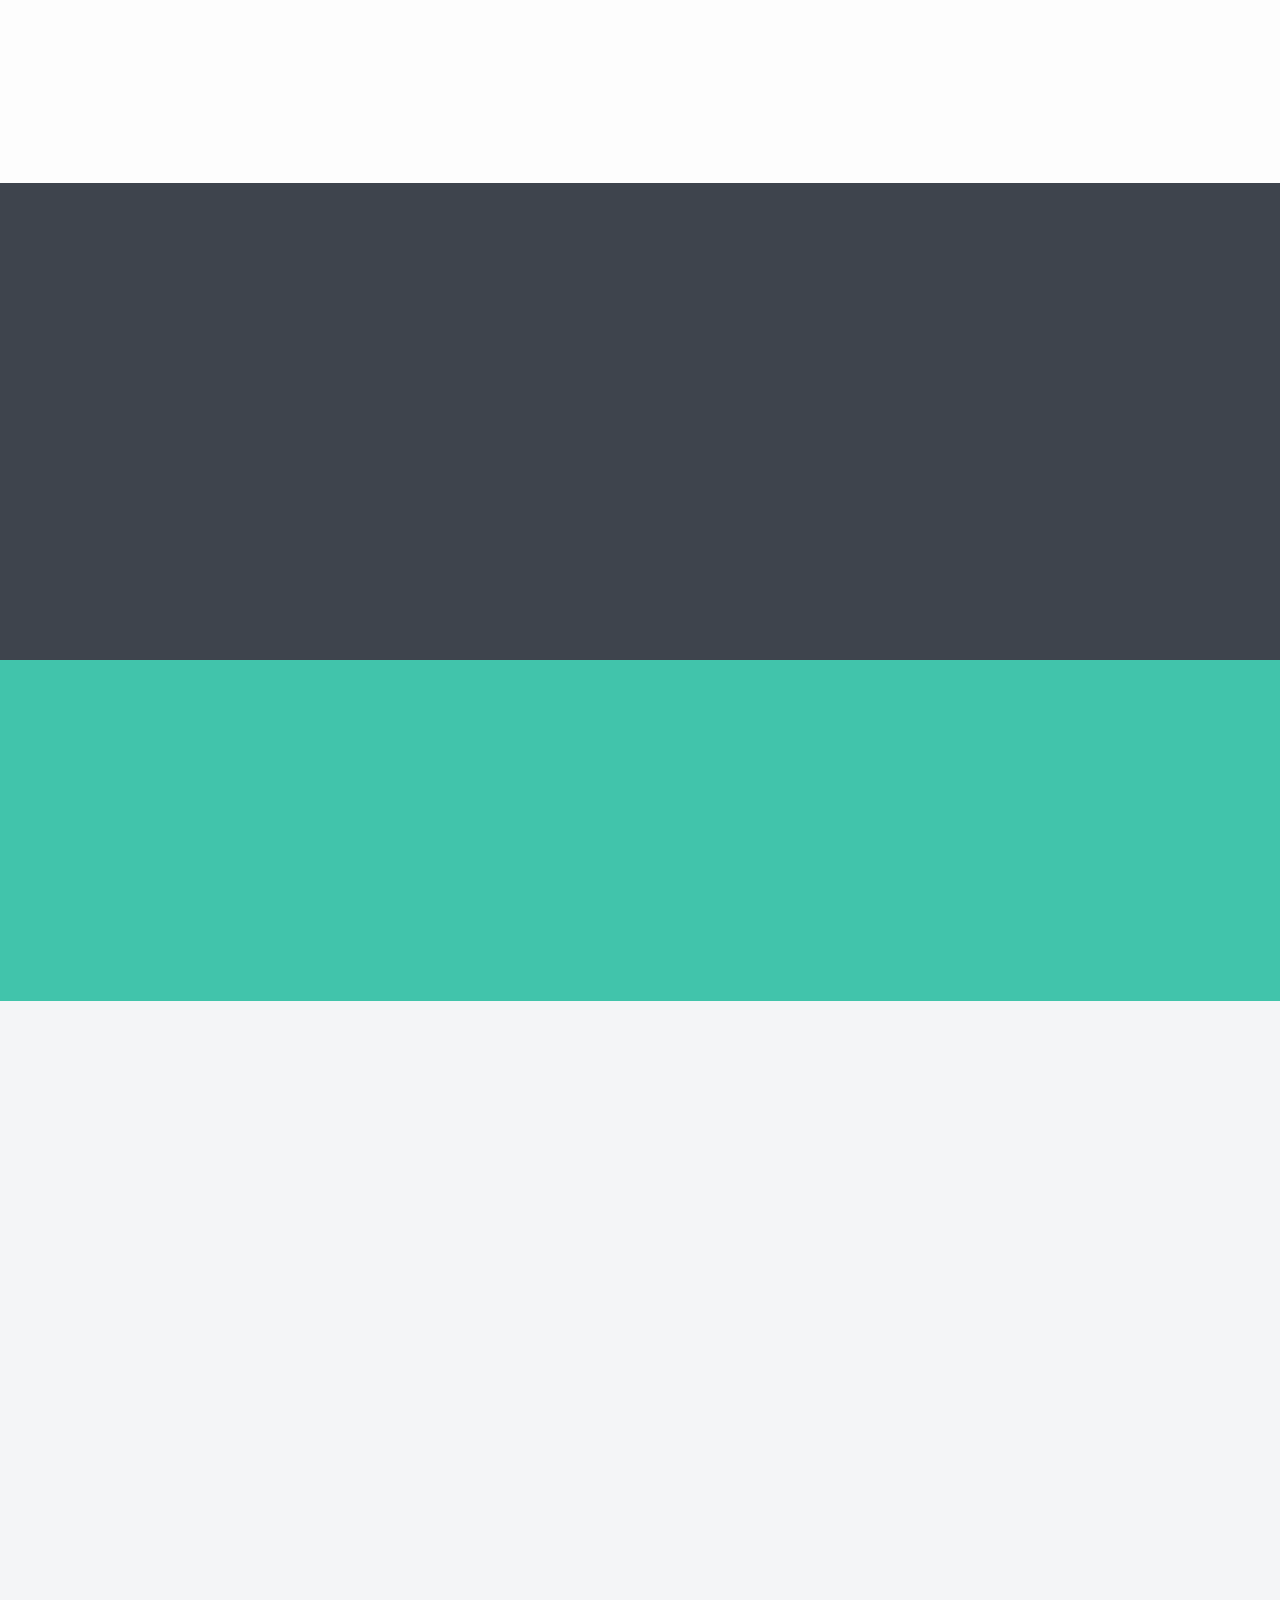
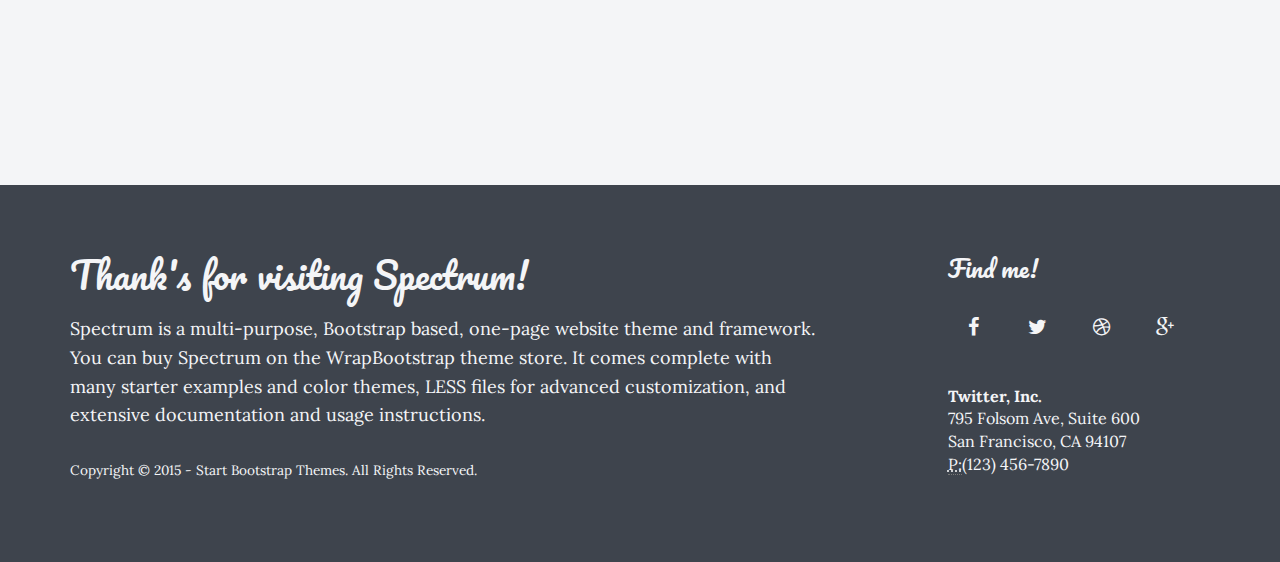
<file: sample-10-photography-portfolio.html>
<!DOCTYPE html>
<html lang="en">

<head>
    <meta charset="utf-8">
    <meta name="viewport" content="width=device-width, initial-scale=1, maximum-scale=1, user-scalable=no">
    <meta name="description" content="">
    <meta name="author" content="">

    <title>Spectrum</title>

    <!-- Bootstrap Core CSS -->
    <link href="assets/css/bootstrap/bootstrap.min.css" rel="stylesheet" type="text/css">

    <!-- Fonts -->
    <link href="assets/css/plugins/font-awesome/css/font-awesome.min.css" rel="stylesheet" type="text/css">
    <link href='http://fonts.googleapis.com/css?family=Lora:400,700,400italic,700italic' rel='stylesheet' type='text/css'>
    <link href='http://fonts.googleapis.com/css?family=Montserrat:400,700' rel='stylesheet' type='text/css'>
    <link href='http://fonts.googleapis.com/css?family=Pacifico' rel='stylesheet' type='text/css'>

    <!-- Retina Images Plugin -->
    <script src="assets/js/plugins/retina/retina.min.js"></script>

    <!-- Plugin CSS -->
    <link href="assets/css/plugins/hover/hover.min.css" rel="stylesheet">
    <link href="assets/css/plugins/owl.carousel/owl.carousel.css" rel="stylesheet">
    <link href="assets/css/plugins/owl.carousel/owl.theme.css" rel="stylesheet">
    <link href="assets/css/plugins/owl.carousel/owl.transitions.css" rel="stylesheet">
    <link href="assets/css/plugins/jquery.fs.wallpaper/jquery.fs.wallpaper.css" rel="stylesheet">
    <link href="assets/css/plugins/magnific-popup/magnific-popup.css" rel="stylesheet">

    <!-- Spectrum CSS -->
    <!-- Note: spectrum.css is the default blue theme. To use another theme, uncomment the one you want and delete the rest, including the default spectrum.css! -->
    <!-- <link href="assets/css/spectrum.css" rel="stylesheet"> -->
    <!-- <link href="assets/css/spectrum-aqua.css" rel="stylesheet"> -->
    <!-- <link href="assets/css/spectrum-coffee.css" rel="stylesheet"> -->
    <!-- <link href="assets/css/spectrum-coral.css" rel="stylesheet"> -->
    <!-- <link href="assets/css/spectrum-lavender.css" rel="stylesheet"> -->
    <!-- <link href="assets/css/spectrum-olive.css" rel="stylesheet"> -->
    <!-- <link href="assets/css/spectrum-orange.css" rel="stylesheet"> -->
    <!-- <link href="assets/css/spectrum-peach.css" rel="stylesheet"> -->
    <!-- <link href="assets/css/spectrum-pink.css" rel="stylesheet"> -->
    <!-- <link href="assets/css/spectrum-purple.css" rel="stylesheet"> -->
    <!-- <link href="assets/css/spectrum-rust.css" rel="stylesheet"> -->
    <!-- <link href="assets/css/spectrum-seafoam.css" rel="stylesheet"> -->
    <!-- <link href="assets/css/spectrum-slate.css" rel="stylesheet"> -->
    <link href="assets/css/spectrum-turquoise.css" rel="stylesheet">
    <!-- <link href="assets/css/spectrum-yellow.css" rel="stylesheet"> -->

    <!-- HTML5 shim and Respond.js IE8 support of HTML5 elements and media queries -->
    <!--[if lt IE 9]>
      <script src="assets/js/html5shiv.js"></script>
      <script src="assets/js/respond.min.js"></script>
    <![endif]-->

</head>

<body id="page-top" data-spy="scroll" data-target=".navbar-fixed-top">

    <div id="wrapper">

        <nav class="navbar navbar-dark navbar-fixed-top" role="navigation">
            <div class="container">
                <div class="navbar-header page-scroll">
                    <button type="button" class="navbar-toggle" data-toggle="collapse" data-target=".navbar-main-collapse">
                        <i class="fa fa-bars"></i>
                    </button>
                    <a class="navbar-brand" href="#page-top">
                        <span class="logo">
                            <img src="assets/img/logo.png" alt="">
                        </span>
                    </a>
                </div>

                <!-- Collect the nav links, forms, and other content for toggling -->
                <div class="collapse navbar-collapse navbar-right navbar-main-collapse">
                    <ul class="nav navbar-nav">
                        <!-- Hidden li included to remove active class from about link when scrolled up past about section -->
                        <li class="hidden">
                            <a href="#page-top"></a>
                        </li>
                        <li class="page-scroll">
                            <a href="#about">About</a>
                        </li>
                        <li class="page-scroll">
                            <a href="#portfolio">Portfolio</a>
                        </li>
                        <li class="page-scroll">
                            <a href="#clients">Clients</a>
                        </li>
                        <li class="page-scroll">
                            <a href="#contact">Contact</a>
                        </li>
                    </ul>
                </div>
                <!-- /.navbar-collapse -->
            </div>
            <!-- /.container -->
        </nav>

        <header id="myCarousel" class="carousel slide carousel-fade intro-slider">

            <!-- Indicators -->
            <ol class="carousel-indicators">
                <li data-target="#myCarousel" data-slide-to="0" class="active"></li>
                <li data-target="#myCarousel" data-slide-to="1"></li>
                <li data-target="#myCarousel" data-slide-to="2"></li>
            </ol>

            <!-- Wrapper for slides -->
            <div class="carousel-inner">
                <div class="item active">
                    <div class="fill" style="background-image:url('assets/img/demo-bgs/demo-bg-1.jpg');"></div>
                    <div class="overlay"></div>
                    <div class="carousel-caption" data-scrollreveal="move 0 over 1s">
                        <div class="intro-body">
                            <p class="intro-welcome">Hi, my name is</p>
                            <br>
                            <h1 class="brand-heading">
                                Jessica<br><span class="text-primary">Johnson</span>
                            </h1>
                            <hr class="light">
                            <div class="page-scroll" data-scrollreveal="enter bottom after .6s">
                                <a href="#about" class="btn btn-scroll-light sink">
                                    <i class="fa fa-angle-double-down"></i>
                                </a>
                            </div>
                        </div>
                    </div>
                </div>
                <div class="item">
                    <div class="fill" style="background-image:url('assets/img/demo-bgs/photographer-demo-bg.jpg');"></div>
                    <div class="overlay"></div>
                    <div class="carousel-caption">
                        <div class="intro-body">
                            <p class="intro-welcome">I am a</p>
                            <br>
                            <h1 class="brand-heading">
                                Professional<br><span class="text-primary">Photographer</span>
                            </h1>
                            <hr class="light">
                            <div class="page-scroll">
                                <a href="#about" class="btn btn-scroll-light sink">
                                    <i class="fa fa-angle-double-down"></i>
                                </a>
                            </div>
                        </div>
                    </div>
                </div>
                <div class="item">
                    <div class="fill" style="background-image:url('assets/img/demo-bgs/demo-bg-2.jpg');"></div>
                    <div class="overlay"></div>
                    <div class="carousel-caption">
                        <div class="intro-body">
                            <p class="intro-welcome">Welcome to Spectrum!</p>
                            <br>
                            <h1 class="brand-heading">
                                A <span class="text-primary">Multipurpose</span><br>One Page <span class="text-primary">Theme</span>
                            </h1>
                            <hr class="light">
                            <div class="page-scroll">
                                <a href="#about" class="btn btn-scroll-light sink">
                                    <i class="fa fa-angle-double-down"></i>
                                </a>
                            </div>
                        </div>
                    </div>
                </div>
            </div>
        </header>

        <section id="about" class="about-2">
            <div class="container">
                <div class="row" data-scrollreveal="enter left over 1s">
                    <div class="col-lg-4 col-lg-offset-1">
                        <img src="assets/img/demo-portraits/portrait-3.jpg" class="img-circle img-responsive img-centered dark-faded-border" alt="">
                    </div>
                    <div class="col-lg-5 text-center" data-scrollreveal="enter right over 1s">
                        <h2>About Me</h2>
                        <hr class="primary">
                        <p>Hi there! My name is Jessica Johnson and I am a freelance web designer and graphic artist. I have a passion for all things creative, and I am ready to help you with your next project!</p>
                        <p>Connect with me via social media, view my
                            <span class="page-scroll"><a href="#portfolio">past work</a>
                            </span>, or
                            <span class="page-scroll"><a href="#contact">contact me</a>
                            </span>now if you're ready to get started!</p>
                        <ul class="list-inline">
                            <li>
                                <a href="#" class="btn btn-social-dark btn-facebook">
                                    <i class="fa fa-fw fa-facebook"></i>
                                </a>
                            </li>
                            <li>
                                <a href="#" class="btn btn-social-dark btn-linkedin">
                                    <i class="fa fa-fw fa-linkedin"></i>
                                </a>
                            </li>
                            <li>
                                <a href="#" class="btn btn-social-dark btn-twitter">
                                    <i class="fa fa-fw fa-twitter"></i>
                                </a>
                            </li>
                            <li>
                                <a href="#" class="btn btn-social-dark btn-dribbble">
                                    <i class="fa fa-fw fa-dribbble"></i>
                                </a>
                            </li>
                        </ul>
                    </div>
                </div>
            </div>
        </section>

        <aside class="bg-parallax-dark nopadding" style="background-image: url(assets/img/demo-bgs/freelancer-cta.jpg);" data-stellar-background-ratio="0.5">
            <div class="aside-overlay">
                <div class="container">
                    <div class="row text-center">
                        <div class="col-lg-8 col-lg-offset-2">
                            <h2>Your Website, Your Way</h2>
                            <hr class="light">
                            <p>Spectrum comes ready to go with a variety of layout options to choose from, or you can build your own layout using the instructions in the documentation!</p>
                            <a href="#" class="btn btn-outline btn-light btn-lg btn-square">Buy Spectrum!</a>
                        </div>
                    </div>
                </div>
            </div>
        </aside>

        <section id="portfolio" class="portfolio-1 bg-lighter">
            <div class="container">
                <div class="row" data-scrollreveal="move 0 over 1s">
                    <div class="col-lg-12 text-center">
                        <h2>Portfolio</h2>
                        <hr class="primary">
                    </div>
                </div>
                <div class="row" data-scrollreveal="enter bottom over 1s">
                    <div class="col-sm-4 portfolio-item">
                        <a href="assets/img/demo-portfolio/1.jpg" class="portfolio-link gallery-item">
                            <div class="caption">
                                <div class="caption-content">
                                    <i class="fa fa-search-plus fa-3x"></i>
                                </div>
                            </div>
                            <img src="assets/img/demo-portfolio/1.jpg" class="img-centered" alt="" />
                        </a>
                    </div>
                    <div class="col-sm-4 portfolio-item">
                        <a href="assets/img/demo-portfolio/2.jpg" class="portfolio-link gallery-item">
                            <div class="caption">
                                <div class="caption-content">
                                    <i class="fa fa-search-plus fa-3x"></i>
                                </div>
                            </div>
                            <img src="assets/img/demo-portfolio/2.jpg" class="img-centered" alt="" />
                        </a>
                    </div>
                    <div class="col-sm-4 portfolio-item">
                        <a href="assets/img/demo-portfolio/3.jpg" class="portfolio-link gallery-item">
                            <div class="caption">
                                <div class="caption-content">
                                    <i class="fa fa-search-plus fa-3x"></i>
                                </div>
                            </div>
                            <img src="assets/img/demo-portfolio/3.jpg" class="img-centered" alt="" />
                        </a>
                    </div>
                    <div class="col-sm-4 portfolio-item">
                        <a href="assets/img/demo-portfolio/4.jpg" class="portfolio-link gallery-item">
                            <div class="caption">
                                <div class="caption-content">
                                    <i class="fa fa-search-plus fa-3x"></i>
                                </div>
                            </div>
                            <img src="assets/img/demo-portfolio/4.jpg" class="img-centered" alt="" />
                        </a>
                    </div>
                    <div class="col-sm-4 portfolio-item">
                        <a href="assets/img/demo-portfolio/5.jpg" class="portfolio-link gallery-item">
                            <div class="caption">
                                <div class="caption-content">
                                    <i class="fa fa-search-plus fa-3x"></i>
                                </div>
                            </div>
                            <img src="assets/img/demo-portfolio/5.jpg" class="img-centered" alt="" />
                        </a>
                    </div>
                    <div class="col-sm-4 portfolio-item">
                        <a href="assets/img/demo-portfolio/6.jpg" class="portfolio-link gallery-item">
                            <div class="caption">
                                <div class="caption-content">
                                    <i class="fa fa-search-plus fa-3x"></i>
                                </div>
                            </div>
                            <img src="assets/img/demo-portfolio/6.jpg" class="img-centered" alt="" />
                        </a>
                    </div>
                    <div class="col-sm-4 portfolio-item">
                        <a href="assets/img/demo-portfolio/7.jpg" class="portfolio-link gallery-item">
                            <div class="caption">
                                <div class="caption-content">
                                    <i class="fa fa-search-plus fa-3x"></i>
                                </div>
                            </div>
                            <img src="assets/img/demo-portfolio/7.jpg" class="img-centered" alt="" />
                        </a>
                    </div>
                    <div class="col-sm-4 portfolio-item">
                        <a href="assets/img/demo-portfolio/8.jpg" class="portfolio-link gallery-item">
                            <div class="caption">
                                <div class="caption-content">
                                    <i class="fa fa-search-plus fa-3x"></i>
                                </div>
                            </div>
                            <img src="assets/img/demo-portfolio/8.jpg" class="img-centered" alt="" />
                        </a>
                    </div>
                    <div class="col-sm-4 portfolio-item">
                        <a href="assets/img/demo-portfolio/9.jpg" class="portfolio-link gallery-item">
                            <div class="caption">
                                <div class="caption-content">
                                    <i class="fa fa-search-plus fa-3x"></i>
                                </div>
                            </div>
                            <img src="assets/img/demo-portfolio/9.jpg" class="img-centered" alt="" />
                        </a>
                    </div>
                </div>
            </div>
        </section>

        <section id="clients" class="clients bg-dark">
            <div class="container">
                <div class="row text-center">
                    <div class="col-lg-12" data-scrollreveal="move 0 over 1s">
                        <h2>Clients I've Worked With</h2>
                        <hr class="light">
                    </div>
                    <div class="col-lg-12" data-scrollreveal="enter bottom over 1s">
                        <ul id="clients-carousel" class="text-center">
                            <li class="item">
                                <img class="img-responsive" src="assets/img/demo-clients/1.png" alt="">
                            </li>
                            <li class="item">
                                <img class="img-responsive" src="assets/img/demo-clients/2.png" alt="">
                            </li>
                            <li class="item">
                                <img class="img-responsive" src="assets/img/demo-clients/3.png" alt="">
                            </li>
                            <li class="item">
                                <img class="img-responsive" src="assets/img/demo-clients/4.png" alt="">
                            </li>
                            <li class="item">
                                <img class="img-responsive" src="assets/img/demo-clients/5.png" alt="">
                            </li>
                            <li class="item">
                                <img class="img-responsive" src="assets/img/demo-clients/6.png" alt="">
                            </li>
                            <li class="item">
                                <img class="img-responsive" src="assets/img/demo-clients/7.png" alt="">
                            </li>
                            <li class="item">
                                <img class="img-responsive" src="assets/img/demo-clients/8.png" alt="">
                            </li>
                            <li class="item">
                                <img class="img-responsive" src="assets/img/demo-clients/9.png" alt="">
                            </li>
                            <li class="item">
                                <img class="img-responsive" src="assets/img/demo-clients/10.png" alt="">
                            </li>
                        </ul>
                    </div>
                </div>
            </div>
        </section>

        <section class="bg-primary">
            <div class="container">
                <div class="row text-center" data-scrollreveal="move 0 over 1s">
                    <div class="col-lg-8 col-lg-offset-2">
                        <h2 class="allcaps">Your New Website is Waiting!</h2>
                        <br>
                        <a href="#" class="btn btn-default btn-lg btn-square btn-raised">Buy Spectrum!</a>
                    </div>
                </div>
            </div>
        </section>

        <section id="contact" class="contact-1 bg-parallax-light" style="background-image: url(assets/img/demo-bgs/photographer-contact.jpg);" data-stellar-background-ratio="0.5">
            <div class="container">
                <div class="row" data-scrollreveal="move 0 over 1s">
                    <div class="col-lg-12 text-center">
                        <h2>Let's Talk</h2>
                        <hr class="primary">
                    </div>
                </div>
                <div class="row" data-scrollreveal="enter bottom over 1s">
                    <div class="col-lg-8 col-lg-offset-2">
                        <form name="sentMessage" id="contactForm" novalidate>
                            <div class="row control-group">
                                <div class="form-group col-xs-12 floating-label-form-group controls">
                                    <label>Name</label>
                                    <input type="text" class="form-control" placeholder="Name" id="name" required data-validation-required-message="Please enter your name.">
                                    <p class="help-block text-danger"></p>
                                </div>
                            </div>
                            <div class="row control-group">
                                <div class="form-group col-xs-12 floating-label-form-group controls">
                                    <label>Email Address</label>
                                    <input type="email" class="form-control" placeholder="Email Address" id="email" required data-validation-required-message="Please enter your email address.">
                                    <p class="help-block text-danger"></p>
                                </div>
                            </div>
                            <div class="row control-group">
                                <div class="form-group col-xs-12 floating-label-form-group controls">
                                    <label>Message</label>
                                    <textarea rows="5" class="form-control" placeholder="Message" id="message" required data-validation-required-message="Please enter a message."></textarea>
                                    <p class="help-block text-danger"></p>
                                </div>
                            </div>
                            <br>
                            <div id="success"></div>
                            <div class="row">
                                <div class="form-group col-xs-12">
                                    <button type="submit" class="btn btn-lg btn-primary btn-square btn-raised">Send</button>
                                </div>
                            </div>
                        </form>
                    </div>
                </div>
            </div>
        </section>

        <footer class="footer-2 bg-dark">
            <div class="container">
                <div class="row">
                    <div class="col-md-8">
                        <h2 class="script">Thank's for visiting Spectrum!</h2>
                        <p>Spectrum is a multi-purpose, Bootstrap based, one-page website theme and framework. You can buy Spectrum on the WrapBootstrap theme store. It comes complete with many starter examples and color themes, LESS files for advanced customization, and extensive documentation and usage instructions.</p>
                        <p class="small">Copyright &copy; 2015 - Start Bootstrap Themes. All Rights Reserved.</p>
                    </div>
                    <div class="col-md-3 col-md-offset-1">
                        <h3 class="script">Find me!</h3>
                        <ul class="list-inline">
                            <li>
                                <a href="#" class="btn btn-social-light btn-facebook"><i class="fa fa-fw fa-facebook"></i></a>
                            </li>
                            <li>
                                <a href="#" class="btn btn-social-light btn-twitter"><i class="fa fa-fw fa-twitter"></i></a>
                            </li>
                            <li>
                                <a href="#" class="btn btn-social-light btn-dribbble"><i class="fa fa-fw fa-dribbble"></i></a>
                            </li>
                            <li>
                                <a href="#" class="btn btn-social-light btn-google-plus"><i class="fa fa-fw fa-google-plus"></i></a>
                            </li>
                        </ul>
                        <br>
                        <address>
                            <strong>Twitter, Inc.</strong>
                            <br>795 Folsom Ave, Suite 600
                            <br>San Francisco, CA 94107
                            <br>
                            <abbr title="Phone">P:</abbr>(123) 456-7890
                        </address>
                    </div>
                </div>
            </div>
        </footer>

    </div>

    <!-- Core JavaScript Files -->
    <script src="assets/js/jquery-1.10.2.js"></script>
    <script src="assets/js/bootstrap/bootstrap.min.js"></script>
    <script src="assets/js/modernizr.custom.js"></script>

    <!-- Plugin JavaScript Files -->
    <script src="assets/js/plugins/jquery.easing/jquery.easing.1.3.js"></script>
    <script src="assets/js/plugins/jquery.fitvids/jquery.fitvids.js"></script>
    <script src="assets/js/plugins/jquery.fs.wallpaper/jquery.fs.wallpaper.min.js"></script>
    <script src="assets/js/plugins/jquery.magnific-popup/jquery.magnific-popup.min.js"></script>
    <script src="assets/js/plugins/jquery.tubular/jquery.tubular.1.0.js"></script>
    <script src="assets/js/plugins/owl.carousel/owl.carousel.min.js"></script>
    <script src="assets/js/plugins/scrollReveal/scrollReveal.js"></script>
    <script src="assets/js/plugins/stellar/stellar.js"></script>
    <script src="assets/js/plugins/SmoothScroll/SmoothScroll.js"></script>
    <script src="assets/js/plugins/jqBootstrapValidation/jqBootstrapValidation.js"></script>
    <script src="assets/js/contact_me.js"></script>
    <script src="assets/js/plugins/isotope/isotope.pkgd.min.js"></script>

    <!-- Spectrum JavaScript Files -->
    <script src="assets/js/spectrum.nav.js"></script>
    <script src="assets/js/spectrum.js"></script>

</body>

</html>
</file>
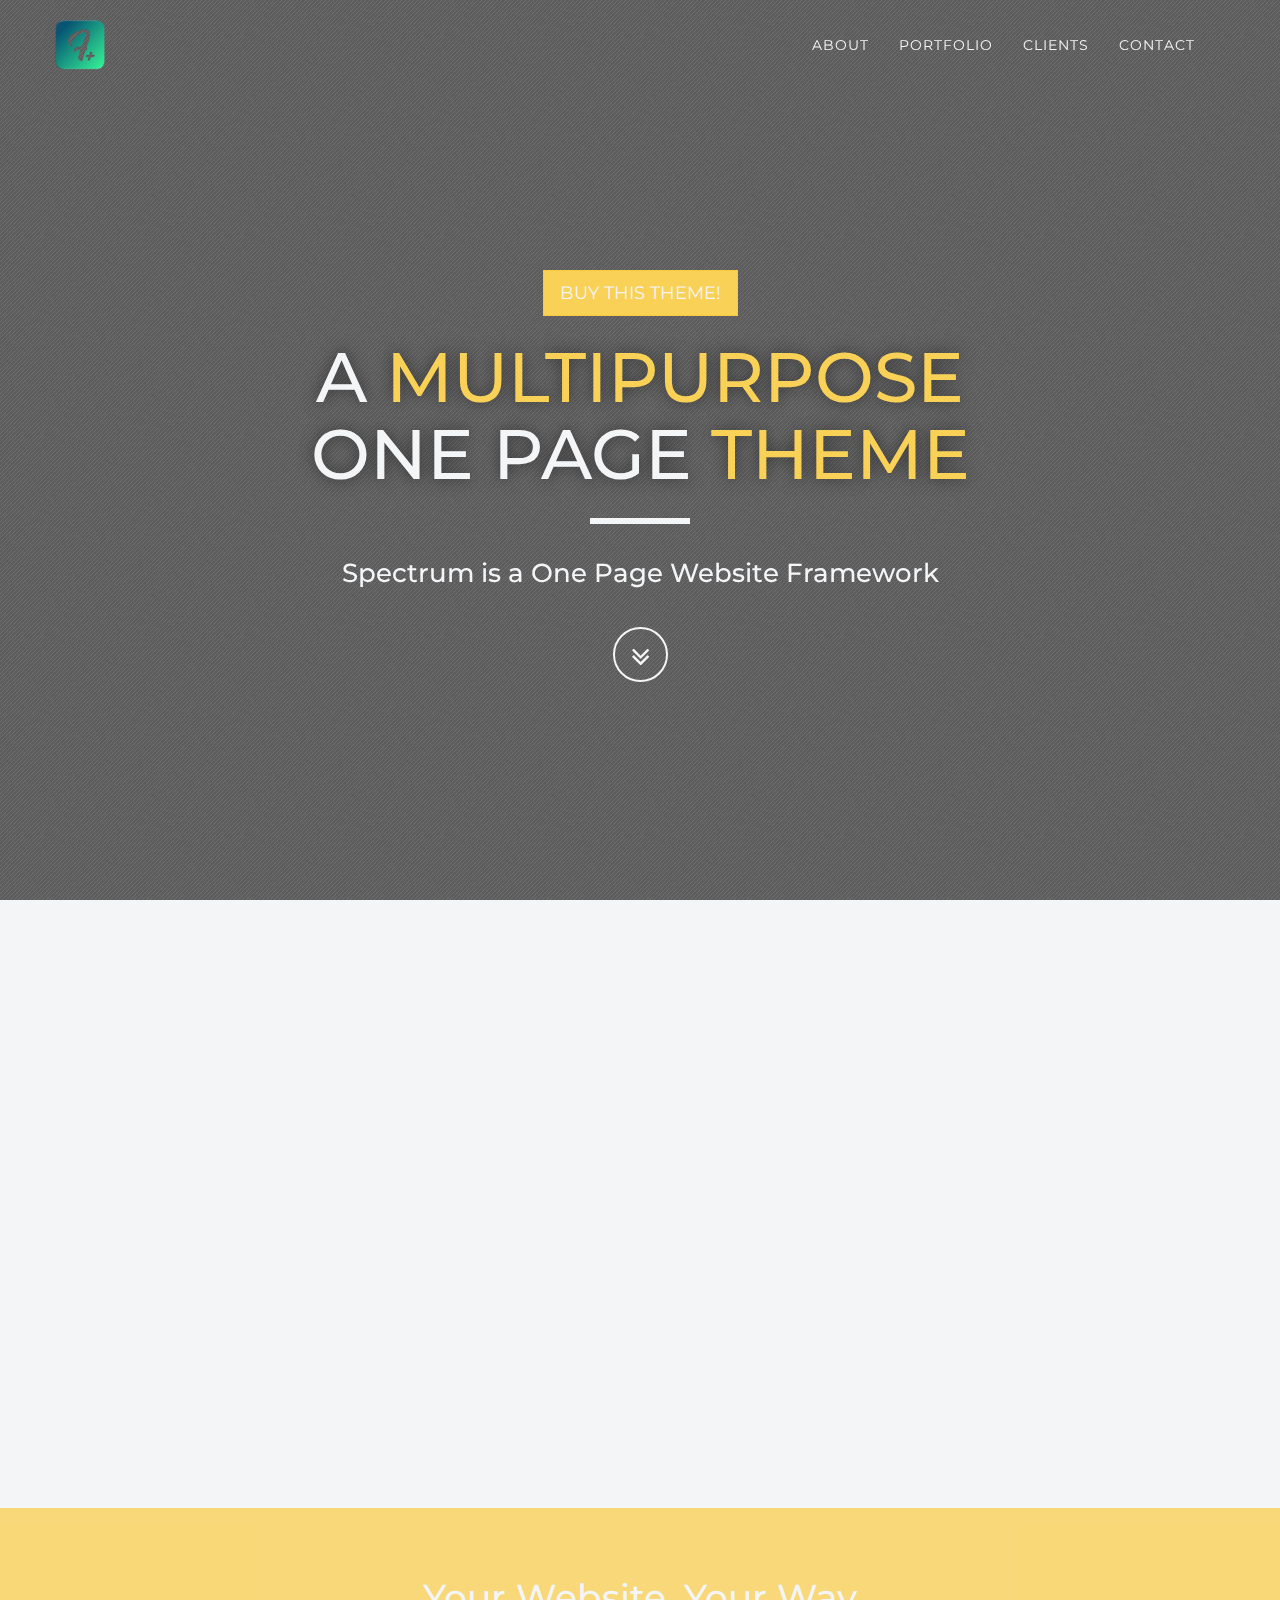
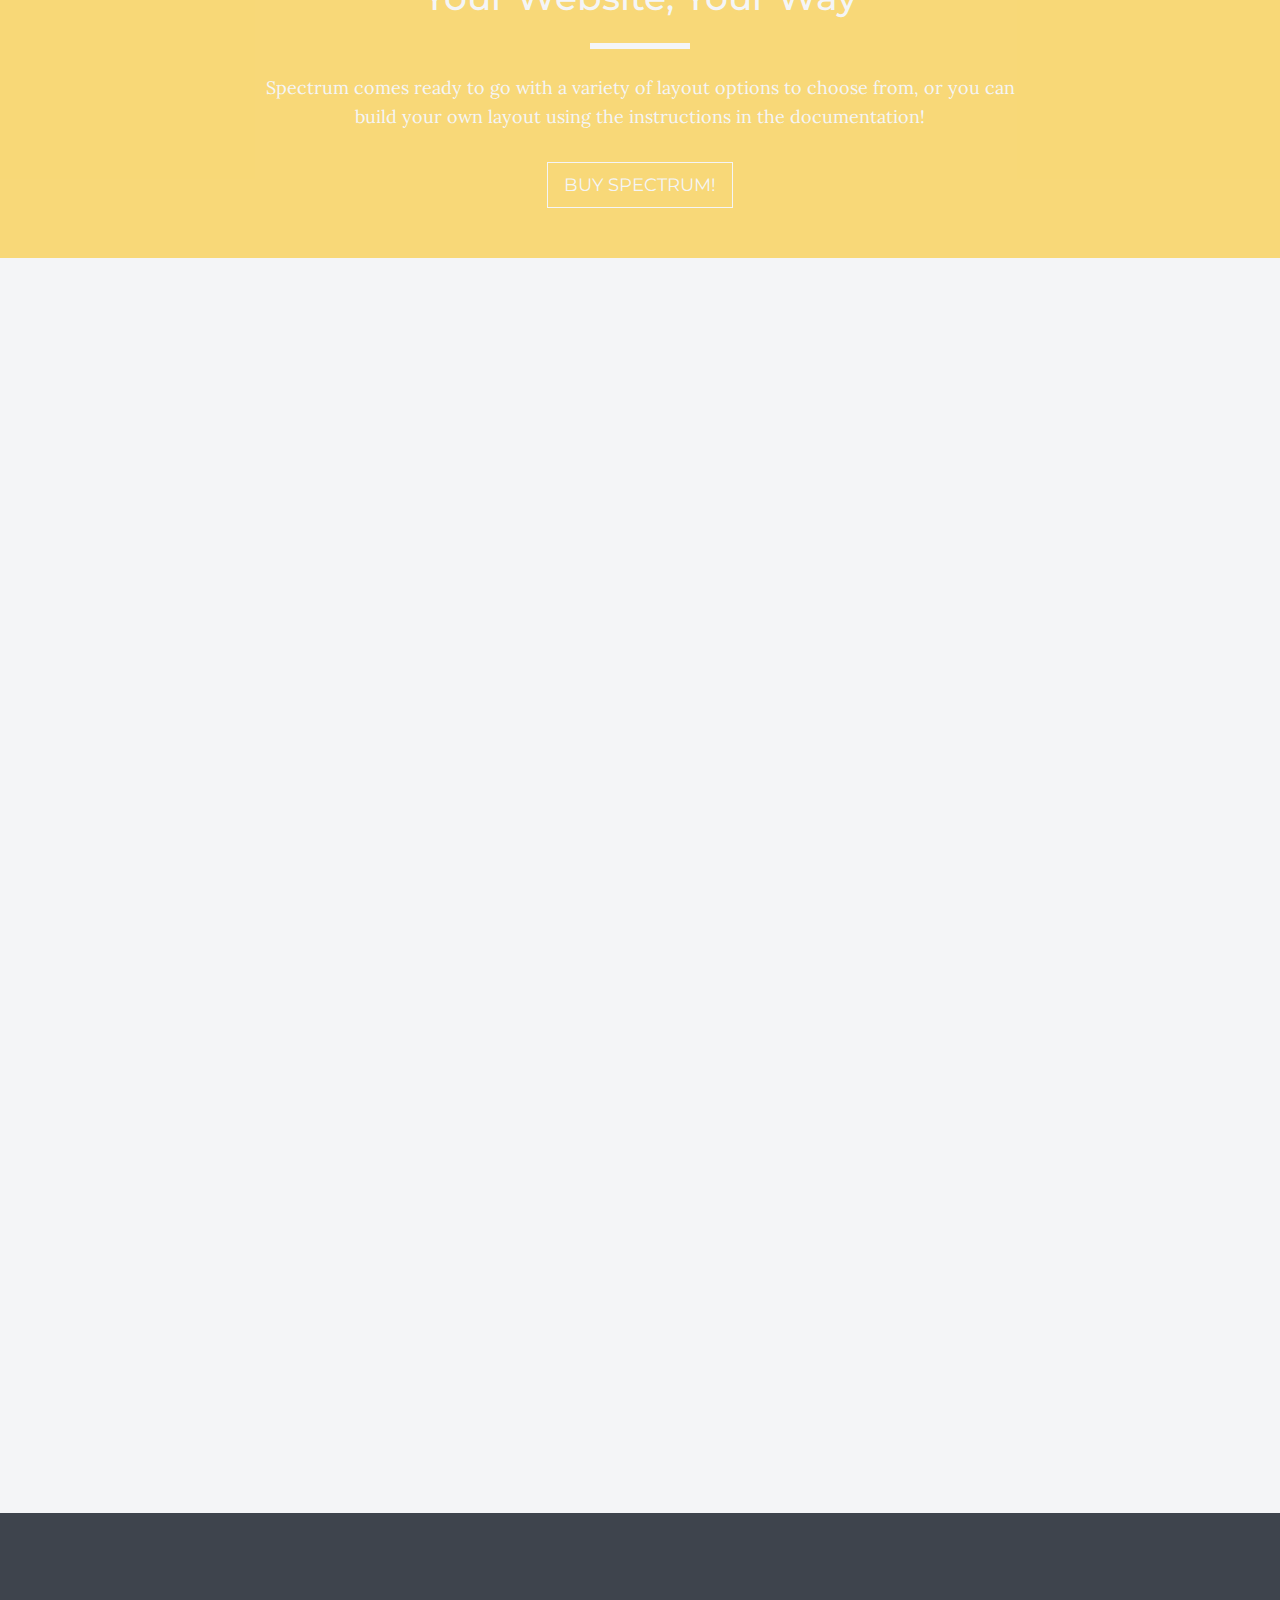
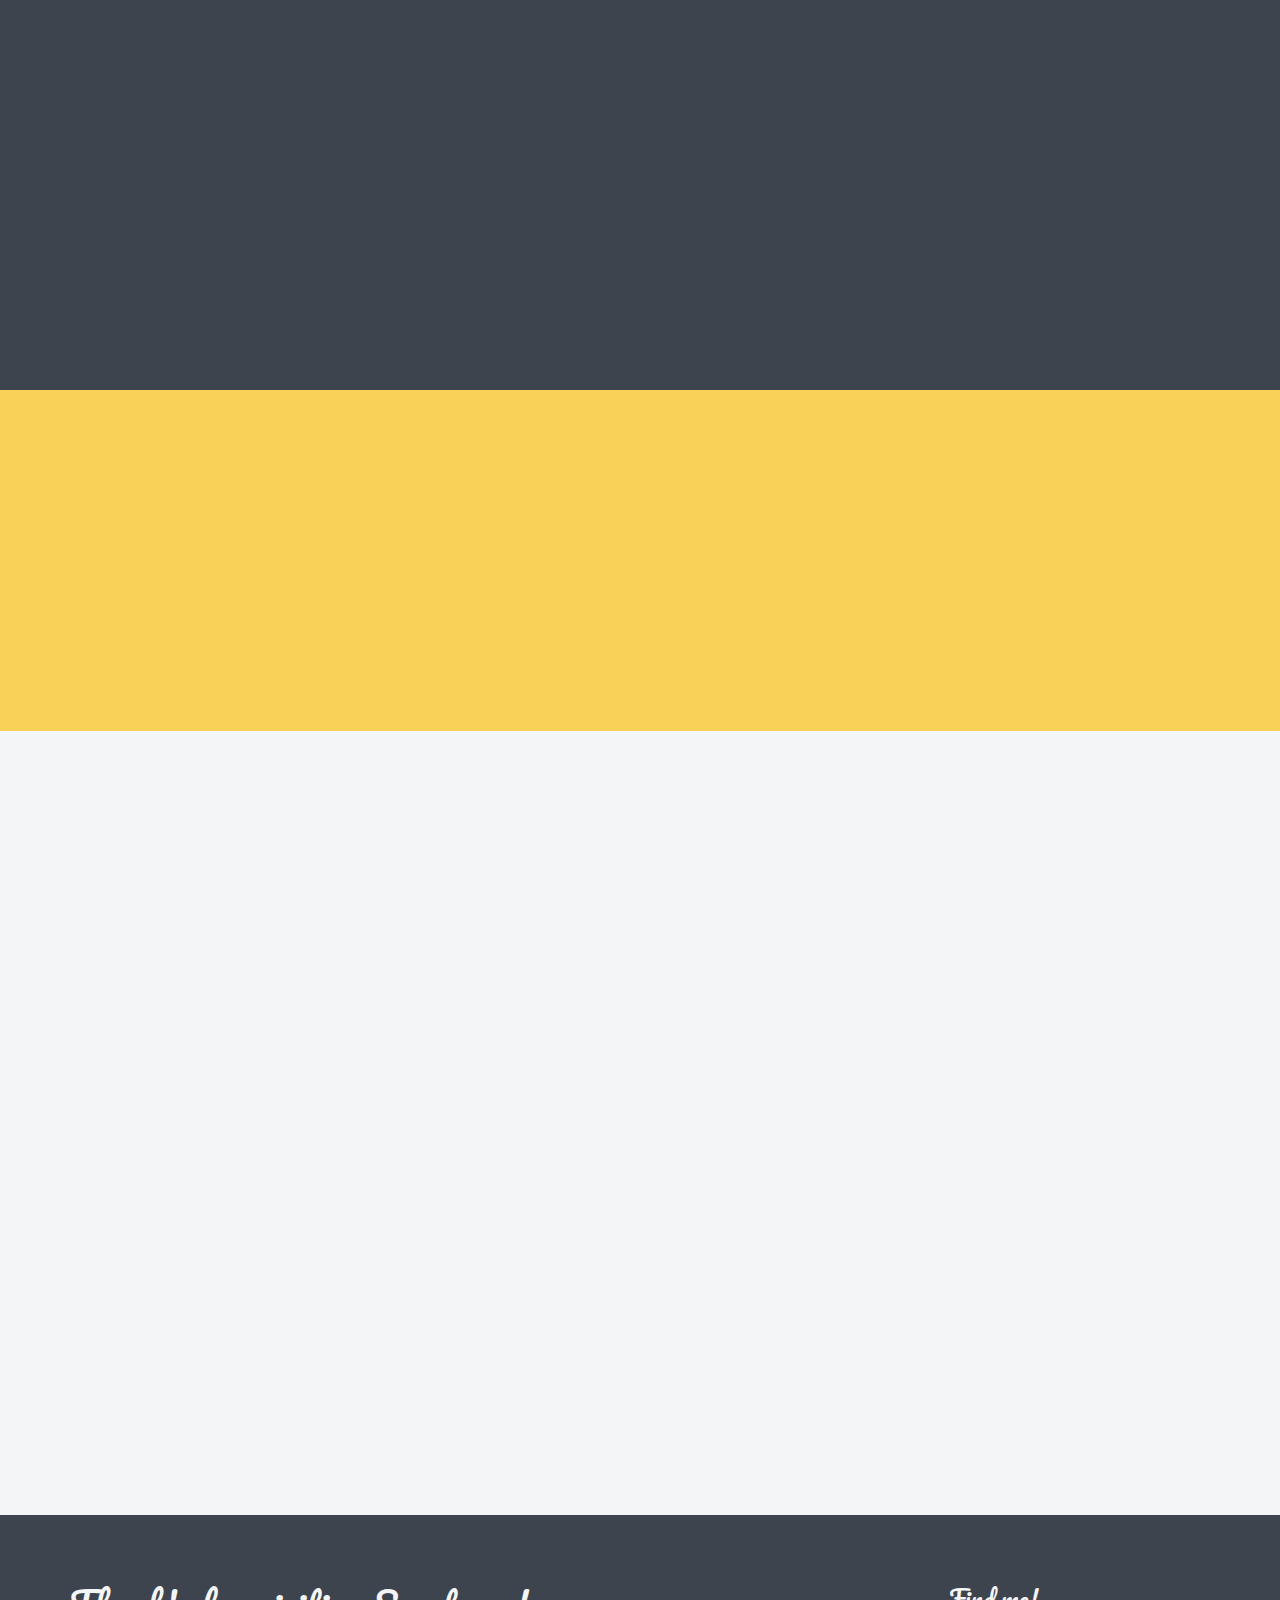
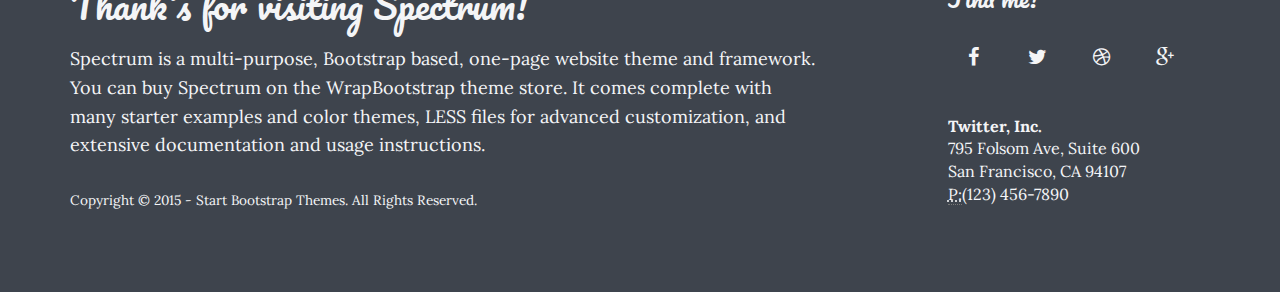
<file: sample-11-video-portfolio.html>
<!DOCTYPE html>
<html lang="en">

<head>
    <meta charset="utf-8">
    <meta name="viewport" content="width=device-width, initial-scale=1, maximum-scale=1, user-scalable=no">
    <meta name="description" content="">
    <meta name="author" content="">

    <title>Spectrum</title>

    <!-- Bootstrap Core CSS -->
    <link href="assets/css/bootstrap/bootstrap.min.css" rel="stylesheet" type="text/css">

    <!-- Fonts -->
    <link href="assets/css/plugins/font-awesome/css/font-awesome.min.css" rel="stylesheet" type="text/css">
    <link href='http://fonts.googleapis.com/css?family=Lora:400,700,400italic,700italic' rel='stylesheet' type='text/css'>
    <link href='http://fonts.googleapis.com/css?family=Montserrat:400,700' rel='stylesheet' type='text/css'>
    <link href='http://fonts.googleapis.com/css?family=Pacifico' rel='stylesheet' type='text/css'>

    <!-- Retina Images Plugin -->
    <script src="assets/js/plugins/retina/retina.min.js"></script>

    <!-- Plugin CSS -->
    <link href="assets/css/plugins/hover/hover.min.css" rel="stylesheet">
    <link href="assets/css/plugins/owl.carousel/owl.carousel.css" rel="stylesheet">
    <link href="assets/css/plugins/owl.carousel/owl.theme.css" rel="stylesheet">
    <link href="assets/css/plugins/owl.carousel/owl.transitions.css" rel="stylesheet">
    <link href="assets/css/plugins/jquery.fs.wallpaper/jquery.fs.wallpaper.css" rel="stylesheet">
    <link href="assets/css/plugins/magnific-popup/magnific-popup.css" rel="stylesheet">

    <!-- Spectrum CSS -->
    <!-- Note: spectrum.css is the default blue theme. To use another theme, uncomment the one you want and delete the rest, including the default spectrum.css! -->
    <!-- <link href="assets/css/spectrum.css" rel="stylesheet"> -->
    <!-- <link href="assets/css/spectrum-aqua.css" rel="stylesheet"> -->
    <!-- <link href="assets/css/spectrum-coffee.css" rel="stylesheet"> -->
    <!-- <link href="assets/css/spectrum-coral.css" rel="stylesheet"> -->
    <!-- <link href="assets/css/spectrum-lavender.css" rel="stylesheet"> -->
    <!-- <link href="assets/css/spectrum-olive.css" rel="stylesheet"> -->
    <!-- <link href="assets/css/spectrum-orange.css" rel="stylesheet"> -->
    <!-- <link href="assets/css/spectrum-peach.css" rel="stylesheet"> -->
    <!-- <link href="assets/css/spectrum-pink.css" rel="stylesheet"> -->
    <!-- <link href="assets/css/spectrum-purple.css" rel="stylesheet"> -->
    <!-- <link href="assets/css/spectrum-rust.css" rel="stylesheet"> -->
    <!-- <link href="assets/css/spectrum-seafoam.css" rel="stylesheet"> -->
    <!-- <link href="assets/css/spectrum-slate.css" rel="stylesheet"> -->
    <!-- <link href="assets/css/spectrum-turquoise.css" rel="stylesheet"> -->
    <link href="assets/css/spectrum-yellow.css" rel="stylesheet">

    <!-- HTML5 shim and Respond.js IE8 support of HTML5 elements and media queries -->
    <!--[if lt IE 9]>
      <script src="assets/js/html5shiv.js"></script>
      <script src="assets/js/respond.min.js"></script>
    <![endif]-->

</head>

<body id="page-top" data-spy="scroll" data-target=".navbar-fixed-top">

    <div id="wrapper">

        <nav class="navbar navbar-dark navbar-fixed-top" role="navigation">
            <div class="container">
                <div class="navbar-header page-scroll">
                    <button type="button" class="navbar-toggle" data-toggle="collapse" data-target=".navbar-main-collapse">
                        <i class="fa fa-bars"></i>
                    </button>
                    <a class="navbar-brand" href="#page-top">
                        <span class="logo">
                            <img src="assets/img/logo.png" alt="">
                        </span>
                    </a>
                </div>

                <!-- Collect the nav links, forms, and other content for toggling -->
                <div class="collapse navbar-collapse navbar-right navbar-main-collapse">
                    <ul class="nav navbar-nav">
                        <!-- Hidden li included to remove active class from about link when scrolled up past about section -->
                        <li class="hidden">
                            <a href="#page-top"></a>
                        </li>
                        <li class="page-scroll">
                            <a href="#about">About</a>
                        </li>
                        <li class="page-scroll">
                            <a href="#portfolio">Portfolio</a>
                        </li>
                        <li class="page-scroll">
                            <a href="#clients">Clients</a>
                        </li>
                        <li class="page-scroll">
                            <a href="#contact">Contact</a>
                        </li>
                    </ul>
                </div>
                <!-- /.navbar-collapse -->
            </div>
            <!-- /.container -->
        </nav>

        <header class="video-bg">
            <div class="intro-video intro-dark-bg container">
                <div class="overlay"></div>
                <div class="intro-body">
                    <div class="container">
                        <a href="#" class="btn btn-primary btn-square btn-lg">Buy This Theme!</a>
                        <br>
                        <br>
                        <h1 class="brand-heading">
                            A <span class="text-primary">Multipurpose</span><br>One Page <span class="text-primary">Theme</span>
                        </h1>
                        <hr class="light">
                        <div class="carousel slide" data-ride="carousel">
                            <div class="carousel-inner">
                                <div class="item active">
                                    <h4>Spectrum is a One Page Website Framework</h4>
                                </div>
                                <div class="item">
                                    <h4>Easy to Use and Easy to Customize</h4>
                                </div>
                                <div class="item">
                                    <h4>Full Documentation and Support is Included</h4>
                                </div>
                            </div>
                        </div>
                        <div class="page-scroll" data-scrollreveal="enter bottom after .6s">
                            <a href="#about" class="btn btn-scroll-light sink">
                                <i class="fa fa-angle-double-down"></i>
                            </a>
                        </div>
                    </div>
                </div>
            </div>
        </header>

        <section id="about" class="about-2">
            <div class="container">
                <div class="row" data-scrollreveal="enter left over 1s">
                    <div class="col-lg-4 col-lg-offset-1">
                        <img src="assets/img/demo-portraits/portrait-1.jpg" class="img-circle img-responsive img-centered dark-faded-border" alt="">
                    </div>
                    <div class="col-lg-5 text-center" data-scrollreveal="enter right over 1s">
                        <h2>About Me</h2>
                        <hr class="primary">
                        <p>Hi there! My name is Jessica Johnson and I am a freelance web designer and graphic artist. I have a passion for all things creative, and I am ready to help you with your next project!</p>
                        <p>Connect with me via social media, view my
                            <span class="page-scroll"><a href="#portfolio">past work</a>
                            </span>, or
                            <span class="page-scroll"><a href="#contact">contact me</a>
                            </span>now if you're ready to get started!</p>
                        <ul class="list-inline">
                            <li>
                                <a href="#" class="btn btn-social-dark btn-facebook">
                                    <i class="fa fa-fw fa-facebook"></i>
                                </a>
                            </li>
                            <li>
                                <a href="#" class="btn btn-social-dark btn-linkedin">
                                    <i class="fa fa-fw fa-linkedin"></i>
                                </a>
                            </li>
                            <li>
                                <a href="#" class="btn btn-social-dark btn-twitter">
                                    <i class="fa fa-fw fa-twitter"></i>
                                </a>
                            </li>
                            <li>
                                <a href="#" class="btn btn-social-dark btn-dribbble">
                                    <i class="fa fa-fw fa-dribbble"></i>
                                </a>
                            </li>
                        </ul>
                    </div>
                </div>
            </div>
        </section>

        <aside class="bg-parallax-dark nopadding" style="background-image: url(assets/img/demo-bgs/freelancer-cta.jpg);" data-stellar-background-ratio="0.5">
            <div class="aside-overlay">
                <div class="container">
                    <div class="row text-center">
                        <div class="col-lg-8 col-lg-offset-2">
                            <h2>Your Website, Your Way</h2>
                            <hr class="light">
                            <p>Spectrum comes ready to go with a variety of layout options to choose from, or you can build your own layout using the instructions in the documentation!</p>
                            <a href="#" class="btn btn-outline btn-light btn-lg btn-square">Buy Spectrum!</a>
                        </div>
                    </div>
                </div>
            </div>
        </aside>

        <section id="portfolio" class="portfolio-1">
            <div class="container">
                <div class="row" data-scrollreveal="move 0 over 1s">
                    <div class="col-lg-12 text-center">
                        <h2>Portfolio</h2>
                        <hr class="primary">
                    </div>
                </div>
                <div class="row" data-scrollreveal="enter bottom over 1s">
                    <div class="col-sm-4 portfolio-item">
                        <a href="https://www.youtube.com/watch?v=9d8wWcJLnFI" class="portfolio-link popup-youtube">
                            <div class="caption">
                                <div class="caption-content">
                                    <i class="fa fa-play-circle-o fa-3x"></i>
                                </div>
                            </div>
                            <img src="assets/img/demo-portfolio/1.jpg" class="img-centered" alt="" />
                        </a>
                    </div>
                    <div class="col-sm-4 portfolio-item">
                        <a href="http://vimeo.com/87701971" class="portfolio-link popup-vimeo">
                            <div class="caption">
                                <div class="caption-content">
                                    <i class="fa fa-play-circle-o fa-3x"></i>
                                </div>
                            </div>
                            <img src="assets/img/demo-portfolio/2.jpg" class="img-centered" alt="" />
                        </a>
                    </div>
                    <div class="col-sm-4 portfolio-item">
                        <a href="https://www.youtube.com/watch?v=9d8wWcJLnFI" class="portfolio-link popup-youtube">
                            <div class="caption">
                                <div class="caption-content">
                                    <i class="fa fa-play-circle-o fa-3x"></i>
                                </div>
                            </div>
                            <img src="assets/img/demo-portfolio/3.jpg" class="img-centered" alt="" />
                        </a>
                    </div>
                    <div class="col-sm-4 portfolio-item">
                        <a href="http://vimeo.com/87701971" class="portfolio-link popup-vimeo">
                            <div class="caption">
                                <div class="caption-content">
                                    <i class="fa fa-play-circle-o fa-3x"></i>
                                </div>
                            </div>
                            <img src="assets/img/demo-portfolio/4.jpg" class="img-centered" alt="" />
                        </a>
                    </div>
                    <div class="col-sm-4 portfolio-item">
                        <a href="https://www.youtube.com/watch?v=9d8wWcJLnFI" class="portfolio-link popup-youtube">
                            <div class="caption">
                                <div class="caption-content">
                                    <i class="fa fa-play-circle-o fa-3x"></i>
                                </div>
                            </div>
                            <img src="assets/img/demo-portfolio/5.jpg" class="img-centered" alt="" />
                        </a>
                    </div>
                    <div class="col-sm-4 portfolio-item">
                        <a href="http://vimeo.com/87701971" class="portfolio-link popup-vimeo">
                            <div class="caption">
                                <div class="caption-content">
                                    <i class="fa fa-play-circle-o fa-3x"></i>
                                </div>
                            </div>
                            <img src="assets/img/demo-portfolio/6.jpg" class="img-centered" alt="" />
                        </a>
                    </div>
                </div>
            </div>
        </section>

        <section id="clients" class="clients bg-dark">
            <div class="container">
                <div class="row text-center">
                    <div class="col-lg-12" data-scrollreveal="move 0 over 1s">
                        <h2>Clients I've Worked With</h2>
                        <hr class="light">
                    </div>
                    <div class="col-lg-12" data-scrollreveal="move 0 over 1s">
                        <ul id="clients-carousel" class="text-center">
                            <li class="item">
                                <img class="img-responsive" src="assets/img/demo-clients/1.png" alt="">
                            </li>
                            <li class="item">
                                <img class="img-responsive" src="assets/img/demo-clients/2.png" alt="">
                            </li>
                            <li class="item">
                                <img class="img-responsive" src="assets/img/demo-clients/3.png" alt="">
                            </li>
                            <li class="item">
                                <img class="img-responsive" src="assets/img/demo-clients/4.png" alt="">
                            </li>
                            <li class="item">
                                <img class="img-responsive" src="assets/img/demo-clients/5.png" alt="">
                            </li>
                            <li class="item">
                                <img class="img-responsive" src="assets/img/demo-clients/6.png" alt="">
                            </li>
                            <li class="item">
                                <img class="img-responsive" src="assets/img/demo-clients/7.png" alt="">
                            </li>
                            <li class="item">
                                <img class="img-responsive" src="assets/img/demo-clients/8.png" alt="">
                            </li>
                            <li class="item">
                                <img class="img-responsive" src="assets/img/demo-clients/9.png" alt="">
                            </li>
                            <li class="item">
                                <img class="img-responsive" src="assets/img/demo-clients/10.png" alt="">
                            </li>
                        </ul>
                    </div>
                </div>
            </div>
        </section>

        <section class="bg-primary">
            <div class="container">
                <div class="row text-center" data-scrollreveal="move 0 over 1s">
                    <div class="col-lg-8 col-lg-offset-2">
                        <h2 class="allcaps">Your New Website is Waiting!</h2>
                        <br>
                        <a href="#" class="btn btn-default btn-lg btn-square btn-raised">Buy Spectrum!</a>
                    </div>
                </div>
            </div>
        </section>

        <section id="contact" class="contact-1 bg-parallax-light" style="background-image: url(assets/img/demo-bgs/video-contact.jpg);" data-stellar-background-ratio="0.5">
            <div class="container">
                <div class="row" data-scrollreveal="move 0 over 1s">
                    <div class="col-lg-12 text-center">
                        <h2>Let's Talk</h2>
                        <hr class="primary">
                    </div>
                </div>
                <div class="row" data-scrollreveal="enter bottom over 1s">
                    <div class="col-lg-8 col-lg-offset-2">
                        <form name="sentMessage" id="contactForm" novalidate>
                            <div class="row control-group">
                                <div class="form-group col-xs-12 floating-label-form-group controls">
                                    <label>Name</label>
                                    <input type="text" class="form-control" placeholder="Name" id="name" required data-validation-required-message="Please enter your name.">
                                    <p class="help-block text-danger"></p>
                                </div>
                            </div>
                            <div class="row control-group">
                                <div class="form-group col-xs-12 floating-label-form-group controls">
                                    <label>Email Address</label>
                                    <input type="email" class="form-control" placeholder="Email Address" id="email" required data-validation-required-message="Please enter your email address.">
                                    <p class="help-block text-danger"></p>
                                </div>
                            </div>
                            <div class="row control-group">
                                <div class="form-group col-xs-12 floating-label-form-group controls">
                                    <label>Message</label>
                                    <textarea rows="5" class="form-control" placeholder="Message" id="message" required data-validation-required-message="Please enter a message."></textarea>
                                    <p class="help-block text-danger"></p>
                                </div>
                            </div>
                            <br>
                            <div id="success"></div>
                            <div class="row">
                                <div class="form-group col-xs-12">
                                    <button type="submit" class="btn btn-lg btn-primary btn-square btn-raised">Send</button>
                                </div>
                            </div>
                        </form>
                    </div>
                </div>
            </div>
        </section>

        <footer class="footer-2 bg-dark">
            <div class="container">
                <div class="row">
                    <div class="col-md-8">
                        <h2 class="script">Thank's for visiting Spectrum!</h2>
                        <p>Spectrum is a multi-purpose, Bootstrap based, one-page website theme and framework. You can buy Spectrum on the WrapBootstrap theme store. It comes complete with many starter examples and color themes, LESS files for advanced customization, and extensive documentation and usage instructions.</p>
                        <p class="small">Copyright &copy; 2015 - Start Bootstrap Themes. All Rights Reserved.</p>
                    </div>
                    <div class="col-md-3 col-md-offset-1">
                        <h3 class="script">Find me!</h3>
                        <ul class="list-inline">
                            <li>
                                <a href="#" class="btn btn-social-light btn-facebook"><i class="fa fa-fw fa-facebook"></i></a>
                            </li>
                            <li>
                                <a href="#" class="btn btn-social-light btn-twitter"><i class="fa fa-fw fa-twitter"></i></a>
                            </li>
                            <li>
                                <a href="#" class="btn btn-social-light btn-dribbble"><i class="fa fa-fw fa-dribbble"></i></a>
                            </li>
                            <li>
                                <a href="#" class="btn btn-social-light btn-google-plus"><i class="fa fa-fw fa-google-plus"></i></a>
                            </li>
                        </ul>
                        <br>
                        <address>
                            <strong>Twitter, Inc.</strong>
                            <br>795 Folsom Ave, Suite 600
                            <br>San Francisco, CA 94107
                            <br>
                            <abbr title="Phone">P:</abbr>(123) 456-7890
                        </address>
                    </div>
                </div>
            </div>
        </footer>

    </div>

    <!-- Core JavaScript Files -->
    <script src="assets/js/jquery-1.10.2.js"></script>
    <script src="assets/js/bootstrap/bootstrap.min.js"></script>
    <script src="assets/js/modernizr.custom.js"></script>

    <!-- Plugin JavaScript Files -->
    <script src="assets/js/plugins/jquery.easing/jquery.easing.1.3.js"></script>
    <script src="assets/js/plugins/jquery.fitvids/jquery.fitvids.js"></script>
    <script src="assets/js/plugins/jquery.fs.wallpaper/jquery.fs.wallpaper.min.js"></script>
    <script src="assets/js/plugins/jquery.magnific-popup/jquery.magnific-popup.min.js"></script>
    <script src="assets/js/plugins/jquery.tubular/jquery.tubular.1.0.js"></script>
    <script src="assets/js/plugins/owl.carousel/owl.carousel.min.js"></script>
    <script src="assets/js/plugins/scrollReveal/scrollReveal.js"></script>
    <script src="assets/js/plugins/stellar/stellar.js"></script>
    <script src="assets/js/plugins/SmoothScroll/SmoothScroll.js"></script>
    <script src="assets/js/plugins/jqBootstrapValidation/jqBootstrapValidation.js"></script>
    <script src="assets/js/contact_me.js"></script>
    <script src="assets/js/plugins/isotope/isotope.pkgd.min.js"></script>

    <!-- Spectrum JavaScript Files -->
    <script src="assets/js/spectrum.nav.js"></script>
    <script src="assets/js/spectrum.js"></script>

    <!-- Script to Activate Tubular jQuery Plugin - Use this script if you want to use a YouTube video as a background video. -->
    <script>
    $('.video-bg').tubular({
        videoId: '9d8wWcJLnFI',
        mute: true
    });
    </script>

</body>

</html>
</file>
<file: docs/css/prism.css>
/**
 * okaidia theme for JavaScript, CSS and HTML
 * Loosely based on Monokai textmate theme by http://www.monokai.nl/
 * @author ocodia
 */

code[class*="language-"],
pre[class*="language-"] {
	color: #f8f8f2;
	text-shadow: 0 1px rgba(0,0,0,0.3);
	font-family: Consolas, Monaco, 'Andale Mono', monospace;
	direction: ltr;
	text-align: left;
	white-space: pre;
	word-spacing: normal;
	word-break: normal;

	-moz-tab-size: 4;
	-o-tab-size: 4;
	tab-size: 4;

	-webkit-hyphens: none;
	-moz-hyphens: none;
	-ms-hyphens: none;
	hyphens: none;
}

/* Code blocks */
pre[class*="language-"] {
	padding: 1em;
	margin: .5em 0;
	overflow: auto;
	border-radius: 0.3em;
}

:not(pre) > code[class*="language-"],
pre[class*="language-"] {
	background: #272822;
}

/* Inline code */
:not(pre) > code[class*="language-"] {
	padding: .1em;
	border-radius: .3em;
}

.token.comment,
.token.prolog,
.token.doctype,
.token.cdata {
	color: slategray;
}

.token.punctuation {
	color: #f8f8f2;
}

.namespace {
	opacity: .7;
}

.token.property,
.token.tag,
.token.constant,
.token.symbol {
	color: #f92672;
}

.token.boolean,
.token.number{
	color: #ae81ff;
}

.token.selector,
.token.attr-name,
.token.string,
.token.builtin {
	color: #a6e22e;
}


.token.operator,
.token.entity,
.token.url,
.language-css .token.string,
.style .token.string,
.token.variable {
	color: #f8f8f2;
}

.token.atrule,
.token.attr-value
{
	color: #e6db74;
}


.token.keyword{
color: #66d9ef;
}

.token.regex,
.token.important {
	color: #fd971f;
}

.token.important {
	font-weight: bold;
}

.token.entity {
	cursor: help;
}
</file>
<file: docs/css/docs.min.css>
/*!
 * Bootstrap Docs (http://getbootstrap.com)
 * Copyright 2011-2014 Twitter, Inc.
 * Licensed under the Creative Commons Attribution 3.0 Unported License. For
 * details, see http://creativecommons.org/licenses/by/3.0/.
 */body{position:relative}.table code{font-size:13px;font-weight:400}.btn-outline{color:#563d7c;background-color:transparent;border-color:#563d7c}.btn-outline:hover,.btn-outline:focus,.btn-outline:active{color:#fff;background-color:#563d7c;border-color:#563d7c}.btn-outline-inverse{color:#fff;background-color:transparent;border-color:#cdbfe3}.btn-outline-inverse:hover,.btn-outline-inverse:focus,.btn-outline-inverse:active{color:#563d7c;text-shadow:none;background-color:#fff;border-color:#fff}.bs-docs-booticon{display:block;font-weight:500;color:#fff;background-color:#563d7c;border-radius:15%;cursor:default;text-align:center}.bs-docs-booticon-sm{width:30px;height:30px;font-size:20px;line-height:28px}.bs-docs-booticon-lg{width:144px;height:144px;font-size:108px;line-height:140px}.bs-docs-booticon-inverse{color:#563d7c;background-color:#fff}.bs-docs-booticon-outline{background-color:transparent;border:1px solid #cdbfe3}.bs-docs-nav{margin-bottom:0;background-color:#fff;border-bottom:0}.bs-home-nav .bs-nav-b{display:none}.bs-docs-nav .navbar-brand,.bs-docs-nav .navbar-nav>li>a{color:#563d7c;font-weight:500}.bs-docs-nav .navbar-nav>li>a:hover,.bs-docs-nav .navbar-nav>.active>a,.bs-docs-nav .navbar-nav>.active>a:hover{color:#463265;background-color:#f9f9f9}.bs-docs-nav .navbar-toggle .icon-bar{background-color:#563d7c}.bs-docs-nav .navbar-header .navbar-toggle{border-color:#fff}.bs-docs-nav .navbar-header .navbar-toggle:hover,.bs-docs-nav .navbar-header .navbar-toggle:focus{background-color:#f9f9f9;border-color:#f9f9f9}.bs-docs-footer{padding-top:40px;padding-bottom:40px;margin-top:100px;color:#777;text-align:center;border-top:1px solid #e5e5e5}.bs-docs-footer-links{margin-top:20px;padding-left:0;color:#999}.bs-docs-footer-links li{display:inline;padding:0 2px}.bs-docs-footer-links li:first-child{padding-left:0}@media (min-width:768px){.bs-docs-footer p{margin-bottom:0}}.bs-docs-social{margin-bottom:20px;text-align:center}.bs-docs-social-buttons{display:inline-block;margin-bottom:0;padding-left:0;list-style:none}.bs-docs-social-buttons li{display:inline-block;line-height:1;padding:5px 8px}.bs-docs-social-buttons .twitter-follow-button{width:225px!important}.bs-docs-social-buttons .twitter-share-button{width:98px!important}.github-btn{border:0;overflow:hidden}.bs-docs-masthead,.bs-docs-header{position:relative;padding:30px 15px;color:#cdbfe3;text-align:center;text-shadow:0 1px 0 rgba(0,0,0,.1);background-color:#6f5499;background-image:-webkit-linear-gradient(top,#563d7c 0,#6f5499 100%);background-image:linear-gradient(to bottom,#563d7c 0,#6f5499 100%);background-repeat:repeat-x;filter:progid:DXImageTransform.Microsoft.gradient(startColorstr='#563d7c', endColorstr='#6F5499', GradientType=0)}.bs-docs-masthead .bs-docs-booticon{margin:0 auto 30px}.bs-docs-masthead h1{font-weight:300;line-height:1;color:#fff}.bs-docs-masthead .lead{margin:0 auto 30px;font-size:20px;color:#fff}.bs-docs-masthead .version{margin-top:-15px;margin-bottom:30px;color:#9783b9}.bs-docs-masthead .btn{width:100%;padding:15px 30px;font-size:20px}@media (min-width:480px){.bs-docs-masthead .btn{width:auto}}@media (min-width:768px){.bs-docs-masthead{padding-top:80px;padding-bottom:80px}.bs-docs-masthead h1{font-size:60px}.bs-docs-masthead .lead{font-size:24px}}@media (min-width:992px){.bs-docs-masthead .lead{width:80%;font-size:30px}}.bs-docs-header{margin-bottom:40px;font-size:20px}.bs-docs-header h1{margin-top:0;color:#fff}.bs-docs-header p{margin-bottom:0;font-weight:300;line-height:1.4}.bs-docs-header .container{position:relative}@media (min-width:768px){.bs-docs-header{padding-top:60px;padding-bottom:60px;font-size:24px;text-align:left}.bs-docs-header h1{font-size:60px;line-height:1}}@media (min-width:992px){.bs-docs-header h1,.bs-docs-header p{margin-right:380px}}.carbonad{width:auto!important;margin:30px -30px -31px!important;padding:20px!important;overflow:hidden;height:auto!important;font-size:13px!important;line-height:16px!important;text-align:left;background:transparent!important;border:solid #866ab3!important;border-width:1px 0!important}.carbonad-img{margin:0!important}.carbonad-text,.carbonad-tag{float:none!important;display:block!important;width:auto!important;height:auto!important;margin-left:145px!important;font-family:"Helvetica Neue",Helvetica,Arial,sans-serif!important}.carbonad-text{padding-top:0!important}.carbonad-tag{color:inherit!important;text-align:left!important}.carbonad-text a,.carbonad-tag a{color:#fff!important}.carbonad #azcarbon>img{display:none}@media (min-width:480px){.carbonad{width:330px!important;margin:20px auto!important;border-radius:4px;border-width:1px!important}.bs-docs-masthead .carbonad{margin:50px auto 0!important}}@media (min-width:768px){.carbonad{margin-left:0!important;margin-right:0!important}}@media (min-width:992px){.carbonad{position:absolute;top:0;right:15px;margin:0!important;padding:15px!important;width:330px!important}.bs-docs-masthead .carbonad{position:static}}.bs-docs-featurette{padding-top:40px;padding-bottom:40px;font-size:16px;line-height:1.5;color:#555;text-align:center;background-color:#fff;border-bottom:1px solid #e5e5e5}.bs-docs-featurette+.bs-docs-footer{margin-top:0;border-top:0}.bs-docs-featurette-title{font-size:30px;font-weight:400;color:#333;margin-bottom:5px}.half-rule{width:100px;margin:40px auto}.bs-docs-featurette h3{font-weight:400;color:#333;margin-bottom:5px}.bs-docs-featurette-img{display:block;margin-bottom:20px;color:#333}.bs-docs-featurette-img:hover{text-decoration:none;color:#428bca}.bs-docs-featurette-img img{display:block;margin-bottom:15px}.bs-docs-featured-sites{margin-left:-1px;margin-right:-1px}.bs-docs-featured-sites .col-sm-3{padding-left:1px;padding-right:1px}@media (min-width:480px){.bs-docs-featurette .img-responsive{margin-top:30px}}@media (min-width:768px){.bs-docs-featurette{padding-top:100px;padding-bottom:100px}.bs-docs-featurette-title{font-size:40px}.bs-docs-featurette .lead{margin-left:auto;margin-right:auto;max-width:80%}.bs-docs-featured-sites .col-sm-3:first-child img{border-top-left-radius:4px;border-bottom-left-radius:4px}.bs-docs-featured-sites .col-sm-3:last-child img{border-top-right-radius:4px;border-bottom-right-radius:4px}.bs-docs-featurette .img-responsive{margin-top:0}}.bs-docs-sidebar.affix{position:static}@media (min-width:768px){.bs-docs-sidebar{padding-left:20px}}.bs-docs-sidenav{margin-top:20px;margin-bottom:20px}.bs-docs-sidebar .nav>li>a{display:block;font-size:13px;font-weight:500;color:#999;padding:4px 20px}.bs-docs-sidebar .nav>li>a:hover,.bs-docs-sidebar .nav>li>a:focus{padding-left:19px;color:#563d7c;text-decoration:none;background-color:transparent;border-left:1px solid #563d7c}.bs-docs-sidebar .nav>.active>a,.bs-docs-sidebar .nav>.active:hover>a,.bs-docs-sidebar .nav>.active:focus>a{padding-left:18px;font-weight:700;color:#563d7c;background-color:transparent;border-left:2px solid #563d7c}.bs-docs-sidebar .nav .nav{display:none;padding-bottom:10px}.bs-docs-sidebar .nav .nav>li>a{padding-top:1px;padding-bottom:1px;padding-left:30px;font-size:12px;font-weight:400}.bs-docs-sidebar .nav .nav>li>a:hover,.bs-docs-sidebar .nav .nav>li>a:focus{padding-left:29px}.bs-docs-sidebar .nav .nav>.active>a,.bs-docs-sidebar .nav .nav>.active:hover>a,.bs-docs-sidebar .nav .nav>.active:focus>a{font-weight:500;padding-left:28px}.back-to-top{display:none;margin-top:10px;margin-left:10px;padding:4px 10px;font-size:12px;font-weight:500;color:#999}.back-to-top:hover{text-decoration:none;color:#563d7c}@media (min-width:768px){.back-to-top{display:block}}@media (min-width:992px){.bs-docs-sidebar .nav>.active>ul{display:block}.bs-docs-sidebar.affix,.bs-docs-sidebar.affix-bottom{width:213px}.bs-docs-sidebar.affix{position:fixed;top:20px}.bs-docs-sidebar.affix-bottom{position:absolute}.bs-docs-sidebar.affix-bottom .bs-docs-sidenav,.bs-docs-sidebar.affix .bs-docs-sidenav{margin-top:0;margin-bottom:0}}@media (min-width:1200px){.bs-docs-sidebar.affix-bottom,.bs-docs-sidebar.affix{width:263px}}.bs-docs-section{margin-bottom:60px}.bs-docs-section:last-child{margin-bottom:0}h1[id]{margin-top:0;padding-top:20px}.bs-callout{margin:20px 0;padding:20px;border-left:3px solid #eee}.bs-callout h4{margin-top:0;margin-bottom:5px}.bs-callout p:last-child{margin-bottom:0}.bs-callout code{background-color:#fff;border-radius:3px}.bs-callout-danger{background-color:#fdf7f7;border-color:#d9534f}.bs-callout-danger h4{color:#d9534f}.bs-callout-warning{background-color:#fcf8f2;border-color:#f0ad4e}.bs-callout-warning h4{color:#f0ad4e}.bs-callout-info{background-color:#f4f8fa;border-color:#5bc0de}.bs-callout-info h4{color:#5bc0de}.color-swatches{margin:0 -5px;overflow:hidden}.color-swatch{float:left;width:60px;height:60px;margin:0 5px;border-radius:3px}@media (min-width:768px){.color-swatch{width:100px;height:100px}}.color-swatches .gray-darker{background-color:#222}.color-swatches .gray-dark{background-color:#333}.color-swatches .gray{background-color:#555}.color-swatches .gray-light{background-color:#999}.color-swatches .gray-lighter{background-color:#eee}.color-swatches .brand-primary{background-color:#428bca}.color-swatches .brand-success{background-color:#5cb85c}.color-swatches .brand-warning{background-color:#f0ad4e}.color-swatches .brand-danger{background-color:#d9534f}.color-swatches .brand-info{background-color:#5bc0de}.color-swatches .bs-purple{background-color:#563d7c}.color-swatches .bs-purple-light{background-color:#c7bfd3}.color-swatches .bs-purple-lighter{background-color:#e5e1ea}.color-swatches .bs-gray{background-color:#f9f9f9}.bs-team .team-member{color:#555;line-height:32px}.bs-team .team-member:hover{color:#333;text-decoration:none}.bs-team .github-btn{float:right;margin-top:6px;width:180px;height:20px}.bs-team img{float:left;width:32px;margin-right:10px;border-radius:4px}.show-grid{margin-bottom:15px}.show-grid [class^=col-]{padding-top:10px;padding-bottom:10px;background-color:#eee;background-color:rgba(86,61,124,.15);border:1px solid #ddd;border:1px solid rgba(86,61,124,.2)}.bs-example{position:relative;padding:45px 15px 15px;margin:0 -15px 15px;background-color:#fafafa;box-shadow:inset 0 3px 6px rgba(0,0,0,.05);border-color:#e5e5e5 #eee #eee;border-style:solid;border-width:1px 0}.bs-example:after{content:"Example";position:absolute;top:15px;left:15px;font-size:12px;font-weight:700;color:#bbb;text-transform:uppercase;letter-spacing:1px}.bs-example+.highlight{margin:-15px -15px 15px;border-radius:0;border-width:0 0 1px}@media (min-width:768px){.bs-example{margin-left:0;margin-right:0;background-color:#fff;border-width:1px;border-color:#ddd;border-radius:4px 4px 0 0;box-shadow:none}.bs-example+.highlight{margin-top:-16px;margin-left:0;margin-right:0;border-width:1px;border-bottom-left-radius:4px;border-bottom-right-radius:4px}}.bs-example .container{width:auto}.bs-example>p:last-child,.bs-example>ul:last-child,.bs-example>ol:last-child,.bs-example>blockquote:last-child,.bs-example>.form-control:last-child,.bs-example>.table:last-child,.bs-example>.navbar:last-child,.bs-example>.jumbotron:last-child,.bs-example>.alert:last-child,.bs-example>.panel:last-child,.bs-example>.list-group:last-child,.bs-example>.well:last-child,.bs-example>.progress:last-child,.bs-example>.table-responsive:last-child>.table{margin-bottom:0}.bs-example>p>.close{float:none}.bs-example-type .table .type-info{color:#999;vertical-align:middle}.bs-example-type .table td{padding:15px 0;border-color:#eee}.bs-example-type .table tr:first-child td{border-top:0}.bs-example-type h1,.bs-example-type h2,.bs-example-type h3,.bs-example-type h4,.bs-example-type h5,.bs-example-type h6{margin:0}.bs-example-bg-classes p{padding:15px}.bs-example>.img-circle,.bs-example>.img-rounded,.bs-example>.img-thumbnail{margin:5px}.bs-example>.table-responsive>.table{background-color:#fff}.bs-example>.btn,.bs-example>.btn-group{margin-top:5px;margin-bottom:5px}.bs-example>.btn-toolbar+.btn-toolbar{margin-top:10px}.bs-example-control-sizing select,.bs-example-control-sizing input[type=text]+input[type=text]{margin-top:10px}.bs-example-form .input-group{margin-bottom:10px}.bs-example>textarea.form-control{resize:vertical}.bs-example>.list-group{max-width:400px}.bs-example .navbar:last-child{margin-bottom:0}.bs-navbar-top-example,.bs-navbar-bottom-example{z-index:1;padding:0;overflow:hidden}.bs-navbar-top-example .navbar-header,.bs-navbar-bottom-example .navbar-header{margin-left:0}.bs-navbar-top-example .navbar-fixed-top,.bs-navbar-bottom-example .navbar-fixed-bottom{position:relative;margin-left:0;margin-right:0}.bs-navbar-top-example{padding-bottom:45px}.bs-navbar-top-example:after{top:auto;bottom:15px}.bs-navbar-top-example .navbar-fixed-top{top:-1px}.bs-navbar-bottom-example{padding-top:45px}.bs-navbar-bottom-example .navbar-fixed-bottom{bottom:-1px}.bs-navbar-bottom-example .navbar{margin-bottom:0}@media (min-width:768px){.bs-navbar-top-example .navbar-fixed-top,.bs-navbar-bottom-example .navbar-fixed-bottom{position:absolute}.bs-navbar-top-example{border-radius:0 0 4px 4px}.bs-navbar-bottom-example{border-radius:4px 4px 0 0}}.bs-example .pagination{margin-top:10px;margin-bottom:10px}.bs-example>.pager{margin-top:0}.bs-example-modal{background-color:#f5f5f5}.bs-example-modal .modal{position:relative;top:auto;right:auto;left:auto;bottom:auto;z-index:1;display:block}.bs-example-modal .modal-dialog{left:auto;margin-left:auto;margin-right:auto}.bs-example>.dropdown>.dropdown-menu{position:static;display:block;margin-bottom:5px}.bs-example-tabs .nav-tabs{margin-bottom:15px}.bs-example-tooltips{text-align:center}.bs-example-tooltips>.btn{margin-top:5px;margin-bottom:5px}.bs-example-popover{padding-bottom:24px;background-color:#f9f9f9}.bs-example-popover .popover{position:relative;display:block;float:left;width:260px;margin:20px}.scrollspy-example{position:relative;height:200px;margin-top:10px;overflow:auto}.highlight{padding:9px 14px;margin-bottom:14px;background-color:#f7f7f9;border:1px solid #e1e1e8;border-radius:4px}.highlight pre{padding:0;margin-top:0;margin-bottom:0;background-color:transparent;border:0;white-space:nowrap}.highlight pre code{font-size:inherit;color:#333}.highlight pre .lineno{display:inline-block;width:22px;padding-right:5px;margin-right:10px;text-align:right;color:#bebec5}.table-responsive .highlight pre{white-space:normal}.bs-table th small,.responsive-utilities th small{display:block;font-weight:400;color:#999}.responsive-utilities tbody th{font-weight:400}.responsive-utilities td{text-align:center}.responsive-utilities td.is-visible{color:#468847;background-color:#dff0d8!important}.responsive-utilities td.is-hidden{color:#ccc;background-color:#f9f9f9!important}.responsive-utilities-test{margin-top:5px}.responsive-utilities-test .col-xs-6{margin-bottom:10px}.responsive-utilities-test span{display:block;padding:15px 10px;font-size:14px;font-weight:700;line-height:1.1;text-align:center;border-radius:4px}.visible-on .col-xs-6 .hidden-xs,.visible-on .col-xs-6 .hidden-sm,.visible-on .col-xs-6 .hidden-md,.visible-on .col-xs-6 .hidden-lg,.hidden-on .col-xs-6 .hidden-xs,.hidden-on .col-xs-6 .hidden-sm,.hidden-on .col-xs-6 .hidden-md,.hidden-on .col-xs-6 .hidden-lg{color:#999;border:1px solid #ddd}.visible-on .col-xs-6 .visible-xs,.visible-on .col-xs-6 .visible-sm,.visible-on .col-xs-6 .visible-md,.visible-on .col-xs-6 .visible-lg,.hidden-on .col-xs-6 .visible-xs,.hidden-on .col-xs-6 .visible-sm,.hidden-on .col-xs-6 .visible-md,.hidden-on .col-xs-6 .visible-lg{color:#468847;background-color:#dff0d8;border:1px solid #d6e9c6}.bs-glyphicons{margin:0 -19px 20px -16px;overflow:hidden}.bs-glyphicons-list{padding-left:0;list-style:none}.bs-glyphicons li{float:left;width:25%;height:115px;padding:10px;font-size:10px;line-height:1.4;text-align:center;border:1px solid #fff;background-color:#f9f9f9}.bs-glyphicons .glyphicon{margin-top:5px;margin-bottom:10px;font-size:24px}.bs-glyphicons .glyphicon-class{display:block;text-align:center;word-wrap:break-word}.bs-glyphicons li:hover{color:#fff;background-color:#563d7c}@media (min-width:768px){.bs-glyphicons{margin-left:0;margin-right:0}.bs-glyphicons li{width:12.5%;font-size:12px}}.bs-customizer .toggle{float:right;margin-top:25px}.bs-customizer label{margin-top:10px;font-weight:500;color:#555}.bs-customizer h2{margin-top:0;margin-bottom:5px;padding-top:30px}.bs-customizer h3{margin-bottom:0}.bs-customizer h4{margin-top:15px;margin-bottom:0}.bs-customizer .bs-callout h4{margin-top:0;margin-bottom:5px}.bs-customizer input[type=text]{font-family:Menlo,Monaco,Consolas,"Courier New",monospace;background-color:#fafafa}.bs-customizer .help-block{font-size:12px;margin-bottom:5px}#less-section label{font-weight:400}.bs-customizer-input{float:left;width:33.333333%;padding-left:15px;padding-right:15px}.bs-customize-download .btn-outline{padding:20px}.bs-customizer-alert{position:fixed;top:0;left:0;right:0;z-index:1030;padding:15px 0;color:#fff;background-color:#d9534f;box-shadow:inset 0 1px 0 rgba(255,255,255,.25);border-bottom:1px solid #b94441}.bs-customizer-alert .close{margin-top:-4px;font-size:24px}.bs-customizer-alert p{margin-bottom:0}.bs-customizer-alert .glyphicon{margin-right:5px}.bs-customizer-alert pre{margin:10px 0 0;color:#fff;background-color:#a83c3a;border-color:#973634;box-shadow:inset 0 2px 4px rgba(0,0,0,.05),0 1px 0 rgba(255,255,255,.1)}.bs-brand-logos{display:table;width:100%;margin-bottom:15px;overflow:hidden;color:#563d7c;background-color:#f9f9f9;border-radius:4px}.bs-brand-item{padding:60px 0;text-align:center}.bs-brand-item+.bs-brand-item{border-top:1px solid #fff}.bs-brand-logos .inverse{color:#fff;background-color:#563d7c}.bs-brand-item h1,.bs-brand-item h3{margin-top:0;margin-bottom:0}.bs-brand-item .bs-docs-booticon{margin-left:auto;margin-right:auto}.bs-brand-item .glyphicon{width:30px;height:30px;margin:10px auto -10px;line-height:30px;color:#fff;border-radius:50%}.bs-brand-item .glyphicon-ok{background-color:#5cb85c}.bs-brand-item .glyphicon-remove{background-color:#d9534f}@media (min-width:768px){.bs-brand-item{display:table-cell;width:1%}.bs-brand-item+.bs-brand-item{border-top:0;border-left:1px solid #fff}.bs-brand-item h1{font-size:60px}}.bs-examples .thumbnail{margin-bottom:10px}.bs-examples h4{margin-bottom:5px}.bs-examples p{margin-bottom:20px}#focusedInput{border-color:#ccc;border-color:rgba(82,168,236,.8);outline:0;outline:thin dotted \9;-moz-box-shadow:0 0 8px rgba(82,168,236,.6);box-shadow:0 0 8px rgba(82,168,236,.6)}.hll{background-color:#ffc}.c{color:#999}.err{color:#A00;background-color:#FAA}.k{color:#069}.o{color:#555}.cm{color:#999}.cp{color:#099}.c1{color:#999}.cs{color:#999}.gd{background-color:#FCC;border:1px solid #C00}.ge{font-style:italic}.gr{color:red}.gh{color:#030}.gi{background-color:#CFC;border:1px solid #0C0}.go{color:#AAA}.gp{color:#009}.gu{color:#030}.gt{color:#9C6}.kc{color:#069}.kd{color:#069}.kn{color:#069}.kp{color:#069}.kr{color:#069}.kt{color:#078}.m{color:#F60}.s{color:#d44950}.na{color:#4f9fcf}.nb{color:#366}.nc{color:#0A8}.no{color:#360}.nd{color:#99F}.ni{color:#999}.ne{color:#C00}.nf{color:#C0F}.nl{color:#99F}.nn{color:#0CF}.nt{color:#2f6f9f}.nv{color:#033}.ow{color:#000}.w{color:#bbb}.mf{color:#F60}.mh{color:#F60}.mi{color:#F60}.mo{color:#F60}.sb{color:#C30}.sc{color:#C30}.sd{color:#C30;font-style:italic}.s2{color:#C30}.se{color:#C30}.sh{color:#C30}.si{color:#A00}.sx{color:#C30}.sr{color:#3AA}.s1{color:#C30}.ss{color:#FC3}.bp{color:#366}.vc{color:#033}.vg{color:#033}.vi{color:#033}.il{color:#F60}.css .o,.css .o+.nt,.css .nt+.nt{color:#999}
</file>
